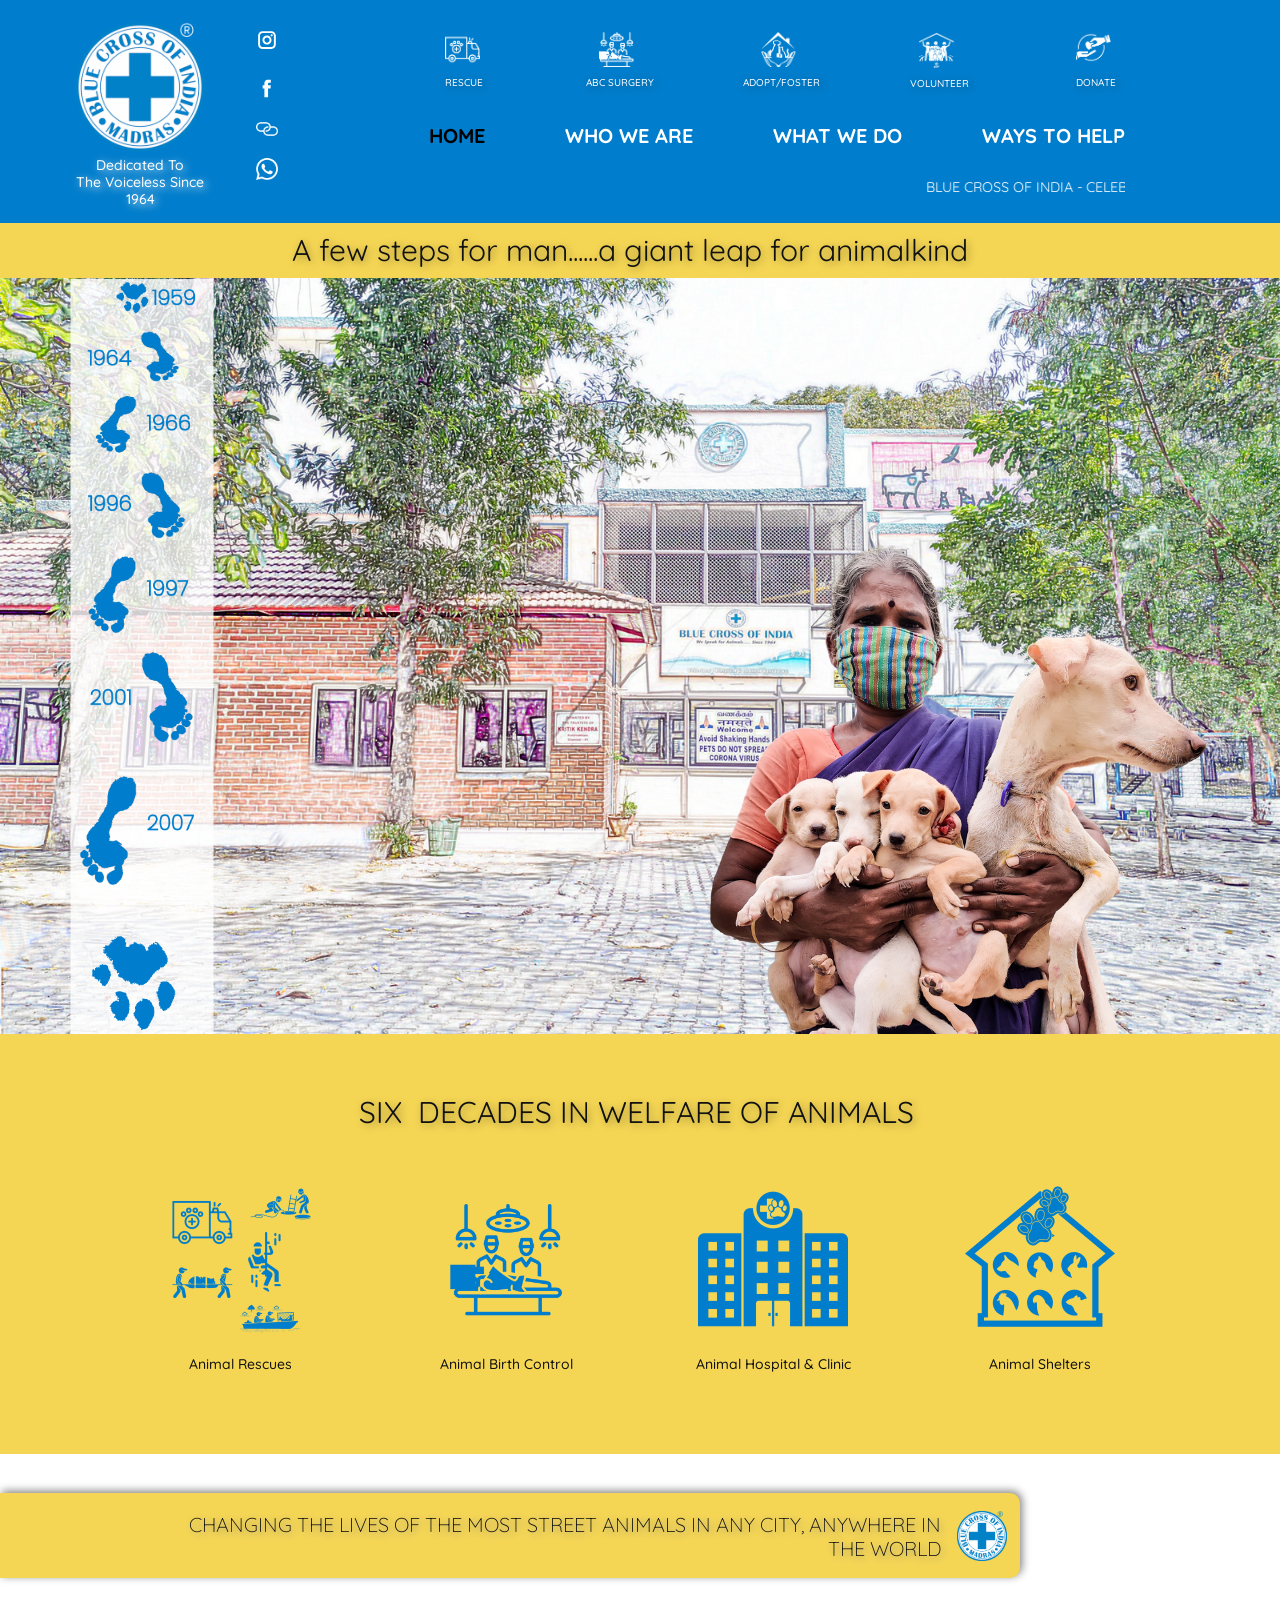
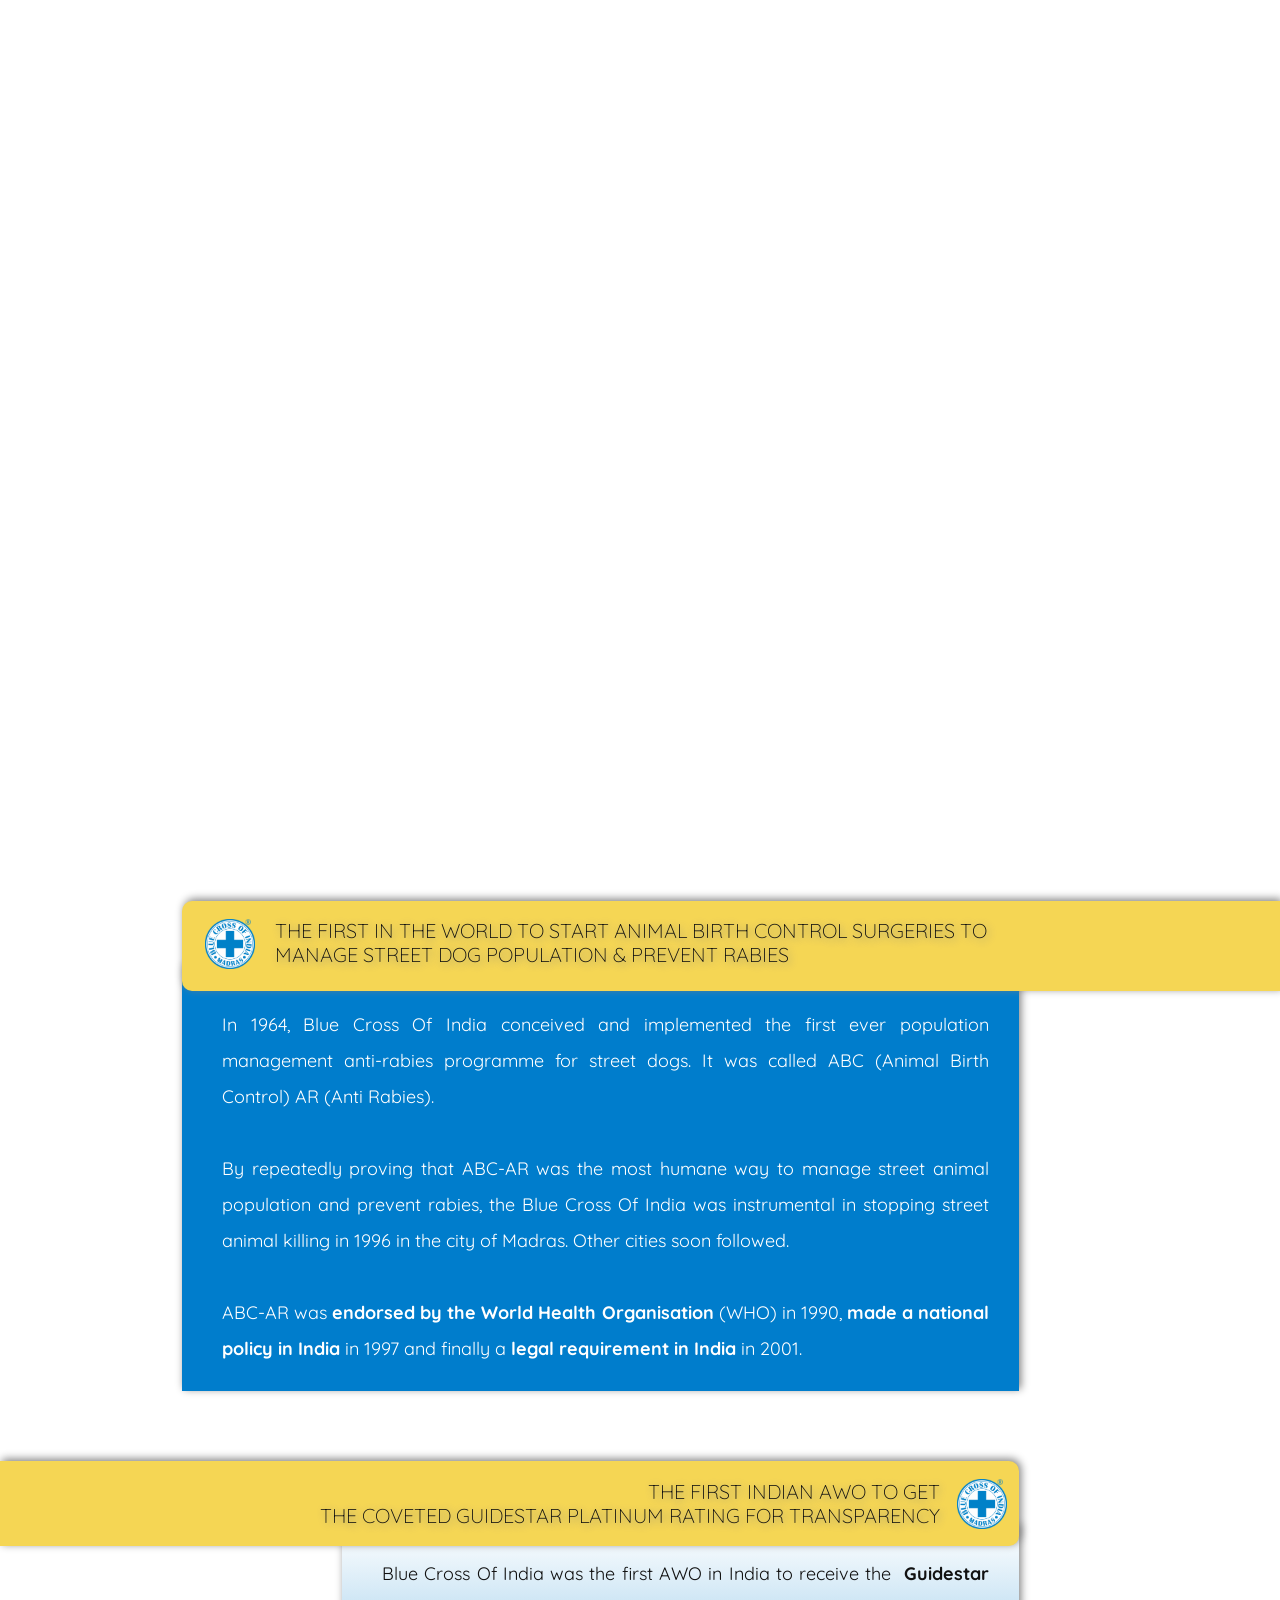
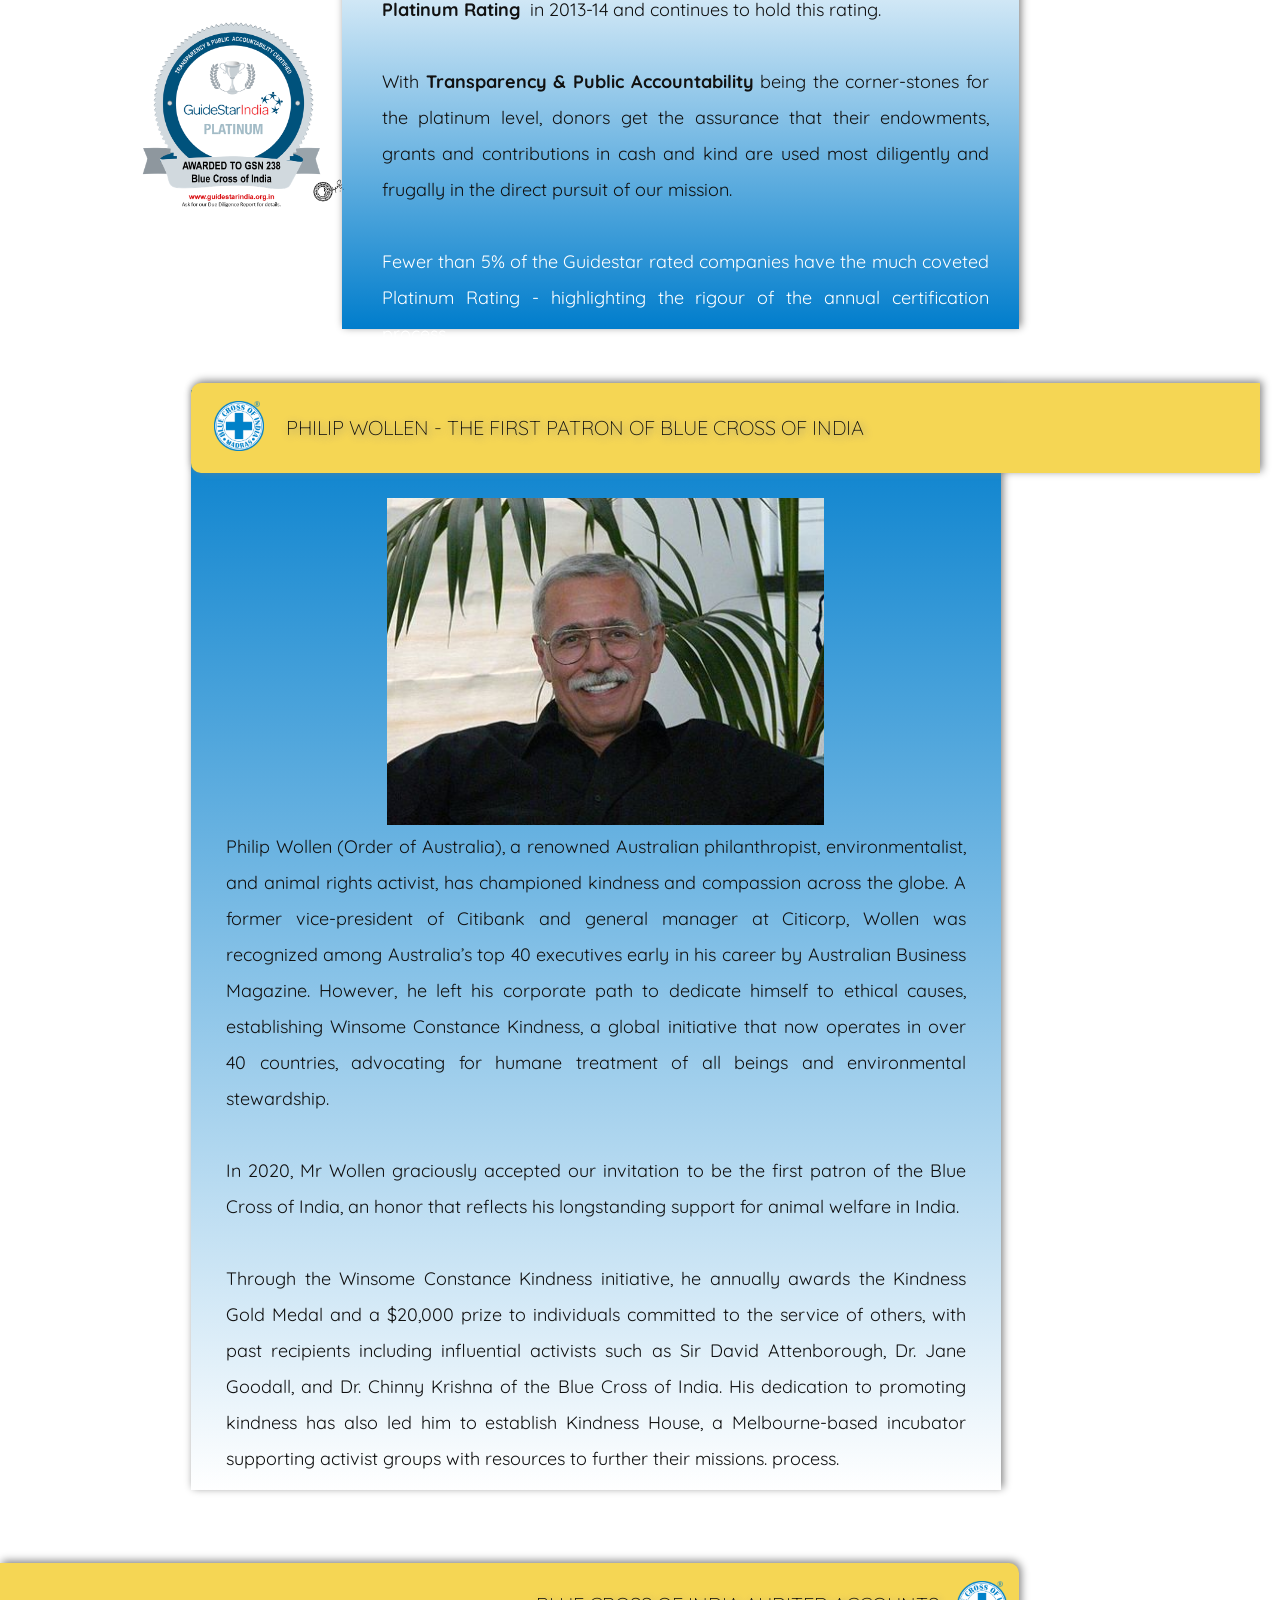
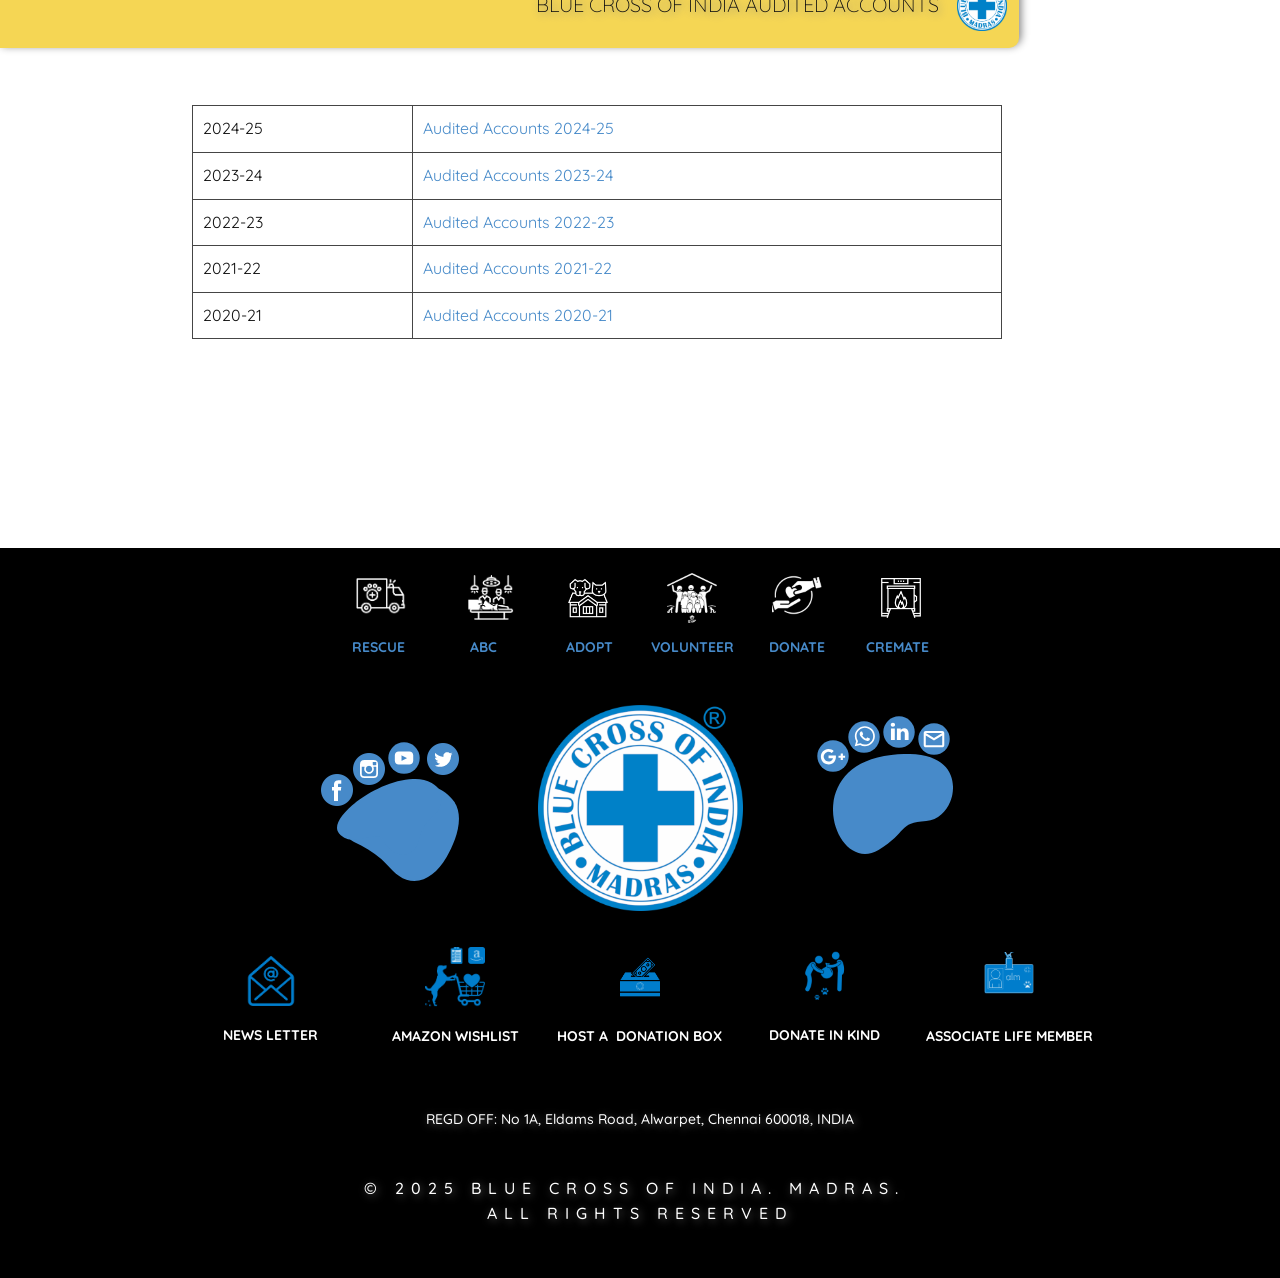
<file: index.html>
<!DOCTYPE html>
<html style="font-size: 16px;" lang="en-IN"><head>
    <meta name="viewport" content="width=device-width, initial-scale=1.0">
    <meta charset="utf-8">
    <meta name="keywords" content="Our Donors">
    <meta name="description" content="">
    <title>Home</title>
    <link rel="stylesheet" href="nicepage.css" media="screen">
<link rel="stylesheet" href="Home.css" media="screen">
    <script class="u-script" type="text/javascript" src="jquery.js" defer=""></script>
    <script class="u-script" type="text/javascript" src="nicepage.js" defer=""></script>
    <meta name="generator" content="Nicepage 5.8.2, nicepage.com">
    <script type="text/javascript" id="zsiqchat">var $zoho=$zoho || {};$zoho.salesiq = $zoho.salesiq || {widgetcode: "d26f3c0ad62e4474d0ad95e3d1a8e5621a11279a2543932e092a9ddf1dad17c3bbe7c0b7c4bc87548a8112bceea6c979", values:{},ready:function(){}};var d=document;s=d.createElement("script");s.type="text/javascript";s.id="zsiqscript";s.defer=true;s.src="https://salesiq.zoho.com/widget";t=d.getElementsByTagName("script")[0];t.parentNode.insertBefore(s,t);</script>
    
    <link rel="icon" href="images/favicon.png">
    <link id="u-theme-google-font" rel="stylesheet" href="https://fonts.googleapis.com/css?family=Quicksand:300,400,500,600,700">
    <link id="u-page-google-font" rel="stylesheet" href="https://fonts.googleapis.com/css?family=Quicksand:300,400,500,600,700">
    
    
    
    
    
    
    
    
    
    
    
    <script type="application/ld+json">{
		"@context": "http://schema.org",
		"@type": "Organization",
		"name": "bluecrossofindia org",
		"logo": "images/BCILogoWithWhiteR.png",
		"sameAs": [
				"https://www.instagram.com/blue_cross_rescues/",
				"https://www.facebook.com/bluecrossofindia/",
				"https://linktr.ee/bluecross",
				"https://api.whatsapp.com/send/?phone=919962998886&text&app_absent=0",
				"https://forms.zohopublic.com/bluecrossofindia/form/RCubeIncomingRescueRequest/formperma/t2jGbXyvG-uMixFH6vG1fXpWbymSCCfHm9U3NFDiVVY",
				"https://forms.zohopublic.com/bluecrossofindia/form/CreateABCRequest/formperma/DADB9_4NRWdDzFs5w2DezbEi6DBL4Br3-jaepp6hU9Y",
				"Adopt-Foster.html",
				"Volunteer.html",
				"Donate.html",
				"https://forms.zohopublic.com/bluecrossofindia/form/RCubeIncomingRescueRequest/formperma/t2jGbXyvG-uMixFH6vG1fXpWbymSCCfHm9U3NFDiVVY",
				"https://forms.zohopublic.com/bluecrossofindia/form/CreateABCRequest/formperma/DADB9_4NRWdDzFs5w2DezbEi6DBL4Br3-jaepp6hU9Y",
				"Adopt-Foster.html",
				"Volunteer.html",
				"Donate.html",
				"https://bit.ly/bciresq",
				"https://bit.ly/bciabcr",
				"Adopt-Foster.html",
				"Volunteer.html",
				"Donate.html",
				"https://bit.ly/animalcremation",
				"https://facebook.com/bluecrossofindia/",
				"https://www.instagram.com/blue_cross_rescues/",
				"https://www.youtube.com/channel/UC-ormTG2Ir9Im8fjddQsYOg",
				"https://twitter.com/bluecross_",
				"https://api.whatsapp.com/send/?phone=919962998886&text&app_absent=0",
				"https://www.linkedin.com/company/bluecrossofindia",
				"mailto:admin@bluecrossofindia.org?subject=Message%20Originating%20From%20BCI%20Website",
				"https://g.page/r/CQZJDw5Cs6AAEAI/review",
				"https://bluecrossofindia.org/blog",
				"https://www.amazon.in/registry/wishlist/3GCHM4ZCE2TQI/ref=cm_sw_r_cp_ep_ws_ypB5AbFWYX9K5",
				"253179716#carousel_6e0b",
				"253179716#carousel_994d",
				"253179716#carousel_a2ff"
		]
}</script>
    <meta name="theme-color" content="#478ac9">
    <meta name="twitter:site" content="@">
    <meta name="twitter:card" content="summary_large_image">
    <meta name="twitter:title" content="Home">
    <meta name="twitter:description" content="bluecrossofindia org">
    <meta property="og:title" content="Home">
    <meta property="og:description" content="">
    <meta property="og:type" content="website">
  <script>
    function gdprConfirmed() {
        return true;
    }
    if (gdprConfirmed()) {
    document.write("\
    \
    <!-- Google Analytics -->\
    <gascript async src=\"https://www.googletagmanager.com/gtag/js?id=G-3BB0BV8BKP\"></gascript>\
    <gascript>\
        window.dataLayer = window.dataLayer || [];\
        function gtag(){dataLayer.push(arguments);}\
        gtag('js', new Date());\
        gtag('config', 'G-3BB0BV8BKP');\
    </gascript>\
    <!-- End Google Analytics -->\
    ".replace(/gascript/g, 'script'));
    }
    </script><meta data-intl-tel-input-cdn-path="intlTelInput/"></head>
  <body data-home-page="Home.html" data-home-page-title="Home" class="u-body u-white u-xl-mode" data-lang="en"><header class="u-clearfix u-custom-color-1 u-header u-sticky u-sticky-6fc3 u-header" id="sec-c8fd"><div class="u-clearfix u-sheet u-sheet-1">
        <div class="u-align-center u-container-style u-group u-group-1">
          <div class="u-container-layout u-container-layout-1">
            <a href="Home.html" class="u-align-left u-enable-responsive u-image u-logo u-image-1" data-image-width="300" data-image-height="300" title="https://www.bluecrossofindia.org">
              <img src="images/BCILogoWithWhiteR.png" class="u-logo-image u-logo-image-1">
            </a>
            <div class="u-align-right u-clearfix u-group-elements u-group-elements-1">
              <div class="u-align-center u-enable-responsive u-hover-feature u-social-icons u-spacing-10 u-social-icons-1" data-animation-name="" data-animation-duration="0" data-animation-delay="0" data-animation-direction="">
                <a class="u-social-url" title="Instagram - Follow Us" target="_blank" href="https://www.instagram.com/blue_cross_rescues/"><span class="u-icon u-social-icon u-social-instagram u-text-white u-icon-1"><svg class="u-svg-link" preserveAspectRatio="xMidYMin slice" viewBox="0 0 112 112" style=""><use xmlns:xlink="http://www.w3.org/1999/xlink" xlink:href="#svg-79cb"></use></svg><svg class="u-svg-content" viewBox="0 0 112 112" x="0" y="0" id="svg-79cb"><path fill="currentColor" d="M55.9,32.9c-12.8,0-23.2,10.4-23.2,23.2s10.4,23.2,23.2,23.2s23.2-10.4,23.2-23.2S68.7,32.9,55.9,32.9z
	 M55.9,69.4c-7.4,0-13.3-6-13.3-13.3c-0.1-7.4,6-13.3,13.3-13.3s13.3,6,13.3,13.3C69.3,63.5,63.3,69.4,55.9,69.4z"></path><path fill="#FFFFFF" d="M79.7,26.8c-3,0-5.4,2.5-5.4,5.4s2.5,5.4,5.4,5.4c3,0,5.4-2.5,5.4-5.4S82.7,26.8,79.7,26.8z"></path><path fill="currentColor" d="M78.2,11H33.5C21,11,10.8,21.3,10.8,33.7v44.7c0,12.6,10.2,22.8,22.7,22.8h44.7c12.6,0,22.7-10.2,22.7-22.7
	V33.7C100.8,21.1,90.6,11,78.2,11z M91,78.4c0,7.1-5.8,12.8-12.8,12.8H33.5c-7.1,0-12.8-5.8-12.8-12.8V33.7
	c0-7.1,5.8-12.8,12.8-12.8h44.7c7.1,0,12.8,5.8,12.8,12.8V78.4z"></path></svg></span>
                </a>
              </div>
              <div class="u-align-center u-enable-responsive u-hover-feature u-social-icons u-spacing-10 u-social-icons-2" data-animation-name="" data-animation-duration="0" data-animation-delay="0" data-animation-direction="">
                <a class="u-social-url" title="Face Book - Follow Us" target="_blank" href="https://www.facebook.com/bluecrossofindia/"><span class="u-icon u-social-facebook u-social-icon u-text-white u-icon-2"><svg class="u-svg-link" preserveAspectRatio="xMidYMin slice" viewBox="0 0 112 112" style=""><use xmlns:xlink="http://www.w3.org/1999/xlink" xlink:href="#svg-645e"></use></svg><svg class="u-svg-content" viewBox="0 0 112 112" x="0" y="0" id="svg-645e"><path fill="currentColor" d="M75.5,28.8H65.4c-1.5,0-4,0.9-4,4.3v9.4h13.9l-1.5,15.8H61.4v45.1H42.8V58.3h-8.8V42.4h8.8V32.2
c0-7.4,3.4-18.8,18.8-18.8h13.8v15.4H75.5z"></path></svg></span>
                </a>
              </div>
              <div class="u-align-center u-enable-responsive u-hover-feature u-social-icons u-spacing-10 u-social-icons-3">
                <a class="u-social-url" title="Key BCI Links" target="_blank" href="https://linktr.ee/bluecross"><span class="u-file-icon u-icon u-social-facebook u-social-icon u-text-white u-icon-3"><img src="images/2301268-7371d7d6.png" alt=""></span>
                </a>
              </div>
              <div class="u-align-center u-enable-responsive u-hover-feature u-social-icons u-spacing-10 u-social-icons-4">
                <a class="u-social-url" data-type="Custom" title="WhatsApp" href="https://api.whatsapp.com/send/?phone=919962998886&amp;text&amp;app_absent=0" target="_blank"><span class="u-file-icon u-icon u-social-custom u-social-icon u-text-white u-icon-4"><img src="images/5968967-8e62858d.png" alt=""></span>
                </a>
              </div>
            </div>
            <h6 class="u-custom-font u-enable-responsive u-headline u-text u-text-white u-text-1">
              <a class="u-active-none u-border-none u-btn u-button-link u-button-style u-hover-none u-none u-text-body-alt-color u-btn-1" href="Home.html">Dedicated To The&nbsp;Voiceless Since 1964</a>
            </h6>
          </div>
        </div>
        <div class="u-clearfix u-hidden-sm u-hidden-xs u-layout-wrap u-layout-wrap-1">
          <div class="u-gutter-0 u-layout">
            <div class="u-layout-col">
              <div class="u-size-60">
                <div class="u-layout-row">
                  <div class="u-container-style u-layout-cell u-size-12 u-layout-cell-1">
                    <div class="u-container-layout u-container-layout-2">
                      <p class="u-align-center u-custom-font u-hover-feature u-text u-text-2" data-animation-name="customAnimationIn" data-animation-duration="1000" data-animation-direction="" data-animation-delay="0">
                        <a class="u-btn u-button-link u-button-style u-none u-text-active-black u-text-hover-white u-text-white u-btn-2" href="https://bit.ly/bciresq" target="_blank" data-animation-name="" data-animation-duration="0" data-animation-delay="0" data-animation-direction=""><span class="u-file-icon u-icon u-icon-5"><img src="images/3.png" alt=""></span>&nbsp;<br>
                          <span style="font-size: 0.625rem;">RESCUE</span>
                        </a>
                      </p>
                    </div>
                  </div>
                  <div class="u-align-center u-container-style u-layout-cell u-size-12 u-layout-cell-2">
                    <div class="u-container-layout u-container-layout-3">
                      <p class="u-align-center u-custom-font u-hover-feature u-text u-text-white u-text-3" data-animation-name="customAnimationIn" data-animation-duration="1000" data-animation-direction="" data-animation-delay="0">
                        <a class="u-active-none u-btn u-button-link u-button-style u-hover-none u-none u-text-active-black u-text-hover-white u-text-white u-btn-3" href="https://bit.ly/bciabcr" target="_blank" data-animation-name="" data-animation-duration="0" data-animation-delay="0" data-animation-direction=""><span class="u-file-icon u-icon u-text-white u-icon-6" data-animation-name="" data-animation-duration="0" data-animation-delay="0" data-animation-direction=""><img src="images/ABC1-b95af31a.png" alt=""></span>&nbsp;&nbsp;<br>
                          <span style="font-size: 0.625rem;">ABC SURGERY</span>
                        </a>
                      </p>
                    </div>
                  </div>
                  <div class="cell-temp-clone u-align-center u-container-style u-layout-cell u-size-12 u-layout-cell-3">
                    <div class="u-container-layout u-container-layout-4">
                      <p class="u-custom-font u-hover-feature u-text u-text-white u-text-4" data-animation-name="customAnimationIn" data-animation-duration="1000" data-animation-direction="" data-animation-delay="0">
                        <a class="u-active-none u-btn u-button-link u-button-style u-hover-none u-none u-text-active-black u-text-hover-white u-text-white u-btn-4" href="Adopt-Foster.html" data-animation-name="" data-animation-duration="0" data-animation-delay="0" data-animation-direction=""><span class="u-file-icon u-icon u-text-white u-icon-7" data-animation-name="" data-animation-duration="0" data-animation-delay="0" data-animation-direction=""><img src="images/AdoptFoster2-0429ec1b.png" alt=""></span>&nbsp;&nbsp;<br>
                          <span style="font-size: 0.625rem;">ADOPT/FOSTER</span>
                        </a>
                      </p>
                    </div>
                  </div>
                  <div class="cell-temp-clone u-align-center u-container-style u-layout-cell u-size-12 u-layout-cell-4">
                    <div class="u-container-layout u-container-layout-5">
                      <p class="u-align-center u-custom-font u-hover-feature u-text u-text-white u-text-5" data-animation-name="customAnimationIn" data-animation-duration="1000" data-animation-direction="" data-animation-delay="0">
                        <a class="u-active-none u-btn u-button-link u-button-style u-hover-none u-none u-text-active-black u-text-hover-white u-text-white u-btn-5" href="Volunteer.html" data-animation-name="" data-animation-duration="0" data-animation-delay="0" data-animation-direction=""><span class="u-file-icon u-icon u-text-white u-icon-8" data-animation-name="" data-animation-duration="0" data-animation-delay="0" data-animation-direction=""><img src="images/Volunteer-df7d25fe.png" alt=""></span>&nbsp;&nbsp;<br>
                          <span style="font-size: 0.625rem;">VOLUNTEER</span>
                        </a>
                      </p>
                    </div>
                  </div>
                  <div class="cell-temp-clone u-align-center u-container-style u-layout-cell u-size-12 u-layout-cell-5">
                    <div class="u-container-layout u-container-layout-6">
                      <p class="u-align-center u-custom-font u-hover-feature u-text u-text-white u-text-6" data-animation-name="customAnimationIn" data-animation-duration="1000" data-animation-direction="" data-animation-delay="0">
                        <a class="u-active-none u-btn u-button-link u-button-style u-hover-none u-none u-text-active-black u-text-hover-white u-text-white u-btn-6" href="Donate.html" data-animation-name="" data-animation-duration="0" data-animation-delay="0" data-animation-direction=""><span class="u-file-icon u-icon u-text-white u-icon-9" data-animation-name="" data-animation-duration="0" data-animation-delay="0" data-animation-direction=""><img src="images/Donate5-33a9705a.png" alt=""></span>&nbsp;&nbsp;<br>
                          <span style="font-size: 0.625rem;">DONATE</span>
                        </a>
                      </p>
                    </div>
                  </div>
                </div>
              </div>
            </div>
          </div>
        </div>
        <div class="u-align-right-md u-align-right-sm u-align-right-xs u-clearfix u-layout-wrap u-layout-wrap-2">
          <div class="u-gutter-0 u-layout">
            <div class="u-layout-col">
              <div class="u-size-60">
                <div class="u-layout-row">
                  <div class="u-container-style u-layout-cell u-size-60 u-layout-cell-6">
                    <div class="u-container-layout u-valign-bottom-md u-valign-bottom-sm u-valign-bottom-xs u-container-layout-7">
                      <nav class="u-align-left u-menu u-menu-dropdown u-offcanvas u-menu-1" data-position="Main Menu">
                        <div class="menu-collapse u-custom-font" style="font-size: 1.25rem; letter-spacing: 0px; font-family: Quicksand; font-weight: 700;">
                          <a class="u-button-style u-custom-left-right-menu-spacing u-custom-padding-bottom u-custom-text-active-color u-custom-text-color u-custom-text-hover-color u-custom-text-shadow u-custom-text-shadow-blur u-custom-text-shadow-color u-custom-text-shadow-transparency u-custom-text-shadow-x u-custom-text-shadow-y u-custom-top-bottom-menu-spacing u-nav-link u-text-active-palette-1-base u-text-hover-palette-2-base" href="#" style="text-shadow: -2px 0 0 rgba(0,0,0,0); font-size: calc(1em + 8px); padding: 4px 8px;">
                            <svg class="u-svg-link" viewBox="0 0 24 24"><use xmlns:xlink="http://www.w3.org/1999/xlink" xlink:href="#svg-0720"></use></svg>
                            <svg class="u-svg-content" version="1.1" id="svg-0720" viewBox="0 0 16 16" x="0px" y="0px" xmlns:xlink="http://www.w3.org/1999/xlink" xmlns="http://www.w3.org/2000/svg"><g><rect y="1" width="16" height="2"></rect><rect y="7" width="16" height="2"></rect><rect y="13" width="16" height="2"></rect>
</g></svg>
                          </a>
                        </div>
                        <div class="u-custom-menu u-nav-container">
                          <ul class="u-custom-font u-nav u-unstyled u-nav-1"><li class="u-nav-item"><a class="u-button-style u-nav-link u-text-active-black u-text-body-alt-color u-text-hover-palette-1-base" href="Home.html" style="padding: 12px 40px;">HOME</a>
</li><li class="u-nav-item"><a class="u-button-style u-nav-link u-text-active-black u-text-body-alt-color u-text-hover-palette-1-base" href="Who-We-Are.html" style="padding: 12px 40px;">WHO WE ARE</a>
</li><li class="u-nav-item"><a class="u-button-style u-nav-link u-text-active-black u-text-body-alt-color u-text-hover-palette-1-base" href="What-We-Do.html" style="padding: 12px 40px;">WHAT WE DO</a>
</li><li class="u-nav-item"><a class="u-button-style u-nav-link u-text-active-black u-text-body-alt-color u-text-hover-palette-1-base" href="Ways-To-Help.html" style="padding: 12px 40px;">WAYS TO HELP</a>
</li></ul>
                        </div>
                        <div class="u-custom-menu u-nav-container-collapse">
                          <div class="u-black u-container-style u-inner-container-layout u-opacity u-opacity-95 u-sidenav">
                            <div class="u-inner-container-layout u-sidenav-overflow">
                              <div class="u-menu-close"></div>
                              <ul class="u-align-center u-nav u-popupmenu-items u-unstyled u-nav-2"><li class="u-nav-item"><a class="u-button-style u-nav-link" href="Home.html">HOME</a>
</li><li class="u-nav-item"><a class="u-button-style u-nav-link" href="Who-We-Are.html">WHO WE ARE</a>
</li><li class="u-nav-item"><a class="u-button-style u-nav-link" href="What-We-Do.html">WHAT WE DO</a>
</li><li class="u-nav-item"><a class="u-button-style u-nav-link" href="Ways-To-Help.html">WAYS TO HELP</a>
</li></ul>
                            </div>
                          </div>
                          <div class="u-black u-menu-overlay u-opacity u-opacity-70"></div>
                        </div>
                      </nav>
                    </div>
                  </div>
                </div>
              </div>
            </div>
          </div>
        </div>
        <div class="u-clearfix u-layout-wrap u-layout-wrap-3">
          <div class="u-gutter-0 u-layout">
            <div class="u-layout-col">
              <div class="u-size-60">
                <div class="u-layout-row">
                  <div class="u-container-style u-layout-cell u-size-60 u-layout-cell-7">
                    <div class="u-container-layout u-container-layout-8">
                      <div class="u-clearfix u-custom-html u-custom-html-1">
                        <marquee behavior="scroll" direction="left">
                          <a style="vertical-align :bottom; font-family: Quicksand, CenturyGothic, AppleGothic, Gill Sans, Gill Sans MT, sans-serif; 
	 font-size: 14px; 
	 line-height: 14px;  
	 font-weight:normal;  
	 color:#ffffff; text-decoration: none;" target="_blank" href="">BLUE CROSS OF INDIA - CELEBRATING 60 YEARS OF SERVICE TO ANIMALS</a>
                        </marquee>
                      </div>
                    </div>
                  </div>
                </div>
              </div>
            </div>
          </div>
        </div>
        <div class="u-clearfix u-hidden-lg u-hidden-md u-hidden-xs u-layout-custom-sm u-layout-custom-xs u-layout-wrap u-layout-wrap-4">
          <div class="u-layout">
            <div class="u-layout-row">
              <div class="u-align-center-lg u-align-center-md u-align-center-xl u-container-style u-hidden-xl u-layout-cell u-size-12 u-layout-cell-8">
                <div class="u-container-layout u-container-layout-9">
                  <div class="u-enable-responsive u-social-icons u-spacing-10 u-social-icons-5">
                    <a class="u-social-url" title="RESCUE" target="_blank" href="https://forms.zohopublic.com/bluecrossofindia/form/RCubeIncomingRescueRequest/formperma/t2jGbXyvG-uMixFH6vG1fXpWbymSCCfHm9U3NFDiVVY"><span class="u-file-icon u-icon u-social-icon u-social-twitter u-text-white u-icon-10"><img src="images/Rescues-98d2877c.png" alt=""></span>
                    </a>
                  </div>
                  <p class="u-align-center-sm u-align-center-xs u-text u-text-7">
                    <a class="u-active-none u-border-none u-btn u-button-link u-button-style u-hover-none u-none u-text-body-color u-btn-7" href="https://forms.zohopublic.com/bluecrossofindia/form/RCubeIncomingRescueRequest/formperma/t2jGbXyvG-uMixFH6vG1fXpWbymSCCfHm9U3NFDiVVY">RESCUE</a>
                  </p>
                </div>
              </div>
              <div class="u-align-center-lg u-align-center-md u-align-center-xl u-container-style u-hidden-xl u-layout-cell u-size-12 u-layout-cell-9">
                <div class="u-container-layout u-container-layout-10">
                  <div class="u-enable-responsive u-social-icons u-spacing-10 u-social-icons-6">
                    <a class="u-social-url" title="ABC" target="_blank" href="https://forms.zohopublic.com/bluecrossofindia/form/CreateABCRequest/formperma/DADB9_4NRWdDzFs5w2DezbEi6DBL4Br3-jaepp6hU9Y"><span class="u-file-icon u-icon u-social-icon u-social-twitter u-text-white u-icon-11"><img src="images/ABC-33460ae2.png" alt=""></span>
                    </a>
                  </div>
                  <p class="u-align-center u-text u-text-default u-text-8">
                    <a class="u-active-none u-border-none u-btn u-button-link u-button-style u-hover-none u-none u-text-body-color u-btn-8" href="https://forms.zohopublic.com/bluecrossofindia/form/CreateABCRequest/formperma/DADB9_4NRWdDzFs5w2DezbEi6DBL4Br3-jaepp6hU9Y">ABC</a>
                  </p>
                </div>
              </div>
              <div class="u-align-center-lg u-align-center-md u-align-center-xl u-container-style u-hidden-xl u-layout-cell u-size-12 u-layout-cell-10">
                <div class="u-container-layout u-container-layout-11">
                  <div class="u-align-center u-enable-responsive u-social-icons u-spacing-10 u-social-icons-7">
                    <a class="u-social-url" title="ADOPT" href="Adopt-Foster.html"><span class="u-file-icon u-icon u-social-icon u-social-twitter u-text-white u-icon-12"><img src="images/AdoptFoster-2a7a3869.png" alt=""></span>
                    </a>
                  </div>
                  <p class="u-align-center u-custom-font u-heading-font u-text u-text-default u-text-9">
                    <a class="u-active-none u-border-none u-btn u-button-link u-button-style u-hover-none u-none u-text-body-color u-btn-9" href="Adopt-Foster.html">ADOPT</a>
                  </p>
                </div>
              </div>
              <div class="u-align-center-lg u-align-center-md u-align-center-xl u-container-style u-hidden-xl u-layout-cell u-size-12 u-layout-cell-11">
                <div class="u-container-layout u-container-layout-12">
                  <div class="u-enable-responsive u-social-icons u-spacing-10 u-social-icons-8">
                    <a class="u-social-url" title="VOLUNTEER" href="Volunteer.html"><span class="u-file-icon u-icon u-social-icon u-social-twitter u-text-white u-icon-13"><img src="images/Volunteer-df7d25fe.png" alt=""></span>
                    </a>
                  </div>
                  <p class="u-align-center u-text u-text-10">
                    <a class="u-active-none u-border-none u-btn u-button-link u-button-style u-hover-none u-none u-text-body-color u-btn-10" href="Volunteer.html">VOLUNTEER</a>
                  </p>
                </div>
              </div>
              <div class="u-align-center-lg u-align-center-md u-align-center-xl u-container-style u-hidden-xl u-layout-cell u-size-12 u-layout-cell-12">
                <div class="u-container-layout u-container-layout-13">
                  <div class="u-align-center u-enable-responsive u-social-icons u-spacing-10 u-social-icons-9">
                    <a class="u-social-url" title="DONATE" href="Donate.html"><span class="u-file-icon u-icon u-social-icon u-social-twitter u-text-white u-icon-14"><img src="images/Donate5-33a9705a.png" alt=""></span>
                    </a>
                  </div>
                  <p class="u-align-center u-text u-text-11">
                    <a class="u-active-none u-border-none u-btn u-button-link u-button-style u-hover-none u-none u-text-body-color u-btn-11" href="Donate.html">DONATE</a>
                  </p>
                </div>
              </div>
            </div>
          </div>
        </div>
        <div class="u-align-center-xs u-clearfix u-expanded-width-sm u-hidden-lg u-hidden-md u-hidden-sm u-layout-custom-sm u-layout-custom-xs u-layout-wrap u-layout-wrap-5">
          <div class="u-layout">
            <div class="u-layout-row">
              <div class="u-align-center u-container-style u-hidden-xl u-layout-cell u-size-12 u-layout-cell-13">
                <div class="u-container-layout u-container-layout-14">
                  <div class="u-enable-responsive u-social-icons u-spacing-10 u-social-icons-10">
                    <a class="u-social-url" title="RESCUE" target="_blank" href="https://forms.zohopublic.com/bluecrossofindia/form/RCubeIncomingRescueRequest/formperma/t2jGbXyvG-uMixFH6vG1fXpWbymSCCfHm9U3NFDiVVY"><span class="u-file-icon u-icon u-social-icon u-social-twitter u-text-white u-icon-15"><img src="images/Rescues-98d2877c.png" alt=""></span>
                    </a>
                  </div>
                </div>
              </div>
              <div class="u-align-center u-container-style u-hidden-xl u-layout-cell u-size-12 u-layout-cell-14">
                <div class="u-container-layout u-container-layout-15">
                  <div class="u-enable-responsive u-social-icons u-spacing-10 u-social-icons-11">
                    <a class="u-social-url" title="ABC" target="_blank" href="https://forms.zohopublic.com/bluecrossofindia/form/CreateABCRequest/formperma/DADB9_4NRWdDzFs5w2DezbEi6DBL4Br3-jaepp6hU9Y"><span class="u-file-icon u-icon u-social-icon u-social-twitter u-text-white u-icon-16"><img src="images/ABC-33460ae2.png" alt=""></span>
                    </a>
                  </div>
                </div>
              </div>
              <div class="u-align-center-lg u-align-center-md u-align-center-sm u-align-center-xl u-container-style u-hidden-xl u-layout-cell u-size-12 u-layout-cell-15">
                <div class="u-container-layout u-container-layout-16">
                  <div class="u-align-center u-enable-responsive u-social-icons u-spacing-10 u-social-icons-12">
                    <a class="u-social-url" title="ADOPT" href="Adopt-Foster.html"><span class="u-file-icon u-icon u-social-icon u-social-twitter u-text-white u-icon-17"><img src="images/AdoptFoster-2a7a3869.png" alt=""></span>
                    </a>
                  </div>
                </div>
              </div>
              <div class="u-align-center u-container-style u-hidden-xl u-layout-cell u-size-12 u-layout-cell-16">
                <div class="u-container-layout u-container-layout-17">
                  <div class="u-enable-responsive u-social-icons u-spacing-10 u-social-icons-13">
                    <a class="u-social-url" title="VOLUNTEER" href="Volunteer.html"><span class="u-file-icon u-icon u-social-icon u-social-twitter u-text-white u-icon-18"><img src="images/Volunteer-df7d25fe.png" alt=""></span>
                    </a>
                  </div>
                </div>
              </div>
              <div class="u-align-center u-container-style u-hidden-xl u-layout-cell u-size-12 u-layout-cell-17">
                <div class="u-container-layout u-container-layout-18">
                  <div class="u-align-center u-enable-responsive u-social-icons u-spacing-10 u-social-icons-14">
                    <a class="u-social-url" title="DONATE" href="Donate.html"><span class="u-file-icon u-icon u-social-icon u-social-twitter u-text-white u-icon-19"><img src="images/Donate5-33a9705a.png" alt=""></span>
                    </a>
                  </div>
                </div>
              </div>
            </div>
          </div>
        </div>
      </div></header>
    <section class="u-clearfix u-hidden-xs u-image lazyload u-section-1" id="sec-9a99" data-image-width="1600" data-image-height="1125" data-bg="url(&quot;images/BCIPhoto.png&quot;)">
      
      <div class="u-carousel u-carousel-duration-2000 u-carousel-fade u-gallery u-gallery-slider u-layout-carousel u-no-transition u-show-text-on-hover u-gallery-1" data-interval="5000" data-u-ride="carousel" id="carousel-14af">
        <ol class="u-absolute-hcenter u-carousel-indicators u-hidden u-carousel-indicators-1">
          <li data-u-target="#carousel-14af" data-u-slide-to="0" class="u-active u-grey-70 u-shape-circle" style="width: 10px; height: 10px;"></li>
          <li data-u-target="#carousel-14af" data-u-slide-to="1" class="u-grey-70 u-shape-circle" style="width: 10px; height: 10px;"></li>
          <li data-u-target="#carousel-14af" data-u-slide-to="2" class="u-grey-70 u-shape-circle" style="width: 10px; height: 10px;"></li>
          <li data-u-target="#carousel-14af" data-u-slide-to="3" class="u-grey-70 u-shape-circle" style="width: 10px; height: 10px;"></li>
          <li data-u-target="#carousel-14af" data-u-slide-to="4" class="u-grey-70 u-shape-circle" style="width: 10px; height: 10px;"></li>
          <li data-u-target="#carousel-14af" data-u-slide-to="5" class="u-grey-70 u-shape-circle" style="width: 10px; height: 10px;"></li>
          <li data-u-target="#carousel-14af" data-u-slide-to="6" class="u-grey-70 u-shape-circle" style="width: 10px; height: 10px;"></li>
          <li data-u-target="#carousel-14af" data-u-slide-to="7" class="u-grey-70 u-shape-circle" style="width: 10px; height: 10px;"></li>
          <li data-u-target="#carousel-14af" data-u-slide-to="8" class="u-grey-70 u-shape-circle" style="width: 10px; height: 10px;"></li>
          <li data-u-target="#carousel-14af" data-u-slide-to="9" class="u-grey-70 u-shape-circle" style="width: 10px; height: 10px;"></li>
          <li data-u-target="#carousel-14af" data-u-slide-to="10" class="u-grey-70 u-shape-circle" style="width: 10px; height: 10px;"></li>
          <li data-u-target="#carousel-14af" data-u-slide-to="11" class="u-grey-70 u-shape-circle" style="width: 10px; height: 10px;"></li>
          <li data-u-target="#carousel-14af" data-u-slide-to="12" class="u-grey-70 u-shape-circle" style="width: 10px; height: 10px;"></li>
        </ol>
        <div class="u-carousel-inner u-gallery-inner" role="listbox">
          <div class="u-active u-carousel-item u-effect-fade u-gallery-item u-carousel-item-1" data-image-width="500" data-image-height="500">
            <div class="u-back-slide">
              <img class="u-back-image u-expanded lazyload" data-src="images/infiniteslider_17.png">
            </div>
            <div class="u-align-center u-over-slide u-shading u-valign-bottom u-over-slide-1">
              <h3 class="u-gallery-heading"></h3>
              <p class="u-gallery-text"></p>
            </div>
            <style data-mode="XL" data-visited="true"></style>
            <style data-mode="LG" data-visited="true"></style>
            <style data-mode="MD"></style>
            <style data-mode="SM" data-visited="true"></style>
            <style data-mode="XS" data-visited="true"></style>
          </div>
          <div class="u-carousel-item u-effect-fade u-gallery-item u-carousel-item-2" data-image-width="500" data-image-height="500">
            <div class="u-back-slide" data-image-width="1080" data-image-height="1350">
              <img class="u-back-image u-expanded lazyload" data-src="images/11.png">
            </div>
            <div class="u-align-center u-over-slide u-shading u-valign-bottom u-over-slide-2">
              <h3 class="u-gallery-heading"></h3>
              <p class="u-gallery-text"></p>
            </div>
            <style data-mode="XL" data-visited="true"></style>
            <style data-mode="LG" data-visited="true"></style>
            <style data-mode="MD"></style>
            <style data-mode="SM" data-visited="true"></style>
            <style data-mode="XS" data-visited="true"></style>
          </div>
          <div class="u-carousel-item u-effect-fade u-gallery-item u-carousel-item-3" data-image-width="500" data-image-height="500">
            <div class="u-back-slide">
              <img class="u-back-image u-expanded lazyload" data-src="images/infiniteslider_8.png">
            </div>
            <div class="u-align-center u-over-slide u-shading u-valign-bottom u-over-slide-3">
              <h3 class="u-gallery-heading"></h3>
              <p class="u-gallery-text"></p>
            </div>
            <style data-mode="XL" data-visited="true"></style>
            <style data-mode="LG" data-visited="true"></style>
            <style data-mode="MD"></style>
            <style data-mode="SM" data-visited="true"></style>
            <style data-mode="XS" data-visited="true"></style>
          </div>
          <div class="u-carousel-item u-effect-fade u-gallery-item u-carousel-item-4" data-image-width="500" data-image-height="500">
            <div class="u-back-slide" data-image-width="1080" data-image-height="1350">
              <img class="u-back-image u-expanded lazyload" data-src="images/2.png">
            </div>
            <div class="u-align-center u-over-slide u-shading u-valign-bottom u-over-slide-4">
              <h3 class="u-gallery-heading"></h3>
              <p class="u-gallery-text"></p>
            </div>
            <style data-mode="XL" data-visited="true"></style>
            <style data-mode="LG" data-visited="true"></style>
            <style data-mode="MD"></style>
            <style data-mode="SM" data-visited="true"></style>
            <style data-mode="XS" data-visited="true"></style>
          </div>
          <div class="u-carousel-item u-effect-fade u-gallery-item u-carousel-item-5" data-image-width="500" data-image-height="500">
            <div class="u-back-slide">
              <img class="u-back-image u-expanded lazyload" data-src="images/infiniteslider_42.png">
            </div>
            <div class="u-align-center u-over-slide u-shading u-valign-bottom u-over-slide-5">
              <h3 class="u-gallery-heading"></h3>
              <p class="u-gallery-text"></p>
            </div>
            <style data-mode="XL" data-visited="true"></style>
            <style data-mode="LG" data-visited="true"></style>
            <style data-mode="MD"></style>
            <style data-mode="SM" data-visited="true"></style>
            <style data-mode="XS" data-visited="true"></style>
          </div>
          <div class="u-carousel-item u-effect-fade u-gallery-item u-carousel-item-6" data-image-width="500" data-image-height="500">
            <div class="u-back-slide" data-image-width="1080" data-image-height="1350">
              <img class="u-back-image u-expanded lazyload" data-src="images/51.png">
            </div>
            <div class="u-align-center u-over-slide u-shading u-valign-bottom u-over-slide-6">
              <h3 class="u-gallery-heading"></h3>
              <p class="u-gallery-text"></p>
            </div>
            <style data-mode="XL" data-visited="true"></style>
            <style data-mode="LG" data-visited="true"></style>
            <style data-mode="MD"></style>
            <style data-mode="SM" data-visited="true"></style>
            <style data-mode="XS" data-visited="true"></style>
          </div>
          <div class="u-carousel-item u-effect-fade u-gallery-item u-carousel-item-7" data-image-width="500" data-image-height="500">
            <div class="u-back-slide" data-image-width="500" data-image-height="500">
              <img class="u-back-image u-expanded lazyload" data-src="images/infiniteslider_152.png">
            </div>
            <div class="u-align-center u-over-slide u-shading u-valign-bottom u-over-slide-7">
              <h3 class="u-gallery-heading"></h3>
              <p class="u-gallery-text"></p>
            </div>
            <style data-mode="XL" data-visited="true"></style>
            <style data-mode="LG" data-visited="true"></style>
            <style data-mode="MD"></style>
            <style data-mode="SM" data-visited="true"></style>
            <style data-mode="XS" data-visited="true"></style>
          </div>
          <div class="u-carousel-item u-effect-fade u-gallery-item u-carousel-item-8" data-image-width="500" data-image-height="500">
            <div class="u-back-slide">
              <img class="u-back-image u-expanded lazyload" data-src="images/infiniteslider_6.png">
            </div>
            <div class="u-align-center u-over-slide u-shading u-valign-bottom u-over-slide-8">
              <h3 class="u-gallery-heading"></h3>
              <p class="u-gallery-text"></p>
            </div>
            <style data-mode="XL" data-visited="true"></style>
            <style data-mode="LG" data-visited="true"></style>
            <style data-mode="MD"></style>
            <style data-mode="SM" data-visited="true"></style>
            <style data-mode="XS" data-visited="true"></style>
          </div>
          <div class="u-carousel-item u-effect-fade u-gallery-item u-carousel-item-9" data-image-width="500" data-image-height="500">
            <div class="u-back-slide" data-image-width="500" data-image-height="500">
              <img class="u-back-image u-expanded lazyload" data-src="images/infiniteslider_3.png">
            </div>
            <div class="u-align-center u-over-slide u-shading u-valign-bottom u-over-slide-9">
              <h3 class="u-gallery-heading"></h3>
              <p class="u-gallery-text"></p>
            </div>
            <style data-mode="XL" data-visited="true"></style>
            <style data-mode="LG" data-visited="true"></style>
            <style data-mode="MD"></style>
            <style data-mode="SM" data-visited="true"></style>
            <style data-mode="XS" data-visited="true"></style>
          </div>
          <div class="u-carousel-item u-effect-fade u-gallery-item u-carousel-item-10" data-image-width="500" data-image-height="500">
            <div class="u-back-slide" data-image-width="1080" data-image-height="1350">
              <img class="u-back-image u-expanded lazyload" data-src="images/73.png">
            </div>
            <div class="u-align-center u-over-slide u-shading u-valign-bottom u-over-slide-10">
              <h3 class="u-gallery-heading"></h3>
              <p class="u-gallery-text"></p>
            </div>
            <style data-mode="XL" data-visited="true"></style>
            <style data-mode="LG" data-visited="true"></style>
            <style data-mode="MD"></style>
            <style data-mode="SM" data-visited="true"></style>
            <style data-mode="XS" data-visited="true"></style>
          </div>
          <div class="u-carousel-item u-effect-fade u-gallery-item u-carousel-item-11" data-image-width="500" data-image-height="500">
            <div class="u-back-slide" data-image-width="1080" data-image-height="1350">
              <img class="u-back-image u-expanded lazyload" data-src="images/72.png">
            </div>
            <div class="u-align-center u-over-slide u-shading u-valign-bottom u-over-slide-11">
              <h3 class="u-gallery-heading"></h3>
              <p class="u-gallery-text"></p>
            </div>
            <style data-mode="XL" data-visited="true"></style>
            <style data-mode="LG" data-visited="true"></style>
            <style data-mode="MD"></style>
            <style data-mode="SM" data-visited="true"></style>
            <style data-mode="XS" data-visited="true"></style>
          </div>
          <div class="u-carousel-item u-effect-fade u-gallery-item u-carousel-item-12" data-image-width="500" data-image-height="500">
            <div class="u-back-slide">
              <img class="u-back-image u-expanded lazyload" data-src="images/infiniteslider_12.png">
            </div>
            <div class="u-align-center u-over-slide u-shading u-valign-bottom u-over-slide-12">
              <h3 class="u-gallery-heading"></h3>
              <p class="u-gallery-text"></p>
            </div>
            <style data-mode="XL" data-visited="true"></style>
            <style data-mode="LG" data-visited="true"></style>
            <style data-mode="MD"></style>
            <style data-mode="SM" data-visited="true"></style>
            <style data-mode="XS" data-visited="true"></style>
          </div>
          <div class="u-carousel-item u-effect-fade u-gallery-item u-carousel-item-13" data-image-width="500" data-image-height="500">
            <div class="u-back-slide">
              <img class="u-back-image u-expanded lazyload" data-src="images/infiniteslider_10.png">
            </div>
            <div class="u-align-center u-over-slide u-shading u-valign-bottom u-over-slide-13">
              <h3 class="u-gallery-heading"></h3>
              <p class="u-gallery-text"></p>
            </div>
            <style data-mode="XL" data-visited="true"></style>
            <style data-mode="LG" data-visited="true"></style>
            <style data-mode="MD"></style>
            <style data-mode="SM" data-visited="true"></style>
            <style data-mode="XS" data-visited="true"></style>
          </div>
        </div>
        <a class="u-absolute-vcenter u-carousel-control u-carousel-control-prev u-grey-70 u-hidden u-icon-circle u-opacity u-opacity-70 u-spacing-10 u-text-white u-carousel-control-1" href="#carousel-14af" role="button" data-u-slide="prev">
          <span aria-hidden="true">
            <svg viewBox="0 0 451.847 451.847"><path d="M97.141,225.92c0-8.095,3.091-16.192,9.259-22.366L300.689,9.27c12.359-12.359,32.397-12.359,44.751,0
c12.354,12.354,12.354,32.388,0,44.748L173.525,225.92l171.903,171.909c12.354,12.354,12.354,32.391,0,44.744
c-12.354,12.365-32.386,12.365-44.745,0l-194.29-194.281C100.226,242.115,97.141,234.018,97.141,225.92z"></path></svg>
          </span>
          <span class="sr-only">
            <svg viewBox="0 0 451.847 451.847"><path d="M97.141,225.92c0-8.095,3.091-16.192,9.259-22.366L300.689,9.27c12.359-12.359,32.397-12.359,44.751,0
c12.354,12.354,12.354,32.388,0,44.748L173.525,225.92l171.903,171.909c12.354,12.354,12.354,32.391,0,44.744
c-12.354,12.365-32.386,12.365-44.745,0l-194.29-194.281C100.226,242.115,97.141,234.018,97.141,225.92z"></path></svg>
          </span>
        </a>
        <a class="u-absolute-vcenter u-carousel-control u-carousel-control-next u-grey-70 u-hidden u-icon-circle u-opacity u-opacity-70 u-spacing-10 u-text-white u-carousel-control-2" href="#carousel-14af" role="button" data-u-slide="next">
          <span aria-hidden="true">
            <svg viewBox="0 0 451.846 451.847"><path d="M345.441,248.292L151.154,442.573c-12.359,12.365-32.397,12.365-44.75,0c-12.354-12.354-12.354-32.391,0-44.744
L278.318,225.92L106.409,54.017c-12.354-12.359-12.354-32.394,0-44.748c12.354-12.359,32.391-12.359,44.75,0l194.287,194.284
c6.177,6.18,9.262,14.271,9.262,22.366C354.708,234.018,351.617,242.115,345.441,248.292z"></path></svg>
          </span>
          <span class="sr-only">
            <svg viewBox="0 0 451.846 451.847"><path d="M345.441,248.292L151.154,442.573c-12.359,12.365-32.397,12.365-44.75,0c-12.354-12.354-12.354-32.391,0-44.744
L278.318,225.92L106.409,54.017c-12.354-12.359-12.354-32.394,0-44.748c12.354-12.359,32.391-12.359,44.75,0l194.287,194.284
c6.177,6.18,9.262,14.271,9.262,22.366C354.708,234.018,351.617,242.115,345.441,248.292z"></path></svg>
          </span>
        </a>
      </div>
      <div class="u-container-style u-expanded-width u-group u-palette-3-light-1 u-shape-rectangle u-group-1" data-animation-name="customAnimationIn" data-animation-duration="5000" data-animation-delay="0" data-animation-direction="Left" data-animation-out="0">
        <div class="u-container-layout u-valign-middle-sm u-valign-middle-xs u-container-layout-1">
          <h5 class="u-text u-text-1">A few steps for man......a giant leap for animalkind</h5>
        </div>
      </div>
      <div class="image u-align-left u-container-style u-group u-shape-rectangle u-group-2">
        <div class="u-container-layout u-container-layout-2">
          <div class="u-absolute-hcenter u-expanded u-opacity u-opacity-80 u-shape u-shape-rectangle u-white u-shape-1"></div>
        </div>
      </div>
      <div class="image u-container-style u-group u-image u-image-contain u-shape-rectangle lazyload u-image-1" data-image-width="386" data-image-height="2242" data-bg="url(&quot;images/ASmallStepBlueBlue.png&quot;)">
        <div class="u-container-layout u-container-layout-3">
          <div class="u-absolute-hcenter u-expanded u-opacity u-opacity-0 u-shape u-shape-rectangle u-white u-shape-2"></div>
        </div>
      </div>
      <div class="u-container-style u-effect-zoom u-group u-hover-box u-group-4">
        <div class="u-back-slide u-container-layout u-container-layout-4"></div>
        <div class="u-container-layout u-over-slide u-palette-3-base u-container-layout-5">
          <p class="u-align-left u-text u-text-custom-color-1 u-text-2">1959</p>
          <p class="u-align-left u-text u-text-3">A group called <span style="font-weight: 700;">Animal Aid Association (AAA)</span>&nbsp;comes together
          </p>
        </div>
      </div>
      <div class="u-container-style u-effect-zoom u-group u-hover-box u-group-5">
        <div class="u-back-slide u-container-layout u-container-layout-6"></div>
        <div class="u-container-layout u-over-slide u-palette-3-base u-container-layout-7">
          <p class="u-align-left u-text u-text-custom-color-1 u-text-4">1964</p>
          <p class="u-align-left u-text u-text-5"> AAA is renamed and <span style="font-weight: 700;">Blue Cross of India</span>&nbsp;is born. One of its flagship activities, animal birth control (<span style="font-weight: 700;">ABC</span>) surgeries and vaccinations for street dogs begins.
          </p>
        </div>
      </div>
      <div class="u-align-left u-container-style u-effect-zoom u-group u-hover-box u-group-6">
        <div class="u-back-slide u-container-layout u-container-layout-8"></div>
        <div class="u-container-layout u-over-slide u-palette-3-base u-container-layout-9">
          <p class="u-text u-text-black u-text-6">Blue Cross Of India sets up its first full fledged animal hospital and sanctuary on the Thosophical Society grounds.<br>
          </p>
          <p class="u-text u-text-custom-color-1 u-text-7">1966</p>
        </div>
      </div>
      <div class="u-container-style u-effect-zoom u-group u-hover-box u-group-7">
        <div class="u-back-slide u-container-layout u-container-layout-10"></div>
        <div class="u-container-layout u-over-slide u-palette-3-base u-container-layout-11">
          <p class="u-text u-text-custom-color-1 u-text-8">1996</p>
          <p class="u-text u-text-9">
            <span style="font-size: 0.9375rem;"> Wo​rld Health Org <span style="font-weight: 700;">(WHO)</span> endorses ABC-AR in 1990. Blue Cross Of India is instrumental in stopping street animal culling in 1996 in the city of Madras. Other cities in India soon follow.&nbsp;
            </span>
            <br>
          </p>
        </div>
      </div>
      <div class="u-container-style u-effect-zoom u-group u-hover-box u-group-8">
        <div class="u-back-slide u-container-layout u-valign-middle u-container-layout-12"></div>
        <div class="u-container-layout u-over-slide u-palette-3-base u-container-layout-13">
          <p class="u-align-left u-text u-text-custom-color-1 u-text-10">1997</p>
          <p class="u-align-left u-text u-text-11">
            <span style="font-weight: 700;">Animal Welfare Board&nbsp;Of India (AWBI) </span>adopts ABC-AR making it a national policy in India.&nbsp;ABC-AR is cited as one of the watershed moments in world environmental history and has been called out by the Radford University on their <span style="font-weight: 700;">
              <a href="https://environmentalhistory.org/20th-century/cold-war-1950-59/" class="u-active-none u-border-none u-btn u-button-link u-button-style u-hover-none u-none u-text-palette-1-base u-btn-1">History Timeline</a>.
            </span>
            <br>
          </p>
        </div>
      </div>
      <div class="u-container-style u-effect-zoom u-group u-hover-box u-group-9">
        <div class="u-back-slide u-container-layout u-container-layout-14"></div>
        <div class="u-container-layout u-over-slide u-palette-3-base u-container-layout-15">
          <p class="u-text u-text-12">The <span style="font-weight: 700;">Government Of India</span> notifies 'Animal Birth Control (Dogs) Rules'. Making ABC-AR a legal reqirement throughout India.
          </p>
          <p class="u-align-left u-text u-text-custom-color-1 u-text-13">2001</p>
        </div>
      </div>
      <div class="u-container-style u-effect-zoom u-group u-hover-box u-group-10">
        <div class="u-back-slide u-container-layout u-container-layout-16"></div>
        <div class="u-container-layout u-over-slide u-palette-3-base u-container-layout-17">
          <p class="u-hover-feature u-text u-text-14">Jaipur in 2003 and Madras in 2007 record 'Zero' human deaths due to rabies​ for the first time since records were kept, primarily attributed to the agressive ABC-AR programmes in these cities. Other cities follow.&nbsp; &nbsp; &nbsp; &nbsp; &nbsp; &nbsp; &nbsp; &nbsp; &nbsp; &nbsp;</p>
          <p class="u-text u-text-custom-color-1 u-text-15">20​07</p>
        </div>
      </div>
      <div class="u-container-style u-effect-zoom u-group u-hover-box u-group-11">
        <div class="u-back-slide u-container-layout u-container-layout-18"></div>
        <div class="u-container-layout u-over-slide u-palette-3-base u-container-layout-19">
          <p class="u-text u-text-16">Blue Cross Of India celebrates its <span style="font-weight: 700;">Sixtieth</span>&nbsp;Year ​of service to the voiceless. Standing tall amongst the most active animal welfare groups in India with hospitals, shelters, ambulance services and humane education programmes. In collab with Four Paws, launches <span style="font-weight: 700;">India's first mobile hospital</span> for on-site treatment of street animals.
          </p>
          <p class="u-text u-text-custom-color-1 u-text-17">2024</p>
        </div>
      </div>
    </section>
    <section class="u-clearfix u-hidden-lg u-hidden-md u-hidden-sm u-hidden-xl u-image lazyload u-section-2" id="carousel_5c63" data-image-width="1600" data-image-height="1125" data-bg="url(&quot;images/BCIPhoto.png&quot;)">
      <div class="u-clearfix u-sheet u-valign-middle-xs u-sheet-1">
        <div class="image u-align-left u-container-style u-group u-shape-rectangle u-group-1">
          <div class="u-container-layout u-container-layout-1">
            <div class="u-absolute-hcenter u-expanded u-opacity u-opacity-80 u-shape u-shape-rectangle u-white u-shape-1"></div>
          </div>
        </div>
        <div class="image u-container-style u-group u-image u-image-contain u-shape-rectangle lazyload u-image-1" data-image-width="386" data-image-height="2242" data-bg="url(&quot;images/ASmallStepBlueBlue.png&quot;)">
          <div class="u-container-layout u-container-layout-2">
            <div class="u-absolute-hcenter u-expanded u-opacity u-opacity-0 u-shape u-shape-rectangle u-white u-shape-2"></div>
          </div>
        </div>
        <div class="u-container-style u-group u-palette-3-light-1 u-radius-15 u-shape-round u-group-3" data-animation-name="customAnimationIn" data-animation-duration="5000" data-animation-delay="0" data-animation-direction="Left" data-animation-out="0">
          <div class="u-container-layout u-valign-middle u-container-layout-3">
            <h5 class="u-text u-text-1">A few steps of man...<br>
              <br>&nbsp; &nbsp; &nbsp; &nbsp;...a giant leap for animalkind
            </h5>
          </div>
        </div>
        <div class="u-container-style u-effect-zoom u-expanded-width-xs u-group u-hover-box u-group-4">
          <div class="u-back-slide u-container-layout u-container-layout-4"></div>
          <div class="u-container-layout u-over-slide u-palette-3-base u-valign-bottom-sm u-container-layout-5">
            <p class="u-align-left u-text u-text-2">A group called <span style="font-weight: 700;">Animal Aid Association (AAA)</span>&nbsp;comes together
            </p>
          </div>
        </div>
        <div class="u-container-style u-effect-zoom u-expanded-width-sm u-expanded-width-xs u-group u-hover-box u-group-5">
          <div class="u-back-slide u-container-layout u-container-layout-6"></div>
          <div class="u-container-layout u-over-slide u-palette-3-base u-container-layout-7">
            <p class="u-align-left u-text u-text-3"> AAA is renamed and <span style="font-weight: 700;">Blue Cross of India</span>&nbsp;is born. One of its flagship activities, animal birth control (ABC) surgeries and vaccinations for street dogs begins.
            </p>
          </div>
        </div>
        <div class="u-align-left u-container-style u-effect-zoom u-expanded-width-md u-expanded-width-sm u-expanded-width-xs u-group u-hover-box u-group-6">
          <div class="u-back-slide u-container-layout u-container-layout-8"></div>
          <div class="u-container-layout u-over-slide u-palette-3-base u-container-layout-9">
            <p class="u-text u-text-black u-text-4"> Blue Cross Of India sets up its first full fledged animal hospital and sanctuary on the Thosophical Society grounds.<br>
            </p>
          </div>
        </div>
        <div class="u-container-style u-effect-zoom u-expanded-width-xs u-group u-hover-box u-group-7">
          <div class="u-back-slide u-container-layout u-container-layout-10"></div>
          <div class="u-container-layout u-over-slide u-palette-3-base u-container-layout-11">
            <p class="u-text u-text-5"> World Health Org <span style="font-weight: 700;">(WHO)</span> endorses ABC-AR in 1990. Blue Cross Of India is instrumental in stopping street animal culling in 1996 in the city of Madras. Other cities in India soon follow.&nbsp;<br>
            </p>
          </div>
        </div>
        <div class="u-container-style u-effect-zoom u-expanded-width-xs u-group u-hover-box u-group-8">
          <div class="u-back-slide u-container-layout u-valign-middle u-container-layout-12"></div>
          <div class="u-container-layout u-over-slide u-palette-3-base u-container-layout-13">
            <p class="u-align-left u-text u-text-6">
              <span style="font-weight: 700;">Animal Welfare Board&nbsp;Of India (AWBI) </span>adopts ABC-AR making it a national policy in India.&nbsp;ABC-AR is cited as one of the watershed moments in world environmental history and has been called out by the Radford University on their <span style="font-weight: 700;">
                <a href="https://environmentalhistory.org/20th-century/cold-war-1950-59/" class="u-active-none u-border-none u-btn u-button-link u-button-style u-hover-none u-none u-text-palette-1-base u-btn-1">Environmental History Timeline</a>.
              </span>
              <br>
            </p>
          </div>
        </div>
        <div class="u-container-style u-effect-zoom u-expanded-width-xs u-group u-hover-box u-group-9">
          <div class="u-back-slide u-container-layout u-container-layout-14"></div>
          <div class="u-container-layout u-over-slide u-palette-3-base u-valign-top-sm u-container-layout-15">
            <p class="u-text u-text-7">The <span style="font-weight: 700;">Government Of India</span> notifies 'Animal Birth Control (Dogs) Rules'. Making ABC-AR a legal reqirement throughout India.
            </p>
          </div>
        </div>
        <div class="u-align-center-xs u-carousel u-carousel-duration-2000 u-carousel-fade u-gallery u-gallery-slider u-layout-carousel u-no-transition u-show-text-on-hover u-gallery-1" data-interval="5000" data-u-ride="carousel" id="carousel-6cab">
          <ol class="u-absolute-hcenter u-carousel-indicators u-hidden u-carousel-indicators-1">
            <li data-u-target="#carousel-6cab" data-u-slide-to="0" class="u-active u-grey-70 u-shape-circle" style="width: 10px; height: 10px;"></li>
            <li data-u-target="#carousel-6cab" data-u-slide-to="1" class="u-grey-70 u-shape-circle" style="width: 10px; height: 10px;"></li>
            <li data-u-target="#carousel-6cab" data-u-slide-to="2" class="u-grey-70 u-shape-circle" style="width: 10px; height: 10px;"></li>
            <li data-u-target="#carousel-6cab" data-u-slide-to="3" class="u-grey-70 u-shape-circle" style="width: 10px; height: 10px;"></li>
            <li data-u-target="#carousel-6cab" data-u-slide-to="4" class="u-grey-70 u-shape-circle" style="width: 10px; height: 10px;"></li>
            <li data-u-target="#carousel-6cab" data-u-slide-to="5" class="u-grey-70 u-shape-circle" style="width: 10px; height: 10px;"></li>
            <li data-u-target="#carousel-6cab" data-u-slide-to="6" class="u-grey-70 u-shape-circle" style="width: 10px; height: 10px;"></li>
            <li data-u-target="#carousel-6cab" data-u-slide-to="7" class="u-grey-70 u-shape-circle" style="width: 10px; height: 10px;"></li>
            <li data-u-target="#carousel-6cab" data-u-slide-to="8" class="u-grey-70 u-shape-circle" style="width: 10px; height: 10px;"></li>
            <li data-u-target="#carousel-6cab" data-u-slide-to="9" class="u-grey-70 u-shape-circle" style="width: 10px; height: 10px;"></li>
            <li data-u-target="#carousel-6cab" data-u-slide-to="10" class="u-grey-70 u-shape-circle" style="width: 10px; height: 10px;"></li>
            <li data-u-target="#carousel-6cab" data-u-slide-to="11" class="u-grey-70 u-shape-circle" style="width: 10px; height: 10px;"></li>
            <li data-u-target="#carousel-6cab" data-u-slide-to="12" class="u-grey-70 u-shape-circle" style="width: 10px; height: 10px;"></li>
          </ol>
          <div class="u-carousel-inner u-gallery-inner" role="listbox">
            <div class="u-active u-carousel-item u-effect-fade u-gallery-item u-carousel-item-1" data-image-width="500" data-image-height="500">
              <div class="u-back-slide">
                <img class="u-back-image u-expanded lazyload" data-src="images/infiniteslider_17.png">
              </div>
              <div class="u-align-center u-container-layout-disabled u-over-slide u-shading u-valign-bottom u-over-slide-7">
                <h3 class="u-gallery-heading"></h3>
                <p class="u-gallery-text"></p>
              </div>
              <style data-mode="XL" data-visited="true"></style>
              <style data-mode="LG" data-visited="true"></style>
              <style data-mode="MD" data-visited="true"></style>
              <style data-mode="SM" data-visited="true"></style>
              <style data-mode="XS" data-visited="true"></style>
            </div>
            <div class="u-carousel-item u-effect-fade u-gallery-item u-carousel-item-2" data-image-width="500" data-image-height="500">
              <div class="u-back-slide">
                <img class="u-back-image u-expanded lazyload" data-src="images/infiniteslider_13.png">
              </div>
              <div class="u-align-center u-container-layout-disabled u-over-slide u-shading u-valign-bottom u-over-slide-8">
                <h3 class="u-gallery-heading"></h3>
                <p class="u-gallery-text"></p>
              </div>
              <style data-mode="XL" data-visited="true"></style>
              <style data-mode="LG" data-visited="true"></style>
              <style data-mode="MD" data-visited="true"></style>
              <style data-mode="SM" data-visited="true"></style>
              <style data-mode="XS" data-visited="true"></style>
            </div>
            <div class="u-carousel-item u-effect-fade u-gallery-item u-carousel-item-3" data-image-width="500" data-image-height="500">
              <div class="u-back-slide">
                <img class="u-back-image u-expanded lazyload" data-src="images/infiniteslider_8.png">
              </div>
              <div class="u-align-center u-container-layout-disabled u-over-slide u-shading u-valign-bottom u-over-slide-9">
                <h3 class="u-gallery-heading"></h3>
                <p class="u-gallery-text"></p>
              </div>
              <style data-mode="XL" data-visited="true"></style>
              <style data-mode="LG" data-visited="true"></style>
              <style data-mode="MD" data-visited="true"></style>
              <style data-mode="SM" data-visited="true"></style>
              <style data-mode="XS" data-visited="true"></style>
            </div>
            <div class="u-carousel-item u-effect-fade u-gallery-item u-carousel-item-4" data-image-width="500" data-image-height="500">
              <div class="u-back-slide">
                <img class="u-back-image u-expanded lazyload" data-src="images/infiniteslider_111.png">
              </div>
              <div class="u-align-center u-container-layout-disabled u-over-slide u-shading u-valign-bottom u-over-slide-10">
                <h3 class="u-gallery-heading"></h3>
                <p class="u-gallery-text"></p>
              </div>
              <style data-mode="XL" data-visited="true"></style>
              <style data-mode="LG" data-visited="true"></style>
              <style data-mode="MD" data-visited="true"></style>
              <style data-mode="SM" data-visited="true"></style>
              <style data-mode="XS" data-visited="true"></style>
            </div>
            <div class="u-carousel-item u-effect-fade u-gallery-item u-carousel-item-5" data-image-width="500" data-image-height="500">
              <div class="u-back-slide">
                <img class="u-back-image u-expanded lazyload" data-src="images/infiniteslider_42.png">
              </div>
              <div class="u-align-center u-container-layout-disabled u-over-slide u-shading u-valign-bottom u-over-slide-11">
                <h3 class="u-gallery-heading"></h3>
                <p class="u-gallery-text"></p>
              </div>
              <style data-mode="XL" data-visited="true"></style>
              <style data-mode="LG" data-visited="true"></style>
              <style data-mode="MD" data-visited="true"></style>
              <style data-mode="SM" data-visited="true"></style>
              <style data-mode="XS" data-visited="true"></style>
            </div>
            <div class="u-carousel-item u-effect-fade u-gallery-item u-carousel-item-6" data-image-width="500" data-image-height="500">
              <div class="u-back-slide" data-image-width="500" data-image-height="500">
                <img class="u-back-image u-expanded lazyload" data-src="images/infiniteslider_152.png">
              </div>
              <div class="u-align-center u-container-layout-disabled u-over-slide u-shading u-valign-bottom u-over-slide-12">
                <h3 class="u-gallery-heading"></h3>
                <p class="u-gallery-text"></p>
              </div>
              <style data-mode="XL" data-visited="true"></style>
              <style data-mode="LG" data-visited="true"></style>
              <style data-mode="MD" data-visited="true"></style>
              <style data-mode="SM" data-visited="true"></style>
              <style data-mode="XS" data-visited="true"></style>
            </div>
            <div class="u-carousel-item u-effect-fade u-gallery-item u-carousel-item-7" data-image-width="500" data-image-height="500">
              <div class="u-back-slide">
                <img class="u-back-image u-expanded lazyload" data-src="images/infiniteslider_14.png">
              </div>
              <div class="u-align-center u-container-layout-disabled u-over-slide u-shading u-valign-bottom u-over-slide-13">
                <h3 class="u-gallery-heading"></h3>
                <p class="u-gallery-text"></p>
              </div>
              <style data-mode="XL" data-visited="true"></style>
              <style data-mode="LG" data-visited="true"></style>
              <style data-mode="MD" data-visited="true"></style>
              <style data-mode="SM" data-visited="true"></style>
              <style data-mode="XS" data-visited="true"></style>
            </div>
            <div class="u-carousel-item u-effect-fade u-gallery-item u-carousel-item-8" data-image-width="500" data-image-height="500">
              <div class="u-back-slide">
                <img class="u-back-image u-expanded lazyload" data-src="images/infiniteslider_6.png">
              </div>
              <div class="u-align-center u-container-layout-disabled u-over-slide u-shading u-valign-bottom u-over-slide-14">
                <h3 class="u-gallery-heading"></h3>
                <p class="u-gallery-text"></p>
              </div>
              <style data-mode="XL" data-visited="true"></style>
              <style data-mode="LG" data-visited="true"></style>
              <style data-mode="MD" data-visited="true"></style>
              <style data-mode="SM" data-visited="true"></style>
              <style data-mode="XS" data-visited="true"></style>
            </div>
            <div class="u-carousel-item u-effect-fade u-gallery-item u-carousel-item-9" data-image-width="500" data-image-height="500">
              <div class="u-back-slide">
                <img class="u-back-image u-expanded lazyload" data-src="images/infiniteslider_21.png">
              </div>
              <div class="u-align-center u-container-layout-disabled u-over-slide u-shading u-valign-bottom u-over-slide-15">
                <h3 class="u-gallery-heading"></h3>
                <p class="u-gallery-text"></p>
              </div>
              <style data-mode="XL" data-visited="true"></style>
              <style data-mode="LG" data-visited="true"></style>
              <style data-mode="MD" data-visited="true"></style>
              <style data-mode="SM" data-visited="true"></style>
              <style data-mode="XS" data-visited="true"></style>
            </div>
            <div class="u-carousel-item u-effect-fade u-gallery-item u-carousel-item-10" data-image-width="500" data-image-height="500">
              <div class="u-back-slide">
                <img class="u-back-image u-expanded lazyload" data-src="images/infiniteslider_11.png">
              </div>
              <div class="u-align-center u-container-layout-disabled u-over-slide u-shading u-valign-bottom u-over-slide-16">
                <h3 class="u-gallery-heading"></h3>
                <p class="u-gallery-text"></p>
              </div>
              <style data-mode="XL" data-visited="true"></style>
              <style data-mode="LG" data-visited="true"></style>
              <style data-mode="MD" data-visited="true"></style>
              <style data-mode="SM" data-visited="true"></style>
              <style data-mode="XS" data-visited="true"></style>
            </div>
            <div class="u-carousel-item u-effect-fade u-gallery-item u-carousel-item-11" data-image-width="500" data-image-height="500">
              <div class="u-back-slide">
                <img class="u-back-image u-expanded lazyload" data-src="images/infiniteslider_9.png">
              </div>
              <div class="u-align-center u-container-layout-disabled u-over-slide u-shading u-valign-bottom u-over-slide-17">
                <h3 class="u-gallery-heading"></h3>
                <p class="u-gallery-text"></p>
              </div>
              <style data-mode="XL" data-visited="true"></style>
              <style data-mode="LG" data-visited="true"></style>
              <style data-mode="MD" data-visited="true"></style>
              <style data-mode="SM" data-visited="true"></style>
              <style data-mode="XS" data-visited="true"></style>
            </div>
            <div class="u-carousel-item u-effect-fade u-gallery-item u-carousel-item-12" data-image-width="500" data-image-height="500">
              <div class="u-back-slide">
                <img class="u-back-image u-expanded lazyload" data-src="images/infiniteslider_12.png">
              </div>
              <div class="u-align-center u-container-layout-disabled u-over-slide u-shading u-valign-bottom u-over-slide-18">
                <h3 class="u-gallery-heading"></h3>
                <p class="u-gallery-text"></p>
              </div>
              <style data-mode="XL" data-visited="true"></style>
              <style data-mode="LG" data-visited="true"></style>
              <style data-mode="MD" data-visited="true"></style>
              <style data-mode="SM" data-visited="true"></style>
              <style data-mode="XS" data-visited="true"></style>
            </div>
            <div class="u-carousel-item u-effect-fade u-gallery-item u-carousel-item-13" data-image-width="500" data-image-height="500">
              <div class="u-back-slide">
                <img class="u-back-image u-expanded lazyload" data-src="images/infiniteslider_10.png">
              </div>
              <div class="u-align-center u-container-layout-disabled u-over-slide u-shading u-valign-bottom u-over-slide-19">
                <h3 class="u-gallery-heading"></h3>
                <p class="u-gallery-text"></p>
              </div>
              <style data-mode="XL" data-visited="true"></style>
              <style data-mode="LG" data-visited="true"></style>
              <style data-mode="MD" data-visited="true"></style>
              <style data-mode="SM" data-visited="true"></style>
              <style data-mode="XS" data-visited="true"></style>
            </div>
          </div>
          <a class="u-absolute-vcenter u-carousel-control u-carousel-control-prev u-grey-70 u-hidden u-icon-circle u-opacity u-opacity-70 u-spacing-10 u-text-white u-carousel-control-1" href="#carousel-6cab" role="button" data-u-slide="prev">
            <span aria-hidden="true">
              <svg viewBox="0 0 451.847 451.847"><path d="M97.141,225.92c0-8.095,3.091-16.192,9.259-22.366L300.689,9.27c12.359-12.359,32.397-12.359,44.751,0
c12.354,12.354,12.354,32.388,0,44.748L173.525,225.92l171.903,171.909c12.354,12.354,12.354,32.391,0,44.744
c-12.354,12.365-32.386,12.365-44.745,0l-194.29-194.281C100.226,242.115,97.141,234.018,97.141,225.92z"></path></svg>
            </span>
            <span class="sr-only">
              <svg viewBox="0 0 451.847 451.847"><path d="M97.141,225.92c0-8.095,3.091-16.192,9.259-22.366L300.689,9.27c12.359-12.359,32.397-12.359,44.751,0
c12.354,12.354,12.354,32.388,0,44.748L173.525,225.92l171.903,171.909c12.354,12.354,12.354,32.391,0,44.744
c-12.354,12.365-32.386,12.365-44.745,0l-194.29-194.281C100.226,242.115,97.141,234.018,97.141,225.92z"></path></svg>
            </span>
          </a>
          <a class="u-absolute-vcenter u-carousel-control u-carousel-control-next u-grey-70 u-hidden u-icon-circle u-opacity u-opacity-70 u-spacing-10 u-text-white u-carousel-control-2" href="#carousel-6cab" role="button" data-u-slide="next">
            <span aria-hidden="true">
              <svg viewBox="0 0 451.846 451.847"><path d="M345.441,248.292L151.154,442.573c-12.359,12.365-32.397,12.365-44.75,0c-12.354-12.354-12.354-32.391,0-44.744
L278.318,225.92L106.409,54.017c-12.354-12.359-12.354-32.394,0-44.748c12.354-12.359,32.391-12.359,44.75,0l194.287,194.284
c6.177,6.18,9.262,14.271,9.262,22.366C354.708,234.018,351.617,242.115,345.441,248.292z"></path></svg>
            </span>
            <span class="sr-only">
              <svg viewBox="0 0 451.846 451.847"><path d="M345.441,248.292L151.154,442.573c-12.359,12.365-32.397,12.365-44.75,0c-12.354-12.354-12.354-32.391,0-44.744
L278.318,225.92L106.409,54.017c-12.354-12.359-12.354-32.394,0-44.748c12.354-12.359,32.391-12.359,44.75,0l194.287,194.284
c6.177,6.18,9.262,14.271,9.262,22.366C354.708,234.018,351.617,242.115,345.441,248.292z"></path></svg>
            </span>
          </a>
        </div>
        <div class="u-container-style u-effect-zoom u-expanded-width-sm u-expanded-width-xs u-group u-hover-box u-hover-feature u-group-10">
          <div class="u-back-slide u-container-layout u-container-layout-16"></div>
          <div class="u-container-layout u-over-slide u-palette-3-base u-valign-bottom-sm u-container-layout-17">
            <p class="u-text u-text-8">Jaipur in 2003 and Madras in 2007 record 'Zero' human deaths due to rabies​ for the first time since records were kept, primarily attributed to the agressive ABC-AR programmes in these cities. Other cities follow.&nbsp; &nbsp; &nbsp; &nbsp; &nbsp; &nbsp; &nbsp; &nbsp; &nbsp; &nbsp;</p>
          </div>
        </div>
        <div class="u-container-style u-effect-zoom u-expanded-width-sm u-expanded-width-xs u-group u-hover-box u-group-11">
          <div class="u-back-slide u-container-layout u-container-layout-18"></div>
          <div class="u-container-layout u-over-slide u-palette-3-base u-container-layout-19">
            <p class="u-text u-text-9">2024 - ​Blue Cross Of India enters its <span style="font-weight: 700;">Fifty Ninth</span> Year ​of service to the voiceless. Standing tall amongst the most active animal welfare groups in India with hospitals, shelters, ambulance services and an active humane education programme. In collab with Four Paws, launches <span style="font-weight: 700;">India's first mobile hospital</span> for on-site treatment of street animals.
            </p>
          </div>
        </div>
      </div>
      
    </section>
    <section class="u-clearfix u-palette-3-light-1 u-valign-middle-md u-section-3" id="sec-f10e">
      
      
      
      
      <div class="u-align-center u-container-style u-expanded-width u-group u-palette-3-light-1 u-shape-rectangle u-group-1" data-animation-name="" data-animation-duration="0" data-animation-delay="0" data-animation-direction="">
        <div class="u-container-layout u-valign-middle-lg u-valign-middle-md u-valign-middle-sm u-valign-middle-xl u-container-layout-1">
          <h5 class="u-text u-text-1">SIX&nbsp; DECADES IN WELFARE OF ANIMALS&nbsp;</h5>
        </div>
      </div>
      <div class="u-align-center u-list u-list-1">
        <div class="u-repeater u-repeater-1">
          <div class="u-container-style u-hover-feature u-list-item u-repeater-item u-shape-rectangle u-list-item-1" data-href="What-We-Do.html#carousel_4769">
            <div class="u-container-layout u-similar-container u-container-layout-2"><span class="u-file-icon u-icon u-icon-1"><img src="images/AllRescues.png" alt=""></span>
              <div class="fr-view u-align-center u-clearfix u-rich-text u-text u-text-2">
                <h4>
                  <span style="font-weight: 500; font-size: 0.875rem;">Animal Rescues</span>
                </h4>
              </div>
            </div>
          </div>
          <div class="u-container-style u-hover-feature u-list-item u-repeater-item u-shape-rectangle u-list-item-2" data-href="What-We-Do.html#sec-b5a9">
            <div class="u-container-layout u-similar-container u-container-layout-3"><span class="u-file-icon u-icon u-text-palette-1-base u-icon-2"><img src="images/ABC-0dcf60bf.png" alt=""></span>
              <div class="fr-view u-align-center u-clearfix u-rich-text u-text u-text-3">
                <h4>
                  <span style="font-weight: 500;">
                    <span style="font-size: 0.875rem;">Animal Birth Control</span>
                  </span>
                </h4>
              </div>
            </div>
          </div>
          <div class="u-container-style u-hover-feature u-list-item u-repeater-item u-shape-rectangle u-list-item-3" data-href="What-We-Do.html#carousel_2578">
            <div class="u-container-layout u-similar-container u-container-layout-4"><span class="u-file-icon u-icon u-text-palette-1-base u-icon-3"><img src="images/Hospital-f79b92b4.png" alt=""></span>
              <div class="fr-view u-align-center u-clearfix u-rich-text u-text u-text-4">
                <h4>
                  <span style="font-weight: 500; font-size: 0.875rem;">Animal Hospital &amp; Clinic</span>
                </h4>
              </div>
            </div>
          </div>
          <div class="u-container-style u-hover-feature u-list-item u-repeater-item u-shape-rectangle u-list-item-4" data-href="What-We-Do.html#carousel_45b0">
            <div class="u-container-layout u-similar-container u-container-layout-5"><span class="u-file-icon u-icon u-text-palette-1-base u-icon-4"><img src="images/Shelter2-38cc9ecd.png" alt=""></span>
              <div class="fr-view u-align-center u-clearfix u-rich-text u-text u-text-5">
                <h4>
                  <span style="font-weight: 500; font-size: 0.875rem;">Animal Shelters</span>
                </h4>
              </div>
            </div>
          </div>
        </div>
      </div>
    </section>
    <section class="u-clearfix u-valign-middle-xl u-valign-middle-xs u-white u-section-4" id="sec-734b">
      <div class="u-container-style u-custom-color-1 u-group u-group-1" data-animation-name="customAnimationIn" data-animation-duration="1000">
        <div class="u-container-layout u-valign-bottom-lg u-valign-bottom-md u-container-layout-1">
          <div class="u-clearfix u-group-elements u-group-elements-1">
            <p class="u-align-justify u-text u-text-1">61&nbsp;years&nbsp;in Chennai<br>
            </p>
            <p class="u-align-justify u-text u-text-2">336663<br>246628<br>108068<br>&nbsp; &nbsp;7106
            </p>
            <p class="u-align-justify u-text u-text-3">rescues<br>abc surgeries<br>adoptions<br>complex rescues&nbsp; &nbsp;
            </p>
          </div>
          <div class="u-container-style u-group u-palette-3-light-1 u-group-2">
            <div class="u-container-layout u-container-layout-2">
              <p class="u-align-justify u-text u-text-4">the last 1 year - 2024 (2023)<br>
              </p>
              <div class="u-clearfix u-group-elements u-group-elements-2">
                <div class="u-clearfix u-group-elements u-group-elements-3">
                  <p class="u-align-justify u-text u-text-5">rescue​s<br>abc surgeries<br>adoptions<br>complex rescues
                  </p>
                  <p class="u-align-right u-text u-text-default u-text-6">(10594)<br>(4324)<br>(2015)<br>&nbsp; &nbsp;(640)
                  </p>
                </div>
                <p class="u-align-right u-text u-text-default u-text-7">8409<br>7992<br>577<br>&nbsp; &nbsp;732
                </p>
              </div>
            </div>
          </div>
        </div>
      </div>
      <div class="u-bottom-right-radius-10 u-container-style u-group u-palette-3-light-1 u-shape-round u-top-right-radius-10 u-group-3" data-animation-out="0">
        <div class="u-container-layout u-container-layout-3">
          <img class="u-image u-image-default u-preserve-proportions lazyload u-image-1" alt="" data-image-width="2377" data-image-height="2378" data-src="images/BCILogo.png">
          <h5 class="u-align-right u-custom-font u-text u-text-8"> CHANGING THE LIVES OF THE&nbsp;MOST&nbsp;STREET ANIMALS I​N ANY CITY, ANYWHERE IN THE WORLD</h5>
        </div>
      </div>
    </section>
    <section class="u-clearfix u-section-5" id="carousel_536a">
      <div class="u-align-justify u-container-style u-custom-color-1 u-group u-group-1">
        <div class="u-container-layout u-container-layout-1">
          <p class="u-text u-text-1">
            <span style="font-weight: 400;">In 1964, Blue Cross Of India conceived and implemented the first ever population
management anti-rabies programme for street dogs. It was&nbsp;called ABC (Animal Birth Control) AR (Anti Rabies).&nbsp;<br>
              <br>By
repeatedly proving that ABC-AR was the most humane way to manage street animal population and prevent rabies, the Blue Cross Of India was instrumental in stopping street animal killing in 1996
in the city of Madras. Other cities soon followed.&nbsp;<br>
              <br>ABC-AR was <span style="font-weight: 700;">endorsed by the World Health
Organisation</span> (WHO) in 1990, <span style="font-weight: 700;">made a national policy in India</span> in 1997 and finally a <span style="font-weight: 700;">legal requirement in India</span> in
2001.
            </span>
            <br>
          </p>
        </div>
      </div>
      <div class="u-bottom-left-radius-10 u-container-style u-group u-palette-3-light-1 u-shape-round u-top-left-radius-10 u-group-2" data-animation-name="" data-animation-duration="0" data-animation-delay="0" data-animation-direction="">
        <div class="u-container-layout u-container-layout-2">
          <img class="u-image u-image-default u-preserve-proportions lazyload u-image-1" alt="" data-image-width="2377" data-image-height="2378" data-src="images/BCILogo.png">
          <h5 class="u-custom-font u-text u-text-2">T​HE FIRST IN THE WORLD TO START&nbsp;ANIMAL BIRTH&nbsp;CONTROL&nbsp;SURGERIES TO MANAGE STREET DOG POPULATION &amp; PREVENT RABIES</h5>
        </div>
      </div>
    </section>
    <section class="u-clearfix u-white u-section-6" id="carousel_fdb2">
      <div class="u-align-justify u-container-style u-gradient u-group u-group-1">
        <div class="u-container-layout u-container-layout-1">
          <p class="u-text u-text-1">
            <span style="font-weight: 400;">Blue Cross Of India was the first AWO in India to receive the&nbsp;<font color="rgba(0, 0, 0, 0)">
                <a href="https://guidestarindia.org/Summary.aspx?CCReg=238" class="u-active-none u-border-none u-btn u-button-link u-button-style u-hover-none u-none u-text-body-color u-btn-1">Guidestar Platinum Rating</a>
              </font>&nbsp;in 2013-14 and continues to hold this rating.<br>
              <br>With <span style="font-weight: 700;">Transparency &amp; Public Accountability</span> being the corner-stones for the platinum level, donors get the assurance that their endowments, grants and contributions in cash and kind are used most diligently and frugally in the direct pursuit of our mission.&nbsp;<br>
              <br>
              <span class="u-text-body-alt-color">Fewer than 5% of the Guidestar rated companies have the much coveted Platinum Rating - highlighting the rigour of the annual certification process</span>
              <span style="font-weight: 700;" class="u-text-body-alt-color">.&nbsp;</span>
            </span>
            <br>
          </p>
        </div>
      </div>
      <div class="u-bottom-right-radius-10 u-container-style u-group u-palette-3-light-1 u-shape-round u-top-right-radius-10 u-group-2" data-animation-name="" data-animation-duration="0" data-animation-delay="0" data-animation-direction="">
        <div class="u-container-layout u-container-layout-2">
          <img class="u-image u-image-default u-preserve-proportions lazyload u-image-1" alt="" data-image-width="2377" data-image-height="2378" data-src="images/BCILogo.png">
          <h5 class="u-align-right u-custom-font u-text u-text-2">THE FIRST INDIAN AWO TO GET<br>THE COVETED GUIDESTAR PLATINUM RATING FOR TRANSPARENCY
          </h5>
        </div>
      </div>
      <img class="u-align-center u-image u-image-default u-preserve-proportions lazyload u-image-2" alt="" data-image-width="960" data-image-height="720" data-src="images/guidestar1.png">
    </section>
    <section class="u-clearfix u-white u-section-7" id="carousel_ca9d">
      <div class="u-clearfix u-sheet u-valign-middle-lg u-valign-middle-md u-valign-middle-sm u-valign-middle-xl u-sheet-1">
        <div class="u-align-justify u-container-style u-expanded-width-sm u-expanded-width-xs u-gradient u-group u-group-1">
          <div class="u-container-layout u-container-layout-1">
            <div class="u-bottom-left-radius-10 u-container-style u-group u-palette-3-light-1 u-shape-round u-top-left-radius-10 u-group-2" data-animation-name="" data-animation-duration="0" data-animation-delay="0" data-animation-direction="">
              <div class="u-container-layout u-container-layout-2">
                <img class="u-image u-image-default u-preserve-proportions lazyload u-image-1" alt="" data-image-width="2377" data-image-height="2378" data-src="images/BCILogo.png">
                <h5 class="u-custom-font u-text u-text-1">PHILIP WOLLEN - THE FIRST PATRON OF BLUE CROSS OF INDIA</h5>
              </div>
            </div>
            <img class="u-align-center u-expanded-width-xs u-image u-image-default u-preserve-proportions lazyload u-image-2" alt="" data-image-width="440" data-image-height="330" data-src="images/440px-Philip_Wollen_1.jpg">
            <p class="u-text u-text-2" data-animation-name="" data-animation-duration="0" data-animation-delay="0" data-animation-direction="">
              <span style="font-weight: 400;"> Philip Wollen (Order of Australia), a renowned Australian philanthropist, environmentalist, and animal rights activist, has championed kindness and compassion across the globe. A former vice-president of Citibank and general manager at Citicorp, Wollen was recognized among Australia’s top 40 executives early in his career by Australian Business Magazine. However, he left his corporate path to dedicate himself to ethical causes, establishing Winsome Constance Kindness, a global initiative that now operates in over 40 countries, advocating for humane treatment of all beings and environmental stewardship.<br>
                <br> In 2020, Mr Wollen graciously accepted our invitation to be the first patron of the Blue Cross of India, an honor that reflects his longstanding support for animal welfare in India.<br>
                <br>Through the Winsome Constance Kindness initiative, he annually awards the Kindness Gold Medal and a $20,000 prize to individuals committed to the service of others, with past recipients including influential activists such as Sir David Attenborough, Dr. Jane Goodall, and Dr. Chinny Krishna of the Blue Cross of India. His dedication to promoting kindness has also led him to establish Kindness House, a Melbourne-based incubator supporting activist groups with resources to further their missions.&nbsp;process.&nbsp;
              </span>
              <br>
            </p>
          </div>
        </div>
      </div>
    </section>
    <section class="u-clearfix u-white u-section-8" id="carousel_7fc2">
      <div class="u-bottom-right-radius-10 u-container-style u-group u-palette-3-light-1 u-shape-round u-top-right-radius-10 u-group-1" data-animation-name="" data-animation-duration="0" data-animation-delay="0" data-animation-direction="">
        <div class="u-container-layout u-container-layout-1">
          <img class="u-image u-image-default u-preserve-proportions lazyload u-image-1" alt="" data-image-width="2377" data-image-height="2378" data-src="images/BCILogo.png">
          <h5 class="u-align-right u-custom-font u-text u-text-1">BLUE CROSS OF INDIA AUDITED ACCOUNTS</h5>
        </div>
      </div>
      <div class="u-table u-table-responsive u-table-1">
        <table class="u-table-entity">
          <colgroup>
            <col width="27.2%">
            <col width="72.8%">
          </colgroup>
          <tbody class="u-table-body">
            <tr style="height: 39px;">
              <td class="u-border-1 u-border-grey-dark-1 u-table-cell">2024-25</td>
              <td class="u-border-1 u-border-grey-dark-1 u-table-cell">
                <a class="u-active-none u-border-none u-btn u-button-link u-button-style u-file-link u-hover-none u-none u-text-palette-1-base u-btn-1" href="files/BCIAuditedAccounts2024-25.pdf" target="_blank">Audited Accounts 2024-25</a>
              </td>
            </tr>
            <tr style="height: 46px;">
              <td class="u-border-1 u-border-grey-dark-1 u-table-cell">2023-24</td>
              <td class="u-border-1 u-border-grey-dark-1 u-table-cell">
                <a class="u-active-none u-border-none u-btn u-button-link u-button-style u-file-link u-hover-none u-none u-text-palette-1-base u-btn-2" href="files/BCIAuditedAccounts2023-24.pdf" target="_blank">Audited Accounts 2023-24</a>
              </td>
            </tr>
            <tr style="height: 36px;">
              <td class="u-border-1 u-border-grey-dark-1 u-table-cell">2022-23</td>
              <td class="u-border-1 u-border-grey-dark-1 u-table-cell">
                <a class="u-active-none u-border-none u-btn u-button-link u-button-style u-file-link u-hover-none u-none u-text-palette-1-base u-btn-3" href="files/BCIAuditedAccounts2022-23.pdf">Audited Accounts 2022-23</a>
              </td>
            </tr>
            <tr style="height: 46px;">
              <td class="u-border-1 u-border-grey-dark-1 u-table-cell u-table-cell-7">2021-22</td>
              <td class="u-border-1 u-border-grey-dark-1 u-table-cell">
                <a class="u-active-none u-border-none u-btn u-button-link u-button-style u-file-link u-hover-none u-none u-text-palette-1-base u-btn-4" href="files/BCIAuditedAccounts2021-22.pdf" target="_blank">Audited Accounts 2021-22</a>
              </td>
            </tr>
            <tr style="height: 46px;">
              <td class="u-border-1 u-border-grey-dark-1 u-table-cell u-table-cell-9">2020-21</td>
              <td class="u-border-1 u-border-grey-dark-1 u-table-cell">
                <a class="u-active-none u-border-none u-btn u-button-link u-button-style u-file-link u-hover-none u-none u-text-palette-1-base u-btn-5" href="files/BCIAuditedAccounts2020-21.pdf" target="_blank">Audited Accounts 2020-21</a>
              </td>
            </tr>
          </tbody>
        </table>
      </div>
    </section>
    <section class="u-align-center u-clearfix u-hidden u-white u-section-9" id="sec-5c58">
      <h5 class="u-align-center u-text u-text-custom-color-1 u-text-default u-text-1">Our MAJOR Donors</h5>
      <div class="u-container-style u-expanded-width u-group u-palette-3-light-1 u-shape-rectangle u-group-1">
        <div class="u-container-layout u-container-layout-1">
          <p class="u-align-center u-text u-text-2">WE ACKNOWLEDGE WITH GREAT HUMILTY&nbsp;<br>THE KIND, GENEROUS &amp; CONTINUED SUPPORT FROM
          </p>
        </div>
      </div>
      <div class="u-align-center u-clearfix u-layout-custom-sm u-layout-custom-xs u-layout-wrap u-layout-wrap-1">
        <div class="u-layout">
          <div class="u-layout-row">
            <div class="u-align-left u-container-style u-layout-cell u-size-15-lg u-size-15-md u-size-15-xl u-size-30-sm u-size-30-xs u-layout-cell-1">
              <div class="u-container-layout u-valign-bottom-xs u-container-layout-2">
                <img class="u-align-center u-image u-image-default u-preserve-proportions lazyload u-image-1" alt="" data-image-width="1024" data-image-height="400" data-src="images/HCLF_newd.png">
              </div>
            </div>
            <div class="u-container-style u-layout-cell u-size-15-lg u-size-15-md u-size-15-xl u-size-30-sm u-size-30-xs u-layout-cell-2">
              <div class="u-container-layout u-container-layout-3">
                <img class="u-align-center u-image u-image-default u-preserve-proportions lazyload u-image-2" alt="" data-image-width="300" data-image-height="300" data-src="images/FourPaws.png">
              </div>
            </div>
            <div class="u-container-style u-layout-cell u-size-15-lg u-size-15-md u-size-15-xl u-size-30-sm u-size-30-xs u-layout-cell-3">
              <div class="u-container-layout u-container-layout-4">
                <img class="u-expanded-width-lg u-expanded-width-md u-expanded-width-sm u-expanded-width-xl u-image u-image-default u-preserve-proportions lazyload u-image-3" alt="" data-image-width="300" data-image-height="300" data-src="images/Marchig.png">
              </div>
            </div>
            <div class="u-container-style u-layout-cell u-size-15-lg u-size-15-md u-size-15-xl u-size-30-sm u-size-30-xs u-layout-cell-4">
              <div class="u-container-layout u-container-layout-5">
                <img class="u-align-center u-image u-image-default u-preserve-proportions lazyload u-image-4" alt="" data-image-width="300" data-image-height="300" data-src="images/IOC.png">
              </div>
            </div>
          </div>
        </div>
      </div>
      <div class="u-align-center u-clearfix u-gutter-0 u-layout-custom-sm u-layout-custom-xs u-layout-wrap u-layout-wrap-2">
        <div class="u-layout">
          <div class="u-layout-row">
            <div class="u-align-left u-container-style u-layout-cell u-size-15-lg u-size-15-md u-size-15-xl u-size-30-sm u-size-30-xs u-layout-cell-5">
              <div class="u-container-layout u-container-layout-6">
                <img class="u-expanded-width u-image u-image-default lazyload u-image-5" alt="" data-image-width="300" data-image-height="300" data-src="images/BrunoMemorial.png">
              </div>
            </div>
            <div class="u-container-style u-layout-cell u-size-15-lg u-size-15-md u-size-15-xl u-size-30-sm u-size-30-xs u-layout-cell-6">
              <div class="u-container-layout u-valign-bottom-sm u-valign-bottom-xs u-container-layout-7">
                <img class="u-align-center u-image u-image-default u-preserve-proportions lazyload u-image-6" alt="" data-image-width="300" data-image-height="300" data-src="images/ChennaiWillingdon.png">
              </div>
            </div>
            <div class="u-container-style u-layout-cell u-size-15-lg u-size-15-md u-size-15-xl u-size-30-sm u-size-30-xs u-layout-cell-7">
              <div class="u-container-layout u-container-layout-8">
                <img class="u-expanded-width u-image u-image-default u-preserve-proportions lazyload u-image-7" alt="" data-image-width="300" data-image-height="300" data-src="images/DahNay.png">
              </div>
            </div>
            <div class="u-container-style u-layout-cell u-size-15-lg u-size-15-md u-size-15-xl u-size-30-sm u-size-30-xs u-layout-cell-8">
              <div class="u-container-layout u-container-layout-9">
                <img class="u-align-center u-image u-image-default u-preserve-proportions lazyload u-image-8" alt="" data-image-width="300" data-image-height="300" data-src="images/Chal.png">
              </div>
            </div>
          </div>
        </div>
      </div>
      <div class="u-align-center u-clearfix u-layout-custom-sm u-layout-custom-xs u-layout-wrap u-layout-wrap-3">
        <div class="u-layout">
          <div class="u-layout-row">
            <div class="u-align-left u-container-style u-layout-cell u-size-15-lg u-size-15-md u-size-15-xl u-size-30-sm u-size-30-xs u-layout-cell-9">
              <div class="u-container-layout u-valign-middle-xs u-container-layout-10">
                <img class="u-align-center u-image u-image-default u-preserve-proportions lazyload u-image-9" alt="" data-image-width="500" data-image-height="301" data-src="images/SITA.png">
              </div>
            </div>
            <div class="u-container-style u-layout-cell u-size-15-lg u-size-15-md u-size-15-xl u-size-30-sm u-size-30-xs u-layout-cell-10">
              <div class="u-container-layout u-valign-middle-xs u-container-layout-11">
                <img class="u-image u-image-default u-preserve-proportions lazyload u-image-10" alt="" data-image-width="300" data-image-height="300" data-src="images/HelpAnimalsIndia.png">
              </div>
            </div>
            <div class="u-container-style u-layout-cell u-size-15-lg u-size-15-md u-size-15-xl u-size-30-sm u-size-30-xs u-layout-cell-11">
              <div class="u-container-layout u-valign-top-xs u-container-layout-12">
                <img class="u-align-center u-image u-image-default u-preserve-proportions lazyload u-image-11" alt="" data-image-width="300" data-image-height="300" data-src="images/EI.png">
              </div>
            </div>
            <div class="u-container-style u-layout-cell u-size-15-lg u-size-15-md u-size-15-xl u-size-30-sm u-size-30-xs u-layout-cell-12">
              <div class="u-container-layout u-container-layout-13">
                <img class="u-align-center u-image u-image-default lazyload u-image-12" alt="" data-image-width="312" data-image-height="55" data-src="images/Masibus.png">
              </div>
            </div>
          </div>
        </div>
      </div>
      <div class="u-align-center u-clearfix u-layout-custom-sm u-layout-custom-xs u-layout-wrap u-layout-wrap-4">
        <div class="u-layout">
          <div class="u-layout-row">
            <div class="u-align-left u-container-style u-layout-cell u-size-15-lg u-size-15-md u-size-15-xl u-size-30-sm u-size-30-xs u-layout-cell-13">
              <div class="u-container-layout u-valign-middle-xs u-container-layout-14">
                <img class="u-align-center u-image u-image-default u-preserve-proportions lazyload u-image-13" alt="" data-image-width="2334" data-image-height="665" data-src="images/Quintessence.png">
              </div>
            </div>
            <div class="u-container-style u-layout-cell u-size-15-lg u-size-15-md u-size-15-xl u-size-30-sm u-size-30-xs u-layout-cell-14">
              <div class="u-container-layout u-valign-middle-xs u-container-layout-15">
                <img class="u-align-center u-image u-image-default lazyload u-image-14" alt="" data-image-width="300" data-image-height="232" data-src="images/Repco.png">
              </div>
            </div>
            <div class="u-align-center u-container-style u-layout-cell u-size-15-lg u-size-15-md u-size-15-xl u-size-30-sm u-size-30-xs u-layout-cell-15">
              <div class="u-container-layout u-valign-top-xs u-container-layout-16">
                <img class="u-align-center u-image u-image-default lazyload u-image-15" alt="" data-image-width="250" data-image-height="250" data-src="images/WinsomeK1.png">
              </div>
            </div>
            <div class="u-align-left u-container-style u-layout-cell u-size-15-lg u-size-15-md u-size-15-xl u-size-30-sm u-size-30-xs u-layout-cell-16">
              <div class="u-container-layout u-container-layout-17">
                <img class="u-align-center u-image u-image-default lazyload u-image-16" alt="" data-image-width="300" data-image-height="297" data-src="images/logo.png">
              </div>
            </div>
          </div>
        </div>
      </div>
      <div class="u-align-center u-clearfix u-layout-custom-sm u-layout-custom-xs u-layout-wrap u-layout-wrap-5">
        <div class="u-layout">
          <div class="u-layout-row">
            <div class="u-align-left u-container-style u-layout-cell u-size-15-lg u-size-15-md u-size-15-xl u-size-30-sm u-size-30-xs u-layout-cell-17">
              <div class="u-container-layout u-container-layout-18">
                <img class="u-align-center u-image u-image-default u-preserve-proportions lazyload u-image-17" alt="" data-image-width="227" data-image-height="126" data-src="images/ranka-steels-logo.png">
              </div>
            </div>
            <div class="u-container-style u-layout-cell u-size-15-lg u-size-15-md u-size-15-xl u-size-30-sm u-size-30-xs u-layout-cell-18">
              <div class="u-container-layout u-container-layout-19">
                <img class="u-align-center u-image u-image-default lazyload u-image-18" alt="" data-image-width="1122" data-image-height="411" data-src="images/AspickLogo.jpg">
              </div>
            </div>
            <div class="u-align-left u-container-style u-layout-cell u-size-15-lg u-size-15-md u-size-15-xl u-size-30-sm u-size-30-xs u-layout-cell-19">
              <div class="u-container-layout u-valign-middle-xs u-container-layout-20">
                <img class="u-align-center u-image u-image-default lazyload u-image-19" alt="" data-image-width="1260" data-image-height="749" data-src="images/Jain-metal-logo-hi-res.jpg">
              </div>
            </div>
            <div class="u-container-style u-layout-cell u-size-15-lg u-size-15-md u-size-15-xl u-size-30-sm u-size-30-xs u-layout-cell-20">
              <div class="u-container-layout u-valign-middle-xs u-container-layout-21">
                <img class="u-align-center u-image u-image-default lazyload u-image-20" alt="" data-image-width="1065" data-image-height="235" data-src="images/Bruhat-logo.png">
              </div>
            </div>
          </div>
        </div>
      </div>
      <div class="u-align-center u-clearfix u-layout-custom-sm u-layout-custom-xs u-layout-wrap u-layout-wrap-6">
        <div class="u-layout">
          <div class="u-layout-row">
            <div class="u-align-left u-container-style u-layout-cell u-size-15-lg u-size-15-md u-size-15-xl u-size-30-sm u-size-30-xs u-layout-cell-21">
              <div class="u-container-layout u-container-layout-22">
                <img class="u-align-center u-image u-image-default u-preserve-proportions lazyload u-image-21" alt="" data-image-width="512" data-image-height="428" data-src="images/Eventures.png">
              </div>
            </div>
            <div class="u-container-style u-layout-cell u-size-15-lg u-size-15-md u-size-15-xl u-size-30-sm u-size-30-xs u-layout-cell-22">
              <div class="u-container-layout u-valign-middle-lg u-valign-middle-md u-valign-middle-sm u-valign-middle-xl u-container-layout-23">
                <img class="u-align-center u-image u-image-default lazyload u-image-22" alt="" data-image-width="300" data-image-height="300" data-src="images/WayCool.png">
              </div>
            </div>
            <div class="u-align-left u-container-style u-layout-cell u-size-15-lg u-size-15-md u-size-15-xl u-size-30-sm u-size-30-xs u-layout-cell-23">
              <div class="u-container-layout u-valign-middle u-container-layout-24">
                <img class="u-align-center u-image u-image-default lazyload u-image-23" alt="" data-image-width="676" data-image-height="470" data-src="images/Kelton.png">
              </div>
            </div>
            <div class="u-container-style u-layout-cell u-size-15-lg u-size-15-md u-size-15-xl u-size-30-sm u-size-30-xs u-layout-cell-24">
              <div class="u-container-layout u-container-layout-25">
                <img class="u-align-center-sm u-align-center-xs u-expanded-width-lg u-expanded-width-md u-expanded-width-xl u-image u-image-contain u-image-default lazyload u-image-24" alt="" data-image-width="1859" data-image-height="808" data-src="images/Wiggles.png">
              </div>
            </div>
          </div>
        </div>
      </div>
    </section>
    <section class="u-clearfix u-hidden u-valign-middle-xs u-white u-section-10" id="carousel_1965">
      <div class="u-clearfix u-sheet u-sheet-1">
        <div class="u-align-justify u-container-style u-expanded-width-md u-expanded-width-sm u-expanded-width-xs u-gradient u-group u-group-1">
          <div class="u-container-layout u-container-layout-1">
            <p class="u-text u-text-1">Links to downloadable annual reports including financials of the Blue Cross of India<br>
            </p>
          </div>
        </div>
        <div class="u-container-style u-expanded-width-sm u-expanded-width-xs u-group u-palette-3-light-1 u-radius-10 u-shape-round u-group-2" data-animation-name="" data-animation-duration="0" data-animation-delay="0" data-animation-direction="">
          <div class="u-container-layout u-container-layout-2">
            <img class="u-image u-image-default u-preserve-proportions lazyload u-image-1" alt="" data-image-width="2377" data-image-height="2378" data-src="images/BCILogo.png">
            <h5 class="u-align-right u-custom-font u-text u-text-2">ANNUAL REPORTS</h5>
          </div>
        </div>
        <a href="https://bluecrossofindia.org/uploads/Annual_Report_2022-23.pdf" class="u-btn u-button-style u-hover-palette-1-dark-1 u-palette-1-base u-btn-1"> 59th Annual Report 2022-23</a>
        <a href="https://bluecrossofindia.org/uploads/Annual_Report_2021-22.pdf" class="u-btn u-button-style u-hover-palette-1-dark-1 u-palette-1-base u-btn-2">58th Annual Report 2021-22</a>
        <a href="https://bluecrossofindia.org/uploads/Annual_Report_2020-21.pdf" class="u-btn u-button-style u-hover-palette-1-dark-1 u-palette-1-base u-btn-3">57th Annual Report 2020-21</a>
      </div>
    </section>
    
    
    <footer class="u-align-center u-black u-clearfix u-footer u-footer" id="footer"><div class="u-clearfix u-sheet u-sheet-1">
        <div class="u-clearfix u-expanded-width-sm u-layout-custom-sm u-layout-custom-xs u-layout-wrap u-layout-wrap-1">
          <div class="u-layout">
            <div class="u-layout-row">
              <div class="u-align-center u-container-style u-layout-cell u-size-10-lg u-size-10-md u-size-10-sm u-size-10-xl u-size-60-xs u-layout-cell-1">
                <div class="u-container-layout u-container-layout-1">
                  <div class="u-enable-responsive u-social-icons u-spacing-10 u-social-icons-1">
                    <a class="u-social-url" title="RESCUE" target="_blank" href="https://bit.ly/bciresq"><span class="u-file-icon u-icon u-social-icon u-social-twitter u-text-white u-icon-1"><img src="images/Rescues-98d2877c.png" alt=""></span>
                    </a>
                  </div>
                  <p class="u-text u-text-1">
                    <a class="u-active-none u-border-none u-btn u-button-link u-button-style u-hover-none u-none u-text-palette-1-base u-btn-1" href="https://forms.zohopublic.com/bluecrossofindia/form/RCubeIncomingRescueRequest/formperma/t2jGbXyvG-uMixFH6vG1fXpWbymSCCfHm9U3NFDiVVY">RESCUE</a>
                  </p>
                </div>
              </div>
              <div class="u-align-center u-container-style u-layout-cell u-size-10-lg u-size-10-md u-size-10-sm u-size-10-xl u-size-60-xs u-layout-cell-2">
                <div class="u-container-layout u-container-layout-2">
                  <div class="u-enable-responsive u-social-icons u-spacing-10 u-social-icons-2">
                    <a class="u-social-url" title="ABC" target="_blank" href="https://bit.ly/bciabcr"><span class="u-file-icon u-icon u-social-icon u-social-twitter u-text-white u-icon-2"><img src="images/ABC-33460ae2.png" alt=""></span>
                    </a>
                  </div>
                  <p class="u-align-center u-text u-text-default u-text-2">
                    <a class="u-active-none u-border-none u-btn u-button-link u-button-style u-hover-none u-none u-text-palette-1-base u-btn-2" href="https://forms.zohopublic.com/bluecrossofindia/form/CreateABCRequest/formperma/DADB9_4NRWdDzFs5w2DezbEi6DBL4Br3-jaepp6hU9Y">ABC</a>
                  </p>
                </div>
              </div>
              <div class="u-align-center u-container-style u-layout-cell u-size-10-lg u-size-10-md u-size-10-sm u-size-10-xl u-size-60-xs u-layout-cell-3">
                <div class="u-container-layout u-container-layout-3">
                  <div class="u-align-center u-enable-responsive u-social-icons u-spacing-10 u-social-icons-3">
                    <a class="u-social-url" title="ADOPT" href="Adopt-Foster.html"><span class="u-file-icon u-icon u-social-icon u-social-twitter u-text-white u-icon-3"><img src="images/AdoptFoster-2a7a3869.png" alt=""></span>
                    </a>
                  </div>
                  <p class="u-align-center u-custom-font u-heading-font u-text u-text-default u-text-3">
                    <a class="u-active-none u-border-none u-btn u-button-link u-button-style u-hover-none u-none u-text-palette-1-base u-btn-3" href="Adopt-Foster.html">ADOPT</a>
                  </p>
                </div>
              </div>
              <div class="u-align-center u-container-style u-layout-cell u-size-10-lg u-size-10-md u-size-10-sm u-size-10-xl u-size-60-xs u-layout-cell-4">
                <div class="u-container-layout u-container-layout-4">
                  <div class="u-enable-responsive u-social-icons u-spacing-10 u-social-icons-4">
                    <a class="u-social-url" title="VOLUNTEER" href="Volunteer.html"><span class="u-file-icon u-icon u-social-icon u-social-twitter u-text-white u-icon-4"><img src="images/Volunteer-df7d25fe.png" alt=""></span>
                    </a>
                  </div>
                  <p class="u-align-center u-text u-text-4">
                    <a class="u-active-none u-border-none u-btn u-button-link u-button-style u-hover-none u-none u-text-palette-1-base u-btn-4" href="Volunteer.html">VOLUNTEER</a>
                  </p>
                </div>
              </div>
              <div class="u-align-center u-container-style u-layout-cell u-size-10-lg u-size-10-md u-size-10-sm u-size-10-xl u-size-60-xs u-layout-cell-5">
                <div class="u-container-layout u-container-layout-5">
                  <div class="u-align-center u-enable-responsive u-social-icons u-spacing-10 u-social-icons-5">
                    <a class="u-social-url" title="DONATE" href="Donate.html"><span class="u-file-icon u-icon u-social-icon u-social-twitter u-text-white u-icon-5"><img src="images/Donate5-33a9705a.png" alt=""></span>
                    </a>
                  </div>
                  <p class="u-align-center u-text u-text-5">
                    <a class="u-active-none u-border-none u-btn u-button-link u-button-style u-hover-none u-none u-text-palette-1-base u-btn-5" href="Donate.html">DONATE</a>
                  </p>
                </div>
              </div>
              <div class="cell-temp-clone u-container-style u-layout-cell u-size-10-lg u-size-10-md u-size-10-sm u-size-10-xl u-size-60-xs u-layout-cell-6">
                <div class="u-container-layout u-container-layout-6">
                  <div class="u-align-center u-enable-responsive u-social-icons u-spacing-10 u-social-icons-6">
                    <a class="u-social-url" title="CREMATE" href="https://bit.ly/animalcremation" target="_blank"><span class="u-file-icon u-icon u-social-icon u-social-twitter u-text-white u-icon-6"><img src="images/Crematorium1-46a0941c.png" alt=""></span>
                    </a>
                  </div>
                  <p class="u-align-center u-text u-text-6">
                    <a class="u-active-none u-border-none u-btn u-button-link u-button-style u-hover-none u-none u-text-palette-1-base u-btn-6" href="Donate.html">CREMATE</a>
                  </p>
                </div>
              </div>
            </div>
          </div>
        </div>
        <a href="Home.html" class="u-image u-logo u-image-1" data-image-width="300" data-image-height="300" title="Home">
          <img src="images/BCI300x300px.png" class="u-logo-image u-logo-image-1">
        </a>
        <div class="u-clearfix u-group-elements u-group-elements-1">
          <div class="u-enable-responsive u-social-icons u-spacing-10 u-social-icons-7">
            <a class="u-social-url" title="facebook" target="_blank" href="https://facebook.com/bluecrossofindia/"><span class="u-file-icon u-icon u-social-facebook u-social-icon u-text-palette-1-base u-icon-7"><img src="images/145802-b847e29f.png" alt=""></span>
            </a>
          </div>
          <div class="u-enable-responsive u-social-icons u-spacing-10 u-social-icons-8" data-animation-name="" data-animation-duration="0" data-animation-delay="0" data-animation-direction="">
            <a class="u-social-url" title="instagram" target="_blank" href="https://www.instagram.com/blue_cross_rescues/"><span class="u-file-icon u-icon u-social-icon u-social-instagram u-text-palette-1-base u-icon-8"><img src="images/179328-50bb57b2.png" alt=""></span>
            </a>
          </div>
          <div class="u-enable-responsive u-social-icons u-spacing-10 u-social-icons-9">
            <a class="u-social-url" target="_blank" data-type="YouTube" title="YouTube" href="https://www.youtube.com/channel/UC-ormTG2Ir9Im8fjddQsYOg"><span class="u-icon u-social-icon u-social-youtube u-text-palette-1-base u-icon-9"><svg class="u-svg-link" preserveAspectRatio="xMidYMin slice" viewBox="0 0 112 112" style=""><use xmlns:xlink="http://www.w3.org/1999/xlink" xlink:href="#svg-31ef"></use></svg><svg class="u-svg-content" viewBox="0 0 112 112" x="0" y="0" id="svg-31ef"><circle fill="currentColor" cx="56.1" cy="56.1" r="55"></circle><path fill="#FFFFFF" d="M74.9,33.3H37.3c-7.4,0-13.4,6-13.4,13.4v18.8c0,7.4,6,13.4,13.4,13.4h37.6c7.4,0,13.4-6,13.4-13.4V46.7 C88.3,39.3,82.3,33.3,74.9,33.3L74.9,33.3z M65.9,57l-17.6,8.4c-0.5,0.2-1-0.1-1-0.6V47.5c0-0.5,0.6-0.9,1-0.6l17.6,8.9 C66.4,56,66.4,56.8,65.9,57L65.9,57z"></path></svg></span>
            </a>
          </div>
          <div class="u-enable-responsive u-social-icons u-spacing-10 u-social-icons-10">
            <a class="u-social-url" title="Twitter" target="_blank" href="https://twitter.com/bluecross_"><span class="u-file-icon u-icon u-social-icon u-social-twitter u-text-palette-1-base u-icon-10"><img src="images/179342-36b9f242.png" alt=""></span>
            </a>
          </div>
          <div class="u-shape u-shape-svg u-text-palette-1-base u-shape-1">
            <svg class="u-svg-link" preserveAspectRatio="none" viewBox="0 0 160 130" style=""><use xmlns:xlink="http://www.w3.org/1999/xlink" xlink:href="#svg-bdb5"></use></svg>
            <svg class="u-svg-content" viewBox="0 0 160 130" x="0px" y="0px" id="svg-bdb5" style="enable-background:new 0 0 160 130;"><path d="M141.6,99.5c0.3-0.5,0.6-0.9,0.9-1.4c11.8-19.2,26.1-51.9,10.8-73.1C137.2,2.7,104.7-1.6,80.9,0.5
	C57.8,2.6,35.2,12.2,16.8,28.2C4,39.3-10.7,68.6,11.4,78.1c13.6,5.8,26.8,13,38.5,22.7c12,10,20.6,22.9,35.7,27.5
	C108.6,135.2,128.6,119.9,141.6,99.5L141.6,99.5z"></path></svg>
          </div>
          <div class="u-shape u-shape-svg u-text-palette-1-base u-shape-2">
            <svg class="u-svg-link" preserveAspectRatio="none" viewBox="0 0 160 120" style=""><use xmlns:xlink="http://www.w3.org/1999/xlink" xlink:href="#svg-dc9e"></use></svg>
            <svg class="u-svg-content" viewBox="0 0 160 120" x="0px" y="0px" id="svg-dc9e"><path d="M123.5,101.6c4.3-14.8,9-30.9,21.1-40.5c13.9-11,26.3-39.2-0.3-54.7C93.1-23.4-20.4,58.6,3.2,86c22.4,26,59.4-9.3,68.1,12.4
	c4.4,11.1,20.2,26.2,36.7,20.3C116.2,115.8,121.4,109.1,123.5,101.6z"></path></svg>
          </div>
        </div>
        <div class="u-clearfix u-group-elements u-group-elements-2">
          <div class="u-shape u-shape-svg u-text-palette-1-base u-shape-3">
            <svg class="u-svg-link" preserveAspectRatio="none" viewBox="0 0 160 120" style=""><use xmlns:xlink="http://www.w3.org/1999/xlink" xlink:href="#svg-ebe3"></use></svg>
            <svg class="u-svg-content" viewBox="0 0 160 120" x="0px" y="0px" id="svg-ebe3"><path d="M124.3,80.3c20.5-1.1,32-18.4,34.8-31.5c4.7-22.6-6.7-55.4-81.5-47.7c-124.8,12.7-75.1,145.7-16.9,114
	C99.9,93.7,86.4,82.3,124.3,80.3z"></path></svg>
          </div>
          <div class="u-enable-responsive u-social-icons u-spacing-10 u-social-icons-11">
            <a class="u-social-url" target="_blank" data-type="Whatsapp" title="Whatsapp" href="https://api.whatsapp.com/send/?phone=919962998886&amp;text&amp;app_absent=0"><span class="u-icon u-social-icon u-social-whatsapp u-text-palette-1-base u-icon-11"><svg class="u-svg-link" preserveAspectRatio="xMidYMin slice" viewBox="0 0 112 112" style=""><use xmlns:xlink="http://www.w3.org/1999/xlink" xlink:href="#svg-1fba"></use></svg><svg class="u-svg-content" viewBox="0 0 112 112" x="0" y="0" id="svg-1fba"><circle fill="currentColor" cx="56.1" cy="56.1" r="55"></circle><path fill="#FFFFFF" d="M83.8,28.3C77.2,21.7,68.4,18,59,18c-19.3,0-35.1,15.7-35.1,35.1c0,6.2,1.6,12.2,4.7,17.5l-5,18.2L42.2,84
	c5.1,2.8,10.9,4.3,16.8,4.3h0l0,0c19.3,0,35.1-15.7,35.1-35.1C94.1,43.8,90.5,35,83.8,28.3 M59,82.3L59,82.3
	c-5.2,0-10.4-1.4-14.9-4.1l-1.1-0.6l-11,2.9L35,69.8l-0.7-1.1c-2.9-4.6-4.5-10-4.5-15.5C29.8,37,42.9,24,59,24
	c7.8,0,15.1,3,20.6,8.6c5.5,5.5,8.5,12.8,8.5,20.6C88.2,69.2,75.1,82.3,59,82.3 M75,60.5c-0.9-0.4-5.2-2.6-6-2.9
	c-0.8-0.3-1.4-0.4-2,0.4s-2.3,2.9-2.8,3.4c-0.5,0.6-1,0.7-1.9,0.2c-0.9-0.4-3.7-1.4-7.1-4.4c-2.6-2.3-4.4-5.2-4.9-6.1
	c-0.5-0.9-0.1-1.4,0.4-1.8c0.4-0.4,0.9-1,1.3-1.5c0.4-0.5,0.6-0.9,0.9-1.5c0.3-0.6,0.1-1.1-0.1-1.5c-0.2-0.4-2-4.8-2.7-6.5
	c-0.7-1.7-1.4-1.5-2-1.5c-0.5,0-1.1,0-1.7,0c-0.6,0-1.5,0.2-2.3,1.1c-0.8,0.9-3.1,3-3.1,7.3c0,4.3,3.1,8.5,3.6,9.1
	c0.4,0.6,6.2,9.4,15,13.2c2.1,0.9,3.7,1.4,5,1.8c2.1,0.7,4,0.6,5.5,0.3c1.7-0.3,5.2-2.1,5.9-4.2c0.7-2,0.7-3.8,0.5-4.2
	C76.5,61.1,75.9,60.9,75,60.5"></path></svg></span>
            </a>
          </div>
          <div class="u-enable-responsive u-social-icons u-spacing-10 u-social-icons-12">
            <a class="u-social-url" target="_blank" data-type="LinkedIn" title="LinkedIn" href="https://www.linkedin.com/company/bluecrossofindia"><span class="u-icon u-social-icon u-social-linkedin u-text-palette-1-base u-icon-12"><svg class="u-svg-link" preserveAspectRatio="xMidYMin slice" viewBox="0 0 112 112" style=""><use xmlns:xlink="http://www.w3.org/1999/xlink" xlink:href="#svg-5eb0"></use></svg><svg class="u-svg-content" viewBox="0 0 112 112" x="0" y="0" id="svg-5eb0"><circle fill="currentColor" cx="56.1" cy="56.1" r="55"></circle><path fill="#FFFFFF" d="M41.3,83.7H27.9V43.4h13.4V83.7z M34.6,37.9L34.6,37.9c-4.6,0-7.5-3.1-7.5-7c0-4,3-7,7.6-7s7.4,3,7.5,7
            C42.2,34.8,39.2,37.9,34.6,37.9z M89.6,83.7H76.2V62.2c0-5.4-1.9-9.1-6.8-9.1c-3.7,0-5.9,2.5-6.9,4.9c-0.4,0.9-0.4,2.1-0.4,3.3v22.5
            H48.7c0,0,0.2-36.5,0-40.3h13.4v5.7c1.8-2.7,5-6.7,12.1-6.7c8.8,0,15.4,5.8,15.4,18.1V83.7z"></path></svg></span>
            </a>
          </div>
          <div class="u-enable-responsive u-social-icons u-spacing-10 u-social-icons-13">
            <a class="u-social-url" target="_blank" data-type="Email" title="Email" href="mailto:admin@bluecrossofindia.org?subject=Message%20Originating%20From%20BCI%20Website"><span class="u-icon u-social-email u-social-icon u-text-palette-1-base u-icon-13"><svg class="u-svg-link" preserveAspectRatio="xMidYMin slice" viewBox="0 0 112 112" style=""><use xmlns:xlink="http://www.w3.org/1999/xlink" xlink:href="#svg-3801"></use></svg><svg class="u-svg-content" viewBox="0 0 112 112" x="0" y="0" id="svg-3801"><circle fill="currentColor" cx="56.1" cy="56.1" r="55"></circle><path id="path3864" fill="#FFFFFF" d="M27.2,28h57.6c4,0,7.2,3.2,7.2,7.2l0,0v42.7c0,3.9-3.2,7.2-7.2,7.2l0,0H27.2
	c-4,0-7.2-3.2-7.2-7.2V35.2C20,31.1,23.2,28,27.2,28 M56,52.9l28.8-17.8H27.2L56,52.9 M27.2,77.7h57.6V43.5L56,61.3L27.2,43.5V77.7z
	"></path></svg></span>
            </a>
          </div>
          <div class="u-enable-responsive u-social-icons u-spacing-10 u-social-icons-14">
            <a class="u-social-url" target="_blank" data-type="Google Plus" title="Google Profile" href="https://g.page/r/CQZJDw5Cs6AAEAI/review"><span class="plus u-icon u-social-google u-social-icon u-text-palette-1-base u-icon-14"><svg class="u-svg-link" preserveAspectRatio="xMidYMin slice" viewBox="0 0 112 112" style=""><use xmlns:xlink="http://www.w3.org/1999/xlink" xlink:href="#svg-1217"></use></svg><svg class="u-svg-content" viewBox="0 0 112 112" x="0" y="0" id="svg-1217"><circle fill="currentColor" cx="56.1" cy="56.1" r="55"></circle><path fill="#FFFFFF" d="M60.8,76.3c-6.6,8.6-19,11.1-29,7.7c-10.6-3.5-18.4-14.2-18.2-25.5C13,44.6,25.3,31.8,39.1,31.6
	c7.1-0.6,14,2.1,19.3,6.6c-2.2,2.4-4.4,4.8-6.9,7.1c-4.8-2.9-10.4-5-15.9-3.1c-8.8,2.6-14.3,13-10.9,21.8
	c2.7,9.1,13.7,14.1,22.5,10.2c4.5-1.6,7.5-5.7,8.7-10.2c-5.1-0.1-10.2,0-15.5-0.2c0-3,0-6.1,0-9.2c8.6,0,17.1,0,25.7,0
	C66.7,62.3,65.5,70.4,60.8,76.3z M98.3,62.5c-2.6,0-5.1,0-7.7,0c0,2.6,0,5.1,0,7.7c-2.6,0-5.1,0-7.7,0c0-2.6,0-5.1,0-7.7
	c-2.6,0-5.1,0-7.7,0c0-2.6,0-5.1,0-7.7c2.6,0,5.1,0,7.7,0c0-2.6,0-5.1,0.1-7.7c2.6,0,5.1,0,7.7,0c0,2.6,0,5.1,0,7.7
	c2.6,0,5.1,0,7.7,0C98.3,57.3,98.3,59.9,98.3,62.5z"></path></svg></span>
            </a>
          </div>
        </div>
        <div class="u-clearfix u-expanded-width-md u-expanded-width-sm u-layout-custom-sm u-layout-custom-xs u-layout-wrap u-layout-wrap-2">
          <div class="u-layout">
            <div class="u-layout-row">
              <div class="u-container-style u-layout-cell u-size-12-lg u-size-12-md u-size-12-sm u-size-12-xl u-size-60-xs u-layout-cell-7">
                <div class="u-container-layout u-container-layout-7">
                  <div class="u-align-center u-enable-responsive u-social-icons u-spacing-10 u-social-icons-15">
                    <a class="u-social-url" title="BCI Newsletter" target="_blank" href="https://bluecrossofindia.org/blog"><span class="u-file-icon u-icon u-social-icon u-social-twitter u-text-custom-color-1 u-icon-15"><img src="images/Newsletter-87c101e7.png" alt=""></span>
                    </a>
                  </div>
                  <p class="u-align-center u-text u-text-7">
                    <a class="u-active-none u-border-none u-btn u-button-link u-button-style u-hover-none u-none u-text-body-alt-color u-btn-7" href="https://bluecrosofindia.org/blog">NEWS LETTER</a>
                  </p>
                </div>
              </div>
              <div class="u-align-center u-container-style u-layout-cell u-size-12-lg u-size-12-md u-size-12-sm u-size-12-xl u-size-60-xs u-layout-cell-8">
                <div class="u-container-layout u-container-layout-8">
                  <div class="u-enable-responsive u-social-icons u-spacing-10 u-social-icons-16">
                    <a class="u-social-url" title="BCI Amazon Wishlist" target="_blank" href="https://www.amazon.in/registry/wishlist/3GCHM4ZCE2TQI/ref=cm_sw_r_cp_ep_ws_ypB5AbFWYX9K5"><span class="u-file-icon u-icon u-social-icon u-social-twitter u-text-custom-color-1 u-icon-16"><img src="images/AmazonWishlist3-6b092e76.png" alt=""></span>
                    </a>
                  </div>
                  <p class="u-align-center u-text u-text-8">
                    <a class="u-active-none u-border-none u-btn u-button-link u-button-style u-hover-none u-none u-text-body-alt-color u-btn-8" href="https://www.amazon.in/registry/wishlist/3GCHM4ZCE2TQI/ref=cm_sw_r_cp_ep_ws_ypB5AbFWYX9K5">AMAZON WISHLIST</a>
                  </p>
                </div>
              </div>
              <div class="u-align-center u-container-style u-layout-cell u-size-12-lg u-size-12-md u-size-12-sm u-size-12-xl u-size-60-xs u-layout-cell-9">
                <div class="u-container-layout u-container-layout-9">
                  <div class="u-align-center u-enable-responsive u-social-icons u-spacing-10 u-social-icons-17">
                    <a class="u-social-url" title="BCI Host A Donation Box" href="Ways-To-Help.html#carousel_6e0b"><span class="u-file-icon u-icon u-social-icon u-social-twitter u-text-custom-color-1 u-icon-17"><img src="images/DonationBox-b643f80e.png" alt=""></span>
                    </a>
                  </div>
                  <p class="u-align-center u-custom-font u-heading-font u-text u-text-9">
                    <a class="u-active-none u-border-none u-btn u-button-link u-button-style u-hover-none u-none u-text-body-alt-color u-btn-9" href="Ways-To-Help.html#carousel_6e0b">HOST A&nbsp; DONATION BOX</a>
                  </p>
                </div>
              </div>
              <div class="u-align-center u-container-style u-layout-cell u-size-12-lg u-size-12-md u-size-12-sm u-size-12-xl u-size-60-xs u-layout-cell-10">
                <div class="u-container-layout u-container-layout-10">
                  <div class="u-enable-responsive u-social-icons u-spacing-10 u-social-icons-18">
                    <a class="u-social-url" title="DONATE IN KIND" href="Ways-To-Help.html#carousel_994d"><span class="u-file-icon u-icon u-social-icon u-social-twitter u-text-custom-color-1 u-icon-18"><img src="images/DonateInKind-d42a60f6.png" alt=""></span>
                    </a>
                  </div>
                  <p class="u-align-center u-text u-text-10">
                    <a class="u-active-none u-border-none u-btn u-button-link u-button-style u-hover-none u-none u-text-body-alt-color u-btn-10" href="Ways-To-Help.html#carousel_994d">DONATE IN KIND</a>
                  </p>
                </div>
              </div>
              <div class="u-align-center u-container-style u-layout-cell u-size-12-lg u-size-12-md u-size-12-sm u-size-12-xl u-size-60-xs u-layout-cell-11">
                <div class="u-container-layout u-container-layout-11">
                  <div class="u-align-center u-enable-responsive u-social-icons u-spacing-10 u-social-icons-19">
                    <a class="u-social-url" title="Associate Life Membership" href="Ways-To-Help.html#carousel_a2ff"><span class="u-file-icon u-icon u-social-icon u-social-twitter u-text-custom-color-1 u-icon-19"><img src="images/ALM2-120fefbb.png" alt=""></span>
                    </a>
                  </div>
                  <p class="u-align-center u-text u-text-11">
                    <a class="u-active-none u-border-none u-btn u-button-link u-button-style u-hover-none u-none u-text-body-alt-color u-btn-11" href="Ways-To-Help.html#carousel_a2ff">ASSOCIATE LIFE MEMBER</a>
                  </p>
                </div>
              </div>
            </div>
          </div>
        </div>
        <p class="u-align-center u-small-text u-text u-text-body-alt-color u-text-variant u-text-12">REGD OFF: No 1A, Eldams Road, Alwarpet, Chennai 600018, INDIA</p>
        <p class="u-align-center u-small-text u-text u-text-body-alt-color u-text-variant u-text-13">© 2025 BLUE CROSS OF INDIA. MADRAS.&nbsp;<br>ALL RIGHTS RESERVED
        </p>
      </div></footer><span style="height: 64px; width: 64px; margin-left: 0px; margin-right: auto; margin-top: 0px; background-image: none; right: 20px; bottom: 20px" class="u-back-to-top u-icon u-icon-circle u-opacity u-opacity-85 u-palette-1-base u-spacing-15" data-href="#">
        <svg class="u-svg-link" preserveAspectRatio="xMidYMin slice" viewBox="0 0 551.13 551.13"><use xmlns:xlink="http://www.w3.org/1999/xlink" xlink:href="#svg-1d98"></use></svg>
        <svg class="u-svg-content" enable-background="new 0 0 551.13 551.13" viewBox="0 0 551.13 551.13" xmlns="http://www.w3.org/2000/svg" id="svg-1d98"><path d="m275.565 189.451 223.897 223.897h51.668l-275.565-275.565-275.565 275.565h51.668z"></path></svg>
    </span>
  
</body></html>
</file>
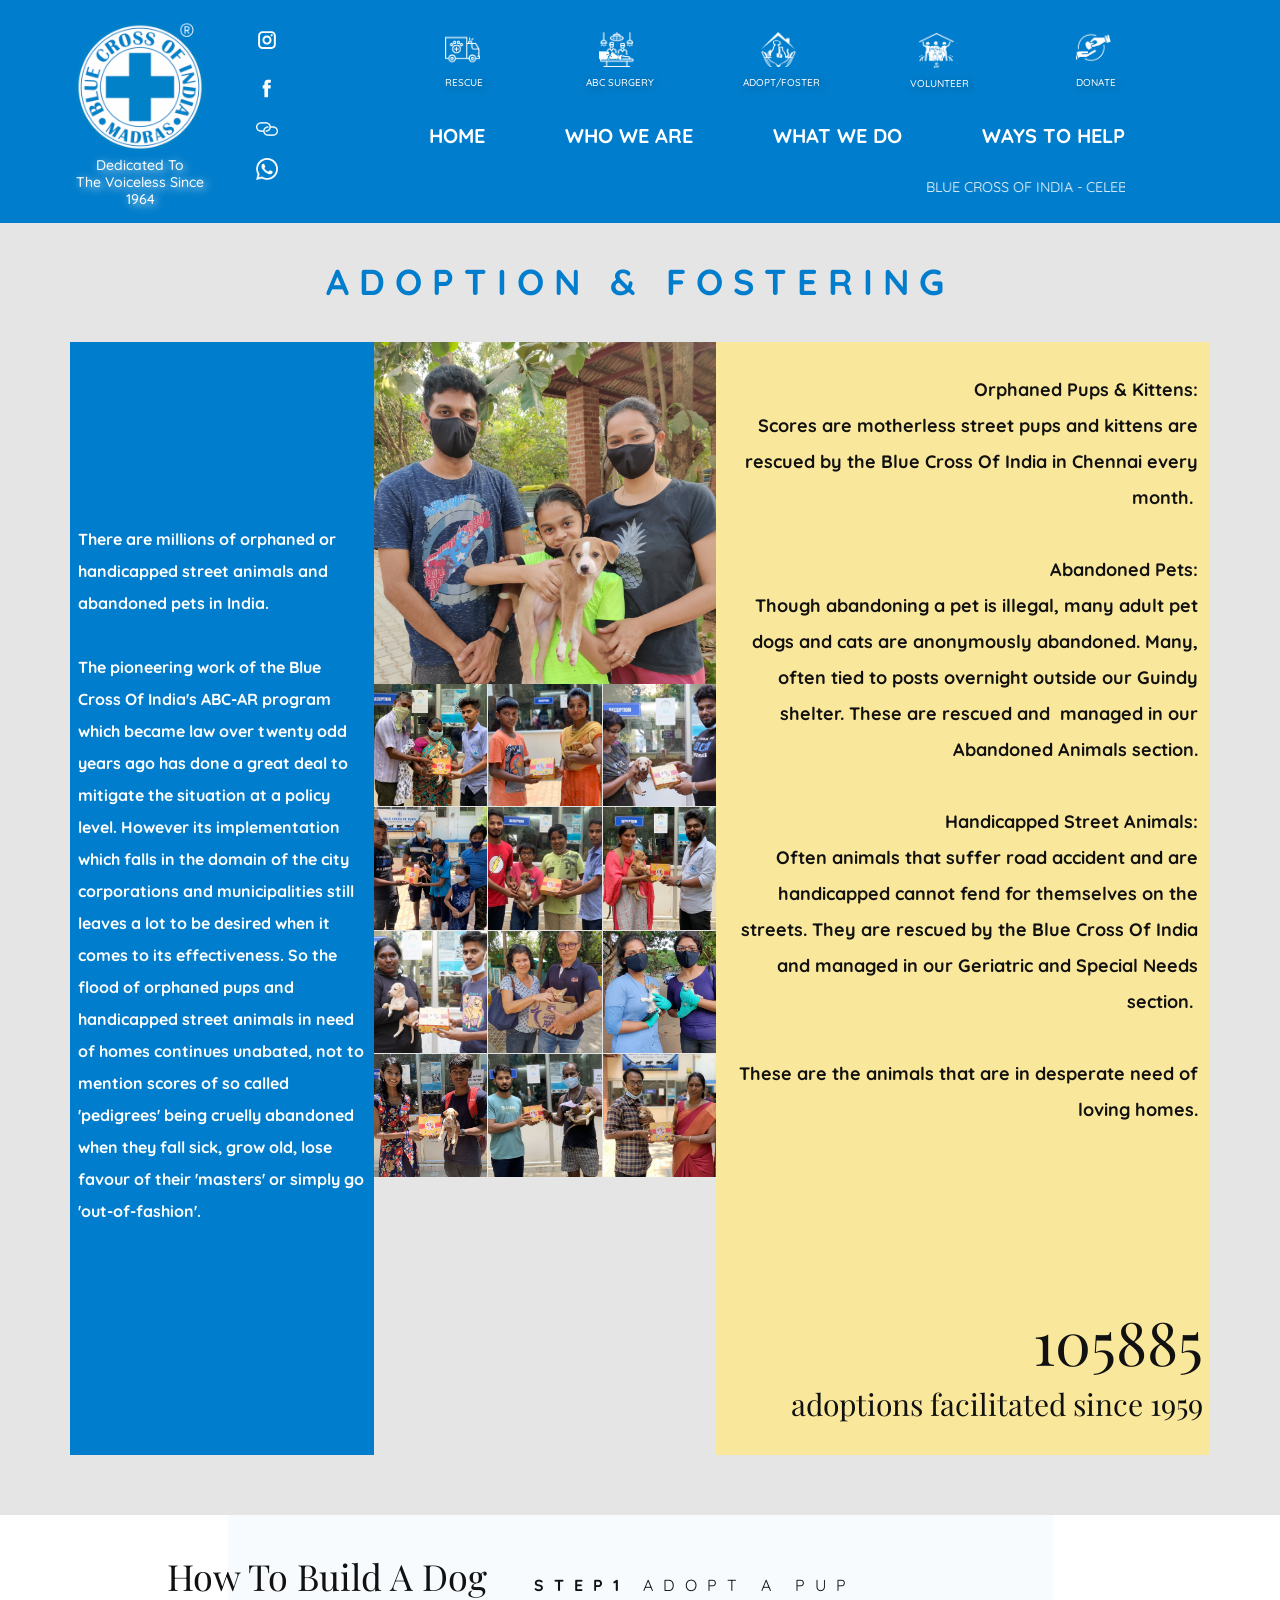
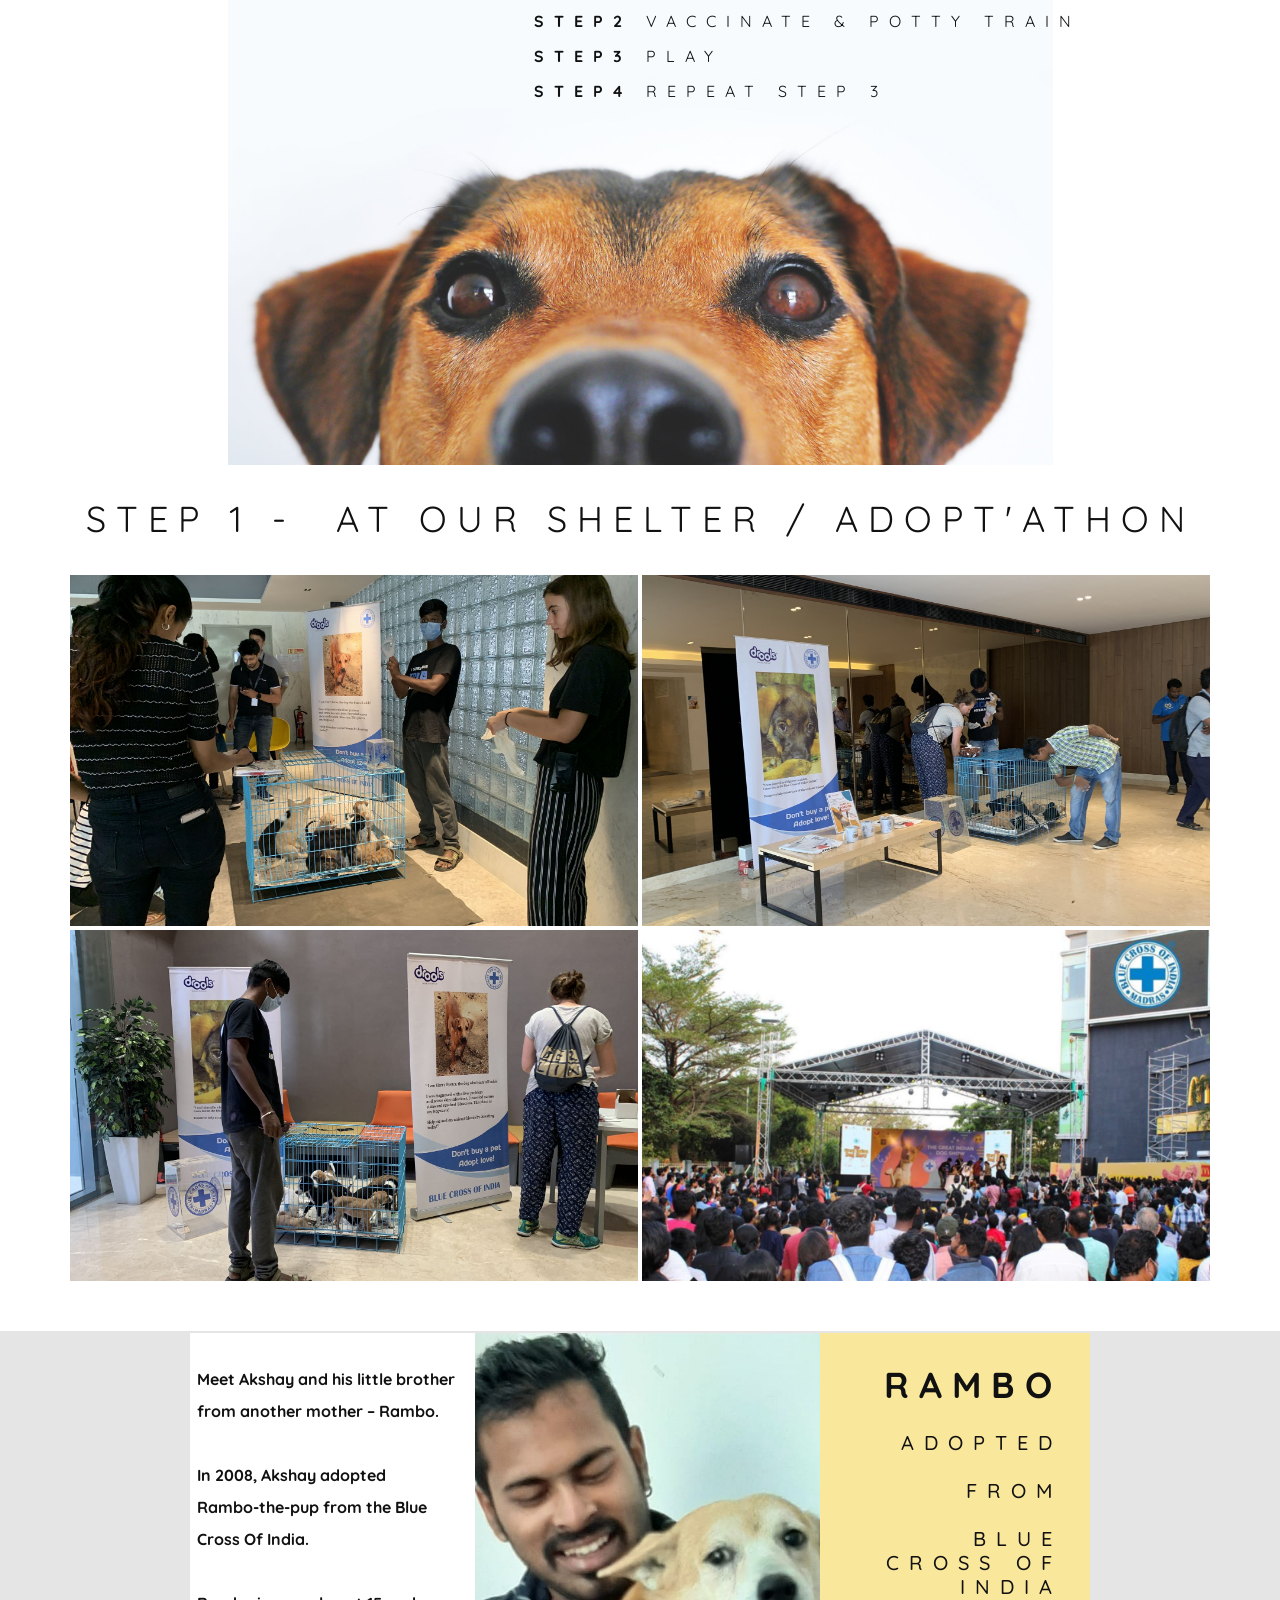
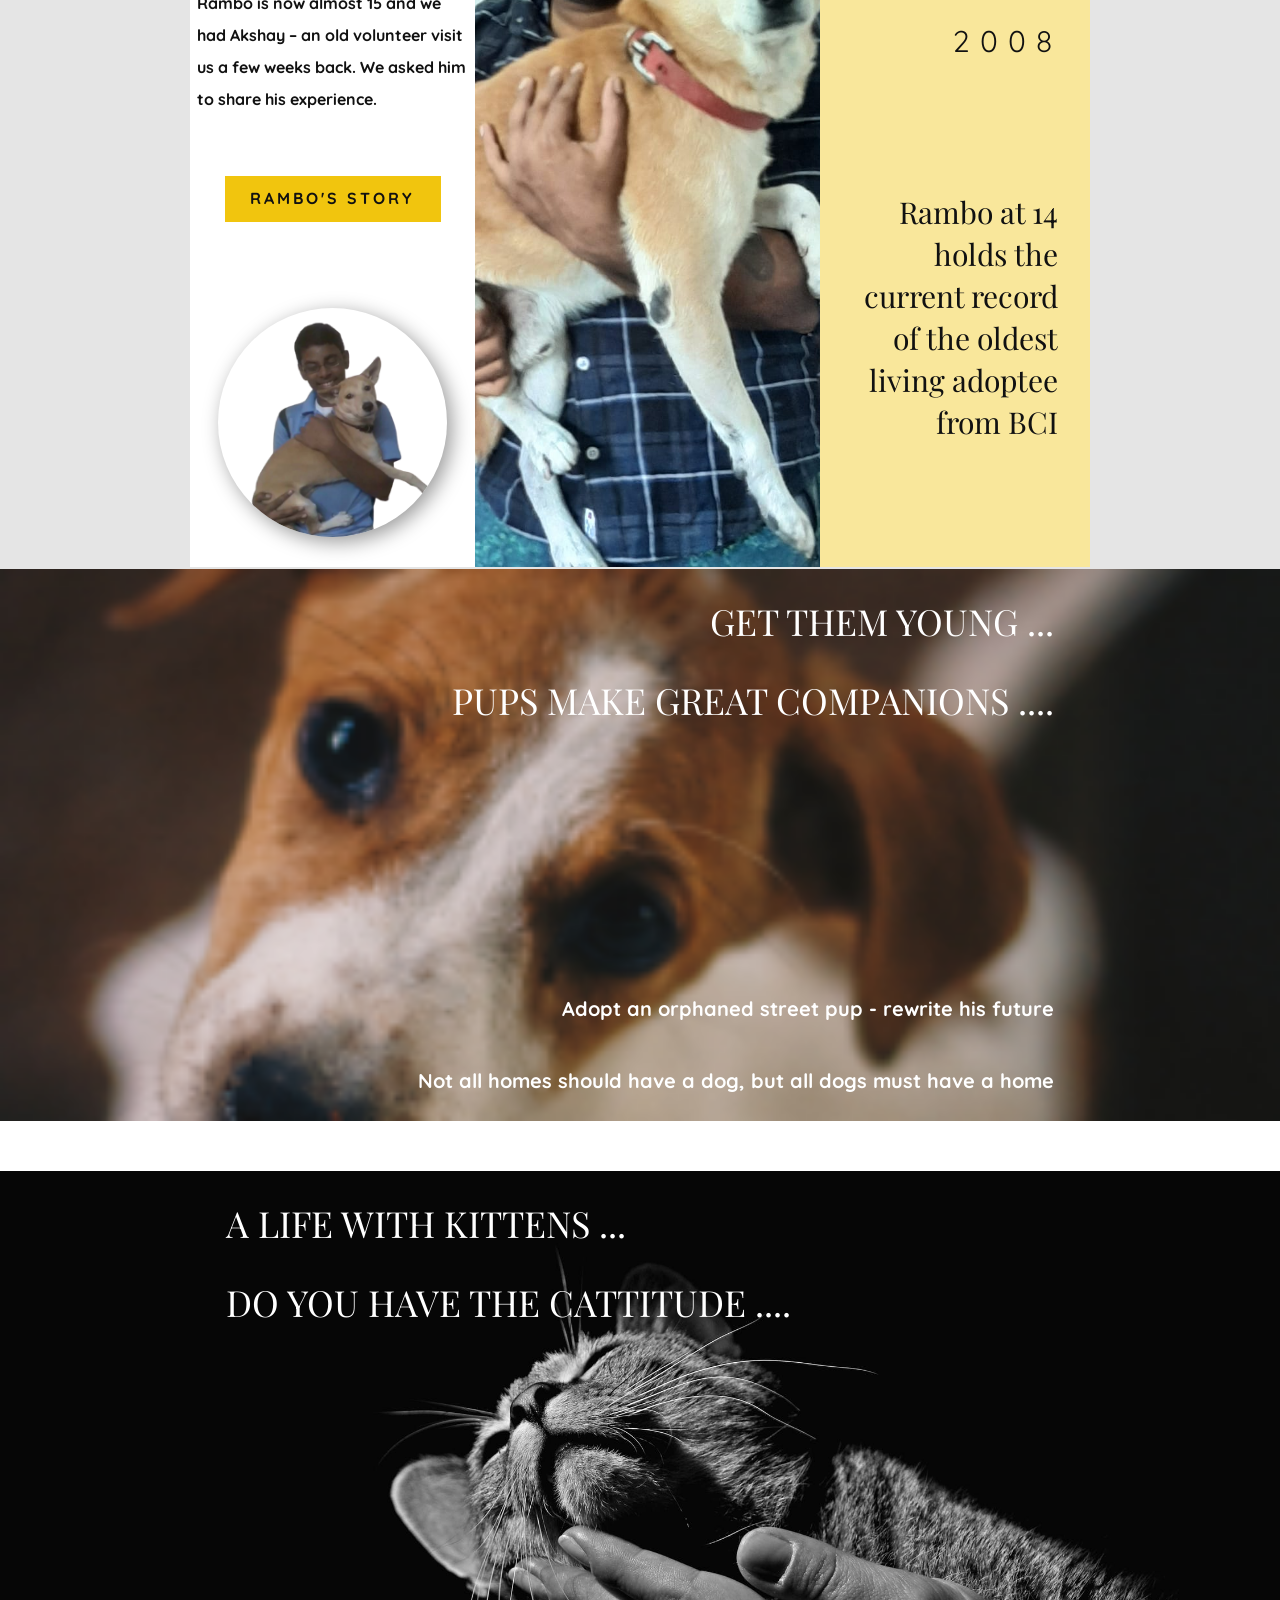
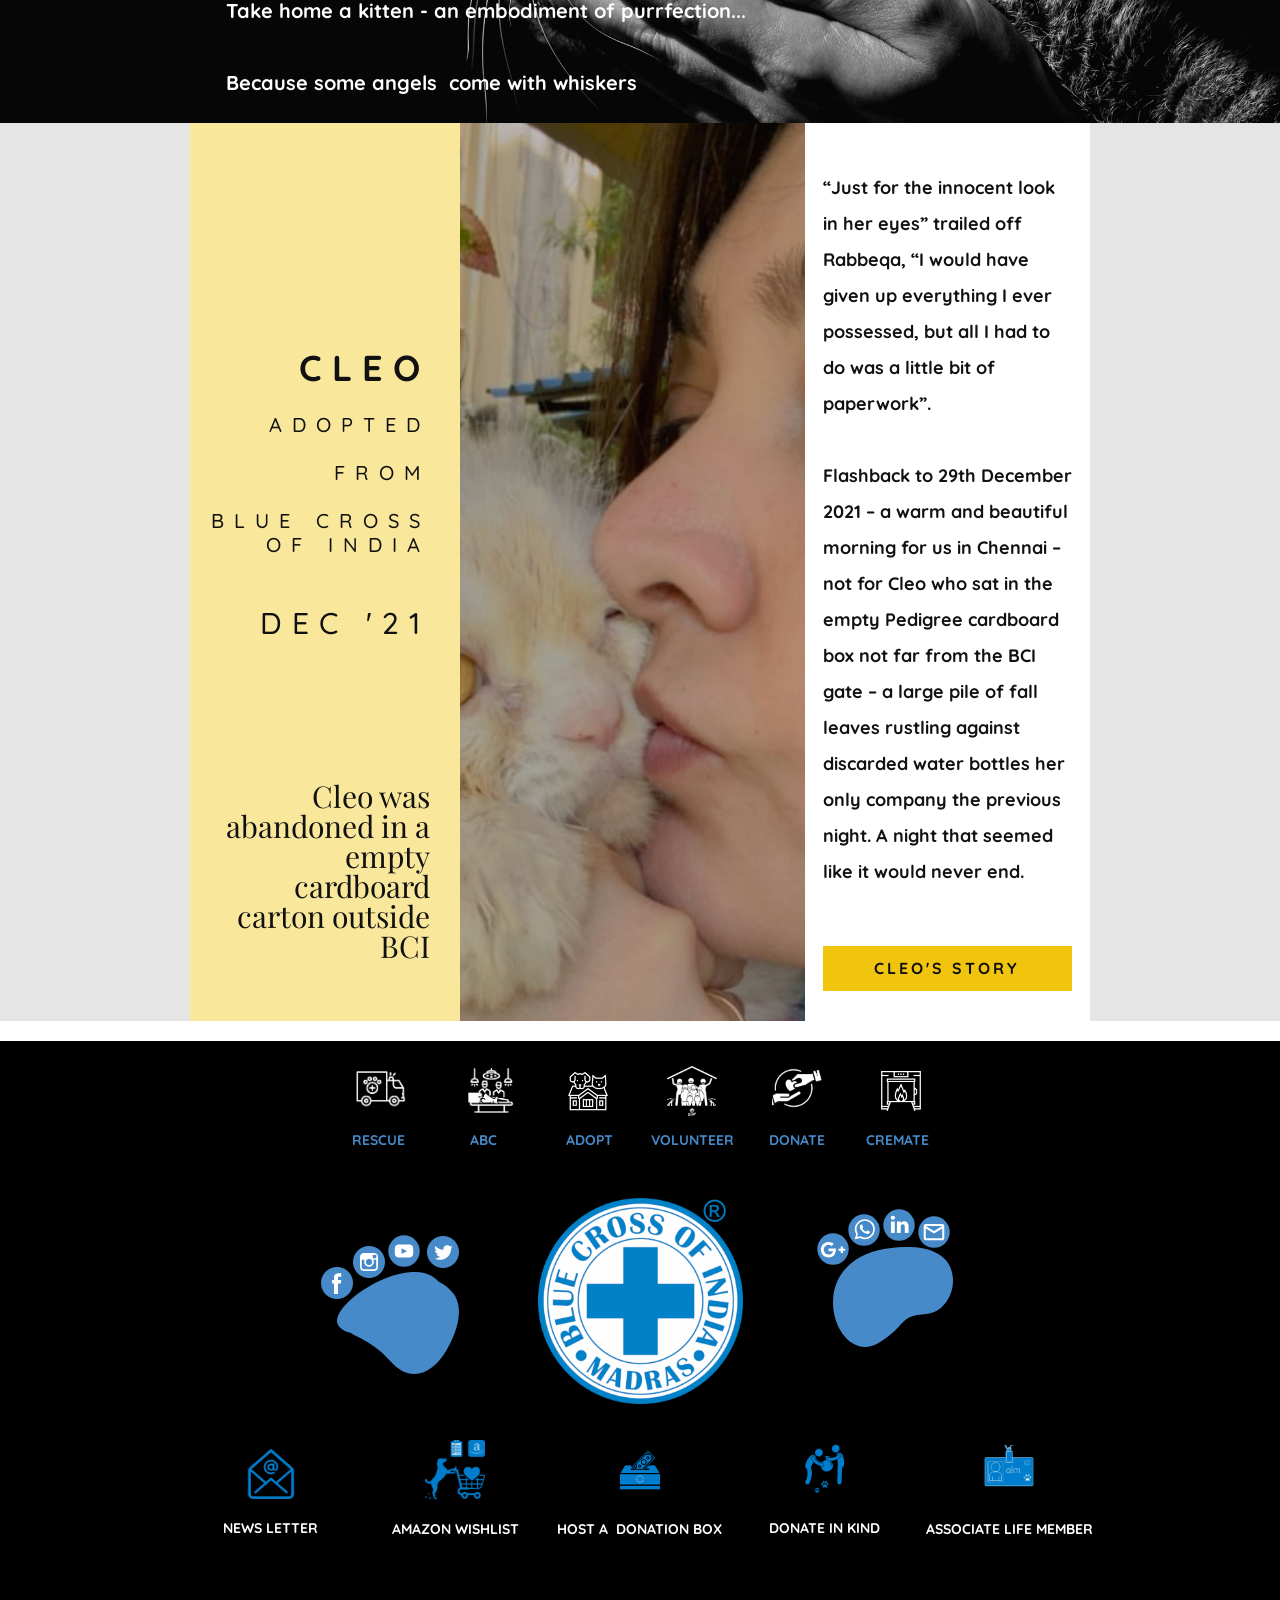
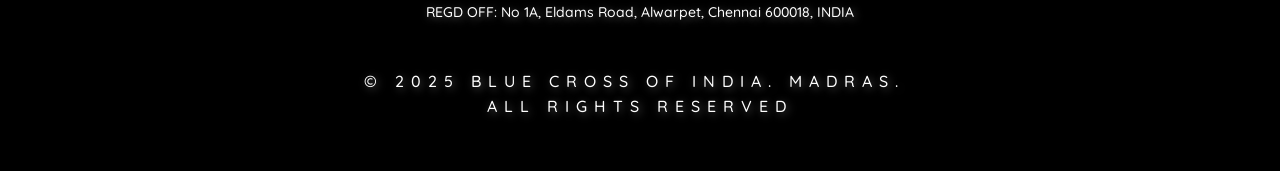
<file: Adopt-Foster.html>
<!DOCTYPE html>
<html style="font-size: 16px;" lang="en-IN"><head>
    <meta name="viewport" content="width=device-width, initial-scale=1.0">
    <meta charset="utf-8">
    <meta name="keywords" content="Blue Cross Of India Animal Welfare NGO Non Profit Guidestar Platinum Adoption AdoptDontShop Animal Rescue Trapped">
    <meta name="description" content="">
    <title>Adopt Foster</title>
    <link rel="stylesheet" href="nicepage.css" media="screen">
<link rel="stylesheet" href="Adopt-Foster.css" media="screen">
    <script class="u-script" type="text/javascript" src="jquery.js" defer=""></script>
    <script class="u-script" type="text/javascript" src="nicepage.js" defer=""></script>
    <meta name="generator" content="Nicepage 5.8.2, nicepage.com">
    <link rel="icon" href="images/favicon.png">
    <link id="u-theme-google-font" rel="stylesheet" href="https://fonts.googleapis.com/css?family=Quicksand:300,400,500,600,700">
    <link id="u-page-google-font" rel="stylesheet" href="https://fonts.googleapis.com/css?family=Playfair+Display:400,400i,500,500i,600,600i,700,700i,800,800i,900,900i|Quicksand:300,400,500,600,700">
    
    
    
    
    
    
    
    
    
    <script type="application/ld+json">{
		"@context": "http://schema.org",
		"@type": "Organization",
		"name": "bluecrossofindia org",
		"logo": "images/BCILogoWithWhiteR.png",
		"sameAs": [
				"https://www.instagram.com/blue_cross_rescues/",
				"https://www.facebook.com/bluecrossofindia/",
				"https://linktr.ee/bluecross",
				"https://api.whatsapp.com/send/?phone=919962998886&text&app_absent=0",
				"https://forms.zohopublic.com/bluecrossofindia/form/RCubeIncomingRescueRequest/formperma/t2jGbXyvG-uMixFH6vG1fXpWbymSCCfHm9U3NFDiVVY",
				"https://forms.zohopublic.com/bluecrossofindia/form/CreateABCRequest/formperma/DADB9_4NRWdDzFs5w2DezbEi6DBL4Br3-jaepp6hU9Y",
				"Adopt-Foster.html",
				"Volunteer.html",
				"Donate.html",
				"https://forms.zohopublic.com/bluecrossofindia/form/RCubeIncomingRescueRequest/formperma/t2jGbXyvG-uMixFH6vG1fXpWbymSCCfHm9U3NFDiVVY",
				"https://forms.zohopublic.com/bluecrossofindia/form/CreateABCRequest/formperma/DADB9_4NRWdDzFs5w2DezbEi6DBL4Br3-jaepp6hU9Y",
				"Adopt-Foster.html",
				"Volunteer.html",
				"Donate.html",
				"https://bit.ly/bciresq",
				"https://bit.ly/bciabcr",
				"Adopt-Foster.html",
				"Volunteer.html",
				"Donate.html",
				"https://bit.ly/animalcremation",
				"https://facebook.com/bluecrossofindia/",
				"https://www.instagram.com/blue_cross_rescues/",
				"https://www.youtube.com/channel/UC-ormTG2Ir9Im8fjddQsYOg",
				"https://twitter.com/bluecross_",
				"https://api.whatsapp.com/send/?phone=919962998886&text&app_absent=0",
				"https://www.linkedin.com/company/bluecrossofindia",
				"mailto:admin@bluecrossofindia.org?subject=Message%20Originating%20From%20BCI%20Website",
				"https://g.page/r/CQZJDw5Cs6AAEAI/review",
				"https://bluecrossofindia.org/blog",
				"https://www.amazon.in/registry/wishlist/3GCHM4ZCE2TQI/ref=cm_sw_r_cp_ep_ws_ypB5AbFWYX9K5",
				"253179716#carousel_6e0b",
				"253179716#carousel_994d",
				"253179716#carousel_a2ff"
		]
}</script>
    <meta name="theme-color" content="#478ac9">
    <meta name="twitter:site" content="@">
    <meta name="twitter:card" content="summary_large_image">
    <meta name="twitter:title" content="Adopt Foster">
    <meta name="twitter:description" content="bluecrossofindia org">
    <meta property="og:title" content="Adopt Foster">
    <meta property="og:description" content="">
    <meta property="og:type" content="website">
  <script>
    function gdprConfirmed() {
        return true;
    }
    if (gdprConfirmed()) {
    document.write("\
    \
    <!-- Google Analytics -->\
    <gascript async src=\"https://www.googletagmanager.com/gtag/js?id=G-3BB0BV8BKP\"></gascript>\
    <gascript>\
        window.dataLayer = window.dataLayer || [];\
        function gtag(){dataLayer.push(arguments);}\
        gtag('js', new Date());\
        gtag('config', 'G-3BB0BV8BKP');\
    </gascript>\
    <!-- End Google Analytics -->\
    ".replace(/gascript/g, 'script'));
    }
    </script><meta data-intl-tel-input-cdn-path="intlTelInput/"></head>
  <body class="u-body u-xl-mode" data-lang="en"><header class="u-clearfix u-custom-color-1 u-header u-sticky u-sticky-6fc3 u-header" id="sec-c8fd"><div class="u-clearfix u-sheet u-sheet-1">
        <div class="u-align-center u-container-style u-group u-group-1">
          <div class="u-container-layout u-container-layout-1">
            <a href="Home.html" class="u-align-left u-enable-responsive u-image u-logo u-image-1" data-image-width="300" data-image-height="300" title="https://www.bluecrossofindia.org">
              <img src="images/BCILogoWithWhiteR.png" class="u-logo-image u-logo-image-1">
            </a>
            <div class="u-align-right u-clearfix u-group-elements u-group-elements-1">
              <div class="u-align-center u-enable-responsive u-hover-feature u-social-icons u-spacing-10 u-social-icons-1" data-animation-name="" data-animation-duration="0" data-animation-delay="0" data-animation-direction="">
                <a class="u-social-url" title="Instagram - Follow Us" target="_blank" href="https://www.instagram.com/blue_cross_rescues/"><span class="u-icon u-social-icon u-social-instagram u-text-white u-icon-1"><svg class="u-svg-link" preserveAspectRatio="xMidYMin slice" viewBox="0 0 112 112" style=""><use xmlns:xlink="http://www.w3.org/1999/xlink" xlink:href="#svg-79cb"></use></svg><svg class="u-svg-content" viewBox="0 0 112 112" x="0" y="0" id="svg-79cb"><path fill="currentColor" d="M55.9,32.9c-12.8,0-23.2,10.4-23.2,23.2s10.4,23.2,23.2,23.2s23.2-10.4,23.2-23.2S68.7,32.9,55.9,32.9z
	 M55.9,69.4c-7.4,0-13.3-6-13.3-13.3c-0.1-7.4,6-13.3,13.3-13.3s13.3,6,13.3,13.3C69.3,63.5,63.3,69.4,55.9,69.4z"></path><path fill="#FFFFFF" d="M79.7,26.8c-3,0-5.4,2.5-5.4,5.4s2.5,5.4,5.4,5.4c3,0,5.4-2.5,5.4-5.4S82.7,26.8,79.7,26.8z"></path><path fill="currentColor" d="M78.2,11H33.5C21,11,10.8,21.3,10.8,33.7v44.7c0,12.6,10.2,22.8,22.7,22.8h44.7c12.6,0,22.7-10.2,22.7-22.7
	V33.7C100.8,21.1,90.6,11,78.2,11z M91,78.4c0,7.1-5.8,12.8-12.8,12.8H33.5c-7.1,0-12.8-5.8-12.8-12.8V33.7
	c0-7.1,5.8-12.8,12.8-12.8h44.7c7.1,0,12.8,5.8,12.8,12.8V78.4z"></path></svg></span>
                </a>
              </div>
              <div class="u-align-center u-enable-responsive u-hover-feature u-social-icons u-spacing-10 u-social-icons-2" data-animation-name="" data-animation-duration="0" data-animation-delay="0" data-animation-direction="">
                <a class="u-social-url" title="Face Book - Follow Us" target="_blank" href="https://www.facebook.com/bluecrossofindia/"><span class="u-icon u-social-facebook u-social-icon u-text-white u-icon-2"><svg class="u-svg-link" preserveAspectRatio="xMidYMin slice" viewBox="0 0 112 112" style=""><use xmlns:xlink="http://www.w3.org/1999/xlink" xlink:href="#svg-645e"></use></svg><svg class="u-svg-content" viewBox="0 0 112 112" x="0" y="0" id="svg-645e"><path fill="currentColor" d="M75.5,28.8H65.4c-1.5,0-4,0.9-4,4.3v9.4h13.9l-1.5,15.8H61.4v45.1H42.8V58.3h-8.8V42.4h8.8V32.2
c0-7.4,3.4-18.8,18.8-18.8h13.8v15.4H75.5z"></path></svg></span>
                </a>
              </div>
              <div class="u-align-center u-enable-responsive u-hover-feature u-social-icons u-spacing-10 u-social-icons-3">
                <a class="u-social-url" title="Key BCI Links" target="_blank" href="https://linktr.ee/bluecross"><span class="u-file-icon u-icon u-social-facebook u-social-icon u-text-white u-icon-3"><img src="images/2301268-7371d7d6.png" alt=""></span>
                </a>
              </div>
              <div class="u-align-center u-enable-responsive u-hover-feature u-social-icons u-spacing-10 u-social-icons-4">
                <a class="u-social-url" data-type="Custom" title="WhatsApp" href="https://api.whatsapp.com/send/?phone=919962998886&amp;text&amp;app_absent=0" target="_blank"><span class="u-file-icon u-icon u-social-custom u-social-icon u-text-white u-icon-4"><img src="images/5968967-8e62858d.png" alt=""></span>
                </a>
              </div>
            </div>
            <h6 class="u-custom-font u-enable-responsive u-headline u-text u-text-white u-text-1">
              <a class="u-active-none u-border-none u-btn u-button-link u-button-style u-hover-none u-none u-text-body-alt-color u-btn-1" href="Home.html">Dedicated To The&nbsp;Voiceless Since 1964</a>
            </h6>
          </div>
        </div>
        <div class="u-clearfix u-hidden-sm u-hidden-xs u-layout-wrap u-layout-wrap-1">
          <div class="u-gutter-0 u-layout">
            <div class="u-layout-col">
              <div class="u-size-60">
                <div class="u-layout-row">
                  <div class="u-container-style u-layout-cell u-size-12 u-layout-cell-1">
                    <div class="u-container-layout u-container-layout-2">
                      <p class="u-align-center u-custom-font u-hover-feature u-text u-text-2" data-animation-name="customAnimationIn" data-animation-duration="1000" data-animation-direction="" data-animation-delay="0">
                        <a class="u-btn u-button-link u-button-style u-none u-text-active-black u-text-hover-white u-text-white u-btn-2" href="https://bit.ly/bciresq" target="_blank" data-animation-name="" data-animation-duration="0" data-animation-delay="0" data-animation-direction=""><span class="u-file-icon u-icon u-icon-5"><img src="images/3.png" alt=""></span>&nbsp;<br>
                          <span style="font-size: 0.625rem;">RESCUE</span>
                        </a>
                      </p>
                    </div>
                  </div>
                  <div class="u-align-center u-container-style u-layout-cell u-size-12 u-layout-cell-2">
                    <div class="u-container-layout u-container-layout-3">
                      <p class="u-align-center u-custom-font u-hover-feature u-text u-text-white u-text-3" data-animation-name="customAnimationIn" data-animation-duration="1000" data-animation-direction="" data-animation-delay="0">
                        <a class="u-active-none u-btn u-button-link u-button-style u-hover-none u-none u-text-active-black u-text-hover-white u-text-white u-btn-3" href="https://bit.ly/bciabcr" target="_blank" data-animation-name="" data-animation-duration="0" data-animation-delay="0" data-animation-direction=""><span class="u-file-icon u-icon u-text-white u-icon-6" data-animation-name="" data-animation-duration="0" data-animation-delay="0" data-animation-direction=""><img src="images/ABC1-b95af31a.png" alt=""></span>&nbsp;&nbsp;<br>
                          <span style="font-size: 0.625rem;">ABC SURGERY</span>
                        </a>
                      </p>
                    </div>
                  </div>
                  <div class="cell-temp-clone u-align-center u-container-style u-layout-cell u-size-12 u-layout-cell-3">
                    <div class="u-container-layout u-container-layout-4">
                      <p class="u-custom-font u-hover-feature u-text u-text-white u-text-4" data-animation-name="customAnimationIn" data-animation-duration="1000" data-animation-direction="" data-animation-delay="0">
                        <a class="u-active-none u-btn u-button-link u-button-style u-hover-none u-none u-text-active-black u-text-hover-white u-text-white u-btn-4" href="Adopt-Foster.html" data-animation-name="" data-animation-duration="0" data-animation-delay="0" data-animation-direction=""><span class="u-file-icon u-icon u-text-white u-icon-7" data-animation-name="" data-animation-duration="0" data-animation-delay="0" data-animation-direction=""><img src="images/AdoptFoster2-0429ec1b.png" alt=""></span>&nbsp;&nbsp;<br>
                          <span style="font-size: 0.625rem;">ADOPT/FOSTER</span>
                        </a>
                      </p>
                    </div>
                  </div>
                  <div class="cell-temp-clone u-align-center u-container-style u-layout-cell u-size-12 u-layout-cell-4">
                    <div class="u-container-layout u-container-layout-5">
                      <p class="u-align-center u-custom-font u-hover-feature u-text u-text-white u-text-5" data-animation-name="customAnimationIn" data-animation-duration="1000" data-animation-direction="" data-animation-delay="0">
                        <a class="u-active-none u-btn u-button-link u-button-style u-hover-none u-none u-text-active-black u-text-hover-white u-text-white u-btn-5" href="Volunteer.html" data-animation-name="" data-animation-duration="0" data-animation-delay="0" data-animation-direction=""><span class="u-file-icon u-icon u-text-white u-icon-8" data-animation-name="" data-animation-duration="0" data-animation-delay="0" data-animation-direction=""><img src="images/Volunteer-df7d25fe.png" alt=""></span>&nbsp;&nbsp;<br>
                          <span style="font-size: 0.625rem;">VOLUNTEER</span>
                        </a>
                      </p>
                    </div>
                  </div>
                  <div class="cell-temp-clone u-align-center u-container-style u-layout-cell u-size-12 u-layout-cell-5">
                    <div class="u-container-layout u-container-layout-6">
                      <p class="u-align-center u-custom-font u-hover-feature u-text u-text-white u-text-6" data-animation-name="customAnimationIn" data-animation-duration="1000" data-animation-direction="" data-animation-delay="0">
                        <a class="u-active-none u-btn u-button-link u-button-style u-hover-none u-none u-text-active-black u-text-hover-white u-text-white u-btn-6" href="Donate.html" data-animation-name="" data-animation-duration="0" data-animation-delay="0" data-animation-direction=""><span class="u-file-icon u-icon u-text-white u-icon-9" data-animation-name="" data-animation-duration="0" data-animation-delay="0" data-animation-direction=""><img src="images/Donate5-33a9705a.png" alt=""></span>&nbsp;&nbsp;<br>
                          <span style="font-size: 0.625rem;">DONATE</span>
                        </a>
                      </p>
                    </div>
                  </div>
                </div>
              </div>
            </div>
          </div>
        </div>
        <div class="u-align-right-md u-align-right-sm u-align-right-xs u-clearfix u-layout-wrap u-layout-wrap-2">
          <div class="u-gutter-0 u-layout">
            <div class="u-layout-col">
              <div class="u-size-60">
                <div class="u-layout-row">
                  <div class="u-container-style u-layout-cell u-size-60 u-layout-cell-6">
                    <div class="u-container-layout u-valign-bottom-md u-valign-bottom-sm u-valign-bottom-xs u-container-layout-7">
                      <nav class="u-align-left u-menu u-menu-dropdown u-offcanvas u-menu-1" data-position="Main Menu">
                        <div class="menu-collapse u-custom-font" style="font-size: 1.25rem; letter-spacing: 0px; font-family: Quicksand; font-weight: 700;">
                          <a class="u-button-style u-custom-left-right-menu-spacing u-custom-padding-bottom u-custom-text-active-color u-custom-text-color u-custom-text-hover-color u-custom-text-shadow u-custom-text-shadow-blur u-custom-text-shadow-color u-custom-text-shadow-transparency u-custom-text-shadow-x u-custom-text-shadow-y u-custom-top-bottom-menu-spacing u-nav-link u-text-active-palette-1-base u-text-hover-palette-2-base" href="#" style="text-shadow: -2px 0 0 rgba(0,0,0,0); font-size: calc(1em + 8px); padding: 4px 8px;">
                            <svg class="u-svg-link" viewBox="0 0 24 24"><use xmlns:xlink="http://www.w3.org/1999/xlink" xlink:href="#svg-0720"></use></svg>
                            <svg class="u-svg-content" version="1.1" id="svg-0720" viewBox="0 0 16 16" x="0px" y="0px" xmlns:xlink="http://www.w3.org/1999/xlink" xmlns="http://www.w3.org/2000/svg"><g><rect y="1" width="16" height="2"></rect><rect y="7" width="16" height="2"></rect><rect y="13" width="16" height="2"></rect>
</g></svg>
                          </a>
                        </div>
                        <div class="u-custom-menu u-nav-container">
                          <ul class="u-custom-font u-nav u-unstyled u-nav-1"><li class="u-nav-item"><a class="u-button-style u-nav-link u-text-active-black u-text-body-alt-color u-text-hover-palette-1-base" href="Home.html" style="padding: 12px 40px;">HOME</a>
</li><li class="u-nav-item"><a class="u-button-style u-nav-link u-text-active-black u-text-body-alt-color u-text-hover-palette-1-base" href="Who-We-Are.html" style="padding: 12px 40px;">WHO WE ARE</a>
</li><li class="u-nav-item"><a class="u-button-style u-nav-link u-text-active-black u-text-body-alt-color u-text-hover-palette-1-base" href="What-We-Do.html" style="padding: 12px 40px;">WHAT WE DO</a>
</li><li class="u-nav-item"><a class="u-button-style u-nav-link u-text-active-black u-text-body-alt-color u-text-hover-palette-1-base" href="Ways-To-Help.html" style="padding: 12px 40px;">WAYS TO HELP</a>
</li></ul>
                        </div>
                        <div class="u-custom-menu u-nav-container-collapse">
                          <div class="u-black u-container-style u-inner-container-layout u-opacity u-opacity-95 u-sidenav">
                            <div class="u-inner-container-layout u-sidenav-overflow">
                              <div class="u-menu-close"></div>
                              <ul class="u-align-center u-nav u-popupmenu-items u-unstyled u-nav-2"><li class="u-nav-item"><a class="u-button-style u-nav-link" href="Home.html">HOME</a>
</li><li class="u-nav-item"><a class="u-button-style u-nav-link" href="Who-We-Are.html">WHO WE ARE</a>
</li><li class="u-nav-item"><a class="u-button-style u-nav-link" href="What-We-Do.html">WHAT WE DO</a>
</li><li class="u-nav-item"><a class="u-button-style u-nav-link" href="Ways-To-Help.html">WAYS TO HELP</a>
</li></ul>
                            </div>
                          </div>
                          <div class="u-black u-menu-overlay u-opacity u-opacity-70"></div>
                        </div>
                      </nav>
                    </div>
                  </div>
                </div>
              </div>
            </div>
          </div>
        </div>
        <div class="u-clearfix u-layout-wrap u-layout-wrap-3">
          <div class="u-gutter-0 u-layout">
            <div class="u-layout-col">
              <div class="u-size-60">
                <div class="u-layout-row">
                  <div class="u-container-style u-layout-cell u-size-60 u-layout-cell-7">
                    <div class="u-container-layout u-container-layout-8">
                      <div class="u-clearfix u-custom-html u-custom-html-1">
                        <marquee behavior="scroll" direction="left">
                          <a style="vertical-align :bottom; font-family: Quicksand, CenturyGothic, AppleGothic, Gill Sans, Gill Sans MT, sans-serif; 
	 font-size: 14px; 
	 line-height: 14px;  
	 font-weight:normal;  
	 color:#ffffff; text-decoration: none;" target="_blank" href="">BLUE CROSS OF INDIA - CELEBRATING 60 YEARS OF SERVICE TO ANIMALS</a>
                        </marquee>
                      </div>
                    </div>
                  </div>
                </div>
              </div>
            </div>
          </div>
        </div>
        <div class="u-clearfix u-hidden-lg u-hidden-md u-hidden-xs u-layout-custom-sm u-layout-custom-xs u-layout-wrap u-layout-wrap-4">
          <div class="u-layout">
            <div class="u-layout-row">
              <div class="u-align-center-lg u-align-center-md u-align-center-xl u-container-style u-hidden-xl u-layout-cell u-size-12 u-layout-cell-8">
                <div class="u-container-layout u-container-layout-9">
                  <div class="u-enable-responsive u-social-icons u-spacing-10 u-social-icons-5">
                    <a class="u-social-url" title="RESCUE" target="_blank" href="https://forms.zohopublic.com/bluecrossofindia/form/RCubeIncomingRescueRequest/formperma/t2jGbXyvG-uMixFH6vG1fXpWbymSCCfHm9U3NFDiVVY"><span class="u-file-icon u-icon u-social-icon u-social-twitter u-text-white u-icon-10"><img src="images/Rescues-98d2877c.png" alt=""></span>
                    </a>
                  </div>
                  <p class="u-align-center-sm u-align-center-xs u-text u-text-7">
                    <a class="u-active-none u-border-none u-btn u-button-link u-button-style u-hover-none u-none u-text-body-color u-btn-7" href="https://forms.zohopublic.com/bluecrossofindia/form/RCubeIncomingRescueRequest/formperma/t2jGbXyvG-uMixFH6vG1fXpWbymSCCfHm9U3NFDiVVY">RESCUE</a>
                  </p>
                </div>
              </div>
              <div class="u-align-center-lg u-align-center-md u-align-center-xl u-container-style u-hidden-xl u-layout-cell u-size-12 u-layout-cell-9">
                <div class="u-container-layout u-container-layout-10">
                  <div class="u-enable-responsive u-social-icons u-spacing-10 u-social-icons-6">
                    <a class="u-social-url" title="ABC" target="_blank" href="https://forms.zohopublic.com/bluecrossofindia/form/CreateABCRequest/formperma/DADB9_4NRWdDzFs5w2DezbEi6DBL4Br3-jaepp6hU9Y"><span class="u-file-icon u-icon u-social-icon u-social-twitter u-text-white u-icon-11"><img src="images/ABC-33460ae2.png" alt=""></span>
                    </a>
                  </div>
                  <p class="u-align-center u-text u-text-default u-text-8">
                    <a class="u-active-none u-border-none u-btn u-button-link u-button-style u-hover-none u-none u-text-body-color u-btn-8" href="https://forms.zohopublic.com/bluecrossofindia/form/CreateABCRequest/formperma/DADB9_4NRWdDzFs5w2DezbEi6DBL4Br3-jaepp6hU9Y">ABC</a>
                  </p>
                </div>
              </div>
              <div class="u-align-center-lg u-align-center-md u-align-center-xl u-container-style u-hidden-xl u-layout-cell u-size-12 u-layout-cell-10">
                <div class="u-container-layout u-container-layout-11">
                  <div class="u-align-center u-enable-responsive u-social-icons u-spacing-10 u-social-icons-7">
                    <a class="u-social-url" title="ADOPT" href="Adopt-Foster.html"><span class="u-file-icon u-icon u-social-icon u-social-twitter u-text-white u-icon-12"><img src="images/AdoptFoster-2a7a3869.png" alt=""></span>
                    </a>
                  </div>
                  <p class="u-align-center u-custom-font u-heading-font u-text u-text-default u-text-9">
                    <a class="u-active-none u-border-none u-btn u-button-link u-button-style u-hover-none u-none u-text-body-color u-btn-9" href="Adopt-Foster.html">ADOPT</a>
                  </p>
                </div>
              </div>
              <div class="u-align-center-lg u-align-center-md u-align-center-xl u-container-style u-hidden-xl u-layout-cell u-size-12 u-layout-cell-11">
                <div class="u-container-layout u-container-layout-12">
                  <div class="u-enable-responsive u-social-icons u-spacing-10 u-social-icons-8">
                    <a class="u-social-url" title="VOLUNTEER" href="Volunteer.html"><span class="u-file-icon u-icon u-social-icon u-social-twitter u-text-white u-icon-13"><img src="images/Volunteer-df7d25fe.png" alt=""></span>
                    </a>
                  </div>
                  <p class="u-align-center u-text u-text-10">
                    <a class="u-active-none u-border-none u-btn u-button-link u-button-style u-hover-none u-none u-text-body-color u-btn-10" href="Volunteer.html">VOLUNTEER</a>
                  </p>
                </div>
              </div>
              <div class="u-align-center-lg u-align-center-md u-align-center-xl u-container-style u-hidden-xl u-layout-cell u-size-12 u-layout-cell-12">
                <div class="u-container-layout u-container-layout-13">
                  <div class="u-align-center u-enable-responsive u-social-icons u-spacing-10 u-social-icons-9">
                    <a class="u-social-url" title="DONATE" href="Donate.html"><span class="u-file-icon u-icon u-social-icon u-social-twitter u-text-white u-icon-14"><img src="images/Donate5-33a9705a.png" alt=""></span>
                    </a>
                  </div>
                  <p class="u-align-center u-text u-text-11">
                    <a class="u-active-none u-border-none u-btn u-button-link u-button-style u-hover-none u-none u-text-body-color u-btn-11" href="Donate.html">DONATE</a>
                  </p>
                </div>
              </div>
            </div>
          </div>
        </div>
        <div class="u-align-center-xs u-clearfix u-expanded-width-sm u-hidden-lg u-hidden-md u-hidden-sm u-layout-custom-sm u-layout-custom-xs u-layout-wrap u-layout-wrap-5">
          <div class="u-layout">
            <div class="u-layout-row">
              <div class="u-align-center u-container-style u-hidden-xl u-layout-cell u-size-12 u-layout-cell-13">
                <div class="u-container-layout u-container-layout-14">
                  <div class="u-enable-responsive u-social-icons u-spacing-10 u-social-icons-10">
                    <a class="u-social-url" title="RESCUE" target="_blank" href="https://forms.zohopublic.com/bluecrossofindia/form/RCubeIncomingRescueRequest/formperma/t2jGbXyvG-uMixFH6vG1fXpWbymSCCfHm9U3NFDiVVY"><span class="u-file-icon u-icon u-social-icon u-social-twitter u-text-white u-icon-15"><img src="images/Rescues-98d2877c.png" alt=""></span>
                    </a>
                  </div>
                </div>
              </div>
              <div class="u-align-center u-container-style u-hidden-xl u-layout-cell u-size-12 u-layout-cell-14">
                <div class="u-container-layout u-container-layout-15">
                  <div class="u-enable-responsive u-social-icons u-spacing-10 u-social-icons-11">
                    <a class="u-social-url" title="ABC" target="_blank" href="https://forms.zohopublic.com/bluecrossofindia/form/CreateABCRequest/formperma/DADB9_4NRWdDzFs5w2DezbEi6DBL4Br3-jaepp6hU9Y"><span class="u-file-icon u-icon u-social-icon u-social-twitter u-text-white u-icon-16"><img src="images/ABC-33460ae2.png" alt=""></span>
                    </a>
                  </div>
                </div>
              </div>
              <div class="u-align-center-lg u-align-center-md u-align-center-sm u-align-center-xl u-container-style u-hidden-xl u-layout-cell u-size-12 u-layout-cell-15">
                <div class="u-container-layout u-container-layout-16">
                  <div class="u-align-center u-enable-responsive u-social-icons u-spacing-10 u-social-icons-12">
                    <a class="u-social-url" title="ADOPT" href="Adopt-Foster.html"><span class="u-file-icon u-icon u-social-icon u-social-twitter u-text-white u-icon-17"><img src="images/AdoptFoster-2a7a3869.png" alt=""></span>
                    </a>
                  </div>
                </div>
              </div>
              <div class="u-align-center u-container-style u-hidden-xl u-layout-cell u-size-12 u-layout-cell-16">
                <div class="u-container-layout u-container-layout-17">
                  <div class="u-enable-responsive u-social-icons u-spacing-10 u-social-icons-13">
                    <a class="u-social-url" title="VOLUNTEER" href="Volunteer.html"><span class="u-file-icon u-icon u-social-icon u-social-twitter u-text-white u-icon-18"><img src="images/Volunteer-df7d25fe.png" alt=""></span>
                    </a>
                  </div>
                </div>
              </div>
              <div class="u-align-center u-container-style u-hidden-xl u-layout-cell u-size-12 u-layout-cell-17">
                <div class="u-container-layout u-container-layout-18">
                  <div class="u-align-center u-enable-responsive u-social-icons u-spacing-10 u-social-icons-14">
                    <a class="u-social-url" title="DONATE" href="Donate.html"><span class="u-file-icon u-icon u-social-icon u-social-twitter u-text-white u-icon-19"><img src="images/Donate5-33a9705a.png" alt=""></span>
                    </a>
                  </div>
                </div>
              </div>
            </div>
          </div>
        </div>
      </div></header>
    <section class="u-clearfix u-grey-10 u-section-1" id="sec-3bdf">
      <div class="u-clearfix u-sheet u-sheet-1">
        <h5 class="u-text u-text-custom-color-1 u-text-default-lg u-text-default-md u-text-default-sm u-text-default-xl u-text-1">adoption &amp; fosterinG</h5>
        <div class="u-clearfix u-expanded-width u-gutter-0 u-layout-wrap u-layout-wrap-1">
          <div class="u-gutter-0 u-layout" style="">
            <div class="u-layout-row" style="">
              <div class="u-size-16-lg u-size-16-sm u-size-16-xl u-size-16-xs u-size-60-md" style="">
                <div class="u-layout-col" style="">
                  <div class="u-container-style u-custom-color-1 u-layout-cell u-right-cell u-size-60 u-layout-cell-1">
                    <div class="u-container-layout u-valign-top-lg u-valign-top-md u-valign-top-sm u-container-layout-1">
                      <p class="u-text u-text-2"><b> There are millions of orphaned or handicapped street animals and abandoned pets in India.&nbsp;<br>
                          <br>The pioneering work of the Blue Cross Of India's ABC-AR program which became law over twenty odd years ago has done a great deal to mitigate the situation at a policy level.&nbsp;However its implementation which falls in the domain of the city corporations and municipalities still leaves a lot to be desired when it comes to its effectiveness. So the flood of orphaned pups and handicapped street animals in need of homes continues unabated, not to mention scores of so called 'pedigrees' being cruelly abandoned when they fall sick, grow old, lose favour of their 'masters' or simply go 'out-of-fashion'.&nbsp;</b>
                        <br>
                      </p>
                    </div>
                  </div>
                </div>
              </div>
              <div class="u-size-18-lg u-size-18-xl u-size-20-sm u-size-20-xs u-size-30-md">
                <div class="u-layout-row">
                  <div class="u-container-style u-layout-cell u-shape-rectangle u-size-60 u-layout-cell-2">
                    <div class="u-container-layout u-container-layout-2">
                      <img class="u-expanded-width u-image lazyload u-image-1" data-image-width="1080" data-image-height="1080" data-src="images/Adopt.png">
                      <div class="u-expanded-width u-gallery u-layout-grid u-lightbox u-show-text-on-hover u-gallery-1">
                        <div class="u-gallery-inner u-gallery-inner-1">
                          <div class="u-effect-fade u-gallery-item">
                            <div class="u-back-slide" data-image-width="1440" data-image-height="1440">
                              <img class="u-back-image u-expanded lazyload" data-src="images/C86ED1B4-29A0-4D6E-B078-612FE668E0F1.jpg">
                            </div>
                            <div class="u-over-slide u-shading u-over-slide-1">
                              <h3 class="u-gallery-heading"></h3>
                              <p class="u-gallery-text"></p>
                            </div>
                          </div>
                          <div class="u-effect-fade u-gallery-item">
                            <div class="u-back-slide" data-image-width="1440" data-image-height="1440">
                              <img class="u-back-image u-expanded lazyload" data-src="images/4F814CAF-1CC8-4218-ABE6-6463215EFAC3.jpg">
                            </div>
                            <div class="u-over-slide u-shading u-over-slide-2">
                              <h3 class="u-gallery-heading"></h3>
                              <p class="u-gallery-text"></p>
                            </div>
                          </div>
                          <div class="u-effect-fade u-gallery-item">
                            <div class="u-back-slide" data-image-width="1440" data-image-height="1440">
                              <img class="u-back-image u-expanded lazyload" data-src="images/CCAB0B0D-4E9E-4E48-88A3-3B0182AC59FB.jpg">
                            </div>
                            <div class="u-over-slide u-shading u-over-slide-3">
                              <h3 class="u-gallery-heading"></h3>
                              <p class="u-gallery-text"></p>
                            </div>
                          </div>
                          <div class="u-effect-fade u-gallery-item">
                            <div class="u-back-slide" data-image-width="1440" data-image-height="1440">
                              <img class="u-back-image u-expanded lazyload" data-src="images/2081D17F-BED4-4F9A-832A-11C4FEDE7643.jpg">
                            </div>
                            <div class="u-over-slide u-shading u-over-slide-4">
                              <h3 class="u-gallery-heading"></h3>
                              <p class="u-gallery-text"></p>
                            </div>
                          </div>
                          <div class="u-effect-fade u-gallery-item">
                            <div class="u-back-slide" data-image-width="1440" data-image-height="1440">
                              <img class="u-back-image u-expanded lazyload" data-src="images/A546EDC8-EB6E-4289-82B0-D8E3F81513CB.jpg">
                            </div>
                            <div class="u-over-slide u-shading u-over-slide-5">
                              <h3 class="u-gallery-heading"></h3>
                              <p class="u-gallery-text"></p>
                            </div>
                          </div>
                          <div class="u-effect-fade u-gallery-item">
                            <div class="u-back-slide" data-image-width="1440" data-image-height="1440">
                              <img class="u-back-image u-expanded lazyload" data-src="images/AC005198-6CFA-4E6C-A50A-95966DBED2E2.jpg">
                            </div>
                            <div class="u-over-slide u-shading u-over-slide-6">
                              <h3 class="u-gallery-heading"></h3>
                              <p class="u-gallery-text"></p>
                            </div>
                          </div>
                          <div class="u-effect-fade u-gallery-item">
                            <div class="u-back-slide" data-image-width="1440" data-image-height="1440">
                              <img class="u-back-image u-expanded lazyload" data-src="images/9F7CB65A-C0A1-466F-A616-989C45B8371F.jpg">
                            </div>
                            <div class="u-over-slide u-shading u-over-slide-7">
                              <h3 class="u-gallery-heading"></h3>
                              <p class="u-gallery-text"></p>
                            </div>
                          </div>
                          <div class="u-effect-fade u-gallery-item">
                            <div class="u-back-slide" data-image-width="3024" data-image-height="4032">
                              <img class="u-back-image u-expanded lazyload" data-src="images/IMG_20200222_111613.jpg">
                            </div>
                            <div class="u-over-slide u-shading u-over-slide-8">
                              <h3 class="u-gallery-heading"></h3>
                              <p class="u-gallery-text"></p>
                            </div>
                          </div>
                          <div class="u-effect-fade u-gallery-item">
                            <div class="u-back-slide" data-image-width="3383" data-image-height="3380">
                              <img class="u-back-image u-expanded lazyload" data-src="images/IMG_20200713_173506.jpg">
                            </div>
                            <div class="u-over-slide u-shading u-over-slide-9">
                              <h3 class="u-gallery-heading"></h3>
                              <p class="u-gallery-text"></p>
                            </div>
                          </div>
                          <div class="u-effect-fade u-gallery-item">
                            <div class="u-back-slide" data-image-width="2957" data-image-height="2955">
                              <img class="u-back-image u-expanded lazyload" data-src="images/IMG_6309.JPG">
                            </div>
                            <div class="u-over-slide u-shading u-over-slide-10">
                              <h3 class="u-gallery-heading"></h3>
                              <p class="u-gallery-text"></p>
                            </div>
                          </div>
                          <div class="u-effect-fade u-gallery-item">
                            <div class="u-back-slide" data-image-width="3024" data-image-height="4032">
                              <img class="u-back-image u-expanded lazyload u-back-image-11" data-src="images/IMG_6188.JPG">
                            </div>
                            <div class="u-over-slide u-shading u-over-slide-11">
                              <h3 class="u-gallery-heading"></h3>
                              <p class="u-gallery-text"></p>
                            </div>
                          </div>
                          <div class="u-effect-fade u-gallery-item">
                            <div class="u-back-slide" data-image-width="3024" data-image-height="4032">
                              <img class="u-back-image u-expanded lazyload u-back-image-12" data-src="images/IMG_67601.JPG">
                            </div>
                            <div class="u-over-slide u-shading u-over-slide-12">
                              <h3 class="u-gallery-heading"></h3>
                              <p class="u-gallery-text"></p>
                            </div>
                          </div>
                        </div>
                      </div>
                    </div>
                  </div>
                </div>
              </div>
              <div class="u-size-23-sm u-size-23-xs u-size-26-lg u-size-26-xl u-size-30-md" style="">
                <div class="u-layout-row" style="">
                  <div class="u-align-right u-container-style u-layout-cell u-left-cell u-palette-3-light-2 u-size-60 u-layout-cell-3">
                    <div class="u-container-layout u-valign-top-xl u-container-layout-3">
                      <p class="u-text u-text-3">
                        <span style="font-weight: 700;"> Orphaned Pups &amp; Kittens:</span>
                        <br>Scores are motherless street pups and kittens are rescued by the Blue Cross Of India in Chennai every month.&nbsp;<br>
                        <br>
                        <span style="font-weight: 700;">Abandoned Pets:</span>
                        <br>Though abandoning a pet is illegal, many adult pet dogs and cats are anonymously abandoned. Many, often tied to posts overnight outside our Guindy shelter. These are rescued and&nbsp; managed in our Abandoned Animals section.<br>
                        <br>
                        <span style="font-weight: 700;">Handicapped Street Animals:</span>
                        <br>Often animals that suffer road accident and are handicapped cannot fend for themselves on the streets. They are rescued by the Blue Cross Of India and managed in our Geriatric and Special Needs section.&nbsp;<br>
                        <span style="font-weight: 700;">
                          <br>These are the animals that are in desperate need of loving homes.
                        </span>
                      </p>
                      <h2 class="u-custom-font u-font-playfair-display u-text u-text-4">
                        <span style="font-size: 3.75rem;">105885</span>
                        <br>adoptions facilitated since 1959
                      </h2>
                    </div>
                  </div>
                </div>
              </div>
            </div>
          </div>
        </div>
      </div>
    </section>
    <section class="u-clearfix u-image u-image-contain lazyload u-section-2" id="carousel_1f6d" data-image-width="2250" data-image-height="1500" data-bg="url(&quot;images/pexelsphoto406014.jpeg&quot;)">
      <h1 class="u-custom-font u-font-playfair-display u-text u-text-1">How To Build A Dog</h1>
      <h2 class="u-text u-text-2"> STEP1 <span style="font-weight: 400;">ADOPT a puP</span>
        <br>
        <br>STEp2 <span style="font-weight: 400;">vaccinate &amp; potty ​train</span>
        <br>
        <br>step3 <span style="font-weight: 400;">play</span>
        <br>
        <br>step4 <span style="font-weight: 400;">repeat STEP 3 </span>&nbsp;
      </h2>
    </section>
    <section class="u-align-center u-clearfix u-section-3" id="sec-2007">
      <div class="u-clearfix u-sheet u-valign-bottom-lg u-valign-bottom-md u-valign-bottom-xl u-sheet-1">
        <h2 class="u-text u-text-1" data-animation-name="" data-animation-duration="0" data-animation-delay="0" data-animation-direction="">STEP 1 -&nbsp; AT OUR SHELTER / ADOPT'ATHON</h2>
        <div class="u-expanded-width u-gallery u-layout-grid u-lightbox u-show-text-on-hover u-gallery-1">
          <div class="u-gallery-inner u-gallery-inner-1">
            <div class="u-effect-fade u-gallery-item">
              <div class="u-back-slide" data-image-width="1920" data-image-height="1440">
                <img class="u-back-image u-expanded lazyload" data-src="images/adoption_drive_1.JPG">
              </div>
              <div class="u-over-slide u-shading u-over-slide-1">
                <h3 class="u-gallery-heading"></h3>
                <p class="u-gallery-text"></p>
              </div>
            </div>
            <div class="u-effect-fade u-gallery-item">
              <div class="u-back-slide" data-image-width="1920" data-image-height="1440">
                <img class="u-back-image u-expanded lazyload" data-src="images/adoption_drive_2.JPG">
              </div>
              <div class="u-over-slide u-shading u-over-slide-2">
                <h3 class="u-gallery-heading"></h3>
                <p class="u-gallery-text"></p>
              </div>
            </div>
            <div class="u-effect-fade u-gallery-item">
              <div class="u-back-slide" data-image-width="1920" data-image-height="1440">
                <img class="u-back-image u-expanded lazyload" data-src="images/adoption_drive_3.JPG">
              </div>
              <div class="u-over-slide u-shading u-over-slide-3">
                <h3 class="u-gallery-heading"></h3>
                <p class="u-gallery-text"></p>
              </div>
            </div>
            <div class="u-effect-fade u-gallery-item">
              <div class="u-back-slide" data-image-width="702" data-image-height="430">
                <img class="u-back-image u-expanded lazyload" data-src="images/TGIDS_1.png">
              </div>
              <div class="u-over-slide u-shading u-over-slide-4">
                <h3 class="u-gallery-heading"></h3>
                <p class="u-gallery-text"></p>
              </div>
            </div>
          </div>
        </div>
      </div>
    </section>
    <section class="u-clearfix u-grey-10 u-section-4" id="carousel_28a6">
      <div class="u-clearfix u-gutter-0 u-layout-wrap u-layout-wrap-1">
        <div class="u-gutter-0 u-layout">
          <div class="u-layout-row">
            <div class="u-size-16-sm u-size-16-xs u-size-19-lg u-size-19-xl u-size-60-md">
              <div class="u-layout-col">
                <div class="u-container-style u-layout-cell u-right-cell u-size-60 u-white u-layout-cell-1">
                  <div class="u-container-layout u-container-layout-1">
                    <p class="u-text u-text-1"> Meet Akshay and his little brother from another&nbsp;mother – Rambo.&nbsp;<br>
                      <br>In 2008, Akshay adopted&nbsp;<br>Rambo-the-pup from&nbsp;the Blue&nbsp;<br>Cross Of India.&nbsp;<br>
                      <br>Rambo is now almost 15 and we had Akshay – an old volunteer visit us a few weeks back. We asked him to share his experience.<br>
                    </p>
                    <a href="https://bluecrossofindia.org/blog/q12022/#rambo" class="u-active-palette-5-light-2 u-align-center u-border-none u-btn u-btn-rectangle u-button-style u-hover-palette-3-light-2 u-palette-3-base u-radius-0 u-text-active-black u-text-body-color u-text-hover-black u-btn-1">RAMBO's STORY</a>
                    <div class="u-image u-image-circle u-preserve-proportions lazyload u-image-1" alt="" data-image-width="250" data-image-height="250" data-bg="url(&quot;images/Rambo_Before.png&quot;)"></div>
                  </div>
                </div>
              </div>
            </div>
            <div class="u-size-20-sm u-size-20-xs u-size-23-lg u-size-23-xl u-size-30-md">
              <div class="u-layout-row">
                <div class="u-container-style u-layout-cell u-size-60 u-layout-cell-2">
                  <div class="u-container-layout u-container-layout-2">
                    <img class="u-absolute-hcenter-sm u-absolute-hcenter-xs u-expanded u-image lazyload" data-image-width="960" data-image-height="1280" data-src="images/Rambo_Now.jpeg">
                  </div>
                </div>
              </div>
            </div>
            <div class="u-size-18-lg u-size-18-xl u-size-23-sm u-size-23-xs u-size-30-md">
              <div class="u-layout-row">
                <div class="u-align-right u-container-style u-layout-cell u-left-cell u-palette-3-light-2 u-size-60 u-layout-cell-3">
                  <div class="u-container-layout u-valign-bottom-md u-container-layout-3">
                    <h5 class="u-text u-text-2">
                      <span style="font-size: 2.25rem; font-weight: 700;">RAMBO</span>
                      <br>
                      <br>adopteD<br>
                      <br>from<br>
                      <br>blue cross of india<br>
                      <br>
                      <span style="font-size: 1.875rem; font-weight: 400;">2008</span>
                    </h5>
                    <h2 class="u-custom-font u-font-playfair-display u-text u-text-3">Rambo at 14 holds the current record of the oldest living adoptee from BCI</h2>
                  </div>
                </div>
              </div>
            </div>
          </div>
        </div>
      </div>
    </section>
    <section class="u-clearfix u-image lazyload u-section-5" id="sec-2453" data-image-width="250" data-image-height="250" data-bg="url(&quot;images/Adopt_Pup.png&quot;)">
      <div class="u-clearfix u-sheet u-sheet-1">
        <h2 class="u-align-right u-custom-font u-font-playfair-display u-text u-text-body-alt-color u-text-1"> GET THEM YOUNG ...<br>
          <br>PUPS MAKE GREAT COMPANIONS ....
        </h2>
        <p class="u-align-right u-text u-text-body-alt-color u-text-2"> Adopt an orphaned street pup - rewrite his future<br>
          <br>
          <span style="font-weight: 700;">Not all homes should have a dog, but all dogs must have a home</span>
        </p>
      </div>
    </section>
    <section class="u-clearfix u-section-6" id="sec-b313">
      <div class="u-clearfix u-sheet u-sheet-1"></div>
    </section>
    <section class="u-clearfix u-image lazyload u-section-7" id="carousel_8f3f" data-bg="url(&quot;images/pexelsphoto3452072.jpeg&quot;)">
      <div class="u-clearfix u-sheet u-sheet-1">
        <h2 class="u-custom-font u-font-playfair-display u-text u-text-body-alt-color u-text-1">A LIFE WITH KITTENS ...<br>
          <br>DO YOU HAVE THE CATTITUDE ....
        </h2>
        <p class="u-text u-text-body-alt-color u-text-2">Take home a kitten - an embodiment of purrfection...<br>
          <br>
          <span style="font-weight: 700;">Because some angels&nbsp; come with whiskers</span>
        </p>
      </div>
    </section>
    <section class="u-clearfix u-grey-10 u-section-8" id="carousel_3df5">
      <div class="u-clearfix u-layout-wrap u-layout-wrap-1">
        <div class="u-gutter-0 u-layout">
          <div class="u-layout-row">
            <div class="u-size-18-lg u-size-18-xl u-size-23-sm u-size-23-xs u-size-30-md">
              <div class="u-layout-row">
                <div class="u-align-right u-container-style u-layout-cell u-left-cell u-palette-3-light-2 u-size-60 u-layout-cell-1">
                  <div class="u-container-layout u-valign-bottom-lg u-valign-bottom-md u-valign-bottom-sm u-valign-bottom-xl u-container-layout-1">
                    <h5 class="u-text u-text-1">
                      <span style="font-weight: 700;">
                        <span style="font-size: 2.25rem;">CLEO</span>
                        <br>
                      </span>
                      <br>adopteD<br>
                      <br>from<br>
                      <br>blue cross of india<br>
                      <br>
                      <br>
                      <span style="font-size: 1.875rem;">dec '21</span>
                    </h5>
                    <h2 class="u-custom-font u-font-playfair-display u-text u-text-2">Cleo was abandoned in a empty cardboard carton outside BCI</h2>
                  </div>
                </div>
              </div>
            </div>
            <div class="u-size-22-sm u-size-22-xs u-size-23-lg u-size-23-xl u-size-30-md">
              <div class="u-layout-row">
                <div class="u-container-style u-layout-cell u-size-60 u-layout-cell-2">
                  <div class="u-container-layout u-container-layout-2">
                    <img class="u-absolute-hcenter-xs u-expanded u-image lazyload" data-image-width="1080" data-image-height="1080" data-src="images/Cleo_1.png">
                  </div>
                </div>
              </div>
            </div>
            <div class="u-size-14-sm u-size-14-xs u-size-19-lg u-size-19-xl u-size-60-md">
              <div class="u-layout-col">
                <div class="u-container-style u-layout-cell u-right-cell u-size-60 u-white u-layout-cell-3">
                  <div class="u-container-layout u-container-layout-3">
                    <p class="u-text u-text-3"> “Just for the innocent look in her eyes” trailed off Rabbeqa, “I would have given up everything I ever possessed, but all I had to do was a little bit of paperwork”. <br>
                      <br>Flashback to 29th December 2021 – a warm and beautiful morning for us in Chennai – not for Cleo who sat in the empty Pedigree cardboard box not far from the BCI gate – a large pile of fall leaves rustling against discarded water bottles her only company the previous night. A night that seemed like it would never end. <br>
                    </p>
                    <a href="https://bluecrossofindia.org/blog/q12022/#adoptions" class="u-active-palette-5-light-2 u-align-center u-border-none u-btn u-btn-rectangle u-button-style u-hover-palette-3-light-2 u-palette-3-base u-radius-0 u-text-active-black u-text-body-color u-text-hover-black u-btn-1">CLEO's&nbsp;STORY</a>
                  </div>
                </div>
              </div>
            </div>
          </div>
        </div>
      </div>
    </section>
    
    
    <footer class="u-align-center u-black u-clearfix u-footer u-footer" id="footer"><div class="u-clearfix u-sheet u-sheet-1">
        <div class="u-clearfix u-expanded-width-sm u-layout-custom-sm u-layout-custom-xs u-layout-wrap u-layout-wrap-1">
          <div class="u-layout">
            <div class="u-layout-row">
              <div class="u-align-center u-container-style u-layout-cell u-size-10-lg u-size-10-md u-size-10-sm u-size-10-xl u-size-60-xs u-layout-cell-1">
                <div class="u-container-layout u-container-layout-1">
                  <div class="u-enable-responsive u-social-icons u-spacing-10 u-social-icons-1">
                    <a class="u-social-url" title="RESCUE" target="_blank" href="https://bit.ly/bciresq"><span class="u-file-icon u-icon u-social-icon u-social-twitter u-text-white u-icon-1"><img src="images/Rescues-98d2877c.png" alt=""></span>
                    </a>
                  </div>
                  <p class="u-text u-text-1">
                    <a class="u-active-none u-border-none u-btn u-button-link u-button-style u-hover-none u-none u-text-palette-1-base u-btn-1" href="https://forms.zohopublic.com/bluecrossofindia/form/RCubeIncomingRescueRequest/formperma/t2jGbXyvG-uMixFH6vG1fXpWbymSCCfHm9U3NFDiVVY">RESCUE</a>
                  </p>
                </div>
              </div>
              <div class="u-align-center u-container-style u-layout-cell u-size-10-lg u-size-10-md u-size-10-sm u-size-10-xl u-size-60-xs u-layout-cell-2">
                <div class="u-container-layout u-container-layout-2">
                  <div class="u-enable-responsive u-social-icons u-spacing-10 u-social-icons-2">
                    <a class="u-social-url" title="ABC" target="_blank" href="https://bit.ly/bciabcr"><span class="u-file-icon u-icon u-social-icon u-social-twitter u-text-white u-icon-2"><img src="images/ABC-33460ae2.png" alt=""></span>
                    </a>
                  </div>
                  <p class="u-align-center u-text u-text-default u-text-2">
                    <a class="u-active-none u-border-none u-btn u-button-link u-button-style u-hover-none u-none u-text-palette-1-base u-btn-2" href="https://forms.zohopublic.com/bluecrossofindia/form/CreateABCRequest/formperma/DADB9_4NRWdDzFs5w2DezbEi6DBL4Br3-jaepp6hU9Y">ABC</a>
                  </p>
                </div>
              </div>
              <div class="u-align-center u-container-style u-layout-cell u-size-10-lg u-size-10-md u-size-10-sm u-size-10-xl u-size-60-xs u-layout-cell-3">
                <div class="u-container-layout u-container-layout-3">
                  <div class="u-align-center u-enable-responsive u-social-icons u-spacing-10 u-social-icons-3">
                    <a class="u-social-url" title="ADOPT" href="Adopt-Foster.html"><span class="u-file-icon u-icon u-social-icon u-social-twitter u-text-white u-icon-3"><img src="images/AdoptFoster-2a7a3869.png" alt=""></span>
                    </a>
                  </div>
                  <p class="u-align-center u-custom-font u-heading-font u-text u-text-default u-text-3">
                    <a class="u-active-none u-border-none u-btn u-button-link u-button-style u-hover-none u-none u-text-palette-1-base u-btn-3" href="Adopt-Foster.html">ADOPT</a>
                  </p>
                </div>
              </div>
              <div class="u-align-center u-container-style u-layout-cell u-size-10-lg u-size-10-md u-size-10-sm u-size-10-xl u-size-60-xs u-layout-cell-4">
                <div class="u-container-layout u-container-layout-4">
                  <div class="u-enable-responsive u-social-icons u-spacing-10 u-social-icons-4">
                    <a class="u-social-url" title="VOLUNTEER" href="Volunteer.html"><span class="u-file-icon u-icon u-social-icon u-social-twitter u-text-white u-icon-4"><img src="images/Volunteer-df7d25fe.png" alt=""></span>
                    </a>
                  </div>
                  <p class="u-align-center u-text u-text-4">
                    <a class="u-active-none u-border-none u-btn u-button-link u-button-style u-hover-none u-none u-text-palette-1-base u-btn-4" href="Volunteer.html">VOLUNTEER</a>
                  </p>
                </div>
              </div>
              <div class="u-align-center u-container-style u-layout-cell u-size-10-lg u-size-10-md u-size-10-sm u-size-10-xl u-size-60-xs u-layout-cell-5">
                <div class="u-container-layout u-container-layout-5">
                  <div class="u-align-center u-enable-responsive u-social-icons u-spacing-10 u-social-icons-5">
                    <a class="u-social-url" title="DONATE" href="Donate.html"><span class="u-file-icon u-icon u-social-icon u-social-twitter u-text-white u-icon-5"><img src="images/Donate5-33a9705a.png" alt=""></span>
                    </a>
                  </div>
                  <p class="u-align-center u-text u-text-5">
                    <a class="u-active-none u-border-none u-btn u-button-link u-button-style u-hover-none u-none u-text-palette-1-base u-btn-5" href="Donate.html">DONATE</a>
                  </p>
                </div>
              </div>
              <div class="cell-temp-clone u-container-style u-layout-cell u-size-10-lg u-size-10-md u-size-10-sm u-size-10-xl u-size-60-xs u-layout-cell-6">
                <div class="u-container-layout u-container-layout-6">
                  <div class="u-align-center u-enable-responsive u-social-icons u-spacing-10 u-social-icons-6">
                    <a class="u-social-url" title="CREMATE" href="https://bit.ly/animalcremation" target="_blank"><span class="u-file-icon u-icon u-social-icon u-social-twitter u-text-white u-icon-6"><img src="images/Crematorium1-46a0941c.png" alt=""></span>
                    </a>
                  </div>
                  <p class="u-align-center u-text u-text-6">
                    <a class="u-active-none u-border-none u-btn u-button-link u-button-style u-hover-none u-none u-text-palette-1-base u-btn-6" href="Donate.html">CREMATE</a>
                  </p>
                </div>
              </div>
            </div>
          </div>
        </div>
        <a href="Home.html" class="u-image u-logo u-image-1" data-image-width="300" data-image-height="300" title="Home">
          <img src="images/BCI300x300px.png" class="u-logo-image u-logo-image-1">
        </a>
        <div class="u-clearfix u-group-elements u-group-elements-1">
          <div class="u-enable-responsive u-social-icons u-spacing-10 u-social-icons-7">
            <a class="u-social-url" title="facebook" target="_blank" href="https://facebook.com/bluecrossofindia/"><span class="u-file-icon u-icon u-social-facebook u-social-icon u-text-palette-1-base u-icon-7"><img src="images/145802-b847e29f.png" alt=""></span>
            </a>
          </div>
          <div class="u-enable-responsive u-social-icons u-spacing-10 u-social-icons-8" data-animation-name="" data-animation-duration="0" data-animation-delay="0" data-animation-direction="">
            <a class="u-social-url" title="instagram" target="_blank" href="https://www.instagram.com/blue_cross_rescues/"><span class="u-file-icon u-icon u-social-icon u-social-instagram u-text-palette-1-base u-icon-8"><img src="images/179328-50bb57b2.png" alt=""></span>
            </a>
          </div>
          <div class="u-enable-responsive u-social-icons u-spacing-10 u-social-icons-9">
            <a class="u-social-url" target="_blank" data-type="YouTube" title="YouTube" href="https://www.youtube.com/channel/UC-ormTG2Ir9Im8fjddQsYOg"><span class="u-icon u-social-icon u-social-youtube u-text-palette-1-base u-icon-9"><svg class="u-svg-link" preserveAspectRatio="xMidYMin slice" viewBox="0 0 112 112" style=""><use xmlns:xlink="http://www.w3.org/1999/xlink" xlink:href="#svg-31ef"></use></svg><svg class="u-svg-content" viewBox="0 0 112 112" x="0" y="0" id="svg-31ef"><circle fill="currentColor" cx="56.1" cy="56.1" r="55"></circle><path fill="#FFFFFF" d="M74.9,33.3H37.3c-7.4,0-13.4,6-13.4,13.4v18.8c0,7.4,6,13.4,13.4,13.4h37.6c7.4,0,13.4-6,13.4-13.4V46.7 C88.3,39.3,82.3,33.3,74.9,33.3L74.9,33.3z M65.9,57l-17.6,8.4c-0.5,0.2-1-0.1-1-0.6V47.5c0-0.5,0.6-0.9,1-0.6l17.6,8.9 C66.4,56,66.4,56.8,65.9,57L65.9,57z"></path></svg></span>
            </a>
          </div>
          <div class="u-enable-responsive u-social-icons u-spacing-10 u-social-icons-10">
            <a class="u-social-url" title="Twitter" target="_blank" href="https://twitter.com/bluecross_"><span class="u-file-icon u-icon u-social-icon u-social-twitter u-text-palette-1-base u-icon-10"><img src="images/179342-36b9f242.png" alt=""></span>
            </a>
          </div>
          <div class="u-shape u-shape-svg u-text-palette-1-base u-shape-1">
            <svg class="u-svg-link" preserveAspectRatio="none" viewBox="0 0 160 130" style=""><use xmlns:xlink="http://www.w3.org/1999/xlink" xlink:href="#svg-bdb5"></use></svg>
            <svg class="u-svg-content" viewBox="0 0 160 130" x="0px" y="0px" id="svg-bdb5" style="enable-background:new 0 0 160 130;"><path d="M141.6,99.5c0.3-0.5,0.6-0.9,0.9-1.4c11.8-19.2,26.1-51.9,10.8-73.1C137.2,2.7,104.7-1.6,80.9,0.5
	C57.8,2.6,35.2,12.2,16.8,28.2C4,39.3-10.7,68.6,11.4,78.1c13.6,5.8,26.8,13,38.5,22.7c12,10,20.6,22.9,35.7,27.5
	C108.6,135.2,128.6,119.9,141.6,99.5L141.6,99.5z"></path></svg>
          </div>
          <div class="u-shape u-shape-svg u-text-palette-1-base u-shape-2">
            <svg class="u-svg-link" preserveAspectRatio="none" viewBox="0 0 160 120" style=""><use xmlns:xlink="http://www.w3.org/1999/xlink" xlink:href="#svg-dc9e"></use></svg>
            <svg class="u-svg-content" viewBox="0 0 160 120" x="0px" y="0px" id="svg-dc9e"><path d="M123.5,101.6c4.3-14.8,9-30.9,21.1-40.5c13.9-11,26.3-39.2-0.3-54.7C93.1-23.4-20.4,58.6,3.2,86c22.4,26,59.4-9.3,68.1,12.4
	c4.4,11.1,20.2,26.2,36.7,20.3C116.2,115.8,121.4,109.1,123.5,101.6z"></path></svg>
          </div>
        </div>
        <div class="u-clearfix u-group-elements u-group-elements-2">
          <div class="u-shape u-shape-svg u-text-palette-1-base u-shape-3">
            <svg class="u-svg-link" preserveAspectRatio="none" viewBox="0 0 160 120" style=""><use xmlns:xlink="http://www.w3.org/1999/xlink" xlink:href="#svg-ebe3"></use></svg>
            <svg class="u-svg-content" viewBox="0 0 160 120" x="0px" y="0px" id="svg-ebe3"><path d="M124.3,80.3c20.5-1.1,32-18.4,34.8-31.5c4.7-22.6-6.7-55.4-81.5-47.7c-124.8,12.7-75.1,145.7-16.9,114
	C99.9,93.7,86.4,82.3,124.3,80.3z"></path></svg>
          </div>
          <div class="u-enable-responsive u-social-icons u-spacing-10 u-social-icons-11">
            <a class="u-social-url" target="_blank" data-type="Whatsapp" title="Whatsapp" href="https://api.whatsapp.com/send/?phone=919962998886&amp;text&amp;app_absent=0"><span class="u-icon u-social-icon u-social-whatsapp u-text-palette-1-base u-icon-11"><svg class="u-svg-link" preserveAspectRatio="xMidYMin slice" viewBox="0 0 112 112" style=""><use xmlns:xlink="http://www.w3.org/1999/xlink" xlink:href="#svg-1fba"></use></svg><svg class="u-svg-content" viewBox="0 0 112 112" x="0" y="0" id="svg-1fba"><circle fill="currentColor" cx="56.1" cy="56.1" r="55"></circle><path fill="#FFFFFF" d="M83.8,28.3C77.2,21.7,68.4,18,59,18c-19.3,0-35.1,15.7-35.1,35.1c0,6.2,1.6,12.2,4.7,17.5l-5,18.2L42.2,84
	c5.1,2.8,10.9,4.3,16.8,4.3h0l0,0c19.3,0,35.1-15.7,35.1-35.1C94.1,43.8,90.5,35,83.8,28.3 M59,82.3L59,82.3
	c-5.2,0-10.4-1.4-14.9-4.1l-1.1-0.6l-11,2.9L35,69.8l-0.7-1.1c-2.9-4.6-4.5-10-4.5-15.5C29.8,37,42.9,24,59,24
	c7.8,0,15.1,3,20.6,8.6c5.5,5.5,8.5,12.8,8.5,20.6C88.2,69.2,75.1,82.3,59,82.3 M75,60.5c-0.9-0.4-5.2-2.6-6-2.9
	c-0.8-0.3-1.4-0.4-2,0.4s-2.3,2.9-2.8,3.4c-0.5,0.6-1,0.7-1.9,0.2c-0.9-0.4-3.7-1.4-7.1-4.4c-2.6-2.3-4.4-5.2-4.9-6.1
	c-0.5-0.9-0.1-1.4,0.4-1.8c0.4-0.4,0.9-1,1.3-1.5c0.4-0.5,0.6-0.9,0.9-1.5c0.3-0.6,0.1-1.1-0.1-1.5c-0.2-0.4-2-4.8-2.7-6.5
	c-0.7-1.7-1.4-1.5-2-1.5c-0.5,0-1.1,0-1.7,0c-0.6,0-1.5,0.2-2.3,1.1c-0.8,0.9-3.1,3-3.1,7.3c0,4.3,3.1,8.5,3.6,9.1
	c0.4,0.6,6.2,9.4,15,13.2c2.1,0.9,3.7,1.4,5,1.8c2.1,0.7,4,0.6,5.5,0.3c1.7-0.3,5.2-2.1,5.9-4.2c0.7-2,0.7-3.8,0.5-4.2
	C76.5,61.1,75.9,60.9,75,60.5"></path></svg></span>
            </a>
          </div>
          <div class="u-enable-responsive u-social-icons u-spacing-10 u-social-icons-12">
            <a class="u-social-url" target="_blank" data-type="LinkedIn" title="LinkedIn" href="https://www.linkedin.com/company/bluecrossofindia"><span class="u-icon u-social-icon u-social-linkedin u-text-palette-1-base u-icon-12"><svg class="u-svg-link" preserveAspectRatio="xMidYMin slice" viewBox="0 0 112 112" style=""><use xmlns:xlink="http://www.w3.org/1999/xlink" xlink:href="#svg-5eb0"></use></svg><svg class="u-svg-content" viewBox="0 0 112 112" x="0" y="0" id="svg-5eb0"><circle fill="currentColor" cx="56.1" cy="56.1" r="55"></circle><path fill="#FFFFFF" d="M41.3,83.7H27.9V43.4h13.4V83.7z M34.6,37.9L34.6,37.9c-4.6,0-7.5-3.1-7.5-7c0-4,3-7,7.6-7s7.4,3,7.5,7
            C42.2,34.8,39.2,37.9,34.6,37.9z M89.6,83.7H76.2V62.2c0-5.4-1.9-9.1-6.8-9.1c-3.7,0-5.9,2.5-6.9,4.9c-0.4,0.9-0.4,2.1-0.4,3.3v22.5
            H48.7c0,0,0.2-36.5,0-40.3h13.4v5.7c1.8-2.7,5-6.7,12.1-6.7c8.8,0,15.4,5.8,15.4,18.1V83.7z"></path></svg></span>
            </a>
          </div>
          <div class="u-enable-responsive u-social-icons u-spacing-10 u-social-icons-13">
            <a class="u-social-url" target="_blank" data-type="Email" title="Email" href="mailto:admin@bluecrossofindia.org?subject=Message%20Originating%20From%20BCI%20Website"><span class="u-icon u-social-email u-social-icon u-text-palette-1-base u-icon-13"><svg class="u-svg-link" preserveAspectRatio="xMidYMin slice" viewBox="0 0 112 112" style=""><use xmlns:xlink="http://www.w3.org/1999/xlink" xlink:href="#svg-3801"></use></svg><svg class="u-svg-content" viewBox="0 0 112 112" x="0" y="0" id="svg-3801"><circle fill="currentColor" cx="56.1" cy="56.1" r="55"></circle><path id="path3864" fill="#FFFFFF" d="M27.2,28h57.6c4,0,7.2,3.2,7.2,7.2l0,0v42.7c0,3.9-3.2,7.2-7.2,7.2l0,0H27.2
	c-4,0-7.2-3.2-7.2-7.2V35.2C20,31.1,23.2,28,27.2,28 M56,52.9l28.8-17.8H27.2L56,52.9 M27.2,77.7h57.6V43.5L56,61.3L27.2,43.5V77.7z
	"></path></svg></span>
            </a>
          </div>
          <div class="u-enable-responsive u-social-icons u-spacing-10 u-social-icons-14">
            <a class="u-social-url" target="_blank" data-type="Google Plus" title="Google Profile" href="https://g.page/r/CQZJDw5Cs6AAEAI/review"><span class="plus u-icon u-social-google u-social-icon u-text-palette-1-base u-icon-14"><svg class="u-svg-link" preserveAspectRatio="xMidYMin slice" viewBox="0 0 112 112" style=""><use xmlns:xlink="http://www.w3.org/1999/xlink" xlink:href="#svg-1217"></use></svg><svg class="u-svg-content" viewBox="0 0 112 112" x="0" y="0" id="svg-1217"><circle fill="currentColor" cx="56.1" cy="56.1" r="55"></circle><path fill="#FFFFFF" d="M60.8,76.3c-6.6,8.6-19,11.1-29,7.7c-10.6-3.5-18.4-14.2-18.2-25.5C13,44.6,25.3,31.8,39.1,31.6
	c7.1-0.6,14,2.1,19.3,6.6c-2.2,2.4-4.4,4.8-6.9,7.1c-4.8-2.9-10.4-5-15.9-3.1c-8.8,2.6-14.3,13-10.9,21.8
	c2.7,9.1,13.7,14.1,22.5,10.2c4.5-1.6,7.5-5.7,8.7-10.2c-5.1-0.1-10.2,0-15.5-0.2c0-3,0-6.1,0-9.2c8.6,0,17.1,0,25.7,0
	C66.7,62.3,65.5,70.4,60.8,76.3z M98.3,62.5c-2.6,0-5.1,0-7.7,0c0,2.6,0,5.1,0,7.7c-2.6,0-5.1,0-7.7,0c0-2.6,0-5.1,0-7.7
	c-2.6,0-5.1,0-7.7,0c0-2.6,0-5.1,0-7.7c2.6,0,5.1,0,7.7,0c0-2.6,0-5.1,0.1-7.7c2.6,0,5.1,0,7.7,0c0,2.6,0,5.1,0,7.7
	c2.6,0,5.1,0,7.7,0C98.3,57.3,98.3,59.9,98.3,62.5z"></path></svg></span>
            </a>
          </div>
        </div>
        <div class="u-clearfix u-expanded-width-md u-expanded-width-sm u-layout-custom-sm u-layout-custom-xs u-layout-wrap u-layout-wrap-2">
          <div class="u-layout">
            <div class="u-layout-row">
              <div class="u-container-style u-layout-cell u-size-12-lg u-size-12-md u-size-12-sm u-size-12-xl u-size-60-xs u-layout-cell-7">
                <div class="u-container-layout u-container-layout-7">
                  <div class="u-align-center u-enable-responsive u-social-icons u-spacing-10 u-social-icons-15">
                    <a class="u-social-url" title="BCI Newsletter" target="_blank" href="https://bluecrossofindia.org/blog"><span class="u-file-icon u-icon u-social-icon u-social-twitter u-text-custom-color-1 u-icon-15"><img src="images/Newsletter-87c101e7.png" alt=""></span>
                    </a>
                  </div>
                  <p class="u-align-center u-text u-text-7">
                    <a class="u-active-none u-border-none u-btn u-button-link u-button-style u-hover-none u-none u-text-body-alt-color u-btn-7" href="https://bluecrosofindia.org/blog">NEWS LETTER</a>
                  </p>
                </div>
              </div>
              <div class="u-align-center u-container-style u-layout-cell u-size-12-lg u-size-12-md u-size-12-sm u-size-12-xl u-size-60-xs u-layout-cell-8">
                <div class="u-container-layout u-container-layout-8">
                  <div class="u-enable-responsive u-social-icons u-spacing-10 u-social-icons-16">
                    <a class="u-social-url" title="BCI Amazon Wishlist" target="_blank" href="https://www.amazon.in/registry/wishlist/3GCHM4ZCE2TQI/ref=cm_sw_r_cp_ep_ws_ypB5AbFWYX9K5"><span class="u-file-icon u-icon u-social-icon u-social-twitter u-text-custom-color-1 u-icon-16"><img src="images/AmazonWishlist3-6b092e76.png" alt=""></span>
                    </a>
                  </div>
                  <p class="u-align-center u-text u-text-8">
                    <a class="u-active-none u-border-none u-btn u-button-link u-button-style u-hover-none u-none u-text-body-alt-color u-btn-8" href="https://www.amazon.in/registry/wishlist/3GCHM4ZCE2TQI/ref=cm_sw_r_cp_ep_ws_ypB5AbFWYX9K5">AMAZON WISHLIST</a>
                  </p>
                </div>
              </div>
              <div class="u-align-center u-container-style u-layout-cell u-size-12-lg u-size-12-md u-size-12-sm u-size-12-xl u-size-60-xs u-layout-cell-9">
                <div class="u-container-layout u-container-layout-9">
                  <div class="u-align-center u-enable-responsive u-social-icons u-spacing-10 u-social-icons-17">
                    <a class="u-social-url" title="BCI Host A Donation Box" href="Ways-To-Help.html#carousel_6e0b"><span class="u-file-icon u-icon u-social-icon u-social-twitter u-text-custom-color-1 u-icon-17"><img src="images/DonationBox-b643f80e.png" alt=""></span>
                    </a>
                  </div>
                  <p class="u-align-center u-custom-font u-heading-font u-text u-text-9">
                    <a class="u-active-none u-border-none u-btn u-button-link u-button-style u-hover-none u-none u-text-body-alt-color u-btn-9" href="Ways-To-Help.html#carousel_6e0b">HOST A&nbsp; DONATION BOX</a>
                  </p>
                </div>
              </div>
              <div class="u-align-center u-container-style u-layout-cell u-size-12-lg u-size-12-md u-size-12-sm u-size-12-xl u-size-60-xs u-layout-cell-10">
                <div class="u-container-layout u-container-layout-10">
                  <div class="u-enable-responsive u-social-icons u-spacing-10 u-social-icons-18">
                    <a class="u-social-url" title="DONATE IN KIND" href="Ways-To-Help.html#carousel_994d"><span class="u-file-icon u-icon u-social-icon u-social-twitter u-text-custom-color-1 u-icon-18"><img src="images/DonateInKind-d42a60f6.png" alt=""></span>
                    </a>
                  </div>
                  <p class="u-align-center u-text u-text-10">
                    <a class="u-active-none u-border-none u-btn u-button-link u-button-style u-hover-none u-none u-text-body-alt-color u-btn-10" href="Ways-To-Help.html#carousel_994d">DONATE IN KIND</a>
                  </p>
                </div>
              </div>
              <div class="u-align-center u-container-style u-layout-cell u-size-12-lg u-size-12-md u-size-12-sm u-size-12-xl u-size-60-xs u-layout-cell-11">
                <div class="u-container-layout u-container-layout-11">
                  <div class="u-align-center u-enable-responsive u-social-icons u-spacing-10 u-social-icons-19">
                    <a class="u-social-url" title="Associate Life Membership" href="Ways-To-Help.html#carousel_a2ff"><span class="u-file-icon u-icon u-social-icon u-social-twitter u-text-custom-color-1 u-icon-19"><img src="images/ALM2-120fefbb.png" alt=""></span>
                    </a>
                  </div>
                  <p class="u-align-center u-text u-text-11">
                    <a class="u-active-none u-border-none u-btn u-button-link u-button-style u-hover-none u-none u-text-body-alt-color u-btn-11" href="Ways-To-Help.html#carousel_a2ff">ASSOCIATE LIFE MEMBER</a>
                  </p>
                </div>
              </div>
            </div>
          </div>
        </div>
        <p class="u-align-center u-small-text u-text u-text-body-alt-color u-text-variant u-text-12">REGD OFF: No 1A, Eldams Road, Alwarpet, Chennai 600018, INDIA</p>
        <p class="u-align-center u-small-text u-text u-text-body-alt-color u-text-variant u-text-13">© 2025 BLUE CROSS OF INDIA. MADRAS.&nbsp;<br>ALL RIGHTS RESERVED
        </p>
      </div></footer>
  
</body></html>
</file>
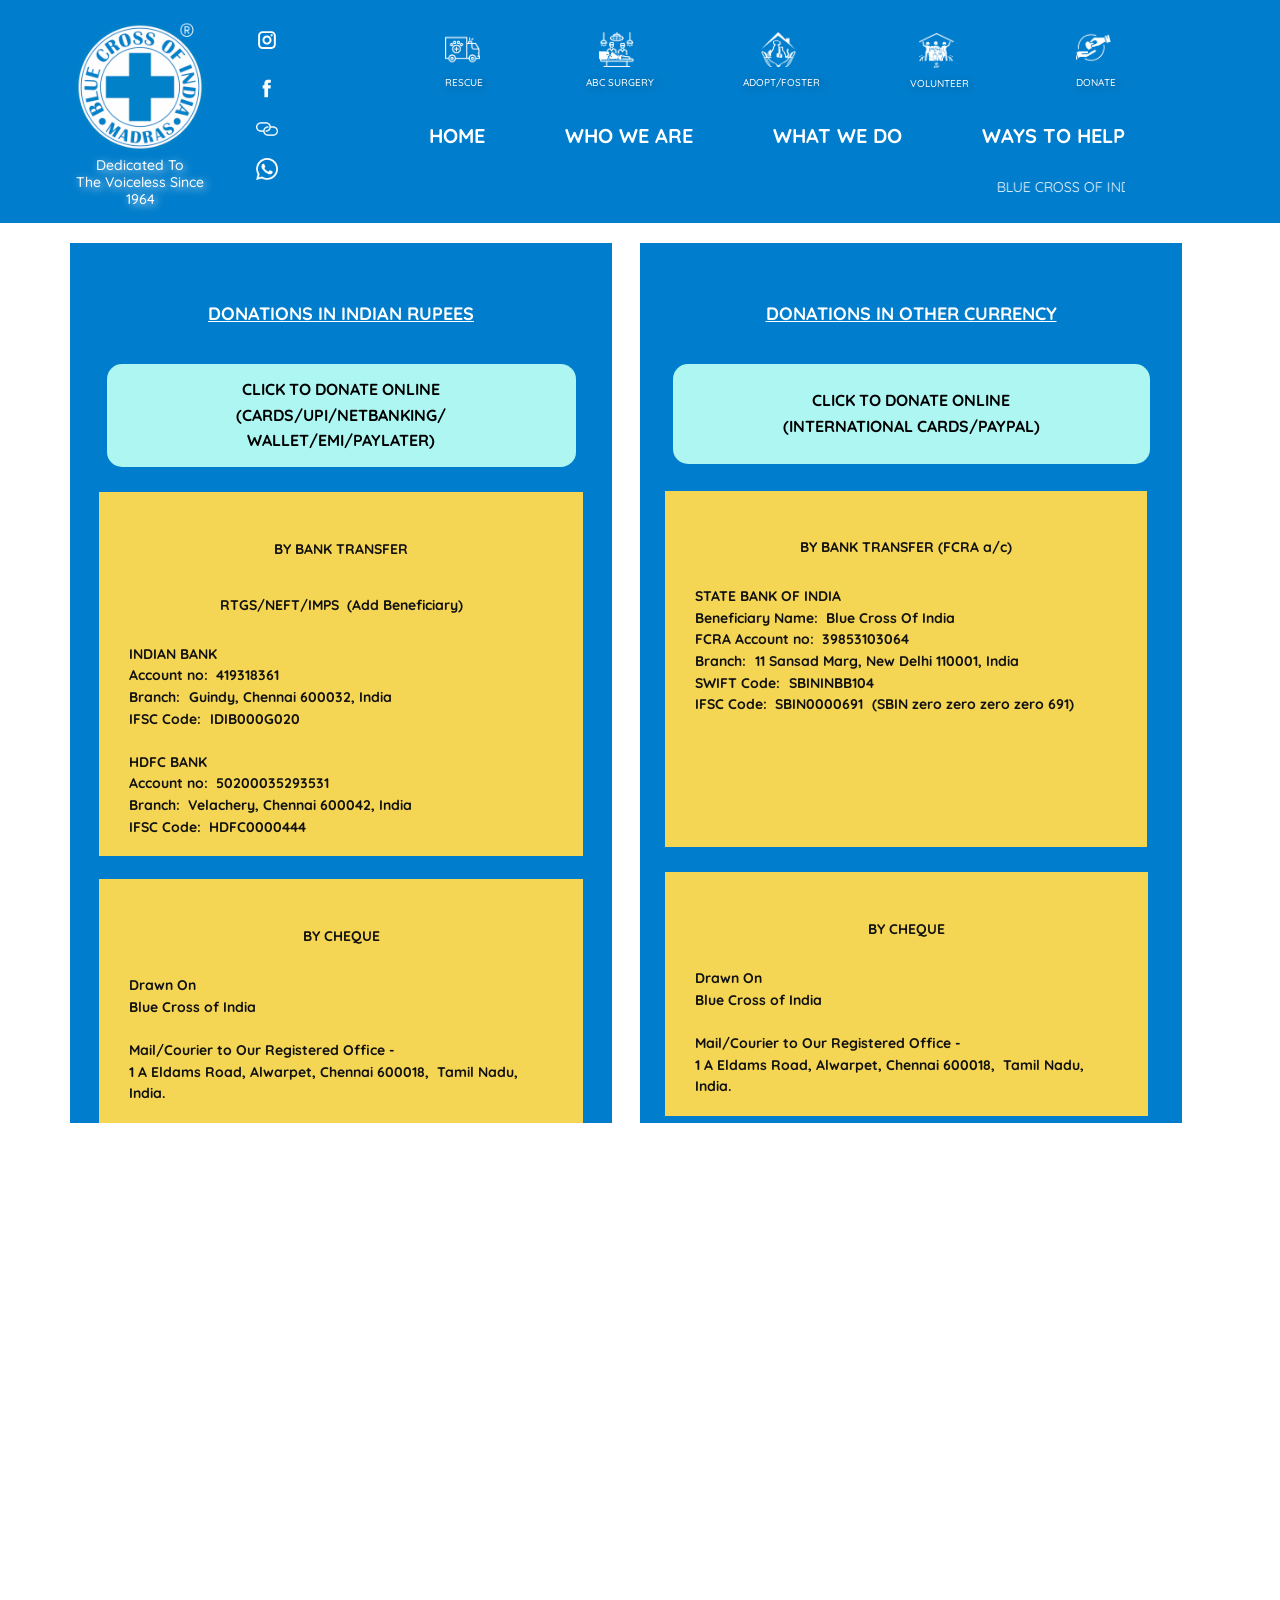
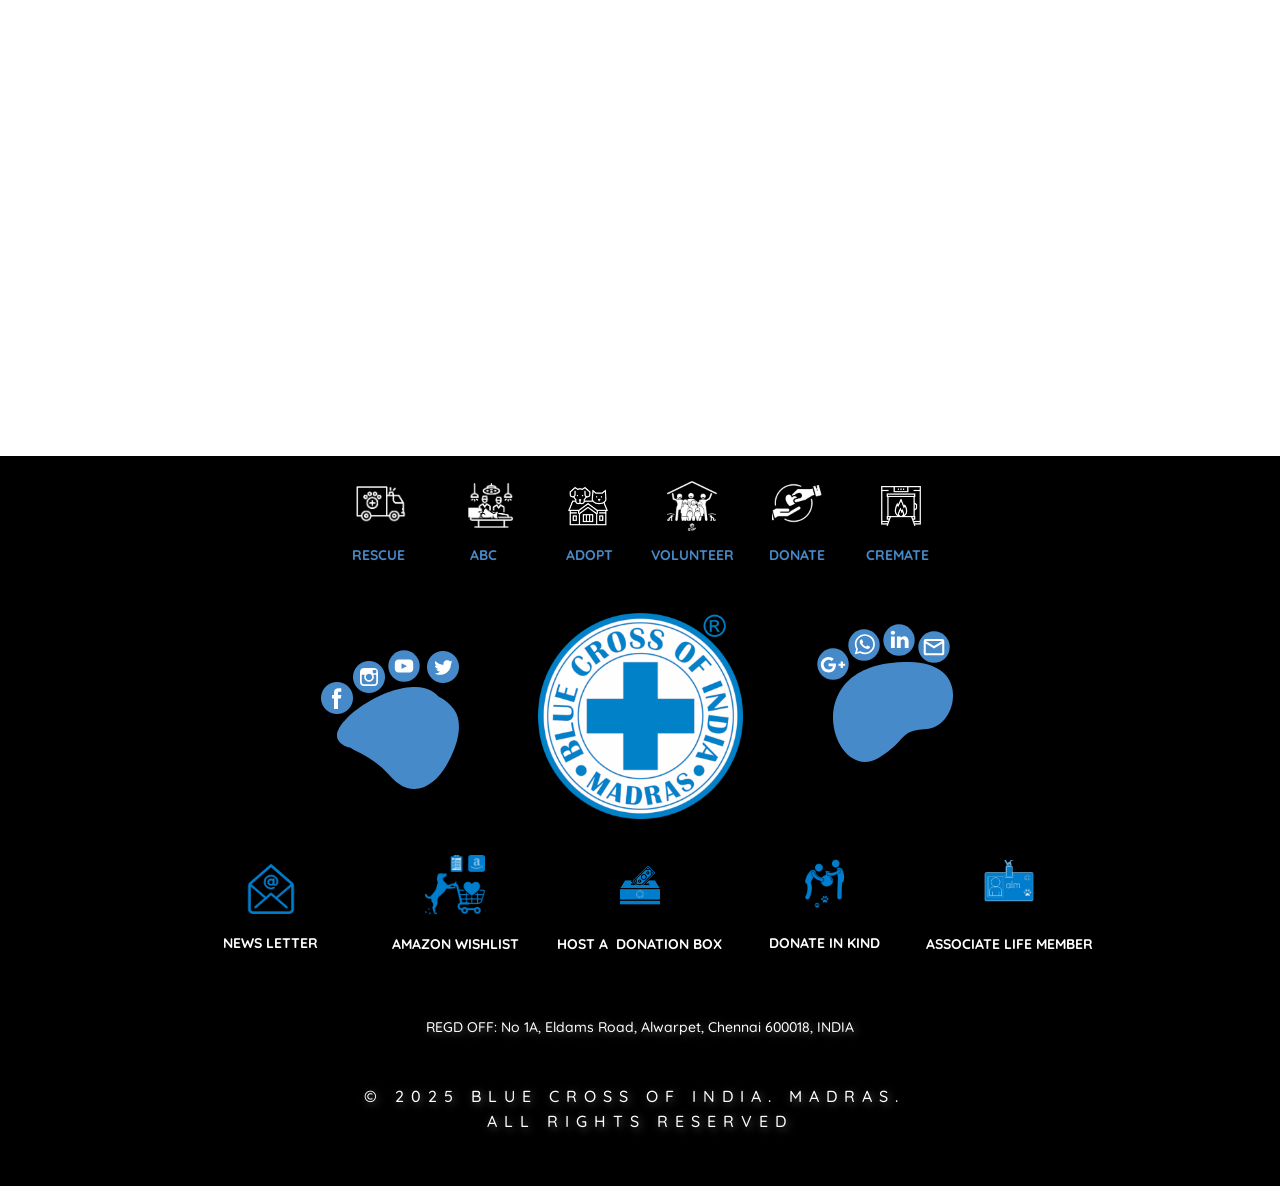
<file: Donate.html>
<!DOCTYPE html>
<html style="font-size: 16px;" lang="en-IN"><head>
    <meta name="viewport" content="width=device-width, initial-scale=1.0">
    <meta charset="utf-8">
    <meta name="keywords" content="​We make pets pretty!​, ​Join thousands of Happy Dog Owners&nbsp;Who Have Successfully Completed Our Courses., Contact us">
    <meta name="description" content="">
    <title>Donate</title>
    <link rel="stylesheet" href="nicepage.css" media="screen">
<link rel="stylesheet" href="Donate.css" media="screen">
    <script class="u-script" type="text/javascript" src="jquery.js" defer=""></script>
    <script class="u-script" type="text/javascript" src="nicepage.js" defer=""></script>
    <meta name="generator" content="Nicepage 5.8.2, nicepage.com">
    <link rel="icon" href="images/favicon.png">
    <link id="u-theme-google-font" rel="stylesheet" href="https://fonts.googleapis.com/css?family=Quicksand:300,400,500,600,700">
    <link id="u-page-google-font" rel="stylesheet" href="https://fonts.googleapis.com/css?family=Quicksand:300,400,500,600,700">
    
    
    
    <script type="application/ld+json">{
		"@context": "http://schema.org",
		"@type": "Organization",
		"name": "bluecrossofindia org",
		"logo": "images/BCILogoWithWhiteR.png",
		"sameAs": [
				"https://www.instagram.com/blue_cross_rescues/",
				"https://www.facebook.com/bluecrossofindia/",
				"https://linktr.ee/bluecross",
				"https://api.whatsapp.com/send/?phone=919962998886&text&app_absent=0",
				"https://forms.zohopublic.com/bluecrossofindia/form/RCubeIncomingRescueRequest/formperma/t2jGbXyvG-uMixFH6vG1fXpWbymSCCfHm9U3NFDiVVY",
				"https://forms.zohopublic.com/bluecrossofindia/form/CreateABCRequest/formperma/DADB9_4NRWdDzFs5w2DezbEi6DBL4Br3-jaepp6hU9Y",
				"Adopt-Foster.html",
				"Volunteer.html",
				"Donate.html",
				"https://forms.zohopublic.com/bluecrossofindia/form/RCubeIncomingRescueRequest/formperma/t2jGbXyvG-uMixFH6vG1fXpWbymSCCfHm9U3NFDiVVY",
				"https://forms.zohopublic.com/bluecrossofindia/form/CreateABCRequest/formperma/DADB9_4NRWdDzFs5w2DezbEi6DBL4Br3-jaepp6hU9Y",
				"Adopt-Foster.html",
				"Volunteer.html",
				"Donate.html",
				"https://bit.ly/bciresq",
				"https://bit.ly/bciabcr",
				"Adopt-Foster.html",
				"Volunteer.html",
				"Donate.html",
				"https://bit.ly/animalcremation",
				"https://facebook.com/bluecrossofindia/",
				"https://www.instagram.com/blue_cross_rescues/",
				"https://www.youtube.com/channel/UC-ormTG2Ir9Im8fjddQsYOg",
				"https://twitter.com/bluecross_",
				"https://api.whatsapp.com/send/?phone=919962998886&text&app_absent=0",
				"https://www.linkedin.com/company/bluecrossofindia",
				"mailto:admin@bluecrossofindia.org?subject=Message%20Originating%20From%20BCI%20Website",
				"https://g.page/r/CQZJDw5Cs6AAEAI/review",
				"https://bluecrossofindia.org/blog",
				"https://www.amazon.in/registry/wishlist/3GCHM4ZCE2TQI/ref=cm_sw_r_cp_ep_ws_ypB5AbFWYX9K5",
				"253179716#carousel_6e0b",
				"253179716#carousel_994d",
				"253179716#carousel_a2ff"
		]
}</script>
    <meta name="theme-color" content="#478ac9">
    <meta name="twitter:site" content="@">
    <meta name="twitter:card" content="summary_large_image">
    <meta name="twitter:title" content="Donate">
    <meta name="twitter:description" content="bluecrossofindia org">
    <meta property="og:title" content="Donate">
    <meta property="og:description" content="">
    <meta property="og:type" content="website">
  <script>
    function gdprConfirmed() {
        return true;
    }
    if (gdprConfirmed()) {
    document.write("\
    \
    <!-- Google Analytics -->\
    <gascript async src=\"https://www.googletagmanager.com/gtag/js?id=G-3BB0BV8BKP\"></gascript>\
    <gascript>\
        window.dataLayer = window.dataLayer || [];\
        function gtag(){dataLayer.push(arguments);}\
        gtag('js', new Date());\
        gtag('config', 'G-3BB0BV8BKP');\
    </gascript>\
    <!-- End Google Analytics -->\
    ".replace(/gascript/g, 'script'));
    }
    </script><meta data-intl-tel-input-cdn-path="intlTelInput/"></head>
  <body class="u-body u-xl-mode" data-lang="en"><header class="u-clearfix u-custom-color-1 u-header u-sticky u-sticky-6fc3 u-header" id="sec-c8fd"><div class="u-clearfix u-sheet u-sheet-1">
        <div class="u-align-center u-container-style u-group u-group-1">
          <div class="u-container-layout u-container-layout-1">
            <a href="Home.html" class="u-align-left u-enable-responsive u-image u-logo u-image-1" data-image-width="300" data-image-height="300" title="https://www.bluecrossofindia.org">
              <img src="images/BCILogoWithWhiteR.png" class="u-logo-image u-logo-image-1">
            </a>
            <div class="u-align-right u-clearfix u-group-elements u-group-elements-1">
              <div class="u-align-center u-enable-responsive u-hover-feature u-social-icons u-spacing-10 u-social-icons-1" data-animation-name="" data-animation-duration="0" data-animation-delay="0" data-animation-direction="">
                <a class="u-social-url" title="Instagram - Follow Us" target="_blank" href="https://www.instagram.com/blue_cross_rescues/"><span class="u-icon u-social-icon u-social-instagram u-text-white u-icon-1"><svg class="u-svg-link" preserveAspectRatio="xMidYMin slice" viewBox="0 0 112 112" style=""><use xmlns:xlink="http://www.w3.org/1999/xlink" xlink:href="#svg-79cb"></use></svg><svg class="u-svg-content" viewBox="0 0 112 112" x="0" y="0" id="svg-79cb"><path fill="currentColor" d="M55.9,32.9c-12.8,0-23.2,10.4-23.2,23.2s10.4,23.2,23.2,23.2s23.2-10.4,23.2-23.2S68.7,32.9,55.9,32.9z
	 M55.9,69.4c-7.4,0-13.3-6-13.3-13.3c-0.1-7.4,6-13.3,13.3-13.3s13.3,6,13.3,13.3C69.3,63.5,63.3,69.4,55.9,69.4z"></path><path fill="#FFFFFF" d="M79.7,26.8c-3,0-5.4,2.5-5.4,5.4s2.5,5.4,5.4,5.4c3,0,5.4-2.5,5.4-5.4S82.7,26.8,79.7,26.8z"></path><path fill="currentColor" d="M78.2,11H33.5C21,11,10.8,21.3,10.8,33.7v44.7c0,12.6,10.2,22.8,22.7,22.8h44.7c12.6,0,22.7-10.2,22.7-22.7
	V33.7C100.8,21.1,90.6,11,78.2,11z M91,78.4c0,7.1-5.8,12.8-12.8,12.8H33.5c-7.1,0-12.8-5.8-12.8-12.8V33.7
	c0-7.1,5.8-12.8,12.8-12.8h44.7c7.1,0,12.8,5.8,12.8,12.8V78.4z"></path></svg></span>
                </a>
              </div>
              <div class="u-align-center u-enable-responsive u-hover-feature u-social-icons u-spacing-10 u-social-icons-2" data-animation-name="" data-animation-duration="0" data-animation-delay="0" data-animation-direction="">
                <a class="u-social-url" title="Face Book - Follow Us" target="_blank" href="https://www.facebook.com/bluecrossofindia/"><span class="u-icon u-social-facebook u-social-icon u-text-white u-icon-2"><svg class="u-svg-link" preserveAspectRatio="xMidYMin slice" viewBox="0 0 112 112" style=""><use xmlns:xlink="http://www.w3.org/1999/xlink" xlink:href="#svg-645e"></use></svg><svg class="u-svg-content" viewBox="0 0 112 112" x="0" y="0" id="svg-645e"><path fill="currentColor" d="M75.5,28.8H65.4c-1.5,0-4,0.9-4,4.3v9.4h13.9l-1.5,15.8H61.4v45.1H42.8V58.3h-8.8V42.4h8.8V32.2
c0-7.4,3.4-18.8,18.8-18.8h13.8v15.4H75.5z"></path></svg></span>
                </a>
              </div>
              <div class="u-align-center u-enable-responsive u-hover-feature u-social-icons u-spacing-10 u-social-icons-3">
                <a class="u-social-url" title="Key BCI Links" target="_blank" href="https://linktr.ee/bluecross"><span class="u-file-icon u-icon u-social-facebook u-social-icon u-text-white u-icon-3"><img src="images/2301268-7371d7d6.png" alt=""></span>
                </a>
              </div>
              <div class="u-align-center u-enable-responsive u-hover-feature u-social-icons u-spacing-10 u-social-icons-4">
                <a class="u-social-url" data-type="Custom" title="WhatsApp" href="https://api.whatsapp.com/send/?phone=919962998886&amp;text&amp;app_absent=0" target="_blank"><span class="u-file-icon u-icon u-social-custom u-social-icon u-text-white u-icon-4"><img src="images/5968967-8e62858d.png" alt=""></span>
                </a>
              </div>
            </div>
            <h6 class="u-custom-font u-enable-responsive u-headline u-text u-text-white u-text-1">
              <a class="u-active-none u-border-none u-btn u-button-link u-button-style u-hover-none u-none u-text-body-alt-color u-btn-1" href="Home.html">Dedicated To The&nbsp;Voiceless Since 1964</a>
            </h6>
          </div>
        </div>
        <div class="u-clearfix u-hidden-sm u-hidden-xs u-layout-wrap u-layout-wrap-1">
          <div class="u-gutter-0 u-layout">
            <div class="u-layout-col">
              <div class="u-size-60">
                <div class="u-layout-row">
                  <div class="u-container-style u-layout-cell u-size-12 u-layout-cell-1">
                    <div class="u-container-layout u-container-layout-2">
                      <p class="u-align-center u-custom-font u-hover-feature u-text u-text-2" data-animation-name="customAnimationIn" data-animation-duration="1000" data-animation-direction="" data-animation-delay="0">
                        <a class="u-btn u-button-link u-button-style u-none u-text-active-black u-text-hover-white u-text-white u-btn-2" href="https://bit.ly/bciresq" target="_blank" data-animation-name="" data-animation-duration="0" data-animation-delay="0" data-animation-direction=""><span class="u-file-icon u-icon u-icon-5"><img src="images/3.png" alt=""></span>&nbsp;<br>
                          <span style="font-size: 0.625rem;">RESCUE</span>
                        </a>
                      </p>
                    </div>
                  </div>
                  <div class="u-align-center u-container-style u-layout-cell u-size-12 u-layout-cell-2">
                    <div class="u-container-layout u-container-layout-3">
                      <p class="u-align-center u-custom-font u-hover-feature u-text u-text-white u-text-3" data-animation-name="customAnimationIn" data-animation-duration="1000" data-animation-direction="" data-animation-delay="0">
                        <a class="u-active-none u-btn u-button-link u-button-style u-hover-none u-none u-text-active-black u-text-hover-white u-text-white u-btn-3" href="https://bit.ly/bciabcr" target="_blank" data-animation-name="" data-animation-duration="0" data-animation-delay="0" data-animation-direction=""><span class="u-file-icon u-icon u-text-white u-icon-6" data-animation-name="" data-animation-duration="0" data-animation-delay="0" data-animation-direction=""><img src="images/ABC1-b95af31a.png" alt=""></span>&nbsp;&nbsp;<br>
                          <span style="font-size: 0.625rem;">ABC SURGERY</span>
                        </a>
                      </p>
                    </div>
                  </div>
                  <div class="cell-temp-clone u-align-center u-container-style u-layout-cell u-size-12 u-layout-cell-3">
                    <div class="u-container-layout u-container-layout-4">
                      <p class="u-custom-font u-hover-feature u-text u-text-white u-text-4" data-animation-name="customAnimationIn" data-animation-duration="1000" data-animation-direction="" data-animation-delay="0">
                        <a class="u-active-none u-btn u-button-link u-button-style u-hover-none u-none u-text-active-black u-text-hover-white u-text-white u-btn-4" href="Adopt-Foster.html" data-animation-name="" data-animation-duration="0" data-animation-delay="0" data-animation-direction=""><span class="u-file-icon u-icon u-text-white u-icon-7" data-animation-name="" data-animation-duration="0" data-animation-delay="0" data-animation-direction=""><img src="images/AdoptFoster2-0429ec1b.png" alt=""></span>&nbsp;&nbsp;<br>
                          <span style="font-size: 0.625rem;">ADOPT/FOSTER</span>
                        </a>
                      </p>
                    </div>
                  </div>
                  <div class="cell-temp-clone u-align-center u-container-style u-layout-cell u-size-12 u-layout-cell-4">
                    <div class="u-container-layout u-container-layout-5">
                      <p class="u-align-center u-custom-font u-hover-feature u-text u-text-white u-text-5" data-animation-name="customAnimationIn" data-animation-duration="1000" data-animation-direction="" data-animation-delay="0">
                        <a class="u-active-none u-btn u-button-link u-button-style u-hover-none u-none u-text-active-black u-text-hover-white u-text-white u-btn-5" href="Volunteer.html" data-animation-name="" data-animation-duration="0" data-animation-delay="0" data-animation-direction=""><span class="u-file-icon u-icon u-text-white u-icon-8" data-animation-name="" data-animation-duration="0" data-animation-delay="0" data-animation-direction=""><img src="images/Volunteer-df7d25fe.png" alt=""></span>&nbsp;&nbsp;<br>
                          <span style="font-size: 0.625rem;">VOLUNTEER</span>
                        </a>
                      </p>
                    </div>
                  </div>
                  <div class="cell-temp-clone u-align-center u-container-style u-layout-cell u-size-12 u-layout-cell-5">
                    <div class="u-container-layout u-container-layout-6">
                      <p class="u-align-center u-custom-font u-hover-feature u-text u-text-white u-text-6" data-animation-name="customAnimationIn" data-animation-duration="1000" data-animation-direction="" data-animation-delay="0">
                        <a class="u-active-none u-btn u-button-link u-button-style u-hover-none u-none u-text-active-black u-text-hover-white u-text-white u-btn-6" href="Donate.html" data-animation-name="" data-animation-duration="0" data-animation-delay="0" data-animation-direction=""><span class="u-file-icon u-icon u-text-white u-icon-9" data-animation-name="" data-animation-duration="0" data-animation-delay="0" data-animation-direction=""><img src="images/Donate5-33a9705a.png" alt=""></span>&nbsp;&nbsp;<br>
                          <span style="font-size: 0.625rem;">DONATE</span>
                        </a>
                      </p>
                    </div>
                  </div>
                </div>
              </div>
            </div>
          </div>
        </div>
        <div class="u-align-right-md u-align-right-sm u-align-right-xs u-clearfix u-layout-wrap u-layout-wrap-2">
          <div class="u-gutter-0 u-layout">
            <div class="u-layout-col">
              <div class="u-size-60">
                <div class="u-layout-row">
                  <div class="u-container-style u-layout-cell u-size-60 u-layout-cell-6">
                    <div class="u-container-layout u-valign-bottom-md u-valign-bottom-sm u-valign-bottom-xs u-container-layout-7">
                      <nav class="u-align-left u-menu u-menu-dropdown u-offcanvas u-menu-1" data-position="Main Menu">
                        <div class="menu-collapse u-custom-font" style="font-size: 1.25rem; letter-spacing: 0px; font-family: Quicksand; font-weight: 700;">
                          <a class="u-button-style u-custom-left-right-menu-spacing u-custom-padding-bottom u-custom-text-active-color u-custom-text-color u-custom-text-hover-color u-custom-text-shadow u-custom-text-shadow-blur u-custom-text-shadow-color u-custom-text-shadow-transparency u-custom-text-shadow-x u-custom-text-shadow-y u-custom-top-bottom-menu-spacing u-nav-link u-text-active-palette-1-base u-text-hover-palette-2-base" href="#" style="text-shadow: -2px 0 0 rgba(0,0,0,0); font-size: calc(1em + 8px); padding: 4px 8px;">
                            <svg class="u-svg-link" viewBox="0 0 24 24"><use xmlns:xlink="http://www.w3.org/1999/xlink" xlink:href="#svg-0720"></use></svg>
                            <svg class="u-svg-content" version="1.1" id="svg-0720" viewBox="0 0 16 16" x="0px" y="0px" xmlns:xlink="http://www.w3.org/1999/xlink" xmlns="http://www.w3.org/2000/svg"><g><rect y="1" width="16" height="2"></rect><rect y="7" width="16" height="2"></rect><rect y="13" width="16" height="2"></rect>
</g></svg>
                          </a>
                        </div>
                        <div class="u-custom-menu u-nav-container">
                          <ul class="u-custom-font u-nav u-unstyled u-nav-1"><li class="u-nav-item"><a class="u-button-style u-nav-link u-text-active-black u-text-body-alt-color u-text-hover-palette-1-base" href="Home.html" style="padding: 12px 40px;">HOME</a>
</li><li class="u-nav-item"><a class="u-button-style u-nav-link u-text-active-black u-text-body-alt-color u-text-hover-palette-1-base" href="Who-We-Are.html" style="padding: 12px 40px;">WHO WE ARE</a>
</li><li class="u-nav-item"><a class="u-button-style u-nav-link u-text-active-black u-text-body-alt-color u-text-hover-palette-1-base" href="What-We-Do.html" style="padding: 12px 40px;">WHAT WE DO</a>
</li><li class="u-nav-item"><a class="u-button-style u-nav-link u-text-active-black u-text-body-alt-color u-text-hover-palette-1-base" href="Ways-To-Help.html" style="padding: 12px 40px;">WAYS TO HELP</a>
</li></ul>
                        </div>
                        <div class="u-custom-menu u-nav-container-collapse">
                          <div class="u-black u-container-style u-inner-container-layout u-opacity u-opacity-95 u-sidenav">
                            <div class="u-inner-container-layout u-sidenav-overflow">
                              <div class="u-menu-close"></div>
                              <ul class="u-align-center u-nav u-popupmenu-items u-unstyled u-nav-2"><li class="u-nav-item"><a class="u-button-style u-nav-link" href="Home.html">HOME</a>
</li><li class="u-nav-item"><a class="u-button-style u-nav-link" href="Who-We-Are.html">WHO WE ARE</a>
</li><li class="u-nav-item"><a class="u-button-style u-nav-link" href="What-We-Do.html">WHAT WE DO</a>
</li><li class="u-nav-item"><a class="u-button-style u-nav-link" href="Ways-To-Help.html">WAYS TO HELP</a>
</li></ul>
                            </div>
                          </div>
                          <div class="u-black u-menu-overlay u-opacity u-opacity-70"></div>
                        </div>
                      </nav>
                    </div>
                  </div>
                </div>
              </div>
            </div>
          </div>
        </div>
        <div class="u-clearfix u-layout-wrap u-layout-wrap-3">
          <div class="u-gutter-0 u-layout">
            <div class="u-layout-col">
              <div class="u-size-60">
                <div class="u-layout-row">
                  <div class="u-container-style u-layout-cell u-size-60 u-layout-cell-7">
                    <div class="u-container-layout u-container-layout-8">
                      <div class="u-clearfix u-custom-html u-custom-html-1">
                        <marquee behavior="scroll" direction="left">
                          <a style="vertical-align :bottom; font-family: Quicksand, CenturyGothic, AppleGothic, Gill Sans, Gill Sans MT, sans-serif; 
	 font-size: 14px; 
	 line-height: 14px;  
	 font-weight:normal;  
	 color:#ffffff; text-decoration: none;" target="_blank" href="">BLUE CROSS OF INDIA - CELEBRATING 60 YEARS OF SERVICE TO ANIMALS</a>
                        </marquee>
                      </div>
                    </div>
                  </div>
                </div>
              </div>
            </div>
          </div>
        </div>
        <div class="u-clearfix u-hidden-lg u-hidden-md u-hidden-xs u-layout-custom-sm u-layout-custom-xs u-layout-wrap u-layout-wrap-4">
          <div class="u-layout">
            <div class="u-layout-row">
              <div class="u-align-center-lg u-align-center-md u-align-center-xl u-container-style u-hidden-xl u-layout-cell u-size-12 u-layout-cell-8">
                <div class="u-container-layout u-container-layout-9">
                  <div class="u-enable-responsive u-social-icons u-spacing-10 u-social-icons-5">
                    <a class="u-social-url" title="RESCUE" target="_blank" href="https://forms.zohopublic.com/bluecrossofindia/form/RCubeIncomingRescueRequest/formperma/t2jGbXyvG-uMixFH6vG1fXpWbymSCCfHm9U3NFDiVVY"><span class="u-file-icon u-icon u-social-icon u-social-twitter u-text-white u-icon-10"><img src="images/Rescues-98d2877c.png" alt=""></span>
                    </a>
                  </div>
                  <p class="u-align-center-sm u-align-center-xs u-text u-text-7">
                    <a class="u-active-none u-border-none u-btn u-button-link u-button-style u-hover-none u-none u-text-body-color u-btn-7" href="https://forms.zohopublic.com/bluecrossofindia/form/RCubeIncomingRescueRequest/formperma/t2jGbXyvG-uMixFH6vG1fXpWbymSCCfHm9U3NFDiVVY">RESCUE</a>
                  </p>
                </div>
              </div>
              <div class="u-align-center-lg u-align-center-md u-align-center-xl u-container-style u-hidden-xl u-layout-cell u-size-12 u-layout-cell-9">
                <div class="u-container-layout u-container-layout-10">
                  <div class="u-enable-responsive u-social-icons u-spacing-10 u-social-icons-6">
                    <a class="u-social-url" title="ABC" target="_blank" href="https://forms.zohopublic.com/bluecrossofindia/form/CreateABCRequest/formperma/DADB9_4NRWdDzFs5w2DezbEi6DBL4Br3-jaepp6hU9Y"><span class="u-file-icon u-icon u-social-icon u-social-twitter u-text-white u-icon-11"><img src="images/ABC-33460ae2.png" alt=""></span>
                    </a>
                  </div>
                  <p class="u-align-center u-text u-text-default u-text-8">
                    <a class="u-active-none u-border-none u-btn u-button-link u-button-style u-hover-none u-none u-text-body-color u-btn-8" href="https://forms.zohopublic.com/bluecrossofindia/form/CreateABCRequest/formperma/DADB9_4NRWdDzFs5w2DezbEi6DBL4Br3-jaepp6hU9Y">ABC</a>
                  </p>
                </div>
              </div>
              <div class="u-align-center-lg u-align-center-md u-align-center-xl u-container-style u-hidden-xl u-layout-cell u-size-12 u-layout-cell-10">
                <div class="u-container-layout u-container-layout-11">
                  <div class="u-align-center u-enable-responsive u-social-icons u-spacing-10 u-social-icons-7">
                    <a class="u-social-url" title="ADOPT" href="Adopt-Foster.html"><span class="u-file-icon u-icon u-social-icon u-social-twitter u-text-white u-icon-12"><img src="images/AdoptFoster-2a7a3869.png" alt=""></span>
                    </a>
                  </div>
                  <p class="u-align-center u-custom-font u-heading-font u-text u-text-default u-text-9">
                    <a class="u-active-none u-border-none u-btn u-button-link u-button-style u-hover-none u-none u-text-body-color u-btn-9" href="Adopt-Foster.html">ADOPT</a>
                  </p>
                </div>
              </div>
              <div class="u-align-center-lg u-align-center-md u-align-center-xl u-container-style u-hidden-xl u-layout-cell u-size-12 u-layout-cell-11">
                <div class="u-container-layout u-container-layout-12">
                  <div class="u-enable-responsive u-social-icons u-spacing-10 u-social-icons-8">
                    <a class="u-social-url" title="VOLUNTEER" href="Volunteer.html"><span class="u-file-icon u-icon u-social-icon u-social-twitter u-text-white u-icon-13"><img src="images/Volunteer-df7d25fe.png" alt=""></span>
                    </a>
                  </div>
                  <p class="u-align-center u-text u-text-10">
                    <a class="u-active-none u-border-none u-btn u-button-link u-button-style u-hover-none u-none u-text-body-color u-btn-10" href="Volunteer.html">VOLUNTEER</a>
                  </p>
                </div>
              </div>
              <div class="u-align-center-lg u-align-center-md u-align-center-xl u-container-style u-hidden-xl u-layout-cell u-size-12 u-layout-cell-12">
                <div class="u-container-layout u-container-layout-13">
                  <div class="u-align-center u-enable-responsive u-social-icons u-spacing-10 u-social-icons-9">
                    <a class="u-social-url" title="DONATE" href="Donate.html"><span class="u-file-icon u-icon u-social-icon u-social-twitter u-text-white u-icon-14"><img src="images/Donate5-33a9705a.png" alt=""></span>
                    </a>
                  </div>
                  <p class="u-align-center u-text u-text-11">
                    <a class="u-active-none u-border-none u-btn u-button-link u-button-style u-hover-none u-none u-text-body-color u-btn-11" href="Donate.html">DONATE</a>
                  </p>
                </div>
              </div>
            </div>
          </div>
        </div>
        <div class="u-align-center-xs u-clearfix u-expanded-width-sm u-hidden-lg u-hidden-md u-hidden-sm u-layout-custom-sm u-layout-custom-xs u-layout-wrap u-layout-wrap-5">
          <div class="u-layout">
            <div class="u-layout-row">
              <div class="u-align-center u-container-style u-hidden-xl u-layout-cell u-size-12 u-layout-cell-13">
                <div class="u-container-layout u-container-layout-14">
                  <div class="u-enable-responsive u-social-icons u-spacing-10 u-social-icons-10">
                    <a class="u-social-url" title="RESCUE" target="_blank" href="https://forms.zohopublic.com/bluecrossofindia/form/RCubeIncomingRescueRequest/formperma/t2jGbXyvG-uMixFH6vG1fXpWbymSCCfHm9U3NFDiVVY"><span class="u-file-icon u-icon u-social-icon u-social-twitter u-text-white u-icon-15"><img src="images/Rescues-98d2877c.png" alt=""></span>
                    </a>
                  </div>
                </div>
              </div>
              <div class="u-align-center u-container-style u-hidden-xl u-layout-cell u-size-12 u-layout-cell-14">
                <div class="u-container-layout u-container-layout-15">
                  <div class="u-enable-responsive u-social-icons u-spacing-10 u-social-icons-11">
                    <a class="u-social-url" title="ABC" target="_blank" href="https://forms.zohopublic.com/bluecrossofindia/form/CreateABCRequest/formperma/DADB9_4NRWdDzFs5w2DezbEi6DBL4Br3-jaepp6hU9Y"><span class="u-file-icon u-icon u-social-icon u-social-twitter u-text-white u-icon-16"><img src="images/ABC-33460ae2.png" alt=""></span>
                    </a>
                  </div>
                </div>
              </div>
              <div class="u-align-center-lg u-align-center-md u-align-center-sm u-align-center-xl u-container-style u-hidden-xl u-layout-cell u-size-12 u-layout-cell-15">
                <div class="u-container-layout u-container-layout-16">
                  <div class="u-align-center u-enable-responsive u-social-icons u-spacing-10 u-social-icons-12">
                    <a class="u-social-url" title="ADOPT" href="Adopt-Foster.html"><span class="u-file-icon u-icon u-social-icon u-social-twitter u-text-white u-icon-17"><img src="images/AdoptFoster-2a7a3869.png" alt=""></span>
                    </a>
                  </div>
                </div>
              </div>
              <div class="u-align-center u-container-style u-hidden-xl u-layout-cell u-size-12 u-layout-cell-16">
                <div class="u-container-layout u-container-layout-17">
                  <div class="u-enable-responsive u-social-icons u-spacing-10 u-social-icons-13">
                    <a class="u-social-url" title="VOLUNTEER" href="Volunteer.html"><span class="u-file-icon u-icon u-social-icon u-social-twitter u-text-white u-icon-18"><img src="images/Volunteer-df7d25fe.png" alt=""></span>
                    </a>
                  </div>
                </div>
              </div>
              <div class="u-align-center u-container-style u-hidden-xl u-layout-cell u-size-12 u-layout-cell-17">
                <div class="u-container-layout u-container-layout-18">
                  <div class="u-align-center u-enable-responsive u-social-icons u-spacing-10 u-social-icons-14">
                    <a class="u-social-url" title="DONATE" href="Donate.html"><span class="u-file-icon u-icon u-social-icon u-social-twitter u-text-white u-icon-19"><img src="images/Donate5-33a9705a.png" alt=""></span>
                    </a>
                  </div>
                </div>
              </div>
            </div>
          </div>
        </div>
      </div></header> 
    <section class="u-align-center u-clearfix u-section-1" id="carousel_2b4e">
      <div class="u-clearfix u-sheet u-valign-top-md u-valign-top-sm u-valign-top-xs u-sheet-1">
        <div class="u-clearfix u-expanded-width u-gutter-28 u-layout-spacing-vertical u-layout-wrap u-layout-wrap-1">
          <div class="u-gutter-0 u-layout">
            <div class="u-layout-row">
              <div class="u-size-NaN">
                <div class="u-layout-row">
                  <div class="u-container-style u-custom-color-1 u-layout-cell u-left-cell u-size-30 u-layout-cell-1" data-animation-name="customAnimationIn" data-animation-duration="1500" data-animation-delay="750">
                    <div class="u-container-layout u-container-layout-1">
                      <p class="u-align-center u-text u-text-1">
                        <span style="font-weight: 700; font-size: 1.125rem; text-decoration: underline !important;">DONATIONS IN INDIAN RUPEES</span>
                        <br>
                      </p>
                      <a href="https://pages.razorpay.com/bcidall" class="u-active-palette-4-light-2 u-align-center u-border-active-custom-color-1 u-border-hover-custom-color-1 u-border-none u-btn u-btn-round u-button-style u-custom-font u-heading-font u-hover-palette-4-light-2 u-palette-4-light-2 u-radius-15 u-text-active-black u-text-black u-text-hover-black u-btn-1">CLICK TO DONATE ONLINE<br> (Cards/UPI/Netbanking/<br>wallet/emi/PAYLATER)
                      </a>
                      <div class="u-align-center u-container-style u-expanded-width u-group u-palette-3-light-1 u-group-1">
                        <div class="u-container-layout u-container-layout-2">
                          <div class="fr-view u-clearfix u-rich-text u-text u-text-2">
                            <p style="text-align: center;">
                              <span style="font-weight: 700; font-size: 0.875rem;">BY BANK TRANSFER</span>
                            </p>
                            <p style="text-align: center;">
                              <span style="font-weight: 700; font-size: 0.875rem;">RTGS/NEFT/IMPS &nbsp;(Add Beneficiary)</span>
                            </p>
                            <p style="line-height: 1.2; text-align: left;">
                              <span style="font-size: 0.875rem;">INDIAN BANK<br>Account no:&nbsp;
                              </span>
                              <span style="font-weight: 700; font-size: 0.875rem;">419318361<br style="box-sizing: border-box; caret-color: rgb(68, 68, 68); color: rgb(68, 68, 68); font-family: Raleway; font-size: 18px; font-style: normal; font-variant-caps: normal; font-weight: normal; letter-spacing: normal; orphans: auto; text-align: left; text-indent: 0px; text-transform: none; white-space: normal; widows: auto; word-spacing: 0px; -webkit-text-size-adjust: auto; -webkit-text-stroke-width: 0px; text-decoration: none;" id="isPasted">
                              </span>
                              <span style="font-size: 0.875rem;">Branch:</span>
                              <span style="font-weight: 700; font-size: 0.875rem;">&nbsp;Guindy, Chennai 600032, India<br style="box-sizing: border-box; caret-color: rgb(68, 68, 68); color: rgb(68, 68, 68); font-family: Raleway; font-size: 18px; font-style: normal; font-variant-caps: normal; font-weight: normal; letter-spacing: normal; orphans: auto; text-align: left; text-indent: 0px; text-transform: none; white-space: normal; widows: auto; word-spacing: 0px; -webkit-text-size-adjust: auto; -webkit-text-stroke-width: 0px; text-decoration: none;">
                              </span>
                              <span style="font-size: 0.875rem;">IFSC Code:</span>
                              <span style="font-weight: 700; font-size: 0.875rem;">&nbsp;IDIB000G020<br>
                              </span>
                              <span style="font-size: 0.875rem;">
                                <br>HDFC BANK<br>Account no:&nbsp;
                              </span>
                              <span style="font-weight: 700; font-size: 0.875rem;">50200035293531</span>
                              <span style="font-size: 0.875rem;">
                                <br style="box-sizing: border-box; caret-color: rgb(68, 68, 68); color: rgb(68, 68, 68); font-family: Raleway; font-size: 18px; font-style: normal; font-variant-caps: normal; font-weight: normal; letter-spacing: normal; orphans: auto; text-align: left; text-indent: 0px; text-transform: none; white-space: normal; widows: auto; word-spacing: 0px; -webkit-text-size-adjust: auto; -webkit-text-stroke-width: 0px; text-decoration: none;" id="isPasted">Branch:&nbsp;
                              </span>
                              <span style="font-weight: 700; font-size: 0.875rem;">Velachery, Chennai 600042, India</span>
                              <span style="font-size: 0.875rem;">
                                <br style="box-sizing: border-box; caret-color: rgb(68, 68, 68); color: rgb(68, 68, 68); font-family: Raleway; font-size: 18px; font-style: normal; font-variant-caps: normal; font-weight: normal; letter-spacing: normal; orphans: auto; text-align: left; text-indent: 0px; text-transform: none; white-space: normal; widows: auto; word-spacing: 0px; -webkit-text-size-adjust: auto; -webkit-text-stroke-width: 0px; text-decoration: none;">IFSC Code:&nbsp;
                              </span>
                              <span style="font-weight: 700; font-size: 0.875rem;">HDFC0000444</span>
                            </p>
                          </div>
                        </div>
                      </div>
                      <div class="u-container-style u-expanded-width-lg u-expanded-width-sm u-expanded-width-xl u-expanded-width-xs u-group u-palette-3-light-1 u-group-2">
                        <div class="u-container-layout u-container-layout-3">
                          <div class="fr-view u-clearfix u-rich-text u-text u-text-3">
                            <p style="text-align: center;">
                              <span style="font-weight: 700;">
                                <span style="font-size: 0.875rem;">BY CHEQUE</span>
                              </span>
                            </p>
                            <p style="line-height: 1.2;">
                              <span style="font-size: 0.875rem;">Drawn On<br>
                                <span style="font-weight: 700;">Blue Cross of India<br>
                                </span>
                                <br>Mail/Courier to Our Registered Office -<br>
                                <span style="font-weight: 700;">1 A Eldams Road, Alwarpet, Chennai 600018,&nbsp;</span>
                                <span style="font-weight: 700;">Tamil Nadu, India.</span>
                              </span>
                            </p>
                          </div>
                        </div>
                      </div>
                    </div>
                  </div>
                  <div class="cell-temp-clone u-container-style u-custom-color-1 u-layout-cell u-left-cell u-size-30 u-layout-cell-2" data-animation-name="customAnimationIn" data-animation-duration="1500" data-animation-delay="750">
                    <div class="u-container-layout u-container-layout-4">
                      <p class="u-align-center u-text u-text-4">
                        <span style="font-weight: 700; font-size: 1.125rem; text-decoration: underline !important;"> DONATIONS IN OTHER CURRENCY</span>
                        <br>
                      </p>
                      <a href="https://www.paypal.com/donate/?cmd=_s-xclick&amp;hosted_button_id=YETKESZPZVWRE" class="u-active-palette-4-light-2 u-align-center u-border-active-custom-color-1 u-border-hover-custom-color-1 u-border-none u-btn u-btn-round u-button-style u-custom-font u-heading-font u-hover-palette-4-light-2 u-palette-4-light-2 u-radius-15 u-text-active-black u-text-black u-text-hover-black u-btn-2" target="_blank"> CLICK TO DONATE ONLINE<br> (INTERNATIoNAL Cards/PAYPAL)
                      </a>
                      <div class="u-align-center u-container-style u-expanded-width-sm u-expanded-width-xs u-group u-palette-3-light-1 u-group-3">
                        <div class="u-container-layout u-valign-top-lg u-valign-top-md u-valign-top-sm u-valign-top-xs u-container-layout-5">
                          <div class="fr-view u-clearfix u-rich-text u-text u-text-5">
                            <p style="text-align: center;">
                              <span style="font-weight: 700; font-size: 0.875rem;">BY BANK TRANSFER (FCRA a/c)</span>
                            </p>
                            <p style="line-height: 1.2; text-align: left;">
                              <span style="font-size: 0.875rem;">STATE BANK OF INDIA<br style="box-sizing: border-box; caret-color: rgb(68, 68, 68); color: rgb(68, 68, 68); font-family: Raleway; font-size: 18px; font-style: normal; font-variant-caps: normal; font-weight: normal; letter-spacing: normal; orphans: auto; text-align: left; text-indent: 0px; text-transform: none; white-space: normal; widows: auto; word-spacing: 0px; -webkit-text-size-adjust: auto; -webkit-text-stroke-width: 0px; text-decoration: none;">Beneficiary Name:&nbsp;
                              </span>
                              <span style="font-weight: 700; font-size: 0.875rem;">Blue Cross Of India</span>
                              <span style="font-size: 0.875rem;">
                                <br>FCRA Account no:&nbsp;
                              </span>
                              <span style="font-weight: 700; font-size: 0.875rem;">39853103064<br style="box-sizing: border-box; caret-color: rgb(68, 68, 68); color: rgb(68, 68, 68); font-family: Raleway; font-size: 18px; font-style: normal; font-variant-caps: normal; font-weight: normal; letter-spacing: normal; orphans: auto; text-align: left; text-indent: 0px; text-transform: none; white-space: normal; widows: auto; word-spacing: 0px; -webkit-text-size-adjust: auto; -webkit-text-stroke-width: 0px; text-decoration: none;" id="isPasted">
                              </span>
                              <span style="font-size: 0.875rem;">Branch:</span>
                              <span style="font-weight: 700; font-size: 0.875rem;">&nbsp;11 Sansad Marg, New Delhi 110001, India<br style="box-sizing: border-box; caret-color: rgb(68, 68, 68); color: rgb(68, 68, 68); font-family: Raleway; font-size: 18px; font-style: normal; font-variant-caps: normal; font-weight: normal; letter-spacing: normal; orphans: auto; text-align: left; text-indent: 0px; text-transform: none; white-space: normal; widows: auto; word-spacing: 0px; -webkit-text-size-adjust: auto; -webkit-text-stroke-width: 0px; text-decoration: none;">
                              </span>
                              <span style="font-size: 0.875rem;">SWIFT Code:&nbsp;</span>
                              <span style="font-weight: 700; font-size: 0.875rem;">SBININBB104</span>
                              <span style="font-size: 0.875rem;">
                                <br style="box-sizing: border-box; -webkit-user-drag: element !important; user-select: text !important; outline: 0px !important; cursor: url(&quot;[data-uri]&quot;) 10 10, auto; pointer-events: auto !important; caret-color: rgb(68, 68, 68); color: rgb(68, 68, 68); font-family: Raleway; font-size: 18px; font-style: normal; font-variant-caps: normal; font-weight: normal; letter-spacing: normal; text-align: left; text-indent: 0px; text-transform: none; white-space: normal; word-spacing: 0px; text-size-adjust: auto; -webkit-text-stroke-width: 0px; text-decoration: none;" id="isPasted">IFSC Code:
                              </span>
                              <span style="font-weight: 700; font-size: 0.875rem;">&nbsp;SBIN0000691&nbsp;</span>
                              <span style="font-size: 0.875rem;">(SBIN zero zero zero zero 691)</span>
                              <span style="font-weight: 700;">
                                <br>
                              </span>
                            </p>
                          </div>
                        </div>
                      </div>
                      <div class="u-container-style u-expanded-width-lg u-expanded-width-sm u-expanded-width-xs u-group u-palette-3-light-1 u-group-4">
                        <div class="u-container-layout u-container-layout-6">
                          <div class="fr-view u-clearfix u-rich-text u-text u-text-6">
                            <p style="text-align: center;">
                              <span style="font-weight: 700;">
                                <span style="font-size: 0.875rem;">BY CHEQUE</span>
                              </span>
                            </p>
                            <p style="line-height: 1.2;">
                              <span style="font-size: 0.875rem;">Drawn On<br>
                                <span style="font-weight: 700;">Blue Cross of India<br>
                                </span>
                                <br>Mail/Courier to Our Registered Office -<br>
                                <span style="font-weight: 700;">1 A Eldams Road, Alwarpet, Chennai 600018,&nbsp;</span>
                                <span style="font-weight: 700;">Tamil Nadu, India.</span>
                              </span>
                            </p>
                          </div>
                        </div>
                      </div>
                    </div>
                  </div>
                </div>
              </div>
            </div>
          </div>
        </div>
      </div>
    </section>
    <section class="u-align-center u-clearfix u-section-2" id="carousel_6f74">
      <div class="u-clearfix u-sheet u-valign-top-md u-valign-top-sm u-sheet-1">
        <div class="u-clearfix u-gutter-28 u-layout-spacing-vertical u-layout-wrap u-layout-wrap-1">
          <div class="u-gutter-0 u-layout">
            <div class="u-layout-row">
              <div class="u-size-NaN">
                <div class="u-layout-row">
                  <div class="cell-temp-clone u-container-style u-custom-color-1 u-layout-cell u-left-cell u-size-30 u-layout-cell-1" data-animation-name="customAnimationIn" data-animation-duration="1500" data-animation-delay="750">
                    <div class="u-container-layout u-container-layout-1">
                      <p class="u-align-center u-text u-text-1">
                        <span style="font-weight: 700; font-size: 1.125rem; text-decoration: underline !important;">BUY US THINGS WE NEED</span>
                        <br>
                      </p><span class="u-file-icon u-icon u-text-white u-icon-1"><img src="images/AmazonWishlist3-9d14836e.png" alt=""></span>
                      <a href="https://www.amazon.in/registry/wishlist/3GCHM4ZCE2TQI/ref=cm_sw_r_cp_ep_ws_ypB5AbFWYX9K5" class="u-active-palette-4-light-2 u-align-center u-border-active-custom-color-1 u-border-hover-custom-color-1 u-border-none u-btn u-btn-round u-button-style u-custom-font u-heading-font u-hover-palette-4-light-2 u-palette-4-light-2 u-radius-15 u-text-active-black u-text-black u-text-hover-black u-btn-1" target="_blank">&nbsp; CLICK TO BUY THINGS WE NEED FROM OUR&nbsp;<br>CURRENT AMAZON WISHLIST
                      </a>
                      <div class="u-align-center u-container-style u-expanded-width u-group u-palette-3-light-1 u-group-1">
                        <div class="u-container-layout u-valign-middle-xs u-container-layout-2">
                          <div class="fr-view u-clearfix u-rich-text u-text u-text-2">
                            <p style="text-align: center;">
                              <span style="font-weight: 700;">TYPICAL STUFF ON OUR WISHLIST</span>
                            </p>
                            <p style="line-height: 1.2; text-align: left;">
                              <span style="font-weight: 700;">For Sanitation:<br id="isPasted">
                              </span>- Puppy Underpads, Cat Litter,<br>- Khorsolin Disinfectant,&nbsp;Kennel Wash,&nbsp;Savlon/Dettol, Brooms, Hosepipes<br>- Petben Dog Shampoo<br>- Hair Trimmers, Dog Collars<br>- Disposable Surgical Masks / Surgical Gloves
                            </p>
                            <p style="line-height: 1.2; text-align: left;">
                              <br>
                              <span style="font-weight: 700;">For Nutrition:<br>
                              </span>- Foodgrains : Rice, Pulses (Dal), Soyabeans, Wheat, Dry Peas, Corn(Maize)<br>- Veggie Powders : Potato Powder, Carrot Powder, Maize Gluten<br>- Benevo Vegan Cat Food<br>- Pedigree/Drools Vegetarian Dog Food<br>- Loads of Parle Glucose / Marie biscuits for dog snack time @BCI (we have 500 plus dogs at any given time)
                            </p>
                            <p style="line-height: 1.2; text-align: left;">- Bird Feed</p>
                            <p style="line-height: 1.2; text-align: left;">- Pup/Kitten Feeding Bottles</p>
                          </div>
                        </div>
                      </div>
                    </div>
                  </div>
                  <div class="cell-temp-clone u-container-style u-custom-color-1 u-layout-cell u-left-cell u-size-30 u-layout-cell-2" data-animation-name="customAnimationIn" data-animation-duration="1500" data-animation-delay="750">
                    <div class="u-container-layout u-container-layout-3">
                      <p class="u-align-center u-text u-text-3">
                        <span style="font-weight: 700; font-size: 1.125rem; text-decoration: underline !important;">DONATE (USED) STUFF</span>
                        <br>
                      </p><span class="u-file-icon u-icon u-text-white u-icon-2"><img src="images/DonateInKind-d5e80058.png" alt=""></span>
                      <a href="mailto:vinod@bluecrossofindia.org?subject=I%20wish%20to%20donate%20in%20kind&amp;cc=admin%40bluecrossofindia.org&amp;bcc=bluecrossofindia%40gmail.com" class="u-active-palette-4-light-2 u-align-center u-border-active-custom-color-1 u-border-hover-custom-color-1 u-border-none u-btn u-btn-round u-button-style u-custom-font u-heading-font u-hover-palette-4-light-2 u-palette-4-light-2 u-radius-15 u-text-active-black u-text-black u-text-hover-black u-btn-2">CLICK TO EMAIL US WITH WHAT YOU WISH&nbsp;TO&nbsp;<br>&nbsp;DONATE&nbsp;(DROP STUFF OFF OR WE CAN COLLECT)
                      </a>
                      <div class="u-align-center u-container-style u-expanded-width-md u-expanded-width-sm u-expanded-width-xl u-group u-palette-3-light-1 u-group-2">
                        <div class="u-container-layout u-container-layout-4">
                          <div class="fr-view u-clearfix u-rich-text u-text u-text-4">
                            <p id="isPasted">
                              <span style="font-weight: 700;">TYPICAL USED STUFF WE NEED</span>
                            </p>
                            <p style="text-align: left;">- Old Newspapers as litter soakers<br>- Used Towels, Bedsheets, Tarpaulin<br>
                              <br>
                              <span style="font-weight: 700;">
                                <br>
                              </span>
                            </p>
                          </div>
                        </div>
                      </div>
                    </div>
                  </div>
                </div>
              </div>
            </div>
          </div>
        </div>
      </div>
    </section>
    
    
    <footer class="u-align-center u-black u-clearfix u-footer u-footer" id="footer"><div class="u-clearfix u-sheet u-sheet-1">
        <div class="u-clearfix u-expanded-width-sm u-layout-custom-sm u-layout-custom-xs u-layout-wrap u-layout-wrap-1">
          <div class="u-layout">
            <div class="u-layout-row">
              <div class="u-align-center u-container-style u-layout-cell u-size-10-lg u-size-10-md u-size-10-sm u-size-10-xl u-size-60-xs u-layout-cell-1">
                <div class="u-container-layout u-container-layout-1">
                  <div class="u-enable-responsive u-social-icons u-spacing-10 u-social-icons-1">
                    <a class="u-social-url" title="RESCUE" target="_blank" href="https://bit.ly/bciresq"><span class="u-file-icon u-icon u-social-icon u-social-twitter u-text-white u-icon-1"><img src="images/Rescues-98d2877c.png" alt=""></span>
                    </a>
                  </div>
                  <p class="u-text u-text-1">
                    <a class="u-active-none u-border-none u-btn u-button-link u-button-style u-hover-none u-none u-text-palette-1-base u-btn-1" href="https://forms.zohopublic.com/bluecrossofindia/form/RCubeIncomingRescueRequest/formperma/t2jGbXyvG-uMixFH6vG1fXpWbymSCCfHm9U3NFDiVVY">RESCUE</a>
                  </p>
                </div>
              </div>
              <div class="u-align-center u-container-style u-layout-cell u-size-10-lg u-size-10-md u-size-10-sm u-size-10-xl u-size-60-xs u-layout-cell-2">
                <div class="u-container-layout u-container-layout-2">
                  <div class="u-enable-responsive u-social-icons u-spacing-10 u-social-icons-2">
                    <a class="u-social-url" title="ABC" target="_blank" href="https://bit.ly/bciabcr"><span class="u-file-icon u-icon u-social-icon u-social-twitter u-text-white u-icon-2"><img src="images/ABC-33460ae2.png" alt=""></span>
                    </a>
                  </div>
                  <p class="u-align-center u-text u-text-default u-text-2">
                    <a class="u-active-none u-border-none u-btn u-button-link u-button-style u-hover-none u-none u-text-palette-1-base u-btn-2" href="https://forms.zohopublic.com/bluecrossofindia/form/CreateABCRequest/formperma/DADB9_4NRWdDzFs5w2DezbEi6DBL4Br3-jaepp6hU9Y">ABC</a>
                  </p>
                </div>
              </div>
              <div class="u-align-center u-container-style u-layout-cell u-size-10-lg u-size-10-md u-size-10-sm u-size-10-xl u-size-60-xs u-layout-cell-3">
                <div class="u-container-layout u-container-layout-3">
                  <div class="u-align-center u-enable-responsive u-social-icons u-spacing-10 u-social-icons-3">
                    <a class="u-social-url" title="ADOPT" href="Adopt-Foster.html"><span class="u-file-icon u-icon u-social-icon u-social-twitter u-text-white u-icon-3"><img src="images/AdoptFoster-2a7a3869.png" alt=""></span>
                    </a>
                  </div>
                  <p class="u-align-center u-custom-font u-heading-font u-text u-text-default u-text-3">
                    <a class="u-active-none u-border-none u-btn u-button-link u-button-style u-hover-none u-none u-text-palette-1-base u-btn-3" href="Adopt-Foster.html">ADOPT</a>
                  </p>
                </div>
              </div>
              <div class="u-align-center u-container-style u-layout-cell u-size-10-lg u-size-10-md u-size-10-sm u-size-10-xl u-size-60-xs u-layout-cell-4">
                <div class="u-container-layout u-container-layout-4">
                  <div class="u-enable-responsive u-social-icons u-spacing-10 u-social-icons-4">
                    <a class="u-social-url" title="VOLUNTEER" href="Volunteer.html"><span class="u-file-icon u-icon u-social-icon u-social-twitter u-text-white u-icon-4"><img src="images/Volunteer-df7d25fe.png" alt=""></span>
                    </a>
                  </div>
                  <p class="u-align-center u-text u-text-4">
                    <a class="u-active-none u-border-none u-btn u-button-link u-button-style u-hover-none u-none u-text-palette-1-base u-btn-4" href="Volunteer.html">VOLUNTEER</a>
                  </p>
                </div>
              </div>
              <div class="u-align-center u-container-style u-layout-cell u-size-10-lg u-size-10-md u-size-10-sm u-size-10-xl u-size-60-xs u-layout-cell-5">
                <div class="u-container-layout u-container-layout-5">
                  <div class="u-align-center u-enable-responsive u-social-icons u-spacing-10 u-social-icons-5">
                    <a class="u-social-url" title="DONATE" href="Donate.html"><span class="u-file-icon u-icon u-social-icon u-social-twitter u-text-white u-icon-5"><img src="images/Donate5-33a9705a.png" alt=""></span>
                    </a>
                  </div>
                  <p class="u-align-center u-text u-text-5">
                    <a class="u-active-none u-border-none u-btn u-button-link u-button-style u-hover-none u-none u-text-palette-1-base u-btn-5" href="Donate.html">DONATE</a>
                  </p>
                </div>
              </div>
              <div class="cell-temp-clone u-container-style u-layout-cell u-size-10-lg u-size-10-md u-size-10-sm u-size-10-xl u-size-60-xs u-layout-cell-6">
                <div class="u-container-layout u-container-layout-6">
                  <div class="u-align-center u-enable-responsive u-social-icons u-spacing-10 u-social-icons-6">
                    <a class="u-social-url" title="CREMATE" href="https://bit.ly/animalcremation" target="_blank"><span class="u-file-icon u-icon u-social-icon u-social-twitter u-text-white u-icon-6"><img src="images/Crematorium1-46a0941c.png" alt=""></span>
                    </a>
                  </div>
                  <p class="u-align-center u-text u-text-6">
                    <a class="u-active-none u-border-none u-btn u-button-link u-button-style u-hover-none u-none u-text-palette-1-base u-btn-6" href="Donate.html">CREMATE</a>
                  </p>
                </div>
              </div>
            </div>
          </div>
        </div>
        <a href="Home.html" class="u-image u-logo u-image-1" data-image-width="300" data-image-height="300" title="Home">
          <img src="images/BCI300x300px.png" class="u-logo-image u-logo-image-1">
        </a>
        <div class="u-clearfix u-group-elements u-group-elements-1">
          <div class="u-enable-responsive u-social-icons u-spacing-10 u-social-icons-7">
            <a class="u-social-url" title="facebook" target="_blank" href="https://facebook.com/bluecrossofindia/"><span class="u-file-icon u-icon u-social-facebook u-social-icon u-text-palette-1-base u-icon-7"><img src="images/145802-b847e29f.png" alt=""></span>
            </a>
          </div>
          <div class="u-enable-responsive u-social-icons u-spacing-10 u-social-icons-8" data-animation-name="" data-animation-duration="0" data-animation-delay="0" data-animation-direction="">
            <a class="u-social-url" title="instagram" target="_blank" href="https://www.instagram.com/blue_cross_rescues/"><span class="u-file-icon u-icon u-social-icon u-social-instagram u-text-palette-1-base u-icon-8"><img src="images/179328-50bb57b2.png" alt=""></span>
            </a>
          </div>
          <div class="u-enable-responsive u-social-icons u-spacing-10 u-social-icons-9">
            <a class="u-social-url" target="_blank" data-type="YouTube" title="YouTube" href="https://www.youtube.com/channel/UC-ormTG2Ir9Im8fjddQsYOg"><span class="u-icon u-social-icon u-social-youtube u-text-palette-1-base u-icon-9"><svg class="u-svg-link" preserveAspectRatio="xMidYMin slice" viewBox="0 0 112 112" style=""><use xmlns:xlink="http://www.w3.org/1999/xlink" xlink:href="#svg-31ef"></use></svg><svg class="u-svg-content" viewBox="0 0 112 112" x="0" y="0" id="svg-31ef"><circle fill="currentColor" cx="56.1" cy="56.1" r="55"></circle><path fill="#FFFFFF" d="M74.9,33.3H37.3c-7.4,0-13.4,6-13.4,13.4v18.8c0,7.4,6,13.4,13.4,13.4h37.6c7.4,0,13.4-6,13.4-13.4V46.7 C88.3,39.3,82.3,33.3,74.9,33.3L74.9,33.3z M65.9,57l-17.6,8.4c-0.5,0.2-1-0.1-1-0.6V47.5c0-0.5,0.6-0.9,1-0.6l17.6,8.9 C66.4,56,66.4,56.8,65.9,57L65.9,57z"></path></svg></span>
            </a>
          </div>
          <div class="u-enable-responsive u-social-icons u-spacing-10 u-social-icons-10">
            <a class="u-social-url" title="Twitter" target="_blank" href="https://twitter.com/bluecross_"><span class="u-file-icon u-icon u-social-icon u-social-twitter u-text-palette-1-base u-icon-10"><img src="images/179342-36b9f242.png" alt=""></span>
            </a>
          </div>
          <div class="u-shape u-shape-svg u-text-palette-1-base u-shape-1">
            <svg class="u-svg-link" preserveAspectRatio="none" viewBox="0 0 160 130" style=""><use xmlns:xlink="http://www.w3.org/1999/xlink" xlink:href="#svg-bdb5"></use></svg>
            <svg class="u-svg-content" viewBox="0 0 160 130" x="0px" y="0px" id="svg-bdb5" style="enable-background:new 0 0 160 130;"><path d="M141.6,99.5c0.3-0.5,0.6-0.9,0.9-1.4c11.8-19.2,26.1-51.9,10.8-73.1C137.2,2.7,104.7-1.6,80.9,0.5
	C57.8,2.6,35.2,12.2,16.8,28.2C4,39.3-10.7,68.6,11.4,78.1c13.6,5.8,26.8,13,38.5,22.7c12,10,20.6,22.9,35.7,27.5
	C108.6,135.2,128.6,119.9,141.6,99.5L141.6,99.5z"></path></svg>
          </div>
          <div class="u-shape u-shape-svg u-text-palette-1-base u-shape-2">
            <svg class="u-svg-link" preserveAspectRatio="none" viewBox="0 0 160 120" style=""><use xmlns:xlink="http://www.w3.org/1999/xlink" xlink:href="#svg-dc9e"></use></svg>
            <svg class="u-svg-content" viewBox="0 0 160 120" x="0px" y="0px" id="svg-dc9e"><path d="M123.5,101.6c4.3-14.8,9-30.9,21.1-40.5c13.9-11,26.3-39.2-0.3-54.7C93.1-23.4-20.4,58.6,3.2,86c22.4,26,59.4-9.3,68.1,12.4
	c4.4,11.1,20.2,26.2,36.7,20.3C116.2,115.8,121.4,109.1,123.5,101.6z"></path></svg>
          </div>
        </div>
        <div class="u-clearfix u-group-elements u-group-elements-2">
          <div class="u-shape u-shape-svg u-text-palette-1-base u-shape-3">
            <svg class="u-svg-link" preserveAspectRatio="none" viewBox="0 0 160 120" style=""><use xmlns:xlink="http://www.w3.org/1999/xlink" xlink:href="#svg-ebe3"></use></svg>
            <svg class="u-svg-content" viewBox="0 0 160 120" x="0px" y="0px" id="svg-ebe3"><path d="M124.3,80.3c20.5-1.1,32-18.4,34.8-31.5c4.7-22.6-6.7-55.4-81.5-47.7c-124.8,12.7-75.1,145.7-16.9,114
	C99.9,93.7,86.4,82.3,124.3,80.3z"></path></svg>
          </div>
          <div class="u-enable-responsive u-social-icons u-spacing-10 u-social-icons-11">
            <a class="u-social-url" target="_blank" data-type="Whatsapp" title="Whatsapp" href="https://api.whatsapp.com/send/?phone=919962998886&amp;text&amp;app_absent=0"><span class="u-icon u-social-icon u-social-whatsapp u-text-palette-1-base u-icon-11"><svg class="u-svg-link" preserveAspectRatio="xMidYMin slice" viewBox="0 0 112 112" style=""><use xmlns:xlink="http://www.w3.org/1999/xlink" xlink:href="#svg-1fba"></use></svg><svg class="u-svg-content" viewBox="0 0 112 112" x="0" y="0" id="svg-1fba"><circle fill="currentColor" cx="56.1" cy="56.1" r="55"></circle><path fill="#FFFFFF" d="M83.8,28.3C77.2,21.7,68.4,18,59,18c-19.3,0-35.1,15.7-35.1,35.1c0,6.2,1.6,12.2,4.7,17.5l-5,18.2L42.2,84
	c5.1,2.8,10.9,4.3,16.8,4.3h0l0,0c19.3,0,35.1-15.7,35.1-35.1C94.1,43.8,90.5,35,83.8,28.3 M59,82.3L59,82.3
	c-5.2,0-10.4-1.4-14.9-4.1l-1.1-0.6l-11,2.9L35,69.8l-0.7-1.1c-2.9-4.6-4.5-10-4.5-15.5C29.8,37,42.9,24,59,24
	c7.8,0,15.1,3,20.6,8.6c5.5,5.5,8.5,12.8,8.5,20.6C88.2,69.2,75.1,82.3,59,82.3 M75,60.5c-0.9-0.4-5.2-2.6-6-2.9
	c-0.8-0.3-1.4-0.4-2,0.4s-2.3,2.9-2.8,3.4c-0.5,0.6-1,0.7-1.9,0.2c-0.9-0.4-3.7-1.4-7.1-4.4c-2.6-2.3-4.4-5.2-4.9-6.1
	c-0.5-0.9-0.1-1.4,0.4-1.8c0.4-0.4,0.9-1,1.3-1.5c0.4-0.5,0.6-0.9,0.9-1.5c0.3-0.6,0.1-1.1-0.1-1.5c-0.2-0.4-2-4.8-2.7-6.5
	c-0.7-1.7-1.4-1.5-2-1.5c-0.5,0-1.1,0-1.7,0c-0.6,0-1.5,0.2-2.3,1.1c-0.8,0.9-3.1,3-3.1,7.3c0,4.3,3.1,8.5,3.6,9.1
	c0.4,0.6,6.2,9.4,15,13.2c2.1,0.9,3.7,1.4,5,1.8c2.1,0.7,4,0.6,5.5,0.3c1.7-0.3,5.2-2.1,5.9-4.2c0.7-2,0.7-3.8,0.5-4.2
	C76.5,61.1,75.9,60.9,75,60.5"></path></svg></span>
            </a>
          </div>
          <div class="u-enable-responsive u-social-icons u-spacing-10 u-social-icons-12">
            <a class="u-social-url" target="_blank" data-type="LinkedIn" title="LinkedIn" href="https://www.linkedin.com/company/bluecrossofindia"><span class="u-icon u-social-icon u-social-linkedin u-text-palette-1-base u-icon-12"><svg class="u-svg-link" preserveAspectRatio="xMidYMin slice" viewBox="0 0 112 112" style=""><use xmlns:xlink="http://www.w3.org/1999/xlink" xlink:href="#svg-5eb0"></use></svg><svg class="u-svg-content" viewBox="0 0 112 112" x="0" y="0" id="svg-5eb0"><circle fill="currentColor" cx="56.1" cy="56.1" r="55"></circle><path fill="#FFFFFF" d="M41.3,83.7H27.9V43.4h13.4V83.7z M34.6,37.9L34.6,37.9c-4.6,0-7.5-3.1-7.5-7c0-4,3-7,7.6-7s7.4,3,7.5,7
            C42.2,34.8,39.2,37.9,34.6,37.9z M89.6,83.7H76.2V62.2c0-5.4-1.9-9.1-6.8-9.1c-3.7,0-5.9,2.5-6.9,4.9c-0.4,0.9-0.4,2.1-0.4,3.3v22.5
            H48.7c0,0,0.2-36.5,0-40.3h13.4v5.7c1.8-2.7,5-6.7,12.1-6.7c8.8,0,15.4,5.8,15.4,18.1V83.7z"></path></svg></span>
            </a>
          </div>
          <div class="u-enable-responsive u-social-icons u-spacing-10 u-social-icons-13">
            <a class="u-social-url" target="_blank" data-type="Email" title="Email" href="mailto:admin@bluecrossofindia.org?subject=Message%20Originating%20From%20BCI%20Website"><span class="u-icon u-social-email u-social-icon u-text-palette-1-base u-icon-13"><svg class="u-svg-link" preserveAspectRatio="xMidYMin slice" viewBox="0 0 112 112" style=""><use xmlns:xlink="http://www.w3.org/1999/xlink" xlink:href="#svg-3801"></use></svg><svg class="u-svg-content" viewBox="0 0 112 112" x="0" y="0" id="svg-3801"><circle fill="currentColor" cx="56.1" cy="56.1" r="55"></circle><path id="path3864" fill="#FFFFFF" d="M27.2,28h57.6c4,0,7.2,3.2,7.2,7.2l0,0v42.7c0,3.9-3.2,7.2-7.2,7.2l0,0H27.2
	c-4,0-7.2-3.2-7.2-7.2V35.2C20,31.1,23.2,28,27.2,28 M56,52.9l28.8-17.8H27.2L56,52.9 M27.2,77.7h57.6V43.5L56,61.3L27.2,43.5V77.7z
	"></path></svg></span>
            </a>
          </div>
          <div class="u-enable-responsive u-social-icons u-spacing-10 u-social-icons-14">
            <a class="u-social-url" target="_blank" data-type="Google Plus" title="Google Profile" href="https://g.page/r/CQZJDw5Cs6AAEAI/review"><span class="plus u-icon u-social-google u-social-icon u-text-palette-1-base u-icon-14"><svg class="u-svg-link" preserveAspectRatio="xMidYMin slice" viewBox="0 0 112 112" style=""><use xmlns:xlink="http://www.w3.org/1999/xlink" xlink:href="#svg-1217"></use></svg><svg class="u-svg-content" viewBox="0 0 112 112" x="0" y="0" id="svg-1217"><circle fill="currentColor" cx="56.1" cy="56.1" r="55"></circle><path fill="#FFFFFF" d="M60.8,76.3c-6.6,8.6-19,11.1-29,7.7c-10.6-3.5-18.4-14.2-18.2-25.5C13,44.6,25.3,31.8,39.1,31.6
	c7.1-0.6,14,2.1,19.3,6.6c-2.2,2.4-4.4,4.8-6.9,7.1c-4.8-2.9-10.4-5-15.9-3.1c-8.8,2.6-14.3,13-10.9,21.8
	c2.7,9.1,13.7,14.1,22.5,10.2c4.5-1.6,7.5-5.7,8.7-10.2c-5.1-0.1-10.2,0-15.5-0.2c0-3,0-6.1,0-9.2c8.6,0,17.1,0,25.7,0
	C66.7,62.3,65.5,70.4,60.8,76.3z M98.3,62.5c-2.6,0-5.1,0-7.7,0c0,2.6,0,5.1,0,7.7c-2.6,0-5.1,0-7.7,0c0-2.6,0-5.1,0-7.7
	c-2.6,0-5.1,0-7.7,0c0-2.6,0-5.1,0-7.7c2.6,0,5.1,0,7.7,0c0-2.6,0-5.1,0.1-7.7c2.6,0,5.1,0,7.7,0c0,2.6,0,5.1,0,7.7
	c2.6,0,5.1,0,7.7,0C98.3,57.3,98.3,59.9,98.3,62.5z"></path></svg></span>
            </a>
          </div>
        </div>
        <div class="u-clearfix u-expanded-width-md u-expanded-width-sm u-layout-custom-sm u-layout-custom-xs u-layout-wrap u-layout-wrap-2">
          <div class="u-layout">
            <div class="u-layout-row">
              <div class="u-container-style u-layout-cell u-size-12-lg u-size-12-md u-size-12-sm u-size-12-xl u-size-60-xs u-layout-cell-7">
                <div class="u-container-layout u-container-layout-7">
                  <div class="u-align-center u-enable-responsive u-social-icons u-spacing-10 u-social-icons-15">
                    <a class="u-social-url" title="BCI Newsletter" target="_blank" href="https://bluecrossofindia.org/blog"><span class="u-file-icon u-icon u-social-icon u-social-twitter u-text-custom-color-1 u-icon-15"><img src="images/Newsletter-87c101e7.png" alt=""></span>
                    </a>
                  </div>
                  <p class="u-align-center u-text u-text-7">
                    <a class="u-active-none u-border-none u-btn u-button-link u-button-style u-hover-none u-none u-text-body-alt-color u-btn-7" href="https://bluecrosofindia.org/blog">NEWS LETTER</a>
                  </p>
                </div>
              </div>
              <div class="u-align-center u-container-style u-layout-cell u-size-12-lg u-size-12-md u-size-12-sm u-size-12-xl u-size-60-xs u-layout-cell-8">
                <div class="u-container-layout u-container-layout-8">
                  <div class="u-enable-responsive u-social-icons u-spacing-10 u-social-icons-16">
                    <a class="u-social-url" title="BCI Amazon Wishlist" target="_blank" href="https://www.amazon.in/registry/wishlist/3GCHM4ZCE2TQI/ref=cm_sw_r_cp_ep_ws_ypB5AbFWYX9K5"><span class="u-file-icon u-icon u-social-icon u-social-twitter u-text-custom-color-1 u-icon-16"><img src="images/AmazonWishlist3-6b092e76.png" alt=""></span>
                    </a>
                  </div>
                  <p class="u-align-center u-text u-text-8">
                    <a class="u-active-none u-border-none u-btn u-button-link u-button-style u-hover-none u-none u-text-body-alt-color u-btn-8" href="https://www.amazon.in/registry/wishlist/3GCHM4ZCE2TQI/ref=cm_sw_r_cp_ep_ws_ypB5AbFWYX9K5">AMAZON WISHLIST</a>
                  </p>
                </div>
              </div>
              <div class="u-align-center u-container-style u-layout-cell u-size-12-lg u-size-12-md u-size-12-sm u-size-12-xl u-size-60-xs u-layout-cell-9">
                <div class="u-container-layout u-container-layout-9">
                  <div class="u-align-center u-enable-responsive u-social-icons u-spacing-10 u-social-icons-17">
                    <a class="u-social-url" title="BCI Host A Donation Box" href="Ways-To-Help.html#carousel_6e0b"><span class="u-file-icon u-icon u-social-icon u-social-twitter u-text-custom-color-1 u-icon-17"><img src="images/DonationBox-b643f80e.png" alt=""></span>
                    </a>
                  </div>
                  <p class="u-align-center u-custom-font u-heading-font u-text u-text-9">
                    <a class="u-active-none u-border-none u-btn u-button-link u-button-style u-hover-none u-none u-text-body-alt-color u-btn-9" href="Ways-To-Help.html#carousel_6e0b">HOST A&nbsp; DONATION BOX</a>
                  </p>
                </div>
              </div>
              <div class="u-align-center u-container-style u-layout-cell u-size-12-lg u-size-12-md u-size-12-sm u-size-12-xl u-size-60-xs u-layout-cell-10">
                <div class="u-container-layout u-container-layout-10">
                  <div class="u-enable-responsive u-social-icons u-spacing-10 u-social-icons-18">
                    <a class="u-social-url" title="DONATE IN KIND" href="Ways-To-Help.html#carousel_994d"><span class="u-file-icon u-icon u-social-icon u-social-twitter u-text-custom-color-1 u-icon-18"><img src="images/DonateInKind-d42a60f6.png" alt=""></span>
                    </a>
                  </div>
                  <p class="u-align-center u-text u-text-10">
                    <a class="u-active-none u-border-none u-btn u-button-link u-button-style u-hover-none u-none u-text-body-alt-color u-btn-10" href="Ways-To-Help.html#carousel_994d">DONATE IN KIND</a>
                  </p>
                </div>
              </div>
              <div class="u-align-center u-container-style u-layout-cell u-size-12-lg u-size-12-md u-size-12-sm u-size-12-xl u-size-60-xs u-layout-cell-11">
                <div class="u-container-layout u-container-layout-11">
                  <div class="u-align-center u-enable-responsive u-social-icons u-spacing-10 u-social-icons-19">
                    <a class="u-social-url" title="Associate Life Membership" href="Ways-To-Help.html#carousel_a2ff"><span class="u-file-icon u-icon u-social-icon u-social-twitter u-text-custom-color-1 u-icon-19"><img src="images/ALM2-120fefbb.png" alt=""></span>
                    </a>
                  </div>
                  <p class="u-align-center u-text u-text-11">
                    <a class="u-active-none u-border-none u-btn u-button-link u-button-style u-hover-none u-none u-text-body-alt-color u-btn-11" href="Ways-To-Help.html#carousel_a2ff">ASSOCIATE LIFE MEMBER</a>
                  </p>
                </div>
              </div>
            </div>
          </div>
        </div>
        <p class="u-align-center u-small-text u-text u-text-body-alt-color u-text-variant u-text-12">REGD OFF: No 1A, Eldams Road, Alwarpet, Chennai 600018, INDIA</p>
        <p class="u-align-center u-small-text u-text u-text-body-alt-color u-text-variant u-text-13">© 2025 BLUE CROSS OF INDIA. MADRAS.&nbsp;<br>ALL RIGHTS RESERVED
        </p>
      </div></footer>
  
</body></html>
</file>
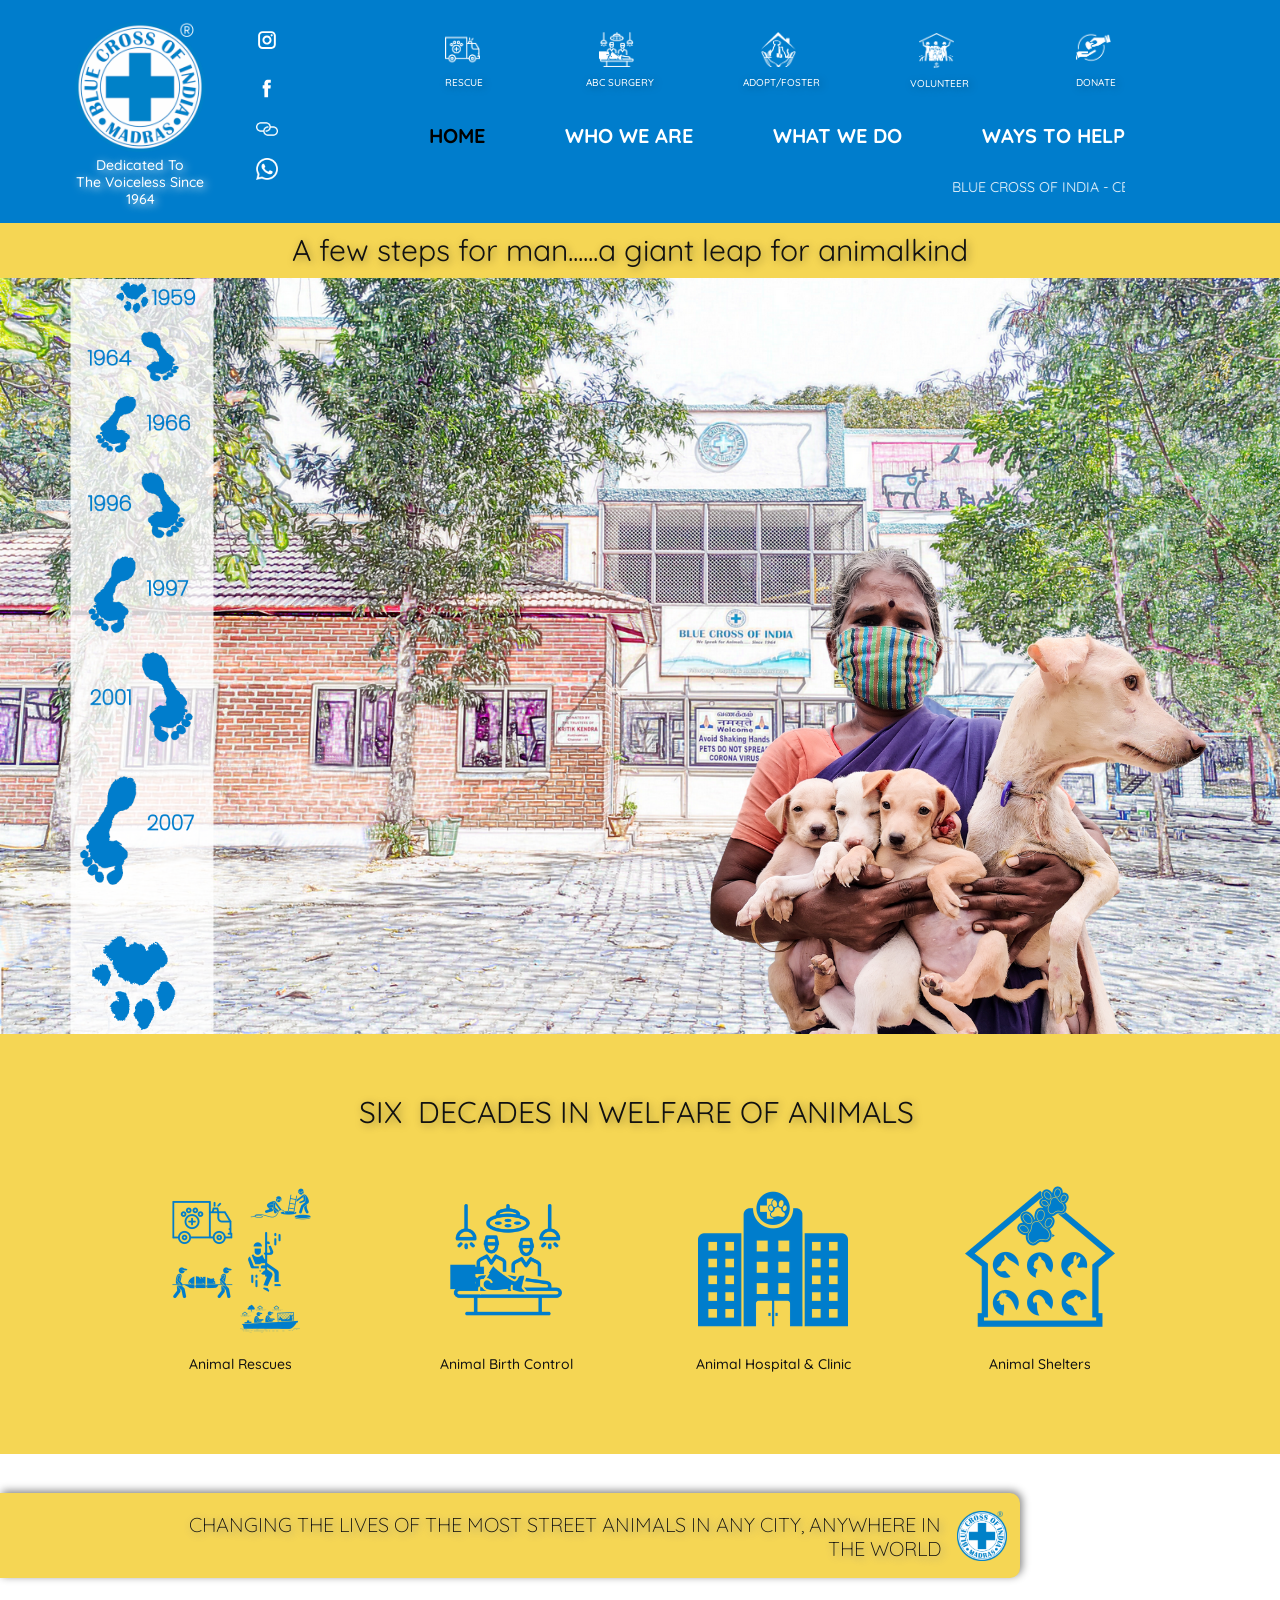
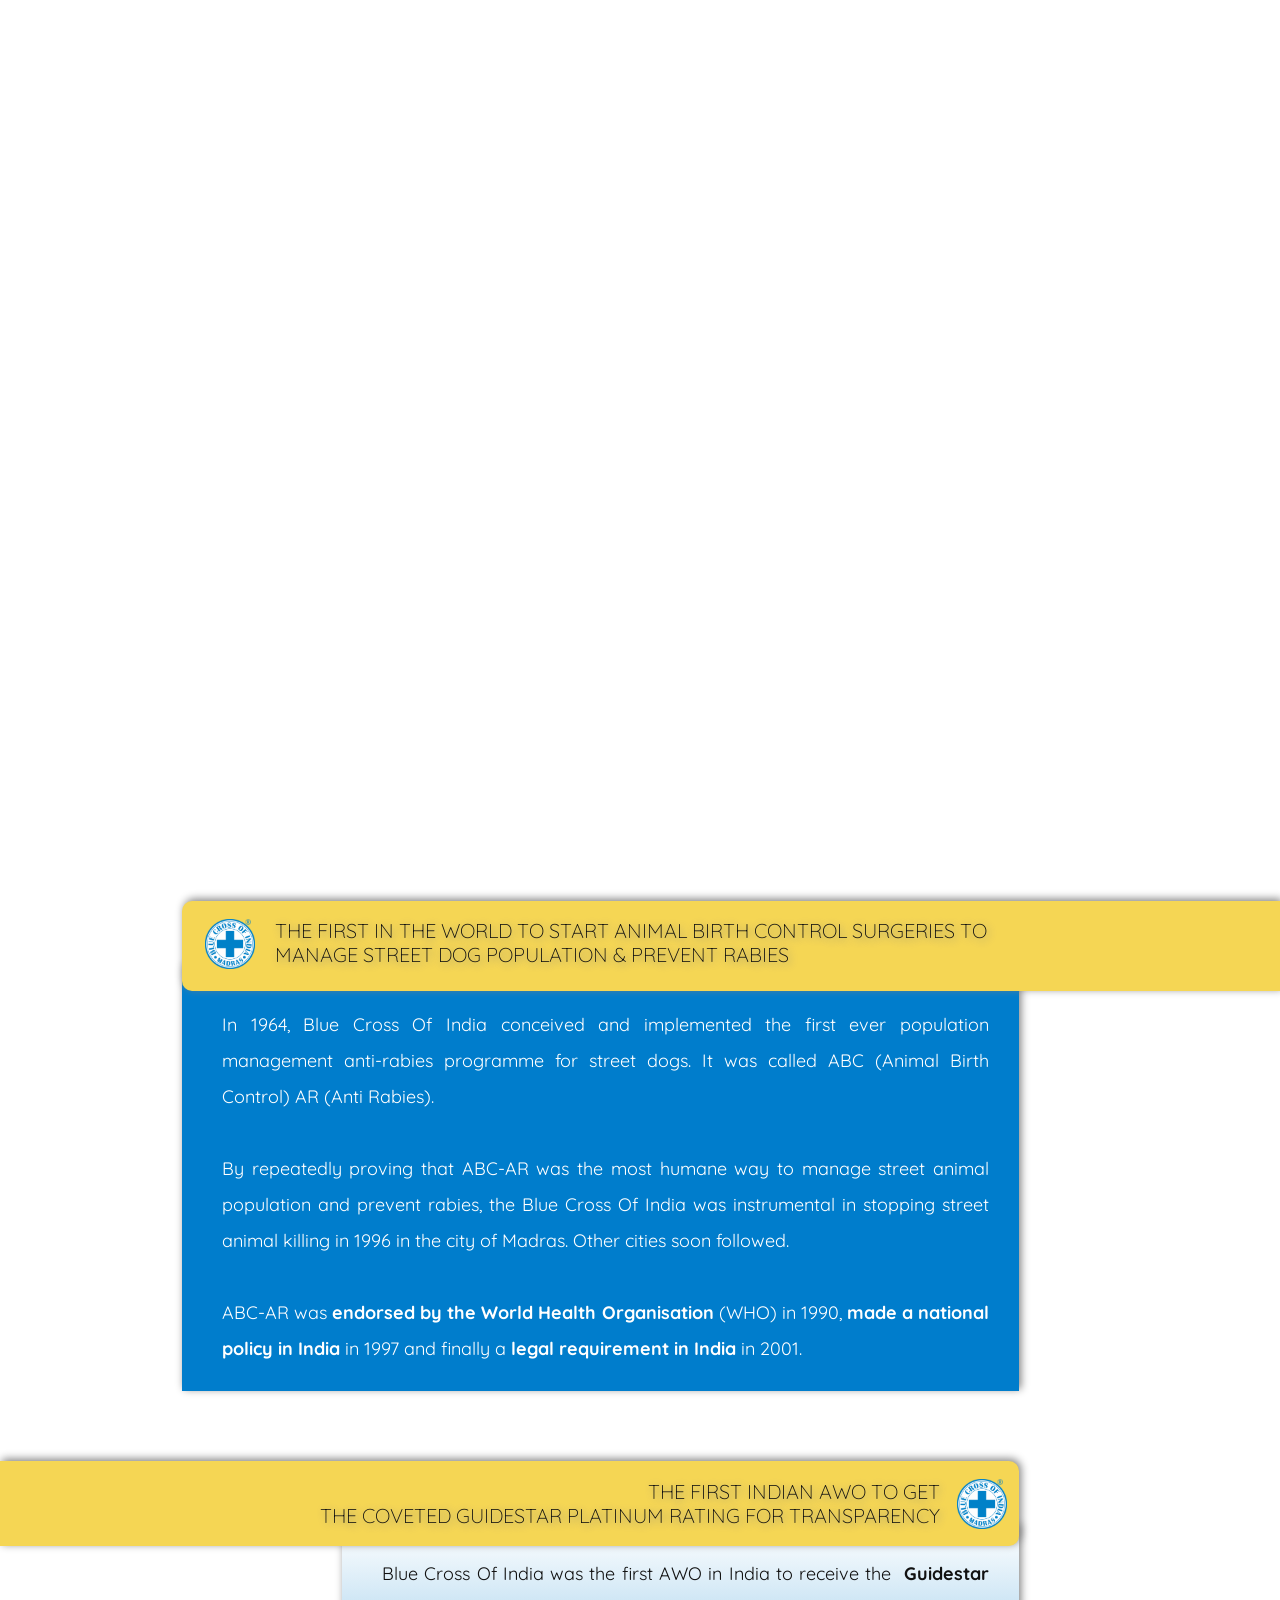
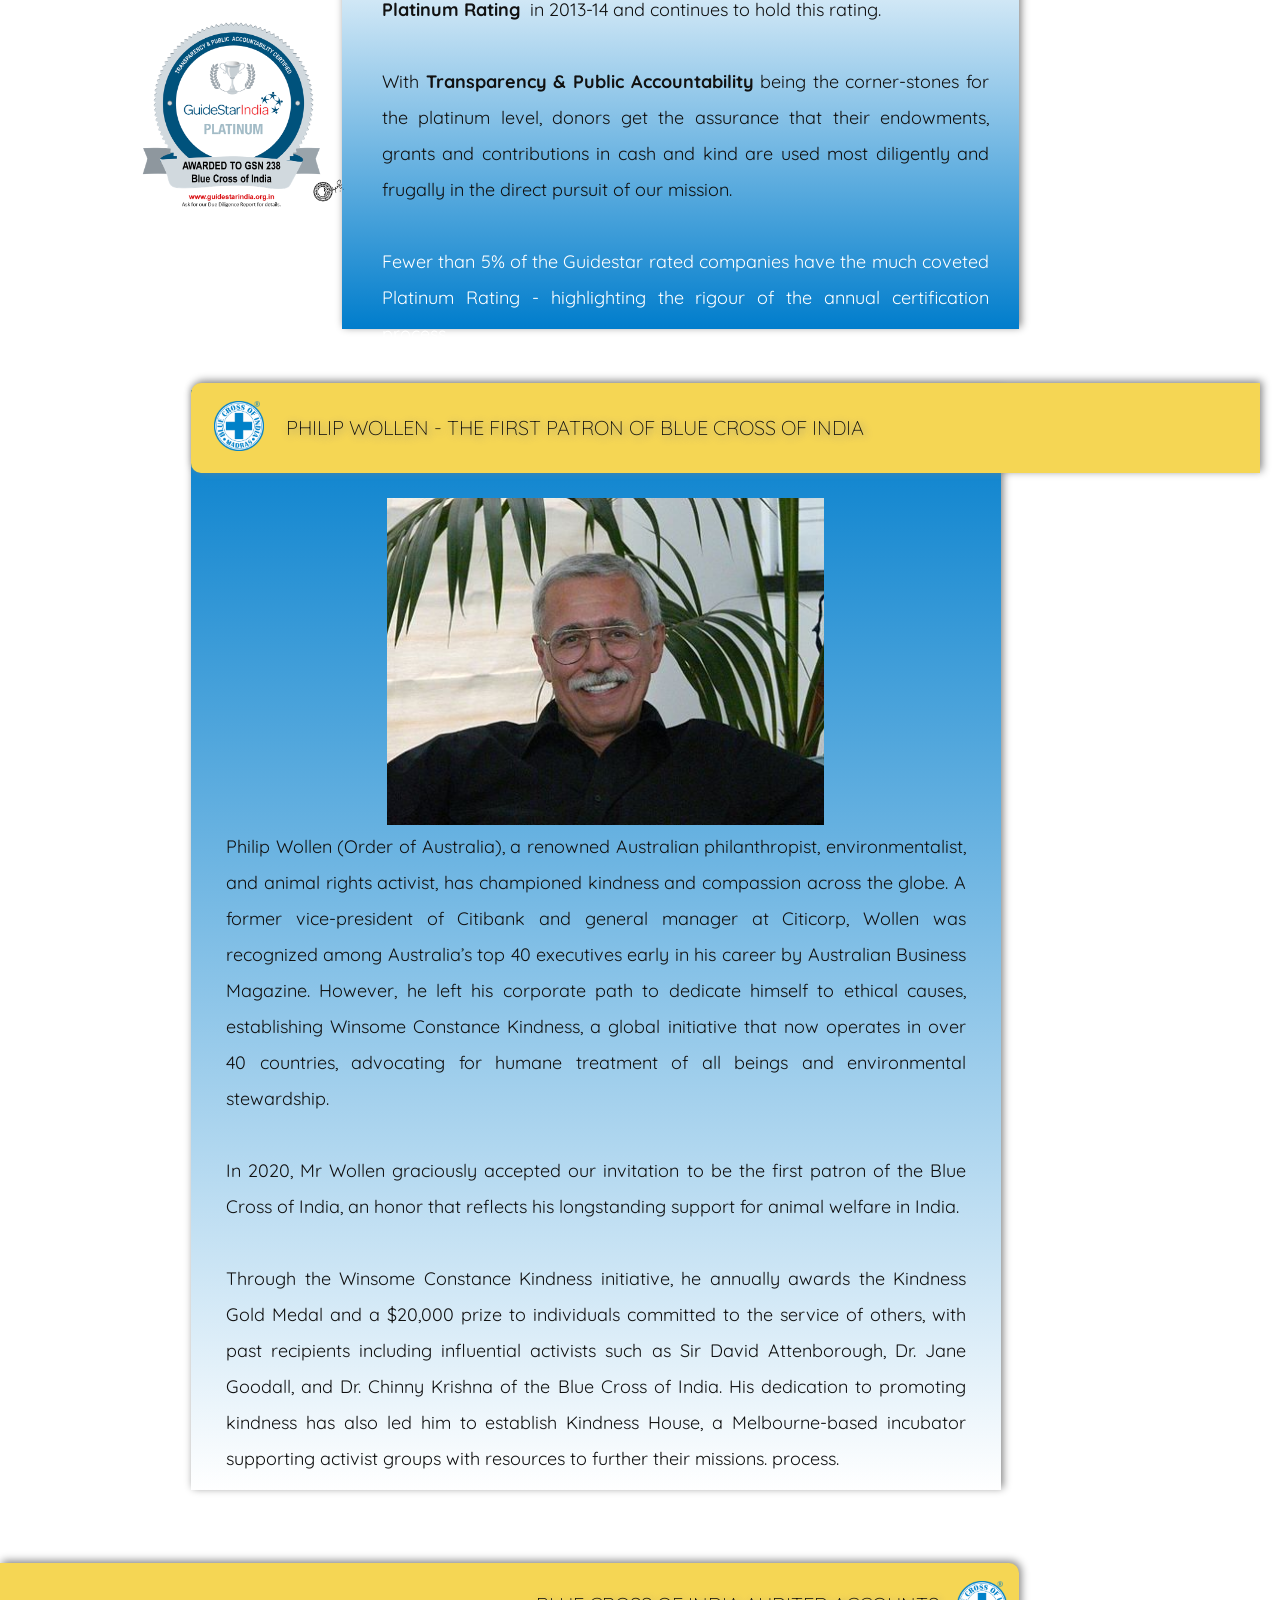
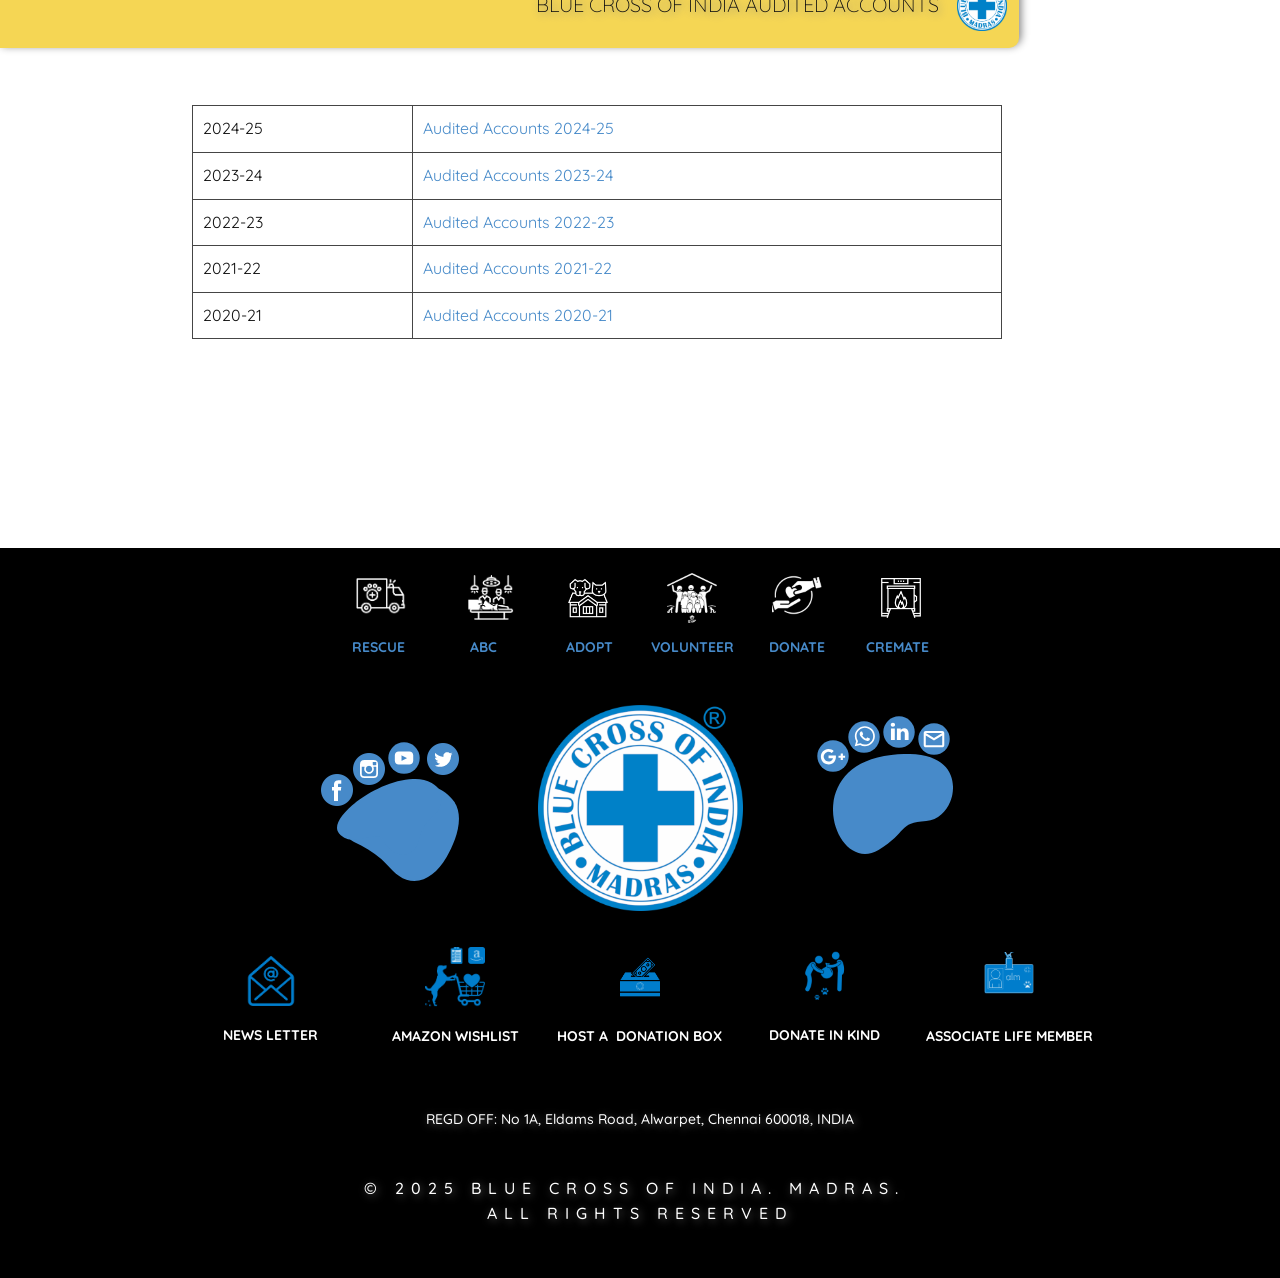
<file: Home.html>
<!DOCTYPE html>
<html style="font-size: 16px;" lang="en-IN"><head>
    <meta name="viewport" content="width=device-width, initial-scale=1.0">
    <meta charset="utf-8">
    <meta name="keywords" content="Our Donors">
    <meta name="description" content="">
    <title>Home</title>
    <link rel="stylesheet" href="nicepage.css" media="screen">
<link rel="stylesheet" href="Home.css" media="screen">
    <script class="u-script" type="text/javascript" src="jquery.js" defer=""></script>
    <script class="u-script" type="text/javascript" src="nicepage.js" defer=""></script>
    <meta name="generator" content="Nicepage 5.8.2, nicepage.com">
    <script type="text/javascript" id="zsiqchat">var $zoho=$zoho || {};$zoho.salesiq = $zoho.salesiq || {widgetcode: "d26f3c0ad62e4474d0ad95e3d1a8e5621a11279a2543932e092a9ddf1dad17c3bbe7c0b7c4bc87548a8112bceea6c979", values:{},ready:function(){}};var d=document;s=d.createElement("script");s.type="text/javascript";s.id="zsiqscript";s.defer=true;s.src="https://salesiq.zoho.com/widget";t=d.getElementsByTagName("script")[0];t.parentNode.insertBefore(s,t);</script>
    
    <link rel="icon" href="images/favicon.png">
    <link id="u-theme-google-font" rel="stylesheet" href="https://fonts.googleapis.com/css?family=Quicksand:300,400,500,600,700">
    <link id="u-page-google-font" rel="stylesheet" href="https://fonts.googleapis.com/css?family=Quicksand:300,400,500,600,700">
    
    
    
    
    
    
    
    
    
    
    
    <script type="application/ld+json">{
		"@context": "http://schema.org",
		"@type": "Organization",
		"name": "bluecrossofindia org",
		"logo": "images/BCILogoWithWhiteR.png",
		"sameAs": [
				"https://www.instagram.com/blue_cross_rescues/",
				"https://www.facebook.com/bluecrossofindia/",
				"https://linktr.ee/bluecross",
				"https://api.whatsapp.com/send/?phone=919962998886&text&app_absent=0",
				"https://forms.zohopublic.com/bluecrossofindia/form/RCubeIncomingRescueRequest/formperma/t2jGbXyvG-uMixFH6vG1fXpWbymSCCfHm9U3NFDiVVY",
				"https://forms.zohopublic.com/bluecrossofindia/form/CreateABCRequest/formperma/DADB9_4NRWdDzFs5w2DezbEi6DBL4Br3-jaepp6hU9Y",
				"Adopt-Foster.html",
				"Volunteer.html",
				"Donate.html",
				"https://forms.zohopublic.com/bluecrossofindia/form/RCubeIncomingRescueRequest/formperma/t2jGbXyvG-uMixFH6vG1fXpWbymSCCfHm9U3NFDiVVY",
				"https://forms.zohopublic.com/bluecrossofindia/form/CreateABCRequest/formperma/DADB9_4NRWdDzFs5w2DezbEi6DBL4Br3-jaepp6hU9Y",
				"Adopt-Foster.html",
				"Volunteer.html",
				"Donate.html",
				"https://bit.ly/bciresq",
				"https://bit.ly/bciabcr",
				"Adopt-Foster.html",
				"Volunteer.html",
				"Donate.html",
				"https://bit.ly/animalcremation",
				"https://facebook.com/bluecrossofindia/",
				"https://www.instagram.com/blue_cross_rescues/",
				"https://www.youtube.com/channel/UC-ormTG2Ir9Im8fjddQsYOg",
				"https://twitter.com/bluecross_",
				"https://api.whatsapp.com/send/?phone=919962998886&text&app_absent=0",
				"https://www.linkedin.com/company/bluecrossofindia",
				"mailto:admin@bluecrossofindia.org?subject=Message%20Originating%20From%20BCI%20Website",
				"https://g.page/r/CQZJDw5Cs6AAEAI/review",
				"https://bluecrossofindia.org/blog",
				"https://www.amazon.in/registry/wishlist/3GCHM4ZCE2TQI/ref=cm_sw_r_cp_ep_ws_ypB5AbFWYX9K5",
				"253179716#carousel_6e0b",
				"253179716#carousel_994d",
				"253179716#carousel_a2ff"
		]
}</script>
    <meta name="theme-color" content="#478ac9">
    <meta name="twitter:site" content="@">
    <meta name="twitter:card" content="summary_large_image">
    <meta name="twitter:title" content="Home">
    <meta name="twitter:description" content="bluecrossofindia org">
    <meta property="og:title" content="Home">
    <meta property="og:description" content="">
    <meta property="og:type" content="website">
  <script>
    function gdprConfirmed() {
        return true;
    }
    if (gdprConfirmed()) {
    document.write("\
    \
    <!-- Google Analytics -->\
    <gascript async src=\"https://www.googletagmanager.com/gtag/js?id=G-3BB0BV8BKP\"></gascript>\
    <gascript>\
        window.dataLayer = window.dataLayer || [];\
        function gtag(){dataLayer.push(arguments);}\
        gtag('js', new Date());\
        gtag('config', 'G-3BB0BV8BKP');\
    </gascript>\
    <!-- End Google Analytics -->\
    ".replace(/gascript/g, 'script'));
    }
    </script><meta data-intl-tel-input-cdn-path="intlTelInput/"></head>
  <body class="u-body u-white u-xl-mode" data-lang="en"><header class="u-clearfix u-custom-color-1 u-header u-sticky u-sticky-6fc3 u-header" id="sec-c8fd"><div class="u-clearfix u-sheet u-sheet-1">
        <div class="u-align-center u-container-style u-group u-group-1">
          <div class="u-container-layout u-container-layout-1">
            <a href="Home.html" class="u-align-left u-enable-responsive u-image u-logo u-image-1" data-image-width="300" data-image-height="300" title="https://www.bluecrossofindia.org">
              <img src="images/BCILogoWithWhiteR.png" class="u-logo-image u-logo-image-1">
            </a>
            <div class="u-align-right u-clearfix u-group-elements u-group-elements-1">
              <div class="u-align-center u-enable-responsive u-hover-feature u-social-icons u-spacing-10 u-social-icons-1" data-animation-name="" data-animation-duration="0" data-animation-delay="0" data-animation-direction="">
                <a class="u-social-url" title="Instagram - Follow Us" target="_blank" href="https://www.instagram.com/blue_cross_rescues/"><span class="u-icon u-social-icon u-social-instagram u-text-white u-icon-1"><svg class="u-svg-link" preserveAspectRatio="xMidYMin slice" viewBox="0 0 112 112" style=""><use xmlns:xlink="http://www.w3.org/1999/xlink" xlink:href="#svg-79cb"></use></svg><svg class="u-svg-content" viewBox="0 0 112 112" x="0" y="0" id="svg-79cb"><path fill="currentColor" d="M55.9,32.9c-12.8,0-23.2,10.4-23.2,23.2s10.4,23.2,23.2,23.2s23.2-10.4,23.2-23.2S68.7,32.9,55.9,32.9z
	 M55.9,69.4c-7.4,0-13.3-6-13.3-13.3c-0.1-7.4,6-13.3,13.3-13.3s13.3,6,13.3,13.3C69.3,63.5,63.3,69.4,55.9,69.4z"></path><path fill="#FFFFFF" d="M79.7,26.8c-3,0-5.4,2.5-5.4,5.4s2.5,5.4,5.4,5.4c3,0,5.4-2.5,5.4-5.4S82.7,26.8,79.7,26.8z"></path><path fill="currentColor" d="M78.2,11H33.5C21,11,10.8,21.3,10.8,33.7v44.7c0,12.6,10.2,22.8,22.7,22.8h44.7c12.6,0,22.7-10.2,22.7-22.7
	V33.7C100.8,21.1,90.6,11,78.2,11z M91,78.4c0,7.1-5.8,12.8-12.8,12.8H33.5c-7.1,0-12.8-5.8-12.8-12.8V33.7
	c0-7.1,5.8-12.8,12.8-12.8h44.7c7.1,0,12.8,5.8,12.8,12.8V78.4z"></path></svg></span>
                </a>
              </div>
              <div class="u-align-center u-enable-responsive u-hover-feature u-social-icons u-spacing-10 u-social-icons-2" data-animation-name="" data-animation-duration="0" data-animation-delay="0" data-animation-direction="">
                <a class="u-social-url" title="Face Book - Follow Us" target="_blank" href="https://www.facebook.com/bluecrossofindia/"><span class="u-icon u-social-facebook u-social-icon u-text-white u-icon-2"><svg class="u-svg-link" preserveAspectRatio="xMidYMin slice" viewBox="0 0 112 112" style=""><use xmlns:xlink="http://www.w3.org/1999/xlink" xlink:href="#svg-645e"></use></svg><svg class="u-svg-content" viewBox="0 0 112 112" x="0" y="0" id="svg-645e"><path fill="currentColor" d="M75.5,28.8H65.4c-1.5,0-4,0.9-4,4.3v9.4h13.9l-1.5,15.8H61.4v45.1H42.8V58.3h-8.8V42.4h8.8V32.2
c0-7.4,3.4-18.8,18.8-18.8h13.8v15.4H75.5z"></path></svg></span>
                </a>
              </div>
              <div class="u-align-center u-enable-responsive u-hover-feature u-social-icons u-spacing-10 u-social-icons-3">
                <a class="u-social-url" title="Key BCI Links" target="_blank" href="https://linktr.ee/bluecross"><span class="u-file-icon u-icon u-social-facebook u-social-icon u-text-white u-icon-3"><img src="images/2301268-7371d7d6.png" alt=""></span>
                </a>
              </div>
              <div class="u-align-center u-enable-responsive u-hover-feature u-social-icons u-spacing-10 u-social-icons-4">
                <a class="u-social-url" data-type="Custom" title="WhatsApp" href="https://api.whatsapp.com/send/?phone=919962998886&amp;text&amp;app_absent=0" target="_blank"><span class="u-file-icon u-icon u-social-custom u-social-icon u-text-white u-icon-4"><img src="images/5968967-8e62858d.png" alt=""></span>
                </a>
              </div>
            </div>
            <h6 class="u-custom-font u-enable-responsive u-headline u-text u-text-white u-text-1">
              <a class="u-active-none u-border-none u-btn u-button-link u-button-style u-hover-none u-none u-text-body-alt-color u-btn-1" href="Home.html">Dedicated To The&nbsp;Voiceless Since 1964</a>
            </h6>
          </div>
        </div>
        <div class="u-clearfix u-hidden-sm u-hidden-xs u-layout-wrap u-layout-wrap-1">
          <div class="u-gutter-0 u-layout">
            <div class="u-layout-col">
              <div class="u-size-60">
                <div class="u-layout-row">
                  <div class="u-container-style u-layout-cell u-size-12 u-layout-cell-1">
                    <div class="u-container-layout u-container-layout-2">
                      <p class="u-align-center u-custom-font u-hover-feature u-text u-text-2" data-animation-name="customAnimationIn" data-animation-duration="1000" data-animation-direction="" data-animation-delay="0">
                        <a class="u-btn u-button-link u-button-style u-none u-text-active-black u-text-hover-white u-text-white u-btn-2" href="https://bit.ly/bciresq" target="_blank" data-animation-name="" data-animation-duration="0" data-animation-delay="0" data-animation-direction=""><span class="u-file-icon u-icon u-icon-5"><img src="images/3.png" alt=""></span>&nbsp;<br>
                          <span style="font-size: 0.625rem;">RESCUE</span>
                        </a>
                      </p>
                    </div>
                  </div>
                  <div class="u-align-center u-container-style u-layout-cell u-size-12 u-layout-cell-2">
                    <div class="u-container-layout u-container-layout-3">
                      <p class="u-align-center u-custom-font u-hover-feature u-text u-text-white u-text-3" data-animation-name="customAnimationIn" data-animation-duration="1000" data-animation-direction="" data-animation-delay="0">
                        <a class="u-active-none u-btn u-button-link u-button-style u-hover-none u-none u-text-active-black u-text-hover-white u-text-white u-btn-3" href="https://bit.ly/bciabcr" target="_blank" data-animation-name="" data-animation-duration="0" data-animation-delay="0" data-animation-direction=""><span class="u-file-icon u-icon u-text-white u-icon-6" data-animation-name="" data-animation-duration="0" data-animation-delay="0" data-animation-direction=""><img src="images/ABC1-b95af31a.png" alt=""></span>&nbsp;&nbsp;<br>
                          <span style="font-size: 0.625rem;">ABC SURGERY</span>
                        </a>
                      </p>
                    </div>
                  </div>
                  <div class="cell-temp-clone u-align-center u-container-style u-layout-cell u-size-12 u-layout-cell-3">
                    <div class="u-container-layout u-container-layout-4">
                      <p class="u-custom-font u-hover-feature u-text u-text-white u-text-4" data-animation-name="customAnimationIn" data-animation-duration="1000" data-animation-direction="" data-animation-delay="0">
                        <a class="u-active-none u-btn u-button-link u-button-style u-hover-none u-none u-text-active-black u-text-hover-white u-text-white u-btn-4" href="Adopt-Foster.html" data-animation-name="" data-animation-duration="0" data-animation-delay="0" data-animation-direction=""><span class="u-file-icon u-icon u-text-white u-icon-7" data-animation-name="" data-animation-duration="0" data-animation-delay="0" data-animation-direction=""><img src="images/AdoptFoster2-0429ec1b.png" alt=""></span>&nbsp;&nbsp;<br>
                          <span style="font-size: 0.625rem;">ADOPT/FOSTER</span>
                        </a>
                      </p>
                    </div>
                  </div>
                  <div class="cell-temp-clone u-align-center u-container-style u-layout-cell u-size-12 u-layout-cell-4">
                    <div class="u-container-layout u-container-layout-5">
                      <p class="u-align-center u-custom-font u-hover-feature u-text u-text-white u-text-5" data-animation-name="customAnimationIn" data-animation-duration="1000" data-animation-direction="" data-animation-delay="0">
                        <a class="u-active-none u-btn u-button-link u-button-style u-hover-none u-none u-text-active-black u-text-hover-white u-text-white u-btn-5" href="Volunteer.html" data-animation-name="" data-animation-duration="0" data-animation-delay="0" data-animation-direction=""><span class="u-file-icon u-icon u-text-white u-icon-8" data-animation-name="" data-animation-duration="0" data-animation-delay="0" data-animation-direction=""><img src="images/Volunteer-df7d25fe.png" alt=""></span>&nbsp;&nbsp;<br>
                          <span style="font-size: 0.625rem;">VOLUNTEER</span>
                        </a>
                      </p>
                    </div>
                  </div>
                  <div class="cell-temp-clone u-align-center u-container-style u-layout-cell u-size-12 u-layout-cell-5">
                    <div class="u-container-layout u-container-layout-6">
                      <p class="u-align-center u-custom-font u-hover-feature u-text u-text-white u-text-6" data-animation-name="customAnimationIn" data-animation-duration="1000" data-animation-direction="" data-animation-delay="0">
                        <a class="u-active-none u-btn u-button-link u-button-style u-hover-none u-none u-text-active-black u-text-hover-white u-text-white u-btn-6" href="Donate.html" data-animation-name="" data-animation-duration="0" data-animation-delay="0" data-animation-direction=""><span class="u-file-icon u-icon u-text-white u-icon-9" data-animation-name="" data-animation-duration="0" data-animation-delay="0" data-animation-direction=""><img src="images/Donate5-33a9705a.png" alt=""></span>&nbsp;&nbsp;<br>
                          <span style="font-size: 0.625rem;">DONATE</span>
                        </a>
                      </p>
                    </div>
                  </div>
                </div>
              </div>
            </div>
          </div>
        </div>
        <div class="u-align-right-md u-align-right-sm u-align-right-xs u-clearfix u-layout-wrap u-layout-wrap-2">
          <div class="u-gutter-0 u-layout">
            <div class="u-layout-col">
              <div class="u-size-60">
                <div class="u-layout-row">
                  <div class="u-container-style u-layout-cell u-size-60 u-layout-cell-6">
                    <div class="u-container-layout u-valign-bottom-md u-valign-bottom-sm u-valign-bottom-xs u-container-layout-7">
                      <nav class="u-align-left u-menu u-menu-dropdown u-offcanvas u-menu-1" data-position="Main Menu">
                        <div class="menu-collapse u-custom-font" style="font-size: 1.25rem; letter-spacing: 0px; font-family: Quicksand; font-weight: 700;">
                          <a class="u-button-style u-custom-left-right-menu-spacing u-custom-padding-bottom u-custom-text-active-color u-custom-text-color u-custom-text-hover-color u-custom-text-shadow u-custom-text-shadow-blur u-custom-text-shadow-color u-custom-text-shadow-transparency u-custom-text-shadow-x u-custom-text-shadow-y u-custom-top-bottom-menu-spacing u-nav-link u-text-active-palette-1-base u-text-hover-palette-2-base" href="#" style="text-shadow: -2px 0 0 rgba(0,0,0,0); font-size: calc(1em + 8px); padding: 4px 8px;">
                            <svg class="u-svg-link" viewBox="0 0 24 24"><use xmlns:xlink="http://www.w3.org/1999/xlink" xlink:href="#svg-0720"></use></svg>
                            <svg class="u-svg-content" version="1.1" id="svg-0720" viewBox="0 0 16 16" x="0px" y="0px" xmlns:xlink="http://www.w3.org/1999/xlink" xmlns="http://www.w3.org/2000/svg"><g><rect y="1" width="16" height="2"></rect><rect y="7" width="16" height="2"></rect><rect y="13" width="16" height="2"></rect>
</g></svg>
                          </a>
                        </div>
                        <div class="u-custom-menu u-nav-container">
                          <ul class="u-custom-font u-nav u-unstyled u-nav-1"><li class="u-nav-item"><a class="u-button-style u-nav-link u-text-active-black u-text-body-alt-color u-text-hover-palette-1-base" href="Home.html" style="padding: 12px 40px;">HOME</a>
</li><li class="u-nav-item"><a class="u-button-style u-nav-link u-text-active-black u-text-body-alt-color u-text-hover-palette-1-base" href="Who-We-Are.html" style="padding: 12px 40px;">WHO WE ARE</a>
</li><li class="u-nav-item"><a class="u-button-style u-nav-link u-text-active-black u-text-body-alt-color u-text-hover-palette-1-base" href="What-We-Do.html" style="padding: 12px 40px;">WHAT WE DO</a>
</li><li class="u-nav-item"><a class="u-button-style u-nav-link u-text-active-black u-text-body-alt-color u-text-hover-palette-1-base" href="Ways-To-Help.html" style="padding: 12px 40px;">WAYS TO HELP</a>
</li></ul>
                        </div>
                        <div class="u-custom-menu u-nav-container-collapse">
                          <div class="u-black u-container-style u-inner-container-layout u-opacity u-opacity-95 u-sidenav">
                            <div class="u-inner-container-layout u-sidenav-overflow">
                              <div class="u-menu-close"></div>
                              <ul class="u-align-center u-nav u-popupmenu-items u-unstyled u-nav-2"><li class="u-nav-item"><a class="u-button-style u-nav-link" href="Home.html">HOME</a>
</li><li class="u-nav-item"><a class="u-button-style u-nav-link" href="Who-We-Are.html">WHO WE ARE</a>
</li><li class="u-nav-item"><a class="u-button-style u-nav-link" href="What-We-Do.html">WHAT WE DO</a>
</li><li class="u-nav-item"><a class="u-button-style u-nav-link" href="Ways-To-Help.html">WAYS TO HELP</a>
</li></ul>
                            </div>
                          </div>
                          <div class="u-black u-menu-overlay u-opacity u-opacity-70"></div>
                        </div>
                      </nav>
                    </div>
                  </div>
                </div>
              </div>
            </div>
          </div>
        </div>
        <div class="u-clearfix u-layout-wrap u-layout-wrap-3">
          <div class="u-gutter-0 u-layout">
            <div class="u-layout-col">
              <div class="u-size-60">
                <div class="u-layout-row">
                  <div class="u-container-style u-layout-cell u-size-60 u-layout-cell-7">
                    <div class="u-container-layout u-container-layout-8">
                      <div class="u-clearfix u-custom-html u-custom-html-1">
                        <marquee behavior="scroll" direction="left">
                          <a style="vertical-align :bottom; font-family: Quicksand, CenturyGothic, AppleGothic, Gill Sans, Gill Sans MT, sans-serif; 
	 font-size: 14px; 
	 line-height: 14px;  
	 font-weight:normal;  
	 color:#ffffff; text-decoration: none;" target="_blank" href="">BLUE CROSS OF INDIA - CELEBRATING 60 YEARS OF SERVICE TO ANIMALS</a>
                        </marquee>
                      </div>
                    </div>
                  </div>
                </div>
              </div>
            </div>
          </div>
        </div>
        <div class="u-clearfix u-hidden-lg u-hidden-md u-hidden-xs u-layout-custom-sm u-layout-custom-xs u-layout-wrap u-layout-wrap-4">
          <div class="u-layout">
            <div class="u-layout-row">
              <div class="u-align-center-lg u-align-center-md u-align-center-xl u-container-style u-hidden-xl u-layout-cell u-size-12 u-layout-cell-8">
                <div class="u-container-layout u-container-layout-9">
                  <div class="u-enable-responsive u-social-icons u-spacing-10 u-social-icons-5">
                    <a class="u-social-url" title="RESCUE" target="_blank" href="https://forms.zohopublic.com/bluecrossofindia/form/RCubeIncomingRescueRequest/formperma/t2jGbXyvG-uMixFH6vG1fXpWbymSCCfHm9U3NFDiVVY"><span class="u-file-icon u-icon u-social-icon u-social-twitter u-text-white u-icon-10"><img src="images/Rescues-98d2877c.png" alt=""></span>
                    </a>
                  </div>
                  <p class="u-align-center-sm u-align-center-xs u-text u-text-7">
                    <a class="u-active-none u-border-none u-btn u-button-link u-button-style u-hover-none u-none u-text-body-color u-btn-7" href="https://forms.zohopublic.com/bluecrossofindia/form/RCubeIncomingRescueRequest/formperma/t2jGbXyvG-uMixFH6vG1fXpWbymSCCfHm9U3NFDiVVY">RESCUE</a>
                  </p>
                </div>
              </div>
              <div class="u-align-center-lg u-align-center-md u-align-center-xl u-container-style u-hidden-xl u-layout-cell u-size-12 u-layout-cell-9">
                <div class="u-container-layout u-container-layout-10">
                  <div class="u-enable-responsive u-social-icons u-spacing-10 u-social-icons-6">
                    <a class="u-social-url" title="ABC" target="_blank" href="https://forms.zohopublic.com/bluecrossofindia/form/CreateABCRequest/formperma/DADB9_4NRWdDzFs5w2DezbEi6DBL4Br3-jaepp6hU9Y"><span class="u-file-icon u-icon u-social-icon u-social-twitter u-text-white u-icon-11"><img src="images/ABC-33460ae2.png" alt=""></span>
                    </a>
                  </div>
                  <p class="u-align-center u-text u-text-default u-text-8">
                    <a class="u-active-none u-border-none u-btn u-button-link u-button-style u-hover-none u-none u-text-body-color u-btn-8" href="https://forms.zohopublic.com/bluecrossofindia/form/CreateABCRequest/formperma/DADB9_4NRWdDzFs5w2DezbEi6DBL4Br3-jaepp6hU9Y">ABC</a>
                  </p>
                </div>
              </div>
              <div class="u-align-center-lg u-align-center-md u-align-center-xl u-container-style u-hidden-xl u-layout-cell u-size-12 u-layout-cell-10">
                <div class="u-container-layout u-container-layout-11">
                  <div class="u-align-center u-enable-responsive u-social-icons u-spacing-10 u-social-icons-7">
                    <a class="u-social-url" title="ADOPT" href="Adopt-Foster.html"><span class="u-file-icon u-icon u-social-icon u-social-twitter u-text-white u-icon-12"><img src="images/AdoptFoster-2a7a3869.png" alt=""></span>
                    </a>
                  </div>
                  <p class="u-align-center u-custom-font u-heading-font u-text u-text-default u-text-9">
                    <a class="u-active-none u-border-none u-btn u-button-link u-button-style u-hover-none u-none u-text-body-color u-btn-9" href="Adopt-Foster.html">ADOPT</a>
                  </p>
                </div>
              </div>
              <div class="u-align-center-lg u-align-center-md u-align-center-xl u-container-style u-hidden-xl u-layout-cell u-size-12 u-layout-cell-11">
                <div class="u-container-layout u-container-layout-12">
                  <div class="u-enable-responsive u-social-icons u-spacing-10 u-social-icons-8">
                    <a class="u-social-url" title="VOLUNTEER" href="Volunteer.html"><span class="u-file-icon u-icon u-social-icon u-social-twitter u-text-white u-icon-13"><img src="images/Volunteer-df7d25fe.png" alt=""></span>
                    </a>
                  </div>
                  <p class="u-align-center u-text u-text-10">
                    <a class="u-active-none u-border-none u-btn u-button-link u-button-style u-hover-none u-none u-text-body-color u-btn-10" href="Volunteer.html">VOLUNTEER</a>
                  </p>
                </div>
              </div>
              <div class="u-align-center-lg u-align-center-md u-align-center-xl u-container-style u-hidden-xl u-layout-cell u-size-12 u-layout-cell-12">
                <div class="u-container-layout u-container-layout-13">
                  <div class="u-align-center u-enable-responsive u-social-icons u-spacing-10 u-social-icons-9">
                    <a class="u-social-url" title="DONATE" href="Donate.html"><span class="u-file-icon u-icon u-social-icon u-social-twitter u-text-white u-icon-14"><img src="images/Donate5-33a9705a.png" alt=""></span>
                    </a>
                  </div>
                  <p class="u-align-center u-text u-text-11">
                    <a class="u-active-none u-border-none u-btn u-button-link u-button-style u-hover-none u-none u-text-body-color u-btn-11" href="Donate.html">DONATE</a>
                  </p>
                </div>
              </div>
            </div>
          </div>
        </div>
        <div class="u-align-center-xs u-clearfix u-expanded-width-sm u-hidden-lg u-hidden-md u-hidden-sm u-layout-custom-sm u-layout-custom-xs u-layout-wrap u-layout-wrap-5">
          <div class="u-layout">
            <div class="u-layout-row">
              <div class="u-align-center u-container-style u-hidden-xl u-layout-cell u-size-12 u-layout-cell-13">
                <div class="u-container-layout u-container-layout-14">
                  <div class="u-enable-responsive u-social-icons u-spacing-10 u-social-icons-10">
                    <a class="u-social-url" title="RESCUE" target="_blank" href="https://forms.zohopublic.com/bluecrossofindia/form/RCubeIncomingRescueRequest/formperma/t2jGbXyvG-uMixFH6vG1fXpWbymSCCfHm9U3NFDiVVY"><span class="u-file-icon u-icon u-social-icon u-social-twitter u-text-white u-icon-15"><img src="images/Rescues-98d2877c.png" alt=""></span>
                    </a>
                  </div>
                </div>
              </div>
              <div class="u-align-center u-container-style u-hidden-xl u-layout-cell u-size-12 u-layout-cell-14">
                <div class="u-container-layout u-container-layout-15">
                  <div class="u-enable-responsive u-social-icons u-spacing-10 u-social-icons-11">
                    <a class="u-social-url" title="ABC" target="_blank" href="https://forms.zohopublic.com/bluecrossofindia/form/CreateABCRequest/formperma/DADB9_4NRWdDzFs5w2DezbEi6DBL4Br3-jaepp6hU9Y"><span class="u-file-icon u-icon u-social-icon u-social-twitter u-text-white u-icon-16"><img src="images/ABC-33460ae2.png" alt=""></span>
                    </a>
                  </div>
                </div>
              </div>
              <div class="u-align-center-lg u-align-center-md u-align-center-sm u-align-center-xl u-container-style u-hidden-xl u-layout-cell u-size-12 u-layout-cell-15">
                <div class="u-container-layout u-container-layout-16">
                  <div class="u-align-center u-enable-responsive u-social-icons u-spacing-10 u-social-icons-12">
                    <a class="u-social-url" title="ADOPT" href="Adopt-Foster.html"><span class="u-file-icon u-icon u-social-icon u-social-twitter u-text-white u-icon-17"><img src="images/AdoptFoster-2a7a3869.png" alt=""></span>
                    </a>
                  </div>
                </div>
              </div>
              <div class="u-align-center u-container-style u-hidden-xl u-layout-cell u-size-12 u-layout-cell-16">
                <div class="u-container-layout u-container-layout-17">
                  <div class="u-enable-responsive u-social-icons u-spacing-10 u-social-icons-13">
                    <a class="u-social-url" title="VOLUNTEER" href="Volunteer.html"><span class="u-file-icon u-icon u-social-icon u-social-twitter u-text-white u-icon-18"><img src="images/Volunteer-df7d25fe.png" alt=""></span>
                    </a>
                  </div>
                </div>
              </div>
              <div class="u-align-center u-container-style u-hidden-xl u-layout-cell u-size-12 u-layout-cell-17">
                <div class="u-container-layout u-container-layout-18">
                  <div class="u-align-center u-enable-responsive u-social-icons u-spacing-10 u-social-icons-14">
                    <a class="u-social-url" title="DONATE" href="Donate.html"><span class="u-file-icon u-icon u-social-icon u-social-twitter u-text-white u-icon-19"><img src="images/Donate5-33a9705a.png" alt=""></span>
                    </a>
                  </div>
                </div>
              </div>
            </div>
          </div>
        </div>
      </div></header>
    <section class="u-clearfix u-hidden-xs u-image lazyload u-section-1" id="sec-9a99" data-image-width="1600" data-image-height="1125" data-bg="url(&quot;images/BCIPhoto.png&quot;)">
      
      <div class="u-carousel u-carousel-duration-2000 u-carousel-fade u-gallery u-gallery-slider u-layout-carousel u-no-transition u-show-text-on-hover u-gallery-1" data-interval="5000" data-u-ride="carousel" id="carousel-14af">
        <ol class="u-absolute-hcenter u-carousel-indicators u-hidden u-carousel-indicators-1">
          <li data-u-target="#carousel-14af" data-u-slide-to="0" class="u-active u-grey-70 u-shape-circle" style="width: 10px; height: 10px;"></li>
          <li data-u-target="#carousel-14af" data-u-slide-to="1" class="u-grey-70 u-shape-circle" style="width: 10px; height: 10px;"></li>
          <li data-u-target="#carousel-14af" data-u-slide-to="2" class="u-grey-70 u-shape-circle" style="width: 10px; height: 10px;"></li>
          <li data-u-target="#carousel-14af" data-u-slide-to="3" class="u-grey-70 u-shape-circle" style="width: 10px; height: 10px;"></li>
          <li data-u-target="#carousel-14af" data-u-slide-to="4" class="u-grey-70 u-shape-circle" style="width: 10px; height: 10px;"></li>
          <li data-u-target="#carousel-14af" data-u-slide-to="5" class="u-grey-70 u-shape-circle" style="width: 10px; height: 10px;"></li>
          <li data-u-target="#carousel-14af" data-u-slide-to="6" class="u-grey-70 u-shape-circle" style="width: 10px; height: 10px;"></li>
          <li data-u-target="#carousel-14af" data-u-slide-to="7" class="u-grey-70 u-shape-circle" style="width: 10px; height: 10px;"></li>
          <li data-u-target="#carousel-14af" data-u-slide-to="8" class="u-grey-70 u-shape-circle" style="width: 10px; height: 10px;"></li>
          <li data-u-target="#carousel-14af" data-u-slide-to="9" class="u-grey-70 u-shape-circle" style="width: 10px; height: 10px;"></li>
          <li data-u-target="#carousel-14af" data-u-slide-to="10" class="u-grey-70 u-shape-circle" style="width: 10px; height: 10px;"></li>
          <li data-u-target="#carousel-14af" data-u-slide-to="11" class="u-grey-70 u-shape-circle" style="width: 10px; height: 10px;"></li>
          <li data-u-target="#carousel-14af" data-u-slide-to="12" class="u-grey-70 u-shape-circle" style="width: 10px; height: 10px;"></li>
        </ol>
        <div class="u-carousel-inner u-gallery-inner" role="listbox">
          <div class="u-active u-carousel-item u-effect-fade u-gallery-item u-carousel-item-1" data-image-width="500" data-image-height="500">
            <div class="u-back-slide">
              <img class="u-back-image u-expanded lazyload" data-src="images/infiniteslider_17.png">
            </div>
            <div class="u-align-center u-over-slide u-shading u-valign-bottom u-over-slide-1">
              <h3 class="u-gallery-heading"></h3>
              <p class="u-gallery-text"></p>
            </div>
            <style data-mode="XL" data-visited="true"></style>
            <style data-mode="LG" data-visited="true"></style>
            <style data-mode="MD"></style>
            <style data-mode="SM" data-visited="true"></style>
            <style data-mode="XS" data-visited="true"></style>
          </div>
          <div class="u-carousel-item u-effect-fade u-gallery-item u-carousel-item-2" data-image-width="500" data-image-height="500">
            <div class="u-back-slide" data-image-width="1080" data-image-height="1350">
              <img class="u-back-image u-expanded lazyload" data-src="images/11.png">
            </div>
            <div class="u-align-center u-over-slide u-shading u-valign-bottom u-over-slide-2">
              <h3 class="u-gallery-heading"></h3>
              <p class="u-gallery-text"></p>
            </div>
            <style data-mode="XL" data-visited="true"></style>
            <style data-mode="LG" data-visited="true"></style>
            <style data-mode="MD"></style>
            <style data-mode="SM" data-visited="true"></style>
            <style data-mode="XS" data-visited="true"></style>
          </div>
          <div class="u-carousel-item u-effect-fade u-gallery-item u-carousel-item-3" data-image-width="500" data-image-height="500">
            <div class="u-back-slide">
              <img class="u-back-image u-expanded lazyload" data-src="images/infiniteslider_8.png">
            </div>
            <div class="u-align-center u-over-slide u-shading u-valign-bottom u-over-slide-3">
              <h3 class="u-gallery-heading"></h3>
              <p class="u-gallery-text"></p>
            </div>
            <style data-mode="XL" data-visited="true"></style>
            <style data-mode="LG" data-visited="true"></style>
            <style data-mode="MD"></style>
            <style data-mode="SM" data-visited="true"></style>
            <style data-mode="XS" data-visited="true"></style>
          </div>
          <div class="u-carousel-item u-effect-fade u-gallery-item u-carousel-item-4" data-image-width="500" data-image-height="500">
            <div class="u-back-slide" data-image-width="1080" data-image-height="1350">
              <img class="u-back-image u-expanded lazyload" data-src="images/2.png">
            </div>
            <div class="u-align-center u-over-slide u-shading u-valign-bottom u-over-slide-4">
              <h3 class="u-gallery-heading"></h3>
              <p class="u-gallery-text"></p>
            </div>
            <style data-mode="XL" data-visited="true"></style>
            <style data-mode="LG" data-visited="true"></style>
            <style data-mode="MD"></style>
            <style data-mode="SM" data-visited="true"></style>
            <style data-mode="XS" data-visited="true"></style>
          </div>
          <div class="u-carousel-item u-effect-fade u-gallery-item u-carousel-item-5" data-image-width="500" data-image-height="500">
            <div class="u-back-slide">
              <img class="u-back-image u-expanded lazyload" data-src="images/infiniteslider_42.png">
            </div>
            <div class="u-align-center u-over-slide u-shading u-valign-bottom u-over-slide-5">
              <h3 class="u-gallery-heading"></h3>
              <p class="u-gallery-text"></p>
            </div>
            <style data-mode="XL" data-visited="true"></style>
            <style data-mode="LG" data-visited="true"></style>
            <style data-mode="MD"></style>
            <style data-mode="SM" data-visited="true"></style>
            <style data-mode="XS" data-visited="true"></style>
          </div>
          <div class="u-carousel-item u-effect-fade u-gallery-item u-carousel-item-6" data-image-width="500" data-image-height="500">
            <div class="u-back-slide" data-image-width="1080" data-image-height="1350">
              <img class="u-back-image u-expanded lazyload" data-src="images/51.png">
            </div>
            <div class="u-align-center u-over-slide u-shading u-valign-bottom u-over-slide-6">
              <h3 class="u-gallery-heading"></h3>
              <p class="u-gallery-text"></p>
            </div>
            <style data-mode="XL" data-visited="true"></style>
            <style data-mode="LG" data-visited="true"></style>
            <style data-mode="MD"></style>
            <style data-mode="SM" data-visited="true"></style>
            <style data-mode="XS" data-visited="true"></style>
          </div>
          <div class="u-carousel-item u-effect-fade u-gallery-item u-carousel-item-7" data-image-width="500" data-image-height="500">
            <div class="u-back-slide" data-image-width="500" data-image-height="500">
              <img class="u-back-image u-expanded lazyload" data-src="images/infiniteslider_152.png">
            </div>
            <div class="u-align-center u-over-slide u-shading u-valign-bottom u-over-slide-7">
              <h3 class="u-gallery-heading"></h3>
              <p class="u-gallery-text"></p>
            </div>
            <style data-mode="XL" data-visited="true"></style>
            <style data-mode="LG" data-visited="true"></style>
            <style data-mode="MD"></style>
            <style data-mode="SM" data-visited="true"></style>
            <style data-mode="XS" data-visited="true"></style>
          </div>
          <div class="u-carousel-item u-effect-fade u-gallery-item u-carousel-item-8" data-image-width="500" data-image-height="500">
            <div class="u-back-slide">
              <img class="u-back-image u-expanded lazyload" data-src="images/infiniteslider_6.png">
            </div>
            <div class="u-align-center u-over-slide u-shading u-valign-bottom u-over-slide-8">
              <h3 class="u-gallery-heading"></h3>
              <p class="u-gallery-text"></p>
            </div>
            <style data-mode="XL" data-visited="true"></style>
            <style data-mode="LG" data-visited="true"></style>
            <style data-mode="MD"></style>
            <style data-mode="SM" data-visited="true"></style>
            <style data-mode="XS" data-visited="true"></style>
          </div>
          <div class="u-carousel-item u-effect-fade u-gallery-item u-carousel-item-9" data-image-width="500" data-image-height="500">
            <div class="u-back-slide" data-image-width="500" data-image-height="500">
              <img class="u-back-image u-expanded lazyload" data-src="images/infiniteslider_3.png">
            </div>
            <div class="u-align-center u-over-slide u-shading u-valign-bottom u-over-slide-9">
              <h3 class="u-gallery-heading"></h3>
              <p class="u-gallery-text"></p>
            </div>
            <style data-mode="XL" data-visited="true"></style>
            <style data-mode="LG" data-visited="true"></style>
            <style data-mode="MD"></style>
            <style data-mode="SM" data-visited="true"></style>
            <style data-mode="XS" data-visited="true"></style>
          </div>
          <div class="u-carousel-item u-effect-fade u-gallery-item u-carousel-item-10" data-image-width="500" data-image-height="500">
            <div class="u-back-slide" data-image-width="1080" data-image-height="1350">
              <img class="u-back-image u-expanded lazyload" data-src="images/73.png">
            </div>
            <div class="u-align-center u-over-slide u-shading u-valign-bottom u-over-slide-10">
              <h3 class="u-gallery-heading"></h3>
              <p class="u-gallery-text"></p>
            </div>
            <style data-mode="XL" data-visited="true"></style>
            <style data-mode="LG" data-visited="true"></style>
            <style data-mode="MD"></style>
            <style data-mode="SM" data-visited="true"></style>
            <style data-mode="XS" data-visited="true"></style>
          </div>
          <div class="u-carousel-item u-effect-fade u-gallery-item u-carousel-item-11" data-image-width="500" data-image-height="500">
            <div class="u-back-slide" data-image-width="1080" data-image-height="1350">
              <img class="u-back-image u-expanded lazyload" data-src="images/72.png">
            </div>
            <div class="u-align-center u-over-slide u-shading u-valign-bottom u-over-slide-11">
              <h3 class="u-gallery-heading"></h3>
              <p class="u-gallery-text"></p>
            </div>
            <style data-mode="XL" data-visited="true"></style>
            <style data-mode="LG" data-visited="true"></style>
            <style data-mode="MD"></style>
            <style data-mode="SM" data-visited="true"></style>
            <style data-mode="XS" data-visited="true"></style>
          </div>
          <div class="u-carousel-item u-effect-fade u-gallery-item u-carousel-item-12" data-image-width="500" data-image-height="500">
            <div class="u-back-slide">
              <img class="u-back-image u-expanded lazyload" data-src="images/infiniteslider_12.png">
            </div>
            <div class="u-align-center u-over-slide u-shading u-valign-bottom u-over-slide-12">
              <h3 class="u-gallery-heading"></h3>
              <p class="u-gallery-text"></p>
            </div>
            <style data-mode="XL" data-visited="true"></style>
            <style data-mode="LG" data-visited="true"></style>
            <style data-mode="MD"></style>
            <style data-mode="SM" data-visited="true"></style>
            <style data-mode="XS" data-visited="true"></style>
          </div>
          <div class="u-carousel-item u-effect-fade u-gallery-item u-carousel-item-13" data-image-width="500" data-image-height="500">
            <div class="u-back-slide">
              <img class="u-back-image u-expanded lazyload" data-src="images/infiniteslider_10.png">
            </div>
            <div class="u-align-center u-over-slide u-shading u-valign-bottom u-over-slide-13">
              <h3 class="u-gallery-heading"></h3>
              <p class="u-gallery-text"></p>
            </div>
            <style data-mode="XL" data-visited="true"></style>
            <style data-mode="LG" data-visited="true"></style>
            <style data-mode="MD"></style>
            <style data-mode="SM" data-visited="true"></style>
            <style data-mode="XS" data-visited="true"></style>
          </div>
        </div>
        <a class="u-absolute-vcenter u-carousel-control u-carousel-control-prev u-grey-70 u-hidden u-icon-circle u-opacity u-opacity-70 u-spacing-10 u-text-white u-carousel-control-1" href="#carousel-14af" role="button" data-u-slide="prev">
          <span aria-hidden="true">
            <svg viewBox="0 0 451.847 451.847"><path d="M97.141,225.92c0-8.095,3.091-16.192,9.259-22.366L300.689,9.27c12.359-12.359,32.397-12.359,44.751,0
c12.354,12.354,12.354,32.388,0,44.748L173.525,225.92l171.903,171.909c12.354,12.354,12.354,32.391,0,44.744
c-12.354,12.365-32.386,12.365-44.745,0l-194.29-194.281C100.226,242.115,97.141,234.018,97.141,225.92z"></path></svg>
          </span>
          <span class="sr-only">
            <svg viewBox="0 0 451.847 451.847"><path d="M97.141,225.92c0-8.095,3.091-16.192,9.259-22.366L300.689,9.27c12.359-12.359,32.397-12.359,44.751,0
c12.354,12.354,12.354,32.388,0,44.748L173.525,225.92l171.903,171.909c12.354,12.354,12.354,32.391,0,44.744
c-12.354,12.365-32.386,12.365-44.745,0l-194.29-194.281C100.226,242.115,97.141,234.018,97.141,225.92z"></path></svg>
          </span>
        </a>
        <a class="u-absolute-vcenter u-carousel-control u-carousel-control-next u-grey-70 u-hidden u-icon-circle u-opacity u-opacity-70 u-spacing-10 u-text-white u-carousel-control-2" href="#carousel-14af" role="button" data-u-slide="next">
          <span aria-hidden="true">
            <svg viewBox="0 0 451.846 451.847"><path d="M345.441,248.292L151.154,442.573c-12.359,12.365-32.397,12.365-44.75,0c-12.354-12.354-12.354-32.391,0-44.744
L278.318,225.92L106.409,54.017c-12.354-12.359-12.354-32.394,0-44.748c12.354-12.359,32.391-12.359,44.75,0l194.287,194.284
c6.177,6.18,9.262,14.271,9.262,22.366C354.708,234.018,351.617,242.115,345.441,248.292z"></path></svg>
          </span>
          <span class="sr-only">
            <svg viewBox="0 0 451.846 451.847"><path d="M345.441,248.292L151.154,442.573c-12.359,12.365-32.397,12.365-44.75,0c-12.354-12.354-12.354-32.391,0-44.744
L278.318,225.92L106.409,54.017c-12.354-12.359-12.354-32.394,0-44.748c12.354-12.359,32.391-12.359,44.75,0l194.287,194.284
c6.177,6.18,9.262,14.271,9.262,22.366C354.708,234.018,351.617,242.115,345.441,248.292z"></path></svg>
          </span>
        </a>
      </div>
      <div class="u-container-style u-expanded-width u-group u-palette-3-light-1 u-shape-rectangle u-group-1" data-animation-name="customAnimationIn" data-animation-duration="5000" data-animation-delay="0" data-animation-direction="Left" data-animation-out="0">
        <div class="u-container-layout u-valign-middle-sm u-valign-middle-xs u-container-layout-1">
          <h5 class="u-text u-text-1">A few steps for man......a giant leap for animalkind</h5>
        </div>
      </div>
      <div class="image u-align-left u-container-style u-group u-shape-rectangle u-group-2">
        <div class="u-container-layout u-container-layout-2">
          <div class="u-absolute-hcenter u-expanded u-opacity u-opacity-80 u-shape u-shape-rectangle u-white u-shape-1"></div>
        </div>
      </div>
      <div class="image u-container-style u-group u-image u-image-contain u-shape-rectangle lazyload u-image-1" data-image-width="386" data-image-height="2242" data-bg="url(&quot;images/ASmallStepBlueBlue.png&quot;)">
        <div class="u-container-layout u-container-layout-3">
          <div class="u-absolute-hcenter u-expanded u-opacity u-opacity-0 u-shape u-shape-rectangle u-white u-shape-2"></div>
        </div>
      </div>
      <div class="u-container-style u-effect-zoom u-group u-hover-box u-group-4">
        <div class="u-back-slide u-container-layout u-container-layout-4"></div>
        <div class="u-container-layout u-over-slide u-palette-3-base u-container-layout-5">
          <p class="u-align-left u-text u-text-custom-color-1 u-text-2">1959</p>
          <p class="u-align-left u-text u-text-3">A group called <span style="font-weight: 700;">Animal Aid Association (AAA)</span>&nbsp;comes together
          </p>
        </div>
      </div>
      <div class="u-container-style u-effect-zoom u-group u-hover-box u-group-5">
        <div class="u-back-slide u-container-layout u-container-layout-6"></div>
        <div class="u-container-layout u-over-slide u-palette-3-base u-container-layout-7">
          <p class="u-align-left u-text u-text-custom-color-1 u-text-4">1964</p>
          <p class="u-align-left u-text u-text-5"> AAA is renamed and <span style="font-weight: 700;">Blue Cross of India</span>&nbsp;is born. One of its flagship activities, animal birth control (<span style="font-weight: 700;">ABC</span>) surgeries and vaccinations for street dogs begins.
          </p>
        </div>
      </div>
      <div class="u-align-left u-container-style u-effect-zoom u-group u-hover-box u-group-6">
        <div class="u-back-slide u-container-layout u-container-layout-8"></div>
        <div class="u-container-layout u-over-slide u-palette-3-base u-container-layout-9">
          <p class="u-text u-text-black u-text-6">Blue Cross Of India sets up its first full fledged animal hospital and sanctuary on the Thosophical Society grounds.<br>
          </p>
          <p class="u-text u-text-custom-color-1 u-text-7">1966</p>
        </div>
      </div>
      <div class="u-container-style u-effect-zoom u-group u-hover-box u-group-7">
        <div class="u-back-slide u-container-layout u-container-layout-10"></div>
        <div class="u-container-layout u-over-slide u-palette-3-base u-container-layout-11">
          <p class="u-text u-text-custom-color-1 u-text-8">1996</p>
          <p class="u-text u-text-9">
            <span style="font-size: 0.9375rem;"> Wo​rld Health Org <span style="font-weight: 700;">(WHO)</span> endorses ABC-AR in 1990. Blue Cross Of India is instrumental in stopping street animal culling in 1996 in the city of Madras. Other cities in India soon follow.&nbsp;
            </span>
            <br>
          </p>
        </div>
      </div>
      <div class="u-container-style u-effect-zoom u-group u-hover-box u-group-8">
        <div class="u-back-slide u-container-layout u-valign-middle u-container-layout-12"></div>
        <div class="u-container-layout u-over-slide u-palette-3-base u-container-layout-13">
          <p class="u-align-left u-text u-text-custom-color-1 u-text-10">1997</p>
          <p class="u-align-left u-text u-text-11">
            <span style="font-weight: 700;">Animal Welfare Board&nbsp;Of India (AWBI) </span>adopts ABC-AR making it a national policy in India.&nbsp;ABC-AR is cited as one of the watershed moments in world environmental history and has been called out by the Radford University on their <span style="font-weight: 700;">
              <a href="https://environmentalhistory.org/20th-century/cold-war-1950-59/" class="u-active-none u-border-none u-btn u-button-link u-button-style u-hover-none u-none u-text-palette-1-base u-btn-1">History Timeline</a>.
            </span>
            <br>
          </p>
        </div>
      </div>
      <div class="u-container-style u-effect-zoom u-group u-hover-box u-group-9">
        <div class="u-back-slide u-container-layout u-container-layout-14"></div>
        <div class="u-container-layout u-over-slide u-palette-3-base u-container-layout-15">
          <p class="u-text u-text-12">The <span style="font-weight: 700;">Government Of India</span> notifies 'Animal Birth Control (Dogs) Rules'. Making ABC-AR a legal reqirement throughout India.
          </p>
          <p class="u-align-left u-text u-text-custom-color-1 u-text-13">2001</p>
        </div>
      </div>
      <div class="u-container-style u-effect-zoom u-group u-hover-box u-group-10">
        <div class="u-back-slide u-container-layout u-container-layout-16"></div>
        <div class="u-container-layout u-over-slide u-palette-3-base u-container-layout-17">
          <p class="u-hover-feature u-text u-text-14">Jaipur in 2003 and Madras in 2007 record 'Zero' human deaths due to rabies​ for the first time since records were kept, primarily attributed to the agressive ABC-AR programmes in these cities. Other cities follow.&nbsp; &nbsp; &nbsp; &nbsp; &nbsp; &nbsp; &nbsp; &nbsp; &nbsp; &nbsp;</p>
          <p class="u-text u-text-custom-color-1 u-text-15">20​07</p>
        </div>
      </div>
      <div class="u-container-style u-effect-zoom u-group u-hover-box u-group-11">
        <div class="u-back-slide u-container-layout u-container-layout-18"></div>
        <div class="u-container-layout u-over-slide u-palette-3-base u-container-layout-19">
          <p class="u-text u-text-16">Blue Cross Of India celebrates its <span style="font-weight: 700;">Sixtieth</span>&nbsp;Year ​of service to the voiceless. Standing tall amongst the most active animal welfare groups in India with hospitals, shelters, ambulance services and humane education programmes. In collab with Four Paws, launches <span style="font-weight: 700;">India's first mobile hospital</span> for on-site treatment of street animals.
          </p>
          <p class="u-text u-text-custom-color-1 u-text-17">2024</p>
        </div>
      </div>
    </section>
    <section class="u-clearfix u-hidden-lg u-hidden-md u-hidden-sm u-hidden-xl u-image lazyload u-section-2" id="carousel_5c63" data-image-width="1600" data-image-height="1125" data-bg="url(&quot;images/BCIPhoto.png&quot;)">
      <div class="u-clearfix u-sheet u-valign-middle-xs u-sheet-1">
        <div class="image u-align-left u-container-style u-group u-shape-rectangle u-group-1">
          <div class="u-container-layout u-container-layout-1">
            <div class="u-absolute-hcenter u-expanded u-opacity u-opacity-80 u-shape u-shape-rectangle u-white u-shape-1"></div>
          </div>
        </div>
        <div class="image u-container-style u-group u-image u-image-contain u-shape-rectangle lazyload u-image-1" data-image-width="386" data-image-height="2242" data-bg="url(&quot;images/ASmallStepBlueBlue.png&quot;)">
          <div class="u-container-layout u-container-layout-2">
            <div class="u-absolute-hcenter u-expanded u-opacity u-opacity-0 u-shape u-shape-rectangle u-white u-shape-2"></div>
          </div>
        </div>
        <div class="u-container-style u-group u-palette-3-light-1 u-radius-15 u-shape-round u-group-3" data-animation-name="customAnimationIn" data-animation-duration="5000" data-animation-delay="0" data-animation-direction="Left" data-animation-out="0">
          <div class="u-container-layout u-valign-middle u-container-layout-3">
            <h5 class="u-text u-text-1">A few steps of man...<br>
              <br>&nbsp; &nbsp; &nbsp; &nbsp;...a giant leap for animalkind
            </h5>
          </div>
        </div>
        <div class="u-container-style u-effect-zoom u-expanded-width-xs u-group u-hover-box u-group-4">
          <div class="u-back-slide u-container-layout u-container-layout-4"></div>
          <div class="u-container-layout u-over-slide u-palette-3-base u-valign-bottom-sm u-container-layout-5">
            <p class="u-align-left u-text u-text-2">A group called <span style="font-weight: 700;">Animal Aid Association (AAA)</span>&nbsp;comes together
            </p>
          </div>
        </div>
        <div class="u-container-style u-effect-zoom u-expanded-width-sm u-expanded-width-xs u-group u-hover-box u-group-5">
          <div class="u-back-slide u-container-layout u-container-layout-6"></div>
          <div class="u-container-layout u-over-slide u-palette-3-base u-container-layout-7">
            <p class="u-align-left u-text u-text-3"> AAA is renamed and <span style="font-weight: 700;">Blue Cross of India</span>&nbsp;is born. One of its flagship activities, animal birth control (ABC) surgeries and vaccinations for street dogs begins.
            </p>
          </div>
        </div>
        <div class="u-align-left u-container-style u-effect-zoom u-expanded-width-md u-expanded-width-sm u-expanded-width-xs u-group u-hover-box u-group-6">
          <div class="u-back-slide u-container-layout u-container-layout-8"></div>
          <div class="u-container-layout u-over-slide u-palette-3-base u-container-layout-9">
            <p class="u-text u-text-black u-text-4"> Blue Cross Of India sets up its first full fledged animal hospital and sanctuary on the Thosophical Society grounds.<br>
            </p>
          </div>
        </div>
        <div class="u-container-style u-effect-zoom u-expanded-width-xs u-group u-hover-box u-group-7">
          <div class="u-back-slide u-container-layout u-container-layout-10"></div>
          <div class="u-container-layout u-over-slide u-palette-3-base u-container-layout-11">
            <p class="u-text u-text-5"> World Health Org <span style="font-weight: 700;">(WHO)</span> endorses ABC-AR in 1990. Blue Cross Of India is instrumental in stopping street animal culling in 1996 in the city of Madras. Other cities in India soon follow.&nbsp;<br>
            </p>
          </div>
        </div>
        <div class="u-container-style u-effect-zoom u-expanded-width-xs u-group u-hover-box u-group-8">
          <div class="u-back-slide u-container-layout u-valign-middle u-container-layout-12"></div>
          <div class="u-container-layout u-over-slide u-palette-3-base u-container-layout-13">
            <p class="u-align-left u-text u-text-6">
              <span style="font-weight: 700;">Animal Welfare Board&nbsp;Of India (AWBI) </span>adopts ABC-AR making it a national policy in India.&nbsp;ABC-AR is cited as one of the watershed moments in world environmental history and has been called out by the Radford University on their <span style="font-weight: 700;">
                <a href="https://environmentalhistory.org/20th-century/cold-war-1950-59/" class="u-active-none u-border-none u-btn u-button-link u-button-style u-hover-none u-none u-text-palette-1-base u-btn-1">Environmental History Timeline</a>.
              </span>
              <br>
            </p>
          </div>
        </div>
        <div class="u-container-style u-effect-zoom u-expanded-width-xs u-group u-hover-box u-group-9">
          <div class="u-back-slide u-container-layout u-container-layout-14"></div>
          <div class="u-container-layout u-over-slide u-palette-3-base u-valign-top-sm u-container-layout-15">
            <p class="u-text u-text-7">The <span style="font-weight: 700;">Government Of India</span> notifies 'Animal Birth Control (Dogs) Rules'. Making ABC-AR a legal reqirement throughout India.
            </p>
          </div>
        </div>
        <div class="u-align-center-xs u-carousel u-carousel-duration-2000 u-carousel-fade u-gallery u-gallery-slider u-layout-carousel u-no-transition u-show-text-on-hover u-gallery-1" data-interval="5000" data-u-ride="carousel" id="carousel-6cab">
          <ol class="u-absolute-hcenter u-carousel-indicators u-hidden u-carousel-indicators-1">
            <li data-u-target="#carousel-6cab" data-u-slide-to="0" class="u-active u-grey-70 u-shape-circle" style="width: 10px; height: 10px;"></li>
            <li data-u-target="#carousel-6cab" data-u-slide-to="1" class="u-grey-70 u-shape-circle" style="width: 10px; height: 10px;"></li>
            <li data-u-target="#carousel-6cab" data-u-slide-to="2" class="u-grey-70 u-shape-circle" style="width: 10px; height: 10px;"></li>
            <li data-u-target="#carousel-6cab" data-u-slide-to="3" class="u-grey-70 u-shape-circle" style="width: 10px; height: 10px;"></li>
            <li data-u-target="#carousel-6cab" data-u-slide-to="4" class="u-grey-70 u-shape-circle" style="width: 10px; height: 10px;"></li>
            <li data-u-target="#carousel-6cab" data-u-slide-to="5" class="u-grey-70 u-shape-circle" style="width: 10px; height: 10px;"></li>
            <li data-u-target="#carousel-6cab" data-u-slide-to="6" class="u-grey-70 u-shape-circle" style="width: 10px; height: 10px;"></li>
            <li data-u-target="#carousel-6cab" data-u-slide-to="7" class="u-grey-70 u-shape-circle" style="width: 10px; height: 10px;"></li>
            <li data-u-target="#carousel-6cab" data-u-slide-to="8" class="u-grey-70 u-shape-circle" style="width: 10px; height: 10px;"></li>
            <li data-u-target="#carousel-6cab" data-u-slide-to="9" class="u-grey-70 u-shape-circle" style="width: 10px; height: 10px;"></li>
            <li data-u-target="#carousel-6cab" data-u-slide-to="10" class="u-grey-70 u-shape-circle" style="width: 10px; height: 10px;"></li>
            <li data-u-target="#carousel-6cab" data-u-slide-to="11" class="u-grey-70 u-shape-circle" style="width: 10px; height: 10px;"></li>
            <li data-u-target="#carousel-6cab" data-u-slide-to="12" class="u-grey-70 u-shape-circle" style="width: 10px; height: 10px;"></li>
          </ol>
          <div class="u-carousel-inner u-gallery-inner" role="listbox">
            <div class="u-active u-carousel-item u-effect-fade u-gallery-item u-carousel-item-1" data-image-width="500" data-image-height="500">
              <div class="u-back-slide">
                <img class="u-back-image u-expanded lazyload" data-src="images/infiniteslider_17.png">
              </div>
              <div class="u-align-center u-container-layout-disabled u-over-slide u-shading u-valign-bottom u-over-slide-7">
                <h3 class="u-gallery-heading"></h3>
                <p class="u-gallery-text"></p>
              </div>
              <style data-mode="XL" data-visited="true"></style>
              <style data-mode="LG" data-visited="true"></style>
              <style data-mode="MD" data-visited="true"></style>
              <style data-mode="SM" data-visited="true"></style>
              <style data-mode="XS" data-visited="true"></style>
            </div>
            <div class="u-carousel-item u-effect-fade u-gallery-item u-carousel-item-2" data-image-width="500" data-image-height="500">
              <div class="u-back-slide">
                <img class="u-back-image u-expanded lazyload" data-src="images/infiniteslider_13.png">
              </div>
              <div class="u-align-center u-container-layout-disabled u-over-slide u-shading u-valign-bottom u-over-slide-8">
                <h3 class="u-gallery-heading"></h3>
                <p class="u-gallery-text"></p>
              </div>
              <style data-mode="XL" data-visited="true"></style>
              <style data-mode="LG" data-visited="true"></style>
              <style data-mode="MD" data-visited="true"></style>
              <style data-mode="SM" data-visited="true"></style>
              <style data-mode="XS" data-visited="true"></style>
            </div>
            <div class="u-carousel-item u-effect-fade u-gallery-item u-carousel-item-3" data-image-width="500" data-image-height="500">
              <div class="u-back-slide">
                <img class="u-back-image u-expanded lazyload" data-src="images/infiniteslider_8.png">
              </div>
              <div class="u-align-center u-container-layout-disabled u-over-slide u-shading u-valign-bottom u-over-slide-9">
                <h3 class="u-gallery-heading"></h3>
                <p class="u-gallery-text"></p>
              </div>
              <style data-mode="XL" data-visited="true"></style>
              <style data-mode="LG" data-visited="true"></style>
              <style data-mode="MD" data-visited="true"></style>
              <style data-mode="SM" data-visited="true"></style>
              <style data-mode="XS" data-visited="true"></style>
            </div>
            <div class="u-carousel-item u-effect-fade u-gallery-item u-carousel-item-4" data-image-width="500" data-image-height="500">
              <div class="u-back-slide">
                <img class="u-back-image u-expanded lazyload" data-src="images/infiniteslider_111.png">
              </div>
              <div class="u-align-center u-container-layout-disabled u-over-slide u-shading u-valign-bottom u-over-slide-10">
                <h3 class="u-gallery-heading"></h3>
                <p class="u-gallery-text"></p>
              </div>
              <style data-mode="XL" data-visited="true"></style>
              <style data-mode="LG" data-visited="true"></style>
              <style data-mode="MD" data-visited="true"></style>
              <style data-mode="SM" data-visited="true"></style>
              <style data-mode="XS" data-visited="true"></style>
            </div>
            <div class="u-carousel-item u-effect-fade u-gallery-item u-carousel-item-5" data-image-width="500" data-image-height="500">
              <div class="u-back-slide">
                <img class="u-back-image u-expanded lazyload" data-src="images/infiniteslider_42.png">
              </div>
              <div class="u-align-center u-container-layout-disabled u-over-slide u-shading u-valign-bottom u-over-slide-11">
                <h3 class="u-gallery-heading"></h3>
                <p class="u-gallery-text"></p>
              </div>
              <style data-mode="XL" data-visited="true"></style>
              <style data-mode="LG" data-visited="true"></style>
              <style data-mode="MD" data-visited="true"></style>
              <style data-mode="SM" data-visited="true"></style>
              <style data-mode="XS" data-visited="true"></style>
            </div>
            <div class="u-carousel-item u-effect-fade u-gallery-item u-carousel-item-6" data-image-width="500" data-image-height="500">
              <div class="u-back-slide" data-image-width="500" data-image-height="500">
                <img class="u-back-image u-expanded lazyload" data-src="images/infiniteslider_152.png">
              </div>
              <div class="u-align-center u-container-layout-disabled u-over-slide u-shading u-valign-bottom u-over-slide-12">
                <h3 class="u-gallery-heading"></h3>
                <p class="u-gallery-text"></p>
              </div>
              <style data-mode="XL" data-visited="true"></style>
              <style data-mode="LG" data-visited="true"></style>
              <style data-mode="MD" data-visited="true"></style>
              <style data-mode="SM" data-visited="true"></style>
              <style data-mode="XS" data-visited="true"></style>
            </div>
            <div class="u-carousel-item u-effect-fade u-gallery-item u-carousel-item-7" data-image-width="500" data-image-height="500">
              <div class="u-back-slide">
                <img class="u-back-image u-expanded lazyload" data-src="images/infiniteslider_14.png">
              </div>
              <div class="u-align-center u-container-layout-disabled u-over-slide u-shading u-valign-bottom u-over-slide-13">
                <h3 class="u-gallery-heading"></h3>
                <p class="u-gallery-text"></p>
              </div>
              <style data-mode="XL" data-visited="true"></style>
              <style data-mode="LG" data-visited="true"></style>
              <style data-mode="MD" data-visited="true"></style>
              <style data-mode="SM" data-visited="true"></style>
              <style data-mode="XS" data-visited="true"></style>
            </div>
            <div class="u-carousel-item u-effect-fade u-gallery-item u-carousel-item-8" data-image-width="500" data-image-height="500">
              <div class="u-back-slide">
                <img class="u-back-image u-expanded lazyload" data-src="images/infiniteslider_6.png">
              </div>
              <div class="u-align-center u-container-layout-disabled u-over-slide u-shading u-valign-bottom u-over-slide-14">
                <h3 class="u-gallery-heading"></h3>
                <p class="u-gallery-text"></p>
              </div>
              <style data-mode="XL" data-visited="true"></style>
              <style data-mode="LG" data-visited="true"></style>
              <style data-mode="MD" data-visited="true"></style>
              <style data-mode="SM" data-visited="true"></style>
              <style data-mode="XS" data-visited="true"></style>
            </div>
            <div class="u-carousel-item u-effect-fade u-gallery-item u-carousel-item-9" data-image-width="500" data-image-height="500">
              <div class="u-back-slide">
                <img class="u-back-image u-expanded lazyload" data-src="images/infiniteslider_21.png">
              </div>
              <div class="u-align-center u-container-layout-disabled u-over-slide u-shading u-valign-bottom u-over-slide-15">
                <h3 class="u-gallery-heading"></h3>
                <p class="u-gallery-text"></p>
              </div>
              <style data-mode="XL" data-visited="true"></style>
              <style data-mode="LG" data-visited="true"></style>
              <style data-mode="MD" data-visited="true"></style>
              <style data-mode="SM" data-visited="true"></style>
              <style data-mode="XS" data-visited="true"></style>
            </div>
            <div class="u-carousel-item u-effect-fade u-gallery-item u-carousel-item-10" data-image-width="500" data-image-height="500">
              <div class="u-back-slide">
                <img class="u-back-image u-expanded lazyload" data-src="images/infiniteslider_11.png">
              </div>
              <div class="u-align-center u-container-layout-disabled u-over-slide u-shading u-valign-bottom u-over-slide-16">
                <h3 class="u-gallery-heading"></h3>
                <p class="u-gallery-text"></p>
              </div>
              <style data-mode="XL" data-visited="true"></style>
              <style data-mode="LG" data-visited="true"></style>
              <style data-mode="MD" data-visited="true"></style>
              <style data-mode="SM" data-visited="true"></style>
              <style data-mode="XS" data-visited="true"></style>
            </div>
            <div class="u-carousel-item u-effect-fade u-gallery-item u-carousel-item-11" data-image-width="500" data-image-height="500">
              <div class="u-back-slide">
                <img class="u-back-image u-expanded lazyload" data-src="images/infiniteslider_9.png">
              </div>
              <div class="u-align-center u-container-layout-disabled u-over-slide u-shading u-valign-bottom u-over-slide-17">
                <h3 class="u-gallery-heading"></h3>
                <p class="u-gallery-text"></p>
              </div>
              <style data-mode="XL" data-visited="true"></style>
              <style data-mode="LG" data-visited="true"></style>
              <style data-mode="MD" data-visited="true"></style>
              <style data-mode="SM" data-visited="true"></style>
              <style data-mode="XS" data-visited="true"></style>
            </div>
            <div class="u-carousel-item u-effect-fade u-gallery-item u-carousel-item-12" data-image-width="500" data-image-height="500">
              <div class="u-back-slide">
                <img class="u-back-image u-expanded lazyload" data-src="images/infiniteslider_12.png">
              </div>
              <div class="u-align-center u-container-layout-disabled u-over-slide u-shading u-valign-bottom u-over-slide-18">
                <h3 class="u-gallery-heading"></h3>
                <p class="u-gallery-text"></p>
              </div>
              <style data-mode="XL" data-visited="true"></style>
              <style data-mode="LG" data-visited="true"></style>
              <style data-mode="MD" data-visited="true"></style>
              <style data-mode="SM" data-visited="true"></style>
              <style data-mode="XS" data-visited="true"></style>
            </div>
            <div class="u-carousel-item u-effect-fade u-gallery-item u-carousel-item-13" data-image-width="500" data-image-height="500">
              <div class="u-back-slide">
                <img class="u-back-image u-expanded lazyload" data-src="images/infiniteslider_10.png">
              </div>
              <div class="u-align-center u-container-layout-disabled u-over-slide u-shading u-valign-bottom u-over-slide-19">
                <h3 class="u-gallery-heading"></h3>
                <p class="u-gallery-text"></p>
              </div>
              <style data-mode="XL" data-visited="true"></style>
              <style data-mode="LG" data-visited="true"></style>
              <style data-mode="MD" data-visited="true"></style>
              <style data-mode="SM" data-visited="true"></style>
              <style data-mode="XS" data-visited="true"></style>
            </div>
          </div>
          <a class="u-absolute-vcenter u-carousel-control u-carousel-control-prev u-grey-70 u-hidden u-icon-circle u-opacity u-opacity-70 u-spacing-10 u-text-white u-carousel-control-1" href="#carousel-6cab" role="button" data-u-slide="prev">
            <span aria-hidden="true">
              <svg viewBox="0 0 451.847 451.847"><path d="M97.141,225.92c0-8.095,3.091-16.192,9.259-22.366L300.689,9.27c12.359-12.359,32.397-12.359,44.751,0
c12.354,12.354,12.354,32.388,0,44.748L173.525,225.92l171.903,171.909c12.354,12.354,12.354,32.391,0,44.744
c-12.354,12.365-32.386,12.365-44.745,0l-194.29-194.281C100.226,242.115,97.141,234.018,97.141,225.92z"></path></svg>
            </span>
            <span class="sr-only">
              <svg viewBox="0 0 451.847 451.847"><path d="M97.141,225.92c0-8.095,3.091-16.192,9.259-22.366L300.689,9.27c12.359-12.359,32.397-12.359,44.751,0
c12.354,12.354,12.354,32.388,0,44.748L173.525,225.92l171.903,171.909c12.354,12.354,12.354,32.391,0,44.744
c-12.354,12.365-32.386,12.365-44.745,0l-194.29-194.281C100.226,242.115,97.141,234.018,97.141,225.92z"></path></svg>
            </span>
          </a>
          <a class="u-absolute-vcenter u-carousel-control u-carousel-control-next u-grey-70 u-hidden u-icon-circle u-opacity u-opacity-70 u-spacing-10 u-text-white u-carousel-control-2" href="#carousel-6cab" role="button" data-u-slide="next">
            <span aria-hidden="true">
              <svg viewBox="0 0 451.846 451.847"><path d="M345.441,248.292L151.154,442.573c-12.359,12.365-32.397,12.365-44.75,0c-12.354-12.354-12.354-32.391,0-44.744
L278.318,225.92L106.409,54.017c-12.354-12.359-12.354-32.394,0-44.748c12.354-12.359,32.391-12.359,44.75,0l194.287,194.284
c6.177,6.18,9.262,14.271,9.262,22.366C354.708,234.018,351.617,242.115,345.441,248.292z"></path></svg>
            </span>
            <span class="sr-only">
              <svg viewBox="0 0 451.846 451.847"><path d="M345.441,248.292L151.154,442.573c-12.359,12.365-32.397,12.365-44.75,0c-12.354-12.354-12.354-32.391,0-44.744
L278.318,225.92L106.409,54.017c-12.354-12.359-12.354-32.394,0-44.748c12.354-12.359,32.391-12.359,44.75,0l194.287,194.284
c6.177,6.18,9.262,14.271,9.262,22.366C354.708,234.018,351.617,242.115,345.441,248.292z"></path></svg>
            </span>
          </a>
        </div>
        <div class="u-container-style u-effect-zoom u-expanded-width-sm u-expanded-width-xs u-group u-hover-box u-hover-feature u-group-10">
          <div class="u-back-slide u-container-layout u-container-layout-16"></div>
          <div class="u-container-layout u-over-slide u-palette-3-base u-valign-bottom-sm u-container-layout-17">
            <p class="u-text u-text-8">Jaipur in 2003 and Madras in 2007 record 'Zero' human deaths due to rabies​ for the first time since records were kept, primarily attributed to the agressive ABC-AR programmes in these cities. Other cities follow.&nbsp; &nbsp; &nbsp; &nbsp; &nbsp; &nbsp; &nbsp; &nbsp; &nbsp; &nbsp;</p>
          </div>
        </div>
        <div class="u-container-style u-effect-zoom u-expanded-width-sm u-expanded-width-xs u-group u-hover-box u-group-11">
          <div class="u-back-slide u-container-layout u-container-layout-18"></div>
          <div class="u-container-layout u-over-slide u-palette-3-base u-container-layout-19">
            <p class="u-text u-text-9">2024 - ​Blue Cross Of India enters its <span style="font-weight: 700;">Fifty Ninth</span> Year ​of service to the voiceless. Standing tall amongst the most active animal welfare groups in India with hospitals, shelters, ambulance services and an active humane education programme. In collab with Four Paws, launches <span style="font-weight: 700;">India's first mobile hospital</span> for on-site treatment of street animals.
            </p>
          </div>
        </div>
      </div>
      
    </section>
    <section class="u-clearfix u-palette-3-light-1 u-valign-middle-md u-section-3" id="sec-f10e">
      
      
      
      
      <div class="u-align-center u-container-style u-expanded-width u-group u-palette-3-light-1 u-shape-rectangle u-group-1" data-animation-name="" data-animation-duration="0" data-animation-delay="0" data-animation-direction="">
        <div class="u-container-layout u-valign-middle-lg u-valign-middle-md u-valign-middle-sm u-valign-middle-xl u-container-layout-1">
          <h5 class="u-text u-text-1">SIX&nbsp; DECADES IN WELFARE OF ANIMALS&nbsp;</h5>
        </div>
      </div>
      <div class="u-align-center u-list u-list-1">
        <div class="u-repeater u-repeater-1">
          <div class="u-container-style u-hover-feature u-list-item u-repeater-item u-shape-rectangle u-list-item-1" data-href="What-We-Do.html#carousel_4769">
            <div class="u-container-layout u-similar-container u-container-layout-2"><span class="u-file-icon u-icon u-icon-1"><img src="images/AllRescues.png" alt=""></span>
              <div class="fr-view u-align-center u-clearfix u-rich-text u-text u-text-2">
                <h4>
                  <span style="font-weight: 500; font-size: 0.875rem;">Animal Rescues</span>
                </h4>
              </div>
            </div>
          </div>
          <div class="u-container-style u-hover-feature u-list-item u-repeater-item u-shape-rectangle u-list-item-2" data-href="What-We-Do.html#sec-b5a9">
            <div class="u-container-layout u-similar-container u-container-layout-3"><span class="u-file-icon u-icon u-text-palette-1-base u-icon-2"><img src="images/ABC-0dcf60bf.png" alt=""></span>
              <div class="fr-view u-align-center u-clearfix u-rich-text u-text u-text-3">
                <h4>
                  <span style="font-weight: 500;">
                    <span style="font-size: 0.875rem;">Animal Birth Control</span>
                  </span>
                </h4>
              </div>
            </div>
          </div>
          <div class="u-container-style u-hover-feature u-list-item u-repeater-item u-shape-rectangle u-list-item-3" data-href="What-We-Do.html#carousel_2578">
            <div class="u-container-layout u-similar-container u-container-layout-4"><span class="u-file-icon u-icon u-text-palette-1-base u-icon-3"><img src="images/Hospital-f79b92b4.png" alt=""></span>
              <div class="fr-view u-align-center u-clearfix u-rich-text u-text u-text-4">
                <h4>
                  <span style="font-weight: 500; font-size: 0.875rem;">Animal Hospital &amp; Clinic</span>
                </h4>
              </div>
            </div>
          </div>
          <div class="u-container-style u-hover-feature u-list-item u-repeater-item u-shape-rectangle u-list-item-4" data-href="What-We-Do.html#carousel_45b0">
            <div class="u-container-layout u-similar-container u-container-layout-5"><span class="u-file-icon u-icon u-text-palette-1-base u-icon-4"><img src="images/Shelter2-38cc9ecd.png" alt=""></span>
              <div class="fr-view u-align-center u-clearfix u-rich-text u-text u-text-5">
                <h4>
                  <span style="font-weight: 500; font-size: 0.875rem;">Animal Shelters</span>
                </h4>
              </div>
            </div>
          </div>
        </div>
      </div>
    </section>
    <section class="u-clearfix u-valign-middle-xl u-valign-middle-xs u-white u-section-4" id="sec-734b">
      <div class="u-container-style u-custom-color-1 u-group u-group-1" data-animation-name="customAnimationIn" data-animation-duration="1000">
        <div class="u-container-layout u-valign-bottom-lg u-valign-bottom-md u-container-layout-1">
          <div class="u-clearfix u-group-elements u-group-elements-1">
            <p class="u-align-justify u-text u-text-1">61&nbsp;years&nbsp;in Chennai<br>
            </p>
            <p class="u-align-justify u-text u-text-2">336663<br>246628<br>108068<br>&nbsp; &nbsp;7106
            </p>
            <p class="u-align-justify u-text u-text-3">rescues<br>abc surgeries<br>adoptions<br>complex rescues&nbsp; &nbsp;
            </p>
          </div>
          <div class="u-container-style u-group u-palette-3-light-1 u-group-2">
            <div class="u-container-layout u-container-layout-2">
              <p class="u-align-justify u-text u-text-4">the last 1 year - 2024 (2023)<br>
              </p>
              <div class="u-clearfix u-group-elements u-group-elements-2">
                <div class="u-clearfix u-group-elements u-group-elements-3">
                  <p class="u-align-justify u-text u-text-5">rescue​s<br>abc surgeries<br>adoptions<br>complex rescues
                  </p>
                  <p class="u-align-right u-text u-text-default u-text-6">(10594)<br>(4324)<br>(2015)<br>&nbsp; &nbsp;(640)
                  </p>
                </div>
                <p class="u-align-right u-text u-text-default u-text-7">8409<br>7992<br>577<br>&nbsp; &nbsp;732
                </p>
              </div>
            </div>
          </div>
        </div>
      </div>
      <div class="u-bottom-right-radius-10 u-container-style u-group u-palette-3-light-1 u-shape-round u-top-right-radius-10 u-group-3" data-animation-out="0">
        <div class="u-container-layout u-container-layout-3">
          <img class="u-image u-image-default u-preserve-proportions lazyload u-image-1" alt="" data-image-width="2377" data-image-height="2378" data-src="images/BCILogo.png">
          <h5 class="u-align-right u-custom-font u-text u-text-8"> CHANGING THE LIVES OF THE&nbsp;MOST&nbsp;STREET ANIMALS I​N ANY CITY, ANYWHERE IN THE WORLD</h5>
        </div>
      </div>
    </section>
    <section class="u-clearfix u-section-5" id="carousel_536a">
      <div class="u-align-justify u-container-style u-custom-color-1 u-group u-group-1">
        <div class="u-container-layout u-container-layout-1">
          <p class="u-text u-text-1">
            <span style="font-weight: 400;">In 1964, Blue Cross Of India conceived and implemented the first ever population
management anti-rabies programme for street dogs. It was&nbsp;called ABC (Animal Birth Control) AR (Anti Rabies).&nbsp;<br>
              <br>By
repeatedly proving that ABC-AR was the most humane way to manage street animal population and prevent rabies, the Blue Cross Of India was instrumental in stopping street animal killing in 1996
in the city of Madras. Other cities soon followed.&nbsp;<br>
              <br>ABC-AR was <span style="font-weight: 700;">endorsed by the World Health
Organisation</span> (WHO) in 1990, <span style="font-weight: 700;">made a national policy in India</span> in 1997 and finally a <span style="font-weight: 700;">legal requirement in India</span> in
2001.
            </span>
            <br>
          </p>
        </div>
      </div>
      <div class="u-bottom-left-radius-10 u-container-style u-group u-palette-3-light-1 u-shape-round u-top-left-radius-10 u-group-2" data-animation-name="" data-animation-duration="0" data-animation-delay="0" data-animation-direction="">
        <div class="u-container-layout u-container-layout-2">
          <img class="u-image u-image-default u-preserve-proportions lazyload u-image-1" alt="" data-image-width="2377" data-image-height="2378" data-src="images/BCILogo.png">
          <h5 class="u-custom-font u-text u-text-2">T​HE FIRST IN THE WORLD TO START&nbsp;ANIMAL BIRTH&nbsp;CONTROL&nbsp;SURGERIES TO MANAGE STREET DOG POPULATION &amp; PREVENT RABIES</h5>
        </div>
      </div>
    </section>
    <section class="u-clearfix u-white u-section-6" id="carousel_fdb2">
      <div class="u-align-justify u-container-style u-gradient u-group u-group-1">
        <div class="u-container-layout u-container-layout-1">
          <p class="u-text u-text-1">
            <span style="font-weight: 400;">Blue Cross Of India was the first AWO in India to receive the&nbsp;<font color="rgba(0, 0, 0, 0)">
                <a href="https://guidestarindia.org/Summary.aspx?CCReg=238" class="u-active-none u-border-none u-btn u-button-link u-button-style u-hover-none u-none u-text-body-color u-btn-1">Guidestar Platinum Rating</a>
              </font>&nbsp;in 2013-14 and continues to hold this rating.<br>
              <br>With <span style="font-weight: 700;">Transparency &amp; Public Accountability</span> being the corner-stones for the platinum level, donors get the assurance that their endowments, grants and contributions in cash and kind are used most diligently and frugally in the direct pursuit of our mission.&nbsp;<br>
              <br>
              <span class="u-text-body-alt-color">Fewer than 5% of the Guidestar rated companies have the much coveted Platinum Rating - highlighting the rigour of the annual certification process</span>
              <span style="font-weight: 700;" class="u-text-body-alt-color">.&nbsp;</span>
            </span>
            <br>
          </p>
        </div>
      </div>
      <div class="u-bottom-right-radius-10 u-container-style u-group u-palette-3-light-1 u-shape-round u-top-right-radius-10 u-group-2" data-animation-name="" data-animation-duration="0" data-animation-delay="0" data-animation-direction="">
        <div class="u-container-layout u-container-layout-2">
          <img class="u-image u-image-default u-preserve-proportions lazyload u-image-1" alt="" data-image-width="2377" data-image-height="2378" data-src="images/BCILogo.png">
          <h5 class="u-align-right u-custom-font u-text u-text-2">THE FIRST INDIAN AWO TO GET<br>THE COVETED GUIDESTAR PLATINUM RATING FOR TRANSPARENCY
          </h5>
        </div>
      </div>
      <img class="u-align-center u-image u-image-default u-preserve-proportions lazyload u-image-2" alt="" data-image-width="960" data-image-height="720" data-src="images/guidestar1.png">
    </section>
    <section class="u-clearfix u-white u-section-7" id="carousel_ca9d">
      <div class="u-clearfix u-sheet u-valign-middle-lg u-valign-middle-md u-valign-middle-sm u-valign-middle-xl u-sheet-1">
        <div class="u-align-justify u-container-style u-expanded-width-sm u-expanded-width-xs u-gradient u-group u-group-1">
          <div class="u-container-layout u-container-layout-1">
            <div class="u-bottom-left-radius-10 u-container-style u-group u-palette-3-light-1 u-shape-round u-top-left-radius-10 u-group-2" data-animation-name="" data-animation-duration="0" data-animation-delay="0" data-animation-direction="">
              <div class="u-container-layout u-container-layout-2">
                <img class="u-image u-image-default u-preserve-proportions lazyload u-image-1" alt="" data-image-width="2377" data-image-height="2378" data-src="images/BCILogo.png">
                <h5 class="u-custom-font u-text u-text-1">PHILIP WOLLEN - THE FIRST PATRON OF BLUE CROSS OF INDIA</h5>
              </div>
            </div>
            <img class="u-align-center u-expanded-width-xs u-image u-image-default u-preserve-proportions lazyload u-image-2" alt="" data-image-width="440" data-image-height="330" data-src="images/440px-Philip_Wollen_1.jpg">
            <p class="u-text u-text-2" data-animation-name="" data-animation-duration="0" data-animation-delay="0" data-animation-direction="">
              <span style="font-weight: 400;"> Philip Wollen (Order of Australia), a renowned Australian philanthropist, environmentalist, and animal rights activist, has championed kindness and compassion across the globe. A former vice-president of Citibank and general manager at Citicorp, Wollen was recognized among Australia’s top 40 executives early in his career by Australian Business Magazine. However, he left his corporate path to dedicate himself to ethical causes, establishing Winsome Constance Kindness, a global initiative that now operates in over 40 countries, advocating for humane treatment of all beings and environmental stewardship.<br>
                <br> In 2020, Mr Wollen graciously accepted our invitation to be the first patron of the Blue Cross of India, an honor that reflects his longstanding support for animal welfare in India.<br>
                <br>Through the Winsome Constance Kindness initiative, he annually awards the Kindness Gold Medal and a $20,000 prize to individuals committed to the service of others, with past recipients including influential activists such as Sir David Attenborough, Dr. Jane Goodall, and Dr. Chinny Krishna of the Blue Cross of India. His dedication to promoting kindness has also led him to establish Kindness House, a Melbourne-based incubator supporting activist groups with resources to further their missions.&nbsp;process.&nbsp;
              </span>
              <br>
            </p>
          </div>
        </div>
      </div>
    </section>
    <section class="u-clearfix u-white u-section-8" id="carousel_7fc2">
      <div class="u-bottom-right-radius-10 u-container-style u-group u-palette-3-light-1 u-shape-round u-top-right-radius-10 u-group-1" data-animation-name="" data-animation-duration="0" data-animation-delay="0" data-animation-direction="">
        <div class="u-container-layout u-container-layout-1">
          <img class="u-image u-image-default u-preserve-proportions lazyload u-image-1" alt="" data-image-width="2377" data-image-height="2378" data-src="images/BCILogo.png">
          <h5 class="u-align-right u-custom-font u-text u-text-1">BLUE CROSS OF INDIA AUDITED ACCOUNTS</h5>
        </div>
      </div>
      <div class="u-table u-table-responsive u-table-1">
        <table class="u-table-entity">
          <colgroup>
            <col width="27.2%">
            <col width="72.8%">
          </colgroup>
          <tbody class="u-table-body">
            <tr style="height: 39px;">
              <td class="u-border-1 u-border-grey-dark-1 u-table-cell">2024-25</td>
              <td class="u-border-1 u-border-grey-dark-1 u-table-cell">
                <a class="u-active-none u-border-none u-btn u-button-link u-button-style u-file-link u-hover-none u-none u-text-palette-1-base u-btn-1" href="files/BCIAuditedAccounts2024-25.pdf" target="_blank">Audited Accounts 2024-25</a>
              </td>
            </tr>
            <tr style="height: 46px;">
              <td class="u-border-1 u-border-grey-dark-1 u-table-cell">2023-24</td>
              <td class="u-border-1 u-border-grey-dark-1 u-table-cell">
                <a class="u-active-none u-border-none u-btn u-button-link u-button-style u-file-link u-hover-none u-none u-text-palette-1-base u-btn-2" href="files/BCIAuditedAccounts2023-24.pdf" target="_blank">Audited Accounts 2023-24</a>
              </td>
            </tr>
            <tr style="height: 36px;">
              <td class="u-border-1 u-border-grey-dark-1 u-table-cell">2022-23</td>
              <td class="u-border-1 u-border-grey-dark-1 u-table-cell">
                <a class="u-active-none u-border-none u-btn u-button-link u-button-style u-file-link u-hover-none u-none u-text-palette-1-base u-btn-3" href="files/BCIAuditedAccounts2022-23.pdf">Audited Accounts 2022-23</a>
              </td>
            </tr>
            <tr style="height: 46px;">
              <td class="u-border-1 u-border-grey-dark-1 u-table-cell u-table-cell-7">2021-22</td>
              <td class="u-border-1 u-border-grey-dark-1 u-table-cell">
                <a class="u-active-none u-border-none u-btn u-button-link u-button-style u-file-link u-hover-none u-none u-text-palette-1-base u-btn-4" href="files/BCIAuditedAccounts2021-22.pdf" target="_blank">Audited Accounts 2021-22</a>
              </td>
            </tr>
            <tr style="height: 46px;">
              <td class="u-border-1 u-border-grey-dark-1 u-table-cell u-table-cell-9">2020-21</td>
              <td class="u-border-1 u-border-grey-dark-1 u-table-cell">
                <a class="u-active-none u-border-none u-btn u-button-link u-button-style u-file-link u-hover-none u-none u-text-palette-1-base u-btn-5" href="files/BCIAuditedAccounts2020-21.pdf" target="_blank">Audited Accounts 2020-21</a>
              </td>
            </tr>
          </tbody>
        </table>
      </div>
    </section>
    <section class="u-align-center u-clearfix u-hidden u-white u-section-9" id="sec-5c58">
      <h5 class="u-align-center u-text u-text-custom-color-1 u-text-default u-text-1">Our MAJOR Donors</h5>
      <div class="u-container-style u-expanded-width u-group u-palette-3-light-1 u-shape-rectangle u-group-1">
        <div class="u-container-layout u-container-layout-1">
          <p class="u-align-center u-text u-text-2">WE ACKNOWLEDGE WITH GREAT HUMILTY&nbsp;<br>THE KIND, GENEROUS &amp; CONTINUED SUPPORT FROM
          </p>
        </div>
      </div>
      <div class="u-align-center u-clearfix u-layout-custom-sm u-layout-custom-xs u-layout-wrap u-layout-wrap-1">
        <div class="u-layout">
          <div class="u-layout-row">
            <div class="u-align-left u-container-style u-layout-cell u-size-15-lg u-size-15-md u-size-15-xl u-size-30-sm u-size-30-xs u-layout-cell-1">
              <div class="u-container-layout u-valign-bottom-xs u-container-layout-2">
                <img class="u-align-center u-image u-image-default u-preserve-proportions lazyload u-image-1" alt="" data-image-width="1024" data-image-height="400" data-src="images/HCLF_newd.png">
              </div>
            </div>
            <div class="u-container-style u-layout-cell u-size-15-lg u-size-15-md u-size-15-xl u-size-30-sm u-size-30-xs u-layout-cell-2">
              <div class="u-container-layout u-container-layout-3">
                <img class="u-align-center u-image u-image-default u-preserve-proportions lazyload u-image-2" alt="" data-image-width="300" data-image-height="300" data-src="images/FourPaws.png">
              </div>
            </div>
            <div class="u-container-style u-layout-cell u-size-15-lg u-size-15-md u-size-15-xl u-size-30-sm u-size-30-xs u-layout-cell-3">
              <div class="u-container-layout u-container-layout-4">
                <img class="u-expanded-width-lg u-expanded-width-md u-expanded-width-sm u-expanded-width-xl u-image u-image-default u-preserve-proportions lazyload u-image-3" alt="" data-image-width="300" data-image-height="300" data-src="images/Marchig.png">
              </div>
            </div>
            <div class="u-container-style u-layout-cell u-size-15-lg u-size-15-md u-size-15-xl u-size-30-sm u-size-30-xs u-layout-cell-4">
              <div class="u-container-layout u-container-layout-5">
                <img class="u-align-center u-image u-image-default u-preserve-proportions lazyload u-image-4" alt="" data-image-width="300" data-image-height="300" data-src="images/IOC.png">
              </div>
            </div>
          </div>
        </div>
      </div>
      <div class="u-align-center u-clearfix u-gutter-0 u-layout-custom-sm u-layout-custom-xs u-layout-wrap u-layout-wrap-2">
        <div class="u-layout">
          <div class="u-layout-row">
            <div class="u-align-left u-container-style u-layout-cell u-size-15-lg u-size-15-md u-size-15-xl u-size-30-sm u-size-30-xs u-layout-cell-5">
              <div class="u-container-layout u-container-layout-6">
                <img class="u-expanded-width u-image u-image-default lazyload u-image-5" alt="" data-image-width="300" data-image-height="300" data-src="images/BrunoMemorial.png">
              </div>
            </div>
            <div class="u-container-style u-layout-cell u-size-15-lg u-size-15-md u-size-15-xl u-size-30-sm u-size-30-xs u-layout-cell-6">
              <div class="u-container-layout u-valign-bottom-sm u-valign-bottom-xs u-container-layout-7">
                <img class="u-align-center u-image u-image-default u-preserve-proportions lazyload u-image-6" alt="" data-image-width="300" data-image-height="300" data-src="images/ChennaiWillingdon.png">
              </div>
            </div>
            <div class="u-container-style u-layout-cell u-size-15-lg u-size-15-md u-size-15-xl u-size-30-sm u-size-30-xs u-layout-cell-7">
              <div class="u-container-layout u-container-layout-8">
                <img class="u-expanded-width u-image u-image-default u-preserve-proportions lazyload u-image-7" alt="" data-image-width="300" data-image-height="300" data-src="images/DahNay.png">
              </div>
            </div>
            <div class="u-container-style u-layout-cell u-size-15-lg u-size-15-md u-size-15-xl u-size-30-sm u-size-30-xs u-layout-cell-8">
              <div class="u-container-layout u-container-layout-9">
                <img class="u-align-center u-image u-image-default u-preserve-proportions lazyload u-image-8" alt="" data-image-width="300" data-image-height="300" data-src="images/Chal.png">
              </div>
            </div>
          </div>
        </div>
      </div>
      <div class="u-align-center u-clearfix u-layout-custom-sm u-layout-custom-xs u-layout-wrap u-layout-wrap-3">
        <div class="u-layout">
          <div class="u-layout-row">
            <div class="u-align-left u-container-style u-layout-cell u-size-15-lg u-size-15-md u-size-15-xl u-size-30-sm u-size-30-xs u-layout-cell-9">
              <div class="u-container-layout u-valign-middle-xs u-container-layout-10">
                <img class="u-align-center u-image u-image-default u-preserve-proportions lazyload u-image-9" alt="" data-image-width="500" data-image-height="301" data-src="images/SITA.png">
              </div>
            </div>
            <div class="u-container-style u-layout-cell u-size-15-lg u-size-15-md u-size-15-xl u-size-30-sm u-size-30-xs u-layout-cell-10">
              <div class="u-container-layout u-valign-middle-xs u-container-layout-11">
                <img class="u-image u-image-default u-preserve-proportions lazyload u-image-10" alt="" data-image-width="300" data-image-height="300" data-src="images/HelpAnimalsIndia.png">
              </div>
            </div>
            <div class="u-container-style u-layout-cell u-size-15-lg u-size-15-md u-size-15-xl u-size-30-sm u-size-30-xs u-layout-cell-11">
              <div class="u-container-layout u-valign-top-xs u-container-layout-12">
                <img class="u-align-center u-image u-image-default u-preserve-proportions lazyload u-image-11" alt="" data-image-width="300" data-image-height="300" data-src="images/EI.png">
              </div>
            </div>
            <div class="u-container-style u-layout-cell u-size-15-lg u-size-15-md u-size-15-xl u-size-30-sm u-size-30-xs u-layout-cell-12">
              <div class="u-container-layout u-container-layout-13">
                <img class="u-align-center u-image u-image-default lazyload u-image-12" alt="" data-image-width="312" data-image-height="55" data-src="images/Masibus.png">
              </div>
            </div>
          </div>
        </div>
      </div>
      <div class="u-align-center u-clearfix u-layout-custom-sm u-layout-custom-xs u-layout-wrap u-layout-wrap-4">
        <div class="u-layout">
          <div class="u-layout-row">
            <div class="u-align-left u-container-style u-layout-cell u-size-15-lg u-size-15-md u-size-15-xl u-size-30-sm u-size-30-xs u-layout-cell-13">
              <div class="u-container-layout u-valign-middle-xs u-container-layout-14">
                <img class="u-align-center u-image u-image-default u-preserve-proportions lazyload u-image-13" alt="" data-image-width="2334" data-image-height="665" data-src="images/Quintessence.png">
              </div>
            </div>
            <div class="u-container-style u-layout-cell u-size-15-lg u-size-15-md u-size-15-xl u-size-30-sm u-size-30-xs u-layout-cell-14">
              <div class="u-container-layout u-valign-middle-xs u-container-layout-15">
                <img class="u-align-center u-image u-image-default lazyload u-image-14" alt="" data-image-width="300" data-image-height="232" data-src="images/Repco.png">
              </div>
            </div>
            <div class="u-align-center u-container-style u-layout-cell u-size-15-lg u-size-15-md u-size-15-xl u-size-30-sm u-size-30-xs u-layout-cell-15">
              <div class="u-container-layout u-valign-top-xs u-container-layout-16">
                <img class="u-align-center u-image u-image-default lazyload u-image-15" alt="" data-image-width="250" data-image-height="250" data-src="images/WinsomeK1.png">
              </div>
            </div>
            <div class="u-align-left u-container-style u-layout-cell u-size-15-lg u-size-15-md u-size-15-xl u-size-30-sm u-size-30-xs u-layout-cell-16">
              <div class="u-container-layout u-container-layout-17">
                <img class="u-align-center u-image u-image-default lazyload u-image-16" alt="" data-image-width="300" data-image-height="297" data-src="images/logo.png">
              </div>
            </div>
          </div>
        </div>
      </div>
      <div class="u-align-center u-clearfix u-layout-custom-sm u-layout-custom-xs u-layout-wrap u-layout-wrap-5">
        <div class="u-layout">
          <div class="u-layout-row">
            <div class="u-align-left u-container-style u-layout-cell u-size-15-lg u-size-15-md u-size-15-xl u-size-30-sm u-size-30-xs u-layout-cell-17">
              <div class="u-container-layout u-container-layout-18">
                <img class="u-align-center u-image u-image-default u-preserve-proportions lazyload u-image-17" alt="" data-image-width="227" data-image-height="126" data-src="images/ranka-steels-logo.png">
              </div>
            </div>
            <div class="u-container-style u-layout-cell u-size-15-lg u-size-15-md u-size-15-xl u-size-30-sm u-size-30-xs u-layout-cell-18">
              <div class="u-container-layout u-container-layout-19">
                <img class="u-align-center u-image u-image-default lazyload u-image-18" alt="" data-image-width="1122" data-image-height="411" data-src="images/AspickLogo.jpg">
              </div>
            </div>
            <div class="u-align-left u-container-style u-layout-cell u-size-15-lg u-size-15-md u-size-15-xl u-size-30-sm u-size-30-xs u-layout-cell-19">
              <div class="u-container-layout u-valign-middle-xs u-container-layout-20">
                <img class="u-align-center u-image u-image-default lazyload u-image-19" alt="" data-image-width="1260" data-image-height="749" data-src="images/Jain-metal-logo-hi-res.jpg">
              </div>
            </div>
            <div class="u-container-style u-layout-cell u-size-15-lg u-size-15-md u-size-15-xl u-size-30-sm u-size-30-xs u-layout-cell-20">
              <div class="u-container-layout u-valign-middle-xs u-container-layout-21">
                <img class="u-align-center u-image u-image-default lazyload u-image-20" alt="" data-image-width="1065" data-image-height="235" data-src="images/Bruhat-logo.png">
              </div>
            </div>
          </div>
        </div>
      </div>
      <div class="u-align-center u-clearfix u-layout-custom-sm u-layout-custom-xs u-layout-wrap u-layout-wrap-6">
        <div class="u-layout">
          <div class="u-layout-row">
            <div class="u-align-left u-container-style u-layout-cell u-size-15-lg u-size-15-md u-size-15-xl u-size-30-sm u-size-30-xs u-layout-cell-21">
              <div class="u-container-layout u-container-layout-22">
                <img class="u-align-center u-image u-image-default u-preserve-proportions lazyload u-image-21" alt="" data-image-width="512" data-image-height="428" data-src="images/Eventures.png">
              </div>
            </div>
            <div class="u-container-style u-layout-cell u-size-15-lg u-size-15-md u-size-15-xl u-size-30-sm u-size-30-xs u-layout-cell-22">
              <div class="u-container-layout u-valign-middle-lg u-valign-middle-md u-valign-middle-sm u-valign-middle-xl u-container-layout-23">
                <img class="u-align-center u-image u-image-default lazyload u-image-22" alt="" data-image-width="300" data-image-height="300" data-src="images/WayCool.png">
              </div>
            </div>
            <div class="u-align-left u-container-style u-layout-cell u-size-15-lg u-size-15-md u-size-15-xl u-size-30-sm u-size-30-xs u-layout-cell-23">
              <div class="u-container-layout u-valign-middle u-container-layout-24">
                <img class="u-align-center u-image u-image-default lazyload u-image-23" alt="" data-image-width="676" data-image-height="470" data-src="images/Kelton.png">
              </div>
            </div>
            <div class="u-container-style u-layout-cell u-size-15-lg u-size-15-md u-size-15-xl u-size-30-sm u-size-30-xs u-layout-cell-24">
              <div class="u-container-layout u-container-layout-25">
                <img class="u-align-center-sm u-align-center-xs u-expanded-width-lg u-expanded-width-md u-expanded-width-xl u-image u-image-contain u-image-default lazyload u-image-24" alt="" data-image-width="1859" data-image-height="808" data-src="images/Wiggles.png">
              </div>
            </div>
          </div>
        </div>
      </div>
    </section>
    <section class="u-clearfix u-hidden u-valign-middle-xs u-white u-section-10" id="carousel_1965">
      <div class="u-clearfix u-sheet u-sheet-1">
        <div class="u-align-justify u-container-style u-expanded-width-md u-expanded-width-sm u-expanded-width-xs u-gradient u-group u-group-1">
          <div class="u-container-layout u-container-layout-1">
            <p class="u-text u-text-1">Links to downloadable annual reports including financials of the Blue Cross of India<br>
            </p>
          </div>
        </div>
        <div class="u-container-style u-expanded-width-sm u-expanded-width-xs u-group u-palette-3-light-1 u-radius-10 u-shape-round u-group-2" data-animation-name="" data-animation-duration="0" data-animation-delay="0" data-animation-direction="">
          <div class="u-container-layout u-container-layout-2">
            <img class="u-image u-image-default u-preserve-proportions lazyload u-image-1" alt="" data-image-width="2377" data-image-height="2378" data-src="images/BCILogo.png">
            <h5 class="u-align-right u-custom-font u-text u-text-2">ANNUAL REPORTS</h5>
          </div>
        </div>
        <a href="https://bluecrossofindia.org/uploads/Annual_Report_2022-23.pdf" class="u-btn u-button-style u-hover-palette-1-dark-1 u-palette-1-base u-btn-1"> 59th Annual Report 2022-23</a>
        <a href="https://bluecrossofindia.org/uploads/Annual_Report_2021-22.pdf" class="u-btn u-button-style u-hover-palette-1-dark-1 u-palette-1-base u-btn-2">58th Annual Report 2021-22</a>
        <a href="https://bluecrossofindia.org/uploads/Annual_Report_2020-21.pdf" class="u-btn u-button-style u-hover-palette-1-dark-1 u-palette-1-base u-btn-3">57th Annual Report 2020-21</a>
      </div>
    </section>
    
    
    <footer class="u-align-center u-black u-clearfix u-footer u-footer" id="footer"><div class="u-clearfix u-sheet u-sheet-1">
        <div class="u-clearfix u-expanded-width-sm u-layout-custom-sm u-layout-custom-xs u-layout-wrap u-layout-wrap-1">
          <div class="u-layout">
            <div class="u-layout-row">
              <div class="u-align-center u-container-style u-layout-cell u-size-10-lg u-size-10-md u-size-10-sm u-size-10-xl u-size-60-xs u-layout-cell-1">
                <div class="u-container-layout u-container-layout-1">
                  <div class="u-enable-responsive u-social-icons u-spacing-10 u-social-icons-1">
                    <a class="u-social-url" title="RESCUE" target="_blank" href="https://bit.ly/bciresq"><span class="u-file-icon u-icon u-social-icon u-social-twitter u-text-white u-icon-1"><img src="images/Rescues-98d2877c.png" alt=""></span>
                    </a>
                  </div>
                  <p class="u-text u-text-1">
                    <a class="u-active-none u-border-none u-btn u-button-link u-button-style u-hover-none u-none u-text-palette-1-base u-btn-1" href="https://forms.zohopublic.com/bluecrossofindia/form/RCubeIncomingRescueRequest/formperma/t2jGbXyvG-uMixFH6vG1fXpWbymSCCfHm9U3NFDiVVY">RESCUE</a>
                  </p>
                </div>
              </div>
              <div class="u-align-center u-container-style u-layout-cell u-size-10-lg u-size-10-md u-size-10-sm u-size-10-xl u-size-60-xs u-layout-cell-2">
                <div class="u-container-layout u-container-layout-2">
                  <div class="u-enable-responsive u-social-icons u-spacing-10 u-social-icons-2">
                    <a class="u-social-url" title="ABC" target="_blank" href="https://bit.ly/bciabcr"><span class="u-file-icon u-icon u-social-icon u-social-twitter u-text-white u-icon-2"><img src="images/ABC-33460ae2.png" alt=""></span>
                    </a>
                  </div>
                  <p class="u-align-center u-text u-text-default u-text-2">
                    <a class="u-active-none u-border-none u-btn u-button-link u-button-style u-hover-none u-none u-text-palette-1-base u-btn-2" href="https://forms.zohopublic.com/bluecrossofindia/form/CreateABCRequest/formperma/DADB9_4NRWdDzFs5w2DezbEi6DBL4Br3-jaepp6hU9Y">ABC</a>
                  </p>
                </div>
              </div>
              <div class="u-align-center u-container-style u-layout-cell u-size-10-lg u-size-10-md u-size-10-sm u-size-10-xl u-size-60-xs u-layout-cell-3">
                <div class="u-container-layout u-container-layout-3">
                  <div class="u-align-center u-enable-responsive u-social-icons u-spacing-10 u-social-icons-3">
                    <a class="u-social-url" title="ADOPT" href="Adopt-Foster.html"><span class="u-file-icon u-icon u-social-icon u-social-twitter u-text-white u-icon-3"><img src="images/AdoptFoster-2a7a3869.png" alt=""></span>
                    </a>
                  </div>
                  <p class="u-align-center u-custom-font u-heading-font u-text u-text-default u-text-3">
                    <a class="u-active-none u-border-none u-btn u-button-link u-button-style u-hover-none u-none u-text-palette-1-base u-btn-3" href="Adopt-Foster.html">ADOPT</a>
                  </p>
                </div>
              </div>
              <div class="u-align-center u-container-style u-layout-cell u-size-10-lg u-size-10-md u-size-10-sm u-size-10-xl u-size-60-xs u-layout-cell-4">
                <div class="u-container-layout u-container-layout-4">
                  <div class="u-enable-responsive u-social-icons u-spacing-10 u-social-icons-4">
                    <a class="u-social-url" title="VOLUNTEER" href="Volunteer.html"><span class="u-file-icon u-icon u-social-icon u-social-twitter u-text-white u-icon-4"><img src="images/Volunteer-df7d25fe.png" alt=""></span>
                    </a>
                  </div>
                  <p class="u-align-center u-text u-text-4">
                    <a class="u-active-none u-border-none u-btn u-button-link u-button-style u-hover-none u-none u-text-palette-1-base u-btn-4" href="Volunteer.html">VOLUNTEER</a>
                  </p>
                </div>
              </div>
              <div class="u-align-center u-container-style u-layout-cell u-size-10-lg u-size-10-md u-size-10-sm u-size-10-xl u-size-60-xs u-layout-cell-5">
                <div class="u-container-layout u-container-layout-5">
                  <div class="u-align-center u-enable-responsive u-social-icons u-spacing-10 u-social-icons-5">
                    <a class="u-social-url" title="DONATE" href="Donate.html"><span class="u-file-icon u-icon u-social-icon u-social-twitter u-text-white u-icon-5"><img src="images/Donate5-33a9705a.png" alt=""></span>
                    </a>
                  </div>
                  <p class="u-align-center u-text u-text-5">
                    <a class="u-active-none u-border-none u-btn u-button-link u-button-style u-hover-none u-none u-text-palette-1-base u-btn-5" href="Donate.html">DONATE</a>
                  </p>
                </div>
              </div>
              <div class="cell-temp-clone u-container-style u-layout-cell u-size-10-lg u-size-10-md u-size-10-sm u-size-10-xl u-size-60-xs u-layout-cell-6">
                <div class="u-container-layout u-container-layout-6">
                  <div class="u-align-center u-enable-responsive u-social-icons u-spacing-10 u-social-icons-6">
                    <a class="u-social-url" title="CREMATE" href="https://bit.ly/animalcremation" target="_blank"><span class="u-file-icon u-icon u-social-icon u-social-twitter u-text-white u-icon-6"><img src="images/Crematorium1-46a0941c.png" alt=""></span>
                    </a>
                  </div>
                  <p class="u-align-center u-text u-text-6">
                    <a class="u-active-none u-border-none u-btn u-button-link u-button-style u-hover-none u-none u-text-palette-1-base u-btn-6" href="Donate.html">CREMATE</a>
                  </p>
                </div>
              </div>
            </div>
          </div>
        </div>
        <a href="Home.html" class="u-image u-logo u-image-1" data-image-width="300" data-image-height="300" title="Home">
          <img src="images/BCI300x300px.png" class="u-logo-image u-logo-image-1">
        </a>
        <div class="u-clearfix u-group-elements u-group-elements-1">
          <div class="u-enable-responsive u-social-icons u-spacing-10 u-social-icons-7">
            <a class="u-social-url" title="facebook" target="_blank" href="https://facebook.com/bluecrossofindia/"><span class="u-file-icon u-icon u-social-facebook u-social-icon u-text-palette-1-base u-icon-7"><img src="images/145802-b847e29f.png" alt=""></span>
            </a>
          </div>
          <div class="u-enable-responsive u-social-icons u-spacing-10 u-social-icons-8" data-animation-name="" data-animation-duration="0" data-animation-delay="0" data-animation-direction="">
            <a class="u-social-url" title="instagram" target="_blank" href="https://www.instagram.com/blue_cross_rescues/"><span class="u-file-icon u-icon u-social-icon u-social-instagram u-text-palette-1-base u-icon-8"><img src="images/179328-50bb57b2.png" alt=""></span>
            </a>
          </div>
          <div class="u-enable-responsive u-social-icons u-spacing-10 u-social-icons-9">
            <a class="u-social-url" target="_blank" data-type="YouTube" title="YouTube" href="https://www.youtube.com/channel/UC-ormTG2Ir9Im8fjddQsYOg"><span class="u-icon u-social-icon u-social-youtube u-text-palette-1-base u-icon-9"><svg class="u-svg-link" preserveAspectRatio="xMidYMin slice" viewBox="0 0 112 112" style=""><use xmlns:xlink="http://www.w3.org/1999/xlink" xlink:href="#svg-31ef"></use></svg><svg class="u-svg-content" viewBox="0 0 112 112" x="0" y="0" id="svg-31ef"><circle fill="currentColor" cx="56.1" cy="56.1" r="55"></circle><path fill="#FFFFFF" d="M74.9,33.3H37.3c-7.4,0-13.4,6-13.4,13.4v18.8c0,7.4,6,13.4,13.4,13.4h37.6c7.4,0,13.4-6,13.4-13.4V46.7 C88.3,39.3,82.3,33.3,74.9,33.3L74.9,33.3z M65.9,57l-17.6,8.4c-0.5,0.2-1-0.1-1-0.6V47.5c0-0.5,0.6-0.9,1-0.6l17.6,8.9 C66.4,56,66.4,56.8,65.9,57L65.9,57z"></path></svg></span>
            </a>
          </div>
          <div class="u-enable-responsive u-social-icons u-spacing-10 u-social-icons-10">
            <a class="u-social-url" title="Twitter" target="_blank" href="https://twitter.com/bluecross_"><span class="u-file-icon u-icon u-social-icon u-social-twitter u-text-palette-1-base u-icon-10"><img src="images/179342-36b9f242.png" alt=""></span>
            </a>
          </div>
          <div class="u-shape u-shape-svg u-text-palette-1-base u-shape-1">
            <svg class="u-svg-link" preserveAspectRatio="none" viewBox="0 0 160 130" style=""><use xmlns:xlink="http://www.w3.org/1999/xlink" xlink:href="#svg-bdb5"></use></svg>
            <svg class="u-svg-content" viewBox="0 0 160 130" x="0px" y="0px" id="svg-bdb5" style="enable-background:new 0 0 160 130;"><path d="M141.6,99.5c0.3-0.5,0.6-0.9,0.9-1.4c11.8-19.2,26.1-51.9,10.8-73.1C137.2,2.7,104.7-1.6,80.9,0.5
	C57.8,2.6,35.2,12.2,16.8,28.2C4,39.3-10.7,68.6,11.4,78.1c13.6,5.8,26.8,13,38.5,22.7c12,10,20.6,22.9,35.7,27.5
	C108.6,135.2,128.6,119.9,141.6,99.5L141.6,99.5z"></path></svg>
          </div>
          <div class="u-shape u-shape-svg u-text-palette-1-base u-shape-2">
            <svg class="u-svg-link" preserveAspectRatio="none" viewBox="0 0 160 120" style=""><use xmlns:xlink="http://www.w3.org/1999/xlink" xlink:href="#svg-dc9e"></use></svg>
            <svg class="u-svg-content" viewBox="0 0 160 120" x="0px" y="0px" id="svg-dc9e"><path d="M123.5,101.6c4.3-14.8,9-30.9,21.1-40.5c13.9-11,26.3-39.2-0.3-54.7C93.1-23.4-20.4,58.6,3.2,86c22.4,26,59.4-9.3,68.1,12.4
	c4.4,11.1,20.2,26.2,36.7,20.3C116.2,115.8,121.4,109.1,123.5,101.6z"></path></svg>
          </div>
        </div>
        <div class="u-clearfix u-group-elements u-group-elements-2">
          <div class="u-shape u-shape-svg u-text-palette-1-base u-shape-3">
            <svg class="u-svg-link" preserveAspectRatio="none" viewBox="0 0 160 120" style=""><use xmlns:xlink="http://www.w3.org/1999/xlink" xlink:href="#svg-ebe3"></use></svg>
            <svg class="u-svg-content" viewBox="0 0 160 120" x="0px" y="0px" id="svg-ebe3"><path d="M124.3,80.3c20.5-1.1,32-18.4,34.8-31.5c4.7-22.6-6.7-55.4-81.5-47.7c-124.8,12.7-75.1,145.7-16.9,114
	C99.9,93.7,86.4,82.3,124.3,80.3z"></path></svg>
          </div>
          <div class="u-enable-responsive u-social-icons u-spacing-10 u-social-icons-11">
            <a class="u-social-url" target="_blank" data-type="Whatsapp" title="Whatsapp" href="https://api.whatsapp.com/send/?phone=919962998886&amp;text&amp;app_absent=0"><span class="u-icon u-social-icon u-social-whatsapp u-text-palette-1-base u-icon-11"><svg class="u-svg-link" preserveAspectRatio="xMidYMin slice" viewBox="0 0 112 112" style=""><use xmlns:xlink="http://www.w3.org/1999/xlink" xlink:href="#svg-1fba"></use></svg><svg class="u-svg-content" viewBox="0 0 112 112" x="0" y="0" id="svg-1fba"><circle fill="currentColor" cx="56.1" cy="56.1" r="55"></circle><path fill="#FFFFFF" d="M83.8,28.3C77.2,21.7,68.4,18,59,18c-19.3,0-35.1,15.7-35.1,35.1c0,6.2,1.6,12.2,4.7,17.5l-5,18.2L42.2,84
	c5.1,2.8,10.9,4.3,16.8,4.3h0l0,0c19.3,0,35.1-15.7,35.1-35.1C94.1,43.8,90.5,35,83.8,28.3 M59,82.3L59,82.3
	c-5.2,0-10.4-1.4-14.9-4.1l-1.1-0.6l-11,2.9L35,69.8l-0.7-1.1c-2.9-4.6-4.5-10-4.5-15.5C29.8,37,42.9,24,59,24
	c7.8,0,15.1,3,20.6,8.6c5.5,5.5,8.5,12.8,8.5,20.6C88.2,69.2,75.1,82.3,59,82.3 M75,60.5c-0.9-0.4-5.2-2.6-6-2.9
	c-0.8-0.3-1.4-0.4-2,0.4s-2.3,2.9-2.8,3.4c-0.5,0.6-1,0.7-1.9,0.2c-0.9-0.4-3.7-1.4-7.1-4.4c-2.6-2.3-4.4-5.2-4.9-6.1
	c-0.5-0.9-0.1-1.4,0.4-1.8c0.4-0.4,0.9-1,1.3-1.5c0.4-0.5,0.6-0.9,0.9-1.5c0.3-0.6,0.1-1.1-0.1-1.5c-0.2-0.4-2-4.8-2.7-6.5
	c-0.7-1.7-1.4-1.5-2-1.5c-0.5,0-1.1,0-1.7,0c-0.6,0-1.5,0.2-2.3,1.1c-0.8,0.9-3.1,3-3.1,7.3c0,4.3,3.1,8.5,3.6,9.1
	c0.4,0.6,6.2,9.4,15,13.2c2.1,0.9,3.7,1.4,5,1.8c2.1,0.7,4,0.6,5.5,0.3c1.7-0.3,5.2-2.1,5.9-4.2c0.7-2,0.7-3.8,0.5-4.2
	C76.5,61.1,75.9,60.9,75,60.5"></path></svg></span>
            </a>
          </div>
          <div class="u-enable-responsive u-social-icons u-spacing-10 u-social-icons-12">
            <a class="u-social-url" target="_blank" data-type="LinkedIn" title="LinkedIn" href="https://www.linkedin.com/company/bluecrossofindia"><span class="u-icon u-social-icon u-social-linkedin u-text-palette-1-base u-icon-12"><svg class="u-svg-link" preserveAspectRatio="xMidYMin slice" viewBox="0 0 112 112" style=""><use xmlns:xlink="http://www.w3.org/1999/xlink" xlink:href="#svg-5eb0"></use></svg><svg class="u-svg-content" viewBox="0 0 112 112" x="0" y="0" id="svg-5eb0"><circle fill="currentColor" cx="56.1" cy="56.1" r="55"></circle><path fill="#FFFFFF" d="M41.3,83.7H27.9V43.4h13.4V83.7z M34.6,37.9L34.6,37.9c-4.6,0-7.5-3.1-7.5-7c0-4,3-7,7.6-7s7.4,3,7.5,7
            C42.2,34.8,39.2,37.9,34.6,37.9z M89.6,83.7H76.2V62.2c0-5.4-1.9-9.1-6.8-9.1c-3.7,0-5.9,2.5-6.9,4.9c-0.4,0.9-0.4,2.1-0.4,3.3v22.5
            H48.7c0,0,0.2-36.5,0-40.3h13.4v5.7c1.8-2.7,5-6.7,12.1-6.7c8.8,0,15.4,5.8,15.4,18.1V83.7z"></path></svg></span>
            </a>
          </div>
          <div class="u-enable-responsive u-social-icons u-spacing-10 u-social-icons-13">
            <a class="u-social-url" target="_blank" data-type="Email" title="Email" href="mailto:admin@bluecrossofindia.org?subject=Message%20Originating%20From%20BCI%20Website"><span class="u-icon u-social-email u-social-icon u-text-palette-1-base u-icon-13"><svg class="u-svg-link" preserveAspectRatio="xMidYMin slice" viewBox="0 0 112 112" style=""><use xmlns:xlink="http://www.w3.org/1999/xlink" xlink:href="#svg-3801"></use></svg><svg class="u-svg-content" viewBox="0 0 112 112" x="0" y="0" id="svg-3801"><circle fill="currentColor" cx="56.1" cy="56.1" r="55"></circle><path id="path3864" fill="#FFFFFF" d="M27.2,28h57.6c4,0,7.2,3.2,7.2,7.2l0,0v42.7c0,3.9-3.2,7.2-7.2,7.2l0,0H27.2
	c-4,0-7.2-3.2-7.2-7.2V35.2C20,31.1,23.2,28,27.2,28 M56,52.9l28.8-17.8H27.2L56,52.9 M27.2,77.7h57.6V43.5L56,61.3L27.2,43.5V77.7z
	"></path></svg></span>
            </a>
          </div>
          <div class="u-enable-responsive u-social-icons u-spacing-10 u-social-icons-14">
            <a class="u-social-url" target="_blank" data-type="Google Plus" title="Google Profile" href="https://g.page/r/CQZJDw5Cs6AAEAI/review"><span class="plus u-icon u-social-google u-social-icon u-text-palette-1-base u-icon-14"><svg class="u-svg-link" preserveAspectRatio="xMidYMin slice" viewBox="0 0 112 112" style=""><use xmlns:xlink="http://www.w3.org/1999/xlink" xlink:href="#svg-1217"></use></svg><svg class="u-svg-content" viewBox="0 0 112 112" x="0" y="0" id="svg-1217"><circle fill="currentColor" cx="56.1" cy="56.1" r="55"></circle><path fill="#FFFFFF" d="M60.8,76.3c-6.6,8.6-19,11.1-29,7.7c-10.6-3.5-18.4-14.2-18.2-25.5C13,44.6,25.3,31.8,39.1,31.6
	c7.1-0.6,14,2.1,19.3,6.6c-2.2,2.4-4.4,4.8-6.9,7.1c-4.8-2.9-10.4-5-15.9-3.1c-8.8,2.6-14.3,13-10.9,21.8
	c2.7,9.1,13.7,14.1,22.5,10.2c4.5-1.6,7.5-5.7,8.7-10.2c-5.1-0.1-10.2,0-15.5-0.2c0-3,0-6.1,0-9.2c8.6,0,17.1,0,25.7,0
	C66.7,62.3,65.5,70.4,60.8,76.3z M98.3,62.5c-2.6,0-5.1,0-7.7,0c0,2.6,0,5.1,0,7.7c-2.6,0-5.1,0-7.7,0c0-2.6,0-5.1,0-7.7
	c-2.6,0-5.1,0-7.7,0c0-2.6,0-5.1,0-7.7c2.6,0,5.1,0,7.7,0c0-2.6,0-5.1,0.1-7.7c2.6,0,5.1,0,7.7,0c0,2.6,0,5.1,0,7.7
	c2.6,0,5.1,0,7.7,0C98.3,57.3,98.3,59.9,98.3,62.5z"></path></svg></span>
            </a>
          </div>
        </div>
        <div class="u-clearfix u-expanded-width-md u-expanded-width-sm u-layout-custom-sm u-layout-custom-xs u-layout-wrap u-layout-wrap-2">
          <div class="u-layout">
            <div class="u-layout-row">
              <div class="u-container-style u-layout-cell u-size-12-lg u-size-12-md u-size-12-sm u-size-12-xl u-size-60-xs u-layout-cell-7">
                <div class="u-container-layout u-container-layout-7">
                  <div class="u-align-center u-enable-responsive u-social-icons u-spacing-10 u-social-icons-15">
                    <a class="u-social-url" title="BCI Newsletter" target="_blank" href="https://bluecrossofindia.org/blog"><span class="u-file-icon u-icon u-social-icon u-social-twitter u-text-custom-color-1 u-icon-15"><img src="images/Newsletter-87c101e7.png" alt=""></span>
                    </a>
                  </div>
                  <p class="u-align-center u-text u-text-7">
                    <a class="u-active-none u-border-none u-btn u-button-link u-button-style u-hover-none u-none u-text-body-alt-color u-btn-7" href="https://bluecrosofindia.org/blog">NEWS LETTER</a>
                  </p>
                </div>
              </div>
              <div class="u-align-center u-container-style u-layout-cell u-size-12-lg u-size-12-md u-size-12-sm u-size-12-xl u-size-60-xs u-layout-cell-8">
                <div class="u-container-layout u-container-layout-8">
                  <div class="u-enable-responsive u-social-icons u-spacing-10 u-social-icons-16">
                    <a class="u-social-url" title="BCI Amazon Wishlist" target="_blank" href="https://www.amazon.in/registry/wishlist/3GCHM4ZCE2TQI/ref=cm_sw_r_cp_ep_ws_ypB5AbFWYX9K5"><span class="u-file-icon u-icon u-social-icon u-social-twitter u-text-custom-color-1 u-icon-16"><img src="images/AmazonWishlist3-6b092e76.png" alt=""></span>
                    </a>
                  </div>
                  <p class="u-align-center u-text u-text-8">
                    <a class="u-active-none u-border-none u-btn u-button-link u-button-style u-hover-none u-none u-text-body-alt-color u-btn-8" href="https://www.amazon.in/registry/wishlist/3GCHM4ZCE2TQI/ref=cm_sw_r_cp_ep_ws_ypB5AbFWYX9K5">AMAZON WISHLIST</a>
                  </p>
                </div>
              </div>
              <div class="u-align-center u-container-style u-layout-cell u-size-12-lg u-size-12-md u-size-12-sm u-size-12-xl u-size-60-xs u-layout-cell-9">
                <div class="u-container-layout u-container-layout-9">
                  <div class="u-align-center u-enable-responsive u-social-icons u-spacing-10 u-social-icons-17">
                    <a class="u-social-url" title="BCI Host A Donation Box" href="Ways-To-Help.html#carousel_6e0b"><span class="u-file-icon u-icon u-social-icon u-social-twitter u-text-custom-color-1 u-icon-17"><img src="images/DonationBox-b643f80e.png" alt=""></span>
                    </a>
                  </div>
                  <p class="u-align-center u-custom-font u-heading-font u-text u-text-9">
                    <a class="u-active-none u-border-none u-btn u-button-link u-button-style u-hover-none u-none u-text-body-alt-color u-btn-9" href="Ways-To-Help.html#carousel_6e0b">HOST A&nbsp; DONATION BOX</a>
                  </p>
                </div>
              </div>
              <div class="u-align-center u-container-style u-layout-cell u-size-12-lg u-size-12-md u-size-12-sm u-size-12-xl u-size-60-xs u-layout-cell-10">
                <div class="u-container-layout u-container-layout-10">
                  <div class="u-enable-responsive u-social-icons u-spacing-10 u-social-icons-18">
                    <a class="u-social-url" title="DONATE IN KIND" href="Ways-To-Help.html#carousel_994d"><span class="u-file-icon u-icon u-social-icon u-social-twitter u-text-custom-color-1 u-icon-18"><img src="images/DonateInKind-d42a60f6.png" alt=""></span>
                    </a>
                  </div>
                  <p class="u-align-center u-text u-text-10">
                    <a class="u-active-none u-border-none u-btn u-button-link u-button-style u-hover-none u-none u-text-body-alt-color u-btn-10" href="Ways-To-Help.html#carousel_994d">DONATE IN KIND</a>
                  </p>
                </div>
              </div>
              <div class="u-align-center u-container-style u-layout-cell u-size-12-lg u-size-12-md u-size-12-sm u-size-12-xl u-size-60-xs u-layout-cell-11">
                <div class="u-container-layout u-container-layout-11">
                  <div class="u-align-center u-enable-responsive u-social-icons u-spacing-10 u-social-icons-19">
                    <a class="u-social-url" title="Associate Life Membership" href="Ways-To-Help.html#carousel_a2ff"><span class="u-file-icon u-icon u-social-icon u-social-twitter u-text-custom-color-1 u-icon-19"><img src="images/ALM2-120fefbb.png" alt=""></span>
                    </a>
                  </div>
                  <p class="u-align-center u-text u-text-11">
                    <a class="u-active-none u-border-none u-btn u-button-link u-button-style u-hover-none u-none u-text-body-alt-color u-btn-11" href="Ways-To-Help.html#carousel_a2ff">ASSOCIATE LIFE MEMBER</a>
                  </p>
                </div>
              </div>
            </div>
          </div>
        </div>
        <p class="u-align-center u-small-text u-text u-text-body-alt-color u-text-variant u-text-12">REGD OFF: No 1A, Eldams Road, Alwarpet, Chennai 600018, INDIA</p>
        <p class="u-align-center u-small-text u-text u-text-body-alt-color u-text-variant u-text-13">© 2025 BLUE CROSS OF INDIA. MADRAS.&nbsp;<br>ALL RIGHTS RESERVED
        </p>
      </div></footer><span style="height: 64px; width: 64px; margin-left: 0px; margin-right: auto; margin-top: 0px; background-image: none; right: 20px; bottom: 20px" class="u-back-to-top u-icon u-icon-circle u-opacity u-opacity-85 u-palette-1-base u-spacing-15" data-href="#">
        <svg class="u-svg-link" preserveAspectRatio="xMidYMin slice" viewBox="0 0 551.13 551.13"><use xmlns:xlink="http://www.w3.org/1999/xlink" xlink:href="#svg-1d98"></use></svg>
        <svg class="u-svg-content" enable-background="new 0 0 551.13 551.13" viewBox="0 0 551.13 551.13" xmlns="http://www.w3.org/2000/svg" id="svg-1d98"><path d="m275.565 189.451 223.897 223.897h51.668l-275.565-275.565-275.565 275.565h51.668z"></path></svg>
    </span>
  
</body></html>
</file>
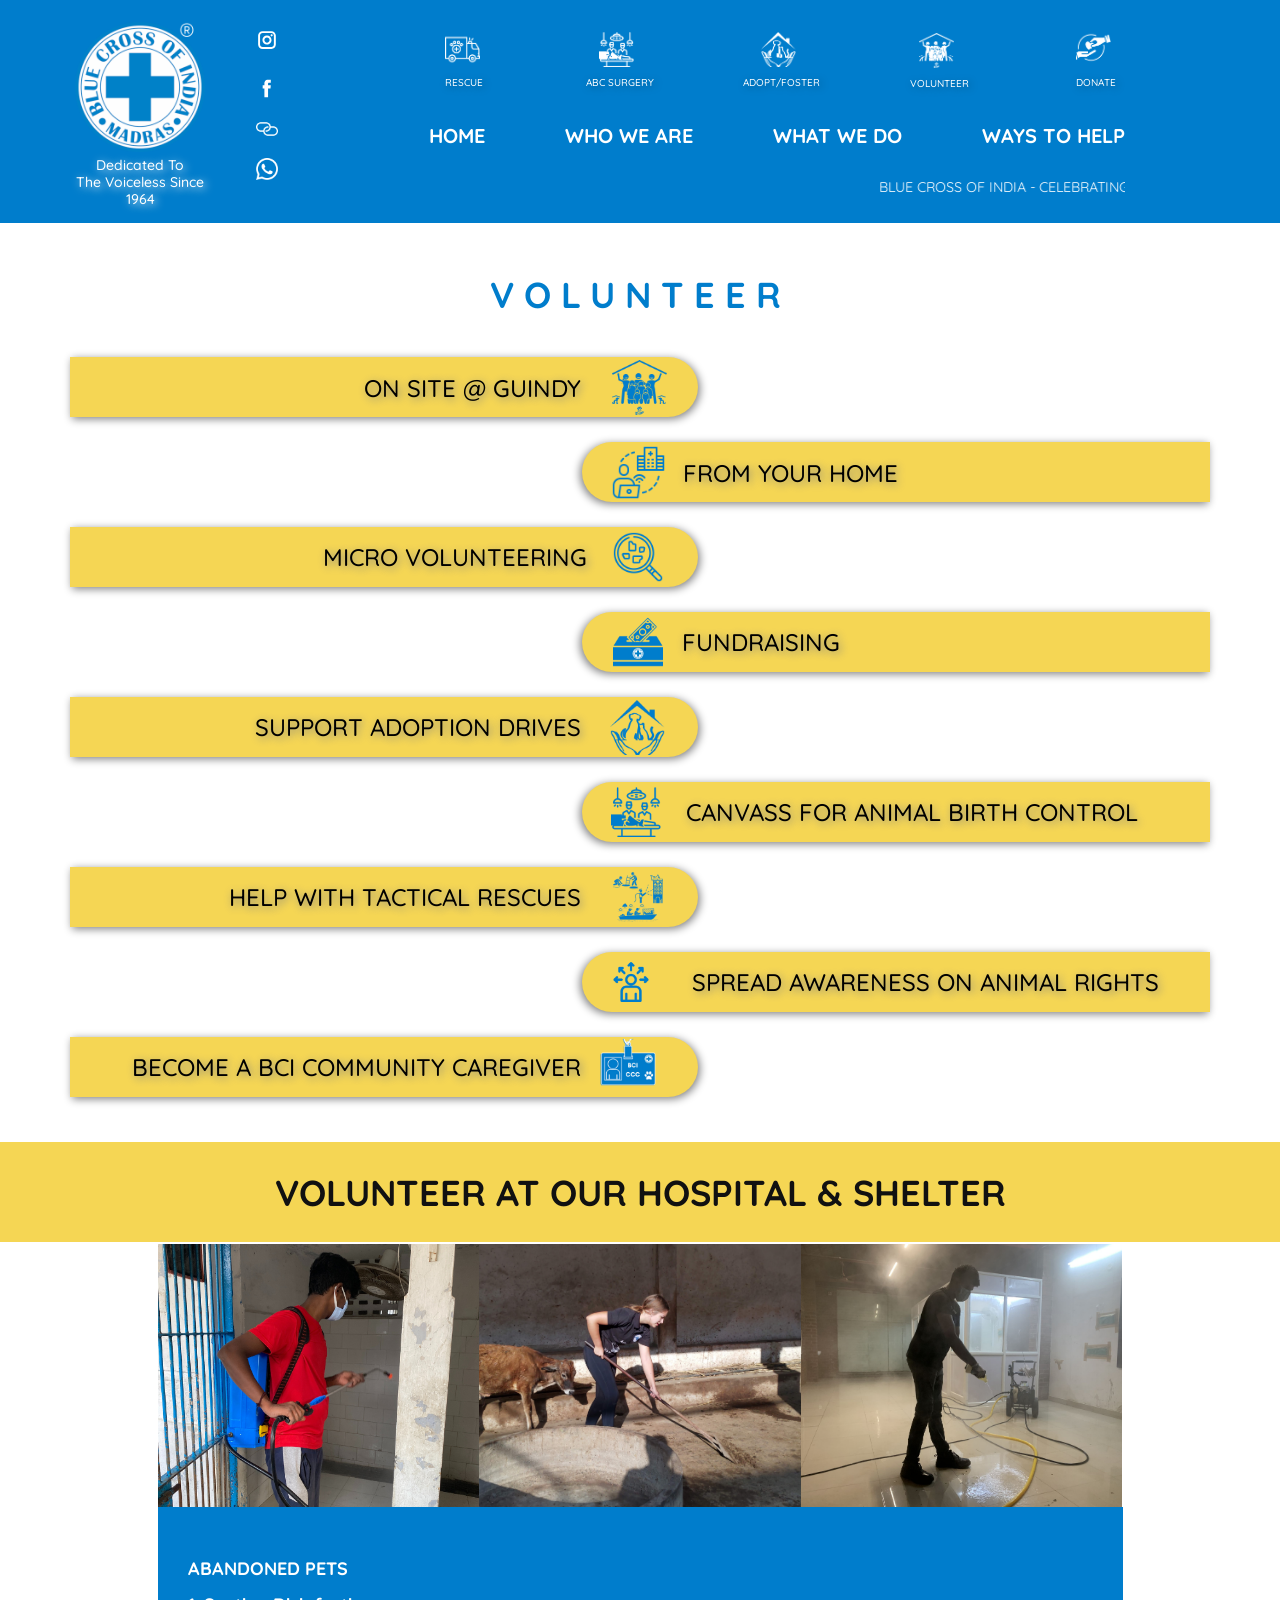
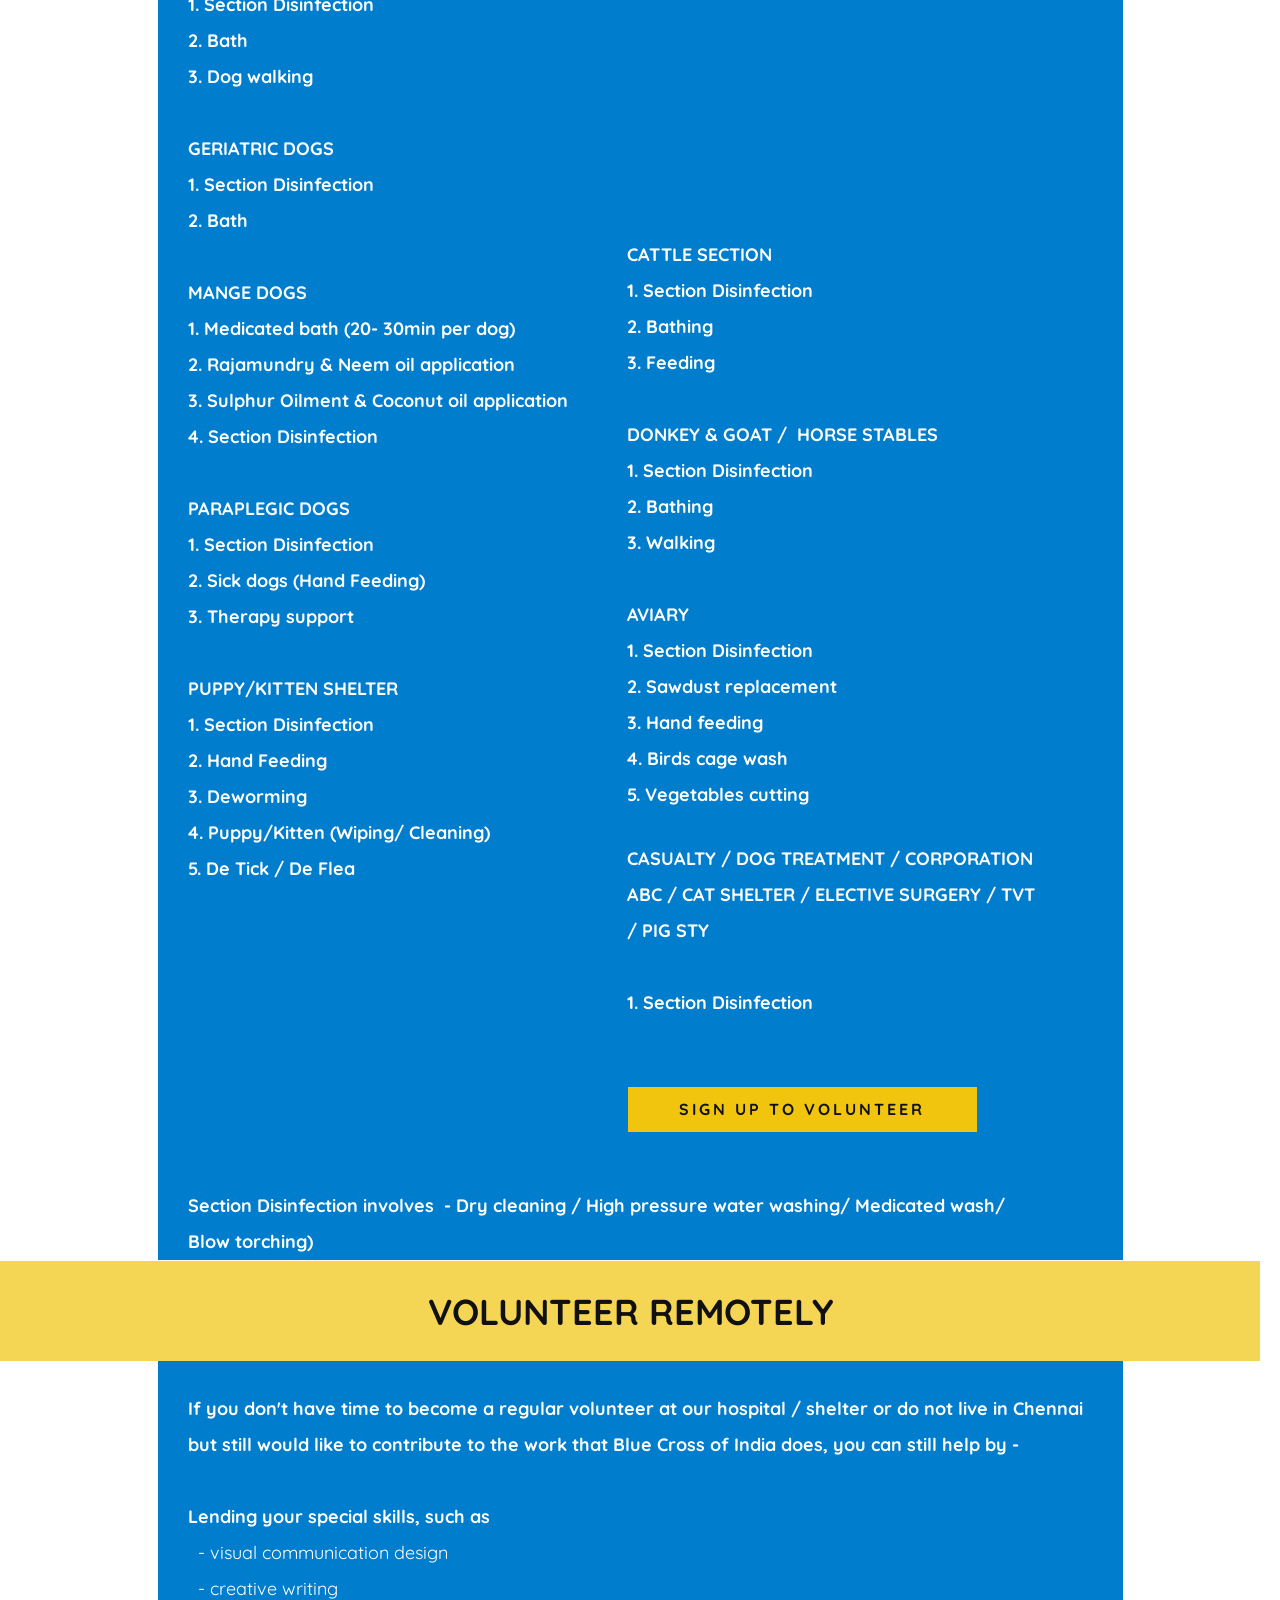
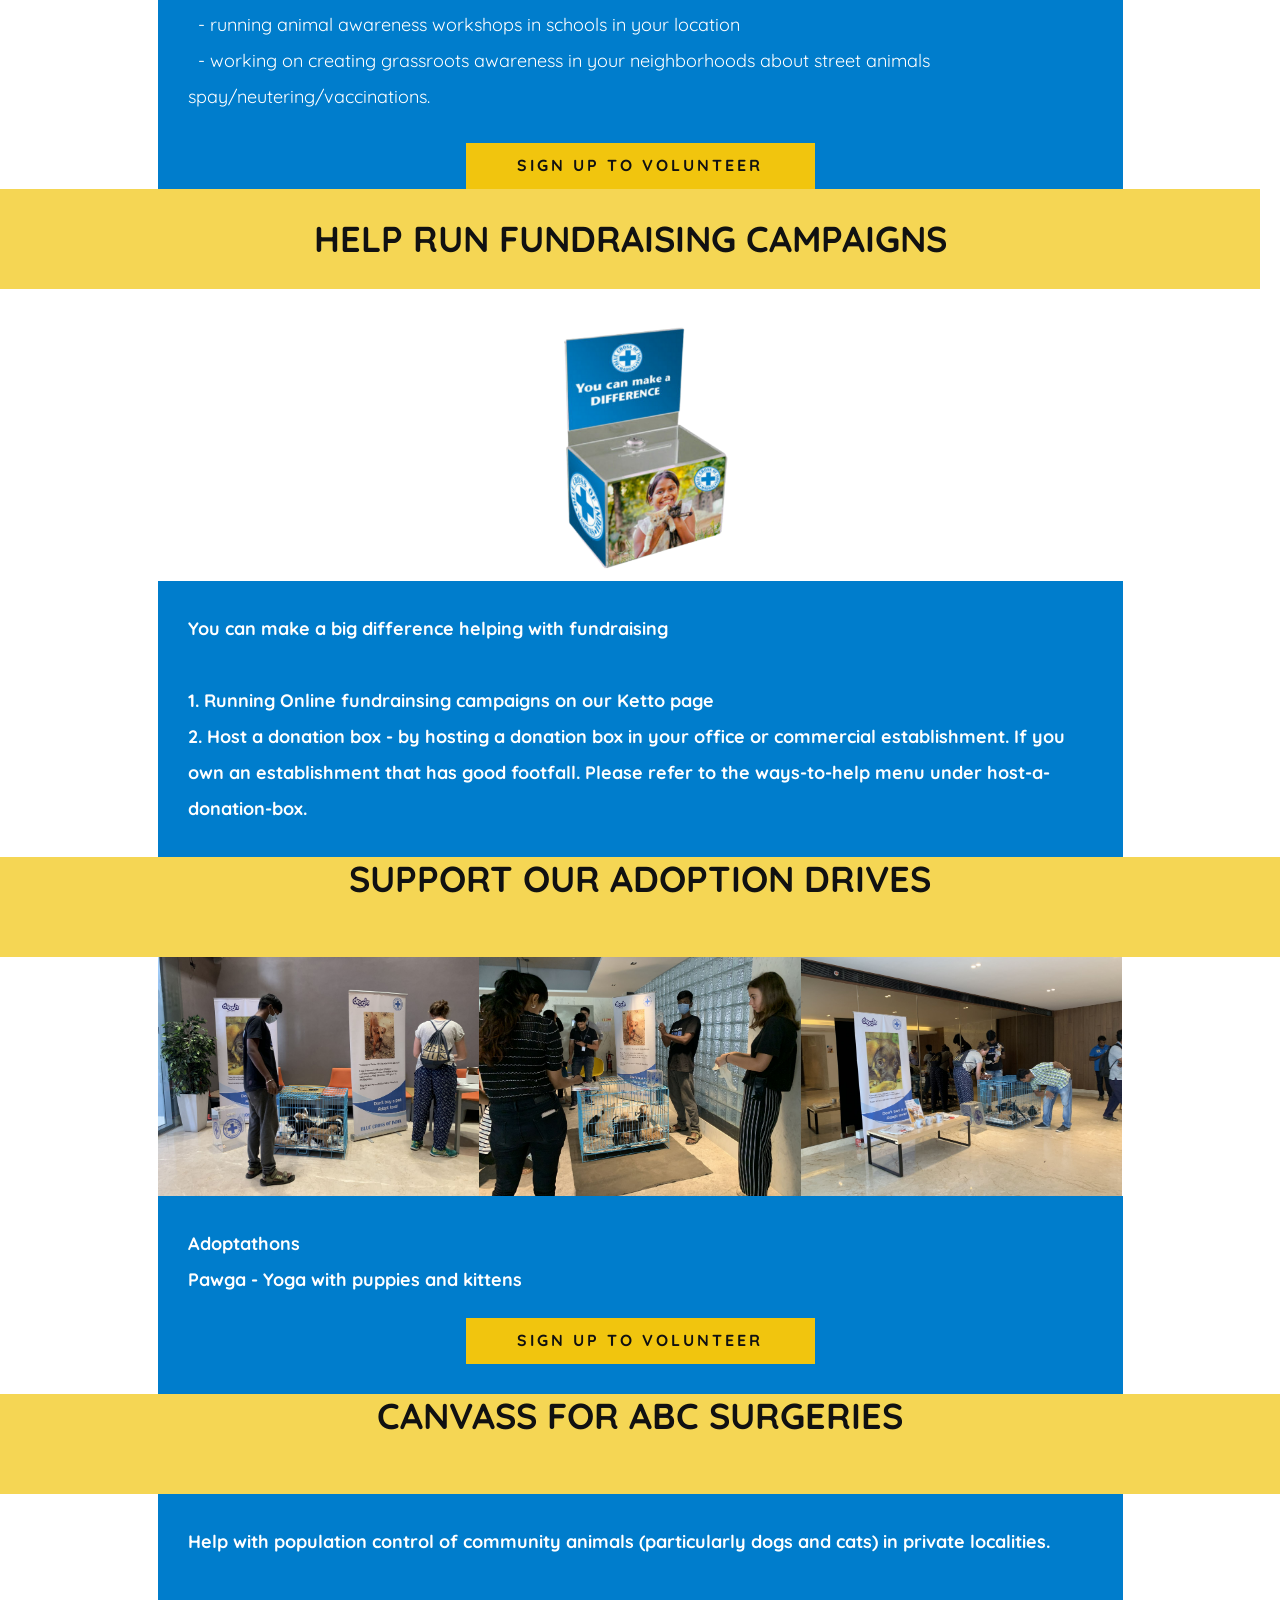
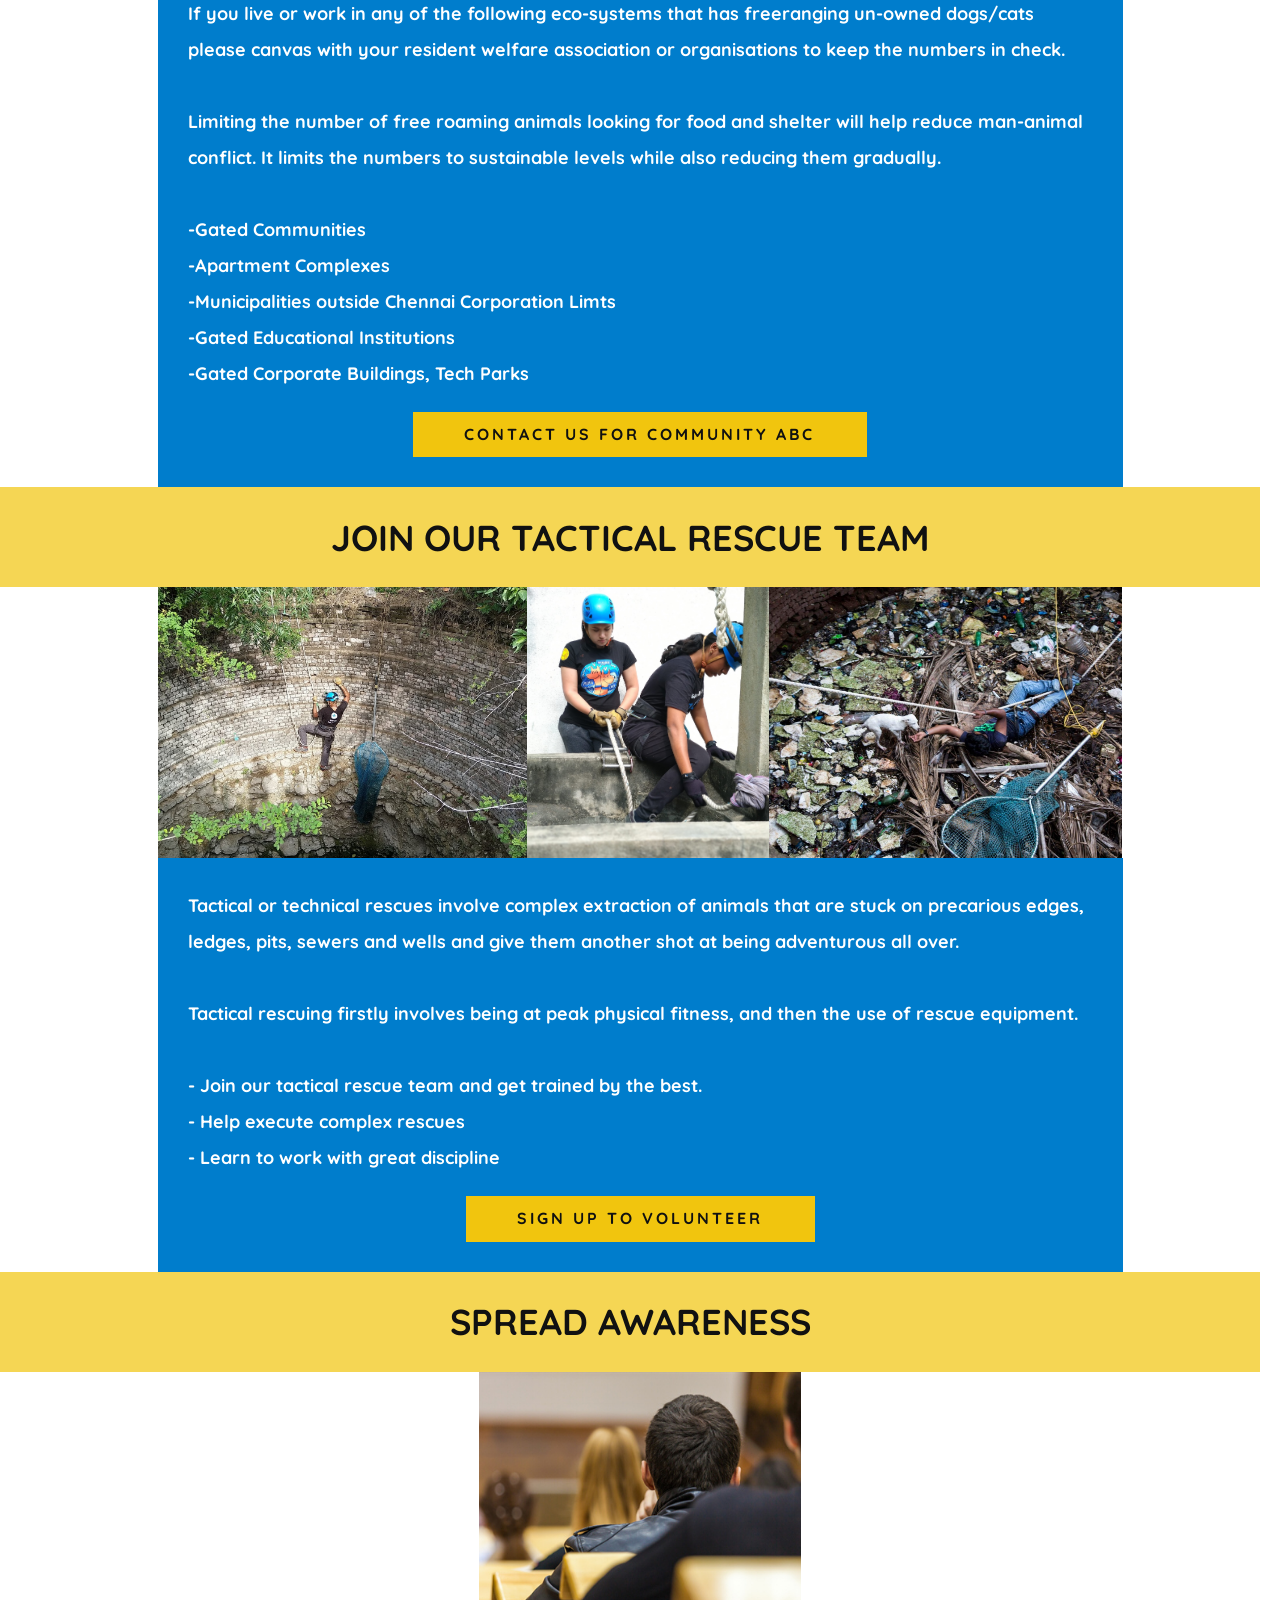
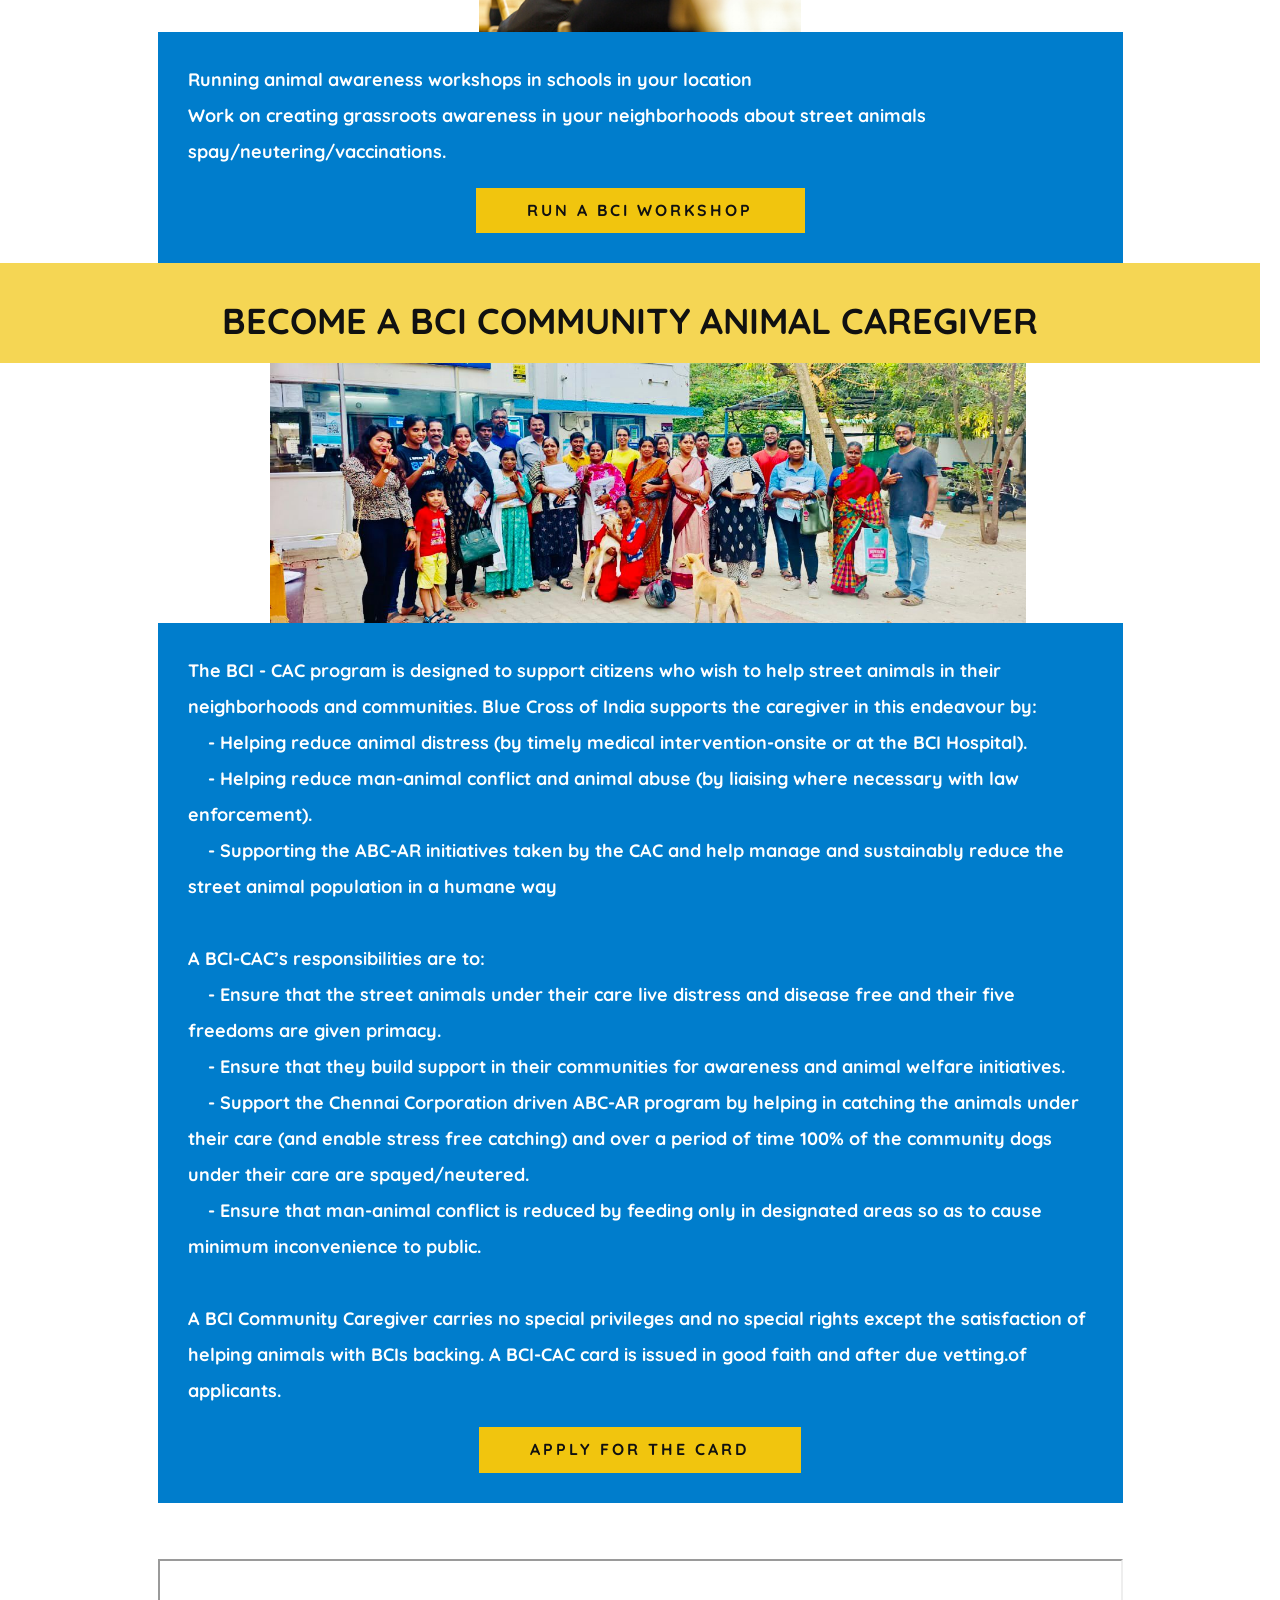
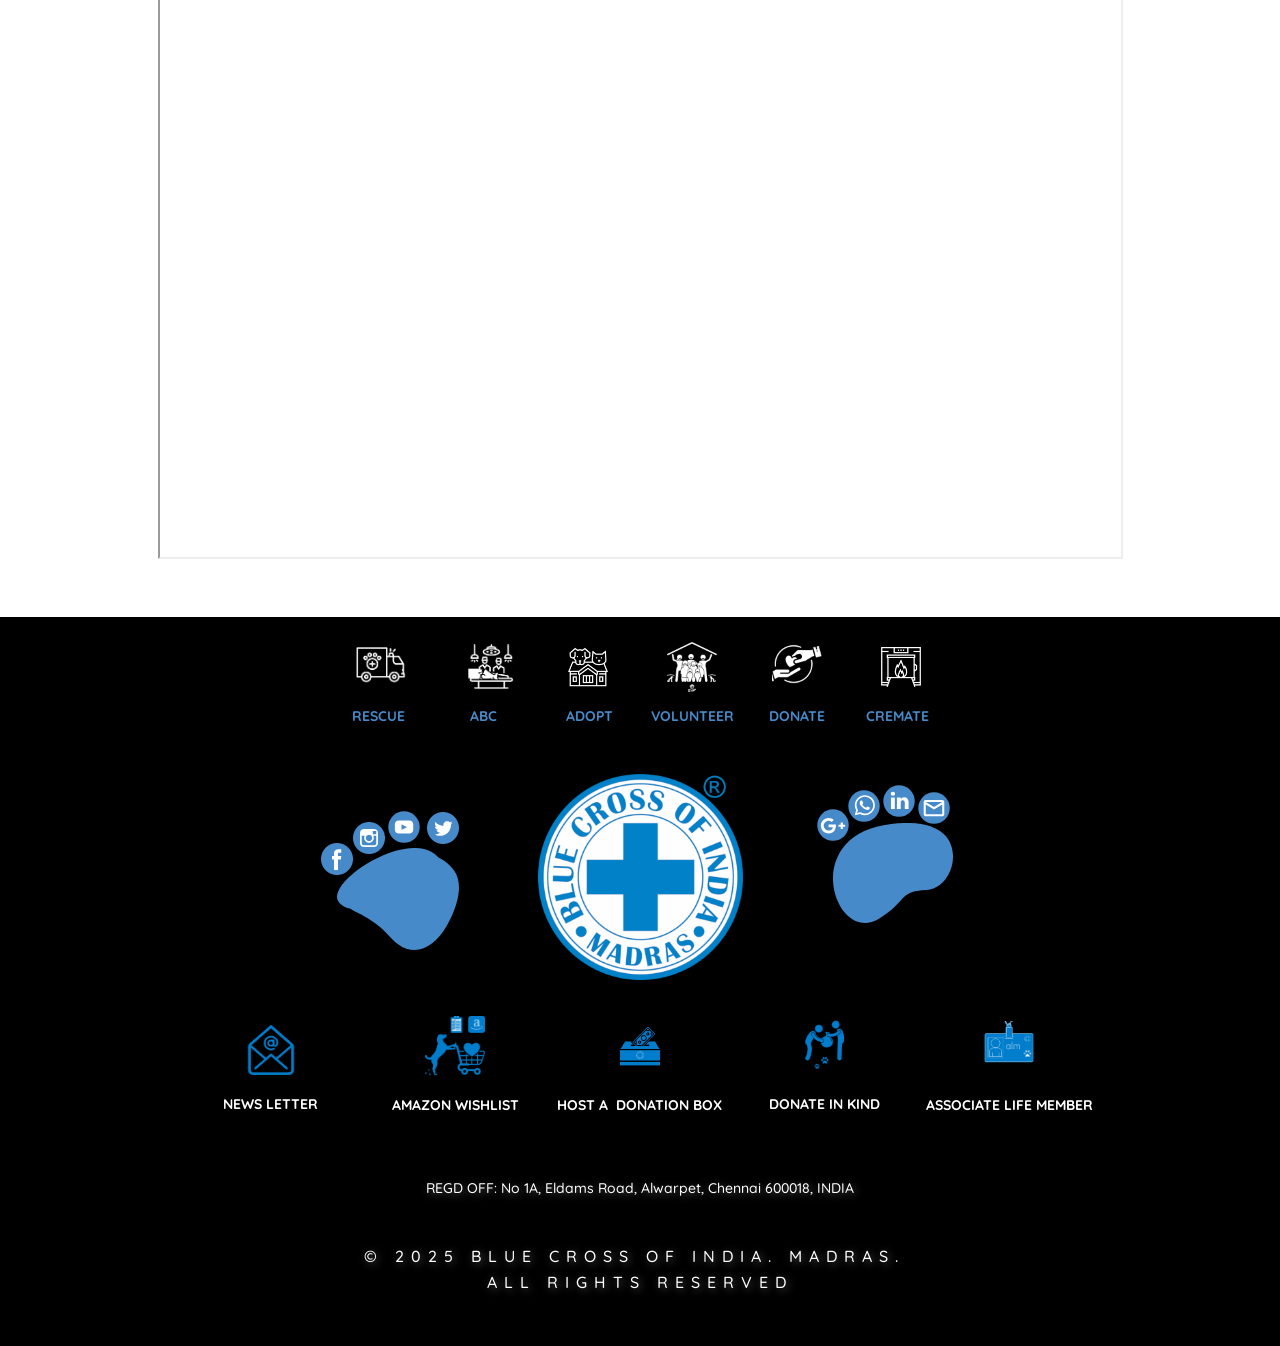
<file: Volunteer.html>
<!DOCTYPE html>
<html style="font-size: 16px;" lang="en-IN"><head>
    <meta name="viewport" content="width=device-width, initial-scale=1.0">
    <meta charset="utf-8">
    <meta name="keywords" content="Blue Cross Of India Animal Welfare NGO Non Profit Guidestar Platinum Adoption AdoptDontShop Animal Rescue Trapped">
    <meta name="description" content="">
    <title>Volunteer</title>
    <link rel="stylesheet" href="nicepage.css" media="screen">
<link rel="stylesheet" href="Volunteer.css" media="screen">
    <script class="u-script" type="text/javascript" src="jquery.js" defer=""></script>
    <script class="u-script" type="text/javascript" src="nicepage.js" defer=""></script>
    <meta name="generator" content="Nicepage 5.8.2, nicepage.com">
    <link rel="icon" href="images/favicon.png">
    <link id="u-theme-google-font" rel="stylesheet" href="https://fonts.googleapis.com/css?family=Quicksand:300,400,500,600,700">
    <link id="u-page-google-font" rel="stylesheet" href="https://fonts.googleapis.com/css?family=Quicksand:300,400,500,600,700">
    
    
    
    
    
    
    
    
    
    
    <script type="application/ld+json">{
		"@context": "http://schema.org",
		"@type": "Organization",
		"name": "bluecrossofindia org",
		"logo": "images/BCILogoWithWhiteR.png",
		"sameAs": [
				"https://www.instagram.com/blue_cross_rescues/",
				"https://www.facebook.com/bluecrossofindia/",
				"https://linktr.ee/bluecross",
				"https://api.whatsapp.com/send/?phone=919962998886&text&app_absent=0",
				"https://forms.zohopublic.com/bluecrossofindia/form/RCubeIncomingRescueRequest/formperma/t2jGbXyvG-uMixFH6vG1fXpWbymSCCfHm9U3NFDiVVY",
				"https://forms.zohopublic.com/bluecrossofindia/form/CreateABCRequest/formperma/DADB9_4NRWdDzFs5w2DezbEi6DBL4Br3-jaepp6hU9Y",
				"Adopt-Foster.html",
				"Volunteer.html",
				"Donate.html",
				"https://forms.zohopublic.com/bluecrossofindia/form/RCubeIncomingRescueRequest/formperma/t2jGbXyvG-uMixFH6vG1fXpWbymSCCfHm9U3NFDiVVY",
				"https://forms.zohopublic.com/bluecrossofindia/form/CreateABCRequest/formperma/DADB9_4NRWdDzFs5w2DezbEi6DBL4Br3-jaepp6hU9Y",
				"Adopt-Foster.html",
				"Volunteer.html",
				"Donate.html",
				"https://bit.ly/bciresq",
				"https://bit.ly/bciabcr",
				"Adopt-Foster.html",
				"Volunteer.html",
				"Donate.html",
				"https://bit.ly/animalcremation",
				"https://facebook.com/bluecrossofindia/",
				"https://www.instagram.com/blue_cross_rescues/",
				"https://www.youtube.com/channel/UC-ormTG2Ir9Im8fjddQsYOg",
				"https://twitter.com/bluecross_",
				"https://api.whatsapp.com/send/?phone=919962998886&text&app_absent=0",
				"https://www.linkedin.com/company/bluecrossofindia",
				"mailto:admin@bluecrossofindia.org?subject=Message%20Originating%20From%20BCI%20Website",
				"https://g.page/r/CQZJDw5Cs6AAEAI/review",
				"https://bluecrossofindia.org/blog",
				"https://www.amazon.in/registry/wishlist/3GCHM4ZCE2TQI/ref=cm_sw_r_cp_ep_ws_ypB5AbFWYX9K5",
				"253179716#carousel_6e0b",
				"253179716#carousel_994d",
				"253179716#carousel_a2ff"
		]
}</script>
    <meta name="theme-color" content="#478ac9">
    <meta name="twitter:site" content="@">
    <meta name="twitter:card" content="summary_large_image">
    <meta name="twitter:title" content="Volunteer">
    <meta name="twitter:description" content="bluecrossofindia org">
    <meta property="og:title" content="Volunteer">
    <meta property="og:description" content="">
    <meta property="og:type" content="website">
  <script>
    function gdprConfirmed() {
        return true;
    }
    if (gdprConfirmed()) {
    document.write("\
    \
    <!-- Google Analytics -->\
    <gascript async src=\"https://www.googletagmanager.com/gtag/js?id=G-3BB0BV8BKP\"></gascript>\
    <gascript>\
        window.dataLayer = window.dataLayer || [];\
        function gtag(){dataLayer.push(arguments);}\
        gtag('js', new Date());\
        gtag('config', 'G-3BB0BV8BKP');\
    </gascript>\
    <!-- End Google Analytics -->\
    ".replace(/gascript/g, 'script'));
    }
    </script><meta data-intl-tel-input-cdn-path="intlTelInput/"></head>
  <body class="u-body u-xl-mode" data-lang="en"><header class="u-clearfix u-custom-color-1 u-header u-sticky u-sticky-6fc3 u-header" id="sec-c8fd"><div class="u-clearfix u-sheet u-sheet-1">
        <div class="u-align-center u-container-style u-group u-group-1">
          <div class="u-container-layout u-container-layout-1">
            <a href="Home.html" class="u-align-left u-enable-responsive u-image u-logo u-image-1" data-image-width="300" data-image-height="300" title="https://www.bluecrossofindia.org">
              <img src="images/BCILogoWithWhiteR.png" class="u-logo-image u-logo-image-1">
            </a>
            <div class="u-align-right u-clearfix u-group-elements u-group-elements-1">
              <div class="u-align-center u-enable-responsive u-hover-feature u-social-icons u-spacing-10 u-social-icons-1" data-animation-name="" data-animation-duration="0" data-animation-delay="0" data-animation-direction="">
                <a class="u-social-url" title="Instagram - Follow Us" target="_blank" href="https://www.instagram.com/blue_cross_rescues/"><span class="u-icon u-social-icon u-social-instagram u-text-white u-icon-1"><svg class="u-svg-link" preserveAspectRatio="xMidYMin slice" viewBox="0 0 112 112" style=""><use xmlns:xlink="http://www.w3.org/1999/xlink" xlink:href="#svg-79cb"></use></svg><svg class="u-svg-content" viewBox="0 0 112 112" x="0" y="0" id="svg-79cb"><path fill="currentColor" d="M55.9,32.9c-12.8,0-23.2,10.4-23.2,23.2s10.4,23.2,23.2,23.2s23.2-10.4,23.2-23.2S68.7,32.9,55.9,32.9z
	 M55.9,69.4c-7.4,0-13.3-6-13.3-13.3c-0.1-7.4,6-13.3,13.3-13.3s13.3,6,13.3,13.3C69.3,63.5,63.3,69.4,55.9,69.4z"></path><path fill="#FFFFFF" d="M79.7,26.8c-3,0-5.4,2.5-5.4,5.4s2.5,5.4,5.4,5.4c3,0,5.4-2.5,5.4-5.4S82.7,26.8,79.7,26.8z"></path><path fill="currentColor" d="M78.2,11H33.5C21,11,10.8,21.3,10.8,33.7v44.7c0,12.6,10.2,22.8,22.7,22.8h44.7c12.6,0,22.7-10.2,22.7-22.7
	V33.7C100.8,21.1,90.6,11,78.2,11z M91,78.4c0,7.1-5.8,12.8-12.8,12.8H33.5c-7.1,0-12.8-5.8-12.8-12.8V33.7
	c0-7.1,5.8-12.8,12.8-12.8h44.7c7.1,0,12.8,5.8,12.8,12.8V78.4z"></path></svg></span>
                </a>
              </div>
              <div class="u-align-center u-enable-responsive u-hover-feature u-social-icons u-spacing-10 u-social-icons-2" data-animation-name="" data-animation-duration="0" data-animation-delay="0" data-animation-direction="">
                <a class="u-social-url" title="Face Book - Follow Us" target="_blank" href="https://www.facebook.com/bluecrossofindia/"><span class="u-icon u-social-facebook u-social-icon u-text-white u-icon-2"><svg class="u-svg-link" preserveAspectRatio="xMidYMin slice" viewBox="0 0 112 112" style=""><use xmlns:xlink="http://www.w3.org/1999/xlink" xlink:href="#svg-645e"></use></svg><svg class="u-svg-content" viewBox="0 0 112 112" x="0" y="0" id="svg-645e"><path fill="currentColor" d="M75.5,28.8H65.4c-1.5,0-4,0.9-4,4.3v9.4h13.9l-1.5,15.8H61.4v45.1H42.8V58.3h-8.8V42.4h8.8V32.2
c0-7.4,3.4-18.8,18.8-18.8h13.8v15.4H75.5z"></path></svg></span>
                </a>
              </div>
              <div class="u-align-center u-enable-responsive u-hover-feature u-social-icons u-spacing-10 u-social-icons-3">
                <a class="u-social-url" title="Key BCI Links" target="_blank" href="https://linktr.ee/bluecross"><span class="u-file-icon u-icon u-social-facebook u-social-icon u-text-white u-icon-3"><img src="images/2301268-7371d7d6.png" alt=""></span>
                </a>
              </div>
              <div class="u-align-center u-enable-responsive u-hover-feature u-social-icons u-spacing-10 u-social-icons-4">
                <a class="u-social-url" data-type="Custom" title="WhatsApp" href="https://api.whatsapp.com/send/?phone=919962998886&amp;text&amp;app_absent=0" target="_blank"><span class="u-file-icon u-icon u-social-custom u-social-icon u-text-white u-icon-4"><img src="images/5968967-8e62858d.png" alt=""></span>
                </a>
              </div>
            </div>
            <h6 class="u-custom-font u-enable-responsive u-headline u-text u-text-white u-text-1">
              <a class="u-active-none u-border-none u-btn u-button-link u-button-style u-hover-none u-none u-text-body-alt-color u-btn-1" href="Home.html">Dedicated To The&nbsp;Voiceless Since 1964</a>
            </h6>
          </div>
        </div>
        <div class="u-clearfix u-hidden-sm u-hidden-xs u-layout-wrap u-layout-wrap-1">
          <div class="u-gutter-0 u-layout">
            <div class="u-layout-col">
              <div class="u-size-60">
                <div class="u-layout-row">
                  <div class="u-container-style u-layout-cell u-size-12 u-layout-cell-1">
                    <div class="u-container-layout u-container-layout-2">
                      <p class="u-align-center u-custom-font u-hover-feature u-text u-text-2" data-animation-name="customAnimationIn" data-animation-duration="1000" data-animation-direction="" data-animation-delay="0">
                        <a class="u-btn u-button-link u-button-style u-none u-text-active-black u-text-hover-white u-text-white u-btn-2" href="https://bit.ly/bciresq" target="_blank" data-animation-name="" data-animation-duration="0" data-animation-delay="0" data-animation-direction=""><span class="u-file-icon u-icon u-icon-5"><img src="images/3.png" alt=""></span>&nbsp;<br>
                          <span style="font-size: 0.625rem;">RESCUE</span>
                        </a>
                      </p>
                    </div>
                  </div>
                  <div class="u-align-center u-container-style u-layout-cell u-size-12 u-layout-cell-2">
                    <div class="u-container-layout u-container-layout-3">
                      <p class="u-align-center u-custom-font u-hover-feature u-text u-text-white u-text-3" data-animation-name="customAnimationIn" data-animation-duration="1000" data-animation-direction="" data-animation-delay="0">
                        <a class="u-active-none u-btn u-button-link u-button-style u-hover-none u-none u-text-active-black u-text-hover-white u-text-white u-btn-3" href="https://bit.ly/bciabcr" target="_blank" data-animation-name="" data-animation-duration="0" data-animation-delay="0" data-animation-direction=""><span class="u-file-icon u-icon u-text-white u-icon-6" data-animation-name="" data-animation-duration="0" data-animation-delay="0" data-animation-direction=""><img src="images/ABC1-b95af31a.png" alt=""></span>&nbsp;&nbsp;<br>
                          <span style="font-size: 0.625rem;">ABC SURGERY</span>
                        </a>
                      </p>
                    </div>
                  </div>
                  <div class="cell-temp-clone u-align-center u-container-style u-layout-cell u-size-12 u-layout-cell-3">
                    <div class="u-container-layout u-container-layout-4">
                      <p class="u-custom-font u-hover-feature u-text u-text-white u-text-4" data-animation-name="customAnimationIn" data-animation-duration="1000" data-animation-direction="" data-animation-delay="0">
                        <a class="u-active-none u-btn u-button-link u-button-style u-hover-none u-none u-text-active-black u-text-hover-white u-text-white u-btn-4" href="Adopt-Foster.html" data-animation-name="" data-animation-duration="0" data-animation-delay="0" data-animation-direction=""><span class="u-file-icon u-icon u-text-white u-icon-7" data-animation-name="" data-animation-duration="0" data-animation-delay="0" data-animation-direction=""><img src="images/AdoptFoster2-0429ec1b.png" alt=""></span>&nbsp;&nbsp;<br>
                          <span style="font-size: 0.625rem;">ADOPT/FOSTER</span>
                        </a>
                      </p>
                    </div>
                  </div>
                  <div class="cell-temp-clone u-align-center u-container-style u-layout-cell u-size-12 u-layout-cell-4">
                    <div class="u-container-layout u-container-layout-5">
                      <p class="u-align-center u-custom-font u-hover-feature u-text u-text-white u-text-5" data-animation-name="customAnimationIn" data-animation-duration="1000" data-animation-direction="" data-animation-delay="0">
                        <a class="u-active-none u-btn u-button-link u-button-style u-hover-none u-none u-text-active-black u-text-hover-white u-text-white u-btn-5" href="Volunteer.html" data-animation-name="" data-animation-duration="0" data-animation-delay="0" data-animation-direction=""><span class="u-file-icon u-icon u-text-white u-icon-8" data-animation-name="" data-animation-duration="0" data-animation-delay="0" data-animation-direction=""><img src="images/Volunteer-df7d25fe.png" alt=""></span>&nbsp;&nbsp;<br>
                          <span style="font-size: 0.625rem;">VOLUNTEER</span>
                        </a>
                      </p>
                    </div>
                  </div>
                  <div class="cell-temp-clone u-align-center u-container-style u-layout-cell u-size-12 u-layout-cell-5">
                    <div class="u-container-layout u-container-layout-6">
                      <p class="u-align-center u-custom-font u-hover-feature u-text u-text-white u-text-6" data-animation-name="customAnimationIn" data-animation-duration="1000" data-animation-direction="" data-animation-delay="0">
                        <a class="u-active-none u-btn u-button-link u-button-style u-hover-none u-none u-text-active-black u-text-hover-white u-text-white u-btn-6" href="Donate.html" data-animation-name="" data-animation-duration="0" data-animation-delay="0" data-animation-direction=""><span class="u-file-icon u-icon u-text-white u-icon-9" data-animation-name="" data-animation-duration="0" data-animation-delay="0" data-animation-direction=""><img src="images/Donate5-33a9705a.png" alt=""></span>&nbsp;&nbsp;<br>
                          <span style="font-size: 0.625rem;">DONATE</span>
                        </a>
                      </p>
                    </div>
                  </div>
                </div>
              </div>
            </div>
          </div>
        </div>
        <div class="u-align-right-md u-align-right-sm u-align-right-xs u-clearfix u-layout-wrap u-layout-wrap-2">
          <div class="u-gutter-0 u-layout">
            <div class="u-layout-col">
              <div class="u-size-60">
                <div class="u-layout-row">
                  <div class="u-container-style u-layout-cell u-size-60 u-layout-cell-6">
                    <div class="u-container-layout u-valign-bottom-md u-valign-bottom-sm u-valign-bottom-xs u-container-layout-7">
                      <nav class="u-align-left u-menu u-menu-dropdown u-offcanvas u-menu-1" data-position="Main Menu">
                        <div class="menu-collapse u-custom-font" style="font-size: 1.25rem; letter-spacing: 0px; font-family: Quicksand; font-weight: 700;">
                          <a class="u-button-style u-custom-left-right-menu-spacing u-custom-padding-bottom u-custom-text-active-color u-custom-text-color u-custom-text-hover-color u-custom-text-shadow u-custom-text-shadow-blur u-custom-text-shadow-color u-custom-text-shadow-transparency u-custom-text-shadow-x u-custom-text-shadow-y u-custom-top-bottom-menu-spacing u-nav-link u-text-active-palette-1-base u-text-hover-palette-2-base" href="#" style="text-shadow: -2px 0 0 rgba(0,0,0,0); font-size: calc(1em + 8px); padding: 4px 8px;">
                            <svg class="u-svg-link" viewBox="0 0 24 24"><use xmlns:xlink="http://www.w3.org/1999/xlink" xlink:href="#svg-0720"></use></svg>
                            <svg class="u-svg-content" version="1.1" id="svg-0720" viewBox="0 0 16 16" x="0px" y="0px" xmlns:xlink="http://www.w3.org/1999/xlink" xmlns="http://www.w3.org/2000/svg"><g><rect y="1" width="16" height="2"></rect><rect y="7" width="16" height="2"></rect><rect y="13" width="16" height="2"></rect>
</g></svg>
                          </a>
                        </div>
                        <div class="u-custom-menu u-nav-container">
                          <ul class="u-custom-font u-nav u-unstyled u-nav-1"><li class="u-nav-item"><a class="u-button-style u-nav-link u-text-active-black u-text-body-alt-color u-text-hover-palette-1-base" href="Home.html" style="padding: 12px 40px;">HOME</a>
</li><li class="u-nav-item"><a class="u-button-style u-nav-link u-text-active-black u-text-body-alt-color u-text-hover-palette-1-base" href="Who-We-Are.html" style="padding: 12px 40px;">WHO WE ARE</a>
</li><li class="u-nav-item"><a class="u-button-style u-nav-link u-text-active-black u-text-body-alt-color u-text-hover-palette-1-base" href="What-We-Do.html" style="padding: 12px 40px;">WHAT WE DO</a>
</li><li class="u-nav-item"><a class="u-button-style u-nav-link u-text-active-black u-text-body-alt-color u-text-hover-palette-1-base" href="Ways-To-Help.html" style="padding: 12px 40px;">WAYS TO HELP</a>
</li></ul>
                        </div>
                        <div class="u-custom-menu u-nav-container-collapse">
                          <div class="u-black u-container-style u-inner-container-layout u-opacity u-opacity-95 u-sidenav">
                            <div class="u-inner-container-layout u-sidenav-overflow">
                              <div class="u-menu-close"></div>
                              <ul class="u-align-center u-nav u-popupmenu-items u-unstyled u-nav-2"><li class="u-nav-item"><a class="u-button-style u-nav-link" href="Home.html">HOME</a>
</li><li class="u-nav-item"><a class="u-button-style u-nav-link" href="Who-We-Are.html">WHO WE ARE</a>
</li><li class="u-nav-item"><a class="u-button-style u-nav-link" href="What-We-Do.html">WHAT WE DO</a>
</li><li class="u-nav-item"><a class="u-button-style u-nav-link" href="Ways-To-Help.html">WAYS TO HELP</a>
</li></ul>
                            </div>
                          </div>
                          <div class="u-black u-menu-overlay u-opacity u-opacity-70"></div>
                        </div>
                      </nav>
                    </div>
                  </div>
                </div>
              </div>
            </div>
          </div>
        </div>
        <div class="u-clearfix u-layout-wrap u-layout-wrap-3">
          <div class="u-gutter-0 u-layout">
            <div class="u-layout-col">
              <div class="u-size-60">
                <div class="u-layout-row">
                  <div class="u-container-style u-layout-cell u-size-60 u-layout-cell-7">
                    <div class="u-container-layout u-container-layout-8">
                      <div class="u-clearfix u-custom-html u-custom-html-1">
                        <marquee behavior="scroll" direction="left">
                          <a style="vertical-align :bottom; font-family: Quicksand, CenturyGothic, AppleGothic, Gill Sans, Gill Sans MT, sans-serif; 
	 font-size: 14px; 
	 line-height: 14px;  
	 font-weight:normal;  
	 color:#ffffff; text-decoration: none;" target="_blank" href="">BLUE CROSS OF INDIA - CELEBRATING 60 YEARS OF SERVICE TO ANIMALS</a>
                        </marquee>
                      </div>
                    </div>
                  </div>
                </div>
              </div>
            </div>
          </div>
        </div>
        <div class="u-clearfix u-hidden-lg u-hidden-md u-hidden-xs u-layout-custom-sm u-layout-custom-xs u-layout-wrap u-layout-wrap-4">
          <div class="u-layout">
            <div class="u-layout-row">
              <div class="u-align-center-lg u-align-center-md u-align-center-xl u-container-style u-hidden-xl u-layout-cell u-size-12 u-layout-cell-8">
                <div class="u-container-layout u-container-layout-9">
                  <div class="u-enable-responsive u-social-icons u-spacing-10 u-social-icons-5">
                    <a class="u-social-url" title="RESCUE" target="_blank" href="https://forms.zohopublic.com/bluecrossofindia/form/RCubeIncomingRescueRequest/formperma/t2jGbXyvG-uMixFH6vG1fXpWbymSCCfHm9U3NFDiVVY"><span class="u-file-icon u-icon u-social-icon u-social-twitter u-text-white u-icon-10"><img src="images/Rescues-98d2877c.png" alt=""></span>
                    </a>
                  </div>
                  <p class="u-align-center-sm u-align-center-xs u-text u-text-7">
                    <a class="u-active-none u-border-none u-btn u-button-link u-button-style u-hover-none u-none u-text-body-color u-btn-7" href="https://forms.zohopublic.com/bluecrossofindia/form/RCubeIncomingRescueRequest/formperma/t2jGbXyvG-uMixFH6vG1fXpWbymSCCfHm9U3NFDiVVY">RESCUE</a>
                  </p>
                </div>
              </div>
              <div class="u-align-center-lg u-align-center-md u-align-center-xl u-container-style u-hidden-xl u-layout-cell u-size-12 u-layout-cell-9">
                <div class="u-container-layout u-container-layout-10">
                  <div class="u-enable-responsive u-social-icons u-spacing-10 u-social-icons-6">
                    <a class="u-social-url" title="ABC" target="_blank" href="https://forms.zohopublic.com/bluecrossofindia/form/CreateABCRequest/formperma/DADB9_4NRWdDzFs5w2DezbEi6DBL4Br3-jaepp6hU9Y"><span class="u-file-icon u-icon u-social-icon u-social-twitter u-text-white u-icon-11"><img src="images/ABC-33460ae2.png" alt=""></span>
                    </a>
                  </div>
                  <p class="u-align-center u-text u-text-default u-text-8">
                    <a class="u-active-none u-border-none u-btn u-button-link u-button-style u-hover-none u-none u-text-body-color u-btn-8" href="https://forms.zohopublic.com/bluecrossofindia/form/CreateABCRequest/formperma/DADB9_4NRWdDzFs5w2DezbEi6DBL4Br3-jaepp6hU9Y">ABC</a>
                  </p>
                </div>
              </div>
              <div class="u-align-center-lg u-align-center-md u-align-center-xl u-container-style u-hidden-xl u-layout-cell u-size-12 u-layout-cell-10">
                <div class="u-container-layout u-container-layout-11">
                  <div class="u-align-center u-enable-responsive u-social-icons u-spacing-10 u-social-icons-7">
                    <a class="u-social-url" title="ADOPT" href="Adopt-Foster.html"><span class="u-file-icon u-icon u-social-icon u-social-twitter u-text-white u-icon-12"><img src="images/AdoptFoster-2a7a3869.png" alt=""></span>
                    </a>
                  </div>
                  <p class="u-align-center u-custom-font u-heading-font u-text u-text-default u-text-9">
                    <a class="u-active-none u-border-none u-btn u-button-link u-button-style u-hover-none u-none u-text-body-color u-btn-9" href="Adopt-Foster.html">ADOPT</a>
                  </p>
                </div>
              </div>
              <div class="u-align-center-lg u-align-center-md u-align-center-xl u-container-style u-hidden-xl u-layout-cell u-size-12 u-layout-cell-11">
                <div class="u-container-layout u-container-layout-12">
                  <div class="u-enable-responsive u-social-icons u-spacing-10 u-social-icons-8">
                    <a class="u-social-url" title="VOLUNTEER" href="Volunteer.html"><span class="u-file-icon u-icon u-social-icon u-social-twitter u-text-white u-icon-13"><img src="images/Volunteer-df7d25fe.png" alt=""></span>
                    </a>
                  </div>
                  <p class="u-align-center u-text u-text-10">
                    <a class="u-active-none u-border-none u-btn u-button-link u-button-style u-hover-none u-none u-text-body-color u-btn-10" href="Volunteer.html">VOLUNTEER</a>
                  </p>
                </div>
              </div>
              <div class="u-align-center-lg u-align-center-md u-align-center-xl u-container-style u-hidden-xl u-layout-cell u-size-12 u-layout-cell-12">
                <div class="u-container-layout u-container-layout-13">
                  <div class="u-align-center u-enable-responsive u-social-icons u-spacing-10 u-social-icons-9">
                    <a class="u-social-url" title="DONATE" href="Donate.html"><span class="u-file-icon u-icon u-social-icon u-social-twitter u-text-white u-icon-14"><img src="images/Donate5-33a9705a.png" alt=""></span>
                    </a>
                  </div>
                  <p class="u-align-center u-text u-text-11">
                    <a class="u-active-none u-border-none u-btn u-button-link u-button-style u-hover-none u-none u-text-body-color u-btn-11" href="Donate.html">DONATE</a>
                  </p>
                </div>
              </div>
            </div>
          </div>
        </div>
        <div class="u-align-center-xs u-clearfix u-expanded-width-sm u-hidden-lg u-hidden-md u-hidden-sm u-layout-custom-sm u-layout-custom-xs u-layout-wrap u-layout-wrap-5">
          <div class="u-layout">
            <div class="u-layout-row">
              <div class="u-align-center u-container-style u-hidden-xl u-layout-cell u-size-12 u-layout-cell-13">
                <div class="u-container-layout u-container-layout-14">
                  <div class="u-enable-responsive u-social-icons u-spacing-10 u-social-icons-10">
                    <a class="u-social-url" title="RESCUE" target="_blank" href="https://forms.zohopublic.com/bluecrossofindia/form/RCubeIncomingRescueRequest/formperma/t2jGbXyvG-uMixFH6vG1fXpWbymSCCfHm9U3NFDiVVY"><span class="u-file-icon u-icon u-social-icon u-social-twitter u-text-white u-icon-15"><img src="images/Rescues-98d2877c.png" alt=""></span>
                    </a>
                  </div>
                </div>
              </div>
              <div class="u-align-center u-container-style u-hidden-xl u-layout-cell u-size-12 u-layout-cell-14">
                <div class="u-container-layout u-container-layout-15">
                  <div class="u-enable-responsive u-social-icons u-spacing-10 u-social-icons-11">
                    <a class="u-social-url" title="ABC" target="_blank" href="https://forms.zohopublic.com/bluecrossofindia/form/CreateABCRequest/formperma/DADB9_4NRWdDzFs5w2DezbEi6DBL4Br3-jaepp6hU9Y"><span class="u-file-icon u-icon u-social-icon u-social-twitter u-text-white u-icon-16"><img src="images/ABC-33460ae2.png" alt=""></span>
                    </a>
                  </div>
                </div>
              </div>
              <div class="u-align-center-lg u-align-center-md u-align-center-sm u-align-center-xl u-container-style u-hidden-xl u-layout-cell u-size-12 u-layout-cell-15">
                <div class="u-container-layout u-container-layout-16">
                  <div class="u-align-center u-enable-responsive u-social-icons u-spacing-10 u-social-icons-12">
                    <a class="u-social-url" title="ADOPT" href="Adopt-Foster.html"><span class="u-file-icon u-icon u-social-icon u-social-twitter u-text-white u-icon-17"><img src="images/AdoptFoster-2a7a3869.png" alt=""></span>
                    </a>
                  </div>
                </div>
              </div>
              <div class="u-align-center u-container-style u-hidden-xl u-layout-cell u-size-12 u-layout-cell-16">
                <div class="u-container-layout u-container-layout-17">
                  <div class="u-enable-responsive u-social-icons u-spacing-10 u-social-icons-13">
                    <a class="u-social-url" title="VOLUNTEER" href="Volunteer.html"><span class="u-file-icon u-icon u-social-icon u-social-twitter u-text-white u-icon-18"><img src="images/Volunteer-df7d25fe.png" alt=""></span>
                    </a>
                  </div>
                </div>
              </div>
              <div class="u-align-center u-container-style u-hidden-xl u-layout-cell u-size-12 u-layout-cell-17">
                <div class="u-container-layout u-container-layout-18">
                  <div class="u-align-center u-enable-responsive u-social-icons u-spacing-10 u-social-icons-14">
                    <a class="u-social-url" title="DONATE" href="Donate.html"><span class="u-file-icon u-icon u-social-icon u-social-twitter u-text-white u-icon-19"><img src="images/Donate5-33a9705a.png" alt=""></span>
                    </a>
                  </div>
                </div>
              </div>
            </div>
          </div>
        </div>
      </div></header> 
    <section class="u-clearfix u-section-1" id="sec-16fe">
      <div class="u-clearfix u-sheet u-sheet-1">
        <h5 class="u-align-center u-text u-text-custom-color-1 u-text-1">VOLUNTEER</h5>
        <div class="u-bottom-right-radius-50 u-container-style u-group u-palette-3-light-1 u-shape-round u-top-right-radius-50 u-group-1" data-href="Donate.html#carousel_2b4e" data-animation-out="0">
          <div class="u-container-layout u-container-layout-1"><span class="u-align-right u-file-icon u-icon u-icon-1"><img src="images/Volunteer-6.png" alt=""></span>
            <h5 class="u-align-right u-custom-font u-text u-text-body-color u-text-2">
              <a class="u-active-none u-border-none u-btn u-button-link u-button-style u-hover-none u-none u-text-black u-btn-1" href="Donate.html">ON SITE @ GUINDY<br>
              </a>
            </h5>
          </div>
        </div>
        <div class="u-bottom-left-radius-50 u-container-style u-group u-palette-3-light-1 u-shape-round u-top-left-radius-50 u-group-2" data-href="Donate.html#carousel_16dd">
          <div class="u-container-layout u-container-layout-2"><span class="u-align-left u-file-icon u-icon u-text-custom-color-1 u-icon-2"><img src="images/4638412-3f7e5478.png" alt=""></span>
            <h5 class="u-align-left u-custom-font u-text u-text-body-color u-text-3">
              <a class="u-active-none u-btn u-button-link u-button-style u-hover-none u-none u-text-black u-btn-2" href="https://www.amazon.in/registry/wishlist/3GCHM4ZCE2TQI/ref=cm_sw_r_cp_ep_ws_ypB5AbFWYX9K5" target="_blank">FROM YOUR HOME<span style="font-size: 1rem;">
                  <br>
                </span>
              </a>
            </h5>
          </div>
        </div>
        <div class="u-bottom-right-radius-50 u-container-style u-group u-palette-3-light-1 u-shape-round u-top-right-radius-50 u-group-3" data-href="What-We-Do.html#carousel_ac0c">
          <div class="u-container-layout u-container-layout-3"><span class="u-align-right u-file-icon u-icon u-text-custom-color-1 u-icon-3"><img src="images/2029394-0224e3a8.png" alt=""></span>
            <h5 class="u-align-right u-custom-font u-text u-text-body-color u-text-4">
              <a class="u-active-none u-btn u-button-link u-button-style u-hover-none u-none u-text-black u-btn-3" href="Ways-To-Help.html#carousel_2b4e">MICRO VOLUNTEERING<br>
              </a>
            </h5>
          </div>
        </div>
        <div class="u-bottom-left-radius-50 u-container-style u-group u-palette-3-light-1 u-shape-round u-top-left-radius-50 u-group-4">
          <div class="u-container-layout u-container-layout-4"><span class="u-align-left u-file-icon u-icon u-icon-4"><img src="images/DonationBox.png" alt=""></span>
            <h5 class="u-align-left u-custom-font u-text u-text-body-color u-text-5">
              <a class="u-active-none u-btn u-button-link u-button-style u-hover-none u-none u-text-black u-btn-4" href="Ways-To-Help.html#carousel_2b4e">FUNDRAISING<br>
              </a>
            </h5>
          </div>
        </div>
        <div class="u-bottom-right-radius-50 u-container-style u-group u-palette-3-light-1 u-shape-round u-top-right-radius-50 u-group-5">
          <div class="u-container-layout u-container-layout-5"><span class="u-align-right u-file-icon u-icon u-icon-5"><img src="images/AdoptFoster2.png" alt=""></span>
            <h5 class="u-align-right u-custom-font u-text u-text-body-color u-text-6">
              <a class="u-active-none u-btn u-button-link u-button-style u-hover-none u-none u-text-black u-btn-5" href="Ways-To-Help.html#carousel_5bba">SUPPORT ADOPTION DRIVES<br>
              </a>
            </h5>
          </div>
        </div>
        <div class="u-bottom-left-radius-50 u-container-style u-group u-palette-3-light-1 u-shape-round u-top-left-radius-50 u-group-6">
          <div class="u-container-layout u-container-layout-6"><span class="u-align-left u-file-icon u-icon u-icon-6"><img src="images/ABC1.png" alt=""></span>
            <h5 class="u-align-left u-custom-font u-text u-text-body-color u-text-7">
              <a class="u-active-none u-btn u-button-link u-button-style u-hover-none u-none u-text-black u-btn-6" href="Ways-To-Help.html#carousel_3275">CANVASS FOR ANIMAL BIRTH CONTROL<br>
              </a>
            </h5>
          </div>
        </div>
        <div class="u-bottom-right-radius-50 u-container-style u-group u-palette-3-light-1 u-shape-round u-top-right-radius-50 u-group-7">
          <div class="u-container-layout u-container-layout-7"><span class="u-file-icon u-icon u-icon-7"><img src="images/SpecialRescue1.png" alt=""></span>
            <h5 class="u-align-right u-custom-font u-text u-text-body-color u-text-8">
              <a class="u-active-none u-btn u-button-link u-button-style u-hover-none u-none u-text-black u-btn-7" href="Ways-To-Help.html#carousel_8952">HELP WITH TACTICAL RESCUES<br>
              </a>
            </h5>
          </div>
        </div>
        <div class="u-bottom-left-radius-50 u-container-style u-group u-palette-3-light-1 u-shape-round u-top-left-radius-50 u-group-8">
          <div class="u-container-layout u-container-layout-8"><span class="u-file-icon u-icon u-text-custom-color-1 u-icon-8"><img src="images/5026908-f7b76985.png" alt=""></span>
            <h5 class="u-align-left u-custom-font u-text u-text-body-color u-text-9">
              <a class="u-active-none u-btn u-button-link u-button-style u-hover-none u-none u-text-black u-btn-8" href="Ways-To-Help.html#carousel_5390">SPREAD AWARENESS ON ANIMAL RIGHTS<br>
              </a>
            </h5>
          </div>
        </div>
        <div class="u-bottom-right-radius-50 u-container-style u-group u-palette-3-light-1 u-shape-round u-top-right-radius-50 u-group-9">
          <div class="u-container-layout u-container-layout-9"><span class="u-file-icon u-icon u-icon-9"><img src="images/BCICCC.png" alt=""></span>
            <h5 class="u-align-right u-custom-font u-text u-text-body-color u-text-10">
              <a class="u-active-none u-btn u-button-link u-button-style u-hover-none u-none u-text-black u-btn-9" href="Volunteer.html#carousel_1c0a">BECOME A BCI COMMUNITY CAREGIVER<br>
              </a>
            </h5>
          </div>
        </div>
      </div>
    </section>
    <section class="u-align-center u-clearfix u-white u-section-2" id="carousel_ac0c">
      <div class="u-container-style u-expanded-width u-group u-palette-3-light-1 u-radius-0 u-shape-rectangle u-group-1">
        <div class="u-container-layout u-valign-middle-sm u-valign-middle-xs u-container-layout-1">
          <h4 class="u-align-center u-text u-text-1">VOLUNTEER AT OUR HOSPITAL &amp; SHELTER</h4>
        </div>
      </div>
      <div class="u-clearfix u-gutter-0 u-layout-wrap u-layout-wrap-1">
        <div class="u-layout" style="">
          <div class="u-layout-col" style="">
            <div class="u-size-30" style="">
              <div class="u-layout-row" style="">
                <div class="u-container-style u-layout-cell u-shape-rectangle u-size-20 u-layout-cell-1">
                  <div class="u-container-layout u-valign-top u-container-layout-2">
                    <img class="u-expanded-width u-image lazyload u-image-1" data-image-width="500" data-image-height="500" data-src="images/v_cleaning_1.png">
                  </div>
                </div>
                <div class="u-container-style u-image u-layout-cell u-size-20 lazyload u-image-2" data-image-width="3024" data-image-height="4032" data-bg="url(&quot;images/IMG_20200216_080602.jpg&quot;)">
                  <div class="u-container-layout u-container-layout-3"></div>
                </div>
                <div class="u-container-style u-image u-layout-cell u-shape-rectangle u-size-20 lazyload u-image-3" data-image-width="4032" data-image-height="3024" data-bg="url(&quot;images/IMG_6404.JPG&quot;)">
                  <div class="u-container-layout u-container-layout-4"></div>
                </div>
              </div>
            </div>
            <div class="u-size-30">
              <div class="u-layout-row">
                <div class="u-container-style u-custom-color-1 u-layout-cell u-size-60 u-layout-cell-4">
                  <div class="u-container-layout u-container-layout-5">
                    <p class="u-text u-text-2">
                      <span style="font-weight: 700;">ABANDONED PETS<br>
                      </span>1. Section Disinfection<br>2. Bath<br>3. Dog walking<br>
                      <br>
                      <span style="font-weight: 700;">GERIATRIC DOGS<br>
                      </span>1. Section Disinfection<br>2. Bath<br>
                      <br>
                      <span style="font-weight: 700;">MANGE DOGS<br>
                      </span>1. Medicated bath (20- 30min per dog)<br>2. Rajamundry &amp; Neem oil application<br>3. Sulphur Oilment &amp; Coconut oil application<br>4. Section Disinfection<br>
                      <br>
                      <span style="font-weight: 700;">PARAPLEGIC DOGS<br>
                      </span>1. Section Disinfection<br>2. Sick dogs (Hand Feeding)<br>3. Therapy support<br>
                      <br>
                      <span style="font-weight: 700;">PUPPY/KITTEN SHELTER<br>
                      </span>1. Section Disinfection<br>2. Hand Feeding<br>3. Deworming<br>4. Puppy/Kitten (Wiping/ Cleaning)<br>5. De Tick / De Flea<br>
                    </p>
                    <p class="u-text u-text-3">
                      <span style="font-weight: 700;">CATTLE SECTION<br>
                      </span>1. Section Disinfection<br>2. Bathing<br>3. Feeding<br>
                      <br>
                      <span style="font-weight: 700;">DONKEY &amp; GOAT /&nbsp;</span>
                      <span style="font-weight: 700;">HORSE STABLES</span>
                      <span style="font-weight: 700;">
                        <br>
                      </span>1. Section Disinfection<br>2. Bathing<br>3. Walking<br>
                      <br>
                      <span style="font-weight: 700;">AVIARY<br>
                      </span>1. Section Disinfection<br>2. Sawdust replacement<br>3. Hand feeding<br>4. Birds cage wash<br>5. Vegetables cutting<br>
                    </p>
                    <p class="u-text u-text-4">
                      <span style="font-weight: 700;">CASUALTY / DOG TREATMENT /&nbsp;CORPORATION ABC / CAT SHELTER / ELECTIVE SURGERY / TVT / PIG STY<br>
                      </span>
                      <br>1. Section Disinfection<br>
                    </p>
                    <a href="https://forms.zohopublic.com/bluecrossofindia/form/VolunteerForm/formperma/dh6xwrKhFkw1nizGeVo2Dn97LGy-n3CD-jFapw3hyYw" class="u-active-palette-5-light-2 u-align-center u-border-none u-btn u-btn-rectangle u-button-style u-hover-palette-3-light-2 u-palette-3-base u-radius-0 u-text-active-black u-text-body-color u-text-hover-black u-btn-1" target="_blank">SIGN UP TO VOLUNTEER</a>
                    <p class="u-text u-text-5" data-animation-name="" data-animation-duration="0" data-animation-delay="0" data-animation-direction="">
                      <br>
                      <span style="font-weight: 700;" class="u-text-white">Section Disinfection involves&nbsp;</span>
                      <span class="u-text-white">- </span>Dry cleaning / High pressure water washing/ Medicated wash/ Blow torching)<br>
                    </p>
                  </div>
                </div>
              </div>
            </div>
          </div>
        </div>
      </div>
    </section>
    <section class="u-align-center u-clearfix u-white u-section-3" id="carousel_8572">
      <div class="u-container-style u-group u-palette-3-light-1 u-radius-0 u-shape-rectangle u-group-1">
        <div class="u-container-layout u-valign-middle u-container-layout-1">
          <h4 class="u-align-center u-text u-text-1">VOLUNTEER REMOTELY</h4>
        </div>
      </div>
      <div class="u-clearfix u-layout-wrap u-layout-wrap-1">
        <div class="u-layout">
          <div class="u-layout-col">
            <div class="u-size-60">
              <div class="u-layout-row">
                <div class="u-container-style u-custom-color-1 u-layout-cell u-size-60 u-layout-cell-1">
                  <div class="u-container-layout u-valign-top u-container-layout-2">
                    <p class="u-text u-text-2">
                      <span style="font-weight: 700;"> If you don't have time to become a regular volunteer at our hospital / shelter or do not live in Chennai but still would like to contribute to the work that Blue Cross of India does, you can still help by -<br>
                        <br>Lending your special skills, such as&nbsp;<br>
                        <span style="font-weight: 400;">&nbsp; - visual communication design<br>&nbsp; - creative writing<br>&nbsp; - running animal awareness workshops in schools in your location<br>&nbsp; - working on creating grassroots awareness in your neighborhoods about street animals spay/neutering/vaccinations.
                        </span>
                      </span>
                      <br>
                    </p>
                    <a href="https://forms.zohopublic.com/bluecrossofindia/form/VolunteerForm/formperma/dh6xwrKhFkw1nizGeVo2Dn97LGy-n3CD-jFapw3hyYw" class="u-active-palette-5-light-2 u-align-center u-border-none u-btn u-btn-rectangle u-button-style u-hover-palette-3-light-2 u-palette-3-base u-radius-0 u-text-active-black u-text-body-color u-text-hover-black u-btn-1">SIGN UP TO VOLUNTEER</a>
                  </div>
                </div>
              </div>
            </div>
          </div>
        </div>
      </div>
    </section>
    <section class="u-align-center u-clearfix u-white u-section-4" id="carousel_6e0b">
      <div class="u-container-style u-group u-palette-3-light-1 u-radius-0 u-shape-rectangle u-group-1">
        <div class="u-container-layout u-valign-middle u-container-layout-1">
          <h4 class="u-align-center u-text u-text-1">HELP RUN FUNDRAISING CAMPAIGNS</h4>
        </div>
      </div>
      <div class="u-clearfix u-layout-wrap u-layout-wrap-1">
        <div class="u-layout">
          <div class="u-layout-col">
            <div class="u-size-30">
              <div class="u-layout-row">
                <div class="u-container-style u-layout-cell u-shape-rectangle u-size-60 u-layout-cell-1">
                  <div class="u-container-layout u-valign-top-lg u-container-layout-2">
                    <img class="u-absolute-hcenter-md u-absolute-hcenter-sm u-absolute-hcenter-xl u-absolute-hcenter-xs u-expanded-height-md u-expanded-height-sm u-expanded-height-xl u-expanded-height-xs u-image lazyload u-image-1" data-image-width="1600" data-image-height="900" data-src="images/BCIDonationBox.png">
                  </div>
                </div>
              </div>
            </div>
            <div class="u-size-30">
              <div class="u-layout-row">
                <div class="u-container-style u-custom-color-1 u-layout-cell u-size-60 u-layout-cell-2">
                  <div class="u-container-layout u-valign-middle-xs u-container-layout-3">
                    <p class="u-text u-text-2">You can make a big difference helping with fundraising&nbsp;<br>
                      <br>1. Running Online fundrainsing campaigns on our Ketto page<br>2. Host a donation box - by hosting a donation box in your office or commercial establishment.&nbsp;If you own an establishment that has good footfall. Please refer to the ways-to-help menu under host-a-donation-box.<br>
                    </p>
                  </div>
                </div>
              </div>
            </div>
          </div>
        </div>
      </div>
    </section>
    <section class="u-align-center u-clearfix u-white u-section-5" id="carousel_e78e">
      <div class="u-container-style u-expanded-width u-group u-palette-3-light-1 u-radius-0 u-shape-rectangle u-group-1">
        <div class="u-container-layout u-container-layout-1">
          <h4 class="u-align-center u-text u-text-1">SUPPORT OUR ADOPTION DRIVES</h4>
        </div>
      </div>
      <div class="u-clearfix u-layout-wrap u-layout-wrap-1">
        <div class="u-layout">
          <div class="u-layout-col">
            <div class="u-size-30">
              <div class="u-layout-row">
                <div class="u-container-style u-image u-image-default u-layout-cell u-size-20 lazyload u-image-1" data-image-width="1920" data-image-height="1440" data-bg="url(&quot;images/adoption_drive_3.JPG&quot;)">
                  <div class="u-container-layout u-container-layout-2"></div>
                </div>
                <div class="u-container-style u-image u-layout-cell u-size-20 lazyload u-image-2" data-image-width="1920" data-image-height="1440" data-bg="url(&quot;images/adoption_drive_1.JPG&quot;)">
                  <div class="u-container-layout u-container-layout-3"></div>
                </div>
                <div class="u-container-style u-image u-layout-cell u-size-20 lazyload u-image-3" data-image-width="1920" data-image-height="1440" data-bg="url(&quot;images/adoption_drive_2.JPG&quot;)">
                  <div class="u-container-layout u-container-layout-4"></div>
                </div>
              </div>
            </div>
            <div class="u-size-30">
              <div class="u-layout-row">
                <div class="u-container-style u-custom-color-1 u-layout-cell u-size-60 u-layout-cell-4">
                  <div class="u-container-layout u-container-layout-5">
                    <p class="u-text u-text-2">Adoptathons<br>Pawga - Yoga with puppies and kittens
                    </p>
                    <a href="https://forms.zohopublic.com/bluecrossofindia/form/VolunteerForm/formperma/dh6xwrKhFkw1nizGeVo2Dn97LGy-n3CD-jFapw3hyYw" class="u-active-palette-5-light-2 u-align-center u-border-none u-btn u-btn-rectangle u-button-style u-hover-palette-3-light-2 u-palette-3-base u-radius-0 u-text-active-black u-text-body-color u-text-hover-black u-btn-1">SIGN UP TO VOLUNTEER</a>
                  </div>
                </div>
              </div>
            </div>
          </div>
        </div>
      </div>
    </section>
    <section class="u-align-center u-clearfix u-white u-section-6" id="carousel_a201">
      <div class="u-container-style u-expanded-width u-group u-palette-3-light-1 u-radius-0 u-shape-rectangle u-group-1">
        <div class="u-container-layout u-container-layout-1">
          <h4 class="u-align-center u-text u-text-1">CANVASS FOR ABC SURGERIES</h4>
        </div>
      </div>
      <div class="u-clearfix u-layout-wrap u-layout-wrap-1">
        <div class="u-layout">
          <div class="u-layout-col">
            <div class="u-size-60">
              <div class="u-layout-row">
                <div class="u-container-style u-custom-color-1 u-layout-cell u-size-60 u-layout-cell-1">
                  <div class="u-container-layout u-container-layout-2">
                    <p class="u-text u-text-2">Help with population control of community animals (particularly dogs and cats) in private localities.&nbsp;<br>
                      <br>If you live or work in any of the following&nbsp;eco-systems that has freeranging un-owned dogs/cats please canvas with your resident welfare association or organisations to keep the numbers in check.&nbsp;<br>
                      <br>Limiting the number of free roaming animals looking for food and shelter will help reduce man-animal conflict. It limits the numbers to sustainable levels while also reducing them gradually.<br>
                      <br>-Gated Communities<br>-Apartment Complexes<br>-Municipalities outside Chennai Corporation Limts<br>-Gated Educational Institutions<br>-Gated Corporate Buildings, Tech Parks<br>
                    </p>
                    <a href="mailto:vinod@bluecrossofindia.org?subject=Community%20ABC%20Enquiry&amp;cc=admin%40bluecrossofindia.org&amp;bcc=bluecrossofindia%40gmail.com" class="u-active-palette-5-light-2 u-align-center u-border-none u-btn u-btn-rectangle u-button-style u-hover-palette-3-light-2 u-palette-3-base u-radius-0 u-text-active-black u-text-body-color u-text-hover-black u-btn-1">CONTACT US FOR COMMUNITY ABC</a>
                  </div>
                </div>
              </div>
            </div>
          </div>
        </div>
      </div>
    </section>
    <section class="u-align-center u-clearfix u-white u-section-7" id="carousel_66ae">
      <div class="u-container-style u-group u-palette-3-light-1 u-radius-0 u-shape-rectangle u-group-1">
        <div class="u-container-layout u-valign-middle-lg u-valign-middle-md u-valign-middle-sm u-valign-middle-xl u-container-layout-1">
          <h4 class="u-align-center u-text u-text-1">JOIN OUR TACTICAL RESCUE TEAM</h4>
        </div>
      </div>
      <div class="u-clearfix u-layout-wrap u-layout-wrap-1">
        <div class="u-layout">
          <div class="u-layout-col">
            <div class="u-size-30">
              <div class="u-layout-row">
                <div class="u-container-style u-image u-layout-cell u-shape-rectangle u-size-23 lazyload u-image-1" data-image-width="1600" data-image-height="900" data-bg="url(&quot;images/IMG_20180819_155454.jpg&quot;)">
                  <div class="u-container-layout u-container-layout-2"></div>
                </div>
                <div class="u-container-style u-image u-layout-cell u-shape-rectangle u-size-15 lazyload u-image-2" data-image-width="1200" data-image-height="1600" data-bg="url(&quot;images/IMG_20181222_123927.jpg&quot;)">
                  <div class="u-container-layout u-container-layout-3"></div>
                </div>
                <div class="u-container-style u-image u-layout-cell u-shape-rectangle u-size-22 lazyload u-image-3" data-image-width="1600" data-image-height="1066" data-bg="url(&quot;images/14138038_10154436531107170_2582160867893984419_o.jpg&quot;)">
                  <div class="u-container-layout u-container-layout-4"></div>
                </div>
              </div>
            </div>
            <div class="u-size-30">
              <div class="u-layout-row">
                <div class="u-container-style u-custom-color-1 u-layout-cell u-size-60 u-layout-cell-4">
                  <div class="u-container-layout u-container-layout-5">
                    <p class="u-text u-text-2">Tactical or technical rescues involve complex extraction of animals that are stuck on precarious edges, ledges, pits, sewers and wells and give them another shot at being adventurous all over.<br>
                      <br>Tactical rescuing firstly involves being at peak physical fitness, and then the use of rescue equipment.<br>
                      <br><b>- Join our tactical rescue team and get trained by the best.</b>
                      <br><b>- Help execute complex rescues&nbsp;</b>
                      <br><b>- Learn to work with great discipline</b>
                      <br>
                    </p>
                    <a href="https://forms.zohopublic.com/bluecrossofindia/form/VolunteerForm/formperma/dh6xwrKhFkw1nizGeVo2Dn97LGy-n3CD-jFapw3hyYw" class="u-active-palette-5-light-2 u-align-center u-border-none u-btn u-btn-rectangle u-button-style u-hover-palette-3-light-2 u-palette-3-base u-radius-0 u-text-active-black u-text-body-color u-text-hover-black u-btn-1" target="_blank">SIGN UP TO VOLUNTEER</a>
                  </div>
                </div>
              </div>
            </div>
          </div>
        </div>
      </div>
    </section>
    <section class="u-align-center u-clearfix u-white u-section-8" id="carousel_8703">
      <div class="u-align-center-lg u-align-center-md u-align-center-sm u-align-center-xs u-container-style u-group u-palette-3-light-1 u-radius-0 u-shape-rectangle u-group-1">
        <div class="u-container-layout u-valign-middle-lg u-valign-middle-md u-valign-middle-sm u-valign-middle-xl u-container-layout-1">
          <h4 class="u-align-center-xl u-text u-text-1">SPREAD AWARENESS</h4>
        </div>
      </div>
      <div class="u-clearfix u-layout-wrap u-layout-wrap-1">
        <div class="u-layout">
          <div class="u-layout-col">
            <div class="u-size-30">
              <div class="u-layout-row">
                <div class="u-container-style u-layout-cell u-shape-rectangle u-size-20 u-layout-cell-1">
                  <div class="u-container-layout u-container-layout-2"></div>
                </div>
                <div class="u-container-style u-image u-layout-cell u-shape-rectangle u-size-20 lazyload u-image-1" data-image-width="150" data-image-height="100" data-bg="url(&quot;images/258401057-0.jpeg&quot;)">
                  <div class="u-container-layout u-container-layout-3"></div>
                </div>
                <div class="u-container-style u-layout-cell u-shape-rectangle u-size-20 u-layout-cell-3">
                  <div class="u-container-layout u-container-layout-4"></div>
                </div>
              </div>
            </div>
            <div class="u-size-30">
              <div class="u-layout-row">
                <div class="u-container-style u-custom-color-1 u-layout-cell u-size-60 u-layout-cell-4">
                  <div class="u-container-layout u-container-layout-5">
                    <p class="u-text u-text-2">Running animal awareness workshops in schools in your location<br>Work on creating grassroots awareness in your neighborhoods about street animals spay/neutering/vaccinations.
                    </p>
                    <a href="mailto:vinod@bluecrossofindia.org?subject=Community%20ABC%20Enquiry&amp;cc=admin%40bluecrossofindia.org&amp;bcc=bluecrossofindia%40gmail.com" class="u-active-palette-5-light-2 u-align-center u-border-none u-btn u-btn-rectangle u-button-style u-hover-palette-3-light-2 u-palette-3-base u-radius-0 u-text-active-black u-text-body-color u-text-hover-black u-btn-1">RUN a bci workshop</a>
                  </div>
                </div>
              </div>
            </div>
          </div>
        </div>
      </div>
    </section>
    <section class="u-align-center u-clearfix u-white u-section-9" id="carousel_1c0a">
      <div class="u-align-center-lg u-align-center-md u-align-center-sm u-align-center-xs u-container-style u-group u-palette-3-light-1 u-radius-0 u-shape-rectangle u-group-1">
        <div class="u-container-layout u-container-layout-1">
          <h4 class="u-align-center-xl u-text u-text-1">BECOME A BCI COMMUNITY ANIMAL CAREGIVER</h4>
        </div>
      </div>
      <div class="u-clearfix u-layout-wrap u-layout-wrap-1">
        <div class="u-layout">
          <div class="u-layout-col">
            <div class="u-size-30">
              <div class="u-layout-row">
                <div class="u-container-style u-layout-cell u-shape-rectangle u-size-7 u-layout-cell-1">
                  <div class="u-container-layout u-container-layout-2"></div>
                </div>
                <div class="u-container-style u-image u-layout-cell u-shape-rectangle u-size-47 lazyload u-image-1" data-image-width="1280" data-image-height="582" data-bg="url(&quot;images/WhatsAppImage2023-11-25at7.44.16PM.jpeg&quot;)">
                  <div class="u-container-layout u-container-layout-3"></div>
                </div>
                <div class="u-container-style u-layout-cell u-shape-rectangle u-size-6 u-layout-cell-3">
                  <div class="u-container-layout u-container-layout-4"></div>
                </div>
              </div>
            </div>
            <div class="u-size-30">
              <div class="u-layout-row">
                <div class="u-container-style u-custom-color-1 u-layout-cell u-size-60 u-layout-cell-4">
                  <div class="u-container-layout u-valign-top u-container-layout-5">
                    <p class="u-text u-text-2">
                      <span style="font-weight: 700;"> The BCI - CAC program is designed to support citizens who wish to help street animals in their neighborhoods and communities.&nbsp;</span>Blue Cross of India supports the caregiver in this endeavour by:<br>&nbsp; &nbsp; - Helping reduce animal distress (by timely medical intervention-onsite or at the BCI Hospital).<br>&nbsp; &nbsp; - Helping reduce man-animal conflict and animal abuse (by liaising where necessary with law enforcement).<br>&nbsp; &nbsp; - Supporting the ABC-AR initiatives taken by the CAC and help manage and sustainably reduce the street animal population in a humane way<br>
                      <br>A BCI-CAC’s responsibilities are to:<br>&nbsp; &nbsp; - Ensure that the street animals under their care live distress and disease free and their five freedoms are given primacy.<br>&nbsp; &nbsp; - Ensure that they build support in their communities for awareness and animal welfare initiatives.<br>&nbsp; &nbsp; - Support the Chennai Corporation driven ABC-AR program by helping in catching the animals under their care (and enable stress free catching) and over a period of time 100% of the community dogs under their care are spayed/neutered.<br>&nbsp; &nbsp; - Ensure that man-animal conflict is reduced by feeding only in designated areas so as to cause minimum inconvenience to public.<br>
                      <br>A BCI Community Caregiver carries no special privileges and no special rights except the satisfaction of helping animals with BCIs backing. A BCI-CAC card is issued in good faith and after due vetting.of applicants.
                    </p>
                    <a href="https://bci.clappia.com/app/BCI809297" class="u-active-palette-5-light-2 u-align-center u-border-none u-btn u-btn-rectangle u-button-style u-hover-palette-3-light-2 u-palette-3-base u-radius-0 u-text-active-black u-text-body-color u-text-hover-black u-btn-1">APPLY FOR THE CARD</a>
                  </div>
                </div>
              </div>
            </div>
          </div>
        </div>
      </div>
      <div class="u-clearfix u-custom-html u-custom-html-1">
        <div class="iframe-container">
          <iframe width="100%" height="600" src="https://docs.google.com/spreadsheets/d/e/2PACX-1vQsttet9V03qXJXtS98ZBPPtvN7dQff4oouR3fZh1l35A1zFb68JiK0zAaT89_IU57SIwlO-IRiKWma/pubhtml?gid=1874159869&amp;single=true"></iframe>
        </div>
      </div>
    </section>
    
    
    <footer class="u-align-center u-black u-clearfix u-footer u-footer" id="footer"><div class="u-clearfix u-sheet u-sheet-1">
        <div class="u-clearfix u-expanded-width-sm u-layout-custom-sm u-layout-custom-xs u-layout-wrap u-layout-wrap-1">
          <div class="u-layout">
            <div class="u-layout-row">
              <div class="u-align-center u-container-style u-layout-cell u-size-10-lg u-size-10-md u-size-10-sm u-size-10-xl u-size-60-xs u-layout-cell-1">
                <div class="u-container-layout u-container-layout-1">
                  <div class="u-enable-responsive u-social-icons u-spacing-10 u-social-icons-1">
                    <a class="u-social-url" title="RESCUE" target="_blank" href="https://bit.ly/bciresq"><span class="u-file-icon u-icon u-social-icon u-social-twitter u-text-white u-icon-1"><img src="images/Rescues-98d2877c.png" alt=""></span>
                    </a>
                  </div>
                  <p class="u-text u-text-1">
                    <a class="u-active-none u-border-none u-btn u-button-link u-button-style u-hover-none u-none u-text-palette-1-base u-btn-1" href="https://forms.zohopublic.com/bluecrossofindia/form/RCubeIncomingRescueRequest/formperma/t2jGbXyvG-uMixFH6vG1fXpWbymSCCfHm9U3NFDiVVY">RESCUE</a>
                  </p>
                </div>
              </div>
              <div class="u-align-center u-container-style u-layout-cell u-size-10-lg u-size-10-md u-size-10-sm u-size-10-xl u-size-60-xs u-layout-cell-2">
                <div class="u-container-layout u-container-layout-2">
                  <div class="u-enable-responsive u-social-icons u-spacing-10 u-social-icons-2">
                    <a class="u-social-url" title="ABC" target="_blank" href="https://bit.ly/bciabcr"><span class="u-file-icon u-icon u-social-icon u-social-twitter u-text-white u-icon-2"><img src="images/ABC-33460ae2.png" alt=""></span>
                    </a>
                  </div>
                  <p class="u-align-center u-text u-text-default u-text-2">
                    <a class="u-active-none u-border-none u-btn u-button-link u-button-style u-hover-none u-none u-text-palette-1-base u-btn-2" href="https://forms.zohopublic.com/bluecrossofindia/form/CreateABCRequest/formperma/DADB9_4NRWdDzFs5w2DezbEi6DBL4Br3-jaepp6hU9Y">ABC</a>
                  </p>
                </div>
              </div>
              <div class="u-align-center u-container-style u-layout-cell u-size-10-lg u-size-10-md u-size-10-sm u-size-10-xl u-size-60-xs u-layout-cell-3">
                <div class="u-container-layout u-container-layout-3">
                  <div class="u-align-center u-enable-responsive u-social-icons u-spacing-10 u-social-icons-3">
                    <a class="u-social-url" title="ADOPT" href="Adopt-Foster.html"><span class="u-file-icon u-icon u-social-icon u-social-twitter u-text-white u-icon-3"><img src="images/AdoptFoster-2a7a3869.png" alt=""></span>
                    </a>
                  </div>
                  <p class="u-align-center u-custom-font u-heading-font u-text u-text-default u-text-3">
                    <a class="u-active-none u-border-none u-btn u-button-link u-button-style u-hover-none u-none u-text-palette-1-base u-btn-3" href="Adopt-Foster.html">ADOPT</a>
                  </p>
                </div>
              </div>
              <div class="u-align-center u-container-style u-layout-cell u-size-10-lg u-size-10-md u-size-10-sm u-size-10-xl u-size-60-xs u-layout-cell-4">
                <div class="u-container-layout u-container-layout-4">
                  <div class="u-enable-responsive u-social-icons u-spacing-10 u-social-icons-4">
                    <a class="u-social-url" title="VOLUNTEER" href="Volunteer.html"><span class="u-file-icon u-icon u-social-icon u-social-twitter u-text-white u-icon-4"><img src="images/Volunteer-df7d25fe.png" alt=""></span>
                    </a>
                  </div>
                  <p class="u-align-center u-text u-text-4">
                    <a class="u-active-none u-border-none u-btn u-button-link u-button-style u-hover-none u-none u-text-palette-1-base u-btn-4" href="Volunteer.html">VOLUNTEER</a>
                  </p>
                </div>
              </div>
              <div class="u-align-center u-container-style u-layout-cell u-size-10-lg u-size-10-md u-size-10-sm u-size-10-xl u-size-60-xs u-layout-cell-5">
                <div class="u-container-layout u-container-layout-5">
                  <div class="u-align-center u-enable-responsive u-social-icons u-spacing-10 u-social-icons-5">
                    <a class="u-social-url" title="DONATE" href="Donate.html"><span class="u-file-icon u-icon u-social-icon u-social-twitter u-text-white u-icon-5"><img src="images/Donate5-33a9705a.png" alt=""></span>
                    </a>
                  </div>
                  <p class="u-align-center u-text u-text-5">
                    <a class="u-active-none u-border-none u-btn u-button-link u-button-style u-hover-none u-none u-text-palette-1-base u-btn-5" href="Donate.html">DONATE</a>
                  </p>
                </div>
              </div>
              <div class="cell-temp-clone u-container-style u-layout-cell u-size-10-lg u-size-10-md u-size-10-sm u-size-10-xl u-size-60-xs u-layout-cell-6">
                <div class="u-container-layout u-container-layout-6">
                  <div class="u-align-center u-enable-responsive u-social-icons u-spacing-10 u-social-icons-6">
                    <a class="u-social-url" title="CREMATE" href="https://bit.ly/animalcremation" target="_blank"><span class="u-file-icon u-icon u-social-icon u-social-twitter u-text-white u-icon-6"><img src="images/Crematorium1-46a0941c.png" alt=""></span>
                    </a>
                  </div>
                  <p class="u-align-center u-text u-text-6">
                    <a class="u-active-none u-border-none u-btn u-button-link u-button-style u-hover-none u-none u-text-palette-1-base u-btn-6" href="Donate.html">CREMATE</a>
                  </p>
                </div>
              </div>
            </div>
          </div>
        </div>
        <a href="Home.html" class="u-image u-logo u-image-1" data-image-width="300" data-image-height="300" title="Home">
          <img src="images/BCI300x300px.png" class="u-logo-image u-logo-image-1">
        </a>
        <div class="u-clearfix u-group-elements u-group-elements-1">
          <div class="u-enable-responsive u-social-icons u-spacing-10 u-social-icons-7">
            <a class="u-social-url" title="facebook" target="_blank" href="https://facebook.com/bluecrossofindia/"><span class="u-file-icon u-icon u-social-facebook u-social-icon u-text-palette-1-base u-icon-7"><img src="images/145802-b847e29f.png" alt=""></span>
            </a>
          </div>
          <div class="u-enable-responsive u-social-icons u-spacing-10 u-social-icons-8" data-animation-name="" data-animation-duration="0" data-animation-delay="0" data-animation-direction="">
            <a class="u-social-url" title="instagram" target="_blank" href="https://www.instagram.com/blue_cross_rescues/"><span class="u-file-icon u-icon u-social-icon u-social-instagram u-text-palette-1-base u-icon-8"><img src="images/179328-50bb57b2.png" alt=""></span>
            </a>
          </div>
          <div class="u-enable-responsive u-social-icons u-spacing-10 u-social-icons-9">
            <a class="u-social-url" target="_blank" data-type="YouTube" title="YouTube" href="https://www.youtube.com/channel/UC-ormTG2Ir9Im8fjddQsYOg"><span class="u-icon u-social-icon u-social-youtube u-text-palette-1-base u-icon-9"><svg class="u-svg-link" preserveAspectRatio="xMidYMin slice" viewBox="0 0 112 112" style=""><use xmlns:xlink="http://www.w3.org/1999/xlink" xlink:href="#svg-31ef"></use></svg><svg class="u-svg-content" viewBox="0 0 112 112" x="0" y="0" id="svg-31ef"><circle fill="currentColor" cx="56.1" cy="56.1" r="55"></circle><path fill="#FFFFFF" d="M74.9,33.3H37.3c-7.4,0-13.4,6-13.4,13.4v18.8c0,7.4,6,13.4,13.4,13.4h37.6c7.4,0,13.4-6,13.4-13.4V46.7 C88.3,39.3,82.3,33.3,74.9,33.3L74.9,33.3z M65.9,57l-17.6,8.4c-0.5,0.2-1-0.1-1-0.6V47.5c0-0.5,0.6-0.9,1-0.6l17.6,8.9 C66.4,56,66.4,56.8,65.9,57L65.9,57z"></path></svg></span>
            </a>
          </div>
          <div class="u-enable-responsive u-social-icons u-spacing-10 u-social-icons-10">
            <a class="u-social-url" title="Twitter" target="_blank" href="https://twitter.com/bluecross_"><span class="u-file-icon u-icon u-social-icon u-social-twitter u-text-palette-1-base u-icon-10"><img src="images/179342-36b9f242.png" alt=""></span>
            </a>
          </div>
          <div class="u-shape u-shape-svg u-text-palette-1-base u-shape-1">
            <svg class="u-svg-link" preserveAspectRatio="none" viewBox="0 0 160 130" style=""><use xmlns:xlink="http://www.w3.org/1999/xlink" xlink:href="#svg-bdb5"></use></svg>
            <svg class="u-svg-content" viewBox="0 0 160 130" x="0px" y="0px" id="svg-bdb5" style="enable-background:new 0 0 160 130;"><path d="M141.6,99.5c0.3-0.5,0.6-0.9,0.9-1.4c11.8-19.2,26.1-51.9,10.8-73.1C137.2,2.7,104.7-1.6,80.9,0.5
	C57.8,2.6,35.2,12.2,16.8,28.2C4,39.3-10.7,68.6,11.4,78.1c13.6,5.8,26.8,13,38.5,22.7c12,10,20.6,22.9,35.7,27.5
	C108.6,135.2,128.6,119.9,141.6,99.5L141.6,99.5z"></path></svg>
          </div>
          <div class="u-shape u-shape-svg u-text-palette-1-base u-shape-2">
            <svg class="u-svg-link" preserveAspectRatio="none" viewBox="0 0 160 120" style=""><use xmlns:xlink="http://www.w3.org/1999/xlink" xlink:href="#svg-dc9e"></use></svg>
            <svg class="u-svg-content" viewBox="0 0 160 120" x="0px" y="0px" id="svg-dc9e"><path d="M123.5,101.6c4.3-14.8,9-30.9,21.1-40.5c13.9-11,26.3-39.2-0.3-54.7C93.1-23.4-20.4,58.6,3.2,86c22.4,26,59.4-9.3,68.1,12.4
	c4.4,11.1,20.2,26.2,36.7,20.3C116.2,115.8,121.4,109.1,123.5,101.6z"></path></svg>
          </div>
        </div>
        <div class="u-clearfix u-group-elements u-group-elements-2">
          <div class="u-shape u-shape-svg u-text-palette-1-base u-shape-3">
            <svg class="u-svg-link" preserveAspectRatio="none" viewBox="0 0 160 120" style=""><use xmlns:xlink="http://www.w3.org/1999/xlink" xlink:href="#svg-ebe3"></use></svg>
            <svg class="u-svg-content" viewBox="0 0 160 120" x="0px" y="0px" id="svg-ebe3"><path d="M124.3,80.3c20.5-1.1,32-18.4,34.8-31.5c4.7-22.6-6.7-55.4-81.5-47.7c-124.8,12.7-75.1,145.7-16.9,114
	C99.9,93.7,86.4,82.3,124.3,80.3z"></path></svg>
          </div>
          <div class="u-enable-responsive u-social-icons u-spacing-10 u-social-icons-11">
            <a class="u-social-url" target="_blank" data-type="Whatsapp" title="Whatsapp" href="https://api.whatsapp.com/send/?phone=919962998886&amp;text&amp;app_absent=0"><span class="u-icon u-social-icon u-social-whatsapp u-text-palette-1-base u-icon-11"><svg class="u-svg-link" preserveAspectRatio="xMidYMin slice" viewBox="0 0 112 112" style=""><use xmlns:xlink="http://www.w3.org/1999/xlink" xlink:href="#svg-1fba"></use></svg><svg class="u-svg-content" viewBox="0 0 112 112" x="0" y="0" id="svg-1fba"><circle fill="currentColor" cx="56.1" cy="56.1" r="55"></circle><path fill="#FFFFFF" d="M83.8,28.3C77.2,21.7,68.4,18,59,18c-19.3,0-35.1,15.7-35.1,35.1c0,6.2,1.6,12.2,4.7,17.5l-5,18.2L42.2,84
	c5.1,2.8,10.9,4.3,16.8,4.3h0l0,0c19.3,0,35.1-15.7,35.1-35.1C94.1,43.8,90.5,35,83.8,28.3 M59,82.3L59,82.3
	c-5.2,0-10.4-1.4-14.9-4.1l-1.1-0.6l-11,2.9L35,69.8l-0.7-1.1c-2.9-4.6-4.5-10-4.5-15.5C29.8,37,42.9,24,59,24
	c7.8,0,15.1,3,20.6,8.6c5.5,5.5,8.5,12.8,8.5,20.6C88.2,69.2,75.1,82.3,59,82.3 M75,60.5c-0.9-0.4-5.2-2.6-6-2.9
	c-0.8-0.3-1.4-0.4-2,0.4s-2.3,2.9-2.8,3.4c-0.5,0.6-1,0.7-1.9,0.2c-0.9-0.4-3.7-1.4-7.1-4.4c-2.6-2.3-4.4-5.2-4.9-6.1
	c-0.5-0.9-0.1-1.4,0.4-1.8c0.4-0.4,0.9-1,1.3-1.5c0.4-0.5,0.6-0.9,0.9-1.5c0.3-0.6,0.1-1.1-0.1-1.5c-0.2-0.4-2-4.8-2.7-6.5
	c-0.7-1.7-1.4-1.5-2-1.5c-0.5,0-1.1,0-1.7,0c-0.6,0-1.5,0.2-2.3,1.1c-0.8,0.9-3.1,3-3.1,7.3c0,4.3,3.1,8.5,3.6,9.1
	c0.4,0.6,6.2,9.4,15,13.2c2.1,0.9,3.7,1.4,5,1.8c2.1,0.7,4,0.6,5.5,0.3c1.7-0.3,5.2-2.1,5.9-4.2c0.7-2,0.7-3.8,0.5-4.2
	C76.5,61.1,75.9,60.9,75,60.5"></path></svg></span>
            </a>
          </div>
          <div class="u-enable-responsive u-social-icons u-spacing-10 u-social-icons-12">
            <a class="u-social-url" target="_blank" data-type="LinkedIn" title="LinkedIn" href="https://www.linkedin.com/company/bluecrossofindia"><span class="u-icon u-social-icon u-social-linkedin u-text-palette-1-base u-icon-12"><svg class="u-svg-link" preserveAspectRatio="xMidYMin slice" viewBox="0 0 112 112" style=""><use xmlns:xlink="http://www.w3.org/1999/xlink" xlink:href="#svg-5eb0"></use></svg><svg class="u-svg-content" viewBox="0 0 112 112" x="0" y="0" id="svg-5eb0"><circle fill="currentColor" cx="56.1" cy="56.1" r="55"></circle><path fill="#FFFFFF" d="M41.3,83.7H27.9V43.4h13.4V83.7z M34.6,37.9L34.6,37.9c-4.6,0-7.5-3.1-7.5-7c0-4,3-7,7.6-7s7.4,3,7.5,7
            C42.2,34.8,39.2,37.9,34.6,37.9z M89.6,83.7H76.2V62.2c0-5.4-1.9-9.1-6.8-9.1c-3.7,0-5.9,2.5-6.9,4.9c-0.4,0.9-0.4,2.1-0.4,3.3v22.5
            H48.7c0,0,0.2-36.5,0-40.3h13.4v5.7c1.8-2.7,5-6.7,12.1-6.7c8.8,0,15.4,5.8,15.4,18.1V83.7z"></path></svg></span>
            </a>
          </div>
          <div class="u-enable-responsive u-social-icons u-spacing-10 u-social-icons-13">
            <a class="u-social-url" target="_blank" data-type="Email" title="Email" href="mailto:admin@bluecrossofindia.org?subject=Message%20Originating%20From%20BCI%20Website"><span class="u-icon u-social-email u-social-icon u-text-palette-1-base u-icon-13"><svg class="u-svg-link" preserveAspectRatio="xMidYMin slice" viewBox="0 0 112 112" style=""><use xmlns:xlink="http://www.w3.org/1999/xlink" xlink:href="#svg-3801"></use></svg><svg class="u-svg-content" viewBox="0 0 112 112" x="0" y="0" id="svg-3801"><circle fill="currentColor" cx="56.1" cy="56.1" r="55"></circle><path id="path3864" fill="#FFFFFF" d="M27.2,28h57.6c4,0,7.2,3.2,7.2,7.2l0,0v42.7c0,3.9-3.2,7.2-7.2,7.2l0,0H27.2
	c-4,0-7.2-3.2-7.2-7.2V35.2C20,31.1,23.2,28,27.2,28 M56,52.9l28.8-17.8H27.2L56,52.9 M27.2,77.7h57.6V43.5L56,61.3L27.2,43.5V77.7z
	"></path></svg></span>
            </a>
          </div>
          <div class="u-enable-responsive u-social-icons u-spacing-10 u-social-icons-14">
            <a class="u-social-url" target="_blank" data-type="Google Plus" title="Google Profile" href="https://g.page/r/CQZJDw5Cs6AAEAI/review"><span class="plus u-icon u-social-google u-social-icon u-text-palette-1-base u-icon-14"><svg class="u-svg-link" preserveAspectRatio="xMidYMin slice" viewBox="0 0 112 112" style=""><use xmlns:xlink="http://www.w3.org/1999/xlink" xlink:href="#svg-1217"></use></svg><svg class="u-svg-content" viewBox="0 0 112 112" x="0" y="0" id="svg-1217"><circle fill="currentColor" cx="56.1" cy="56.1" r="55"></circle><path fill="#FFFFFF" d="M60.8,76.3c-6.6,8.6-19,11.1-29,7.7c-10.6-3.5-18.4-14.2-18.2-25.5C13,44.6,25.3,31.8,39.1,31.6
	c7.1-0.6,14,2.1,19.3,6.6c-2.2,2.4-4.4,4.8-6.9,7.1c-4.8-2.9-10.4-5-15.9-3.1c-8.8,2.6-14.3,13-10.9,21.8
	c2.7,9.1,13.7,14.1,22.5,10.2c4.5-1.6,7.5-5.7,8.7-10.2c-5.1-0.1-10.2,0-15.5-0.2c0-3,0-6.1,0-9.2c8.6,0,17.1,0,25.7,0
	C66.7,62.3,65.5,70.4,60.8,76.3z M98.3,62.5c-2.6,0-5.1,0-7.7,0c0,2.6,0,5.1,0,7.7c-2.6,0-5.1,0-7.7,0c0-2.6,0-5.1,0-7.7
	c-2.6,0-5.1,0-7.7,0c0-2.6,0-5.1,0-7.7c2.6,0,5.1,0,7.7,0c0-2.6,0-5.1,0.1-7.7c2.6,0,5.1,0,7.7,0c0,2.6,0,5.1,0,7.7
	c2.6,0,5.1,0,7.7,0C98.3,57.3,98.3,59.9,98.3,62.5z"></path></svg></span>
            </a>
          </div>
        </div>
        <div class="u-clearfix u-expanded-width-md u-expanded-width-sm u-layout-custom-sm u-layout-custom-xs u-layout-wrap u-layout-wrap-2">
          <div class="u-layout">
            <div class="u-layout-row">
              <div class="u-container-style u-layout-cell u-size-12-lg u-size-12-md u-size-12-sm u-size-12-xl u-size-60-xs u-layout-cell-7">
                <div class="u-container-layout u-container-layout-7">
                  <div class="u-align-center u-enable-responsive u-social-icons u-spacing-10 u-social-icons-15">
                    <a class="u-social-url" title="BCI Newsletter" target="_blank" href="https://bluecrossofindia.org/blog"><span class="u-file-icon u-icon u-social-icon u-social-twitter u-text-custom-color-1 u-icon-15"><img src="images/Newsletter-87c101e7.png" alt=""></span>
                    </a>
                  </div>
                  <p class="u-align-center u-text u-text-7">
                    <a class="u-active-none u-border-none u-btn u-button-link u-button-style u-hover-none u-none u-text-body-alt-color u-btn-7" href="https://bluecrosofindia.org/blog">NEWS LETTER</a>
                  </p>
                </div>
              </div>
              <div class="u-align-center u-container-style u-layout-cell u-size-12-lg u-size-12-md u-size-12-sm u-size-12-xl u-size-60-xs u-layout-cell-8">
                <div class="u-container-layout u-container-layout-8">
                  <div class="u-enable-responsive u-social-icons u-spacing-10 u-social-icons-16">
                    <a class="u-social-url" title="BCI Amazon Wishlist" target="_blank" href="https://www.amazon.in/registry/wishlist/3GCHM4ZCE2TQI/ref=cm_sw_r_cp_ep_ws_ypB5AbFWYX9K5"><span class="u-file-icon u-icon u-social-icon u-social-twitter u-text-custom-color-1 u-icon-16"><img src="images/AmazonWishlist3-6b092e76.png" alt=""></span>
                    </a>
                  </div>
                  <p class="u-align-center u-text u-text-8">
                    <a class="u-active-none u-border-none u-btn u-button-link u-button-style u-hover-none u-none u-text-body-alt-color u-btn-8" href="https://www.amazon.in/registry/wishlist/3GCHM4ZCE2TQI/ref=cm_sw_r_cp_ep_ws_ypB5AbFWYX9K5">AMAZON WISHLIST</a>
                  </p>
                </div>
              </div>
              <div class="u-align-center u-container-style u-layout-cell u-size-12-lg u-size-12-md u-size-12-sm u-size-12-xl u-size-60-xs u-layout-cell-9">
                <div class="u-container-layout u-container-layout-9">
                  <div class="u-align-center u-enable-responsive u-social-icons u-spacing-10 u-social-icons-17">
                    <a class="u-social-url" title="BCI Host A Donation Box" href="Ways-To-Help.html#carousel_6e0b"><span class="u-file-icon u-icon u-social-icon u-social-twitter u-text-custom-color-1 u-icon-17"><img src="images/DonationBox-b643f80e.png" alt=""></span>
                    </a>
                  </div>
                  <p class="u-align-center u-custom-font u-heading-font u-text u-text-9">
                    <a class="u-active-none u-border-none u-btn u-button-link u-button-style u-hover-none u-none u-text-body-alt-color u-btn-9" href="Ways-To-Help.html#carousel_6e0b">HOST A&nbsp; DONATION BOX</a>
                  </p>
                </div>
              </div>
              <div class="u-align-center u-container-style u-layout-cell u-size-12-lg u-size-12-md u-size-12-sm u-size-12-xl u-size-60-xs u-layout-cell-10">
                <div class="u-container-layout u-container-layout-10">
                  <div class="u-enable-responsive u-social-icons u-spacing-10 u-social-icons-18">
                    <a class="u-social-url" title="DONATE IN KIND" href="Ways-To-Help.html#carousel_994d"><span class="u-file-icon u-icon u-social-icon u-social-twitter u-text-custom-color-1 u-icon-18"><img src="images/DonateInKind-d42a60f6.png" alt=""></span>
                    </a>
                  </div>
                  <p class="u-align-center u-text u-text-10">
                    <a class="u-active-none u-border-none u-btn u-button-link u-button-style u-hover-none u-none u-text-body-alt-color u-btn-10" href="Ways-To-Help.html#carousel_994d">DONATE IN KIND</a>
                  </p>
                </div>
              </div>
              <div class="u-align-center u-container-style u-layout-cell u-size-12-lg u-size-12-md u-size-12-sm u-size-12-xl u-size-60-xs u-layout-cell-11">
                <div class="u-container-layout u-container-layout-11">
                  <div class="u-align-center u-enable-responsive u-social-icons u-spacing-10 u-social-icons-19">
                    <a class="u-social-url" title="Associate Life Membership" href="Ways-To-Help.html#carousel_a2ff"><span class="u-file-icon u-icon u-social-icon u-social-twitter u-text-custom-color-1 u-icon-19"><img src="images/ALM2-120fefbb.png" alt=""></span>
                    </a>
                  </div>
                  <p class="u-align-center u-text u-text-11">
                    <a class="u-active-none u-border-none u-btn u-button-link u-button-style u-hover-none u-none u-text-body-alt-color u-btn-11" href="Ways-To-Help.html#carousel_a2ff">ASSOCIATE LIFE MEMBER</a>
                  </p>
                </div>
              </div>
            </div>
          </div>
        </div>
        <p class="u-align-center u-small-text u-text u-text-body-alt-color u-text-variant u-text-12">REGD OFF: No 1A, Eldams Road, Alwarpet, Chennai 600018, INDIA</p>
        <p class="u-align-center u-small-text u-text u-text-body-alt-color u-text-variant u-text-13">© 2025 BLUE CROSS OF INDIA. MADRAS.&nbsp;<br>ALL RIGHTS RESERVED
        </p>
      </div></footer>
  
</body></html>
</file>
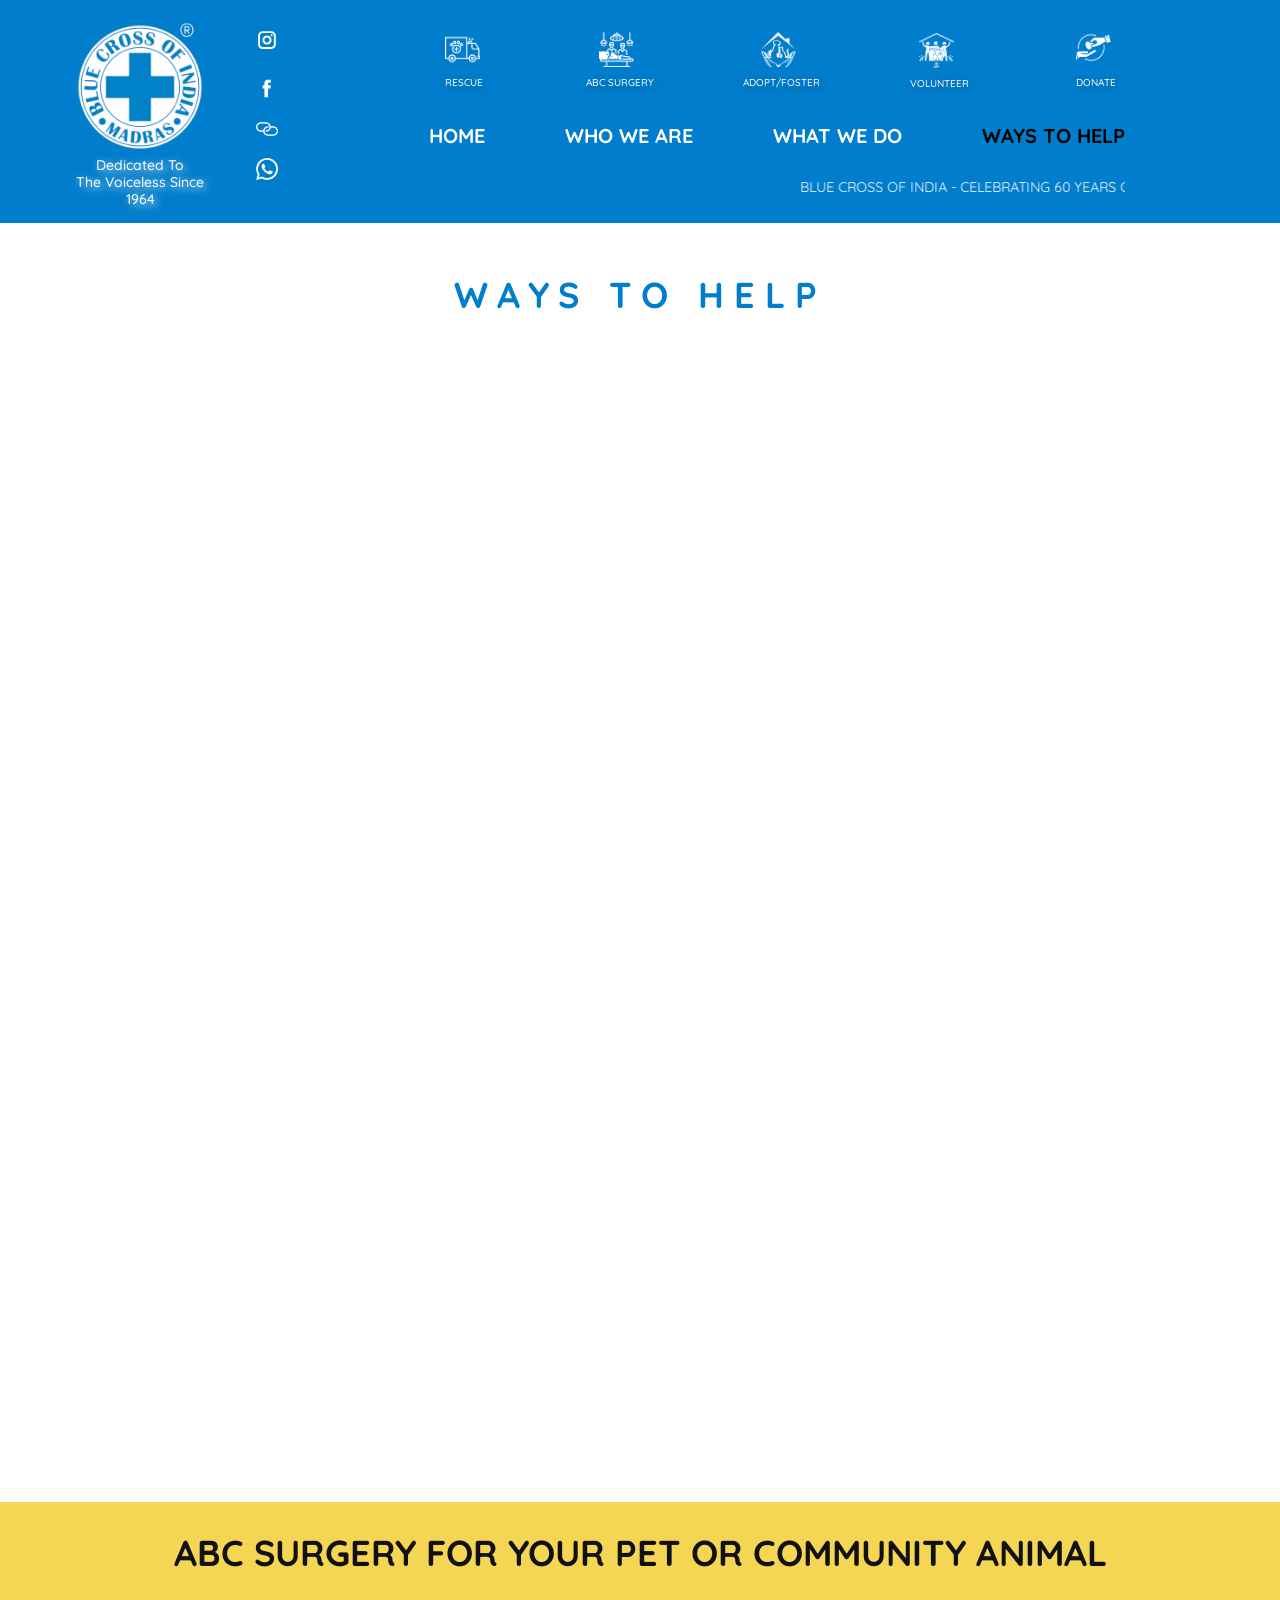
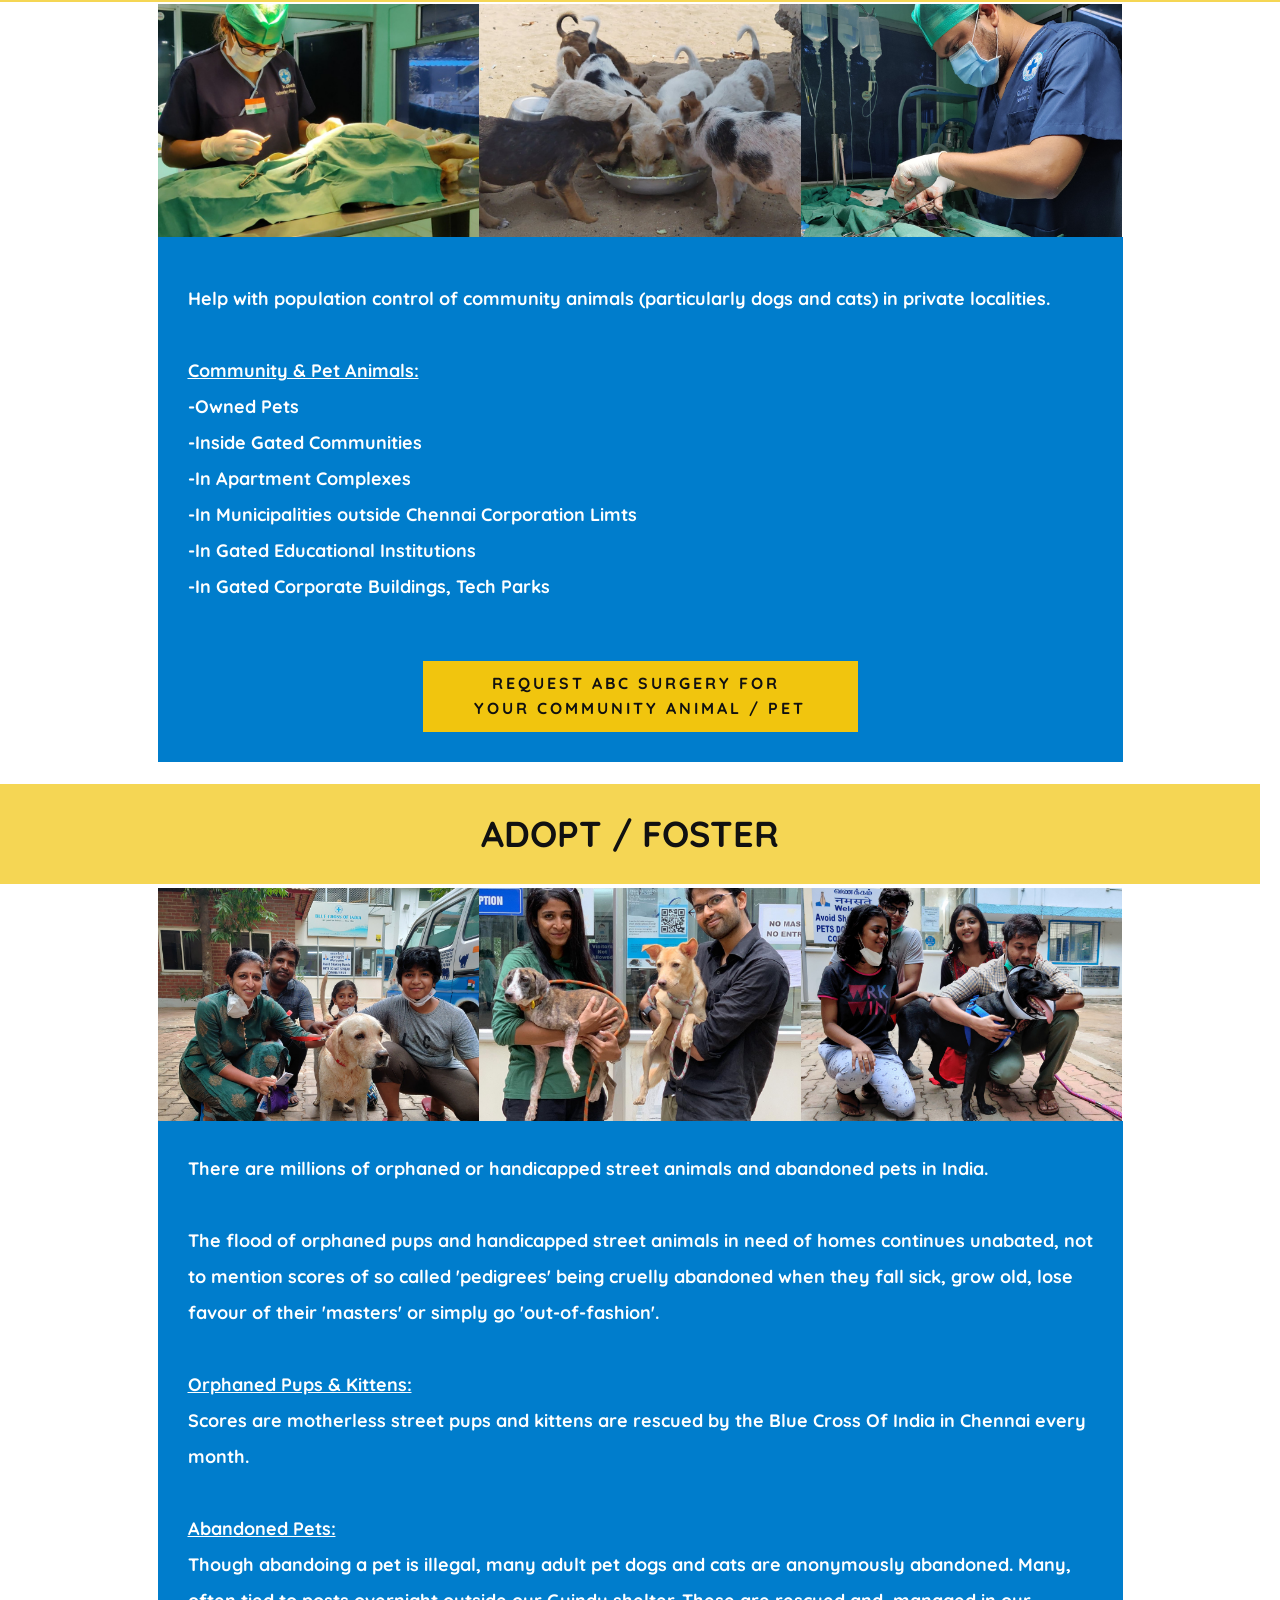
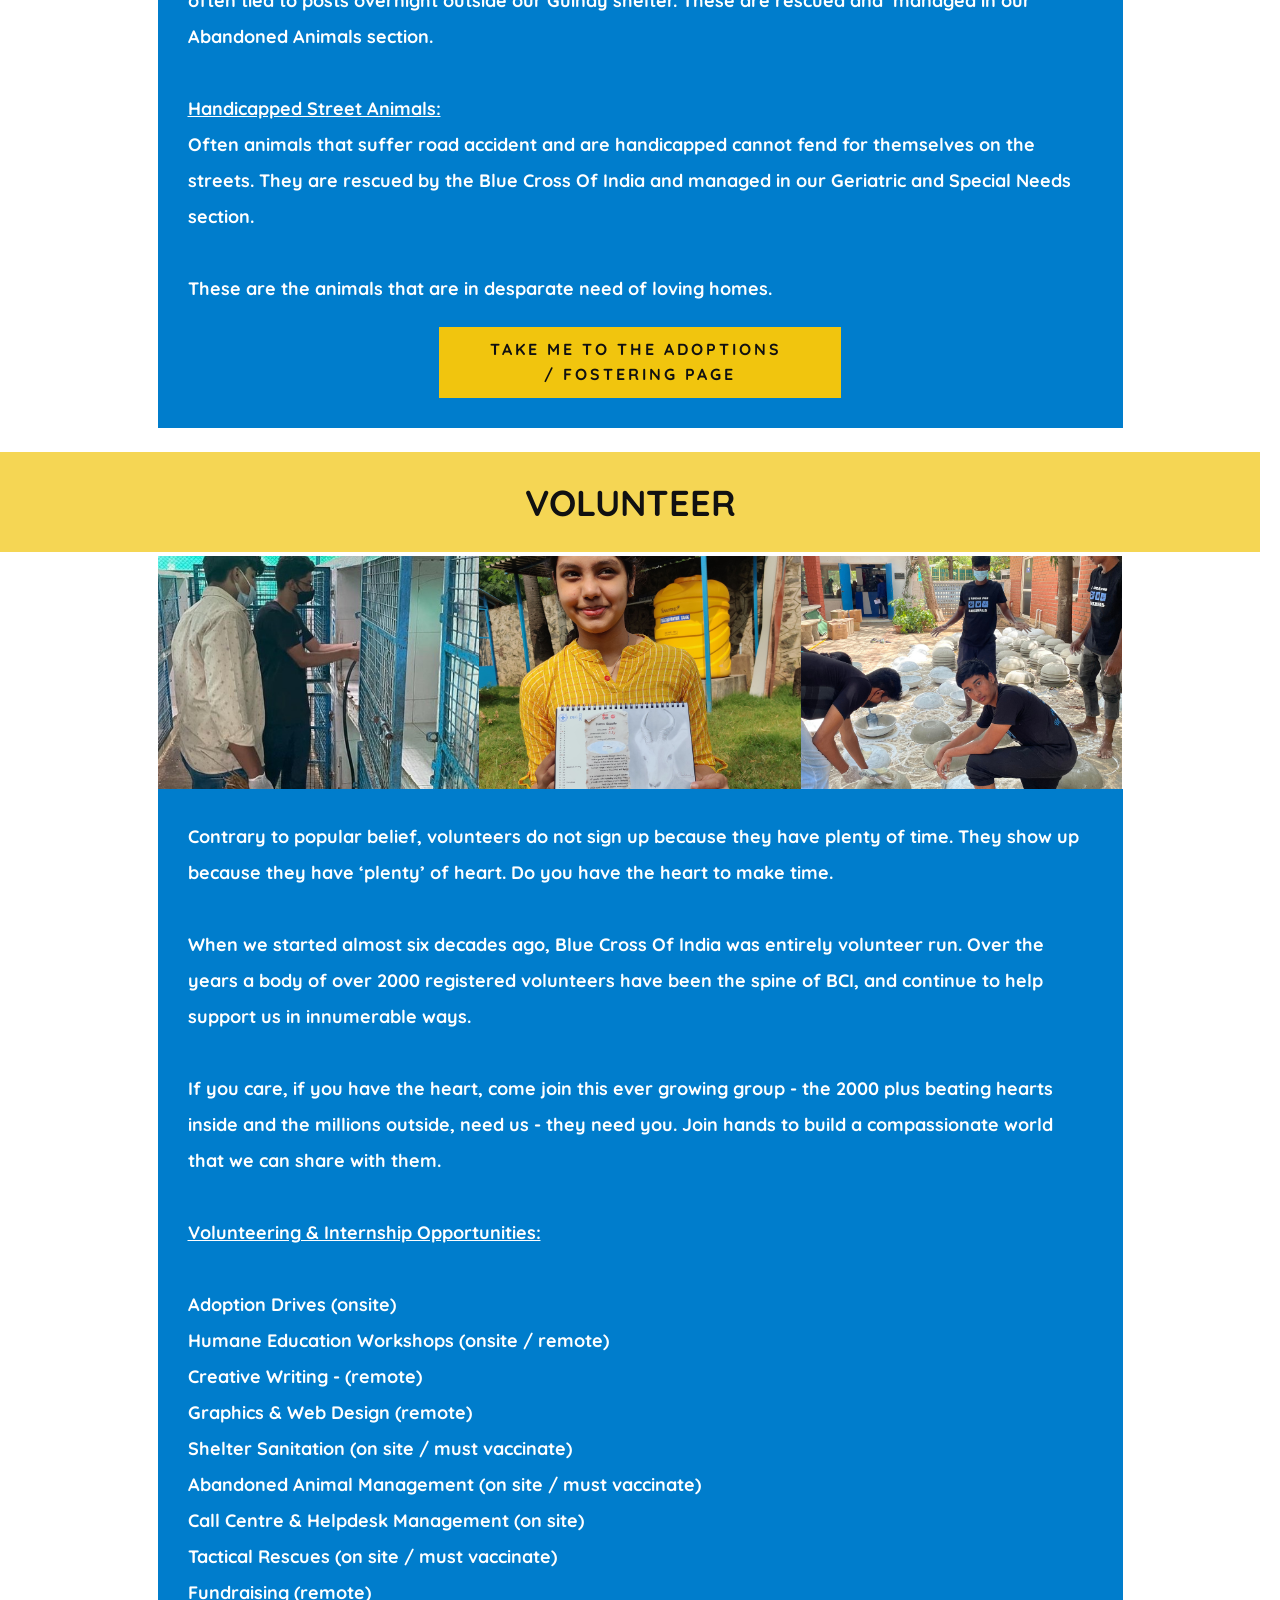
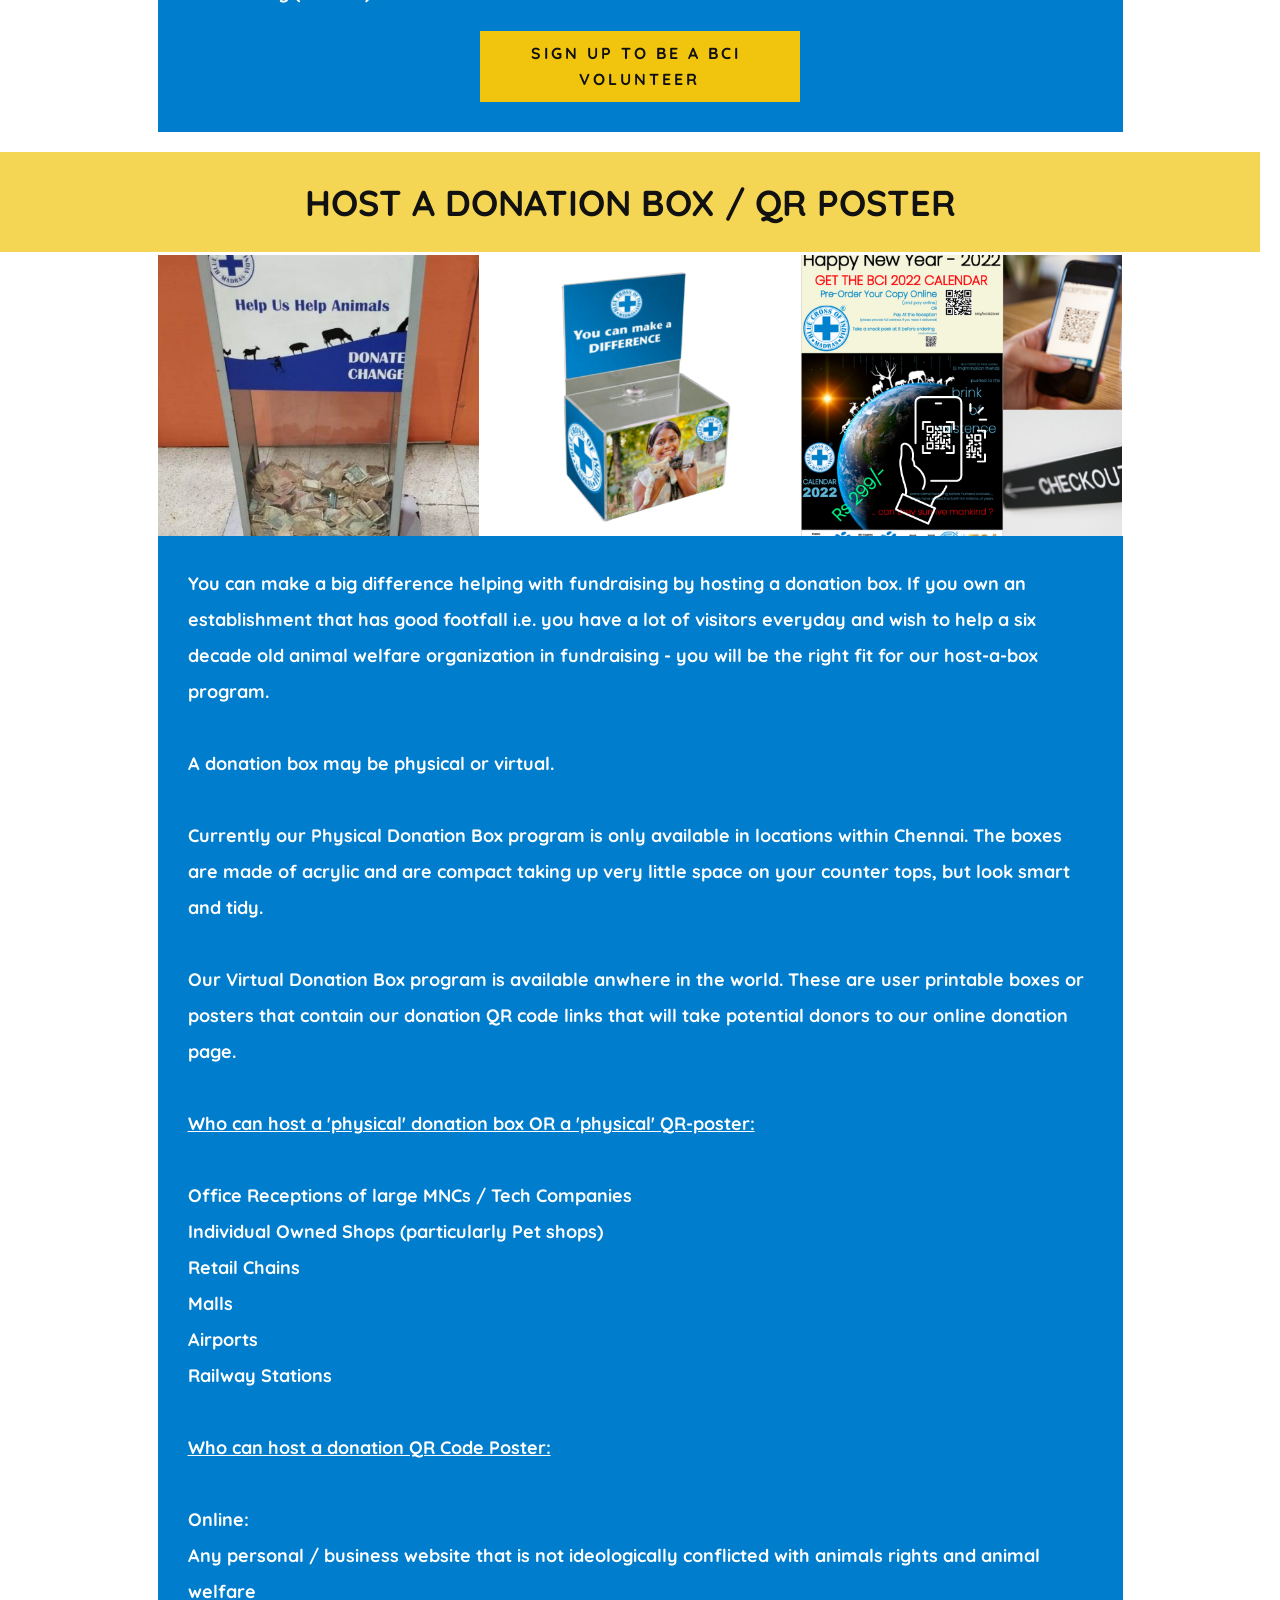
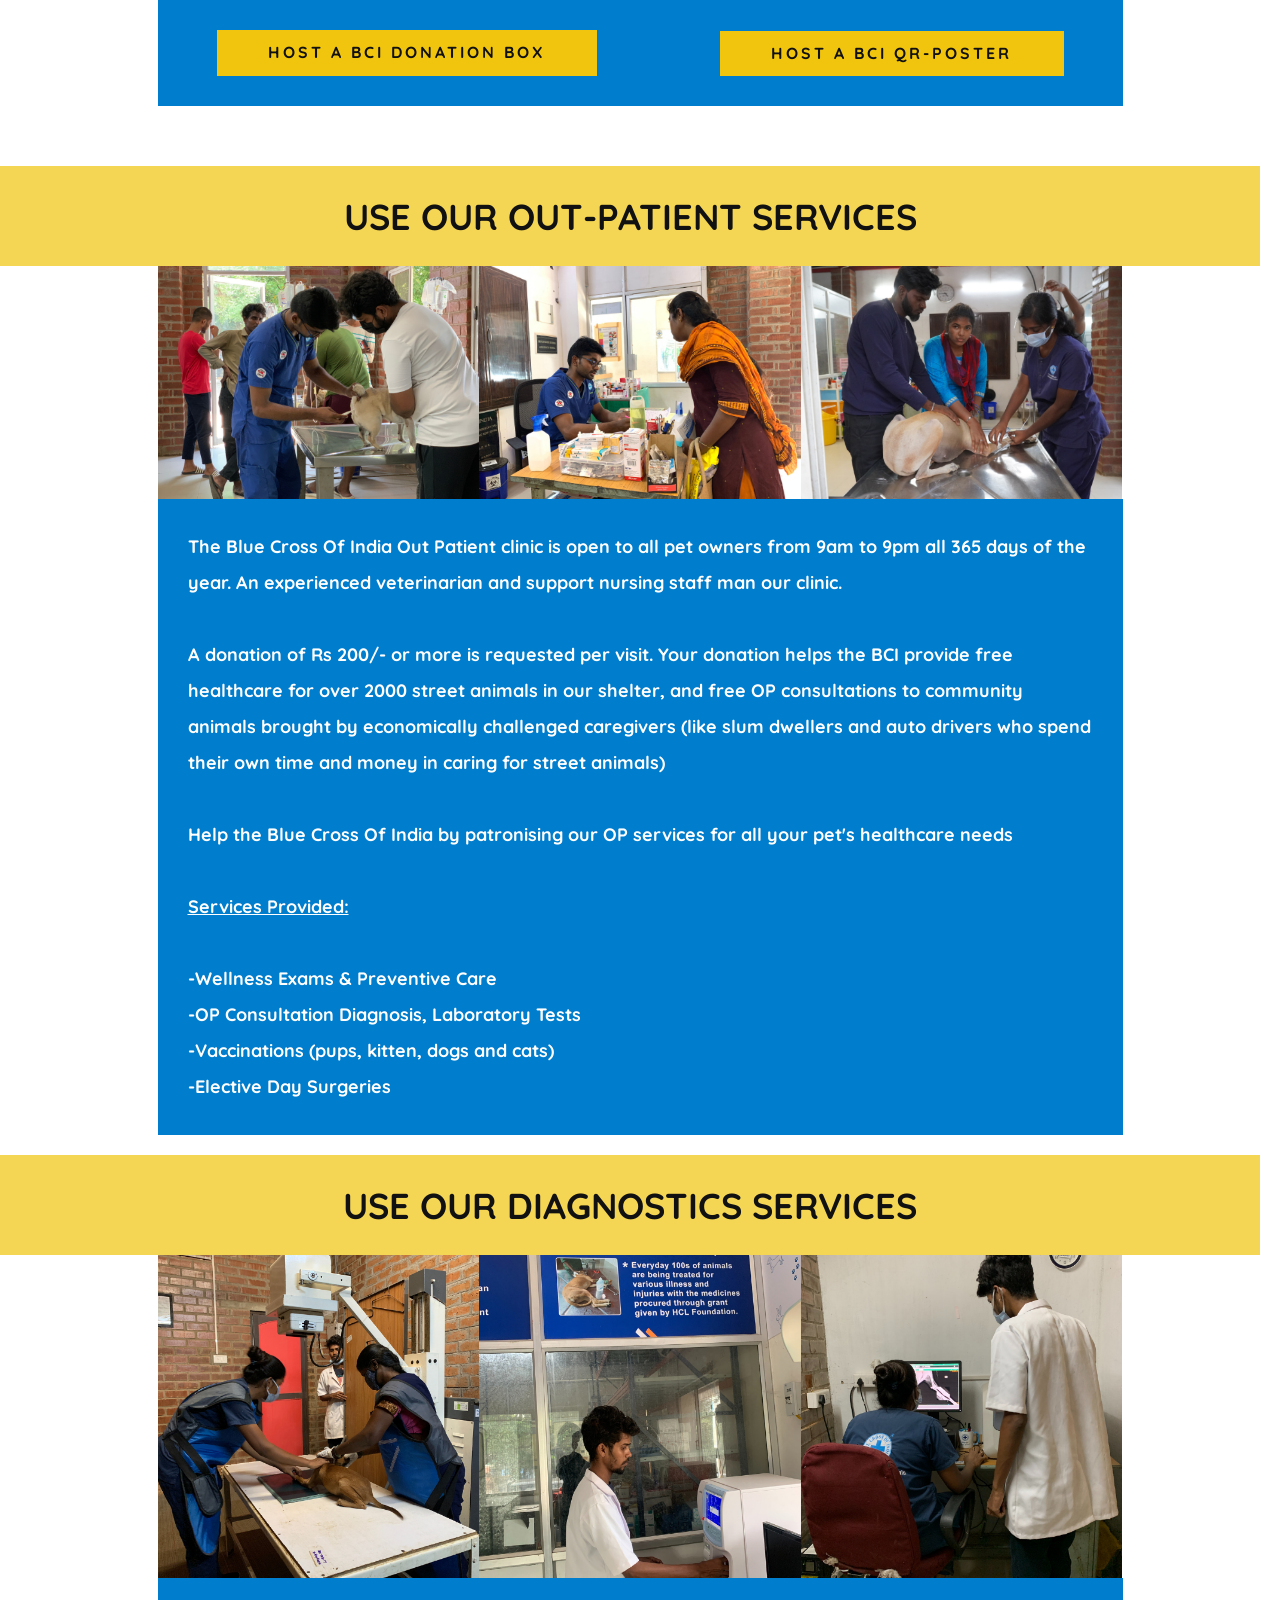
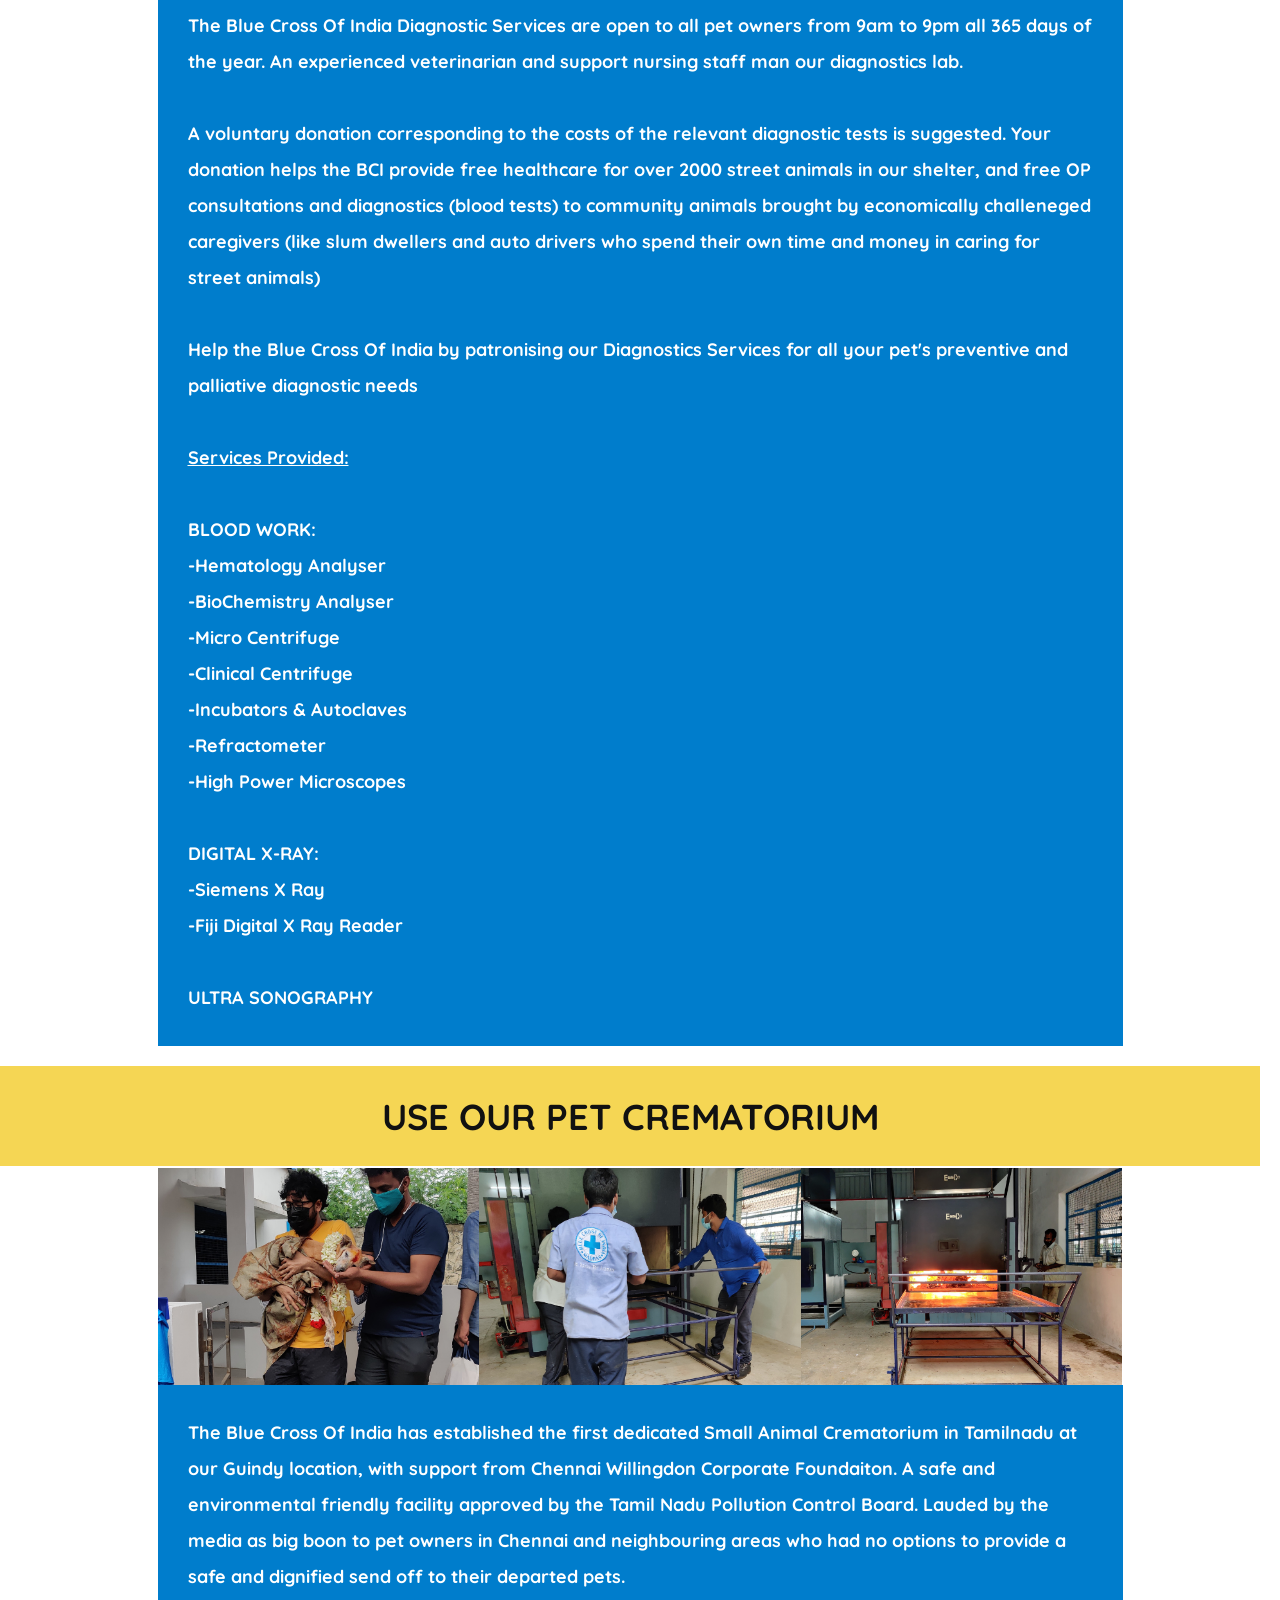
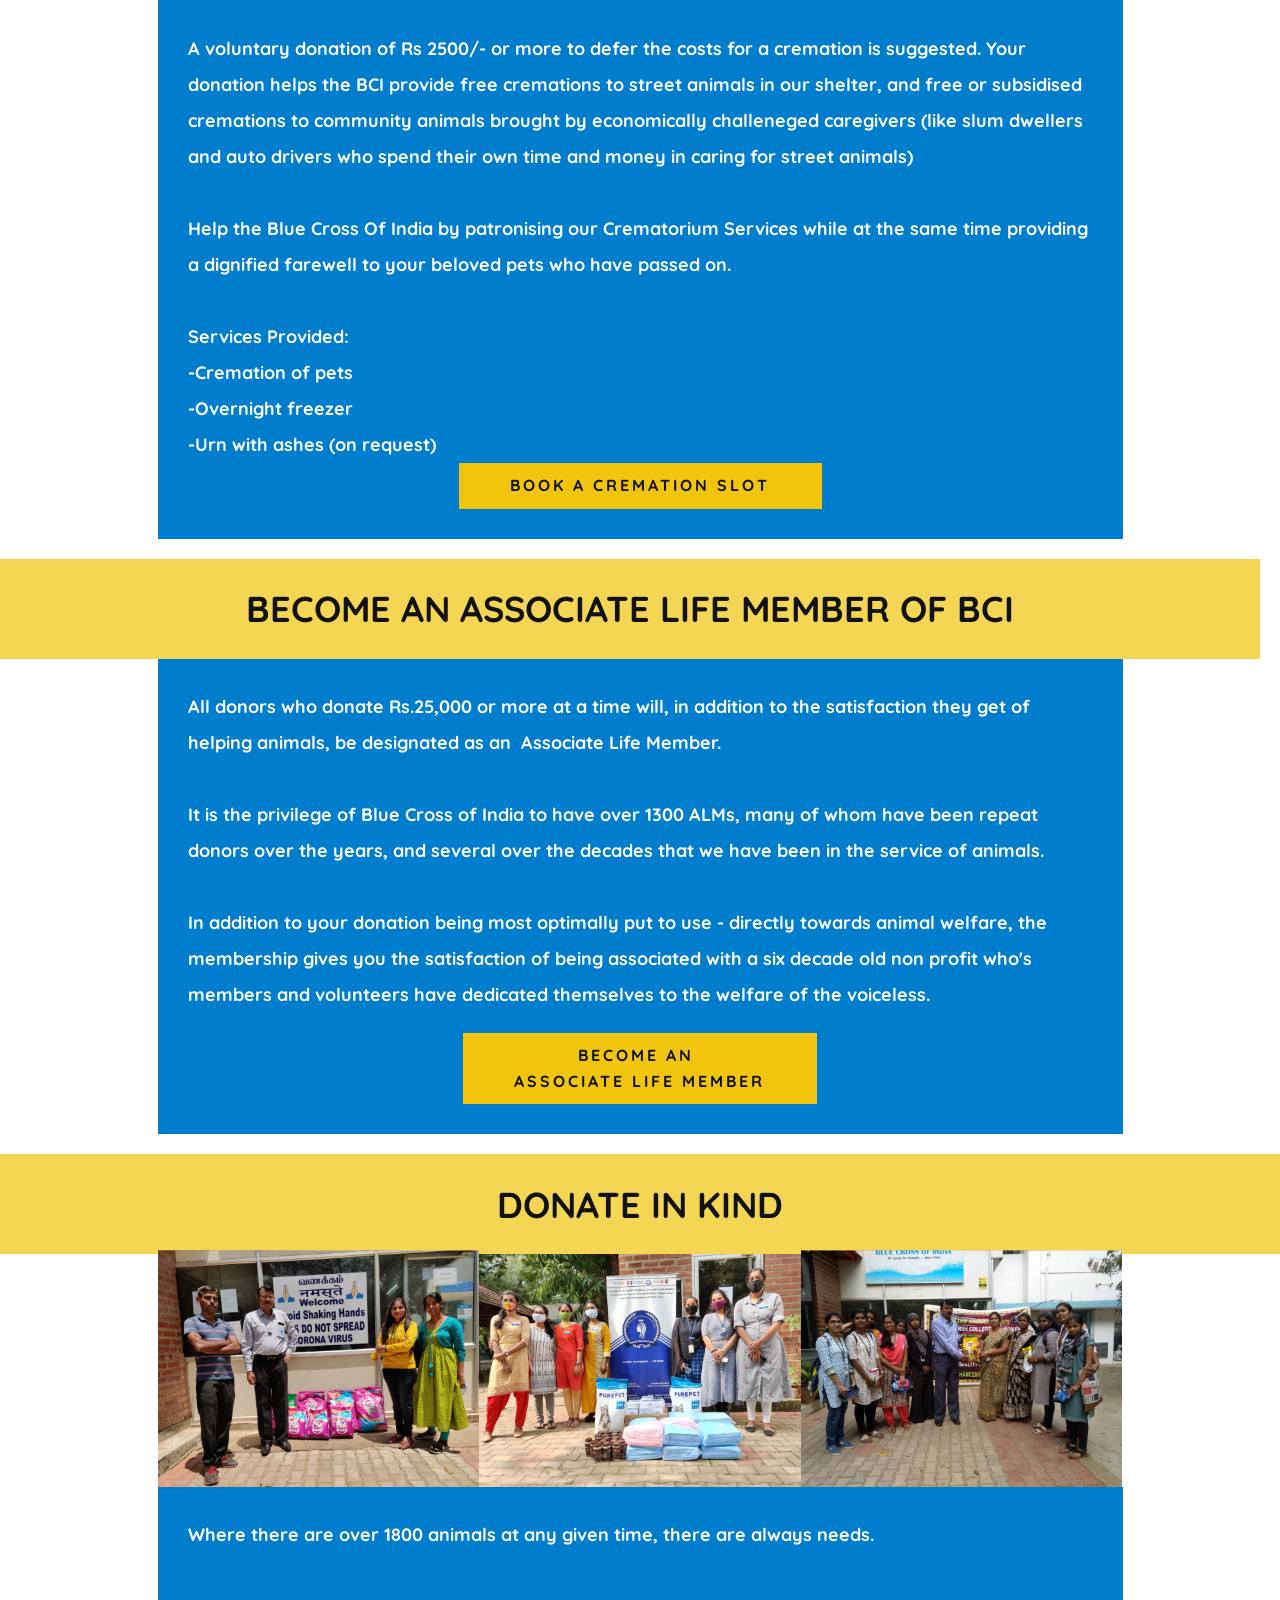
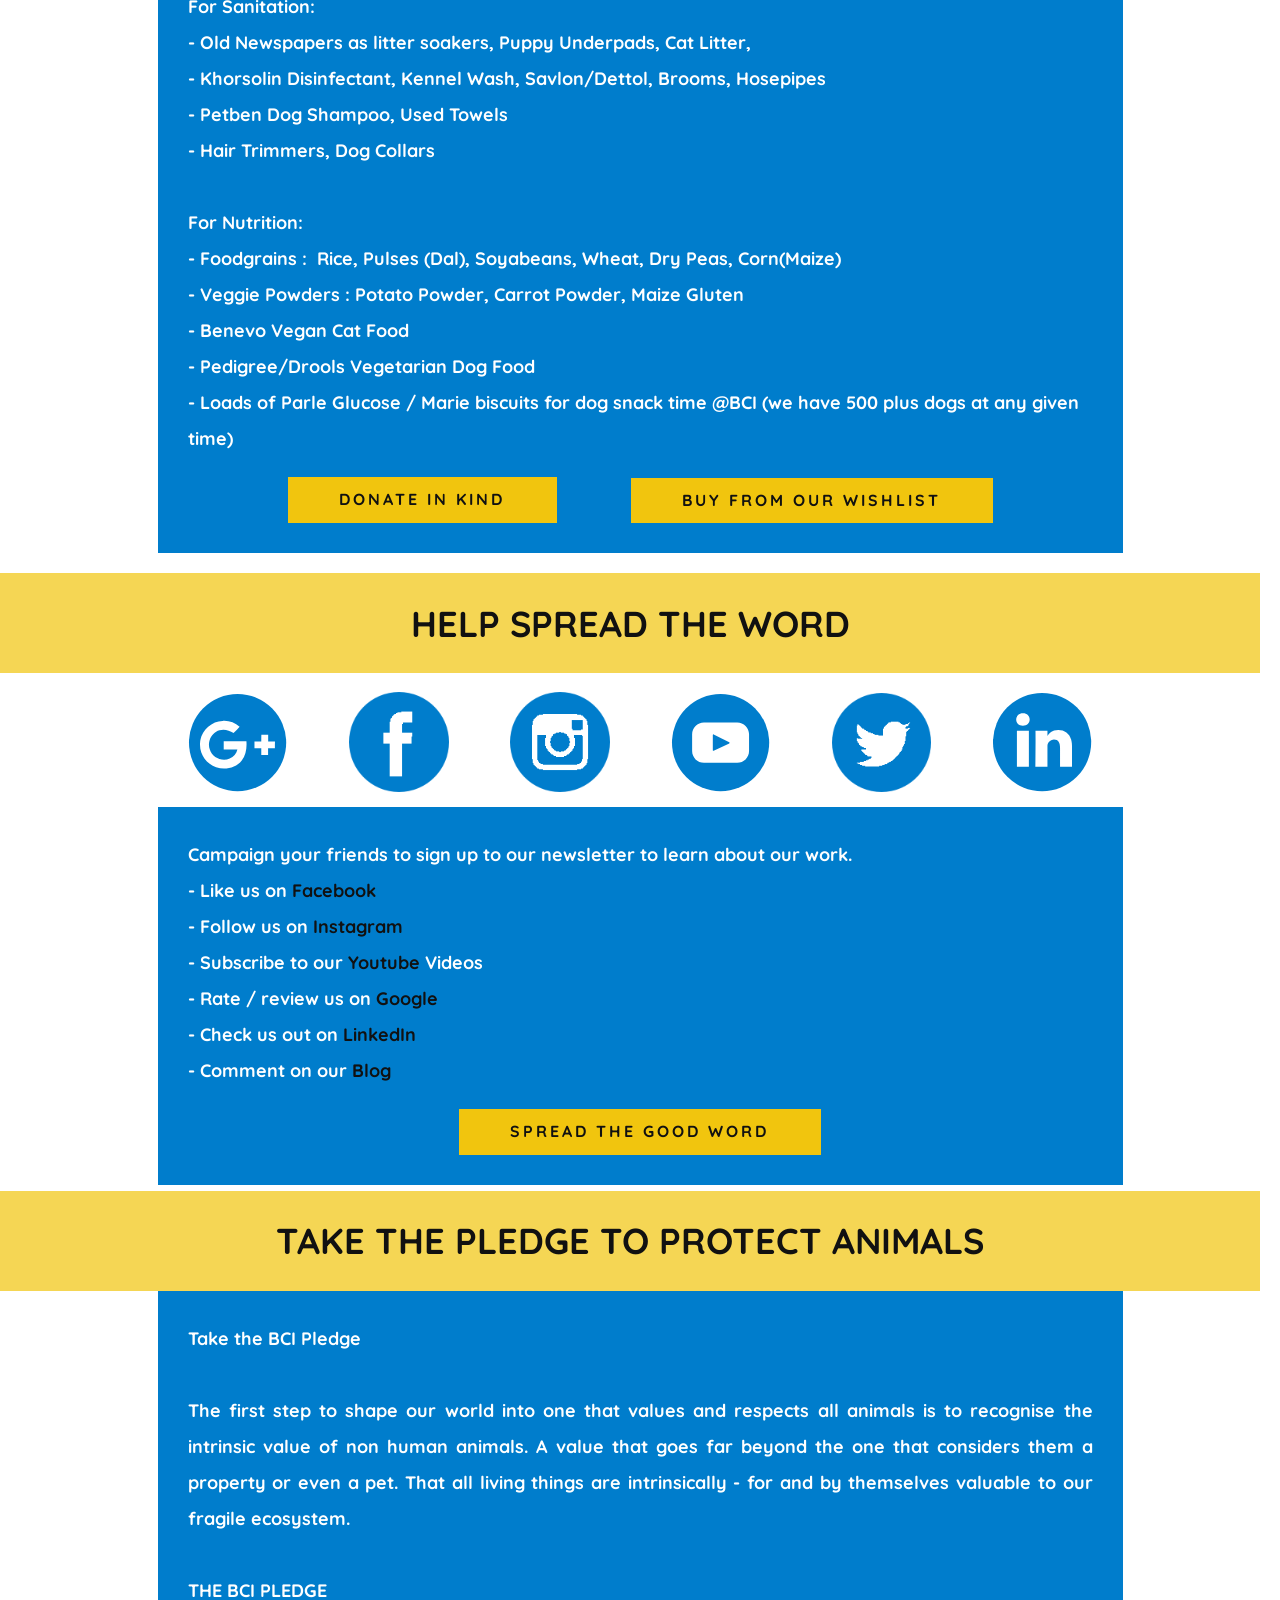
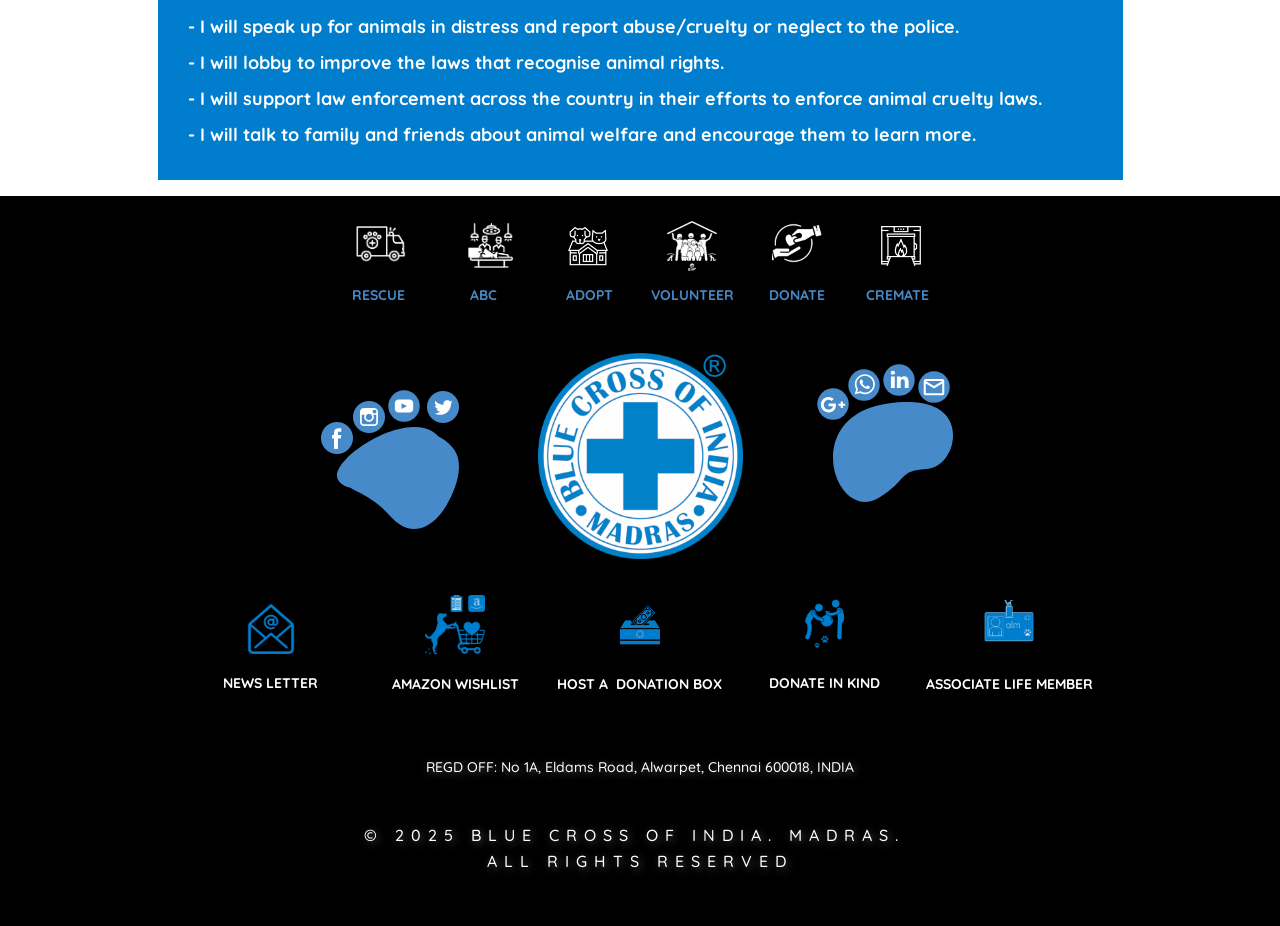
<file: Ways-To-Help.html>
<!DOCTYPE html>
<html style="font-size: 16px;" lang="en-IN"><head>
    <meta name="viewport" content="width=device-width, initial-scale=1.0">
    <meta charset="utf-8">
    <meta name="keywords" content="Blue Cross Of India Animal Welfare NGO Non Profit Guidestar Platinum Adoption AdoptDontShop Animal Rescue Trapped">
    <meta name="description" content="">
    <title>Ways To Help</title>
    <link rel="stylesheet" href="nicepage.css" media="screen">
<link rel="stylesheet" href="Ways-To-Help.css" media="screen">
    <script class="u-script" type="text/javascript" src="jquery.js" defer=""></script>
    <script class="u-script" type="text/javascript" src="nicepage.js" defer=""></script>
    <meta name="generator" content="Nicepage 5.8.2, nicepage.com">
    <link rel="icon" href="images/favicon.png">
    <link id="u-theme-google-font" rel="stylesheet" href="https://fonts.googleapis.com/css?family=Quicksand:300,400,500,600,700">
    <link id="u-page-google-font" rel="stylesheet" href="https://fonts.googleapis.com/css?family=Quicksand:300,400,500,600,700">
    
    
    
    
    
    
    
    
    
    
    
    
    
    <script type="application/ld+json">{
		"@context": "http://schema.org",
		"@type": "Organization",
		"name": "bluecrossofindia org",
		"logo": "images/BCILogoWithWhiteR.png",
		"sameAs": [
				"https://www.instagram.com/blue_cross_rescues/",
				"https://www.facebook.com/bluecrossofindia/",
				"https://linktr.ee/bluecross",
				"https://api.whatsapp.com/send/?phone=919962998886&text&app_absent=0",
				"https://forms.zohopublic.com/bluecrossofindia/form/RCubeIncomingRescueRequest/formperma/t2jGbXyvG-uMixFH6vG1fXpWbymSCCfHm9U3NFDiVVY",
				"https://forms.zohopublic.com/bluecrossofindia/form/CreateABCRequest/formperma/DADB9_4NRWdDzFs5w2DezbEi6DBL4Br3-jaepp6hU9Y",
				"Adopt-Foster.html",
				"Volunteer.html",
				"Donate.html",
				"https://forms.zohopublic.com/bluecrossofindia/form/RCubeIncomingRescueRequest/formperma/t2jGbXyvG-uMixFH6vG1fXpWbymSCCfHm9U3NFDiVVY",
				"https://forms.zohopublic.com/bluecrossofindia/form/CreateABCRequest/formperma/DADB9_4NRWdDzFs5w2DezbEi6DBL4Br3-jaepp6hU9Y",
				"Adopt-Foster.html",
				"Volunteer.html",
				"Donate.html",
				"https://bit.ly/bciresq",
				"https://bit.ly/bciabcr",
				"Adopt-Foster.html",
				"Volunteer.html",
				"Donate.html",
				"https://bit.ly/animalcremation",
				"https://facebook.com/bluecrossofindia/",
				"https://www.instagram.com/blue_cross_rescues/",
				"https://www.youtube.com/channel/UC-ormTG2Ir9Im8fjddQsYOg",
				"https://twitter.com/bluecross_",
				"https://api.whatsapp.com/send/?phone=919962998886&text&app_absent=0",
				"https://www.linkedin.com/company/bluecrossofindia",
				"mailto:admin@bluecrossofindia.org?subject=Message%20Originating%20From%20BCI%20Website",
				"https://g.page/r/CQZJDw5Cs6AAEAI/review",
				"https://bluecrossofindia.org/blog",
				"https://www.amazon.in/registry/wishlist/3GCHM4ZCE2TQI/ref=cm_sw_r_cp_ep_ws_ypB5AbFWYX9K5",
				"253179716#carousel_6e0b",
				"253179716#carousel_994d",
				"253179716#carousel_a2ff"
		]
}</script>
    <meta name="theme-color" content="#478ac9">
    <meta name="twitter:site" content="@">
    <meta name="twitter:card" content="summary_large_image">
    <meta name="twitter:title" content="Ways To Help">
    <meta name="twitter:description" content="bluecrossofindia org">
    <meta property="og:title" content="Ways To Help">
    <meta property="og:description" content="">
    <meta property="og:type" content="website">
  <script>
    function gdprConfirmed() {
        return true;
    }
    if (gdprConfirmed()) {
    document.write("\
    \
    <!-- Google Analytics -->\
    <gascript async src=\"https://www.googletagmanager.com/gtag/js?id=G-3BB0BV8BKP\"></gascript>\
    <gascript>\
        window.dataLayer = window.dataLayer || [];\
        function gtag(){dataLayer.push(arguments);}\
        gtag('js', new Date());\
        gtag('config', 'G-3BB0BV8BKP');\
    </gascript>\
    <!-- End Google Analytics -->\
    ".replace(/gascript/g, 'script'));
    }
    </script><meta data-intl-tel-input-cdn-path="intlTelInput/"></head>
  <body class="u-body u-xl-mode" data-lang="en"><header class="u-clearfix u-custom-color-1 u-header u-sticky u-sticky-6fc3 u-header" id="sec-c8fd"><div class="u-clearfix u-sheet u-sheet-1">
        <div class="u-align-center u-container-style u-group u-group-1">
          <div class="u-container-layout u-container-layout-1">
            <a href="Home.html" class="u-align-left u-enable-responsive u-image u-logo u-image-1" data-image-width="300" data-image-height="300" title="https://www.bluecrossofindia.org">
              <img src="images/BCILogoWithWhiteR.png" class="u-logo-image u-logo-image-1">
            </a>
            <div class="u-align-right u-clearfix u-group-elements u-group-elements-1">
              <div class="u-align-center u-enable-responsive u-hover-feature u-social-icons u-spacing-10 u-social-icons-1" data-animation-name="" data-animation-duration="0" data-animation-delay="0" data-animation-direction="">
                <a class="u-social-url" title="Instagram - Follow Us" target="_blank" href="https://www.instagram.com/blue_cross_rescues/"><span class="u-icon u-social-icon u-social-instagram u-text-white u-icon-1"><svg class="u-svg-link" preserveAspectRatio="xMidYMin slice" viewBox="0 0 112 112" style=""><use xmlns:xlink="http://www.w3.org/1999/xlink" xlink:href="#svg-79cb"></use></svg><svg class="u-svg-content" viewBox="0 0 112 112" x="0" y="0" id="svg-79cb"><path fill="currentColor" d="M55.9,32.9c-12.8,0-23.2,10.4-23.2,23.2s10.4,23.2,23.2,23.2s23.2-10.4,23.2-23.2S68.7,32.9,55.9,32.9z
	 M55.9,69.4c-7.4,0-13.3-6-13.3-13.3c-0.1-7.4,6-13.3,13.3-13.3s13.3,6,13.3,13.3C69.3,63.5,63.3,69.4,55.9,69.4z"></path><path fill="#FFFFFF" d="M79.7,26.8c-3,0-5.4,2.5-5.4,5.4s2.5,5.4,5.4,5.4c3,0,5.4-2.5,5.4-5.4S82.7,26.8,79.7,26.8z"></path><path fill="currentColor" d="M78.2,11H33.5C21,11,10.8,21.3,10.8,33.7v44.7c0,12.6,10.2,22.8,22.7,22.8h44.7c12.6,0,22.7-10.2,22.7-22.7
	V33.7C100.8,21.1,90.6,11,78.2,11z M91,78.4c0,7.1-5.8,12.8-12.8,12.8H33.5c-7.1,0-12.8-5.8-12.8-12.8V33.7
	c0-7.1,5.8-12.8,12.8-12.8h44.7c7.1,0,12.8,5.8,12.8,12.8V78.4z"></path></svg></span>
                </a>
              </div>
              <div class="u-align-center u-enable-responsive u-hover-feature u-social-icons u-spacing-10 u-social-icons-2" data-animation-name="" data-animation-duration="0" data-animation-delay="0" data-animation-direction="">
                <a class="u-social-url" title="Face Book - Follow Us" target="_blank" href="https://www.facebook.com/bluecrossofindia/"><span class="u-icon u-social-facebook u-social-icon u-text-white u-icon-2"><svg class="u-svg-link" preserveAspectRatio="xMidYMin slice" viewBox="0 0 112 112" style=""><use xmlns:xlink="http://www.w3.org/1999/xlink" xlink:href="#svg-645e"></use></svg><svg class="u-svg-content" viewBox="0 0 112 112" x="0" y="0" id="svg-645e"><path fill="currentColor" d="M75.5,28.8H65.4c-1.5,0-4,0.9-4,4.3v9.4h13.9l-1.5,15.8H61.4v45.1H42.8V58.3h-8.8V42.4h8.8V32.2
c0-7.4,3.4-18.8,18.8-18.8h13.8v15.4H75.5z"></path></svg></span>
                </a>
              </div>
              <div class="u-align-center u-enable-responsive u-hover-feature u-social-icons u-spacing-10 u-social-icons-3">
                <a class="u-social-url" title="Key BCI Links" target="_blank" href="https://linktr.ee/bluecross"><span class="u-file-icon u-icon u-social-facebook u-social-icon u-text-white u-icon-3"><img src="images/2301268-7371d7d6.png" alt=""></span>
                </a>
              </div>
              <div class="u-align-center u-enable-responsive u-hover-feature u-social-icons u-spacing-10 u-social-icons-4">
                <a class="u-social-url" data-type="Custom" title="WhatsApp" href="https://api.whatsapp.com/send/?phone=919962998886&amp;text&amp;app_absent=0" target="_blank"><span class="u-file-icon u-icon u-social-custom u-social-icon u-text-white u-icon-4"><img src="images/5968967-8e62858d.png" alt=""></span>
                </a>
              </div>
            </div>
            <h6 class="u-custom-font u-enable-responsive u-headline u-text u-text-white u-text-1">
              <a class="u-active-none u-border-none u-btn u-button-link u-button-style u-hover-none u-none u-text-body-alt-color u-btn-1" href="Home.html">Dedicated To The&nbsp;Voiceless Since 1964</a>
            </h6>
          </div>
        </div>
        <div class="u-clearfix u-hidden-sm u-hidden-xs u-layout-wrap u-layout-wrap-1">
          <div class="u-gutter-0 u-layout">
            <div class="u-layout-col">
              <div class="u-size-60">
                <div class="u-layout-row">
                  <div class="u-container-style u-layout-cell u-size-12 u-layout-cell-1">
                    <div class="u-container-layout u-container-layout-2">
                      <p class="u-align-center u-custom-font u-hover-feature u-text u-text-2" data-animation-name="customAnimationIn" data-animation-duration="1000" data-animation-direction="" data-animation-delay="0">
                        <a class="u-btn u-button-link u-button-style u-none u-text-active-black u-text-hover-white u-text-white u-btn-2" href="https://bit.ly/bciresq" target="_blank" data-animation-name="" data-animation-duration="0" data-animation-delay="0" data-animation-direction=""><span class="u-file-icon u-icon u-icon-5"><img src="images/3.png" alt=""></span>&nbsp;<br>
                          <span style="font-size: 0.625rem;">RESCUE</span>
                        </a>
                      </p>
                    </div>
                  </div>
                  <div class="u-align-center u-container-style u-layout-cell u-size-12 u-layout-cell-2">
                    <div class="u-container-layout u-container-layout-3">
                      <p class="u-align-center u-custom-font u-hover-feature u-text u-text-white u-text-3" data-animation-name="customAnimationIn" data-animation-duration="1000" data-animation-direction="" data-animation-delay="0">
                        <a class="u-active-none u-btn u-button-link u-button-style u-hover-none u-none u-text-active-black u-text-hover-white u-text-white u-btn-3" href="https://bit.ly/bciabcr" target="_blank" data-animation-name="" data-animation-duration="0" data-animation-delay="0" data-animation-direction=""><span class="u-file-icon u-icon u-text-white u-icon-6" data-animation-name="" data-animation-duration="0" data-animation-delay="0" data-animation-direction=""><img src="images/ABC1-b95af31a.png" alt=""></span>&nbsp;&nbsp;<br>
                          <span style="font-size: 0.625rem;">ABC SURGERY</span>
                        </a>
                      </p>
                    </div>
                  </div>
                  <div class="cell-temp-clone u-align-center u-container-style u-layout-cell u-size-12 u-layout-cell-3">
                    <div class="u-container-layout u-container-layout-4">
                      <p class="u-custom-font u-hover-feature u-text u-text-white u-text-4" data-animation-name="customAnimationIn" data-animation-duration="1000" data-animation-direction="" data-animation-delay="0">
                        <a class="u-active-none u-btn u-button-link u-button-style u-hover-none u-none u-text-active-black u-text-hover-white u-text-white u-btn-4" href="Adopt-Foster.html" data-animation-name="" data-animation-duration="0" data-animation-delay="0" data-animation-direction=""><span class="u-file-icon u-icon u-text-white u-icon-7" data-animation-name="" data-animation-duration="0" data-animation-delay="0" data-animation-direction=""><img src="images/AdoptFoster2-0429ec1b.png" alt=""></span>&nbsp;&nbsp;<br>
                          <span style="font-size: 0.625rem;">ADOPT/FOSTER</span>
                        </a>
                      </p>
                    </div>
                  </div>
                  <div class="cell-temp-clone u-align-center u-container-style u-layout-cell u-size-12 u-layout-cell-4">
                    <div class="u-container-layout u-container-layout-5">
                      <p class="u-align-center u-custom-font u-hover-feature u-text u-text-white u-text-5" data-animation-name="customAnimationIn" data-animation-duration="1000" data-animation-direction="" data-animation-delay="0">
                        <a class="u-active-none u-btn u-button-link u-button-style u-hover-none u-none u-text-active-black u-text-hover-white u-text-white u-btn-5" href="Volunteer.html" data-animation-name="" data-animation-duration="0" data-animation-delay="0" data-animation-direction=""><span class="u-file-icon u-icon u-text-white u-icon-8" data-animation-name="" data-animation-duration="0" data-animation-delay="0" data-animation-direction=""><img src="images/Volunteer-df7d25fe.png" alt=""></span>&nbsp;&nbsp;<br>
                          <span style="font-size: 0.625rem;">VOLUNTEER</span>
                        </a>
                      </p>
                    </div>
                  </div>
                  <div class="cell-temp-clone u-align-center u-container-style u-layout-cell u-size-12 u-layout-cell-5">
                    <div class="u-container-layout u-container-layout-6">
                      <p class="u-align-center u-custom-font u-hover-feature u-text u-text-white u-text-6" data-animation-name="customAnimationIn" data-animation-duration="1000" data-animation-direction="" data-animation-delay="0">
                        <a class="u-active-none u-btn u-button-link u-button-style u-hover-none u-none u-text-active-black u-text-hover-white u-text-white u-btn-6" href="Donate.html" data-animation-name="" data-animation-duration="0" data-animation-delay="0" data-animation-direction=""><span class="u-file-icon u-icon u-text-white u-icon-9" data-animation-name="" data-animation-duration="0" data-animation-delay="0" data-animation-direction=""><img src="images/Donate5-33a9705a.png" alt=""></span>&nbsp;&nbsp;<br>
                          <span style="font-size: 0.625rem;">DONATE</span>
                        </a>
                      </p>
                    </div>
                  </div>
                </div>
              </div>
            </div>
          </div>
        </div>
        <div class="u-align-right-md u-align-right-sm u-align-right-xs u-clearfix u-layout-wrap u-layout-wrap-2">
          <div class="u-gutter-0 u-layout">
            <div class="u-layout-col">
              <div class="u-size-60">
                <div class="u-layout-row">
                  <div class="u-container-style u-layout-cell u-size-60 u-layout-cell-6">
                    <div class="u-container-layout u-valign-bottom-md u-valign-bottom-sm u-valign-bottom-xs u-container-layout-7">
                      <nav class="u-align-left u-menu u-menu-dropdown u-offcanvas u-menu-1" data-position="Main Menu">
                        <div class="menu-collapse u-custom-font" style="font-size: 1.25rem; letter-spacing: 0px; font-family: Quicksand; font-weight: 700;">
                          <a class="u-button-style u-custom-left-right-menu-spacing u-custom-padding-bottom u-custom-text-active-color u-custom-text-color u-custom-text-hover-color u-custom-text-shadow u-custom-text-shadow-blur u-custom-text-shadow-color u-custom-text-shadow-transparency u-custom-text-shadow-x u-custom-text-shadow-y u-custom-top-bottom-menu-spacing u-nav-link u-text-active-palette-1-base u-text-hover-palette-2-base" href="#" style="text-shadow: -2px 0 0 rgba(0,0,0,0); font-size: calc(1em + 8px); padding: 4px 8px;">
                            <svg class="u-svg-link" viewBox="0 0 24 24"><use xmlns:xlink="http://www.w3.org/1999/xlink" xlink:href="#svg-0720"></use></svg>
                            <svg class="u-svg-content" version="1.1" id="svg-0720" viewBox="0 0 16 16" x="0px" y="0px" xmlns:xlink="http://www.w3.org/1999/xlink" xmlns="http://www.w3.org/2000/svg"><g><rect y="1" width="16" height="2"></rect><rect y="7" width="16" height="2"></rect><rect y="13" width="16" height="2"></rect>
</g></svg>
                          </a>
                        </div>
                        <div class="u-custom-menu u-nav-container">
                          <ul class="u-custom-font u-nav u-unstyled u-nav-1"><li class="u-nav-item"><a class="u-button-style u-nav-link u-text-active-black u-text-body-alt-color u-text-hover-palette-1-base" href="Home.html" style="padding: 12px 40px;">HOME</a>
</li><li class="u-nav-item"><a class="u-button-style u-nav-link u-text-active-black u-text-body-alt-color u-text-hover-palette-1-base" href="Who-We-Are.html" style="padding: 12px 40px;">WHO WE ARE</a>
</li><li class="u-nav-item"><a class="u-button-style u-nav-link u-text-active-black u-text-body-alt-color u-text-hover-palette-1-base" href="What-We-Do.html" style="padding: 12px 40px;">WHAT WE DO</a>
</li><li class="u-nav-item"><a class="u-button-style u-nav-link u-text-active-black u-text-body-alt-color u-text-hover-palette-1-base" href="Ways-To-Help.html" style="padding: 12px 40px;">WAYS TO HELP</a>
</li></ul>
                        </div>
                        <div class="u-custom-menu u-nav-container-collapse">
                          <div class="u-black u-container-style u-inner-container-layout u-opacity u-opacity-95 u-sidenav">
                            <div class="u-inner-container-layout u-sidenav-overflow">
                              <div class="u-menu-close"></div>
                              <ul class="u-align-center u-nav u-popupmenu-items u-unstyled u-nav-2"><li class="u-nav-item"><a class="u-button-style u-nav-link" href="Home.html">HOME</a>
</li><li class="u-nav-item"><a class="u-button-style u-nav-link" href="Who-We-Are.html">WHO WE ARE</a>
</li><li class="u-nav-item"><a class="u-button-style u-nav-link" href="What-We-Do.html">WHAT WE DO</a>
</li><li class="u-nav-item"><a class="u-button-style u-nav-link" href="Ways-To-Help.html">WAYS TO HELP</a>
</li></ul>
                            </div>
                          </div>
                          <div class="u-black u-menu-overlay u-opacity u-opacity-70"></div>
                        </div>
                      </nav>
                    </div>
                  </div>
                </div>
              </div>
            </div>
          </div>
        </div>
        <div class="u-clearfix u-layout-wrap u-layout-wrap-3">
          <div class="u-gutter-0 u-layout">
            <div class="u-layout-col">
              <div class="u-size-60">
                <div class="u-layout-row">
                  <div class="u-container-style u-layout-cell u-size-60 u-layout-cell-7">
                    <div class="u-container-layout u-container-layout-8">
                      <div class="u-clearfix u-custom-html u-custom-html-1">
                        <marquee behavior="scroll" direction="left">
                          <a style="vertical-align :bottom; font-family: Quicksand, CenturyGothic, AppleGothic, Gill Sans, Gill Sans MT, sans-serif; 
	 font-size: 14px; 
	 line-height: 14px;  
	 font-weight:normal;  
	 color:#ffffff; text-decoration: none;" target="_blank" href="">BLUE CROSS OF INDIA - CELEBRATING 60 YEARS OF SERVICE TO ANIMALS</a>
                        </marquee>
                      </div>
                    </div>
                  </div>
                </div>
              </div>
            </div>
          </div>
        </div>
        <div class="u-clearfix u-hidden-lg u-hidden-md u-hidden-xs u-layout-custom-sm u-layout-custom-xs u-layout-wrap u-layout-wrap-4">
          <div class="u-layout">
            <div class="u-layout-row">
              <div class="u-align-center-lg u-align-center-md u-align-center-xl u-container-style u-hidden-xl u-layout-cell u-size-12 u-layout-cell-8">
                <div class="u-container-layout u-container-layout-9">
                  <div class="u-enable-responsive u-social-icons u-spacing-10 u-social-icons-5">
                    <a class="u-social-url" title="RESCUE" target="_blank" href="https://forms.zohopublic.com/bluecrossofindia/form/RCubeIncomingRescueRequest/formperma/t2jGbXyvG-uMixFH6vG1fXpWbymSCCfHm9U3NFDiVVY"><span class="u-file-icon u-icon u-social-icon u-social-twitter u-text-white u-icon-10"><img src="images/Rescues-98d2877c.png" alt=""></span>
                    </a>
                  </div>
                  <p class="u-align-center-sm u-align-center-xs u-text u-text-7">
                    <a class="u-active-none u-border-none u-btn u-button-link u-button-style u-hover-none u-none u-text-body-color u-btn-7" href="https://forms.zohopublic.com/bluecrossofindia/form/RCubeIncomingRescueRequest/formperma/t2jGbXyvG-uMixFH6vG1fXpWbymSCCfHm9U3NFDiVVY">RESCUE</a>
                  </p>
                </div>
              </div>
              <div class="u-align-center-lg u-align-center-md u-align-center-xl u-container-style u-hidden-xl u-layout-cell u-size-12 u-layout-cell-9">
                <div class="u-container-layout u-container-layout-10">
                  <div class="u-enable-responsive u-social-icons u-spacing-10 u-social-icons-6">
                    <a class="u-social-url" title="ABC" target="_blank" href="https://forms.zohopublic.com/bluecrossofindia/form/CreateABCRequest/formperma/DADB9_4NRWdDzFs5w2DezbEi6DBL4Br3-jaepp6hU9Y"><span class="u-file-icon u-icon u-social-icon u-social-twitter u-text-white u-icon-11"><img src="images/ABC-33460ae2.png" alt=""></span>
                    </a>
                  </div>
                  <p class="u-align-center u-text u-text-default u-text-8">
                    <a class="u-active-none u-border-none u-btn u-button-link u-button-style u-hover-none u-none u-text-body-color u-btn-8" href="https://forms.zohopublic.com/bluecrossofindia/form/CreateABCRequest/formperma/DADB9_4NRWdDzFs5w2DezbEi6DBL4Br3-jaepp6hU9Y">ABC</a>
                  </p>
                </div>
              </div>
              <div class="u-align-center-lg u-align-center-md u-align-center-xl u-container-style u-hidden-xl u-layout-cell u-size-12 u-layout-cell-10">
                <div class="u-container-layout u-container-layout-11">
                  <div class="u-align-center u-enable-responsive u-social-icons u-spacing-10 u-social-icons-7">
                    <a class="u-social-url" title="ADOPT" href="Adopt-Foster.html"><span class="u-file-icon u-icon u-social-icon u-social-twitter u-text-white u-icon-12"><img src="images/AdoptFoster-2a7a3869.png" alt=""></span>
                    </a>
                  </div>
                  <p class="u-align-center u-custom-font u-heading-font u-text u-text-default u-text-9">
                    <a class="u-active-none u-border-none u-btn u-button-link u-button-style u-hover-none u-none u-text-body-color u-btn-9" href="Adopt-Foster.html">ADOPT</a>
                  </p>
                </div>
              </div>
              <div class="u-align-center-lg u-align-center-md u-align-center-xl u-container-style u-hidden-xl u-layout-cell u-size-12 u-layout-cell-11">
                <div class="u-container-layout u-container-layout-12">
                  <div class="u-enable-responsive u-social-icons u-spacing-10 u-social-icons-8">
                    <a class="u-social-url" title="VOLUNTEER" href="Volunteer.html"><span class="u-file-icon u-icon u-social-icon u-social-twitter u-text-white u-icon-13"><img src="images/Volunteer-df7d25fe.png" alt=""></span>
                    </a>
                  </div>
                  <p class="u-align-center u-text u-text-10">
                    <a class="u-active-none u-border-none u-btn u-button-link u-button-style u-hover-none u-none u-text-body-color u-btn-10" href="Volunteer.html">VOLUNTEER</a>
                  </p>
                </div>
              </div>
              <div class="u-align-center-lg u-align-center-md u-align-center-xl u-container-style u-hidden-xl u-layout-cell u-size-12 u-layout-cell-12">
                <div class="u-container-layout u-container-layout-13">
                  <div class="u-align-center u-enable-responsive u-social-icons u-spacing-10 u-social-icons-9">
                    <a class="u-social-url" title="DONATE" href="Donate.html"><span class="u-file-icon u-icon u-social-icon u-social-twitter u-text-white u-icon-14"><img src="images/Donate5-33a9705a.png" alt=""></span>
                    </a>
                  </div>
                  <p class="u-align-center u-text u-text-11">
                    <a class="u-active-none u-border-none u-btn u-button-link u-button-style u-hover-none u-none u-text-body-color u-btn-11" href="Donate.html">DONATE</a>
                  </p>
                </div>
              </div>
            </div>
          </div>
        </div>
        <div class="u-align-center-xs u-clearfix u-expanded-width-sm u-hidden-lg u-hidden-md u-hidden-sm u-layout-custom-sm u-layout-custom-xs u-layout-wrap u-layout-wrap-5">
          <div class="u-layout">
            <div class="u-layout-row">
              <div class="u-align-center u-container-style u-hidden-xl u-layout-cell u-size-12 u-layout-cell-13">
                <div class="u-container-layout u-container-layout-14">
                  <div class="u-enable-responsive u-social-icons u-spacing-10 u-social-icons-10">
                    <a class="u-social-url" title="RESCUE" target="_blank" href="https://forms.zohopublic.com/bluecrossofindia/form/RCubeIncomingRescueRequest/formperma/t2jGbXyvG-uMixFH6vG1fXpWbymSCCfHm9U3NFDiVVY"><span class="u-file-icon u-icon u-social-icon u-social-twitter u-text-white u-icon-15"><img src="images/Rescues-98d2877c.png" alt=""></span>
                    </a>
                  </div>
                </div>
              </div>
              <div class="u-align-center u-container-style u-hidden-xl u-layout-cell u-size-12 u-layout-cell-14">
                <div class="u-container-layout u-container-layout-15">
                  <div class="u-enable-responsive u-social-icons u-spacing-10 u-social-icons-11">
                    <a class="u-social-url" title="ABC" target="_blank" href="https://forms.zohopublic.com/bluecrossofindia/form/CreateABCRequest/formperma/DADB9_4NRWdDzFs5w2DezbEi6DBL4Br3-jaepp6hU9Y"><span class="u-file-icon u-icon u-social-icon u-social-twitter u-text-white u-icon-16"><img src="images/ABC-33460ae2.png" alt=""></span>
                    </a>
                  </div>
                </div>
              </div>
              <div class="u-align-center-lg u-align-center-md u-align-center-sm u-align-center-xl u-container-style u-hidden-xl u-layout-cell u-size-12 u-layout-cell-15">
                <div class="u-container-layout u-container-layout-16">
                  <div class="u-align-center u-enable-responsive u-social-icons u-spacing-10 u-social-icons-12">
                    <a class="u-social-url" title="ADOPT" href="Adopt-Foster.html"><span class="u-file-icon u-icon u-social-icon u-social-twitter u-text-white u-icon-17"><img src="images/AdoptFoster-2a7a3869.png" alt=""></span>
                    </a>
                  </div>
                </div>
              </div>
              <div class="u-align-center u-container-style u-hidden-xl u-layout-cell u-size-12 u-layout-cell-16">
                <div class="u-container-layout u-container-layout-17">
                  <div class="u-enable-responsive u-social-icons u-spacing-10 u-social-icons-13">
                    <a class="u-social-url" title="VOLUNTEER" href="Volunteer.html"><span class="u-file-icon u-icon u-social-icon u-social-twitter u-text-white u-icon-18"><img src="images/Volunteer-df7d25fe.png" alt=""></span>
                    </a>
                  </div>
                </div>
              </div>
              <div class="u-align-center u-container-style u-hidden-xl u-layout-cell u-size-12 u-layout-cell-17">
                <div class="u-container-layout u-container-layout-18">
                  <div class="u-align-center u-enable-responsive u-social-icons u-spacing-10 u-social-icons-14">
                    <a class="u-social-url" title="DONATE" href="Donate.html"><span class="u-file-icon u-icon u-social-icon u-social-twitter u-text-white u-icon-19"><img src="images/Donate5-33a9705a.png" alt=""></span>
                    </a>
                  </div>
                </div>
              </div>
            </div>
          </div>
        </div>
      </div></header> 
    <section class="u-clearfix u-section-1" id="sec-16fe">
      <div class="u-clearfix u-sheet u-sheet-1">
        <h5 class="u-align-center u-text u-text-custom-color-1 u-text-default u-text-1">WAYS TO HELP</h5>
        <div class="u-bottom-right-radius-50 u-container-style u-expanded-width-xs u-group u-palette-3-light-1 u-shape-round u-top-right-radius-50 u-group-1" data-animation-name="customAnimationIn" data-animation-duration="3000" data-animation-delay="0" data-href="Donate.html#carousel_2b4e">
          <div class="u-container-layout u-container-layout-1"><span class="u-align-right u-file-icon u-icon u-icon-1"><img src="images/Donate4.png" alt=""></span>
            <h5 class="u-align-right u-custom-font u-text u-text-body-color u-text-2">
              <a class="u-active-none u-border-none u-btn u-button-link u-button-style u-hover-none u-none u-text-black u-btn-1" href="Donate.html">DONATE<span style="font-size: 1rem;">
                  <br>
                </span>
              </a>
            </h5>
          </div>
        </div>
        <div class="u-bottom-left-radius-50 u-container-style u-expanded-width-xs u-group u-palette-3-light-1 u-shape-round u-top-left-radius-50 u-group-2" data-animation-name="customAnimationIn" data-animation-duration="3000" data-animation-delay="0" data-href="Donate.html#carousel_16dd">
          <div class="u-container-layout u-container-layout-2">
            <h5 class="u-align-left u-custom-font u-text u-text-body-color u-text-3">
              <a class="u-active-none u-btn u-button-link u-button-style u-hover-none u-none u-text-black u-btn-2" href="https://www.amazon.in/registry/wishlist/3GCHM4ZCE2TQI/ref=cm_sw_r_cp_ep_ws_ypB5AbFWYX9K5" target="_blank">BUY THINGS WE NEED<br>
                <span style="font-size: 0.75rem;">OUR AMAZON WISHLIST</span>
                <span style="font-size: 1rem;">
                  <br>
                </span>
              </a>
            </h5><span class="u-align-left u-file-icon u-icon u-icon-2"><img src="images/AmazonWishlist3.png" alt=""></span>
          </div>
        </div>
        <div class="u-bottom-right-radius-50 u-container-style u-group u-palette-3-light-1 u-shape-round u-top-right-radius-50 u-group-3" data-animation-name="customAnimationIn" data-animation-duration="3000" data-animation-delay="0" data-href="Ways-To-Help.html#carousel_ac0c">
          <div class="u-container-layout u-container-layout-3">
            <h5 class="u-align-right u-custom-font u-text u-text-body-color u-text-4">
              <a class="u-active-none u-btn u-button-link u-button-style u-hover-none u-none u-text-black u-btn-3" href="Ways-To-Help.html#carousel_2b4e">GET ABC SURGERY DONE<span style="font-size: 1rem;">
                  <br>
                  <span style="font-size: 0.75rem;">FOR YOUR PET OR COMMUNITY ANIMAL&nbsp;</span>
                </span>
                <br>
              </a>
            </h5><span class="u-align-right u-file-icon u-icon u-icon-3"><img src="images/AdoptFoster3.png" alt=""></span>
          </div>
        </div>
        <div class="u-bottom-left-radius-50 u-container-style u-expanded-width-xs u-group u-palette-3-light-1 u-shape-round u-top-left-radius-50 u-group-4" data-animation-name="customAnimationIn" data-animation-duration="3000" data-animation-delay="0" data-href="Ways-To-Help.html#carousel_8572">
          <div class="u-container-layout u-container-layout-4">
            <h5 class="u-align-left u-custom-font u-text u-text-body-color u-text-5">
              <a class="u-active-none u-btn u-button-link u-button-style u-hover-none u-none u-text-black u-btn-4" href="Ways-To-Help.html#carousel_2b4e">ADOPT / FOSTER<br>
                <span style="font-size: 0.75rem;">GIVE PERMANENT/BRIDGE HOMES TO PUPS/KITTENS</span>
              </a>
            </h5><span class="u-align-left u-file-icon u-icon u-text-custom-color-1 u-icon-4"><img src="images/AdoptFoster-7f33f839.png" alt=""></span>
          </div>
        </div>
        <div class="u-bottom-right-radius-50 u-container-style u-expanded-width-xs u-group u-palette-3-light-1 u-shape-round u-top-right-radius-50 u-group-5" data-animation-name="customAnimationIn" data-animation-duration="3000" data-animation-delay="0" data-href="Ways-To-Help.html#carousel_3c5f">
          <div class="u-container-layout u-container-layout-5">
            <h5 class="u-align-right u-custom-font u-text u-text-body-color u-text-6">
              <a class="u-active-none u-btn u-button-link u-button-style u-hover-none u-none u-text-black u-btn-5" href="Ways-To-Help.html#carousel_5bba">VOLUNTEER<span style="font-size: 1rem;">
                  <br>
                  <span style="font-size: 0.75rem;">RESCUES, CAMPAIGNS, SHELTER WORK, ADOPTIONS</span>
                </span>
                <br>
              </a>
            </h5><span class="u-align-right u-file-icon u-icon u-text-custom-color-1 u-icon-5"><img src="images/Volunteer-037f902c.png" alt=""></span>
          </div>
        </div>
        <div class="u-bottom-left-radius-50 u-container-style u-expanded-width-xs u-group u-palette-3-light-1 u-shape-round u-top-left-radius-50 u-group-6" data-animation-name="customAnimationIn" data-animation-duration="3000" data-animation-delay="0" data-href="Ways-To-Help.html#carousel_6e0b">
          <div class="u-container-layout u-container-layout-6">
            <h5 class="u-align-left u-custom-font u-text u-text-body-color u-text-7">
              <a class="u-active-none u-btn u-button-link u-button-style u-hover-none u-none u-text-black u-btn-6" href="Ways-To-Help.html#carousel_3275">HOST A DONATION BOX<br>
                <span style="font-size: 0.75rem;">HELP INCREASE OUR DONOR BASE</span>
              </a>
            </h5><span class="u-align-left u-file-icon u-icon u-icon-6"><img src="images/DonationBox.png" alt=""></span>
          </div>
        </div>
        <div class="u-bottom-right-radius-50 u-container-style u-expanded-width-xs u-group u-palette-3-light-1 u-shape-round u-top-right-radius-50 u-group-7" data-animation-name="customAnimationIn" data-animation-duration="3000" data-animation-delay="0" data-href="Ways-To-Help.html#carousel_e78e">
          <div class="u-container-layout u-container-layout-7">
            <h5 class="u-align-right u-custom-font u-text u-text-body-color u-text-8">
              <a class="u-active-none u-btn u-button-link u-button-style u-hover-none u-none u-text-black u-btn-7" href="Ways-To-Help.html#carousel_8952">CONSULT AT OUR OP CLINIC<br>
                <span style="font-size: 0.75rem;">9 am to 4.30 pm</span>
              </a>
            </h5><span class="u-file-icon u-icon u-text-custom-color-1 u-icon-7"><img src="images/Clinic1.png" alt=""></span>
          </div>
        </div>
        <div class="u-bottom-left-radius-50 u-container-style u-expanded-width-xs u-group u-palette-3-light-1 u-shape-round u-top-left-radius-50 u-group-8" data-animation-name="customAnimationIn" data-animation-duration="3000" data-animation-delay="0" data-href="Ways-To-Help.html#carousel_a201">
          <div class="u-container-layout u-container-layout-8">
            <h5 class="u-align-left u-custom-font u-text u-text-body-color u-text-9">
              <a class="u-active-none u-btn u-button-link u-button-style u-hover-none u-none u-text-black u-btn-8" href="Ways-To-Help.html#carousel_5390">USE OUR LAB &amp; DIAGNOSTICS<br>
                <span style="font-size: 0.75rem;">X-RAY, ULTRASOUND, BLOOD WORK FOR YOUR PET</span>
              </a>
            </h5><span class="u-file-icon u-icon u-icon-8"><img src="images/AnimalLab.png" alt=""></span>
          </div>
        </div>
        <div class="u-bottom-right-radius-50 u-container-style u-group u-palette-3-light-1 u-shape-round u-top-right-radius-50 u-group-9" data-animation-name="customAnimationIn" data-animation-duration="3000" data-animation-delay="0" data-href="Ways-To-Help.html#carousel_66ae">
          <div class="u-container-layout u-container-layout-9">
            <h5 class="u-align-right u-custom-font u-text u-text-body-color u-text-10">
              <a class="u-active-none u-btn u-button-link u-button-style u-hover-none u-none u-text-black u-btn-9" href="Ways-To-Help.html#carousel_994d">USE OUR ANIMAL CREMATORIUM<br>
                <span style="font-size: 0.75rem;">GIVE YOUR DEPARTED PET A DIGNIFIED RITUAL</span>
              </a>
            </h5><span class="u-align-right u-file-icon u-icon u-icon-9"><img src="images/Crematorium1.png" alt=""></span>
          </div>
        </div>
        <div class="u-bottom-left-radius-50 u-container-style u-group u-palette-3-light-1 u-shape-round u-top-left-radius-50 u-group-10" data-animation-name="customAnimationIn" data-animation-duration="3000" data-animation-delay="0" data-href="Ways-To-Help.html#carousel_8703">
          <div class="u-container-layout u-container-layout-10"><span class="u-file-icon u-icon u-icon-10"><img src="images/ALM2.png" alt=""></span>
            <h5 class="u-align-left u-custom-font u-text u-text-body-color u-text-11">
              <a class="u-active-none u-btn u-button-link u-button-style u-hover-none u-none u-text-black u-btn-10" href="Ways-To-Help.html#carousel_994d">BECOME OUR ASSOCIATE LIFE MEMBER<br>
              </a>
            </h5>
          </div>
        </div>
        <div class="u-bottom-right-radius-50 u-container-style u-expanded-width-xs u-group u-palette-3-light-1 u-shape-round u-top-right-radius-50 u-group-11" data-animation-name="customAnimationIn" data-animation-duration="3000" data-animation-delay="0" data-href="Ways-To-Help.html#carousel_b2e2">
          <div class="u-container-layout u-container-layout-11"><span class="u-align-right u-file-icon u-icon u-icon-11"><img src="images/DonateInKind.png" alt=""></span>
            <h5 class="u-align-right u-custom-font u-text u-text-body-color u-text-12">
              <a class="u-active-none u-btn u-button-link u-button-style u-hover-none u-none u-text-black u-btn-11" href="Ways-To-Help.html#carousel_a2ff">DONATE IN KIND<br>
                <span style="font-size: 0.75rem;">ANIMAL FEED, OLD SHEETS/TOWELS/NEWSPAPERS</span>
                <br>
              </a>
            </h5>
          </div>
        </div>
        <div class="u-bottom-left-radius-50 u-container-style u-expanded-width-xs u-group u-palette-3-light-1 u-shape-round u-top-left-radius-50 u-group-12" data-animation-name="customAnimationIn" data-animation-duration="3000" data-animation-delay="0" data-href="Ways-To-Help.html#carousel_de60">
          <div class="u-container-layout u-container-layout-12">
            <h5 class="u-align-left u-custom-font u-text u-text-body-color u-text-13">
              <a class="u-active-none u-btn u-button-link u-button-style u-hover-none u-none u-text-black u-btn-12" href="Ways-To-Help.html#carousel_6108">HELP SPREAD THE WORD<br>
                <span style="font-weight: 500; font-size: 0.75rem; padding: 0px;">ABOUT THE INCREDIBLE WORK OF BCI</span>
              </a>
            </h5><span class="u-file-icon u-icon u-icon-12"><img src="images/SpreadTheWord.png" alt=""></span>
          </div>
        </div>
        <div class="u-bottom-right-radius-50 u-container-style u-expanded-width-xs u-group u-palette-3-light-1 u-shape-round u-top-right-radius-50 u-group-13" data-animation-name="customAnimationIn" data-animation-duration="3000" data-animation-delay="0" data-href="Ways-To-Help.html#carousel_40f7">
          <div class="u-container-layout u-container-layout-13"><span class="u-align-right u-file-icon u-icon u-icon-13"><img src="images/Pledge.png" alt=""></span>
            <h5 class="u-align-right u-custom-font u-text u-text-body-color u-text-14">
              <a class="u-active-none u-btn u-button-link u-button-style u-hover-none u-none u-text-black u-btn-13" href="Ways-To-Help.html#carousel_7b17">TAKE THE PLEDGE<br>
              </a>
            </h5>
          </div>
        </div>
      </div>
    </section>
    <section class="u-align-center u-clearfix u-white u-section-2" id="carousel_ac0c">
      <div class="u-container-style u-expanded-width-lg u-expanded-width-md u-expanded-width-xl u-expanded-width-xs u-group u-palette-3-light-1 u-radius-0 u-shape-rectangle u-group-1">
        <div class="u-container-layout u-valign-middle-sm u-container-layout-1">
          <h4 class="u-align-center u-text u-text-1">ABC SURGERY FOR YOUR PET OR COMMUNITY ANIMAL</h4>
        </div>
      </div>
      <div class="u-clearfix u-gutter-0 u-layout-wrap u-layout-wrap-1">
        <div class="u-layout">
          <div class="u-layout-col">
            <div class="u-size-30">
              <div class="u-layout-row">
                <div class="u-container-style u-image u-layout-cell u-shape-rectangle u-size-20 lazyload u-image-1" data-image-width="540" data-image-height="540" data-bg="url(&quot;images/ABC_1.png&quot;)">
                  <div class="u-container-layout u-container-layout-2"></div>
                </div>
                <div class="u-container-style u-image u-layout-cell u-size-20 lazyload u-image-2" data-image-width="540" data-image-height="540" data-bg="url(&quot;images/ABC_3.png&quot;)">
                  <div class="u-container-layout u-container-layout-3"></div>
                </div>
                <div class="u-container-style u-image u-layout-cell u-shape-rectangle u-size-20 lazyload u-image-3" data-image-width="500" data-image-height="500" data-bg="url(&quot;images/ABC_4.png&quot;)">
                  <div class="u-container-layout u-container-layout-4"></div>
                </div>
              </div>
            </div>
            <div class="u-size-30">
              <div class="u-layout-row">
                <div class="u-container-style u-custom-color-1 u-layout-cell u-size-60 u-layout-cell-4">
                  <div class="u-container-layout u-valign-bottom-sm u-valign-bottom-xs u-container-layout-5">
                    <p class="u-text u-text-2"><b>Help with population control of community animals (particularly dogs and cats) in private localities.&nbsp;<br>
                        <br>
                        <span style="font-size: 1.125rem; text-decoration: underline !important;">Community &amp; Pet Animals:</span>
                        <br>-Owned Pets<br>-Inside Gated Communities<br>-In Apartment Complexes<br>-In Municipalities outside Chennai Corporation Limts<br>-In Gated Educational Institutions<br>-In Gated Corporate Buildings, Tech Parks<br>
                        <br></b>
                    </p>
                    <a href="https://bit.ly/bciabcr" class="u-active-palette-5-light-2 u-align-center u-border-none u-btn u-btn-rectangle u-button-style u-hover-palette-3-light-2 u-palette-3-base u-radius-0 u-text-active-black u-text-body-color u-text-hover-black u-btn-1">REQUEST ABC SURGERY FOR&nbsp;<br>YOUR COMMUNITY ANIMAL / PET
                    </a>
                  </div>
                </div>
              </div>
            </div>
          </div>
        </div>
      </div>
    </section>
    <section class="u-align-center u-clearfix u-white u-section-3" id="carousel_8572">
      <div class="u-container-style u-expanded-width-lg u-expanded-width-md u-expanded-width-xs u-group u-palette-3-light-1 u-radius-0 u-shape-rectangle u-group-1">
        <div class="u-container-layout u-valign-middle-sm u-valign-middle-xs u-container-layout-1">
          <h4 class="u-align-center u-text u-text-1">ADOPT / FOSTER</h4>
        </div>
      </div>
      <div class="u-clearfix u-layout-wrap u-layout-wrap-1">
        <div class="u-layout">
          <div class="u-layout-col">
            <div class="u-size-30">
              <div class="u-layout-row">
                <div class="u-container-style u-image u-image-default u-layout-cell u-size-20 lazyload u-image-1" data-image-width="540" data-image-height="540" data-bg="url(&quot;images/Adoption_1.png&quot;)">
                  <div class="u-container-layout u-container-layout-2"></div>
                </div>
                <div class="u-container-style u-image u-layout-cell u-size-20 lazyload u-image-2" data-image-width="500" data-image-height="500" data-bg="url(&quot;images/w2h_Adoption_1.png&quot;)">
                  <div class="u-container-layout u-container-layout-3"></div>
                </div>
                <div class="u-container-style u-image u-layout-cell u-size-20 lazyload u-image-3" data-image-width="540" data-image-height="540" data-bg="url(&quot;images/Adoption_2.png&quot;)">
                  <div class="u-container-layout u-container-layout-4"></div>
                </div>
              </div>
            </div>
            <div class="u-size-30">
              <div class="u-layout-row">
                <div class="u-container-style u-custom-color-1 u-layout-cell u-size-60 u-layout-cell-4">
                  <div class="u-container-layout u-valign-bottom-xs u-container-layout-5">
                    <p class="u-text u-text-2"><b> There are millions of orphaned or handicapped street animals and abandoned pets in India.&nbsp;<br>
                        <br>The flood of orphaned pups and handicapped street animals in need of homes continues unabated, not to mention scores of so called 'pedigrees' being cruelly abandoned when they fall sick, grow old, lose favour of their 'masters' or simply go 'out-of-fashion'.&nbsp;<br>
                        <br>
                        <span style="font-size: 1.125rem; text-decoration: underline !important;">Orphaned Pups &amp; Kittens:</span>
                        <br>Scores are motherless street pups and kittens are rescued by the Blue Cross Of India in Chennai every month.&nbsp;<br>
                        <br>
                        <span style="font-size: 1.125rem; text-decoration: underline !important;">Abandoned Pets:</span>
                        <br>Though abandoing a pet is illegal, many adult pet dogs and cats are anonymously abandoned. Many, often tied to posts overnight outside our Guindy shelter. These are rescued and&nbsp; managed in our Abandoned Animals section.<br>
                        <br>
                        <span style="font-size: 1.125rem; text-decoration: underline !important;">Handicapped Street Animals:<br>
                        </span>Often animals that suffer road accident and are handicapped cannot fend for themselves on the streets. They are rescued by the Blue Cross Of India and managed in our Geriatric and Special Needs section.&nbsp;<br>
                        <br>These are the animals that are in desparate need of loving homes.</b>
                    </p>
                    <a href="Adopt-Foster.html" class="u-active-palette-5-light-2 u-align-center u-border-none u-btn u-btn-rectangle u-button-style u-hover-palette-3-light-2 u-palette-3-base u-radius-0 u-text-active-black u-text-body-color u-text-hover-black u-btn-1">TAKE ME TO THE ADOPTIONS&nbsp;<br>/ FOSTERING PAGE
                    </a>
                  </div>
                </div>
              </div>
            </div>
          </div>
        </div>
      </div>
    </section>
    <section class="u-align-center u-clearfix u-white u-section-4" id="carousel_3c5f">
      <div class="u-container-style u-expanded-width-lg u-expanded-width-md u-expanded-width-xs u-group u-palette-3-light-1 u-radius-0 u-shape-rectangle u-group-1">
        <div class="u-container-layout u-container-layout-1">
          <h4 class="u-align-center u-text u-text-1">VOLUNTEER</h4>
        </div>
      </div>
      <div class="u-clearfix u-layout-wrap u-layout-wrap-1">
        <div class="u-layout">
          <div class="u-layout-col">
            <div class="u-size-30">
              <div class="u-layout-row">
                <div class="u-container-style u-image u-image-default u-layout-cell u-size-20 lazyload u-image-1" data-image-width="500" data-image-height="500" data-bg="url(&quot;images/w2h_Volunteer_1.png&quot;)">
                  <div class="u-container-layout u-container-layout-2"></div>
                </div>
                <div class="u-container-style u-image u-layout-cell u-size-20 lazyload u-image-2" data-image-width="500" data-image-height="500" data-bg="url(&quot;images/w2h_Volunteer_2.png&quot;)">
                  <div class="u-container-layout u-container-layout-3"></div>
                </div>
                <div class="u-container-style u-image u-layout-cell u-size-20 lazyload u-image-3" data-image-width="500" data-image-height="500" data-bg="url(&quot;images/w2h_Volunteer_3.png&quot;)">
                  <div class="u-container-layout u-container-layout-4"></div>
                </div>
              </div>
            </div>
            <div class="u-size-30">
              <div class="u-layout-row">
                <div class="u-container-style u-custom-color-1 u-layout-cell u-size-60 u-layout-cell-4">
                  <div class="u-container-layout u-container-layout-5">
                    <p class="u-text u-text-2"><b>Contrary to popular belief, volunteers do not sign up because they have plenty of time. They show up because they have ‘plenty’ of heart.&nbsp;</b>Do you have the heart to make time.<br>
                      <br><b>When we started almost six decades ago, Blue Cross Of India was entirely volunteer run. Over the years a body of over 2000 registered volunteers have been the spine of BCI, and continue to help support us in innumerable ways.</b>
                      <br>
                      <br><b>If you care, if you have the heart, come join this ever growing group - the 2000 plus beating hearts inside and the millions outside, need us - they need you. Join hands to build a compassionate world that we can share with them</b><b>.&nbsp;</b>
                      <br>
                      <br><b>
                        <span style="text-decoration: underline !important;">Volunteering &amp; Internship Opportunities:<br>
                        </span></b>
                      <br><b>Adoption Drives (onsite)<br>Humane Education Workshops (onsite / remote)<br>Creative Writing - (remote)<br>Graphics &amp; Web Design (remote)<br>Shelter Sanitation (on site / must vaccinate)<br>Abandoned Animal Management (on site / must vaccinate)<br>Call Centre &amp; Helpdesk Management (on site)<br>Tactical Rescues (on site / must vaccinate)<br>Fundraising (remote)<br></b>
                    </p>
                    <a href="https://forms.zohopublic.com/bluecrossofindia/form/VolunteerForm/formperma/dh6xwrKhFkw1nizGeVo2Dn97LGy-n3CD-jFapw3hyYw" class="u-active-palette-5-light-2 u-align-center u-border-none u-btn u-btn-rectangle u-button-style u-hover-palette-3-light-2 u-palette-3-base u-radius-0 u-text-active-black u-text-body-color u-text-hover-black u-btn-1">SIGN UP TO BE A BCI&nbsp;<br>VOLUNTEER
                    </a>
                  </div>
                </div>
              </div>
            </div>
          </div>
        </div>
      </div>
    </section>
    <section class="u-align-center u-clearfix u-valign-middle-sm u-white u-section-5" id="carousel_6e0b">
      <div class="u-container-style u-expanded-width-lg u-expanded-width-md u-expanded-width-xs u-group u-palette-3-light-1 u-radius-0 u-shape-rectangle u-group-1">
        <div class="u-container-layout u-valign-middle u-container-layout-1">
          <h4 class="u-align-center u-text u-text-1">HOST A DONATION BOX /&nbsp;QR POSTER</h4>
        </div>
      </div>
      <div class="u-clearfix u-layout-wrap u-layout-wrap-1">
        <div class="u-layout">
          <div class="u-layout-col">
            <div class="u-size-30">
              <div class="u-layout-row">
                <div class="u-container-style u-image u-layout-cell u-shape-rectangle u-size-20 lazyload u-image-1" data-image-width="500" data-image-height="500" data-bg="url(&quot;images/w2h_HostBox_1.png&quot;)">
                  <div class="u-container-layout u-container-layout-2"></div>
                </div>
                <div class="u-container-style u-hidden-sm u-image u-layout-cell u-shape-rectangle u-size-20 lazyload u-image-2" data-image-width="1600" data-image-height="900" data-bg="url(&quot;images/BCIDonationBox.png&quot;)">
                  <div class="u-container-layout u-container-layout-3"></div>
                </div>
                <div class="u-container-style u-image u-layout-cell u-shape-rectangle u-size-20 lazyload u-image-3" data-image-width="500" data-image-height="500" data-bg="url(&quot;images/HostAPoster.png&quot;)">
                  <div class="u-container-layout u-container-layout-4"></div>
                </div>
              </div>
            </div>
            <div class="u-size-30">
              <div class="u-layout-row">
                <div class="u-container-style u-custom-color-1 u-layout-cell u-size-60 u-layout-cell-4">
                  <div class="u-container-layout u-valign-bottom-lg u-valign-bottom-xl u-container-layout-5">
                    <p class="u-text u-text-2">You can make a big difference helping with fundraising by hosting a donation box.&nbsp;If you own an establishment that has good footfall i.e. you have a lot of visitors everyday and wish to help a six decade old animal welfare organization in fundraising - you will be the right fit for our host-a-box program.<br>
                      <br><b>A donation box may be physical or virtual.&nbsp;</b>
                      <br>
                      <br><b>Currently our Physical Donation Box program is only available in locations within Chennai. The b</b>oxes are made of acrylic and are compact taking up very little space on your counter tops, but look smart and tidy.<br>
                      <br><b>Our Virtual Donation Box program is available anwhere in the world. These are user printable boxes or posters that contain our donation QR code links that will take potential donors to our online donation page.</b>
                      <br>
                      <br><b>
                        <span style="text-decoration: underline !important;">Who can host a 'physical' donation box OR a 'physical' QR-poster:<br>
                        </span></b>
                      <br><b>Office Receptions of large MNCs / Tech Companies<br>Individual Owned Shops (particularly Pet shops)&nbsp;&nbsp;<br>Retail Chains<br>Malls</b>
                      <br>Airports<br>Railway Stations<br>
                      <br>
                      <span style="text-decoration: underline !important;">Who can host a donation QR Code Poster:</span>
                      <br>
                      <br>Online:<br>Any personal / business website that is not ideologically conflicted with animals rights and animal welfare<br>
                    </p>
                    <a href="mailto:vinod@bluecrossofindia.org?subject=I%20wish%20to%20host%20a%20BCI%20donation%20box&amp;cc=admin%40bluecrossofindia.org&amp;bcc=bluecrossofindia%40gmail.com" class="u-active-palette-5-light-2 u-align-center u-border-none u-btn u-btn-rectangle u-button-style u-hover-palette-3-light-2 u-palette-3-base u-radius-0 u-text-active-black u-text-body-color u-text-hover-black u-btn-1" target="_blank"> HOST A BCI DONATION BOX</a>
                    <a href="mailto:vinod@bluecrossofindia.org?subject=I%20wish%20to%20host%20a%20BCI%20donation%20QR%20code%20poster&amp;cc=admin%40bluecrossofindia.org&amp;bcc=bluecrossofindia%40gmail.com" class="u-active-palette-5-light-2 u-align-center u-border-none u-btn u-btn-rectangle u-button-style u-hover-palette-3-light-2 u-palette-3-base u-radius-0 u-text-active-black u-text-body-color u-text-hover-black u-btn-2" target="_blank"> HOST A BCI QR-POSTER</a>
                  </div>
                </div>
              </div>
            </div>
          </div>
        </div>
      </div>
    </section>
    <section class="u-align-center u-clearfix u-white u-section-6" id="carousel_e78e">
      <div class="u-container-style u-expanded-width-lg u-expanded-width-md u-expanded-width-xs u-group u-palette-3-light-1 u-radius-0 u-shape-rectangle u-group-1">
        <div class="u-container-layout u-valign-middle-lg u-valign-middle-md u-valign-middle-sm u-valign-middle-xl u-container-layout-1">
          <h4 class="u-align-center u-text u-text-1">USE OUR OUT-PATIENT SERVICES</h4>
        </div>
      </div>
      <div class="u-clearfix u-layout-wrap u-layout-wrap-1">
        <div class="u-layout">
          <div class="u-layout-col">
            <div class="u-size-30">
              <div class="u-layout-row">
                <div class="u-container-style u-image u-image-default u-layout-cell u-size-20 lazyload u-image-1" data-image-width="500" data-image-height="500" data-bg="url(&quot;images/op_1.png&quot;)">
                  <div class="u-container-layout u-container-layout-2"></div>
                </div>
                <div class="u-container-style u-image u-layout-cell u-size-20 lazyload u-image-2" data-image-width="500" data-image-height="500" data-bg="url(&quot;images/op_3.png&quot;)">
                  <div class="u-container-layout u-container-layout-3"></div>
                </div>
                <div class="u-container-style u-image u-layout-cell u-size-20 lazyload u-image-3" data-image-width="500" data-image-height="500" data-bg="url(&quot;images/op_2.png&quot;)">
                  <div class="u-container-layout u-container-layout-4"></div>
                </div>
              </div>
            </div>
            <div class="u-size-30">
              <div class="u-layout-row">
                <div class="u-container-style u-custom-color-1 u-layout-cell u-size-60 u-layout-cell-4">
                  <div class="u-container-layout u-container-layout-5">
                    <p class="u-text u-text-2"><b>The Blue Cross Of India Out Patient clinic is open to all pet owners from 9am to 9pm all 365 days of the year.&nbsp;</b>An experienced veterinarian and support nursing staff man our clinic.<br>
                      <br>A donation of Rs 200/- or more is requested per visit. Your donation helps the BCI provide free healthcare for over 2000 street animals in our shelter, and free OP consultations to community animals brought by economically challenged caregivers (like slum dwellers and auto drivers who spend their own time and money in caring for street animals)<br>
                      <br>Help the Blue Cross Of India by patronising our OP services for all your pet's healthcare needs<br>
                      <br>
                      <span style="text-decoration: underline !important;">Services Provided:<br>
                      </span>
                      <br>-Wellness Exams &amp; Preventive Care<br>-OP Consultation Diagnosis, Laboratory Tests<br>-Vaccinations (pups, kitten, dogs and cats)<br>-Elective Day Surgeries<br>
                    </p>
                  </div>
                </div>
              </div>
            </div>
          </div>
        </div>
      </div>
    </section>
    <section class="u-align-center u-clearfix u-white u-section-7" id="carousel_a201">
      <div class="u-container-style u-expanded-width-lg u-expanded-width-md u-expanded-width-xs u-group u-palette-3-light-1 u-radius-0 u-shape-rectangle u-group-1">
        <div class="u-container-layout u-valign-middle-lg u-valign-middle-md u-valign-middle-sm u-valign-middle-xl u-container-layout-1">
          <h4 class="u-align-center u-text u-text-1">USE OUR DIAGNOSTICS SERVICES</h4>
        </div>
      </div>
      <div class="u-clearfix u-layout-wrap u-layout-wrap-1">
        <div class="u-layout">
          <div class="u-layout-col">
            <div class="u-size-30">
              <div class="u-layout-row">
                <div class="u-container-style u-image u-image-default u-layout-cell u-size-20 lazyload u-image-1" data-image-width="540" data-image-height="540" data-bg="url(&quot;images/Diagnostics_3.png&quot;)">
                  <div class="u-container-layout u-container-layout-2"></div>
                </div>
                <div class="u-container-style u-image u-layout-cell u-size-20 lazyload u-image-2" data-image-width="540" data-image-height="540" data-bg="url(&quot;images/Diagnostics_2.png&quot;)">
                  <div class="u-container-layout u-container-layout-3"></div>
                </div>
                <div class="u-container-style u-image u-layout-cell u-size-20 lazyload u-image-3" data-image-width="540" data-image-height="540" data-bg="url(&quot;images/Diagnostics_1.png&quot;)">
                  <div class="u-container-layout u-container-layout-4"></div>
                </div>
              </div>
            </div>
            <div class="u-size-30">
              <div class="u-layout-row">
                <div class="u-container-style u-custom-color-1 u-layout-cell u-size-60 u-layout-cell-4">
                  <div class="u-container-layout u-container-layout-5">
                    <p class="u-text u-text-2"><b>The Blue Cross Of India Diagnostic Services are open to all pet owners from 9am to 9pm all 365 days of the year.&nbsp;</b>An experienced veterinarian and support nursing staff man our diagnostics lab.<br>
                      <br>A voluntary donation corresponding to the costs of the relevant diagnostic tests is suggested. Your donation helps the BCI provide free healthcare for over 2000 street animals in our shelter, and free OP consultations and diagnostics (blood tests) to community animals brought by economically challeneged caregivers (like slum dwellers and auto drivers who spend their own time and money in caring for street animals)<br>
                      <br>Help the Blue Cross Of India by patronising our Diagnostics Services for all your pet's preventive and palliative diagnostic needs&nbsp;<br>
                      <br>
                      <span style="text-decoration: underline !important;">Services Provided:<br>
                      </span>
                      <br><b>BLOOD WORK:<br>-Hematology Analyser</b>
                      <br><b>-BioChemistry Analyser</b>
                      <br><b>-Micro Centrifuge</b>
                      <br><b>-Clinical Centrifuge</b>
                      <br><b>-Incubators &amp; Autoclaves</b>
                      <br><b>-Refractometer</b>
                      <br><b>-High Power Microscopes</b>
                      <br>
                      <br><b>DIGITAL X-RAY:<br>-Siemens X Ray&nbsp;</b>
                      <br>-Fiji Digital X Ray Reader<br>
                      <br>ULTRA SONOGRAPHY<br>
                    </p>
                  </div>
                </div>
              </div>
            </div>
          </div>
        </div>
      </div>
    </section>
    <section class="u-align-center u-clearfix u-valign-top-xl u-white u-section-8" id="carousel_66ae">
      <div class="u-container-style u-expanded-width-lg u-expanded-width-md u-expanded-width-xs u-group u-palette-3-light-1 u-radius-0 u-shape-rectangle u-group-1">
        <div class="u-container-layout u-valign-middle u-container-layout-1">
          <h4 class="u-align-center u-text u-text-1">USE OUR PET CREMATORIUM</h4>
        </div>
      </div>
      <div class="u-clearfix u-layout-wrap u-layout-wrap-1">
        <div class="u-layout">
          <div class="u-layout-col">
            <div class="u-size-30">
              <div class="u-layout-row">
                <div class="u-container-style u-image u-layout-cell u-shape-rectangle u-size-20 lazyload u-image-1" data-image-width="500" data-image-height="500" data-bg="url(&quot;images/w2h_Crem_2.png&quot;)">
                  <div class="u-container-layout u-container-layout-2"></div>
                </div>
                <div class="u-container-style u-image u-layout-cell u-shape-rectangle u-size-20 lazyload u-image-2" data-image-width="500" data-image-height="500" data-bg="url(&quot;images/w2h_Crem_1.png&quot;)">
                  <div class="u-container-layout u-container-layout-3"></div>
                </div>
                <div class="u-container-style u-image u-layout-cell u-shape-rectangle u-size-20 lazyload u-image-3" data-image-width="500" data-image-height="500" data-bg="url(&quot;images/w2h_Crem_3.png&quot;)">
                  <div class="u-container-layout u-container-layout-4"></div>
                </div>
              </div>
            </div>
            <div class="u-size-30">
              <div class="u-layout-row">
                <div class="u-container-style u-custom-color-1 u-layout-cell u-size-60 u-layout-cell-4">
                  <div class="u-container-layout u-container-layout-5">
                    <p class="u-text u-text-2"><b>The Blue Cross Of India has established the&nbsp;</b><b>first dedicated Small Animal Crematorium in Tamilnadu at our Guindy location, with support from Chennai Willingdon Corporate Foundaiton. A safe and environmental friendly facility approved by the Tamil Nadu Pollution Control Board. Lauded by the media as</b>&nbsp;big boon to pet owners in Chennai and neighbouring areas who had no options to provide a safe and dignified send off to their departed pets.<br>
                      <br><b></b>A voluntary donation of Rs 2500/- or more to defer the costs for a cremation is suggested. Your donation helps the BCI provide free cremations to street animals in our shelter, and free or subsidised cremations to community animals brought by economically challeneged caregivers (like slum dwellers and auto drivers who spend their own time and money in caring for street animals)<br>
                      <br>Help the Blue Cross Of India by patronising our Crematorium Services while at the same time providing a dignified farewell to your beloved pets who have passed on.<br>
                      <br>Services Provided:<br>-Cremation of pets<br>-Overnight freezer<br>-Urn with ashes (on request)
                    </p>
                    <a href="https://bit.ly/animalcremation" class="u-active-palette-5-light-2 u-align-center u-border-none u-btn u-btn-rectangle u-button-style u-hover-palette-3-light-2 u-palette-3-base u-radius-0 u-text-active-black u-text-body-color u-text-hover-black u-btn-1" target="_blank"> BOOK A CREMATION SLOT</a>
                  </div>
                </div>
              </div>
            </div>
          </div>
        </div>
      </div>
    </section>
    <section class="u-align-center u-clearfix u-white u-section-9" id="carousel_8703">
      <div class="u-container-style u-expanded-width-lg u-expanded-width-md u-expanded-width-xs u-group u-palette-3-light-1 u-radius-0 u-shape-rectangle u-group-1">
        <div class="u-container-layout u-valign-middle u-container-layout-1">
          <h4 class="u-align-center u-text u-text-1">BECOME AN ASSOCIATE LIFE MEMBER OF BCI</h4>
        </div>
      </div>
      <div class="u-clearfix u-layout-wrap u-layout-wrap-1">
        <div class="u-layout">
          <div class="u-layout-col">
            <div class="u-size-60">
              <div class="u-layout-row">
                <div class="u-container-style u-custom-color-1 u-layout-cell u-size-60 u-layout-cell-1">
                  <div class="u-container-layout u-container-layout-2">
                    <p class="u-text u-text-2"> All donors who donate Rs.25,000 or more at a time will, in addition to the satisfaction they get of helping animals, be designated as an&nbsp; Associate Life Member.<br>
                      <br>It is the privilege of Blue Cross of India to have over 1300 ALMs, many of whom have been repeat donors over the years, and several over the decades that we have been in the service of animals.<br>
                      <br>In addition to your donation being most optimally put to use - directly towards animal welfare, the membership gives you the satisfaction of being associated with a six decade old non profit who's members and volunteers have dedicated themselves to the welfare of the voiceless.
                    </p>
                    <a href="https://rzp.io/l/bcalm" class="u-active-palette-5-light-2 u-align-center u-border-none u-btn u-btn-rectangle u-button-style u-hover-palette-3-light-2 u-palette-3-base u-radius-0 u-text-active-black u-text-body-color u-text-hover-black u-btn-1" target="_blank">BECOME AN&nbsp;<br>ASSOCIATE LIFE MEMBER
                    </a>
                  </div>
                </div>
              </div>
            </div>
          </div>
        </div>
      </div>
    </section>
    <section class="u-align-center u-clearfix u-white u-section-10" id="carousel_b2e2">
      <div class="u-container-style u-expanded-width u-group u-palette-3-light-1 u-radius-0 u-shape-rectangle u-group-1">
        <div class="u-container-layout u-valign-middle u-container-layout-1">
          <h4 class="u-align-center u-text u-text-1">DONATE IN KI​ND</h4>
        </div>
      </div>
      <div class="u-clearfix u-layout-wrap u-layout-wrap-1">
        <div class="u-layout">
          <div class="u-layout-col">
            <div class="u-size-30">
              <div class="u-layout-row">
                <div class="u-container-style u-layout-cell u-shape-rectangle u-size-20 u-layout-cell-1">
                  <div class="u-container-layout u-valign-middle u-container-layout-2">
                    <img class="u-expanded-width u-image u-image-default u-preserve-proportions lazyload u-image-1" alt="" data-image-width="500" data-image-height="500" data-src="images/inkind_3.png">
                  </div>
                </div>
                <div class="u-container-style u-image u-layout-cell u-shape-rectangle u-size-20 lazyload u-image-2" data-image-width="500" data-image-height="500" data-bg="url(&quot;images/inkind_1.png&quot;)">
                  <div class="u-container-layout u-container-layout-3"></div>
                </div>
                <div class="u-container-style u-layout-cell u-shape-rectangle u-size-20 u-layout-cell-3">
                  <div class="u-container-layout u-valign-middle u-container-layout-4">
                    <img class="u-expanded-width u-image u-image-default u-preserve-proportions lazyload u-image-3" alt="" data-image-width="500" data-image-height="500" data-src="images/inkind_2.png">
                  </div>
                </div>
              </div>
            </div>
            <div class="u-size-30">
              <div class="u-layout-row">
                <div class="u-container-style u-custom-color-1 u-layout-cell u-size-60 u-layout-cell-4">
                  <div class="u-container-layout u-valign-bottom-xl u-container-layout-5">
                    <p class="u-text u-text-2">Where there are over 1800 animals at any given time, there are always needs.<br>
                      <br>For Sanitation:<br>- Old Newspapers as litter soakers,&nbsp;Puppy Underpads, Cat Litter, <br>- Khorsolin Disinfectant,&nbsp;Kennel Wash,&nbsp;Savlon/Dettol, Brooms, Hosepipes<br>- Petben Dog Shampoo, Used Towels<br>- Hair Trimmers, Dog Collars<br>
                      <br>For Nutrition:<br>- Foodgrains :&nbsp; Rice, Pulses (Dal), Soyabeans, Wheat, Dry Peas, Corn(Maize)<br>- Veggie Powders : Potato Powder, Carrot Powder, Maize Gluten<br>- Benevo Vegan Cat Food<br>- Pedigree/Drools Vegetarian Dog Food<br>- Loads of Parle Glucose / Marie biscuits for dog snack time @BCI (we have 500 plus dogs at any given time)<br>
                    </p>
                    <a href="mailto:vinod@bluecrossofindia.org?subject=I%20wish%20to%20donate%20in%20kind&amp;cc=admin%40bluecrossofindia.org&amp;bcc=bluecrossofindia%40gmail.com" class="u-active-palette-5-light-2 u-align-center u-border-none u-btn u-btn-rectangle u-button-style u-hover-palette-3-light-2 u-palette-3-base u-radius-0 u-text-active-black u-text-body-color u-text-hover-black u-btn-1" target="_blank">DONATE IN KIND</a>
                    <a href="https://www.amazon.in/registry/wishlist/3GCHM4ZCE2TQI/ref=cm_sw_r_cp_ep_ws_ypB5AbFWYX9K5?" class="u-active-palette-5-light-2 u-align-center u-border-none u-btn u-btn-rectangle u-button-style u-hover-palette-3-light-2 u-palette-3-base u-radius-0 u-text-active-black u-text-body-color u-text-hover-black u-btn-2" target="_blank">BUY FROM OUR WISHLIST</a>
                  </div>
                </div>
              </div>
            </div>
          </div>
        </div>
      </div>
    </section>
    <section class="u-align-center u-clearfix u-white u-section-11" id="carousel_de60">
      <div class="u-container-style u-expanded-width-lg u-expanded-width-md u-expanded-width-xs u-group u-palette-3-light-1 u-radius-0 u-shape-rectangle u-group-1">
        <div class="u-container-layout u-valign-middle u-container-layout-1">
          <h4 class="u-align-center u-text u-text-1">HELP SPREAD THE WORD</h4>
        </div>
      </div>
      <div class="u-clearfix u-gutter-0 u-layout-wrap u-layout-wrap-1">
        <div class="u-layout">
          <div class="u-layout-col">
            <div class="u-size-30">
              <div class="u-layout-row">
                <div class="u-container-style u-layout-cell u-shape-rectangle u-size-10 u-layout-cell-1">
                  <div class="u-container-layout u-valign-middle-lg u-valign-middle-md u-container-layout-2">
                    <div class="u-enable-responsive u-social-icons u-spacing-10 u-social-icons-1">
                      <a class="u-social-url" target="_blank" data-type="Google Plus" title="Google Profile" href="https://g.page/r/CQZJDw5Cs6AAEAI/review"><span class="plus u-icon u-social-google u-social-icon u-text-custom-color-1 u-icon-1"><svg class="u-svg-link" preserveAspectRatio="xMidYMin slice" viewBox="0 0 112 112" style=""><use xmlns:xlink="http://www.w3.org/1999/xlink" xlink:href="#svg-14c0"></use></svg><svg class="u-svg-content" viewBox="0 0 112 112" x="0" y="0" id="svg-14c0"><circle fill="currentColor" cx="56.1" cy="56.1" r="55"></circle><path fill="#FFFFFF" d="M60.8,76.3c-6.6,8.6-19,11.1-29,7.7c-10.6-3.5-18.4-14.2-18.2-25.5C13,44.6,25.3,31.8,39.1,31.6
	c7.1-0.6,14,2.1,19.3,6.6c-2.2,2.4-4.4,4.8-6.9,7.1c-4.8-2.9-10.4-5-15.9-3.1c-8.8,2.6-14.3,13-10.9,21.8
	c2.7,9.1,13.7,14.1,22.5,10.2c4.5-1.6,7.5-5.7,8.7-10.2c-5.1-0.1-10.2,0-15.5-0.2c0-3,0-6.1,0-9.2c8.6,0,17.1,0,25.7,0
	C66.7,62.3,65.5,70.4,60.8,76.3z M98.3,62.5c-2.6,0-5.1,0-7.7,0c0,2.6,0,5.1,0,7.7c-2.6,0-5.1,0-7.7,0c0-2.6,0-5.1,0-7.7
	c-2.6,0-5.1,0-7.7,0c0-2.6,0-5.1,0-7.7c2.6,0,5.1,0,7.7,0c0-2.6,0-5.1,0.1-7.7c2.6,0,5.1,0,7.7,0c0,2.6,0,5.1,0,7.7
	c2.6,0,5.1,0,7.7,0C98.3,57.3,98.3,59.9,98.3,62.5z"></path></svg></span>
                      </a>
                    </div>
                  </div>
                </div>
                <div class="u-container-style u-layout-cell u-size-10 u-layout-cell-2">
                  <div class="u-container-layout u-valign-middle-lg u-valign-middle-md u-container-layout-3">
                    <div class="u-enable-responsive u-social-icons u-spacing-10 u-social-icons-2">
                      <a class="u-social-url" title="facebook" target="_blank" href="https://facebook.com/bluecrossofindia/"><span class="u-file-icon u-icon u-social-facebook u-social-icon u-text-custom-color-1 u-icon-2"><img src="images/145802-fa456309.png" alt=""></span>
                      </a>
                    </div>
                  </div>
                </div>
                <div class="u-container-style u-layout-cell u-size-10 u-layout-cell-3">
                  <div class="u-container-layout u-valign-middle-lg u-valign-middle-md u-container-layout-4">
                    <div class="u-enable-responsive u-social-icons u-spacing-10 u-social-icons-3">
                      <a class="u-social-url" title="instagram" target="_blank" href="https://www.instagram.com/blue_cross_rescues/"><span class="u-file-icon u-icon u-social-icon u-social-instagram u-text-custom-color-1 u-icon-3"><img src="images/179328-231206d6.png" alt=""></span>
                      </a>
                    </div>
                  </div>
                </div>
                <div class="u-container-style u-layout-cell u-size-10 u-layout-cell-4">
                  <div class="u-container-layout u-valign-middle-lg u-valign-middle-md u-valign-middle-sm u-valign-middle-xs u-container-layout-5">
                    <div class="u-enable-responsive u-social-icons u-spacing-10 u-social-icons-4">
                      <a class="u-social-url" target="_blank" data-type="YouTube" title="YouTube" href="https://www.youtube.com/channel/UC-ormTG2Ir9Im8fjddQsYOg"><span class="u-icon u-social-icon u-social-youtube u-text-custom-color-1 u-icon-4"><svg class="u-svg-link" preserveAspectRatio="xMidYMin slice" viewBox="0 0 112 112" style=""><use xmlns:xlink="http://www.w3.org/1999/xlink" xlink:href="#svg-de54"></use></svg><svg class="u-svg-content" viewBox="0 0 112 112" x="0" y="0" id="svg-de54"><circle fill="currentColor" cx="56.1" cy="56.1" r="55"></circle><path fill="#FFFFFF" d="M74.9,33.3H37.3c-7.4,0-13.4,6-13.4,13.4v18.8c0,7.4,6,13.4,13.4,13.4h37.6c7.4,0,13.4-6,13.4-13.4V46.7 C88.3,39.3,82.3,33.3,74.9,33.3L74.9,33.3z M65.9,57l-17.6,8.4c-0.5,0.2-1-0.1-1-0.6V47.5c0-0.5,0.6-0.9,1-0.6l17.6,8.9 C66.4,56,66.4,56.8,65.9,57L65.9,57z"></path></svg></span>
                      </a>
                    </div>
                  </div>
                </div>
                <div class="u-container-style u-layout-cell u-size-10 u-layout-cell-5">
                  <div class="u-container-layout u-valign-middle-lg u-valign-middle-md u-container-layout-6">
                    <div class="u-enable-responsive u-social-icons u-spacing-10 u-social-icons-5">
                      <a class="u-social-url" title="Twitter" target="_blank" href="https://twitter.com/bluecross_"><span class="u-file-icon u-icon u-social-icon u-social-twitter u-text-custom-color-1 u-icon-5"><img src="images/179342-9c25b30f.png" alt=""></span>
                      </a>
                    </div>
                  </div>
                </div>
                <div class="u-container-style u-layout-cell u-shape-rectangle u-size-10 u-layout-cell-6">
                  <div class="u-container-layout u-valign-middle-lg u-valign-middle-md u-container-layout-7">
                    <div class="u-enable-responsive u-social-icons u-spacing-10 u-social-icons-6">
                      <a class="u-social-url" target="_blank" data-type="LinkedIn" title="LinkedIn" href="https://www.linkedin.com/company/bluecrossofindia"><span class="u-icon u-social-icon u-social-linkedin u-text-custom-color-1 u-icon-6"><svg class="u-svg-link" preserveAspectRatio="xMidYMin slice" viewBox="0 0 112 112" style=""><use xmlns:xlink="http://www.w3.org/1999/xlink" xlink:href="#svg-0470"></use></svg><svg class="u-svg-content" viewBox="0 0 112 112" x="0" y="0" id="svg-0470"><circle fill="currentColor" cx="56.1" cy="56.1" r="55"></circle><path fill="#FFFFFF" d="M41.3,83.7H27.9V43.4h13.4V83.7z M34.6,37.9L34.6,37.9c-4.6,0-7.5-3.1-7.5-7c0-4,3-7,7.6-7s7.4,3,7.5,7
            C42.2,34.8,39.2,37.9,34.6,37.9z M89.6,83.7H76.2V62.2c0-5.4-1.9-9.1-6.8-9.1c-3.7,0-5.9,2.5-6.9,4.9c-0.4,0.9-0.4,2.1-0.4,3.3v22.5
            H48.7c0,0,0.2-36.5,0-40.3h13.4v5.7c1.8-2.7,5-6.7,12.1-6.7c8.8,0,15.4,5.8,15.4,18.1V83.7z"></path></svg></span>
                      </a>
                    </div>
                  </div>
                </div>
              </div>
            </div>
            <div class="u-size-30">
              <div class="u-layout-row">
                <div class="u-container-style u-custom-color-1 u-layout-cell u-size-60 u-layout-cell-7">
                  <div class="u-container-layout u-container-layout-8">
                    <p class="u-text u-text-2"> Campaign your friends to sign up to our newsletter to learn about our work.<br>- Like us on <a href="https://www.facebook.com/bluecrossofindia/" class="u-active-none u-border-none u-btn u-button-link u-button-style u-hover-none u-none u-text-body-color u-btn-1" target="_blank">Facebook</a>
                      <br>- Follow us on <a href="https://instagram.com/blue_cross_rescues/" class="u-active-none u-btn u-button-link u-button-style u-hover-none u-none u-text-body-color u-btn-2" target="_blank" data-animation-name="" data-animation-duration="0" data-animation-delay="0" data-animation-direction="">Instagram</a>
                      <br>- Subscribe to our <a href="https://www.youtube.com/channel/UC-ormTG2Ir9Im8fjddQsYOg" class="u-active-none u-btn u-button-link u-button-style u-hover-none u-none u-text-body-color u-btn-3" target="_blank" data-animation-name="" data-animation-duration="0" data-animation-delay="0" data-animation-direction="">Youtube</a> Videos<br>- Rate / review us on <a href="https://g.page/r/CQZJDw5Cs6AAEAI/review" class="u-active-none u-btn u-button-link u-button-style u-hover-none u-none u-text-body-color u-btn-4" target="_blank" data-animation-name="" data-animation-duration="0" data-animation-delay="0" data-animation-direction="">Google</a>
                      <br>- Check us out on <a href="https://www.linkedin.com/company/bluecrossofindia" class="u-active-none u-btn u-button-link u-button-style u-hover-none u-none u-text-body-color u-btn-5" target="_blank" data-animation-name="" data-animation-duration="0" data-animation-delay="0" data-animation-direction="">LinkedIn</a>
                      <br>- Comment on our <a href="https://bluecrossofindia.org/blog" class="u-active-none u-btn u-button-link u-button-style u-hover-none u-none u-text-body-color u-btn-6" target="_blank" data-animation-name="" data-animation-duration="0" data-animation-delay="0" data-animation-direction="">Blog</a>
                    </p>
                    <a href="https://linktr.ee/bluecross" class="u-active-palette-5-light-2 u-align-center u-border-none u-btn u-btn-rectangle u-button-style u-hover-palette-3-light-2 u-palette-3-base u-radius-0 u-text-active-black u-text-body-color u-text-hover-black u-btn-7" target="_blank">SPREAD THE GOOD WORD</a>
                  </div>
                </div>
              </div>
            </div>
          </div>
        </div>
      </div>
    </section>
    <section class="u-align-center u-clearfix u-white u-section-12" id="carousel_40f7">
      <div class="u-container-style u-expanded-width-lg u-expanded-width-md u-expanded-width-xs u-group u-palette-3-light-1 u-radius-0 u-shape-rectangle u-group-1">
        <div class="u-container-layout u-valign-middle u-container-layout-1">
          <h4 class="u-align-center u-text u-text-1">TAKE THE PLEDGE TO PROTECT ANIMALS</h4>
        </div>
      </div>
      <div class="u-clearfix u-layout-wrap u-layout-wrap-1">
        <div class="u-layout">
          <div class="u-layout-col">
            <div class="u-size-60">
              <div class="u-layout-row">
                <div class="u-align-justify u-container-style u-custom-color-1 u-layout-cell u-size-60 u-layout-cell-1">
                  <div class="u-container-layout u-container-layout-2">
                    <p class="u-text u-text-2">Take the BCI Pledge<br>
                      <br>The first step to shape our world into one that values and respects all animals is to recognise the intrinsic value of non human animals. A value that goes far beyond the one that considers them a property or even a pet. That all living things are intrinsically - for and by themselves valuable to our fragile ecosystem.<br>
                      <br>THE BCI PLEDGE<br>- I will speak up for animals in distress and report abuse/cruelty or neglect to the police.&nbsp;<br>- I will lobby to improve the laws that recognise animal rights.&nbsp;<br>- I will support law enforcement across the country in their efforts to enforce animal cruelty laws.<br>- I will talk to family and friends about animal welfare and encourage them to learn more.<br>
                    </p>
                  </div>
                </div>
              </div>
            </div>
          </div>
        </div>
      </div>
    </section>
    
    
    <footer class="u-align-center u-black u-clearfix u-footer u-footer" id="footer"><div class="u-clearfix u-sheet u-sheet-1">
        <div class="u-clearfix u-expanded-width-sm u-layout-custom-sm u-layout-custom-xs u-layout-wrap u-layout-wrap-1">
          <div class="u-layout">
            <div class="u-layout-row">
              <div class="u-align-center u-container-style u-layout-cell u-size-10-lg u-size-10-md u-size-10-sm u-size-10-xl u-size-60-xs u-layout-cell-1">
                <div class="u-container-layout u-container-layout-1">
                  <div class="u-enable-responsive u-social-icons u-spacing-10 u-social-icons-1">
                    <a class="u-social-url" title="RESCUE" target="_blank" href="https://bit.ly/bciresq"><span class="u-file-icon u-icon u-social-icon u-social-twitter u-text-white u-icon-1"><img src="images/Rescues-98d2877c.png" alt=""></span>
                    </a>
                  </div>
                  <p class="u-text u-text-1">
                    <a class="u-active-none u-border-none u-btn u-button-link u-button-style u-hover-none u-none u-text-palette-1-base u-btn-1" href="https://forms.zohopublic.com/bluecrossofindia/form/RCubeIncomingRescueRequest/formperma/t2jGbXyvG-uMixFH6vG1fXpWbymSCCfHm9U3NFDiVVY">RESCUE</a>
                  </p>
                </div>
              </div>
              <div class="u-align-center u-container-style u-layout-cell u-size-10-lg u-size-10-md u-size-10-sm u-size-10-xl u-size-60-xs u-layout-cell-2">
                <div class="u-container-layout u-container-layout-2">
                  <div class="u-enable-responsive u-social-icons u-spacing-10 u-social-icons-2">
                    <a class="u-social-url" title="ABC" target="_blank" href="https://bit.ly/bciabcr"><span class="u-file-icon u-icon u-social-icon u-social-twitter u-text-white u-icon-2"><img src="images/ABC-33460ae2.png" alt=""></span>
                    </a>
                  </div>
                  <p class="u-align-center u-text u-text-default u-text-2">
                    <a class="u-active-none u-border-none u-btn u-button-link u-button-style u-hover-none u-none u-text-palette-1-base u-btn-2" href="https://forms.zohopublic.com/bluecrossofindia/form/CreateABCRequest/formperma/DADB9_4NRWdDzFs5w2DezbEi6DBL4Br3-jaepp6hU9Y">ABC</a>
                  </p>
                </div>
              </div>
              <div class="u-align-center u-container-style u-layout-cell u-size-10-lg u-size-10-md u-size-10-sm u-size-10-xl u-size-60-xs u-layout-cell-3">
                <div class="u-container-layout u-container-layout-3">
                  <div class="u-align-center u-enable-responsive u-social-icons u-spacing-10 u-social-icons-3">
                    <a class="u-social-url" title="ADOPT" href="Adopt-Foster.html"><span class="u-file-icon u-icon u-social-icon u-social-twitter u-text-white u-icon-3"><img src="images/AdoptFoster-2a7a3869.png" alt=""></span>
                    </a>
                  </div>
                  <p class="u-align-center u-custom-font u-heading-font u-text u-text-default u-text-3">
                    <a class="u-active-none u-border-none u-btn u-button-link u-button-style u-hover-none u-none u-text-palette-1-base u-btn-3" href="Adopt-Foster.html">ADOPT</a>
                  </p>
                </div>
              </div>
              <div class="u-align-center u-container-style u-layout-cell u-size-10-lg u-size-10-md u-size-10-sm u-size-10-xl u-size-60-xs u-layout-cell-4">
                <div class="u-container-layout u-container-layout-4">
                  <div class="u-enable-responsive u-social-icons u-spacing-10 u-social-icons-4">
                    <a class="u-social-url" title="VOLUNTEER" href="Volunteer.html"><span class="u-file-icon u-icon u-social-icon u-social-twitter u-text-white u-icon-4"><img src="images/Volunteer-df7d25fe.png" alt=""></span>
                    </a>
                  </div>
                  <p class="u-align-center u-text u-text-4">
                    <a class="u-active-none u-border-none u-btn u-button-link u-button-style u-hover-none u-none u-text-palette-1-base u-btn-4" href="Volunteer.html">VOLUNTEER</a>
                  </p>
                </div>
              </div>
              <div class="u-align-center u-container-style u-layout-cell u-size-10-lg u-size-10-md u-size-10-sm u-size-10-xl u-size-60-xs u-layout-cell-5">
                <div class="u-container-layout u-container-layout-5">
                  <div class="u-align-center u-enable-responsive u-social-icons u-spacing-10 u-social-icons-5">
                    <a class="u-social-url" title="DONATE" href="Donate.html"><span class="u-file-icon u-icon u-social-icon u-social-twitter u-text-white u-icon-5"><img src="images/Donate5-33a9705a.png" alt=""></span>
                    </a>
                  </div>
                  <p class="u-align-center u-text u-text-5">
                    <a class="u-active-none u-border-none u-btn u-button-link u-button-style u-hover-none u-none u-text-palette-1-base u-btn-5" href="Donate.html">DONATE</a>
                  </p>
                </div>
              </div>
              <div class="cell-temp-clone u-container-style u-layout-cell u-size-10-lg u-size-10-md u-size-10-sm u-size-10-xl u-size-60-xs u-layout-cell-6">
                <div class="u-container-layout u-container-layout-6">
                  <div class="u-align-center u-enable-responsive u-social-icons u-spacing-10 u-social-icons-6">
                    <a class="u-social-url" title="CREMATE" href="https://bit.ly/animalcremation" target="_blank"><span class="u-file-icon u-icon u-social-icon u-social-twitter u-text-white u-icon-6"><img src="images/Crematorium1-46a0941c.png" alt=""></span>
                    </a>
                  </div>
                  <p class="u-align-center u-text u-text-6">
                    <a class="u-active-none u-border-none u-btn u-button-link u-button-style u-hover-none u-none u-text-palette-1-base u-btn-6" href="Donate.html">CREMATE</a>
                  </p>
                </div>
              </div>
            </div>
          </div>
        </div>
        <a href="Home.html" class="u-image u-logo u-image-1" data-image-width="300" data-image-height="300" title="Home">
          <img src="images/BCI300x300px.png" class="u-logo-image u-logo-image-1">
        </a>
        <div class="u-clearfix u-group-elements u-group-elements-1">
          <div class="u-enable-responsive u-social-icons u-spacing-10 u-social-icons-7">
            <a class="u-social-url" title="facebook" target="_blank" href="https://facebook.com/bluecrossofindia/"><span class="u-file-icon u-icon u-social-facebook u-social-icon u-text-palette-1-base u-icon-7"><img src="images/145802-b847e29f.png" alt=""></span>
            </a>
          </div>
          <div class="u-enable-responsive u-social-icons u-spacing-10 u-social-icons-8" data-animation-name="" data-animation-duration="0" data-animation-delay="0" data-animation-direction="">
            <a class="u-social-url" title="instagram" target="_blank" href="https://www.instagram.com/blue_cross_rescues/"><span class="u-file-icon u-icon u-social-icon u-social-instagram u-text-palette-1-base u-icon-8"><img src="images/179328-50bb57b2.png" alt=""></span>
            </a>
          </div>
          <div class="u-enable-responsive u-social-icons u-spacing-10 u-social-icons-9">
            <a class="u-social-url" target="_blank" data-type="YouTube" title="YouTube" href="https://www.youtube.com/channel/UC-ormTG2Ir9Im8fjddQsYOg"><span class="u-icon u-social-icon u-social-youtube u-text-palette-1-base u-icon-9"><svg class="u-svg-link" preserveAspectRatio="xMidYMin slice" viewBox="0 0 112 112" style=""><use xmlns:xlink="http://www.w3.org/1999/xlink" xlink:href="#svg-31ef"></use></svg><svg class="u-svg-content" viewBox="0 0 112 112" x="0" y="0" id="svg-31ef"><circle fill="currentColor" cx="56.1" cy="56.1" r="55"></circle><path fill="#FFFFFF" d="M74.9,33.3H37.3c-7.4,0-13.4,6-13.4,13.4v18.8c0,7.4,6,13.4,13.4,13.4h37.6c7.4,0,13.4-6,13.4-13.4V46.7 C88.3,39.3,82.3,33.3,74.9,33.3L74.9,33.3z M65.9,57l-17.6,8.4c-0.5,0.2-1-0.1-1-0.6V47.5c0-0.5,0.6-0.9,1-0.6l17.6,8.9 C66.4,56,66.4,56.8,65.9,57L65.9,57z"></path></svg></span>
            </a>
          </div>
          <div class="u-enable-responsive u-social-icons u-spacing-10 u-social-icons-10">
            <a class="u-social-url" title="Twitter" target="_blank" href="https://twitter.com/bluecross_"><span class="u-file-icon u-icon u-social-icon u-social-twitter u-text-palette-1-base u-icon-10"><img src="images/179342-36b9f242.png" alt=""></span>
            </a>
          </div>
          <div class="u-shape u-shape-svg u-text-palette-1-base u-shape-1">
            <svg class="u-svg-link" preserveAspectRatio="none" viewBox="0 0 160 130" style=""><use xmlns:xlink="http://www.w3.org/1999/xlink" xlink:href="#svg-bdb5"></use></svg>
            <svg class="u-svg-content" viewBox="0 0 160 130" x="0px" y="0px" id="svg-bdb5" style="enable-background:new 0 0 160 130;"><path d="M141.6,99.5c0.3-0.5,0.6-0.9,0.9-1.4c11.8-19.2,26.1-51.9,10.8-73.1C137.2,2.7,104.7-1.6,80.9,0.5
	C57.8,2.6,35.2,12.2,16.8,28.2C4,39.3-10.7,68.6,11.4,78.1c13.6,5.8,26.8,13,38.5,22.7c12,10,20.6,22.9,35.7,27.5
	C108.6,135.2,128.6,119.9,141.6,99.5L141.6,99.5z"></path></svg>
          </div>
          <div class="u-shape u-shape-svg u-text-palette-1-base u-shape-2">
            <svg class="u-svg-link" preserveAspectRatio="none" viewBox="0 0 160 120" style=""><use xmlns:xlink="http://www.w3.org/1999/xlink" xlink:href="#svg-dc9e"></use></svg>
            <svg class="u-svg-content" viewBox="0 0 160 120" x="0px" y="0px" id="svg-dc9e"><path d="M123.5,101.6c4.3-14.8,9-30.9,21.1-40.5c13.9-11,26.3-39.2-0.3-54.7C93.1-23.4-20.4,58.6,3.2,86c22.4,26,59.4-9.3,68.1,12.4
	c4.4,11.1,20.2,26.2,36.7,20.3C116.2,115.8,121.4,109.1,123.5,101.6z"></path></svg>
          </div>
        </div>
        <div class="u-clearfix u-group-elements u-group-elements-2">
          <div class="u-shape u-shape-svg u-text-palette-1-base u-shape-3">
            <svg class="u-svg-link" preserveAspectRatio="none" viewBox="0 0 160 120" style=""><use xmlns:xlink="http://www.w3.org/1999/xlink" xlink:href="#svg-ebe3"></use></svg>
            <svg class="u-svg-content" viewBox="0 0 160 120" x="0px" y="0px" id="svg-ebe3"><path d="M124.3,80.3c20.5-1.1,32-18.4,34.8-31.5c4.7-22.6-6.7-55.4-81.5-47.7c-124.8,12.7-75.1,145.7-16.9,114
	C99.9,93.7,86.4,82.3,124.3,80.3z"></path></svg>
          </div>
          <div class="u-enable-responsive u-social-icons u-spacing-10 u-social-icons-11">
            <a class="u-social-url" target="_blank" data-type="Whatsapp" title="Whatsapp" href="https://api.whatsapp.com/send/?phone=919962998886&amp;text&amp;app_absent=0"><span class="u-icon u-social-icon u-social-whatsapp u-text-palette-1-base u-icon-11"><svg class="u-svg-link" preserveAspectRatio="xMidYMin slice" viewBox="0 0 112 112" style=""><use xmlns:xlink="http://www.w3.org/1999/xlink" xlink:href="#svg-1fba"></use></svg><svg class="u-svg-content" viewBox="0 0 112 112" x="0" y="0" id="svg-1fba"><circle fill="currentColor" cx="56.1" cy="56.1" r="55"></circle><path fill="#FFFFFF" d="M83.8,28.3C77.2,21.7,68.4,18,59,18c-19.3,0-35.1,15.7-35.1,35.1c0,6.2,1.6,12.2,4.7,17.5l-5,18.2L42.2,84
	c5.1,2.8,10.9,4.3,16.8,4.3h0l0,0c19.3,0,35.1-15.7,35.1-35.1C94.1,43.8,90.5,35,83.8,28.3 M59,82.3L59,82.3
	c-5.2,0-10.4-1.4-14.9-4.1l-1.1-0.6l-11,2.9L35,69.8l-0.7-1.1c-2.9-4.6-4.5-10-4.5-15.5C29.8,37,42.9,24,59,24
	c7.8,0,15.1,3,20.6,8.6c5.5,5.5,8.5,12.8,8.5,20.6C88.2,69.2,75.1,82.3,59,82.3 M75,60.5c-0.9-0.4-5.2-2.6-6-2.9
	c-0.8-0.3-1.4-0.4-2,0.4s-2.3,2.9-2.8,3.4c-0.5,0.6-1,0.7-1.9,0.2c-0.9-0.4-3.7-1.4-7.1-4.4c-2.6-2.3-4.4-5.2-4.9-6.1
	c-0.5-0.9-0.1-1.4,0.4-1.8c0.4-0.4,0.9-1,1.3-1.5c0.4-0.5,0.6-0.9,0.9-1.5c0.3-0.6,0.1-1.1-0.1-1.5c-0.2-0.4-2-4.8-2.7-6.5
	c-0.7-1.7-1.4-1.5-2-1.5c-0.5,0-1.1,0-1.7,0c-0.6,0-1.5,0.2-2.3,1.1c-0.8,0.9-3.1,3-3.1,7.3c0,4.3,3.1,8.5,3.6,9.1
	c0.4,0.6,6.2,9.4,15,13.2c2.1,0.9,3.7,1.4,5,1.8c2.1,0.7,4,0.6,5.5,0.3c1.7-0.3,5.2-2.1,5.9-4.2c0.7-2,0.7-3.8,0.5-4.2
	C76.5,61.1,75.9,60.9,75,60.5"></path></svg></span>
            </a>
          </div>
          <div class="u-enable-responsive u-social-icons u-spacing-10 u-social-icons-12">
            <a class="u-social-url" target="_blank" data-type="LinkedIn" title="LinkedIn" href="https://www.linkedin.com/company/bluecrossofindia"><span class="u-icon u-social-icon u-social-linkedin u-text-palette-1-base u-icon-12"><svg class="u-svg-link" preserveAspectRatio="xMidYMin slice" viewBox="0 0 112 112" style=""><use xmlns:xlink="http://www.w3.org/1999/xlink" xlink:href="#svg-5eb0"></use></svg><svg class="u-svg-content" viewBox="0 0 112 112" x="0" y="0" id="svg-5eb0"><circle fill="currentColor" cx="56.1" cy="56.1" r="55"></circle><path fill="#FFFFFF" d="M41.3,83.7H27.9V43.4h13.4V83.7z M34.6,37.9L34.6,37.9c-4.6,0-7.5-3.1-7.5-7c0-4,3-7,7.6-7s7.4,3,7.5,7
            C42.2,34.8,39.2,37.9,34.6,37.9z M89.6,83.7H76.2V62.2c0-5.4-1.9-9.1-6.8-9.1c-3.7,0-5.9,2.5-6.9,4.9c-0.4,0.9-0.4,2.1-0.4,3.3v22.5
            H48.7c0,0,0.2-36.5,0-40.3h13.4v5.7c1.8-2.7,5-6.7,12.1-6.7c8.8,0,15.4,5.8,15.4,18.1V83.7z"></path></svg></span>
            </a>
          </div>
          <div class="u-enable-responsive u-social-icons u-spacing-10 u-social-icons-13">
            <a class="u-social-url" target="_blank" data-type="Email" title="Email" href="mailto:admin@bluecrossofindia.org?subject=Message%20Originating%20From%20BCI%20Website"><span class="u-icon u-social-email u-social-icon u-text-palette-1-base u-icon-13"><svg class="u-svg-link" preserveAspectRatio="xMidYMin slice" viewBox="0 0 112 112" style=""><use xmlns:xlink="http://www.w3.org/1999/xlink" xlink:href="#svg-3801"></use></svg><svg class="u-svg-content" viewBox="0 0 112 112" x="0" y="0" id="svg-3801"><circle fill="currentColor" cx="56.1" cy="56.1" r="55"></circle><path id="path3864" fill="#FFFFFF" d="M27.2,28h57.6c4,0,7.2,3.2,7.2,7.2l0,0v42.7c0,3.9-3.2,7.2-7.2,7.2l0,0H27.2
	c-4,0-7.2-3.2-7.2-7.2V35.2C20,31.1,23.2,28,27.2,28 M56,52.9l28.8-17.8H27.2L56,52.9 M27.2,77.7h57.6V43.5L56,61.3L27.2,43.5V77.7z
	"></path></svg></span>
            </a>
          </div>
          <div class="u-enable-responsive u-social-icons u-spacing-10 u-social-icons-14">
            <a class="u-social-url" target="_blank" data-type="Google Plus" title="Google Profile" href="https://g.page/r/CQZJDw5Cs6AAEAI/review"><span class="plus u-icon u-social-google u-social-icon u-text-palette-1-base u-icon-14"><svg class="u-svg-link" preserveAspectRatio="xMidYMin slice" viewBox="0 0 112 112" style=""><use xmlns:xlink="http://www.w3.org/1999/xlink" xlink:href="#svg-1217"></use></svg><svg class="u-svg-content" viewBox="0 0 112 112" x="0" y="0" id="svg-1217"><circle fill="currentColor" cx="56.1" cy="56.1" r="55"></circle><path fill="#FFFFFF" d="M60.8,76.3c-6.6,8.6-19,11.1-29,7.7c-10.6-3.5-18.4-14.2-18.2-25.5C13,44.6,25.3,31.8,39.1,31.6
	c7.1-0.6,14,2.1,19.3,6.6c-2.2,2.4-4.4,4.8-6.9,7.1c-4.8-2.9-10.4-5-15.9-3.1c-8.8,2.6-14.3,13-10.9,21.8
	c2.7,9.1,13.7,14.1,22.5,10.2c4.5-1.6,7.5-5.7,8.7-10.2c-5.1-0.1-10.2,0-15.5-0.2c0-3,0-6.1,0-9.2c8.6,0,17.1,0,25.7,0
	C66.7,62.3,65.5,70.4,60.8,76.3z M98.3,62.5c-2.6,0-5.1,0-7.7,0c0,2.6,0,5.1,0,7.7c-2.6,0-5.1,0-7.7,0c0-2.6,0-5.1,0-7.7
	c-2.6,0-5.1,0-7.7,0c0-2.6,0-5.1,0-7.7c2.6,0,5.1,0,7.7,0c0-2.6,0-5.1,0.1-7.7c2.6,0,5.1,0,7.7,0c0,2.6,0,5.1,0,7.7
	c2.6,0,5.1,0,7.7,0C98.3,57.3,98.3,59.9,98.3,62.5z"></path></svg></span>
            </a>
          </div>
        </div>
        <div class="u-clearfix u-expanded-width-md u-expanded-width-sm u-layout-custom-sm u-layout-custom-xs u-layout-wrap u-layout-wrap-2">
          <div class="u-layout">
            <div class="u-layout-row">
              <div class="u-container-style u-layout-cell u-size-12-lg u-size-12-md u-size-12-sm u-size-12-xl u-size-60-xs u-layout-cell-7">
                <div class="u-container-layout u-container-layout-7">
                  <div class="u-align-center u-enable-responsive u-social-icons u-spacing-10 u-social-icons-15">
                    <a class="u-social-url" title="BCI Newsletter" target="_blank" href="https://bluecrossofindia.org/blog"><span class="u-file-icon u-icon u-social-icon u-social-twitter u-text-custom-color-1 u-icon-15"><img src="images/Newsletter-87c101e7.png" alt=""></span>
                    </a>
                  </div>
                  <p class="u-align-center u-text u-text-7">
                    <a class="u-active-none u-border-none u-btn u-button-link u-button-style u-hover-none u-none u-text-body-alt-color u-btn-7" href="https://bluecrosofindia.org/blog">NEWS LETTER</a>
                  </p>
                </div>
              </div>
              <div class="u-align-center u-container-style u-layout-cell u-size-12-lg u-size-12-md u-size-12-sm u-size-12-xl u-size-60-xs u-layout-cell-8">
                <div class="u-container-layout u-container-layout-8">
                  <div class="u-enable-responsive u-social-icons u-spacing-10 u-social-icons-16">
                    <a class="u-social-url" title="BCI Amazon Wishlist" target="_blank" href="https://www.amazon.in/registry/wishlist/3GCHM4ZCE2TQI/ref=cm_sw_r_cp_ep_ws_ypB5AbFWYX9K5"><span class="u-file-icon u-icon u-social-icon u-social-twitter u-text-custom-color-1 u-icon-16"><img src="images/AmazonWishlist3-6b092e76.png" alt=""></span>
                    </a>
                  </div>
                  <p class="u-align-center u-text u-text-8">
                    <a class="u-active-none u-border-none u-btn u-button-link u-button-style u-hover-none u-none u-text-body-alt-color u-btn-8" href="https://www.amazon.in/registry/wishlist/3GCHM4ZCE2TQI/ref=cm_sw_r_cp_ep_ws_ypB5AbFWYX9K5">AMAZON WISHLIST</a>
                  </p>
                </div>
              </div>
              <div class="u-align-center u-container-style u-layout-cell u-size-12-lg u-size-12-md u-size-12-sm u-size-12-xl u-size-60-xs u-layout-cell-9">
                <div class="u-container-layout u-container-layout-9">
                  <div class="u-align-center u-enable-responsive u-social-icons u-spacing-10 u-social-icons-17">
                    <a class="u-social-url" title="BCI Host A Donation Box" href="Ways-To-Help.html#carousel_6e0b"><span class="u-file-icon u-icon u-social-icon u-social-twitter u-text-custom-color-1 u-icon-17"><img src="images/DonationBox-b643f80e.png" alt=""></span>
                    </a>
                  </div>
                  <p class="u-align-center u-custom-font u-heading-font u-text u-text-9">
                    <a class="u-active-none u-border-none u-btn u-button-link u-button-style u-hover-none u-none u-text-body-alt-color u-btn-9" href="Ways-To-Help.html#carousel_6e0b">HOST A&nbsp; DONATION BOX</a>
                  </p>
                </div>
              </div>
              <div class="u-align-center u-container-style u-layout-cell u-size-12-lg u-size-12-md u-size-12-sm u-size-12-xl u-size-60-xs u-layout-cell-10">
                <div class="u-container-layout u-container-layout-10">
                  <div class="u-enable-responsive u-social-icons u-spacing-10 u-social-icons-18">
                    <a class="u-social-url" title="DONATE IN KIND" href="Ways-To-Help.html#carousel_994d"><span class="u-file-icon u-icon u-social-icon u-social-twitter u-text-custom-color-1 u-icon-18"><img src="images/DonateInKind-d42a60f6.png" alt=""></span>
                    </a>
                  </div>
                  <p class="u-align-center u-text u-text-10">
                    <a class="u-active-none u-border-none u-btn u-button-link u-button-style u-hover-none u-none u-text-body-alt-color u-btn-10" href="Ways-To-Help.html#carousel_994d">DONATE IN KIND</a>
                  </p>
                </div>
              </div>
              <div class="u-align-center u-container-style u-layout-cell u-size-12-lg u-size-12-md u-size-12-sm u-size-12-xl u-size-60-xs u-layout-cell-11">
                <div class="u-container-layout u-container-layout-11">
                  <div class="u-align-center u-enable-responsive u-social-icons u-spacing-10 u-social-icons-19">
                    <a class="u-social-url" title="Associate Life Membership" href="Ways-To-Help.html#carousel_a2ff"><span class="u-file-icon u-icon u-social-icon u-social-twitter u-text-custom-color-1 u-icon-19"><img src="images/ALM2-120fefbb.png" alt=""></span>
                    </a>
                  </div>
                  <p class="u-align-center u-text u-text-11">
                    <a class="u-active-none u-border-none u-btn u-button-link u-button-style u-hover-none u-none u-text-body-alt-color u-btn-11" href="Ways-To-Help.html#carousel_a2ff">ASSOCIATE LIFE MEMBER</a>
                  </p>
                </div>
              </div>
            </div>
          </div>
        </div>
        <p class="u-align-center u-small-text u-text u-text-body-alt-color u-text-variant u-text-12">REGD OFF: No 1A, Eldams Road, Alwarpet, Chennai 600018, INDIA</p>
        <p class="u-align-center u-small-text u-text u-text-body-alt-color u-text-variant u-text-13">© 2025 BLUE CROSS OF INDIA. MADRAS.&nbsp;<br>ALL RIGHTS RESERVED
        </p>
      </div></footer>
  
</body></html>
</file>
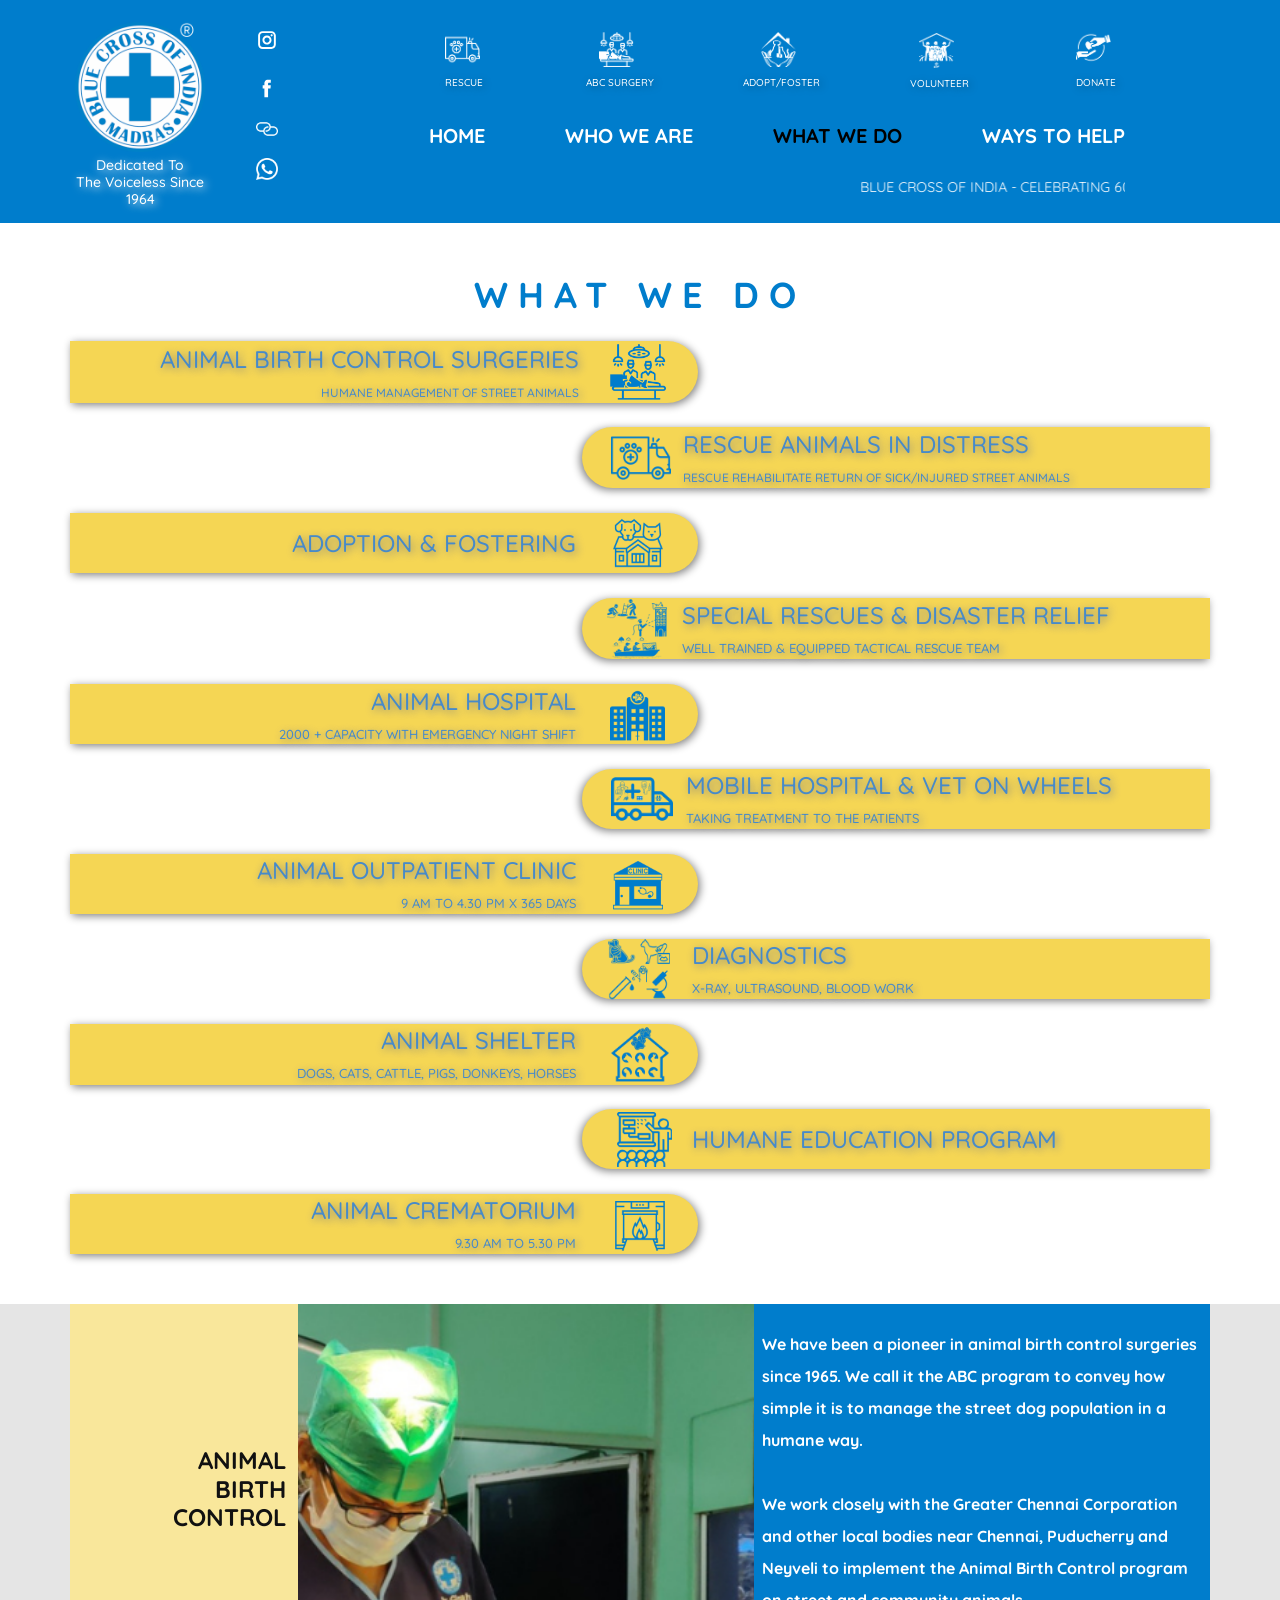
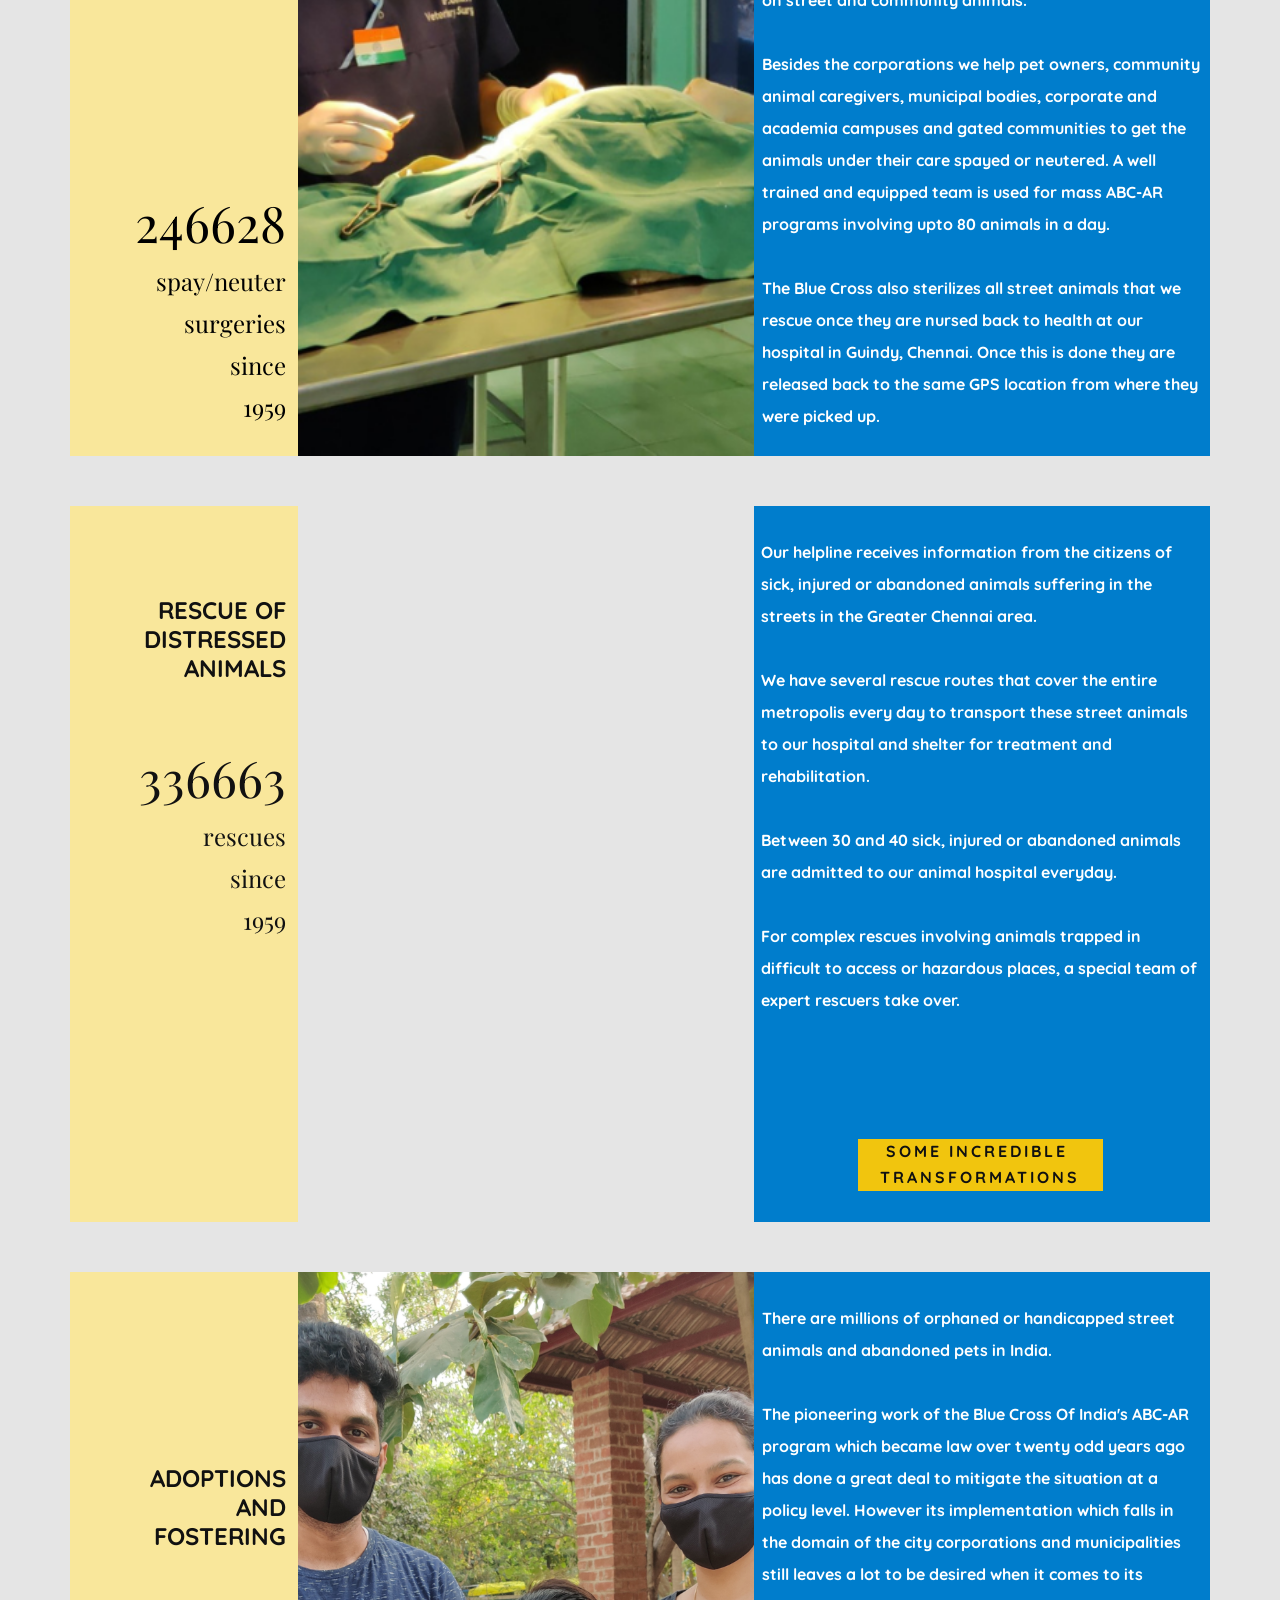
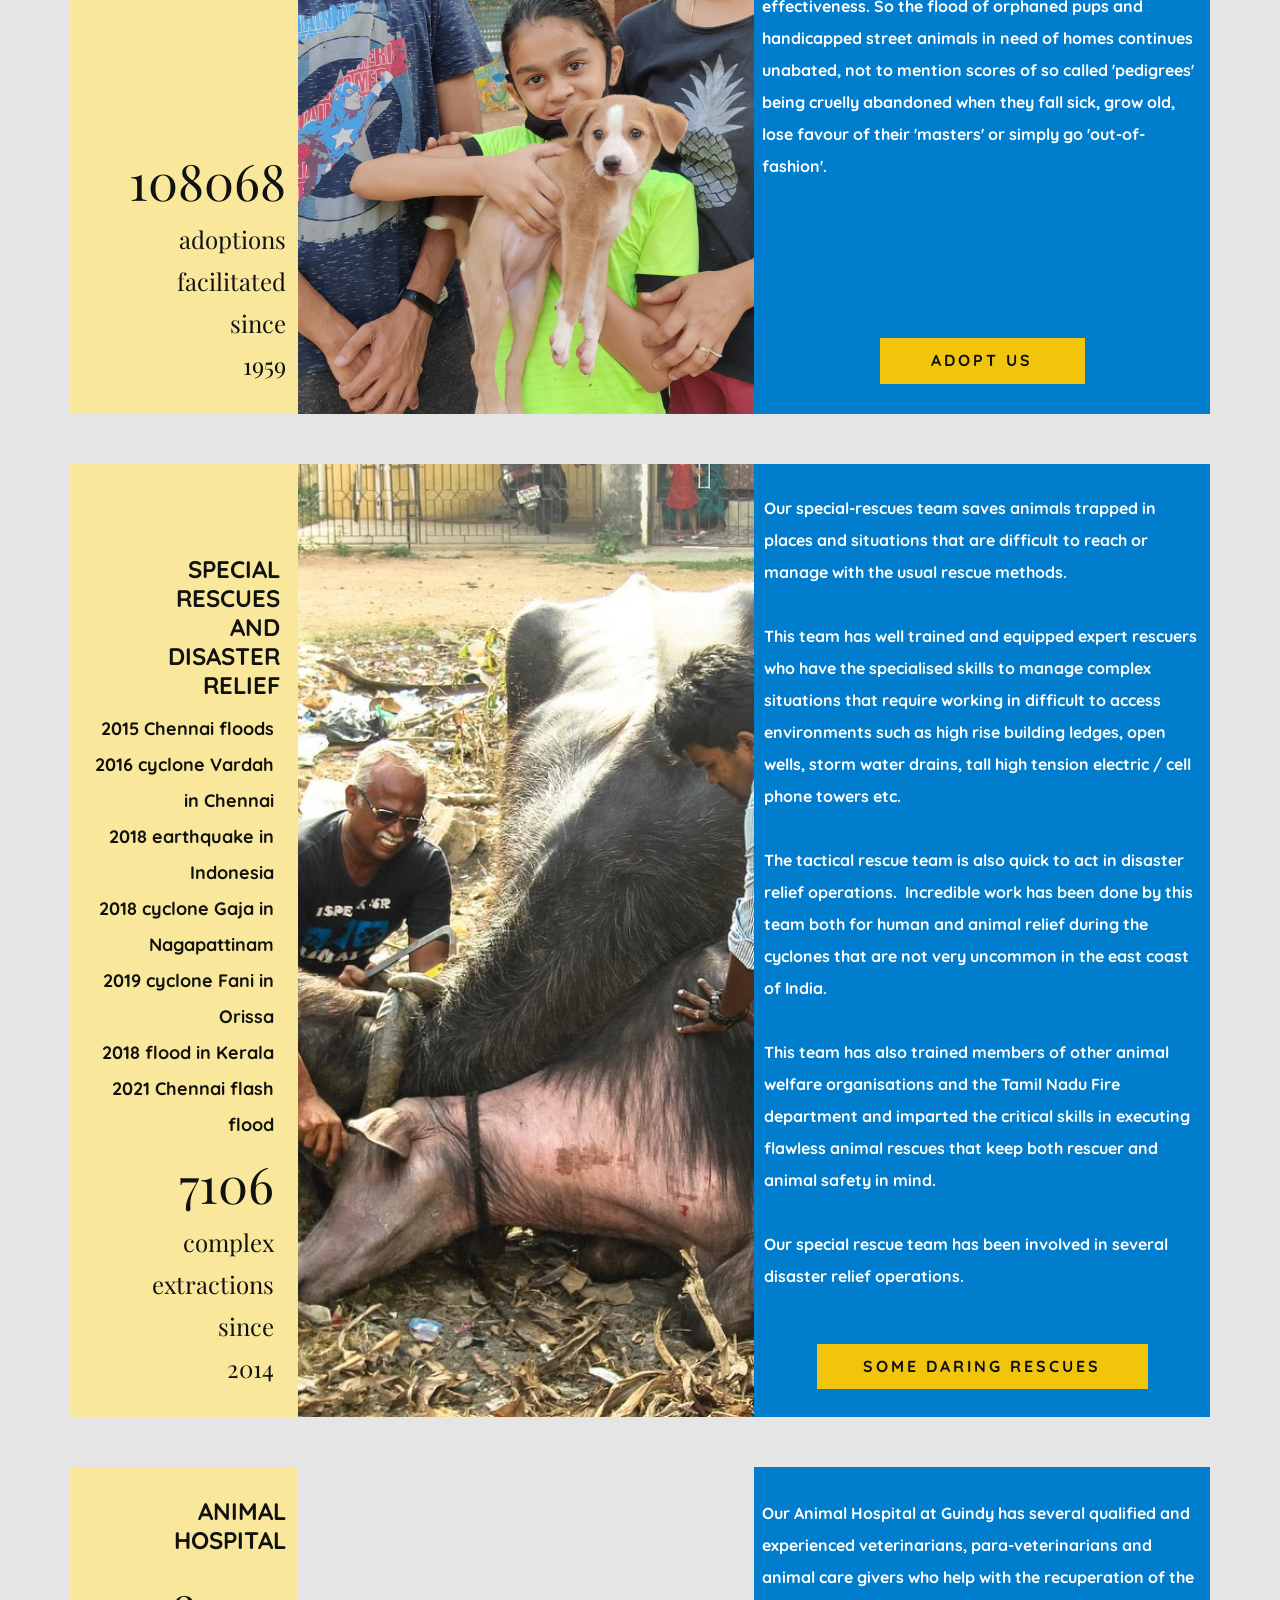
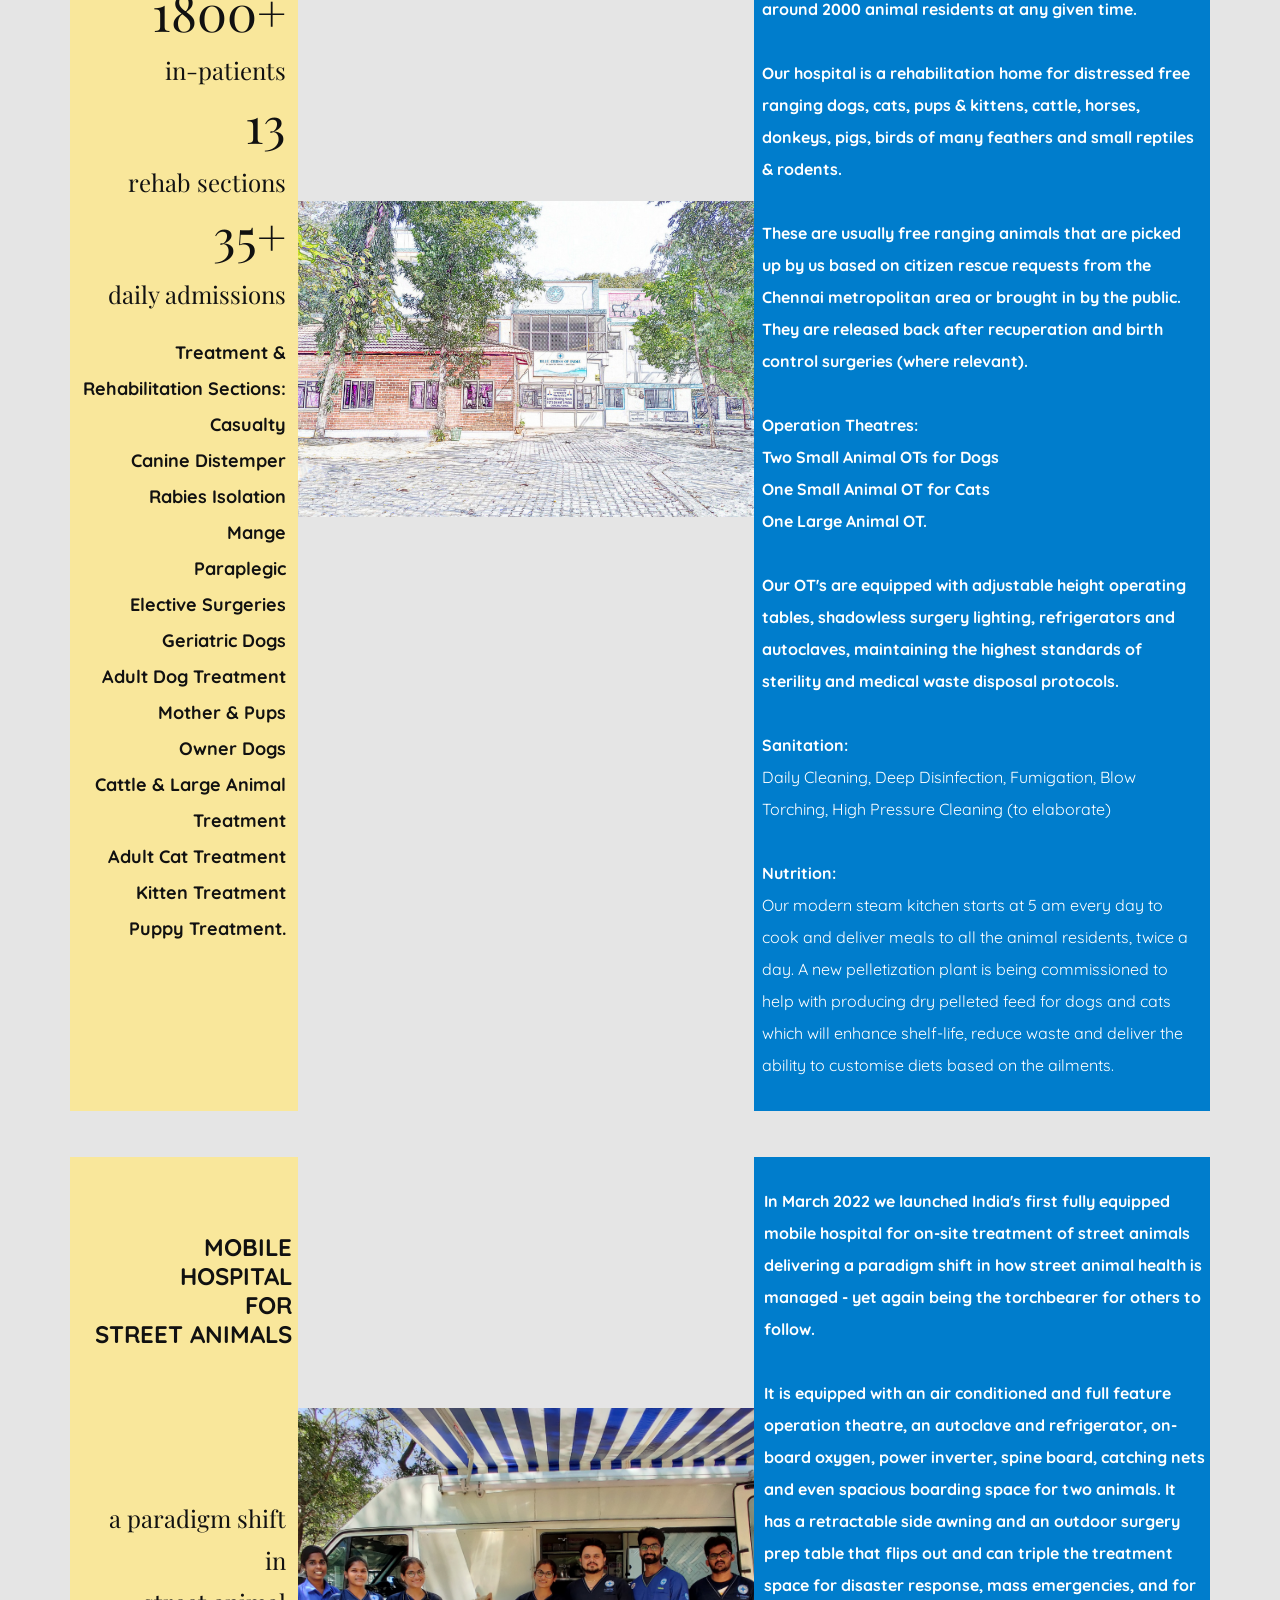
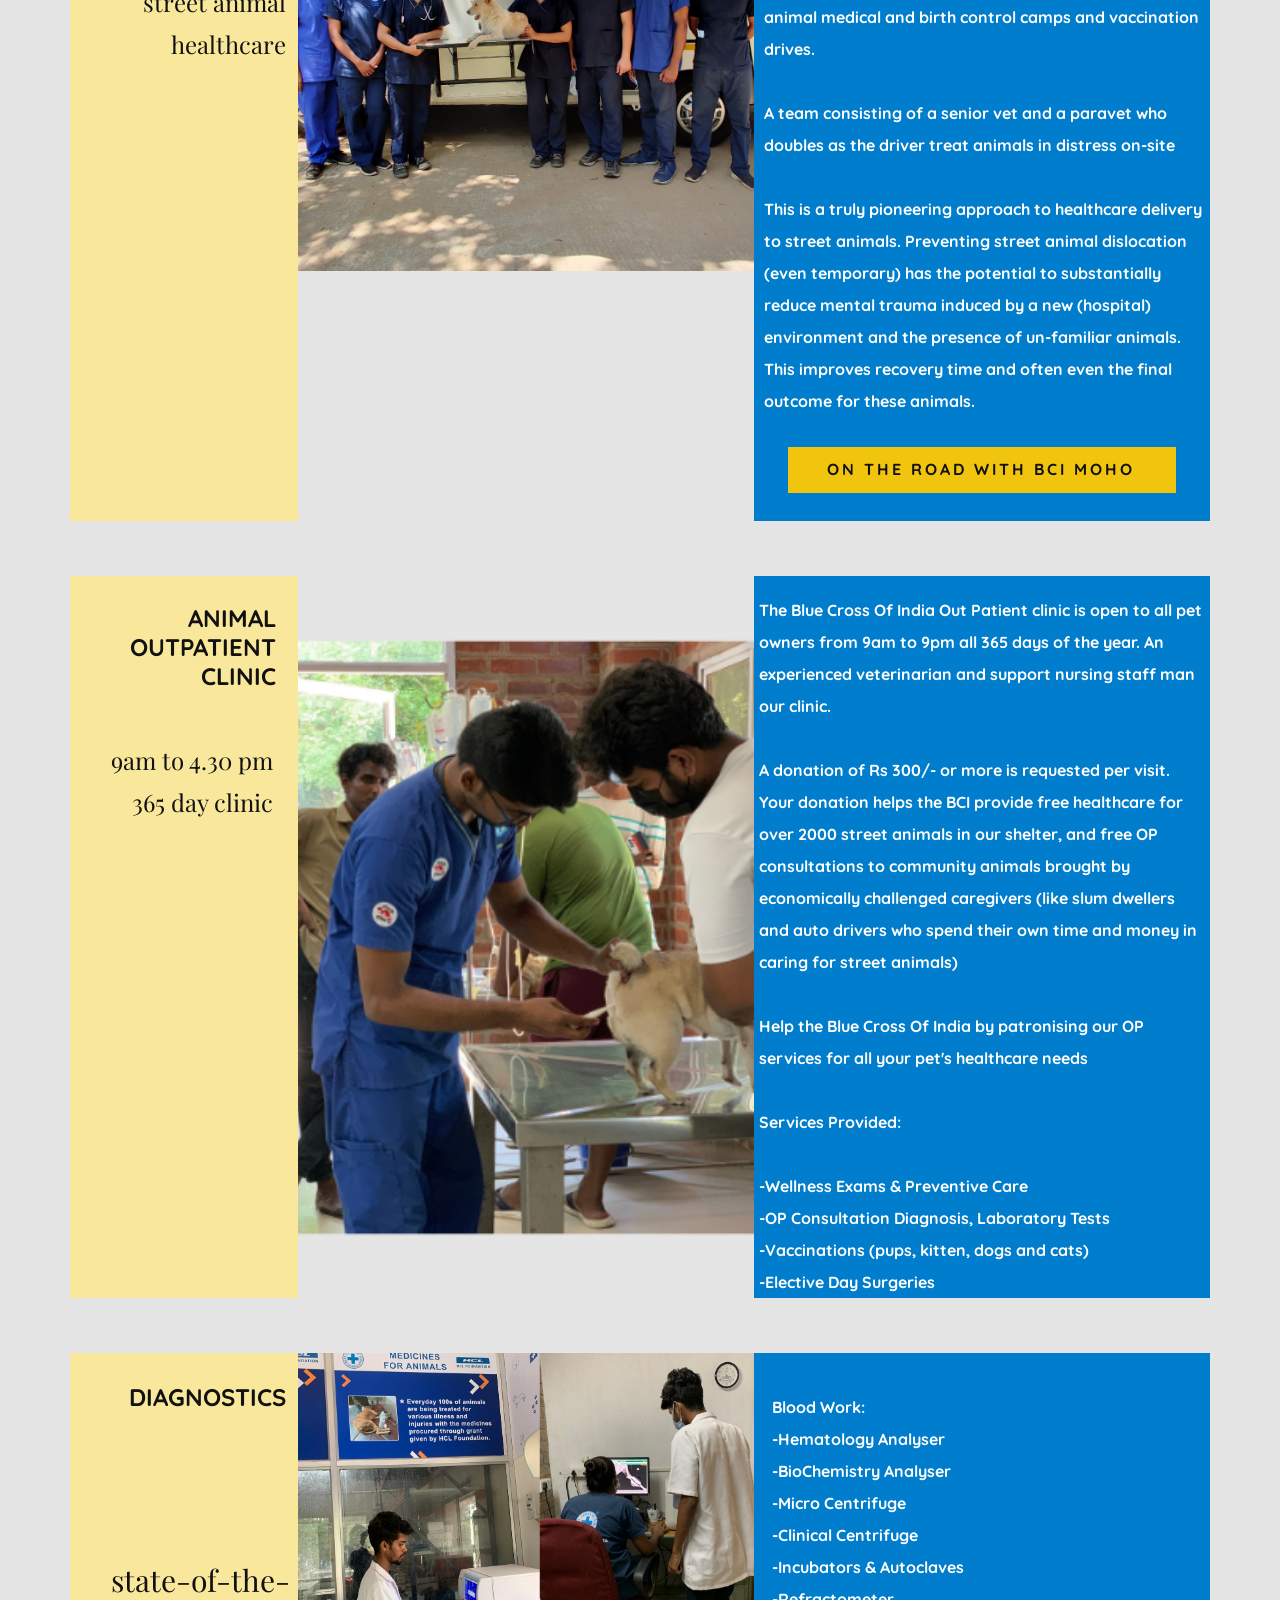
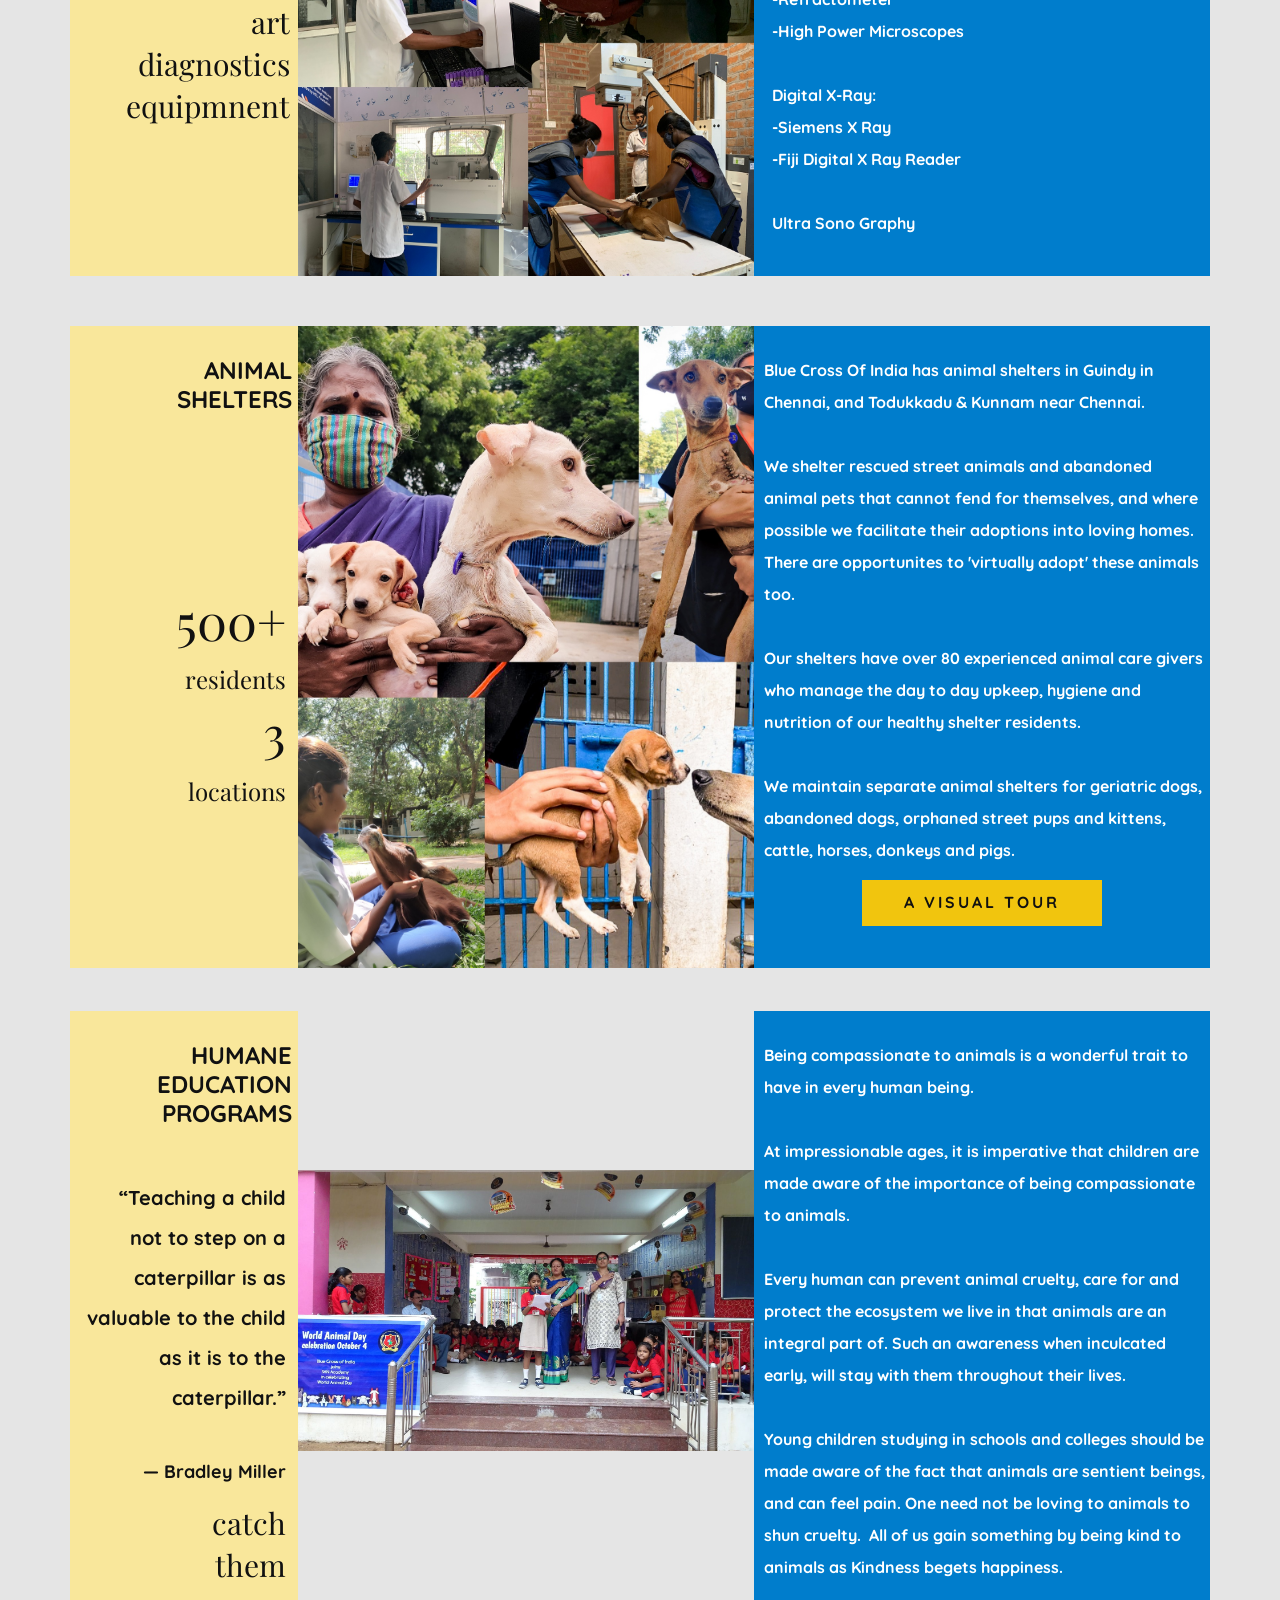
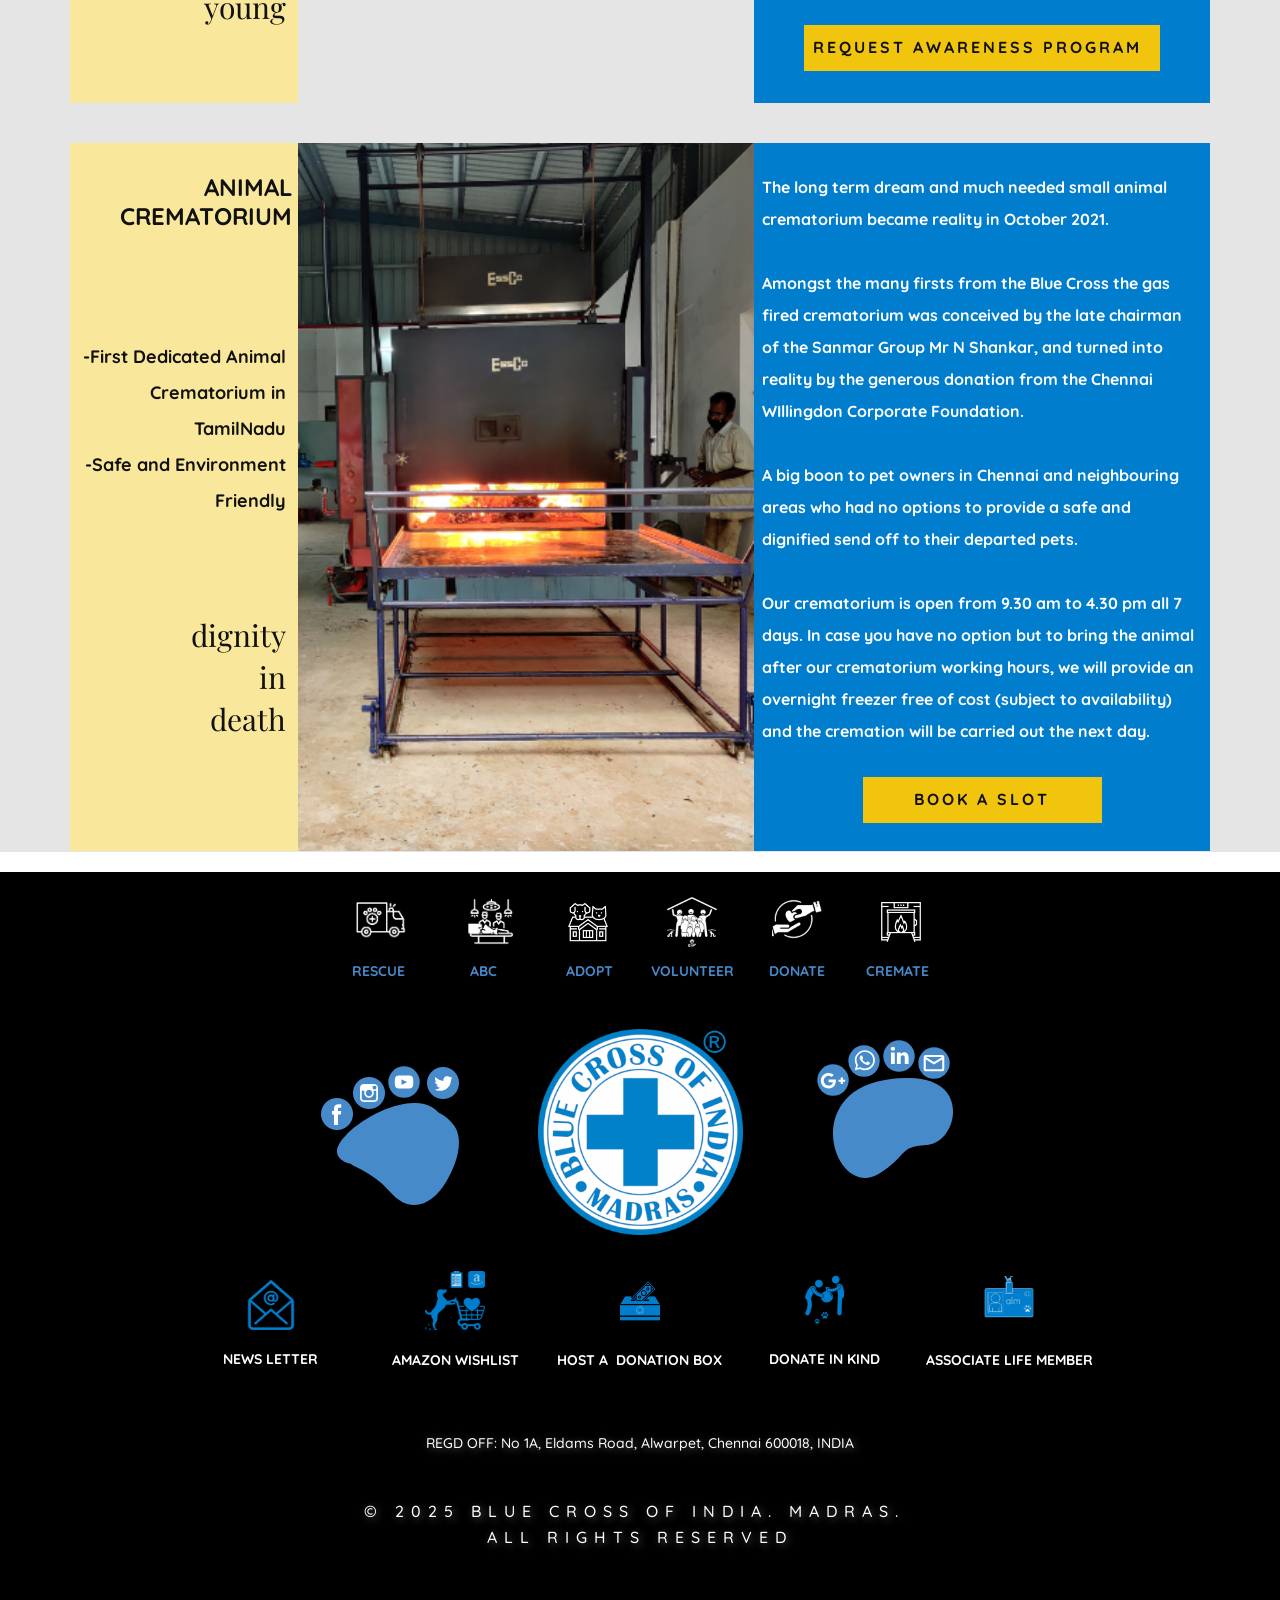
<file: What-We-Do.html>
<!DOCTYPE html>
<html style="font-size: 16px;" lang="en-IN"><head>
    <meta name="viewport" content="width=device-width, initial-scale=1.0">
    <meta charset="utf-8">
    <meta name="keywords" content="​We make pets pretty!​, ​Join thousands of Happy Dog Owners&nbsp;Who Have Successfully Completed Our Courses., Contact us">
    <meta name="description" content="">
    <title>What We Do</title>
    <link rel="stylesheet" href="nicepage.css" media="screen">
<link rel="stylesheet" href="What-We-Do.css" media="screen">
    <script class="u-script" type="text/javascript" src="jquery.js" defer=""></script>
    <script class="u-script" type="text/javascript" src="nicepage.js" defer=""></script>
    <meta name="generator" content="Nicepage 5.8.2, nicepage.com">
    <link rel="icon" href="images/favicon.png">
    <link id="u-theme-google-font" rel="stylesheet" href="https://fonts.googleapis.com/css?family=Quicksand:300,400,500,600,700">
    <link id="u-page-google-font" rel="stylesheet" href="https://fonts.googleapis.com/css?family=Playfair+Display:400,400i,500,500i,600,600i,700,700i,800,800i,900,900i|Quicksand:300,400,500,600,700">
    
    
    
    
    
    
    
    
    
    
    
    
    
    <script type="application/ld+json">{
		"@context": "http://schema.org",
		"@type": "Organization",
		"name": "bluecrossofindia org",
		"logo": "images/BCILogoWithWhiteR.png",
		"sameAs": [
				"https://www.instagram.com/blue_cross_rescues/",
				"https://www.facebook.com/bluecrossofindia/",
				"https://linktr.ee/bluecross",
				"https://api.whatsapp.com/send/?phone=919962998886&text&app_absent=0",
				"https://forms.zohopublic.com/bluecrossofindia/form/RCubeIncomingRescueRequest/formperma/t2jGbXyvG-uMixFH6vG1fXpWbymSCCfHm9U3NFDiVVY",
				"https://forms.zohopublic.com/bluecrossofindia/form/CreateABCRequest/formperma/DADB9_4NRWdDzFs5w2DezbEi6DBL4Br3-jaepp6hU9Y",
				"Adopt-Foster.html",
				"Volunteer.html",
				"Donate.html",
				"https://forms.zohopublic.com/bluecrossofindia/form/RCubeIncomingRescueRequest/formperma/t2jGbXyvG-uMixFH6vG1fXpWbymSCCfHm9U3NFDiVVY",
				"https://forms.zohopublic.com/bluecrossofindia/form/CreateABCRequest/formperma/DADB9_4NRWdDzFs5w2DezbEi6DBL4Br3-jaepp6hU9Y",
				"Adopt-Foster.html",
				"Volunteer.html",
				"Donate.html",
				"https://bit.ly/bciresq",
				"https://bit.ly/bciabcr",
				"Adopt-Foster.html",
				"Volunteer.html",
				"Donate.html",
				"https://bit.ly/animalcremation",
				"https://facebook.com/bluecrossofindia/",
				"https://www.instagram.com/blue_cross_rescues/",
				"https://www.youtube.com/channel/UC-ormTG2Ir9Im8fjddQsYOg",
				"https://twitter.com/bluecross_",
				"https://api.whatsapp.com/send/?phone=919962998886&text&app_absent=0",
				"https://www.linkedin.com/company/bluecrossofindia",
				"mailto:admin@bluecrossofindia.org?subject=Message%20Originating%20From%20BCI%20Website",
				"https://g.page/r/CQZJDw5Cs6AAEAI/review",
				"https://bluecrossofindia.org/blog",
				"https://www.amazon.in/registry/wishlist/3GCHM4ZCE2TQI/ref=cm_sw_r_cp_ep_ws_ypB5AbFWYX9K5",
				"253179716#carousel_6e0b",
				"253179716#carousel_994d",
				"253179716#carousel_a2ff"
		]
}</script>
    <meta name="theme-color" content="#478ac9">
    <meta name="twitter:site" content="@">
    <meta name="twitter:card" content="summary_large_image">
    <meta name="twitter:title" content="What We Do">
    <meta name="twitter:description" content="bluecrossofindia org">
    <meta property="og:title" content="What We Do">
    <meta property="og:description" content="">
    <meta property="og:type" content="website">
  <script>
    function gdprConfirmed() {
        return true;
    }
    if (gdprConfirmed()) {
    document.write("\
    \
    <!-- Google Analytics -->\
    <gascript async src=\"https://www.googletagmanager.com/gtag/js?id=G-3BB0BV8BKP\"></gascript>\
    <gascript>\
        window.dataLayer = window.dataLayer || [];\
        function gtag(){dataLayer.push(arguments);}\
        gtag('js', new Date());\
        gtag('config', 'G-3BB0BV8BKP');\
    </gascript>\
    <!-- End Google Analytics -->\
    ".replace(/gascript/g, 'script'));
    }
    </script><meta data-intl-tel-input-cdn-path="intlTelInput/"></head>
  <body class="u-body u-xl-mode" data-lang="en"><header class="u-clearfix u-custom-color-1 u-header u-sticky u-sticky-6fc3 u-header" id="sec-c8fd"><div class="u-clearfix u-sheet u-sheet-1">
        <div class="u-align-center u-container-style u-group u-group-1">
          <div class="u-container-layout u-container-layout-1">
            <a href="Home.html" class="u-align-left u-enable-responsive u-image u-logo u-image-1" data-image-width="300" data-image-height="300" title="https://www.bluecrossofindia.org">
              <img src="images/BCILogoWithWhiteR.png" class="u-logo-image u-logo-image-1">
            </a>
            <div class="u-align-right u-clearfix u-group-elements u-group-elements-1">
              <div class="u-align-center u-enable-responsive u-hover-feature u-social-icons u-spacing-10 u-social-icons-1" data-animation-name="" data-animation-duration="0" data-animation-delay="0" data-animation-direction="">
                <a class="u-social-url" title="Instagram - Follow Us" target="_blank" href="https://www.instagram.com/blue_cross_rescues/"><span class="u-icon u-social-icon u-social-instagram u-text-white u-icon-1"><svg class="u-svg-link" preserveAspectRatio="xMidYMin slice" viewBox="0 0 112 112" style=""><use xmlns:xlink="http://www.w3.org/1999/xlink" xlink:href="#svg-79cb"></use></svg><svg class="u-svg-content" viewBox="0 0 112 112" x="0" y="0" id="svg-79cb"><path fill="currentColor" d="M55.9,32.9c-12.8,0-23.2,10.4-23.2,23.2s10.4,23.2,23.2,23.2s23.2-10.4,23.2-23.2S68.7,32.9,55.9,32.9z
	 M55.9,69.4c-7.4,0-13.3-6-13.3-13.3c-0.1-7.4,6-13.3,13.3-13.3s13.3,6,13.3,13.3C69.3,63.5,63.3,69.4,55.9,69.4z"></path><path fill="#FFFFFF" d="M79.7,26.8c-3,0-5.4,2.5-5.4,5.4s2.5,5.4,5.4,5.4c3,0,5.4-2.5,5.4-5.4S82.7,26.8,79.7,26.8z"></path><path fill="currentColor" d="M78.2,11H33.5C21,11,10.8,21.3,10.8,33.7v44.7c0,12.6,10.2,22.8,22.7,22.8h44.7c12.6,0,22.7-10.2,22.7-22.7
	V33.7C100.8,21.1,90.6,11,78.2,11z M91,78.4c0,7.1-5.8,12.8-12.8,12.8H33.5c-7.1,0-12.8-5.8-12.8-12.8V33.7
	c0-7.1,5.8-12.8,12.8-12.8h44.7c7.1,0,12.8,5.8,12.8,12.8V78.4z"></path></svg></span>
                </a>
              </div>
              <div class="u-align-center u-enable-responsive u-hover-feature u-social-icons u-spacing-10 u-social-icons-2" data-animation-name="" data-animation-duration="0" data-animation-delay="0" data-animation-direction="">
                <a class="u-social-url" title="Face Book - Follow Us" target="_blank" href="https://www.facebook.com/bluecrossofindia/"><span class="u-icon u-social-facebook u-social-icon u-text-white u-icon-2"><svg class="u-svg-link" preserveAspectRatio="xMidYMin slice" viewBox="0 0 112 112" style=""><use xmlns:xlink="http://www.w3.org/1999/xlink" xlink:href="#svg-645e"></use></svg><svg class="u-svg-content" viewBox="0 0 112 112" x="0" y="0" id="svg-645e"><path fill="currentColor" d="M75.5,28.8H65.4c-1.5,0-4,0.9-4,4.3v9.4h13.9l-1.5,15.8H61.4v45.1H42.8V58.3h-8.8V42.4h8.8V32.2
c0-7.4,3.4-18.8,18.8-18.8h13.8v15.4H75.5z"></path></svg></span>
                </a>
              </div>
              <div class="u-align-center u-enable-responsive u-hover-feature u-social-icons u-spacing-10 u-social-icons-3">
                <a class="u-social-url" title="Key BCI Links" target="_blank" href="https://linktr.ee/bluecross"><span class="u-file-icon u-icon u-social-facebook u-social-icon u-text-white u-icon-3"><img src="images/2301268-7371d7d6.png" alt=""></span>
                </a>
              </div>
              <div class="u-align-center u-enable-responsive u-hover-feature u-social-icons u-spacing-10 u-social-icons-4">
                <a class="u-social-url" data-type="Custom" title="WhatsApp" href="https://api.whatsapp.com/send/?phone=919962998886&amp;text&amp;app_absent=0" target="_blank"><span class="u-file-icon u-icon u-social-custom u-social-icon u-text-white u-icon-4"><img src="images/5968967-8e62858d.png" alt=""></span>
                </a>
              </div>
            </div>
            <h6 class="u-custom-font u-enable-responsive u-headline u-text u-text-white u-text-1">
              <a class="u-active-none u-border-none u-btn u-button-link u-button-style u-hover-none u-none u-text-body-alt-color u-btn-1" href="Home.html">Dedicated To The&nbsp;Voiceless Since 1964</a>
            </h6>
          </div>
        </div>
        <div class="u-clearfix u-hidden-sm u-hidden-xs u-layout-wrap u-layout-wrap-1">
          <div class="u-gutter-0 u-layout">
            <div class="u-layout-col">
              <div class="u-size-60">
                <div class="u-layout-row">
                  <div class="u-container-style u-layout-cell u-size-12 u-layout-cell-1">
                    <div class="u-container-layout u-container-layout-2">
                      <p class="u-align-center u-custom-font u-hover-feature u-text u-text-2" data-animation-name="customAnimationIn" data-animation-duration="1000" data-animation-direction="" data-animation-delay="0">
                        <a class="u-btn u-button-link u-button-style u-none u-text-active-black u-text-hover-white u-text-white u-btn-2" href="https://bit.ly/bciresq" target="_blank" data-animation-name="" data-animation-duration="0" data-animation-delay="0" data-animation-direction=""><span class="u-file-icon u-icon u-icon-5"><img src="images/3.png" alt=""></span>&nbsp;<br>
                          <span style="font-size: 0.625rem;">RESCUE</span>
                        </a>
                      </p>
                    </div>
                  </div>
                  <div class="u-align-center u-container-style u-layout-cell u-size-12 u-layout-cell-2">
                    <div class="u-container-layout u-container-layout-3">
                      <p class="u-align-center u-custom-font u-hover-feature u-text u-text-white u-text-3" data-animation-name="customAnimationIn" data-animation-duration="1000" data-animation-direction="" data-animation-delay="0">
                        <a class="u-active-none u-btn u-button-link u-button-style u-hover-none u-none u-text-active-black u-text-hover-white u-text-white u-btn-3" href="https://bit.ly/bciabcr" target="_blank" data-animation-name="" data-animation-duration="0" data-animation-delay="0" data-animation-direction=""><span class="u-file-icon u-icon u-text-white u-icon-6" data-animation-name="" data-animation-duration="0" data-animation-delay="0" data-animation-direction=""><img src="images/ABC1-b95af31a.png" alt=""></span>&nbsp;&nbsp;<br>
                          <span style="font-size: 0.625rem;">ABC SURGERY</span>
                        </a>
                      </p>
                    </div>
                  </div>
                  <div class="cell-temp-clone u-align-center u-container-style u-layout-cell u-size-12 u-layout-cell-3">
                    <div class="u-container-layout u-container-layout-4">
                      <p class="u-custom-font u-hover-feature u-text u-text-white u-text-4" data-animation-name="customAnimationIn" data-animation-duration="1000" data-animation-direction="" data-animation-delay="0">
                        <a class="u-active-none u-btn u-button-link u-button-style u-hover-none u-none u-text-active-black u-text-hover-white u-text-white u-btn-4" href="Adopt-Foster.html" data-animation-name="" data-animation-duration="0" data-animation-delay="0" data-animation-direction=""><span class="u-file-icon u-icon u-text-white u-icon-7" data-animation-name="" data-animation-duration="0" data-animation-delay="0" data-animation-direction=""><img src="images/AdoptFoster2-0429ec1b.png" alt=""></span>&nbsp;&nbsp;<br>
                          <span style="font-size: 0.625rem;">ADOPT/FOSTER</span>
                        </a>
                      </p>
                    </div>
                  </div>
                  <div class="cell-temp-clone u-align-center u-container-style u-layout-cell u-size-12 u-layout-cell-4">
                    <div class="u-container-layout u-container-layout-5">
                      <p class="u-align-center u-custom-font u-hover-feature u-text u-text-white u-text-5" data-animation-name="customAnimationIn" data-animation-duration="1000" data-animation-direction="" data-animation-delay="0">
                        <a class="u-active-none u-btn u-button-link u-button-style u-hover-none u-none u-text-active-black u-text-hover-white u-text-white u-btn-5" href="Volunteer.html" data-animation-name="" data-animation-duration="0" data-animation-delay="0" data-animation-direction=""><span class="u-file-icon u-icon u-text-white u-icon-8" data-animation-name="" data-animation-duration="0" data-animation-delay="0" data-animation-direction=""><img src="images/Volunteer-df7d25fe.png" alt=""></span>&nbsp;&nbsp;<br>
                          <span style="font-size: 0.625rem;">VOLUNTEER</span>
                        </a>
                      </p>
                    </div>
                  </div>
                  <div class="cell-temp-clone u-align-center u-container-style u-layout-cell u-size-12 u-layout-cell-5">
                    <div class="u-container-layout u-container-layout-6">
                      <p class="u-align-center u-custom-font u-hover-feature u-text u-text-white u-text-6" data-animation-name="customAnimationIn" data-animation-duration="1000" data-animation-direction="" data-animation-delay="0">
                        <a class="u-active-none u-btn u-button-link u-button-style u-hover-none u-none u-text-active-black u-text-hover-white u-text-white u-btn-6" href="Donate.html" data-animation-name="" data-animation-duration="0" data-animation-delay="0" data-animation-direction=""><span class="u-file-icon u-icon u-text-white u-icon-9" data-animation-name="" data-animation-duration="0" data-animation-delay="0" data-animation-direction=""><img src="images/Donate5-33a9705a.png" alt=""></span>&nbsp;&nbsp;<br>
                          <span style="font-size: 0.625rem;">DONATE</span>
                        </a>
                      </p>
                    </div>
                  </div>
                </div>
              </div>
            </div>
          </div>
        </div>
        <div class="u-align-right-md u-align-right-sm u-align-right-xs u-clearfix u-layout-wrap u-layout-wrap-2">
          <div class="u-gutter-0 u-layout">
            <div class="u-layout-col">
              <div class="u-size-60">
                <div class="u-layout-row">
                  <div class="u-container-style u-layout-cell u-size-60 u-layout-cell-6">
                    <div class="u-container-layout u-valign-bottom-md u-valign-bottom-sm u-valign-bottom-xs u-container-layout-7">
                      <nav class="u-align-left u-menu u-menu-dropdown u-offcanvas u-menu-1" data-position="Main Menu">
                        <div class="menu-collapse u-custom-font" style="font-size: 1.25rem; letter-spacing: 0px; font-family: Quicksand; font-weight: 700;">
                          <a class="u-button-style u-custom-left-right-menu-spacing u-custom-padding-bottom u-custom-text-active-color u-custom-text-color u-custom-text-hover-color u-custom-text-shadow u-custom-text-shadow-blur u-custom-text-shadow-color u-custom-text-shadow-transparency u-custom-text-shadow-x u-custom-text-shadow-y u-custom-top-bottom-menu-spacing u-nav-link u-text-active-palette-1-base u-text-hover-palette-2-base" href="#" style="text-shadow: -2px 0 0 rgba(0,0,0,0); font-size: calc(1em + 8px); padding: 4px 8px;">
                            <svg class="u-svg-link" viewBox="0 0 24 24"><use xmlns:xlink="http://www.w3.org/1999/xlink" xlink:href="#svg-0720"></use></svg>
                            <svg class="u-svg-content" version="1.1" id="svg-0720" viewBox="0 0 16 16" x="0px" y="0px" xmlns:xlink="http://www.w3.org/1999/xlink" xmlns="http://www.w3.org/2000/svg"><g><rect y="1" width="16" height="2"></rect><rect y="7" width="16" height="2"></rect><rect y="13" width="16" height="2"></rect>
</g></svg>
                          </a>
                        </div>
                        <div class="u-custom-menu u-nav-container">
                          <ul class="u-custom-font u-nav u-unstyled u-nav-1"><li class="u-nav-item"><a class="u-button-style u-nav-link u-text-active-black u-text-body-alt-color u-text-hover-palette-1-base" href="Home.html" style="padding: 12px 40px;">HOME</a>
</li><li class="u-nav-item"><a class="u-button-style u-nav-link u-text-active-black u-text-body-alt-color u-text-hover-palette-1-base" href="Who-We-Are.html" style="padding: 12px 40px;">WHO WE ARE</a>
</li><li class="u-nav-item"><a class="u-button-style u-nav-link u-text-active-black u-text-body-alt-color u-text-hover-palette-1-base" href="What-We-Do.html" style="padding: 12px 40px;">WHAT WE DO</a>
</li><li class="u-nav-item"><a class="u-button-style u-nav-link u-text-active-black u-text-body-alt-color u-text-hover-palette-1-base" href="Ways-To-Help.html" style="padding: 12px 40px;">WAYS TO HELP</a>
</li></ul>
                        </div>
                        <div class="u-custom-menu u-nav-container-collapse">
                          <div class="u-black u-container-style u-inner-container-layout u-opacity u-opacity-95 u-sidenav">
                            <div class="u-inner-container-layout u-sidenav-overflow">
                              <div class="u-menu-close"></div>
                              <ul class="u-align-center u-nav u-popupmenu-items u-unstyled u-nav-2"><li class="u-nav-item"><a class="u-button-style u-nav-link" href="Home.html">HOME</a>
</li><li class="u-nav-item"><a class="u-button-style u-nav-link" href="Who-We-Are.html">WHO WE ARE</a>
</li><li class="u-nav-item"><a class="u-button-style u-nav-link" href="What-We-Do.html">WHAT WE DO</a>
</li><li class="u-nav-item"><a class="u-button-style u-nav-link" href="Ways-To-Help.html">WAYS TO HELP</a>
</li></ul>
                            </div>
                          </div>
                          <div class="u-black u-menu-overlay u-opacity u-opacity-70"></div>
                        </div>
                      </nav>
                    </div>
                  </div>
                </div>
              </div>
            </div>
          </div>
        </div>
        <div class="u-clearfix u-layout-wrap u-layout-wrap-3">
          <div class="u-gutter-0 u-layout">
            <div class="u-layout-col">
              <div class="u-size-60">
                <div class="u-layout-row">
                  <div class="u-container-style u-layout-cell u-size-60 u-layout-cell-7">
                    <div class="u-container-layout u-container-layout-8">
                      <div class="u-clearfix u-custom-html u-custom-html-1">
                        <marquee behavior="scroll" direction="left">
                          <a style="vertical-align :bottom; font-family: Quicksand, CenturyGothic, AppleGothic, Gill Sans, Gill Sans MT, sans-serif; 
	 font-size: 14px; 
	 line-height: 14px;  
	 font-weight:normal;  
	 color:#ffffff; text-decoration: none;" target="_blank" href="">BLUE CROSS OF INDIA - CELEBRATING 60 YEARS OF SERVICE TO ANIMALS</a>
                        </marquee>
                      </div>
                    </div>
                  </div>
                </div>
              </div>
            </div>
          </div>
        </div>
        <div class="u-clearfix u-hidden-lg u-hidden-md u-hidden-xs u-layout-custom-sm u-layout-custom-xs u-layout-wrap u-layout-wrap-4">
          <div class="u-layout">
            <div class="u-layout-row">
              <div class="u-align-center-lg u-align-center-md u-align-center-xl u-container-style u-hidden-xl u-layout-cell u-size-12 u-layout-cell-8">
                <div class="u-container-layout u-container-layout-9">
                  <div class="u-enable-responsive u-social-icons u-spacing-10 u-social-icons-5">
                    <a class="u-social-url" title="RESCUE" target="_blank" href="https://forms.zohopublic.com/bluecrossofindia/form/RCubeIncomingRescueRequest/formperma/t2jGbXyvG-uMixFH6vG1fXpWbymSCCfHm9U3NFDiVVY"><span class="u-file-icon u-icon u-social-icon u-social-twitter u-text-white u-icon-10"><img src="images/Rescues-98d2877c.png" alt=""></span>
                    </a>
                  </div>
                  <p class="u-align-center-sm u-align-center-xs u-text u-text-7">
                    <a class="u-active-none u-border-none u-btn u-button-link u-button-style u-hover-none u-none u-text-body-color u-btn-7" href="https://forms.zohopublic.com/bluecrossofindia/form/RCubeIncomingRescueRequest/formperma/t2jGbXyvG-uMixFH6vG1fXpWbymSCCfHm9U3NFDiVVY">RESCUE</a>
                  </p>
                </div>
              </div>
              <div class="u-align-center-lg u-align-center-md u-align-center-xl u-container-style u-hidden-xl u-layout-cell u-size-12 u-layout-cell-9">
                <div class="u-container-layout u-container-layout-10">
                  <div class="u-enable-responsive u-social-icons u-spacing-10 u-social-icons-6">
                    <a class="u-social-url" title="ABC" target="_blank" href="https://forms.zohopublic.com/bluecrossofindia/form/CreateABCRequest/formperma/DADB9_4NRWdDzFs5w2DezbEi6DBL4Br3-jaepp6hU9Y"><span class="u-file-icon u-icon u-social-icon u-social-twitter u-text-white u-icon-11"><img src="images/ABC-33460ae2.png" alt=""></span>
                    </a>
                  </div>
                  <p class="u-align-center u-text u-text-default u-text-8">
                    <a class="u-active-none u-border-none u-btn u-button-link u-button-style u-hover-none u-none u-text-body-color u-btn-8" href="https://forms.zohopublic.com/bluecrossofindia/form/CreateABCRequest/formperma/DADB9_4NRWdDzFs5w2DezbEi6DBL4Br3-jaepp6hU9Y">ABC</a>
                  </p>
                </div>
              </div>
              <div class="u-align-center-lg u-align-center-md u-align-center-xl u-container-style u-hidden-xl u-layout-cell u-size-12 u-layout-cell-10">
                <div class="u-container-layout u-container-layout-11">
                  <div class="u-align-center u-enable-responsive u-social-icons u-spacing-10 u-social-icons-7">
                    <a class="u-social-url" title="ADOPT" href="Adopt-Foster.html"><span class="u-file-icon u-icon u-social-icon u-social-twitter u-text-white u-icon-12"><img src="images/AdoptFoster-2a7a3869.png" alt=""></span>
                    </a>
                  </div>
                  <p class="u-align-center u-custom-font u-heading-font u-text u-text-default u-text-9">
                    <a class="u-active-none u-border-none u-btn u-button-link u-button-style u-hover-none u-none u-text-body-color u-btn-9" href="Adopt-Foster.html">ADOPT</a>
                  </p>
                </div>
              </div>
              <div class="u-align-center-lg u-align-center-md u-align-center-xl u-container-style u-hidden-xl u-layout-cell u-size-12 u-layout-cell-11">
                <div class="u-container-layout u-container-layout-12">
                  <div class="u-enable-responsive u-social-icons u-spacing-10 u-social-icons-8">
                    <a class="u-social-url" title="VOLUNTEER" href="Volunteer.html"><span class="u-file-icon u-icon u-social-icon u-social-twitter u-text-white u-icon-13"><img src="images/Volunteer-df7d25fe.png" alt=""></span>
                    </a>
                  </div>
                  <p class="u-align-center u-text u-text-10">
                    <a class="u-active-none u-border-none u-btn u-button-link u-button-style u-hover-none u-none u-text-body-color u-btn-10" href="Volunteer.html">VOLUNTEER</a>
                  </p>
                </div>
              </div>
              <div class="u-align-center-lg u-align-center-md u-align-center-xl u-container-style u-hidden-xl u-layout-cell u-size-12 u-layout-cell-12">
                <div class="u-container-layout u-container-layout-13">
                  <div class="u-align-center u-enable-responsive u-social-icons u-spacing-10 u-social-icons-9">
                    <a class="u-social-url" title="DONATE" href="Donate.html"><span class="u-file-icon u-icon u-social-icon u-social-twitter u-text-white u-icon-14"><img src="images/Donate5-33a9705a.png" alt=""></span>
                    </a>
                  </div>
                  <p class="u-align-center u-text u-text-11">
                    <a class="u-active-none u-border-none u-btn u-button-link u-button-style u-hover-none u-none u-text-body-color u-btn-11" href="Donate.html">DONATE</a>
                  </p>
                </div>
              </div>
            </div>
          </div>
        </div>
        <div class="u-align-center-xs u-clearfix u-expanded-width-sm u-hidden-lg u-hidden-md u-hidden-sm u-layout-custom-sm u-layout-custom-xs u-layout-wrap u-layout-wrap-5">
          <div class="u-layout">
            <div class="u-layout-row">
              <div class="u-align-center u-container-style u-hidden-xl u-layout-cell u-size-12 u-layout-cell-13">
                <div class="u-container-layout u-container-layout-14">
                  <div class="u-enable-responsive u-social-icons u-spacing-10 u-social-icons-10">
                    <a class="u-social-url" title="RESCUE" target="_blank" href="https://forms.zohopublic.com/bluecrossofindia/form/RCubeIncomingRescueRequest/formperma/t2jGbXyvG-uMixFH6vG1fXpWbymSCCfHm9U3NFDiVVY"><span class="u-file-icon u-icon u-social-icon u-social-twitter u-text-white u-icon-15"><img src="images/Rescues-98d2877c.png" alt=""></span>
                    </a>
                  </div>
                </div>
              </div>
              <div class="u-align-center u-container-style u-hidden-xl u-layout-cell u-size-12 u-layout-cell-14">
                <div class="u-container-layout u-container-layout-15">
                  <div class="u-enable-responsive u-social-icons u-spacing-10 u-social-icons-11">
                    <a class="u-social-url" title="ABC" target="_blank" href="https://forms.zohopublic.com/bluecrossofindia/form/CreateABCRequest/formperma/DADB9_4NRWdDzFs5w2DezbEi6DBL4Br3-jaepp6hU9Y"><span class="u-file-icon u-icon u-social-icon u-social-twitter u-text-white u-icon-16"><img src="images/ABC-33460ae2.png" alt=""></span>
                    </a>
                  </div>
                </div>
              </div>
              <div class="u-align-center-lg u-align-center-md u-align-center-sm u-align-center-xl u-container-style u-hidden-xl u-layout-cell u-size-12 u-layout-cell-15">
                <div class="u-container-layout u-container-layout-16">
                  <div class="u-align-center u-enable-responsive u-social-icons u-spacing-10 u-social-icons-12">
                    <a class="u-social-url" title="ADOPT" href="Adopt-Foster.html"><span class="u-file-icon u-icon u-social-icon u-social-twitter u-text-white u-icon-17"><img src="images/AdoptFoster-2a7a3869.png" alt=""></span>
                    </a>
                  </div>
                </div>
              </div>
              <div class="u-align-center u-container-style u-hidden-xl u-layout-cell u-size-12 u-layout-cell-16">
                <div class="u-container-layout u-container-layout-17">
                  <div class="u-enable-responsive u-social-icons u-spacing-10 u-social-icons-13">
                    <a class="u-social-url" title="VOLUNTEER" href="Volunteer.html"><span class="u-file-icon u-icon u-social-icon u-social-twitter u-text-white u-icon-18"><img src="images/Volunteer-df7d25fe.png" alt=""></span>
                    </a>
                  </div>
                </div>
              </div>
              <div class="u-align-center u-container-style u-hidden-xl u-layout-cell u-size-12 u-layout-cell-17">
                <div class="u-container-layout u-container-layout-18">
                  <div class="u-align-center u-enable-responsive u-social-icons u-spacing-10 u-social-icons-14">
                    <a class="u-social-url" title="DONATE" href="Donate.html"><span class="u-file-icon u-icon u-social-icon u-social-twitter u-text-white u-icon-19"><img src="images/Donate5-33a9705a.png" alt=""></span>
                    </a>
                  </div>
                </div>
              </div>
            </div>
          </div>
        </div>
      </div></header> 
    <section class="u-clearfix u-section-1" id="sec-7788">
      <div class="u-clearfix u-sheet u-sheet-1">
        <h5 class="u-align-center u-text u-text-custom-color-1 u-text-1">WHAT WE DO</h5>
        <div class="u-bottom-right-radius-50 u-container-style u-expanded-width-xs u-group u-palette-3-light-1 u-shape-round u-top-right-radius-50 u-group-1" data-animation-name="customAnimationIn" data-animation-duration="3000" data-animation-delay="0" data-href="What-We-Do.html#sec-b5a9">
          <div class="u-container-layout u-container-layout-1"><span class="u-align-right u-file-icon u-icon u-text-custom-color-1 u-icon-1"><img src="images/ABC-0dcf60bf.png" alt=""></span>
            <h5 class="u-align-right u-custom-font u-text u-text-body-color u-text-2">
              <a class="u-active-none u-border-none u-btn u-button-link u-button-style u-hover-none u-none u-text-palette-1-base u-btn-1" href="What-We-Do.html#sec-b5a9">ANIMAL BIRTH CONTROL SURGERIES<br>
                <span style="font-size: 0.75rem;">HUMANE MANAGEMENT OF STREET ANIMALS</span>
              </a>
            </h5>
          </div>
        </div>
        <div class="u-bottom-left-radius-50 u-container-style u-expanded-width-xs u-group u-palette-3-light-1 u-shape-round u-top-left-radius-50 u-group-2" data-animation-name="customAnimationIn" data-animation-duration="3000" data-animation-delay="0" data-href="What-We-Do.html#carousel_4769">
          <div class="u-container-layout u-container-layout-2"><span class="u-align-left u-file-icon u-icon u-icon-2"><img src="images/RequestRescue.png" alt=""></span>
            <h5 class="u-align-left u-custom-font u-text u-text-body-color u-text-3">
              <a class="u-active-none u-border-none u-btn u-button-link u-button-style u-hover-none u-none u-text-palette-1-base u-btn-2" href="What-We-Do.html#carousel_4769">RESCUE ANIMALS IN DISTRESS<br>
                <span style="font-size: 0.75rem;">RESCUE REHABILITATE RETURN OF SICK/INJURED STREET ANIMALS</span>
              </a>
            </h5>
          </div>
        </div>
        <div class="u-align-right u-bottom-right-radius-50 u-container-style u-expanded-width-xs u-group u-palette-3-light-1 u-shape-round u-top-right-radius-50 u-group-3" data-animation-name="customAnimationIn" data-animation-duration="3000" data-animation-delay="0" data-href="What-We-Do.html#carousel_5d3b">
          <div class="u-container-layout u-container-layout-3"><span class="u-align-right u-file-icon u-icon u-text-custom-color-1 u-icon-3"><img src="images/AdoptFoster-7f33f839.png" alt=""></span>
            <h5 class="u-custom-font u-text u-text-body-color u-text-4">
              <a class="u-active-none u-border-none u-btn u-button-link u-button-style u-hover-none u-none u-text-palette-1-base u-btn-3" href="What-We-Do.html#carousel_5d3b"> ADOPTION &amp; FOSTERING</a>
            </h5>
          </div>
        </div>
        <div class="u-bottom-left-radius-50 u-container-style u-expanded-width-xs u-group u-palette-3-light-1 u-shape-round u-top-left-radius-50 u-group-4" data-animation-name="customAnimationIn" data-animation-duration="3000" data-animation-delay="0" data-href="What-We-Do.html#carousel_3a6d">
          <div class="u-container-layout u-container-layout-4"><span class="u-align-left u-file-icon u-icon u-text-custom-color-1 u-icon-4"><img src="images/SpecialRescue1-ed368a7d.png" alt=""></span>
            <h5 class="u-align-left u-custom-font u-text u-text-body-color u-text-5">
              <a class="u-active-none u-border-none u-btn u-button-link u-button-style u-hover-none u-none u-text-palette-1-base u-btn-4" href="What-We-Do.html#carousel_3a6d">SPECIAL RESCUES &amp; DISASTER RELIEF<br>
                <span style="font-size: 0.8125rem;">WELL TRAINED &amp; EQUIPPED TACTICAL RESCUE TEAM</span>
              </a>
            </h5>
          </div>
        </div>
        <div class="u-align-right u-bottom-right-radius-50 u-container-style u-expanded-width-xs u-group u-palette-3-light-1 u-shape-round u-top-right-radius-50 u-group-5" data-animation-name="customAnimationIn" data-animation-duration="3000" data-animation-delay="0" data-href="What-We-Do.html#carousel_2578">
          <div class="u-container-layout u-container-layout-5">
            <h5 class="u-custom-font u-text u-text-body-color u-text-6">
              <a class="u-active-none u-border-none u-btn u-button-link u-button-style u-hover-none u-none u-text-palette-1-base u-btn-5" href="What-We-Do.html#carousel_2578">ANIMAL HOSPITAL<br>
                <span style="font-size: 0.8125rem;">2000 + CAPACITY WITH EMERGENCY NIGHT SHIFT</span>
              </a>
            </h5><span class="u-align-right u-file-icon u-icon u-text-custom-color-1 u-icon-5"><img src="images/Hospital-f79b92b4.png" alt=""></span>
          </div>
        </div>
        <div class="u-bottom-left-radius-50 u-container-style u-expanded-width-xs u-group u-palette-3-light-1 u-shape-round u-top-left-radius-50 u-group-6" data-animation-name="customAnimationIn" data-animation-duration="3000" data-animation-delay="0" data-href="What-We-Do.html#carousel_11a3">
          <div class="u-container-layout u-container-layout-6"><span class="u-align-left u-file-icon u-icon u-icon-6"><img src="images/MoHo1.png" alt=""></span>
            <h5 class="u-align-left u-custom-font u-text u-text-body-color u-text-7">
              <a class="u-active-none u-border-none u-btn u-button-link u-button-style u-hover-none u-none u-text-palette-1-base u-btn-6" href="What-We-Do.html#carousel_11a3">MOBILE HOSPITAL &amp; VET ON WHEELS<br>
                <span style="font-size: 0.8125rem;">TAKING TREATMENT TO THE PATIENTS</span>
              </a>
            </h5>
          </div>
        </div>
        <div class="u-align-right u-bottom-right-radius-50 u-container-style u-expanded-width-xs u-group u-palette-3-light-1 u-shape-round u-top-right-radius-50 u-group-7" data-animation-name="customAnimationIn" data-animation-duration="3000" data-animation-delay="0" data-href="What-We-Do.html#carousel_1bc6">
          <div class="u-container-layout u-container-layout-7">
            <h5 class="u-custom-font u-text u-text-body-color u-text-8">
              <a class="u-active-none u-border-none u-btn u-button-link u-button-style u-hover-none u-none u-text-palette-1-base u-btn-7" href="What-We-Do.html#carousel_1bc6">ANIMAL OUTPATIENT CLINIC<br>
                <span style="font-size: 0.8125rem;">9 AM TO 4.30 PM x 365 DAYS</span>
              </a>
            </h5><span class="u-file-icon u-icon u-text-custom-color-1 u-icon-7"><img src="images/Clinic1-c5df1c52.png" alt=""></span>
          </div>
        </div>
        <div class="u-bottom-left-radius-50 u-container-style u-expanded-width-xs u-group u-palette-3-light-1 u-shape-round u-top-left-radius-50 u-group-8" data-animation-name="customAnimationIn" data-animation-duration="3000" data-animation-delay="0" data-href="What-We-Do.html#carousel_e4d3">
          <div class="u-container-layout u-container-layout-8"><span class="u-file-icon u-icon u-icon-8"><img src="images/AnimalLab.png" alt=""></span>
            <h5 class="u-align-left u-custom-font u-text u-text-body-color u-text-9">
              <a class="u-active-none u-border-none u-btn u-button-link u-button-style u-hover-none u-none u-text-palette-1-base u-btn-8" href="What-We-Do.html#carousel_e4d3">DIAGNOSTICS<br>
                <span style="font-size: 0.8125rem;">X-RAY, ULTRASOUND, BLOOD WORK</span>
              </a>
            </h5>
          </div>
        </div>
        <div class="u-align-right u-bottom-right-radius-50 u-container-style u-expanded-width-xs u-group u-palette-3-light-1 u-shape-round u-top-right-radius-50 u-group-9" data-animation-name="customAnimationIn" data-animation-duration="3000" data-animation-delay="0" data-href="What-We-Do.html#carousel_45b0">
          <div class="u-container-layout u-container-layout-9">
            <h5 class="u-custom-font u-text u-text-body-color u-text-10">
              <a class="u-active-none u-border-none u-btn u-button-link u-button-style u-hover-none u-none u-text-palette-1-base u-btn-9" href="What-We-Do.html#carousel_45b0">ANIMAL SHELTER<br>
                <span style="font-size: 0.8125rem;">DOGS, CATS, CATTLE, PIGS, DONKEYS, HORSES</span>
              </a>
            </h5><span class="u-align-right u-file-icon u-icon u-icon-9"><img src="images/Shelter2.png" alt=""></span>
          </div>
        </div>
        <div class="u-bottom-left-radius-50 u-container-style u-expanded-width-xs u-group u-palette-3-light-1 u-shape-round u-top-left-radius-50 u-group-10" data-animation-name="customAnimationIn" data-animation-duration="3000" data-animation-delay="0" data-href="What-We-Do.html#carousel_5a02">
          <div class="u-container-layout u-container-layout-10"><span class="u-file-icon u-icon u-text-custom-color-1 u-icon-10"><img src="images/HumaneEducation1-d2ea3838.png" alt=""></span>
            <h5 class="u-align-left u-custom-font u-text u-text-body-color u-text-11">
              <a class="u-active-none u-border-none u-btn u-button-link u-button-style u-hover-none u-none u-text-palette-1-base u-btn-10" href="What-We-Do.html#carousel_5a02">HUMANE EDUCATION&nbsp;PROGRAM<br>
              </a>
            </h5>
          </div>
        </div>
        <div class="u-align-right u-bottom-right-radius-50 u-container-style u-expanded-width-xs u-group u-palette-3-light-1 u-shape-round u-top-right-radius-50 u-group-11" data-animation-name="customAnimationIn" data-animation-duration="3000" data-animation-delay="0" data-href="What-We-Do.html#carousel_c02c">
          <div class="u-container-layout u-container-layout-11">
            <h5 class="u-custom-font u-text u-text-body-color u-text-12">
              <a class="u-active-none u-border-none u-btn u-button-link u-button-style u-hover-none u-none u-text-palette-1-base u-btn-11" href="What-We-Do.html#carousel_c02c">ANIMAL CREMATORIUM<br>
                <span style="font-size: 0.8125rem;">9.30 am to 5.30 pm</span>
              </a>
            </h5><span class="u-align-right u-file-icon u-icon u-text-custom-color-1 u-icon-11"><img src="images/Crematorium-5c7db0f2.png" alt=""></span>
          </div>
        </div>
      </div>
    </section>
    <section class="u-clearfix u-grey-10 u-section-2" id="sec-b5a9">
      <div class="u-clearfix u-sheet u-sheet-1">
        <div class="u-clearfix u-expanded-width u-gutter-0 u-layout-wrap u-layout-wrap-1">
          <div class="u-gutter-0 u-layout" style="">
            <div class="u-layout-row" style="">
              <div class="u-size-12-lg u-size-12-xl u-size-23-sm u-size-23-xs u-size-30-md" style="">
                <div class="u-layout-row" style="">
                  <div class="u-align-right u-container-style u-layout-cell u-left-cell u-palette-3-light-2 u-size-60 u-layout-cell-1">
                    <div class="u-container-layout u-valign-bottom-xl u-valign-top-lg u-valign-top-md u-container-layout-1">
                      <h4 class="u-text u-text-1"><b>ANIMAL</b>
                        <br><b>BIRTH</b>
                        <br><b>CONTROL</b>
                      </h4>
                      <h2 class="u-custom-font u-font-playfair-display u-text u-text-black u-text-2">
                        <span style="font-size: 3.125rem;">246628</span>
                        <br>
                        <span style="font-size: 1.5rem;">spay/neuter<br>surgeries<br>since<br>1959
                        </span>
                      </h2>
                    </div>
                  </div>
                </div>
              </div>
              <div class="u-size-20-sm u-size-20-xs u-size-24-lg u-size-24-md u-size-24-xl">
                <div class="u-layout-row">
                  <div class="u-container-style u-layout-cell u-shape-rectangle u-size-60 u-layout-cell-2">
                    <div class="u-container-layout u-valign-middle-lg u-valign-middle-xl u-container-layout-2">
                      <img class="u-absolute-hcenter-sm u-absolute-hcenter-xs u-expanded u-image lazyload" data-image-width="540" data-image-height="540" data-src="images/ABC_1.png">
                    </div>
                  </div>
                </div>
              </div>
              <div class="u-size-16-sm u-size-16-xs u-size-24-lg u-size-24-xl u-size-60-md">
                <div class="u-layout-col">
                  <div class="u-container-style u-custom-color-1 u-layout-cell u-right-cell u-size-60 u-layout-cell-3">
                    <div class="u-container-layout u-valign-middle-lg u-valign-middle-md u-valign-middle-xl u-container-layout-3">
                      <p class="u-text u-text-3">
                        <span style="font-weight: 700;"><b>We have been a pioneer in animal birth control surgeries since 1965. We call it the ABC program to convey how simple it is to manage the street dog population in a humane way.<br>
                            <br>We work closely with the Greater Chennai Corporation and other local bodies near Chennai, Puducherry and Neyveli to implement the Animal Birth Control program on street and community animals.<br>
                            <br>Besides the corporations we help pet owners, community animal caregivers, municipal bodies, corporate and academia campuses and gated communities to get the animals under their care spayed or neutered. A well trained and equipped team is used for mass ABC-AR programs involving upto 80 animals in a day.<br>
                            <br>The Blue Cross also sterilizes all street animals that we rescue once they are nursed back to health at our hospital in Guindy, Chennai. Once this is done they are released back to the same GPS location from where they were picked up.&nbsp;</b>
                        </span>
                        <br>
                      </p>
                    </div>
                  </div>
                </div>
              </div>
            </div>
          </div>
        </div>
      </div>
    </section>
    <section class="u-clearfix u-grey-10 u-section-3" id="carousel_4769">
      <div class="u-clearfix u-sheet u-valign-middle-xs u-sheet-1">
        <div class="u-clearfix u-expanded-width u-gutter-0 u-layout-wrap u-layout-wrap-1">
          <div class="u-gutter-0 u-layout" style="">
            <div class="u-layout-row" style="">
              <div class="u-size-12-lg u-size-12-xl u-size-23-sm u-size-23-xs u-size-30-md" style="">
                <div class="u-layout-row" style="">
                  <div class="u-align-right u-container-style u-layout-cell u-left-cell u-palette-3-light-2 u-size-60 u-layout-cell-1">
                    <div class="u-container-layout u-container-layout-1">
                      <h4 class="u-text u-text-1"><b>RESCUE OF<br>DISTRESSED<br>ANIMALS</b>
                      </h4>
                      <h2 class="u-custom-font u-font-playfair-display u-text u-text-2">
                        <span style="font-size: 3.125rem;">336663</span>
                        <br>
                        <span style="font-size: 1.5rem;">rescues</span>
                        <span style="font-size: 1.5rem;">
                          <br>since<br>1959
                        </span>
                      </h2>
                    </div>
                  </div>
                </div>
              </div>
              <div class="u-size-20-sm u-size-20-xs u-size-24-lg u-size-24-md u-size-24-xl">
                <div class="u-layout-row">
                  <div class="u-align-center u-container-style u-layout-cell u-shape-rectangle u-size-60 u-layout-cell-2">
                    <div class="u-container-layout u-container-layout-2">
                      <div class="u-clearfix u-custom-html u-custom-html-1">
                        <div style="float: left;">
                          <iframe src="https://bluecrossofindia.org/blog/wp-content/uploads/2022/10/Q3-Bubble.html" width="450px" height="700px" frameborder="0" marginwidth="0" marginheight="0" scrolling="yes"></iframe>
                        </div>
                      </div>
                    </div>
                  </div>
                </div>
              </div>
              <div class="u-size-16-sm u-size-16-xs u-size-24-lg u-size-24-xl u-size-60-md">
                <div class="u-layout-col">
                  <div class="u-container-style u-custom-color-1 u-layout-cell u-right-cell u-size-60 u-layout-cell-3">
                    <div class="u-container-layout u-container-layout-3">
                      <p class="u-text u-text-3"><b>Our helpline receives information from the citizens of sick, injured or abandoned animals suffering in the streets in the Greater Chennai area.</b>
                        <br>
                        <br><b>We have several rescue routes that cover the entire metropolis every day to transport these street animals to our hospital and shelter for treatment and rehabilitation.<br>
                          <br>Between 30 and 40 sick, injured or abandoned animals are admitted to our animal hospital everyday.</b>
                        <br>
                        <br><b>For complex rescues involving animals trapped in difficult to access or hazardous places, a special team of expert rescuers take over.</b>
                        <br>
                      </p>
                      <a href="https://www.bluecrossofindia.org/blog/#ba" class="u-active-palette-5-light-2 u-align-center u-btn u-button-style u-hover-palette-3-light-2 u-palette-3-base u-text-active-black u-text-body-color u-text-hover-black u-btn-1" target="_blank">SOME INCREDIBLE&nbsp;<br>TRANSFORMATIONS
                      </a>
                    </div>
                  </div>
                </div>
              </div>
            </div>
          </div>
        </div>
      </div>
    </section>
    <section class="u-clearfix u-grey-10 u-section-4" id="carousel_5d3b">
      <div class="u-clearfix u-sheet u-sheet-1">
        <div class="u-clearfix u-expanded-width-lg u-expanded-width-xl u-gutter-0 u-layout-wrap u-layout-wrap-1">
          <div class="u-gutter-0 u-layout" style="">
            <div class="u-layout-row" style="">
              <div class="u-size-12-lg u-size-12-xl u-size-23-sm u-size-23-xs u-size-30-md" style="">
                <div class="u-layout-row" style="">
                  <div class="u-align-right u-container-style u-layout-cell u-left-cell u-palette-3-light-2 u-size-60 u-layout-cell-1">
                    <div class="u-container-layout u-valign-bottom-xl u-valign-bottom-xs u-valign-top-lg u-valign-top-md u-container-layout-1">
                      <h4 class="u-text u-text-1"><b>ADOPTIONS</b>
                        <br><b>AND</b>
                        <br><b>FOSTERING</b>
                      </h4>
                      <h2 class="u-custom-font u-font-playfair-display u-text u-text-2">
                        <span style="font-size: 3.125rem;">108068</span>
                        <span style="font-size: 3.125rem;">
                          <br>
                        </span>
                        <span style="font-size: 1.5rem;">adoptions<br>facilitated<br>since<br>1959
                        </span>
                      </h2>
                    </div>
                  </div>
                </div>
              </div>
              <div class="u-size-20-sm u-size-20-xs u-size-24-lg u-size-24-xl u-size-30-md">
                <div class="u-layout-row">
                  <div class="u-container-style u-layout-cell u-shape-rectangle u-size-60 u-layout-cell-2">
                    <div class="u-container-layout u-valign-middle-lg u-valign-middle-xl u-valign-top-md u-valign-top-sm u-container-layout-2">
                      <img class="u-absolute-hcenter-xs u-expanded u-image lazyload" data-image-width="1080" data-image-height="1080" data-src="images/Adopt.png">
                    </div>
                  </div>
                </div>
              </div>
              <div class="u-size-16-sm u-size-16-xs u-size-24-lg u-size-24-xl u-size-60-md" style="">
                <div class="u-layout-col" style="">
                  <div class="u-container-style u-custom-color-1 u-layout-cell u-right-cell u-size-60 u-layout-cell-3">
                    <div class="u-container-layout u-valign-bottom-xl u-container-layout-3">
                      <p class="u-text u-text-3"><b> There are millions of orphaned or handicapped street animals and abandoned pets in India.&nbsp;<br>
                          <br>The pioneering work of the Blue Cross Of India's ABC-AR program which became law over twenty odd years ago has done a great deal to mitigate the situation at a policy level.&nbsp;However its implementation which falls in the domain of the city corporations and municipalities still leaves a lot to be desired when it comes to its effectiveness. So the flood of orphaned pups and handicapped street animals in need of homes continues unabated, not to mention scores of so called 'pedigrees' being cruelly abandoned when they fall sick, grow old, lose favour of their 'masters' or simply go 'out-of-fashion'.&nbsp;</b>
                        <br>
                      </p>
                      <a href="Adopt-Foster.html" class="u-active-palette-5-light-2 u-align-center u-border-none u-btn u-btn-rectangle u-button-style u-hover-palette-3-light-2 u-palette-3-base u-radius-0 u-text-active-black u-text-body-color u-text-hover-black u-btn-1">ADOPT US</a>
                    </div>
                  </div>
                </div>
              </div>
            </div>
          </div>
        </div>
      </div>
    </section>
    <section class="u-clearfix u-grey-10 u-section-5" id="carousel_3a6d">
      <div class="u-clearfix u-sheet u-sheet-1">
        <div class="u-clearfix u-expanded-width-lg u-expanded-width-sm u-expanded-width-xl u-expanded-width-xs u-gutter-0 u-layout-wrap u-layout-wrap-1">
          <div class="u-gutter-0 u-layout" style="">
            <div class="u-layout-row" style="">
              <div class="u-size-12-lg u-size-12-xl u-size-23-sm u-size-23-xs u-size-30-md" style="">
                <div class="u-layout-row" style="">
                  <div class="u-align-right u-container-style u-layout-cell u-left-cell u-palette-3-light-2 u-size-60 u-layout-cell-1">
                    <div class="u-container-layout u-valign-bottom-xl u-valign-bottom-xs u-container-layout-1">
                      <h4 class="u-text u-text-1"><b>SPECIAL RESCUES</b>
                        <br><b>AND</b>
                        <br><b>DISASTER RELIEF</b>
                      </h4>
                      <p class="u-text u-text-2"> 2015 Chennai <span style="font-weight: 700;">floods</span>
                        <br>2016 <span style="font-weight: 700;">cyclone</span>&nbsp;Vardah in Chennai<br>2018 <span style="font-weight: 700;">earthquake</span> in Indonesia<br>2018 <span style="font-weight: 700;">cyclone</span> Gaja in Nagapattinam<br>2019 <span style="font-weight: 700;">cyclone</span> Fani in Orissa<br>2018 <span style="font-weight: 700;">flood</span>&nbsp;in Kerala<br>2021 Chennai <span style="font-weight: 700;">flash flood</span>
                      </p>
                      <h2 class="u-custom-font u-font-playfair-display u-text u-text-3">
                        <span style="font-size: 3.125rem;">7106</span>
                        <span style="font-size: 3.125rem;">
                          <br>
                        </span>
                        <span style="font-size: 1.5rem;">complex<br>extractions<br>since<br>2014
                        </span>
                      </h2>
                    </div>
                  </div>
                </div>
              </div>
              <div class="u-size-20-sm u-size-20-xs u-size-24-lg u-size-24-md u-size-24-xl" style="">
                <div class="u-layout-row" style="">
                  <div class="u-container-style u-layout-cell u-shape-rectangle u-size-60 u-layout-cell-2">
                    <div class="u-container-layout u-container-layout-2">
                      <img class="u-absolute-hcenter-sm u-absolute-hcenter-xs u-expanded u-image lazyload" data-image-width="1080" data-image-height="884" data-src="images/SpecialRescues.JPG">
                    </div>
                  </div>
                </div>
              </div>
              <div class="u-size-16-sm u-size-16-xs u-size-24-lg u-size-24-xl u-size-60-md">
                <div class="u-layout-col">
                  <div class="u-container-style u-custom-color-1 u-layout-cell u-right-cell u-size-60 u-layout-cell-3">
                    <div class="u-container-layout u-container-layout-3">
                      <p class="u-text u-text-4"><b>Our special-rescues team saves animals trapped in places and situations that are difficult to reach or manage with the usual rescue methods.</b>
                        <br>
                        <br><b>This team has well trained and equipped expert rescuers who have the specialised skills to manage complex situations that require working in difficult to access environments such as high rise building ledges, open wells, storm water drains, tall high tension electric / cell phone towers etc.<br>
                          <br>The tactical rescue team is also quick to act in disaster relief operations.&nbsp; Incredible work has been done by this team both for human and animal relief during the cyclones that are not very uncommon in the east coast of India.<br>
                          <br>This team has also trained members of other animal welfare organisations and the Tamil Nadu Fire department and imparted the critical skills in executing flawless animal rescues that keep both rescuer and animal safety in mind.</b>
                        <br>
                        <br><b>Our special rescue team has been involved in several disaster relief operations.</b>
                        <br>
                      </p>
                      <a href="https://www.bluecrossofindia.org/blog/#tactical" class="u-active-palette-5-light-2 u-align-center u-btn u-button-style u-hover-palette-3-light-2 u-palette-3-base u-text-active-black u-text-body-color u-text-hover-black u-btn-1" target="_blank">SOME DARING&nbsp;RESCUES</a>
                    </div>
                  </div>
                </div>
              </div>
            </div>
          </div>
        </div>
      </div>
    </section>
    <section class="u-clearfix u-grey-10 u-section-6" id="carousel_2578">
      <div class="u-clearfix u-sheet u-sheet-1">
        <div class="u-clearfix u-expanded-width u-gutter-0 u-layout-wrap u-layout-wrap-1">
          <div class="u-gutter-0 u-layout" style="">
            <div class="u-layout-row" style="">
              <div class="u-size-12-lg u-size-12-xl u-size-23-sm u-size-23-xs u-size-30-md" style="">
                <div class="u-layout-row" style="">
                  <div class="u-align-right u-container-style u-layout-cell u-left-cell u-palette-3-light-2 u-size-60 u-layout-cell-1">
                    <div class="u-container-layout u-valign-top u-container-layout-1">
                      <h4 class="u-text u-text-1"><b>ANIMAL</b>
                        <br><b>HOSPITAL</b>
                        <br>
                      </h4>
                      <h2 class="u-custom-font u-font-playfair-display u-text u-text-2">
                        <span style="font-size: 3.125rem;">1800​+</span>
                        <span style="font-size: 3.125rem;">
                          <br>
                        </span>
                        <span style="font-size: 1.5rem;">in-patients</span>
                        <br>
                        <span style="font-size: 3.125rem;">13</span>
                        <span style="font-size: 3.125rem;">
                          <br>
                        </span>
                        <span style="font-size: 1.5rem;">rehab sections</span>
                        <br>
                        <span style="font-size: 3.125rem;">35+</span>
                        <span style="font-size: 3.125rem;">
                          <br>
                        </span>
                        <span style="font-size: 1.5rem;">daily admissions</span>
                      </h2>
                      <p class="u-text u-text-3">
                        <span style="font-weight: 700;"> Treatment &amp; Rehabilitation Sections:<br>
                        </span>Casualty<br>Canine Distemper<br>Rabies Isolation<br>Mange<br>Paraplegic<br>Elective Surgeries<br>Geriatric Dogs<br>Adult Dog Treatment<br>Mother &amp; Pups<br>Owner Dogs<br>Cattle &amp; Large Animal Treatment<br>Adult Cat Treatment<br>Kitten Treatment<br>Puppy Treatment.<br>
                      </p>
                    </div>
                  </div>
                </div>
              </div>
              <div class="u-size-20-sm u-size-20-xs u-size-24-lg u-size-24-xl u-size-30-md">
                <div class="u-layout-row">
                  <div class="u-container-style u-layout-cell u-shape-rectangle u-size-60 u-layout-cell-2">
                    <div class="u-container-layout u-valign-middle-md u-container-layout-2">
                      <img class="u-expanded-width u-image lazyload u-image-1" data-image-width="1600" data-image-height="1125" data-src="images/BCIPhoto.jpg">
                    </div>
                  </div>
                </div>
              </div>
              <div class="u-size-16-sm u-size-16-xs u-size-24-lg u-size-24-xl u-size-60-md" style="">
                <div class="u-layout-col" style="">
                  <div class="u-container-style u-custom-color-1 u-layout-cell u-right-cell u-size-60 u-layout-cell-3">
                    <div class="u-container-layout u-valign-middle-xs u-container-layout-3">
                      <p class="u-text u-text-4"><b style=""> Our Animal Hospital at Guindy has several qualified and experienced veterinarians, para-veterinarians and animal care givers who help with the recuperation of the around 2000 animal residents at any given time.&nbsp;<br>
                          <br>Our hospital is a rehabilitation home for distressed free ranging dogs, cats, pups &amp; kittens, cattle, horses, donkeys, pigs, birds of many feathers and small reptiles &amp; rodents.<br>
                          <br>These are usually free ranging animals that are picked up by us based on citizen rescue requests from the Chennai metropolitan area or brought in by the public. They are released back after recuperation and birth control surgeries (where relevant).<br></b>
                        <br>
                        <span style="font-weight: 700;">Operation Theatres:</span>
                        <br>Two Small Animal OTs for Dogs<br>One Small Animal OT for Cats<br>One Large Animal OT.&nbsp;<br>
                        <br>Our OT's are equipped with adjustable height operating tables, shadowless surgery lighting, refrigerators and autoclaves, maintaining the highest standards of sterility and medical waste disposal protocols.<br>
                        <br><b>Sanitation:<br>
                          <span style="font-weight: 400;">Daily Cleaning, Deep Disinfection, Fumigation, Blow Torching, High Pressure Cleaning (to elaborate)</span>
                          <br>
                          <br>Nutrition:<br>
                          <span style="font-weight: 400;">Our modern steam kitchen starts at 5 am every day to cook and deliver meals to all the animal residents, twice a day. A new pelletization plant is being commissioned to help with producing dry pelleted feed for dogs and cats which will enhance shelf-life, reduce waste and deliver the ability to customise diets based on the ailments.</span></b>
                        <br>
                      </p>
                    </div>
                  </div>
                </div>
              </div>
            </div>
          </div>
        </div>
      </div>
    </section>
    <section class="u-clearfix u-grey-10 u-section-7" id="carousel_11a3">
      <div class="u-clearfix u-sheet u-valign-top-sm u-sheet-1">
        <div class="u-clearfix u-expanded-width-lg u-expanded-width-xl u-gutter-0 u-layout-wrap u-layout-wrap-1">
          <div class="u-gutter-0 u-layout" style="">
            <div class="u-layout-row" style="">
              <div class="u-size-12-lg u-size-12-xl u-size-23-sm u-size-23-xs u-size-30-md" style="">
                <div class="u-layout-row" style="">
                  <div class="u-align-right u-container-style u-layout-cell u-left-cell u-palette-3-light-2 u-size-60 u-layout-cell-1">
                    <div class="u-container-layout u-valign-top-md u-container-layout-1">
                      <h4 class="u-text u-text-1"><b>MOBILE</b>
                        <br><b>HOSPITAL</b>
                        <br><b>FOR</b>
                        <br><b>STREET ANIMALS</b>
                        <br>
                        <br>
                      </h4>
                      <h2 class="u-custom-font u-font-playfair-display u-text u-text-2">
                        <span style="font-size: 1.5rem;">a paradigm shift<br>in<br>street animal<br>healthcare
                        </span>
                        <br>
                      </h2>
                    </div>
                  </div>
                </div>
              </div>
              <div class="u-size-20-sm u-size-20-xs u-size-24-lg u-size-24-md u-size-24-xl">
                <div class="u-layout-row">
                  <div class="u-container-style u-layout-cell u-shape-rectangle u-size-60 u-layout-cell-2">
                    <div class="u-container-layout u-valign-middle-lg u-valign-middle-xl u-container-layout-2">
                      <img class="u-expanded-height-md u-expanded-width-lg u-expanded-width-sm u-expanded-width-xl u-expanded-width-xs u-image lazyload u-image-1" data-image-width="1480" data-image-height="1080" data-src="images/MoHo_3.png">
                    </div>
                  </div>
                </div>
              </div>
              <div class="u-size-16-sm u-size-16-xs u-size-24-lg u-size-24-xl u-size-60-md">
                <div class="u-layout-col">
                  <div class="u-container-style u-custom-color-1 u-layout-cell u-right-cell u-size-60 u-layout-cell-3">
                    <div class="u-container-layout u-container-layout-3">
                      <p class="u-text u-text-3"><b>In March 2022 we launched India's first fully equipped mobile hospital for on-site treatment of street animals delivering a paradigm shift in how street animal health is managed - yet again being the torchbearer for others to follow.<br>
                          <br>It is equipped with an air conditioned and full feature operation theatre, an autoclave and refrigerator, on-board oxygen, power inverter, spine board, catching nets and even spacious boarding space for two animals. It has a retractable side awning and an outdoor surgery prep table that flips out and can triple the treatment space for disaster response, mass emergencies, and for animal medical and birth control camps and vaccination drives.</b>
                        <br>
                        <br><b>A team consisting of a senior vet and a paravet who doubles as the driver treat animals in distress on-site</b>
                        <br>
                        <br><b>This is a truly pioneering approach to healthcare delivery to street animals. Preventing street animal dislocation (even temporary) has the potential to substantially reduce mental trauma induced by a new (hospital) environment and the presence of un-familiar animals. This improves recovery time and often even the final outcome for these animals.</b>
                        <br>
                      </p>
                      <a href="https://youtu.be/2nNjJae0q-E" class="u-active-palette-5-light-2 u-align-center u-btn u-button-style u-hover-palette-3-light-2 u-palette-3-base u-text-active-black u-text-body-color u-text-hover-black u-btn-1" target="_blank">ON THE ROAD&nbsp;WITH BCI MoHo</a>
                    </div>
                  </div>
                </div>
              </div>
            </div>
          </div>
        </div>
      </div>
    </section>
    <section class="u-clearfix u-grey-10 u-section-8" id="carousel_1bc6">
      <div class="u-clearfix u-sheet u-valign-top-sm u-valign-top-xs u-sheet-1">
        <div class="u-clearfix u-expanded-width-lg u-expanded-width-sm u-expanded-width-xl u-expanded-width-xs u-gutter-0 u-layout-wrap u-layout-wrap-1">
          <div class="u-gutter-0 u-layout" style="">
            <div class="u-layout-row" style="">
              <div class="u-size-12-lg u-size-12-xl u-size-23-sm u-size-23-xs u-size-30-md" style="">
                <div class="u-layout-row" style="">
                  <div class="u-align-right u-container-style u-layout-cell u-left-cell u-palette-3-light-2 u-size-60 u-layout-cell-1">
                    <div class="u-container-layout u-valign-top-md u-container-layout-1">
                      <h4 class="u-text u-text-1"><b>ANIMAL OUTPATIENT CLINIC</b>
                        <br>
                        <br>
                      </h4>
                      <h2 class="u-custom-font u-font-playfair-display u-text u-text-2">
                        <span style="font-size: 24px;">9am to 4.30 pm</span>
                        <br>
                        <span style="font-size: 24px;">365 day clinic</span>
                      </h2>
                    </div>
                  </div>
                </div>
              </div>
              <div class="u-size-20-sm u-size-20-xs u-size-24-lg u-size-24-md u-size-24-xl">
                <div class="u-layout-row">
                  <div class="u-container-style u-layout-cell u-shape-rectangle u-size-60 u-layout-cell-2">
                    <div class="u-container-layout u-valign-middle-lg u-valign-middle-md u-valign-middle-xl u-valign-top-xs u-container-layout-2">
                      <img class="u-expanded-width-lg u-expanded-width-sm u-expanded-width-xl u-expanded-width-xs u-image lazyload u-image-1" data-image-width="500" data-image-height="500" data-src="images/op_1.png">
                    </div>
                  </div>
                </div>
              </div>
              <div class="u-size-16-sm u-size-16-xs u-size-24-lg u-size-24-xl u-size-60-md">
                <div class="u-layout-col">
                  <div class="u-container-style u-custom-color-1 u-layout-cell u-right-cell u-size-60 u-layout-cell-3">
                    <div class="u-container-layout u-container-layout-3">
                      <p class="u-text u-text-3">
                        <span style="font-weight: 700;"><b>The Blue Cross Of India Out Patient clinic is open to all pet owners from 9am to 9pm all 365 days of the year.&nbsp;</b>An experienced veterinarian and support nursing staff man our clinic.<br>
                          <br>A donation of Rs 300/- or more is requested per visit. Your donation helps the BCI provide free healthcare for over 2000 street animals in our shelter, and free OP consultations to community animals brought by economically challenged caregivers (like slum dwellers and auto drivers who spend their own time and money in caring for street animals)<br>
                          <br>Help the Blue Cross Of India by patronising our OP services for all your pet's healthcare needs<br>
                          <br>Services Provided:<br>
                          <br>-Wellness Exams &amp; Preventive Care<br>-OP Consultation Diagnosis, Laboratory Tests<br>-Vaccinations (pups, kitten, dogs and cats)<br>-Elective Day Surgeries
                        </span>
                        <br>
                      </p>
                    </div>
                  </div>
                </div>
              </div>
            </div>
          </div>
        </div>
      </div>
    </section>
    <section class="u-clearfix u-grey-10 u-section-9" id="carousel_e4d3">
      <div class="u-clearfix u-sheet u-sheet-1">
        <div class="u-clearfix u-expanded-width u-gutter-0 u-layout-wrap u-layout-wrap-1">
          <div class="u-gutter-0 u-layout" style="">
            <div class="u-layout-row" style="">
              <div class="u-size-12-lg u-size-12-xl u-size-23-sm u-size-23-xs u-size-30-md" style="">
                <div class="u-layout-row" style="">
                  <div class="u-align-right u-container-style u-layout-cell u-left-cell u-palette-3-light-2 u-size-60 u-layout-cell-1">
                    <div class="u-container-layout u-container-layout-1">
                      <h4 class="u-text u-text-1"><b>DIAGNOSTICS</b>
                        <br>
                      </h4>
                      <h2 class="u-custom-font u-font-playfair-display u-text u-text-2">state-of-the-art<br>diagnostics<br>equipmnent
                      </h2>
                    </div>
                  </div>
                </div>
              </div>
              <div class="u-size-20-sm u-size-20-xs u-size-24-lg u-size-24-md u-size-24-xl">
                <div class="u-layout-row">
                  <div class="u-container-style u-image u-layout-cell u-shape-rectangle u-size-60 lazyload u-image-1" data-image-width="1467" data-image-height="1600" data-bg="url(&quot;images/Diagnostics.jpg&quot;)">
                    <div class="u-container-layout u-valign-bottom-md u-valign-bottom-sm u-valign-top-xs u-container-layout-2"></div>
                  </div>
                </div>
              </div>
              <div class="u-size-16-sm u-size-16-xs u-size-24-lg u-size-24-xl u-size-60-md" style="">
                <div class="u-layout-col" style="">
                  <div class="u-container-style u-custom-color-1 u-layout-cell u-right-cell u-size-60 u-layout-cell-3">
                    <div class="u-container-layout u-valign-middle-lg u-valign-middle-xl u-container-layout-3">
                      <p class="u-text u-text-3"><b></b><b>Blood Work:<br>-Hematology Analyser</b>
                        <br><b>-BioChemistry Analyser</b>
                        <br><b>-Micro Centrifuge</b>
                        <br><b>-Clinical Centrifuge</b>
                        <br><b>-Incubators &amp; Autoclaves</b>
                        <br><b>-Refractometer</b>
                        <br><b>-High Power Microscopes</b>
                        <br>
                        <br><b>Digital X-Ray:<br>-Siemens X Ray&nbsp;</b>
                        <br>
                        <span style="font-weight: 700;">-Fiji Digital X Ray Reader<br>
                          <br>Ultra Sono Graphy
                        </span>
                        <br>
                      </p>
                    </div>
                  </div>
                </div>
              </div>
            </div>
          </div>
        </div>
      </div>
    </section>
    <section class="u-clearfix u-grey-10 u-section-10" id="carousel_45b0">
      <div class="u-clearfix u-sheet u-valign-top-lg u-valign-top-md u-valign-top-sm u-valign-top-xs u-sheet-1">
        <div class="u-clearfix u-expanded-width u-gutter-0 u-layout-wrap u-layout-wrap-1">
          <div class="u-gutter-0 u-layout" style="">
            <div class="u-layout-row" style="">
              <div class="u-size-12-lg u-size-12-xl u-size-23-sm u-size-23-xs u-size-30-md" style="">
                <div class="u-layout-row" style="">
                  <div class="u-align-right u-container-style u-layout-cell u-left-cell u-palette-3-light-2 u-size-60 u-layout-cell-1">
                    <div class="u-container-layout u-valign-top-lg u-valign-top-xl u-container-layout-1">
                      <h4 class="u-text u-text-1"><b>ANIMAL</b>
                        <br><b>SHELTERS</b>
                      </h4>
                      <h2 class="u-custom-font u-font-playfair-display u-text u-text-2">
                        <span style="font-size: 3.125rem;">500+</span>
                        <span style="font-size: 3.125rem;">
                          <br>
                        </span>
                        <span style="font-size: 1.5rem;">residents</span>
                        <br>
                        <span style="font-size: 3.125rem;">3</span>
                        <span style="font-size: 3.125rem;">
                          <br>
                        </span>
                        <span style="font-size: 1.5rem;">locations</span>
                      </h2>
                    </div>
                  </div>
                </div>
              </div>
              <div class="u-size-20-sm u-size-20-xs u-size-24-lg u-size-24-md u-size-24-xl">
                <div class="u-layout-row">
                  <div class="u-container-style u-image u-layout-cell u-shape-rectangle u-size-60 lazyload u-image-1" data-image-width="1467" data-image-height="1600" data-bg="url(&quot;images/Shelter.jpg&quot;)">
                    <div class="u-container-layout u-container-layout-2"></div>
                  </div>
                </div>
              </div>
              <div class="u-size-16-sm u-size-16-xs u-size-24-lg u-size-24-xl u-size-60-md">
                <div class="u-layout-col">
                  <div class="u-container-style u-custom-color-1 u-layout-cell u-right-cell u-size-60 u-layout-cell-3">
                    <div class="u-container-layout u-container-layout-3">
                      <p class="u-text u-text-3">
                        <span style="font-weight: 700;"> Blue Cross Of India has animal shelters in Guindy in Chennai, and Todukkadu &amp; Kunnam near Chennai.<br>
                          <br>We shelter rescued street animals  and abandoned animal pets that cannot fend for themselves, and where possible we facilitate their adoptions into loving homes. There are opportunites to 'virtually adopt' these animals too.&nbsp;<br>
                          <br><b> Our shelters have over 80 experienced animal care givers who manage the day to day upkeep, hygiene and nutrition of our healthy shelter residents.</b>
                          <br>
                          <br>We maintain separate animal shelters for geriatric dogs, abandoned dogs, orphaned street pups and kittens, cattle, horses, donkeys and pigs.
                        </span>
                        <br>
                      </p>
                      <a href="https://youtu.be/tw2qGUVGAMQ" class="u-active-palette-5-light-2 u-align-center u-btn u-button-style u-hover-palette-3-light-2 u-palette-3-base u-text-active-black u-text-body-color u-text-hover-black u-btn-1" target="_blank">A VISUAL TOUR</a>
                    </div>
                  </div>
                </div>
              </div>
            </div>
          </div>
        </div>
      </div>
    </section>
    <section class="u-clearfix u-grey-10 u-section-11" id="carousel_5a02">
      <div class="u-clearfix u-sheet u-valign-bottom u-sheet-1">
        <div class="u-clearfix u-expanded-width u-gutter-0 u-layout-wrap u-layout-wrap-1">
          <div class="u-gutter-0 u-layout" style="">
            <div class="u-layout-row" style="">
              <div class="u-size-12-lg u-size-12-xl u-size-23-sm u-size-23-xs u-size-30-md" style="">
                <div class="u-layout-row" style="">
                  <div class="u-align-right u-container-style u-layout-cell u-left-cell u-palette-3-light-2 u-size-60 u-layout-cell-1">
                    <div class="u-container-layout u-container-layout-1">
                      <h4 class="u-text u-text-1"><b>HUMANE</b>
                        <br><b>EDUCATION</b>
                        <br><b>PROGRAMS</b>
                      </h4>
                      <p class="u-text u-text-2">
                        <span style="font-size: 1.25rem;">“Teaching a child not to step on a caterpillar is as valuable to the child as it is to the caterpillar.”</span>
                        <br>
                        <br>―&nbsp;Bradley Miller
                      </p>
                      <h2 class="u-custom-font u-font-playfair-display u-text u-text-3">catch<br>them<br>young
                      </h2>
                    </div>
                  </div>
                </div>
              </div>
              <div class="u-size-20-sm u-size-20-xs u-size-24-lg u-size-24-xl u-size-30-md">
                <div class="u-layout-row">
                  <div class="u-container-style u-layout-cell u-shape-rectangle u-size-60 u-layout-cell-2">
                    <div class="u-container-layout u-valign-middle-md u-container-layout-2">
                      <img class="u-expanded-width u-image lazyload u-image-1" data-image-width="4896" data-image-height="3672" data-src="images/WADSANAcademy.JPG">
                    </div>
                  </div>
                </div>
              </div>
              <div class="u-size-16-sm u-size-16-xs u-size-24-lg u-size-24-xl u-size-60-md">
                <div class="u-layout-col">
                  <div class="u-container-style u-custom-color-1 u-layout-cell u-right-cell u-size-60 u-layout-cell-3">
                    <div class="u-container-layout u-container-layout-3">
                      <p class="u-text u-text-4">
                        <span style="font-weight: 700;">Being compassionate to animals is a wonderful trait to have in every human being.&nbsp;<br>
                          <br>At impressionable ages, it is imperative that children are made aware of the importance of being compassionate to animals.&nbsp;&nbsp;<br>
                          <br>Every human can prevent animal cruelty, care for and protect the ecosystem we live in that animals are an integral part of. Such an awareness when inculcated early, will stay with them throughout their&nbsp;lives.&nbsp;<br>
                          <br>Young children studying in schools and colleges should be made aware of the fact that animals are sentient beings, and can feel pain. One need not be loving to animals to shun cruelty.&nbsp; All of us gain something by being kind to animals as Kindness begets happiness.
                        </span>
                        <br>
                      </p>
                      <a href="mailto:vinod@bluecrossofindia.org?subject=Request%20For%20Animal%20Awareness%20Program&amp;cc=bluecrossofindia%40gmail.com&amp;bcc=admin%40bluecrossofindia.org" class="u-active-palette-5-light-2 u-align-center u-btn u-button-style u-hover-palette-3-light-2 u-palette-3-base u-text-active-black u-text-body-color u-text-hover-black u-btn-1">REQUEST AWARENESS PROGRAM&nbsp;</a>
                    </div>
                  </div>
                </div>
              </div>
            </div>
          </div>
        </div>
      </div>
    </section>
    <section class="u-clearfix u-grey-10 u-section-12" id="carousel_c02c">
      <div class="u-clearfix u-sheet u-sheet-1">
        <div class="u-clearfix u-expanded-width-lg u-expanded-width-sm u-expanded-width-xl u-expanded-width-xs u-gutter-0 u-layout-wrap u-layout-wrap-1">
          <div class="u-gutter-0 u-layout" style="">
            <div class="u-layout-row" style="">
              <div class="u-size-12-lg u-size-12-xl u-size-23-sm u-size-23-xs u-size-30-md" style="">
                <div class="u-layout-row" style="">
                  <div class="u-align-right u-container-style u-layout-cell u-left-cell u-palette-3-light-2 u-size-60 u-layout-cell-1">
                    <div class="u-container-layout u-valign-bottom-sm u-container-layout-1">
                      <h4 class="u-text u-text-1"><b>ANIMAL</b>
                        <br><b>CREMATORIUM</b>
                      </h4>
                      <p class="u-text u-text-2"><b>-First Dedicated Animal Crematorium in TamilNadu</b>
                        <br>
                        <span style="font-weight: 700;">-Safe and Environment Friendly</span>
                      </p>
                      <h2 class="u-custom-font u-font-playfair-display u-text u-text-3">dignity<br>in<br>death
                      </h2>
                    </div>
                  </div>
                </div>
              </div>
              <div class="u-size-20-sm u-size-20-xs u-size-24-lg u-size-24-xl u-size-30-md">
                <div class="u-layout-row">
                  <div class="u-container-style u-image u-layout-cell u-shape-rectangle u-size-60 lazyload u-image-1" data-image-width="500" data-image-height="500" data-bg="url(&quot;images/w2h_Crem_3.png&quot;)">
                    <div class="u-container-layout u-valign-top-sm u-valign-top-xs u-container-layout-2"></div>
                  </div>
                </div>
              </div>
              <div class="u-size-16-sm u-size-16-xs u-size-24-lg u-size-24-xl u-size-60-md">
                <div class="u-layout-col">
                  <div class="u-container-style u-custom-color-1 u-layout-cell u-right-cell u-size-60 u-layout-cell-3">
                    <div class="u-container-layout u-valign-top-lg u-valign-top-xl u-container-layout-3">
                      <p class="u-text u-text-4">
                        <span style="font-weight: 700;"></span>
                        <span style="font-weight: 700;"><b>The long term dream and much needed small animal crematorium became reality in October 2021.</b>
                          <br>
                          <br><b>Amongst the many firsts from the Blue Cross the gas fired crematorium was conceived by the late chairman of the Sanmar Group Mr N Shankar, and turned into reality by the generous donation from the Chennai WIllingdon Corporate Foundation.<br>
                            <br>A big boon to pet owners in Chennai and neighbouring areas who had no options to provide a safe and dignified send off to their departed pets.</b>
                          <br>
                          <br>Our crematorium is open from 9.30 am to 4.30 pm all 7 days.&nbsp;In case you have no option but to bring the animal after our crematorium working hours, we will provide an overnight freezer free of cost (subject to availability) and the cremation will be carried out the next day.
                        </span>
                        <br>
                      </p>
                      <a href="https://bit.ly/animalcremation" class="u-active-palette-5-light-2 u-align-center u-btn u-button-style u-hover-palette-3-light-2 u-palette-3-base u-text-active-black u-text-body-color u-text-hover-black u-btn-1">BOOK A SLOT</a>
                    </div>
                  </div>
                </div>
              </div>
            </div>
          </div>
        </div>
      </div>
    </section>
    
    
    <footer class="u-align-center u-black u-clearfix u-footer u-footer" id="footer"><div class="u-clearfix u-sheet u-sheet-1">
        <div class="u-clearfix u-expanded-width-sm u-layout-custom-sm u-layout-custom-xs u-layout-wrap u-layout-wrap-1">
          <div class="u-layout">
            <div class="u-layout-row">
              <div class="u-align-center u-container-style u-layout-cell u-size-10-lg u-size-10-md u-size-10-sm u-size-10-xl u-size-60-xs u-layout-cell-1">
                <div class="u-container-layout u-container-layout-1">
                  <div class="u-enable-responsive u-social-icons u-spacing-10 u-social-icons-1">
                    <a class="u-social-url" title="RESCUE" target="_blank" href="https://bit.ly/bciresq"><span class="u-file-icon u-icon u-social-icon u-social-twitter u-text-white u-icon-1"><img src="images/Rescues-98d2877c.png" alt=""></span>
                    </a>
                  </div>
                  <p class="u-text u-text-1">
                    <a class="u-active-none u-border-none u-btn u-button-link u-button-style u-hover-none u-none u-text-palette-1-base u-btn-1" href="https://forms.zohopublic.com/bluecrossofindia/form/RCubeIncomingRescueRequest/formperma/t2jGbXyvG-uMixFH6vG1fXpWbymSCCfHm9U3NFDiVVY">RESCUE</a>
                  </p>
                </div>
              </div>
              <div class="u-align-center u-container-style u-layout-cell u-size-10-lg u-size-10-md u-size-10-sm u-size-10-xl u-size-60-xs u-layout-cell-2">
                <div class="u-container-layout u-container-layout-2">
                  <div class="u-enable-responsive u-social-icons u-spacing-10 u-social-icons-2">
                    <a class="u-social-url" title="ABC" target="_blank" href="https://bit.ly/bciabcr"><span class="u-file-icon u-icon u-social-icon u-social-twitter u-text-white u-icon-2"><img src="images/ABC-33460ae2.png" alt=""></span>
                    </a>
                  </div>
                  <p class="u-align-center u-text u-text-default u-text-2">
                    <a class="u-active-none u-border-none u-btn u-button-link u-button-style u-hover-none u-none u-text-palette-1-base u-btn-2" href="https://forms.zohopublic.com/bluecrossofindia/form/CreateABCRequest/formperma/DADB9_4NRWdDzFs5w2DezbEi6DBL4Br3-jaepp6hU9Y">ABC</a>
                  </p>
                </div>
              </div>
              <div class="u-align-center u-container-style u-layout-cell u-size-10-lg u-size-10-md u-size-10-sm u-size-10-xl u-size-60-xs u-layout-cell-3">
                <div class="u-container-layout u-container-layout-3">
                  <div class="u-align-center u-enable-responsive u-social-icons u-spacing-10 u-social-icons-3">
                    <a class="u-social-url" title="ADOPT" href="Adopt-Foster.html"><span class="u-file-icon u-icon u-social-icon u-social-twitter u-text-white u-icon-3"><img src="images/AdoptFoster-2a7a3869.png" alt=""></span>
                    </a>
                  </div>
                  <p class="u-align-center u-custom-font u-heading-font u-text u-text-default u-text-3">
                    <a class="u-active-none u-border-none u-btn u-button-link u-button-style u-hover-none u-none u-text-palette-1-base u-btn-3" href="Adopt-Foster.html">ADOPT</a>
                  </p>
                </div>
              </div>
              <div class="u-align-center u-container-style u-layout-cell u-size-10-lg u-size-10-md u-size-10-sm u-size-10-xl u-size-60-xs u-layout-cell-4">
                <div class="u-container-layout u-container-layout-4">
                  <div class="u-enable-responsive u-social-icons u-spacing-10 u-social-icons-4">
                    <a class="u-social-url" title="VOLUNTEER" href="Volunteer.html"><span class="u-file-icon u-icon u-social-icon u-social-twitter u-text-white u-icon-4"><img src="images/Volunteer-df7d25fe.png" alt=""></span>
                    </a>
                  </div>
                  <p class="u-align-center u-text u-text-4">
                    <a class="u-active-none u-border-none u-btn u-button-link u-button-style u-hover-none u-none u-text-palette-1-base u-btn-4" href="Volunteer.html">VOLUNTEER</a>
                  </p>
                </div>
              </div>
              <div class="u-align-center u-container-style u-layout-cell u-size-10-lg u-size-10-md u-size-10-sm u-size-10-xl u-size-60-xs u-layout-cell-5">
                <div class="u-container-layout u-container-layout-5">
                  <div class="u-align-center u-enable-responsive u-social-icons u-spacing-10 u-social-icons-5">
                    <a class="u-social-url" title="DONATE" href="Donate.html"><span class="u-file-icon u-icon u-social-icon u-social-twitter u-text-white u-icon-5"><img src="images/Donate5-33a9705a.png" alt=""></span>
                    </a>
                  </div>
                  <p class="u-align-center u-text u-text-5">
                    <a class="u-active-none u-border-none u-btn u-button-link u-button-style u-hover-none u-none u-text-palette-1-base u-btn-5" href="Donate.html">DONATE</a>
                  </p>
                </div>
              </div>
              <div class="cell-temp-clone u-container-style u-layout-cell u-size-10-lg u-size-10-md u-size-10-sm u-size-10-xl u-size-60-xs u-layout-cell-6">
                <div class="u-container-layout u-container-layout-6">
                  <div class="u-align-center u-enable-responsive u-social-icons u-spacing-10 u-social-icons-6">
                    <a class="u-social-url" title="CREMATE" href="https://bit.ly/animalcremation" target="_blank"><span class="u-file-icon u-icon u-social-icon u-social-twitter u-text-white u-icon-6"><img src="images/Crematorium1-46a0941c.png" alt=""></span>
                    </a>
                  </div>
                  <p class="u-align-center u-text u-text-6">
                    <a class="u-active-none u-border-none u-btn u-button-link u-button-style u-hover-none u-none u-text-palette-1-base u-btn-6" href="Donate.html">CREMATE</a>
                  </p>
                </div>
              </div>
            </div>
          </div>
        </div>
        <a href="Home.html" class="u-image u-logo u-image-1" data-image-width="300" data-image-height="300" title="Home">
          <img src="images/BCI300x300px.png" class="u-logo-image u-logo-image-1">
        </a>
        <div class="u-clearfix u-group-elements u-group-elements-1">
          <div class="u-enable-responsive u-social-icons u-spacing-10 u-social-icons-7">
            <a class="u-social-url" title="facebook" target="_blank" href="https://facebook.com/bluecrossofindia/"><span class="u-file-icon u-icon u-social-facebook u-social-icon u-text-palette-1-base u-icon-7"><img src="images/145802-b847e29f.png" alt=""></span>
            </a>
          </div>
          <div class="u-enable-responsive u-social-icons u-spacing-10 u-social-icons-8" data-animation-name="" data-animation-duration="0" data-animation-delay="0" data-animation-direction="">
            <a class="u-social-url" title="instagram" target="_blank" href="https://www.instagram.com/blue_cross_rescues/"><span class="u-file-icon u-icon u-social-icon u-social-instagram u-text-palette-1-base u-icon-8"><img src="images/179328-50bb57b2.png" alt=""></span>
            </a>
          </div>
          <div class="u-enable-responsive u-social-icons u-spacing-10 u-social-icons-9">
            <a class="u-social-url" target="_blank" data-type="YouTube" title="YouTube" href="https://www.youtube.com/channel/UC-ormTG2Ir9Im8fjddQsYOg"><span class="u-icon u-social-icon u-social-youtube u-text-palette-1-base u-icon-9"><svg class="u-svg-link" preserveAspectRatio="xMidYMin slice" viewBox="0 0 112 112" style=""><use xmlns:xlink="http://www.w3.org/1999/xlink" xlink:href="#svg-31ef"></use></svg><svg class="u-svg-content" viewBox="0 0 112 112" x="0" y="0" id="svg-31ef"><circle fill="currentColor" cx="56.1" cy="56.1" r="55"></circle><path fill="#FFFFFF" d="M74.9,33.3H37.3c-7.4,0-13.4,6-13.4,13.4v18.8c0,7.4,6,13.4,13.4,13.4h37.6c7.4,0,13.4-6,13.4-13.4V46.7 C88.3,39.3,82.3,33.3,74.9,33.3L74.9,33.3z M65.9,57l-17.6,8.4c-0.5,0.2-1-0.1-1-0.6V47.5c0-0.5,0.6-0.9,1-0.6l17.6,8.9 C66.4,56,66.4,56.8,65.9,57L65.9,57z"></path></svg></span>
            </a>
          </div>
          <div class="u-enable-responsive u-social-icons u-spacing-10 u-social-icons-10">
            <a class="u-social-url" title="Twitter" target="_blank" href="https://twitter.com/bluecross_"><span class="u-file-icon u-icon u-social-icon u-social-twitter u-text-palette-1-base u-icon-10"><img src="images/179342-36b9f242.png" alt=""></span>
            </a>
          </div>
          <div class="u-shape u-shape-svg u-text-palette-1-base u-shape-1">
            <svg class="u-svg-link" preserveAspectRatio="none" viewBox="0 0 160 130" style=""><use xmlns:xlink="http://www.w3.org/1999/xlink" xlink:href="#svg-bdb5"></use></svg>
            <svg class="u-svg-content" viewBox="0 0 160 130" x="0px" y="0px" id="svg-bdb5" style="enable-background:new 0 0 160 130;"><path d="M141.6,99.5c0.3-0.5,0.6-0.9,0.9-1.4c11.8-19.2,26.1-51.9,10.8-73.1C137.2,2.7,104.7-1.6,80.9,0.5
	C57.8,2.6,35.2,12.2,16.8,28.2C4,39.3-10.7,68.6,11.4,78.1c13.6,5.8,26.8,13,38.5,22.7c12,10,20.6,22.9,35.7,27.5
	C108.6,135.2,128.6,119.9,141.6,99.5L141.6,99.5z"></path></svg>
          </div>
          <div class="u-shape u-shape-svg u-text-palette-1-base u-shape-2">
            <svg class="u-svg-link" preserveAspectRatio="none" viewBox="0 0 160 120" style=""><use xmlns:xlink="http://www.w3.org/1999/xlink" xlink:href="#svg-dc9e"></use></svg>
            <svg class="u-svg-content" viewBox="0 0 160 120" x="0px" y="0px" id="svg-dc9e"><path d="M123.5,101.6c4.3-14.8,9-30.9,21.1-40.5c13.9-11,26.3-39.2-0.3-54.7C93.1-23.4-20.4,58.6,3.2,86c22.4,26,59.4-9.3,68.1,12.4
	c4.4,11.1,20.2,26.2,36.7,20.3C116.2,115.8,121.4,109.1,123.5,101.6z"></path></svg>
          </div>
        </div>
        <div class="u-clearfix u-group-elements u-group-elements-2">
          <div class="u-shape u-shape-svg u-text-palette-1-base u-shape-3">
            <svg class="u-svg-link" preserveAspectRatio="none" viewBox="0 0 160 120" style=""><use xmlns:xlink="http://www.w3.org/1999/xlink" xlink:href="#svg-ebe3"></use></svg>
            <svg class="u-svg-content" viewBox="0 0 160 120" x="0px" y="0px" id="svg-ebe3"><path d="M124.3,80.3c20.5-1.1,32-18.4,34.8-31.5c4.7-22.6-6.7-55.4-81.5-47.7c-124.8,12.7-75.1,145.7-16.9,114
	C99.9,93.7,86.4,82.3,124.3,80.3z"></path></svg>
          </div>
          <div class="u-enable-responsive u-social-icons u-spacing-10 u-social-icons-11">
            <a class="u-social-url" target="_blank" data-type="Whatsapp" title="Whatsapp" href="https://api.whatsapp.com/send/?phone=919962998886&amp;text&amp;app_absent=0"><span class="u-icon u-social-icon u-social-whatsapp u-text-palette-1-base u-icon-11"><svg class="u-svg-link" preserveAspectRatio="xMidYMin slice" viewBox="0 0 112 112" style=""><use xmlns:xlink="http://www.w3.org/1999/xlink" xlink:href="#svg-1fba"></use></svg><svg class="u-svg-content" viewBox="0 0 112 112" x="0" y="0" id="svg-1fba"><circle fill="currentColor" cx="56.1" cy="56.1" r="55"></circle><path fill="#FFFFFF" d="M83.8,28.3C77.2,21.7,68.4,18,59,18c-19.3,0-35.1,15.7-35.1,35.1c0,6.2,1.6,12.2,4.7,17.5l-5,18.2L42.2,84
	c5.1,2.8,10.9,4.3,16.8,4.3h0l0,0c19.3,0,35.1-15.7,35.1-35.1C94.1,43.8,90.5,35,83.8,28.3 M59,82.3L59,82.3
	c-5.2,0-10.4-1.4-14.9-4.1l-1.1-0.6l-11,2.9L35,69.8l-0.7-1.1c-2.9-4.6-4.5-10-4.5-15.5C29.8,37,42.9,24,59,24
	c7.8,0,15.1,3,20.6,8.6c5.5,5.5,8.5,12.8,8.5,20.6C88.2,69.2,75.1,82.3,59,82.3 M75,60.5c-0.9-0.4-5.2-2.6-6-2.9
	c-0.8-0.3-1.4-0.4-2,0.4s-2.3,2.9-2.8,3.4c-0.5,0.6-1,0.7-1.9,0.2c-0.9-0.4-3.7-1.4-7.1-4.4c-2.6-2.3-4.4-5.2-4.9-6.1
	c-0.5-0.9-0.1-1.4,0.4-1.8c0.4-0.4,0.9-1,1.3-1.5c0.4-0.5,0.6-0.9,0.9-1.5c0.3-0.6,0.1-1.1-0.1-1.5c-0.2-0.4-2-4.8-2.7-6.5
	c-0.7-1.7-1.4-1.5-2-1.5c-0.5,0-1.1,0-1.7,0c-0.6,0-1.5,0.2-2.3,1.1c-0.8,0.9-3.1,3-3.1,7.3c0,4.3,3.1,8.5,3.6,9.1
	c0.4,0.6,6.2,9.4,15,13.2c2.1,0.9,3.7,1.4,5,1.8c2.1,0.7,4,0.6,5.5,0.3c1.7-0.3,5.2-2.1,5.9-4.2c0.7-2,0.7-3.8,0.5-4.2
	C76.5,61.1,75.9,60.9,75,60.5"></path></svg></span>
            </a>
          </div>
          <div class="u-enable-responsive u-social-icons u-spacing-10 u-social-icons-12">
            <a class="u-social-url" target="_blank" data-type="LinkedIn" title="LinkedIn" href="https://www.linkedin.com/company/bluecrossofindia"><span class="u-icon u-social-icon u-social-linkedin u-text-palette-1-base u-icon-12"><svg class="u-svg-link" preserveAspectRatio="xMidYMin slice" viewBox="0 0 112 112" style=""><use xmlns:xlink="http://www.w3.org/1999/xlink" xlink:href="#svg-5eb0"></use></svg><svg class="u-svg-content" viewBox="0 0 112 112" x="0" y="0" id="svg-5eb0"><circle fill="currentColor" cx="56.1" cy="56.1" r="55"></circle><path fill="#FFFFFF" d="M41.3,83.7H27.9V43.4h13.4V83.7z M34.6,37.9L34.6,37.9c-4.6,0-7.5-3.1-7.5-7c0-4,3-7,7.6-7s7.4,3,7.5,7
            C42.2,34.8,39.2,37.9,34.6,37.9z M89.6,83.7H76.2V62.2c0-5.4-1.9-9.1-6.8-9.1c-3.7,0-5.9,2.5-6.9,4.9c-0.4,0.9-0.4,2.1-0.4,3.3v22.5
            H48.7c0,0,0.2-36.5,0-40.3h13.4v5.7c1.8-2.7,5-6.7,12.1-6.7c8.8,0,15.4,5.8,15.4,18.1V83.7z"></path></svg></span>
            </a>
          </div>
          <div class="u-enable-responsive u-social-icons u-spacing-10 u-social-icons-13">
            <a class="u-social-url" target="_blank" data-type="Email" title="Email" href="mailto:admin@bluecrossofindia.org?subject=Message%20Originating%20From%20BCI%20Website"><span class="u-icon u-social-email u-social-icon u-text-palette-1-base u-icon-13"><svg class="u-svg-link" preserveAspectRatio="xMidYMin slice" viewBox="0 0 112 112" style=""><use xmlns:xlink="http://www.w3.org/1999/xlink" xlink:href="#svg-3801"></use></svg><svg class="u-svg-content" viewBox="0 0 112 112" x="0" y="0" id="svg-3801"><circle fill="currentColor" cx="56.1" cy="56.1" r="55"></circle><path id="path3864" fill="#FFFFFF" d="M27.2,28h57.6c4,0,7.2,3.2,7.2,7.2l0,0v42.7c0,3.9-3.2,7.2-7.2,7.2l0,0H27.2
	c-4,0-7.2-3.2-7.2-7.2V35.2C20,31.1,23.2,28,27.2,28 M56,52.9l28.8-17.8H27.2L56,52.9 M27.2,77.7h57.6V43.5L56,61.3L27.2,43.5V77.7z
	"></path></svg></span>
            </a>
          </div>
          <div class="u-enable-responsive u-social-icons u-spacing-10 u-social-icons-14">
            <a class="u-social-url" target="_blank" data-type="Google Plus" title="Google Profile" href="https://g.page/r/CQZJDw5Cs6AAEAI/review"><span class="plus u-icon u-social-google u-social-icon u-text-palette-1-base u-icon-14"><svg class="u-svg-link" preserveAspectRatio="xMidYMin slice" viewBox="0 0 112 112" style=""><use xmlns:xlink="http://www.w3.org/1999/xlink" xlink:href="#svg-1217"></use></svg><svg class="u-svg-content" viewBox="0 0 112 112" x="0" y="0" id="svg-1217"><circle fill="currentColor" cx="56.1" cy="56.1" r="55"></circle><path fill="#FFFFFF" d="M60.8,76.3c-6.6,8.6-19,11.1-29,7.7c-10.6-3.5-18.4-14.2-18.2-25.5C13,44.6,25.3,31.8,39.1,31.6
	c7.1-0.6,14,2.1,19.3,6.6c-2.2,2.4-4.4,4.8-6.9,7.1c-4.8-2.9-10.4-5-15.9-3.1c-8.8,2.6-14.3,13-10.9,21.8
	c2.7,9.1,13.7,14.1,22.5,10.2c4.5-1.6,7.5-5.7,8.7-10.2c-5.1-0.1-10.2,0-15.5-0.2c0-3,0-6.1,0-9.2c8.6,0,17.1,0,25.7,0
	C66.7,62.3,65.5,70.4,60.8,76.3z M98.3,62.5c-2.6,0-5.1,0-7.7,0c0,2.6,0,5.1,0,7.7c-2.6,0-5.1,0-7.7,0c0-2.6,0-5.1,0-7.7
	c-2.6,0-5.1,0-7.7,0c0-2.6,0-5.1,0-7.7c2.6,0,5.1,0,7.7,0c0-2.6,0-5.1,0.1-7.7c2.6,0,5.1,0,7.7,0c0,2.6,0,5.1,0,7.7
	c2.6,0,5.1,0,7.7,0C98.3,57.3,98.3,59.9,98.3,62.5z"></path></svg></span>
            </a>
          </div>
        </div>
        <div class="u-clearfix u-expanded-width-md u-expanded-width-sm u-layout-custom-sm u-layout-custom-xs u-layout-wrap u-layout-wrap-2">
          <div class="u-layout">
            <div class="u-layout-row">
              <div class="u-container-style u-layout-cell u-size-12-lg u-size-12-md u-size-12-sm u-size-12-xl u-size-60-xs u-layout-cell-7">
                <div class="u-container-layout u-container-layout-7">
                  <div class="u-align-center u-enable-responsive u-social-icons u-spacing-10 u-social-icons-15">
                    <a class="u-social-url" title="BCI Newsletter" target="_blank" href="https://bluecrossofindia.org/blog"><span class="u-file-icon u-icon u-social-icon u-social-twitter u-text-custom-color-1 u-icon-15"><img src="images/Newsletter-87c101e7.png" alt=""></span>
                    </a>
                  </div>
                  <p class="u-align-center u-text u-text-7">
                    <a class="u-active-none u-border-none u-btn u-button-link u-button-style u-hover-none u-none u-text-body-alt-color u-btn-7" href="https://bluecrosofindia.org/blog">NEWS LETTER</a>
                  </p>
                </div>
              </div>
              <div class="u-align-center u-container-style u-layout-cell u-size-12-lg u-size-12-md u-size-12-sm u-size-12-xl u-size-60-xs u-layout-cell-8">
                <div class="u-container-layout u-container-layout-8">
                  <div class="u-enable-responsive u-social-icons u-spacing-10 u-social-icons-16">
                    <a class="u-social-url" title="BCI Amazon Wishlist" target="_blank" href="https://www.amazon.in/registry/wishlist/3GCHM4ZCE2TQI/ref=cm_sw_r_cp_ep_ws_ypB5AbFWYX9K5"><span class="u-file-icon u-icon u-social-icon u-social-twitter u-text-custom-color-1 u-icon-16"><img src="images/AmazonWishlist3-6b092e76.png" alt=""></span>
                    </a>
                  </div>
                  <p class="u-align-center u-text u-text-8">
                    <a class="u-active-none u-border-none u-btn u-button-link u-button-style u-hover-none u-none u-text-body-alt-color u-btn-8" href="https://www.amazon.in/registry/wishlist/3GCHM4ZCE2TQI/ref=cm_sw_r_cp_ep_ws_ypB5AbFWYX9K5">AMAZON WISHLIST</a>
                  </p>
                </div>
              </div>
              <div class="u-align-center u-container-style u-layout-cell u-size-12-lg u-size-12-md u-size-12-sm u-size-12-xl u-size-60-xs u-layout-cell-9">
                <div class="u-container-layout u-container-layout-9">
                  <div class="u-align-center u-enable-responsive u-social-icons u-spacing-10 u-social-icons-17">
                    <a class="u-social-url" title="BCI Host A Donation Box" href="Ways-To-Help.html#carousel_6e0b"><span class="u-file-icon u-icon u-social-icon u-social-twitter u-text-custom-color-1 u-icon-17"><img src="images/DonationBox-b643f80e.png" alt=""></span>
                    </a>
                  </div>
                  <p class="u-align-center u-custom-font u-heading-font u-text u-text-9">
                    <a class="u-active-none u-border-none u-btn u-button-link u-button-style u-hover-none u-none u-text-body-alt-color u-btn-9" href="Ways-To-Help.html#carousel_6e0b">HOST A&nbsp; DONATION BOX</a>
                  </p>
                </div>
              </div>
              <div class="u-align-center u-container-style u-layout-cell u-size-12-lg u-size-12-md u-size-12-sm u-size-12-xl u-size-60-xs u-layout-cell-10">
                <div class="u-container-layout u-container-layout-10">
                  <div class="u-enable-responsive u-social-icons u-spacing-10 u-social-icons-18">
                    <a class="u-social-url" title="DONATE IN KIND" href="Ways-To-Help.html#carousel_994d"><span class="u-file-icon u-icon u-social-icon u-social-twitter u-text-custom-color-1 u-icon-18"><img src="images/DonateInKind-d42a60f6.png" alt=""></span>
                    </a>
                  </div>
                  <p class="u-align-center u-text u-text-10">
                    <a class="u-active-none u-border-none u-btn u-button-link u-button-style u-hover-none u-none u-text-body-alt-color u-btn-10" href="Ways-To-Help.html#carousel_994d">DONATE IN KIND</a>
                  </p>
                </div>
              </div>
              <div class="u-align-center u-container-style u-layout-cell u-size-12-lg u-size-12-md u-size-12-sm u-size-12-xl u-size-60-xs u-layout-cell-11">
                <div class="u-container-layout u-container-layout-11">
                  <div class="u-align-center u-enable-responsive u-social-icons u-spacing-10 u-social-icons-19">
                    <a class="u-social-url" title="Associate Life Membership" href="Ways-To-Help.html#carousel_a2ff"><span class="u-file-icon u-icon u-social-icon u-social-twitter u-text-custom-color-1 u-icon-19"><img src="images/ALM2-120fefbb.png" alt=""></span>
                    </a>
                  </div>
                  <p class="u-align-center u-text u-text-11">
                    <a class="u-active-none u-border-none u-btn u-button-link u-button-style u-hover-none u-none u-text-body-alt-color u-btn-11" href="Ways-To-Help.html#carousel_a2ff">ASSOCIATE LIFE MEMBER</a>
                  </p>
                </div>
              </div>
            </div>
          </div>
        </div>
        <p class="u-align-center u-small-text u-text u-text-body-alt-color u-text-variant u-text-12">REGD OFF: No 1A, Eldams Road, Alwarpet, Chennai 600018, INDIA</p>
        <p class="u-align-center u-small-text u-text u-text-body-alt-color u-text-variant u-text-13">© 2025 BLUE CROSS OF INDIA. MADRAS.&nbsp;<br>ALL RIGHTS RESERVED
        </p>
      </div></footer>
  
</body></html>
</file>
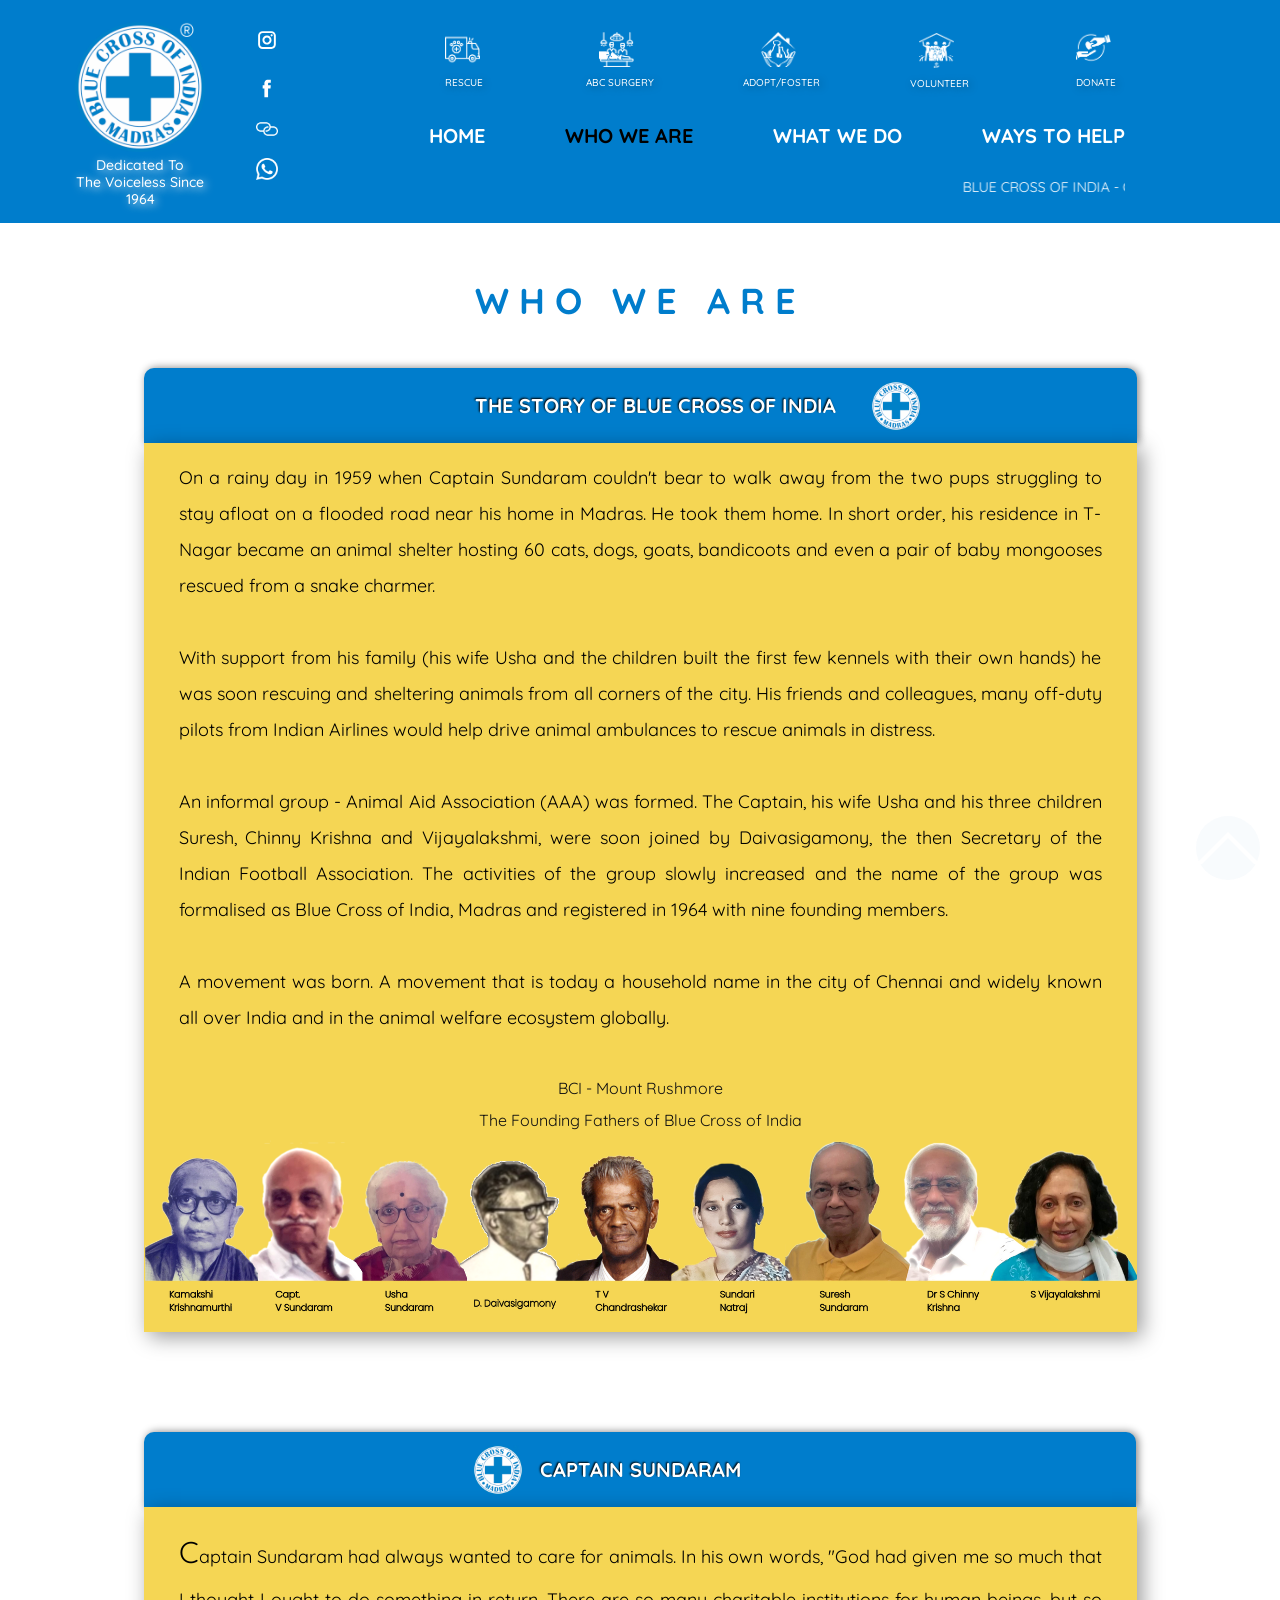
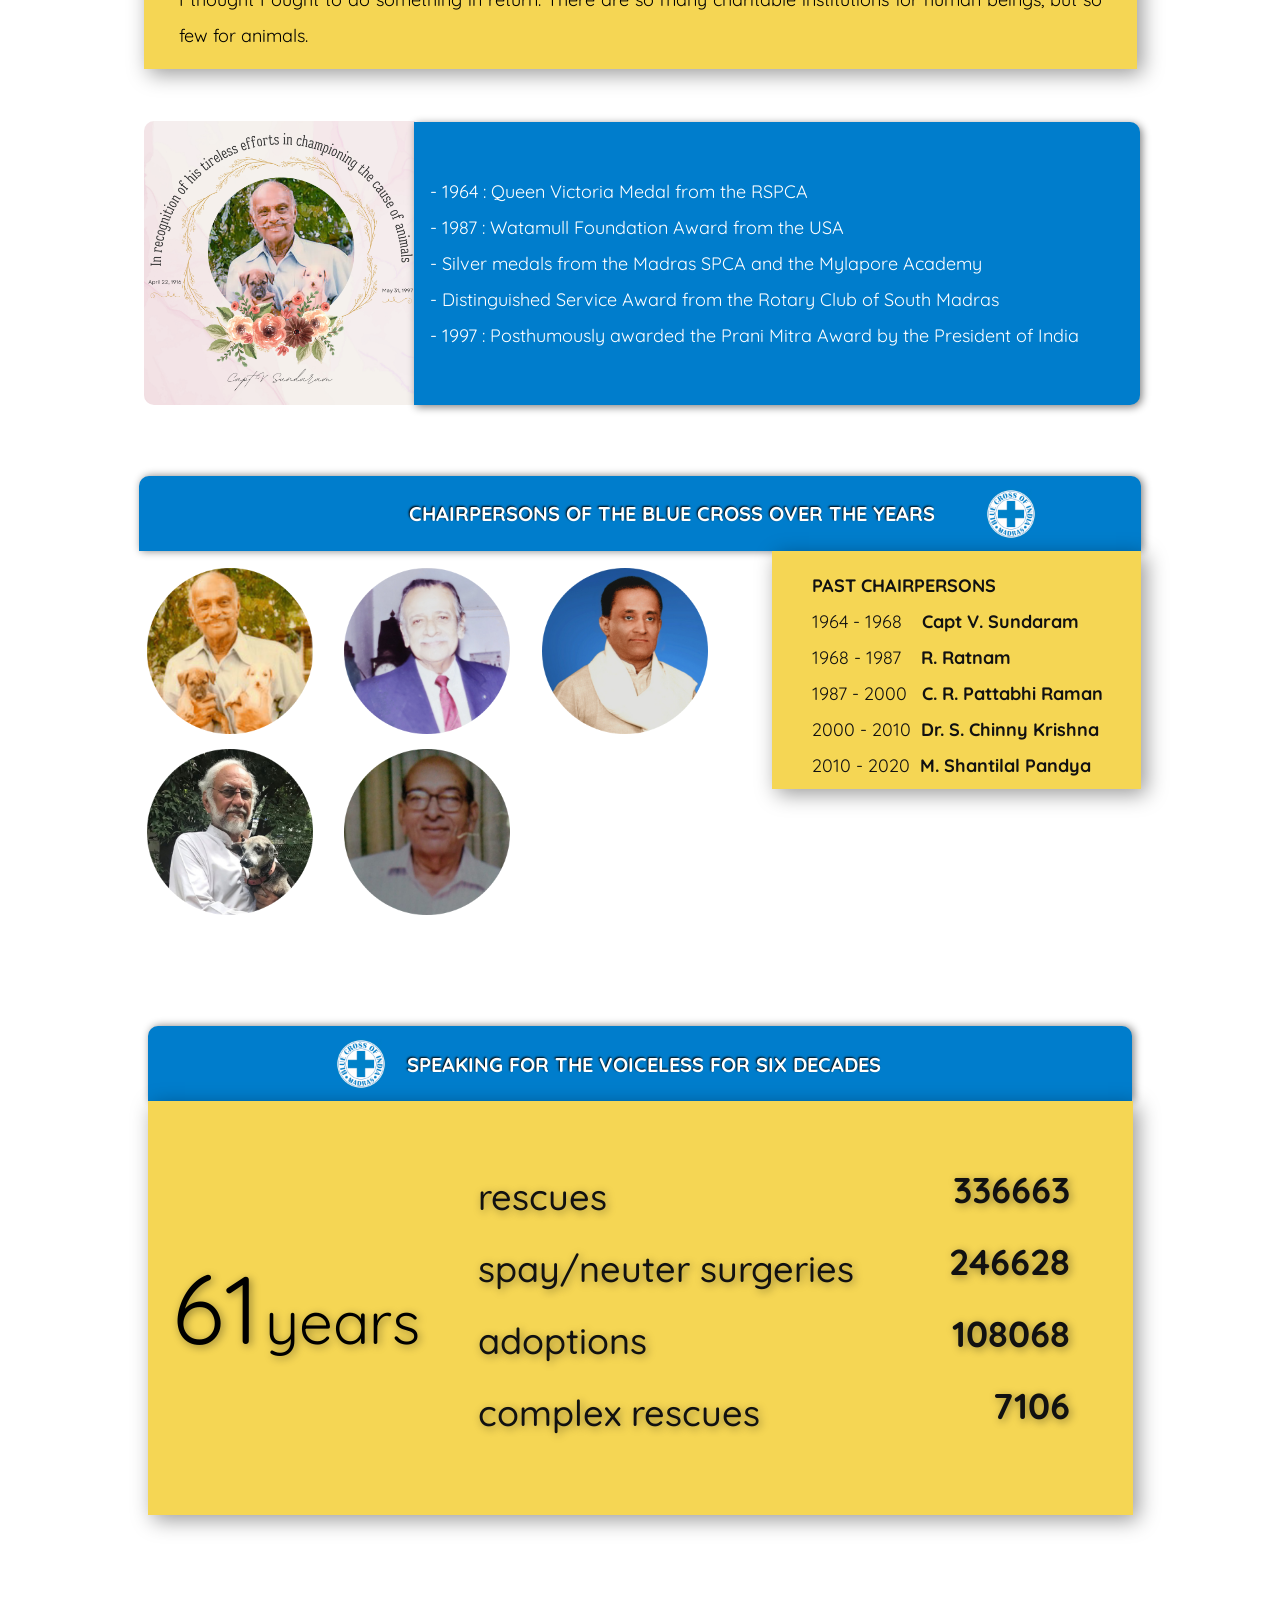
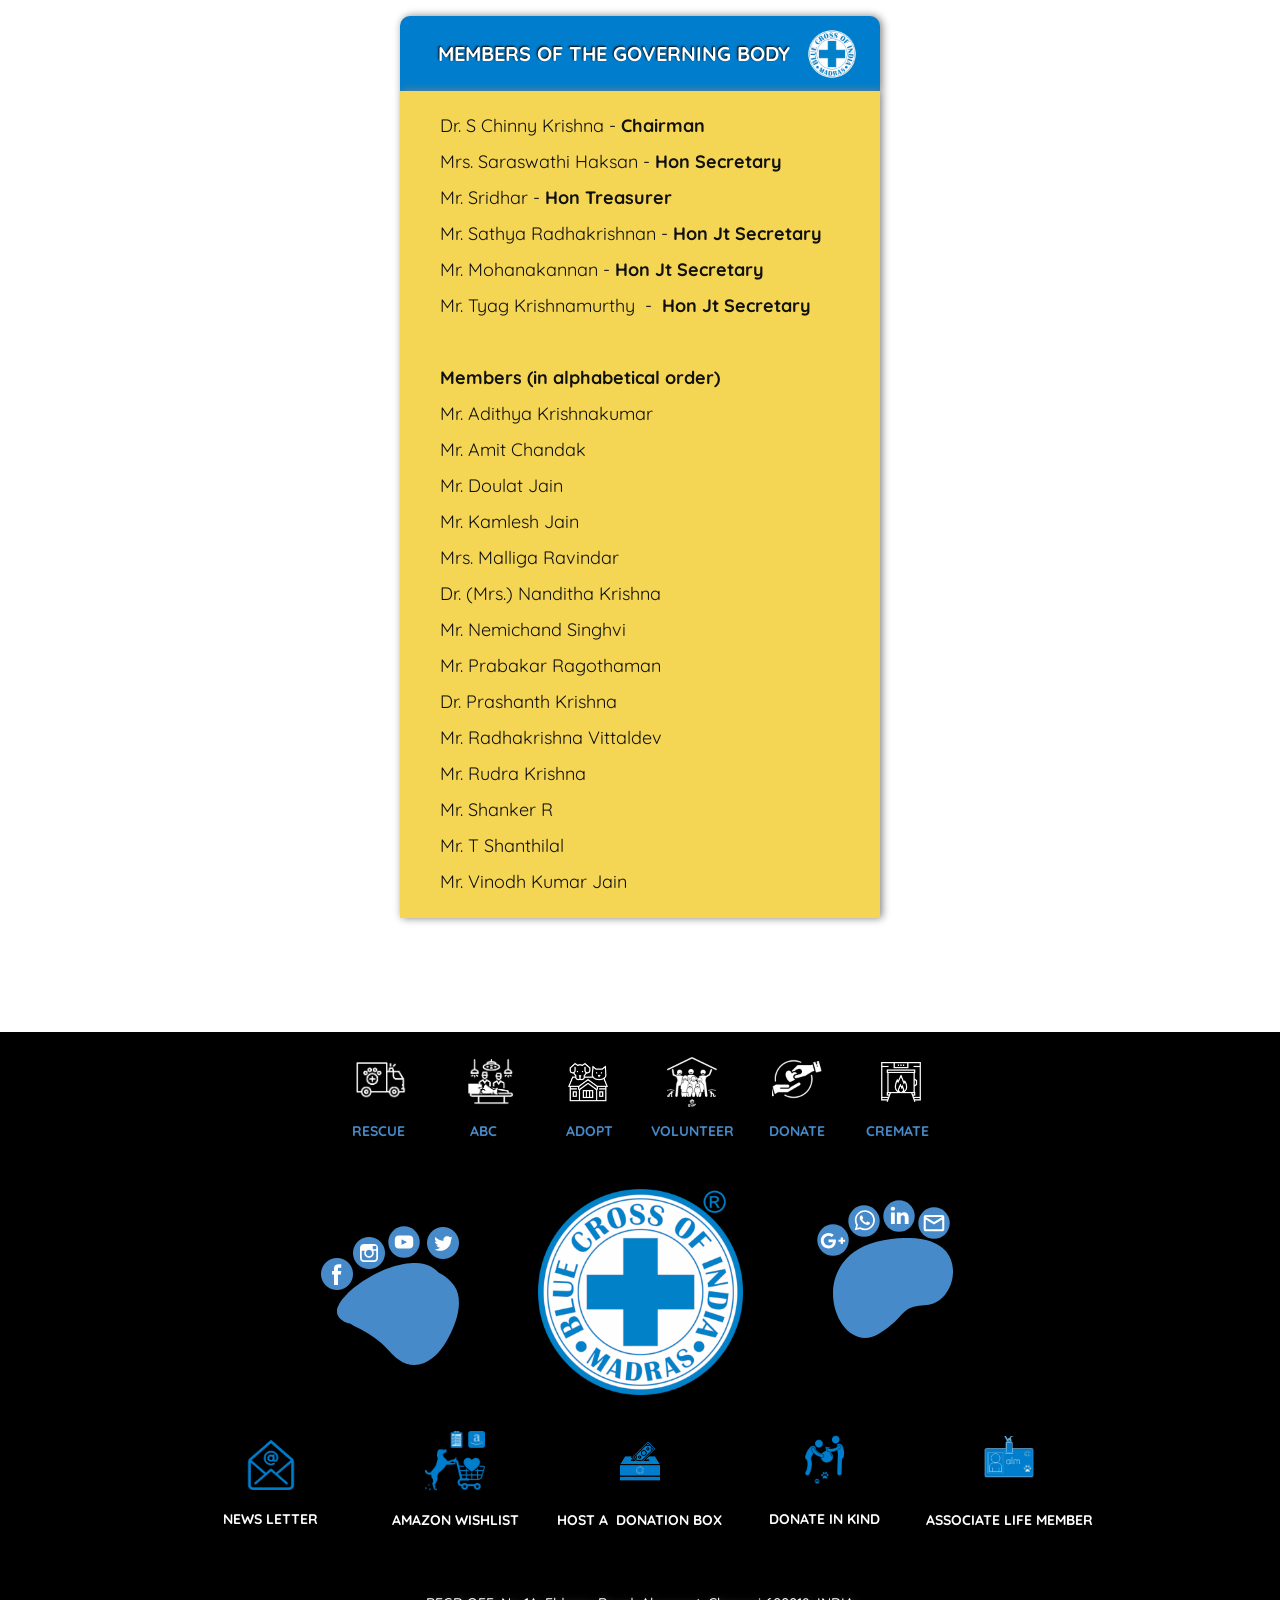
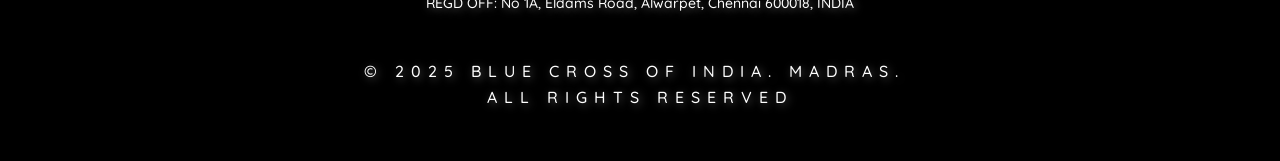
<file: Who-We-Are.html>
<!DOCTYPE html>
<html style="font-size: 16px;" lang="en-IN"><head>
    <meta name="viewport" content="width=device-width, initial-scale=1.0">
    <meta charset="utf-8">
    <meta name="keywords" content="Our Donors">
    <meta name="description" content="">
    <title>Who We Are</title>
    <link rel="stylesheet" href="nicepage.css" media="screen">
<link rel="stylesheet" href="Who-We-Are.css" media="screen">
    <script class="u-script" type="text/javascript" src="jquery.js" defer=""></script>
    <script class="u-script" type="text/javascript" src="nicepage.js" defer=""></script>
    <meta name="generator" content="Nicepage 5.8.2, nicepage.com">
    
    <link rel="icon" href="images/favicon.png">
    <link id="u-theme-google-font" rel="stylesheet" href="https://fonts.googleapis.com/css?family=Quicksand:300,400,500,600,700">
    <link id="u-page-google-font" rel="stylesheet" href="https://fonts.googleapis.com/css?family=Quicksand:300,400,500,600,700">
    
    
    
    
    
    
    <script type="application/ld+json">{
		"@context": "http://schema.org",
		"@type": "Organization",
		"name": "bluecrossofindia org",
		"logo": "images/BCILogoWithWhiteR.png",
		"sameAs": [
				"https://www.instagram.com/blue_cross_rescues/",
				"https://www.facebook.com/bluecrossofindia/",
				"https://linktr.ee/bluecross",
				"https://api.whatsapp.com/send/?phone=919962998886&text&app_absent=0",
				"https://forms.zohopublic.com/bluecrossofindia/form/RCubeIncomingRescueRequest/formperma/t2jGbXyvG-uMixFH6vG1fXpWbymSCCfHm9U3NFDiVVY",
				"https://forms.zohopublic.com/bluecrossofindia/form/CreateABCRequest/formperma/DADB9_4NRWdDzFs5w2DezbEi6DBL4Br3-jaepp6hU9Y",
				"Adopt-Foster.html",
				"Volunteer.html",
				"Donate.html",
				"https://forms.zohopublic.com/bluecrossofindia/form/RCubeIncomingRescueRequest/formperma/t2jGbXyvG-uMixFH6vG1fXpWbymSCCfHm9U3NFDiVVY",
				"https://forms.zohopublic.com/bluecrossofindia/form/CreateABCRequest/formperma/DADB9_4NRWdDzFs5w2DezbEi6DBL4Br3-jaepp6hU9Y",
				"Adopt-Foster.html",
				"Volunteer.html",
				"Donate.html",
				"https://bit.ly/bciresq",
				"https://bit.ly/bciabcr",
				"Adopt-Foster.html",
				"Volunteer.html",
				"Donate.html",
				"https://bit.ly/animalcremation",
				"https://facebook.com/bluecrossofindia/",
				"https://www.instagram.com/blue_cross_rescues/",
				"https://www.youtube.com/channel/UC-ormTG2Ir9Im8fjddQsYOg",
				"https://twitter.com/bluecross_",
				"https://api.whatsapp.com/send/?phone=919962998886&text&app_absent=0",
				"https://www.linkedin.com/company/bluecrossofindia",
				"mailto:admin@bluecrossofindia.org?subject=Message%20Originating%20From%20BCI%20Website",
				"https://g.page/r/CQZJDw5Cs6AAEAI/review",
				"https://bluecrossofindia.org/blog",
				"https://www.amazon.in/registry/wishlist/3GCHM4ZCE2TQI/ref=cm_sw_r_cp_ep_ws_ypB5AbFWYX9K5",
				"253179716#carousel_6e0b",
				"253179716#carousel_994d",
				"253179716#carousel_a2ff"
		]
}</script>
    <meta name="theme-color" content="#478ac9">
    <meta name="twitter:site" content="@">
    <meta name="twitter:card" content="summary_large_image">
    <meta name="twitter:title" content="Who We Are">
    <meta name="twitter:description" content="bluecrossofindia org">
    <meta property="og:title" content="Who We Are">
    <meta property="og:description" content="">
    <meta property="og:type" content="website">
  <script>
    function gdprConfirmed() {
        return true;
    }
    if (gdprConfirmed()) {
    document.write("\
    \
    <!-- Google Analytics -->\
    <gascript async src=\"https://www.googletagmanager.com/gtag/js?id=G-3BB0BV8BKP\"></gascript>\
    <gascript>\
        window.dataLayer = window.dataLayer || [];\
        function gtag(){dataLayer.push(arguments);}\
        gtag('js', new Date());\
        gtag('config', 'G-3BB0BV8BKP');\
    </gascript>\
    <!-- End Google Analytics -->\
    ".replace(/gascript/g, 'script'));
    }
    </script><meta data-intl-tel-input-cdn-path="intlTelInput/"></head>
  <body class="u-body u-white u-xl-mode" data-lang="en"><header class="u-clearfix u-custom-color-1 u-header u-sticky u-sticky-6fc3 u-header" id="sec-c8fd"><div class="u-clearfix u-sheet u-sheet-1">
        <div class="u-align-center u-container-style u-group u-group-1">
          <div class="u-container-layout u-container-layout-1">
            <a href="Home.html" class="u-align-left u-enable-responsive u-image u-logo u-image-1" data-image-width="300" data-image-height="300" title="https://www.bluecrossofindia.org">
              <img src="images/BCILogoWithWhiteR.png" class="u-logo-image u-logo-image-1">
            </a>
            <div class="u-align-right u-clearfix u-group-elements u-group-elements-1">
              <div class="u-align-center u-enable-responsive u-hover-feature u-social-icons u-spacing-10 u-social-icons-1" data-animation-name="" data-animation-duration="0" data-animation-delay="0" data-animation-direction="">
                <a class="u-social-url" title="Instagram - Follow Us" target="_blank" href="https://www.instagram.com/blue_cross_rescues/"><span class="u-icon u-social-icon u-social-instagram u-text-white u-icon-1"><svg class="u-svg-link" preserveAspectRatio="xMidYMin slice" viewBox="0 0 112 112" style=""><use xmlns:xlink="http://www.w3.org/1999/xlink" xlink:href="#svg-79cb"></use></svg><svg class="u-svg-content" viewBox="0 0 112 112" x="0" y="0" id="svg-79cb"><path fill="currentColor" d="M55.9,32.9c-12.8,0-23.2,10.4-23.2,23.2s10.4,23.2,23.2,23.2s23.2-10.4,23.2-23.2S68.7,32.9,55.9,32.9z
	 M55.9,69.4c-7.4,0-13.3-6-13.3-13.3c-0.1-7.4,6-13.3,13.3-13.3s13.3,6,13.3,13.3C69.3,63.5,63.3,69.4,55.9,69.4z"></path><path fill="#FFFFFF" d="M79.7,26.8c-3,0-5.4,2.5-5.4,5.4s2.5,5.4,5.4,5.4c3,0,5.4-2.5,5.4-5.4S82.7,26.8,79.7,26.8z"></path><path fill="currentColor" d="M78.2,11H33.5C21,11,10.8,21.3,10.8,33.7v44.7c0,12.6,10.2,22.8,22.7,22.8h44.7c12.6,0,22.7-10.2,22.7-22.7
	V33.7C100.8,21.1,90.6,11,78.2,11z M91,78.4c0,7.1-5.8,12.8-12.8,12.8H33.5c-7.1,0-12.8-5.8-12.8-12.8V33.7
	c0-7.1,5.8-12.8,12.8-12.8h44.7c7.1,0,12.8,5.8,12.8,12.8V78.4z"></path></svg></span>
                </a>
              </div>
              <div class="u-align-center u-enable-responsive u-hover-feature u-social-icons u-spacing-10 u-social-icons-2" data-animation-name="" data-animation-duration="0" data-animation-delay="0" data-animation-direction="">
                <a class="u-social-url" title="Face Book - Follow Us" target="_blank" href="https://www.facebook.com/bluecrossofindia/"><span class="u-icon u-social-facebook u-social-icon u-text-white u-icon-2"><svg class="u-svg-link" preserveAspectRatio="xMidYMin slice" viewBox="0 0 112 112" style=""><use xmlns:xlink="http://www.w3.org/1999/xlink" xlink:href="#svg-645e"></use></svg><svg class="u-svg-content" viewBox="0 0 112 112" x="0" y="0" id="svg-645e"><path fill="currentColor" d="M75.5,28.8H65.4c-1.5,0-4,0.9-4,4.3v9.4h13.9l-1.5,15.8H61.4v45.1H42.8V58.3h-8.8V42.4h8.8V32.2
c0-7.4,3.4-18.8,18.8-18.8h13.8v15.4H75.5z"></path></svg></span>
                </a>
              </div>
              <div class="u-align-center u-enable-responsive u-hover-feature u-social-icons u-spacing-10 u-social-icons-3">
                <a class="u-social-url" title="Key BCI Links" target="_blank" href="https://linktr.ee/bluecross"><span class="u-file-icon u-icon u-social-facebook u-social-icon u-text-white u-icon-3"><img src="images/2301268-7371d7d6.png" alt=""></span>
                </a>
              </div>
              <div class="u-align-center u-enable-responsive u-hover-feature u-social-icons u-spacing-10 u-social-icons-4">
                <a class="u-social-url" data-type="Custom" title="WhatsApp" href="https://api.whatsapp.com/send/?phone=919962998886&amp;text&amp;app_absent=0" target="_blank"><span class="u-file-icon u-icon u-social-custom u-social-icon u-text-white u-icon-4"><img src="images/5968967-8e62858d.png" alt=""></span>
                </a>
              </div>
            </div>
            <h6 class="u-custom-font u-enable-responsive u-headline u-text u-text-white u-text-1">
              <a class="u-active-none u-border-none u-btn u-button-link u-button-style u-hover-none u-none u-text-body-alt-color u-btn-1" href="Home.html">Dedicated To The&nbsp;Voiceless Since 1964</a>
            </h6>
          </div>
        </div>
        <div class="u-clearfix u-hidden-sm u-hidden-xs u-layout-wrap u-layout-wrap-1">
          <div class="u-gutter-0 u-layout">
            <div class="u-layout-col">
              <div class="u-size-60">
                <div class="u-layout-row">
                  <div class="u-container-style u-layout-cell u-size-12 u-layout-cell-1">
                    <div class="u-container-layout u-container-layout-2">
                      <p class="u-align-center u-custom-font u-hover-feature u-text u-text-2" data-animation-name="customAnimationIn" data-animation-duration="1000" data-animation-direction="" data-animation-delay="0">
                        <a class="u-btn u-button-link u-button-style u-none u-text-active-black u-text-hover-white u-text-white u-btn-2" href="https://bit.ly/bciresq" target="_blank" data-animation-name="" data-animation-duration="0" data-animation-delay="0" data-animation-direction=""><span class="u-file-icon u-icon u-icon-5"><img src="images/3.png" alt=""></span>&nbsp;<br>
                          <span style="font-size: 0.625rem;">RESCUE</span>
                        </a>
                      </p>
                    </div>
                  </div>
                  <div class="u-align-center u-container-style u-layout-cell u-size-12 u-layout-cell-2">
                    <div class="u-container-layout u-container-layout-3">
                      <p class="u-align-center u-custom-font u-hover-feature u-text u-text-white u-text-3" data-animation-name="customAnimationIn" data-animation-duration="1000" data-animation-direction="" data-animation-delay="0">
                        <a class="u-active-none u-btn u-button-link u-button-style u-hover-none u-none u-text-active-black u-text-hover-white u-text-white u-btn-3" href="https://bit.ly/bciabcr" target="_blank" data-animation-name="" data-animation-duration="0" data-animation-delay="0" data-animation-direction=""><span class="u-file-icon u-icon u-text-white u-icon-6" data-animation-name="" data-animation-duration="0" data-animation-delay="0" data-animation-direction=""><img src="images/ABC1-b95af31a.png" alt=""></span>&nbsp;&nbsp;<br>
                          <span style="font-size: 0.625rem;">ABC SURGERY</span>
                        </a>
                      </p>
                    </div>
                  </div>
                  <div class="cell-temp-clone u-align-center u-container-style u-layout-cell u-size-12 u-layout-cell-3">
                    <div class="u-container-layout u-container-layout-4">
                      <p class="u-custom-font u-hover-feature u-text u-text-white u-text-4" data-animation-name="customAnimationIn" data-animation-duration="1000" data-animation-direction="" data-animation-delay="0">
                        <a class="u-active-none u-btn u-button-link u-button-style u-hover-none u-none u-text-active-black u-text-hover-white u-text-white u-btn-4" href="Adopt-Foster.html" data-animation-name="" data-animation-duration="0" data-animation-delay="0" data-animation-direction=""><span class="u-file-icon u-icon u-text-white u-icon-7" data-animation-name="" data-animation-duration="0" data-animation-delay="0" data-animation-direction=""><img src="images/AdoptFoster2-0429ec1b.png" alt=""></span>&nbsp;&nbsp;<br>
                          <span style="font-size: 0.625rem;">ADOPT/FOSTER</span>
                        </a>
                      </p>
                    </div>
                  </div>
                  <div class="cell-temp-clone u-align-center u-container-style u-layout-cell u-size-12 u-layout-cell-4">
                    <div class="u-container-layout u-container-layout-5">
                      <p class="u-align-center u-custom-font u-hover-feature u-text u-text-white u-text-5" data-animation-name="customAnimationIn" data-animation-duration="1000" data-animation-direction="" data-animation-delay="0">
                        <a class="u-active-none u-btn u-button-link u-button-style u-hover-none u-none u-text-active-black u-text-hover-white u-text-white u-btn-5" href="Volunteer.html" data-animation-name="" data-animation-duration="0" data-animation-delay="0" data-animation-direction=""><span class="u-file-icon u-icon u-text-white u-icon-8" data-animation-name="" data-animation-duration="0" data-animation-delay="0" data-animation-direction=""><img src="images/Volunteer-df7d25fe.png" alt=""></span>&nbsp;&nbsp;<br>
                          <span style="font-size: 0.625rem;">VOLUNTEER</span>
                        </a>
                      </p>
                    </div>
                  </div>
                  <div class="cell-temp-clone u-align-center u-container-style u-layout-cell u-size-12 u-layout-cell-5">
                    <div class="u-container-layout u-container-layout-6">
                      <p class="u-align-center u-custom-font u-hover-feature u-text u-text-white u-text-6" data-animation-name="customAnimationIn" data-animation-duration="1000" data-animation-direction="" data-animation-delay="0">
                        <a class="u-active-none u-btn u-button-link u-button-style u-hover-none u-none u-text-active-black u-text-hover-white u-text-white u-btn-6" href="Donate.html" data-animation-name="" data-animation-duration="0" data-animation-delay="0" data-animation-direction=""><span class="u-file-icon u-icon u-text-white u-icon-9" data-animation-name="" data-animation-duration="0" data-animation-delay="0" data-animation-direction=""><img src="images/Donate5-33a9705a.png" alt=""></span>&nbsp;&nbsp;<br>
                          <span style="font-size: 0.625rem;">DONATE</span>
                        </a>
                      </p>
                    </div>
                  </div>
                </div>
              </div>
            </div>
          </div>
        </div>
        <div class="u-align-right-md u-align-right-sm u-align-right-xs u-clearfix u-layout-wrap u-layout-wrap-2">
          <div class="u-gutter-0 u-layout">
            <div class="u-layout-col">
              <div class="u-size-60">
                <div class="u-layout-row">
                  <div class="u-container-style u-layout-cell u-size-60 u-layout-cell-6">
                    <div class="u-container-layout u-valign-bottom-md u-valign-bottom-sm u-valign-bottom-xs u-container-layout-7">
                      <nav class="u-align-left u-menu u-menu-dropdown u-offcanvas u-menu-1" data-position="Main Menu">
                        <div class="menu-collapse u-custom-font" style="font-size: 1.25rem; letter-spacing: 0px; font-family: Quicksand; font-weight: 700;">
                          <a class="u-button-style u-custom-left-right-menu-spacing u-custom-padding-bottom u-custom-text-active-color u-custom-text-color u-custom-text-hover-color u-custom-text-shadow u-custom-text-shadow-blur u-custom-text-shadow-color u-custom-text-shadow-transparency u-custom-text-shadow-x u-custom-text-shadow-y u-custom-top-bottom-menu-spacing u-nav-link u-text-active-palette-1-base u-text-hover-palette-2-base" href="#" style="text-shadow: -2px 0 0 rgba(0,0,0,0); font-size: calc(1em + 8px); padding: 4px 8px;">
                            <svg class="u-svg-link" viewBox="0 0 24 24"><use xmlns:xlink="http://www.w3.org/1999/xlink" xlink:href="#svg-0720"></use></svg>
                            <svg class="u-svg-content" version="1.1" id="svg-0720" viewBox="0 0 16 16" x="0px" y="0px" xmlns:xlink="http://www.w3.org/1999/xlink" xmlns="http://www.w3.org/2000/svg"><g><rect y="1" width="16" height="2"></rect><rect y="7" width="16" height="2"></rect><rect y="13" width="16" height="2"></rect>
</g></svg>
                          </a>
                        </div>
                        <div class="u-custom-menu u-nav-container">
                          <ul class="u-custom-font u-nav u-unstyled u-nav-1"><li class="u-nav-item"><a class="u-button-style u-nav-link u-text-active-black u-text-body-alt-color u-text-hover-palette-1-base" href="Home.html" style="padding: 12px 40px;">HOME</a>
</li><li class="u-nav-item"><a class="u-button-style u-nav-link u-text-active-black u-text-body-alt-color u-text-hover-palette-1-base" href="Who-We-Are.html" style="padding: 12px 40px;">WHO WE ARE</a>
</li><li class="u-nav-item"><a class="u-button-style u-nav-link u-text-active-black u-text-body-alt-color u-text-hover-palette-1-base" href="What-We-Do.html" style="padding: 12px 40px;">WHAT WE DO</a>
</li><li class="u-nav-item"><a class="u-button-style u-nav-link u-text-active-black u-text-body-alt-color u-text-hover-palette-1-base" href="Ways-To-Help.html" style="padding: 12px 40px;">WAYS TO HELP</a>
</li></ul>
                        </div>
                        <div class="u-custom-menu u-nav-container-collapse">
                          <div class="u-black u-container-style u-inner-container-layout u-opacity u-opacity-95 u-sidenav">
                            <div class="u-inner-container-layout u-sidenav-overflow">
                              <div class="u-menu-close"></div>
                              <ul class="u-align-center u-nav u-popupmenu-items u-unstyled u-nav-2"><li class="u-nav-item"><a class="u-button-style u-nav-link" href="Home.html">HOME</a>
</li><li class="u-nav-item"><a class="u-button-style u-nav-link" href="Who-We-Are.html">WHO WE ARE</a>
</li><li class="u-nav-item"><a class="u-button-style u-nav-link" href="What-We-Do.html">WHAT WE DO</a>
</li><li class="u-nav-item"><a class="u-button-style u-nav-link" href="Ways-To-Help.html">WAYS TO HELP</a>
</li></ul>
                            </div>
                          </div>
                          <div class="u-black u-menu-overlay u-opacity u-opacity-70"></div>
                        </div>
                      </nav>
                    </div>
                  </div>
                </div>
              </div>
            </div>
          </div>
        </div>
        <div class="u-clearfix u-layout-wrap u-layout-wrap-3">
          <div class="u-gutter-0 u-layout">
            <div class="u-layout-col">
              <div class="u-size-60">
                <div class="u-layout-row">
                  <div class="u-container-style u-layout-cell u-size-60 u-layout-cell-7">
                    <div class="u-container-layout u-container-layout-8">
                      <div class="u-clearfix u-custom-html u-custom-html-1">
                        <marquee behavior="scroll" direction="left">
                          <a style="vertical-align :bottom; font-family: Quicksand, CenturyGothic, AppleGothic, Gill Sans, Gill Sans MT, sans-serif; 
	 font-size: 14px; 
	 line-height: 14px;  
	 font-weight:normal;  
	 color:#ffffff; text-decoration: none;" target="_blank" href="">BLUE CROSS OF INDIA - CELEBRATING 60 YEARS OF SERVICE TO ANIMALS</a>
                        </marquee>
                      </div>
                    </div>
                  </div>
                </div>
              </div>
            </div>
          </div>
        </div>
        <div class="u-clearfix u-hidden-lg u-hidden-md u-hidden-xs u-layout-custom-sm u-layout-custom-xs u-layout-wrap u-layout-wrap-4">
          <div class="u-layout">
            <div class="u-layout-row">
              <div class="u-align-center-lg u-align-center-md u-align-center-xl u-container-style u-hidden-xl u-layout-cell u-size-12 u-layout-cell-8">
                <div class="u-container-layout u-container-layout-9">
                  <div class="u-enable-responsive u-social-icons u-spacing-10 u-social-icons-5">
                    <a class="u-social-url" title="RESCUE" target="_blank" href="https://forms.zohopublic.com/bluecrossofindia/form/RCubeIncomingRescueRequest/formperma/t2jGbXyvG-uMixFH6vG1fXpWbymSCCfHm9U3NFDiVVY"><span class="u-file-icon u-icon u-social-icon u-social-twitter u-text-white u-icon-10"><img src="images/Rescues-98d2877c.png" alt=""></span>
                    </a>
                  </div>
                  <p class="u-align-center-sm u-align-center-xs u-text u-text-7">
                    <a class="u-active-none u-border-none u-btn u-button-link u-button-style u-hover-none u-none u-text-body-color u-btn-7" href="https://forms.zohopublic.com/bluecrossofindia/form/RCubeIncomingRescueRequest/formperma/t2jGbXyvG-uMixFH6vG1fXpWbymSCCfHm9U3NFDiVVY">RESCUE</a>
                  </p>
                </div>
              </div>
              <div class="u-align-center-lg u-align-center-md u-align-center-xl u-container-style u-hidden-xl u-layout-cell u-size-12 u-layout-cell-9">
                <div class="u-container-layout u-container-layout-10">
                  <div class="u-enable-responsive u-social-icons u-spacing-10 u-social-icons-6">
                    <a class="u-social-url" title="ABC" target="_blank" href="https://forms.zohopublic.com/bluecrossofindia/form/CreateABCRequest/formperma/DADB9_4NRWdDzFs5w2DezbEi6DBL4Br3-jaepp6hU9Y"><span class="u-file-icon u-icon u-social-icon u-social-twitter u-text-white u-icon-11"><img src="images/ABC-33460ae2.png" alt=""></span>
                    </a>
                  </div>
                  <p class="u-align-center u-text u-text-default u-text-8">
                    <a class="u-active-none u-border-none u-btn u-button-link u-button-style u-hover-none u-none u-text-body-color u-btn-8" href="https://forms.zohopublic.com/bluecrossofindia/form/CreateABCRequest/formperma/DADB9_4NRWdDzFs5w2DezbEi6DBL4Br3-jaepp6hU9Y">ABC</a>
                  </p>
                </div>
              </div>
              <div class="u-align-center-lg u-align-center-md u-align-center-xl u-container-style u-hidden-xl u-layout-cell u-size-12 u-layout-cell-10">
                <div class="u-container-layout u-container-layout-11">
                  <div class="u-align-center u-enable-responsive u-social-icons u-spacing-10 u-social-icons-7">
                    <a class="u-social-url" title="ADOPT" href="Adopt-Foster.html"><span class="u-file-icon u-icon u-social-icon u-social-twitter u-text-white u-icon-12"><img src="images/AdoptFoster-2a7a3869.png" alt=""></span>
                    </a>
                  </div>
                  <p class="u-align-center u-custom-font u-heading-font u-text u-text-default u-text-9">
                    <a class="u-active-none u-border-none u-btn u-button-link u-button-style u-hover-none u-none u-text-body-color u-btn-9" href="Adopt-Foster.html">ADOPT</a>
                  </p>
                </div>
              </div>
              <div class="u-align-center-lg u-align-center-md u-align-center-xl u-container-style u-hidden-xl u-layout-cell u-size-12 u-layout-cell-11">
                <div class="u-container-layout u-container-layout-12">
                  <div class="u-enable-responsive u-social-icons u-spacing-10 u-social-icons-8">
                    <a class="u-social-url" title="VOLUNTEER" href="Volunteer.html"><span class="u-file-icon u-icon u-social-icon u-social-twitter u-text-white u-icon-13"><img src="images/Volunteer-df7d25fe.png" alt=""></span>
                    </a>
                  </div>
                  <p class="u-align-center u-text u-text-10">
                    <a class="u-active-none u-border-none u-btn u-button-link u-button-style u-hover-none u-none u-text-body-color u-btn-10" href="Volunteer.html">VOLUNTEER</a>
                  </p>
                </div>
              </div>
              <div class="u-align-center-lg u-align-center-md u-align-center-xl u-container-style u-hidden-xl u-layout-cell u-size-12 u-layout-cell-12">
                <div class="u-container-layout u-container-layout-13">
                  <div class="u-align-center u-enable-responsive u-social-icons u-spacing-10 u-social-icons-9">
                    <a class="u-social-url" title="DONATE" href="Donate.html"><span class="u-file-icon u-icon u-social-icon u-social-twitter u-text-white u-icon-14"><img src="images/Donate5-33a9705a.png" alt=""></span>
                    </a>
                  </div>
                  <p class="u-align-center u-text u-text-11">
                    <a class="u-active-none u-border-none u-btn u-button-link u-button-style u-hover-none u-none u-text-body-color u-btn-11" href="Donate.html">DONATE</a>
                  </p>
                </div>
              </div>
            </div>
          </div>
        </div>
        <div class="u-align-center-xs u-clearfix u-expanded-width-sm u-hidden-lg u-hidden-md u-hidden-sm u-layout-custom-sm u-layout-custom-xs u-layout-wrap u-layout-wrap-5">
          <div class="u-layout">
            <div class="u-layout-row">
              <div class="u-align-center u-container-style u-hidden-xl u-layout-cell u-size-12 u-layout-cell-13">
                <div class="u-container-layout u-container-layout-14">
                  <div class="u-enable-responsive u-social-icons u-spacing-10 u-social-icons-10">
                    <a class="u-social-url" title="RESCUE" target="_blank" href="https://forms.zohopublic.com/bluecrossofindia/form/RCubeIncomingRescueRequest/formperma/t2jGbXyvG-uMixFH6vG1fXpWbymSCCfHm9U3NFDiVVY"><span class="u-file-icon u-icon u-social-icon u-social-twitter u-text-white u-icon-15"><img src="images/Rescues-98d2877c.png" alt=""></span>
                    </a>
                  </div>
                </div>
              </div>
              <div class="u-align-center u-container-style u-hidden-xl u-layout-cell u-size-12 u-layout-cell-14">
                <div class="u-container-layout u-container-layout-15">
                  <div class="u-enable-responsive u-social-icons u-spacing-10 u-social-icons-11">
                    <a class="u-social-url" title="ABC" target="_blank" href="https://forms.zohopublic.com/bluecrossofindia/form/CreateABCRequest/formperma/DADB9_4NRWdDzFs5w2DezbEi6DBL4Br3-jaepp6hU9Y"><span class="u-file-icon u-icon u-social-icon u-social-twitter u-text-white u-icon-16"><img src="images/ABC-33460ae2.png" alt=""></span>
                    </a>
                  </div>
                </div>
              </div>
              <div class="u-align-center-lg u-align-center-md u-align-center-sm u-align-center-xl u-container-style u-hidden-xl u-layout-cell u-size-12 u-layout-cell-15">
                <div class="u-container-layout u-container-layout-16">
                  <div class="u-align-center u-enable-responsive u-social-icons u-spacing-10 u-social-icons-12">
                    <a class="u-social-url" title="ADOPT" href="Adopt-Foster.html"><span class="u-file-icon u-icon u-social-icon u-social-twitter u-text-white u-icon-17"><img src="images/AdoptFoster-2a7a3869.png" alt=""></span>
                    </a>
                  </div>
                </div>
              </div>
              <div class="u-align-center u-container-style u-hidden-xl u-layout-cell u-size-12 u-layout-cell-16">
                <div class="u-container-layout u-container-layout-17">
                  <div class="u-enable-responsive u-social-icons u-spacing-10 u-social-icons-13">
                    <a class="u-social-url" title="VOLUNTEER" href="Volunteer.html"><span class="u-file-icon u-icon u-social-icon u-social-twitter u-text-white u-icon-18"><img src="images/Volunteer-df7d25fe.png" alt=""></span>
                    </a>
                  </div>
                </div>
              </div>
              <div class="u-align-center u-container-style u-hidden-xl u-layout-cell u-size-12 u-layout-cell-17">
                <div class="u-container-layout u-container-layout-18">
                  <div class="u-align-center u-enable-responsive u-social-icons u-spacing-10 u-social-icons-14">
                    <a class="u-social-url" title="DONATE" href="Donate.html"><span class="u-file-icon u-icon u-social-icon u-social-twitter u-text-white u-icon-19"><img src="images/Donate5-33a9705a.png" alt=""></span>
                    </a>
                  </div>
                </div>
              </div>
            </div>
          </div>
        </div>
      </div></header>
    <section class="u-clearfix u-section-1" id="carousel_c07c">
      <div class="u-clearfix u-sheet u-sheet-1">
        <h5 class="u-align-center u-text u-text-custom-color-1 u-text-default u-text-1">WHO WE ARE</h5>
        <div class="u-align-right u-container-style u-custom-color-1 u-group u-shape-round u-top-left-radius-10 u-top-right-radius-10 u-group-1" data-animation-name="" data-animation-duration="0" data-animation-delay="0" data-animation-direction="">
          <div class="u-container-layout u-container-layout-1">
            <img class="u-image u-image-default u-preserve-proportions lazyload u-image-1" alt="" data-image-width="300" data-image-height="300" data-src="images/favicon.png?rand=f1a6">
            <h5 class="u-custom-font u-text u-text-white u-text-2">THE STORY OF BLUE CROSS OF INDIA</h5>
          </div>
        </div>
        <div class="u-align-justify u-container-style u-expanded-width-md u-expanded-width-sm u-expanded-width-xs u-group u-palette-3-light-1 u-group-2">
          <div class="u-container-layout u-valign-top-sm u-container-layout-2">
            <p class="u-text u-text-black u-text-3">On a rainy day in 1959 when Captain Sundaram couldn't bear to walk away from the two pups struggling to stay afloat on a flooded road near his home in Madras. He took them home. In short order, his residence in T-Nagar became an animal shelter hosting 60 cats, dogs, goats, bandicoots and even a pair of baby mongooses rescued from a snake charmer.<br>
              <br>With support from his family (his wife Usha and the children built the first few kennels with their own hands) he was soon rescuing and sheltering animals from all corners of the city. His friends and colleagues, many off-duty pilots from Indian Airlines would help drive animal ambulances to rescue animals in distress.<br>
              <br>An informal group - Animal Aid Association (AAA) was formed. The Captain, his wife Usha and his three children Suresh, Chinny Krishna and Vijayalakshmi, were soon joined by Daivasigamony, the then Secretary of the Indian Football Association.&nbsp;The activities of the group slowly increased and the name of the group was formalised as Blue Cross of India, Madras and registered in 1964 with nine founding members.<br>
              <br>A movement was born. A movement that is today a household name in the city of Chennai and widely known all over India and in the animal welfare ecosystem globally.<br>
            </p>
            <p class="u-align-center u-text u-text-default u-text-4">BCI - Mount Rushmore<br>The Founding Fathers of Blue Cross of India
            </p>
            <img class="u-expanded-width u-image u-image-default lazyload u-image-2" alt="" data-image-width="1920" data-image-height="349" data-src="images/Founders_Expanded.png">
          </div>
        </div>
      </div>
    </section>
    <section class="u-clearfix u-valign-middle-md u-section-2" id="carousel_a291">
      <div class="u-clearfix u-sheet u-sheet-1">
        <div class="u-align-right u-container-style u-custom-color-1 u-expanded-width-xs u-group u-shape-round u-top-left-radius-10 u-top-right-radius-10 u-group-1" data-animation-name="" data-animation-duration="0" data-animation-delay="0" data-animation-direction="">
          <div class="u-container-layout u-container-layout-1">
            <img class="u-image u-image-default u-preserve-proportions lazyload u-image-1" alt="" data-image-width="300" data-image-height="300" data-src="images/favicon.png?rand=f1a6">
            <h5 class="u-align-center u-custom-font u-text u-text-white u-text-1" data-animation-name="" data-animation-duration="0" data-animation-delay="0" data-animation-direction="">CAPTAIN SUNDARAM</h5>
          </div>
        </div>
        <div class="u-align-justify-lg u-align-justify-md u-align-justify-xl u-align-left-sm u-align-left-xs u-container-style u-expanded-width-md u-expanded-width-sm u-expanded-width-xs u-group u-palette-3-light-1 u-group-2">
          <div class="u-container-layout u-valign-middle u-container-layout-2">
            <p class="u-text u-text-black u-text-2">
              <span style="font-size: 1.875rem;">C</span>aptain Sundaram had always wanted to care for animals. In his own words, "God had given me so much that I thought I ought to do something in return. There are so many charitable institutions for human beings, but so few for animals.<br>
            </p>
          </div>
        </div>
        <img class="u-bottom-left-radius-10 u-image u-image-round u-top-left-radius-10 lazyload u-image-2" alt="" data-image-width="1080" data-image-height="1080" data-src="images/CaptainSundaram2.png">
        <div class="u-align-left u-bottom-right-radius-10 u-container-style u-custom-color-1 u-group u-shape-round u-top-right-radius-10 u-group-3">
          <div class="u-container-layout u-container-layout-3">
            <p class="u-text u-text-3">&nbsp;- 1964 : Queen Victoria Medal from the RSPCA&nbsp;<br>&nbsp;- 1987 : Watamull Foundation Award from the USA<br>&nbsp;- Silver medals from the Madras SPCA and the Mylapore Academy<br>&nbsp;- Distinguished Service Award from the Rotary Club of South Madras<br>&nbsp;- 1997 : Posthumously awarded th​e Prani Mitra Award by the President of India<br>
            </p>
          </div>
        </div>
      </div>
    </section>
    <section class="u-clearfix u-section-3" id="sec-0602">
      <div class="u-clearfix u-sheet u-valign-middle-xs u-sheet-1">
        <div class="u-align-right u-container-style u-custom-color-1 u-group u-shape-round u-top-left-radius-10 u-top-right-radius-10 u-group-1" data-animation-name="" data-animation-duration="0" data-animation-delay="0" data-animation-direction="">
          <div class="u-container-layout u-container-layout-1">
            <img class="u-image u-image-default u-preserve-proportions lazyload u-image-1" alt="" data-image-width="300" data-image-height="300" data-src="images/favicon.png?rand=1c01">
            <h5 class="u-custom-font u-text u-text-white u-text-1" data-animation-name="" data-animation-duration="0" data-animation-delay="0" data-animation-direction="">CHAIRPERSONS OF THE BLUE CROSS OVER THE YEARS</h5>
          </div>
        </div>
        <div class="u-gallery u-layout-grid u-show-text-on-hover u-gallery-1">
          <div class="u-gallery-inner u-gallery-inner-1">
            <div class="u-effect-fade u-gallery-item u-shape-rectangle">
              <div class="u-back-slide" data-image-width="500" data-image-height="500">
                <img class="u-back-image u-expanded u-image-contain lazyload" data-src="images/Cap.Sundaram.png">
              </div>
              <div class="u-over-slide u-shading u-over-slide-1">
                <h3 class="u-gallery-heading"></h3>
                <p class="u-gallery-text"></p>
              </div>
            </div>
            <div class="u-effect-fade u-gallery-item u-shape-rectangle">
              <div class="u-back-slide" data-image-width="500" data-image-height="500">
                <img class="u-back-image u-expanded u-image-contain lazyload" data-src="images/R.Rathnam.png">
              </div>
              <div class="u-over-slide u-shading u-over-slide-2">
                <h3 class="u-gallery-heading"></h3>
                <p class="u-gallery-text"></p>
              </div>
            </div>
            <div class="u-effect-fade u-gallery-item u-shape-rectangle">
              <div class="u-back-slide" data-image-width="500" data-image-height="500">
                <img class="u-back-image u-expanded u-image-contain lazyload" data-src="images/CRP.png">
              </div>
              <div class="u-over-slide u-shading u-over-slide-3">
                <h3 class="u-gallery-heading"></h3>
                <p class="u-gallery-text"></p>
              </div>
            </div>
            <div class="u-effect-fade u-gallery-item u-shape-rectangle">
              <div class="u-back-slide" data-image-width="500" data-image-height="500">
                <img class="u-back-image u-expanded u-image-contain lazyload" data-src="images/CK.png">
              </div>
              <div class="u-over-slide u-shading u-over-slide-4">
                <h3 class="u-gallery-heading"></h3>
                <p class="u-gallery-text"></p>
              </div>
            </div>
            <div class="u-effect-fade u-gallery-item u-shape-rectangle">
              <div class="u-back-slide" data-image-width="500" data-image-height="500">
                <img class="u-back-image u-expanded u-image-contain lazyload" data-src="images/Shanti.png">
              </div>
              <div class="u-over-slide u-shading u-over-slide-5">
                <h3 class="u-gallery-heading"></h3>
                <p class="u-gallery-text"></p>
              </div>
            </div>
          </div>
        </div>
        <div class="u-align-left u-container-style u-group u-palette-3-light-1 u-group-2">
          <div class="u-container-layout u-container-layout-2">
            <p class="u-text u-text-2">
              <span style="font-weight: 400;">
                <span style="font-weight: 700;">PAST CHAIRPERSONS</span>
                <br>1964 - 1968&nbsp; &nbsp; <span style="font-weight: 700;">Capt V. Sundaram</span>
                <br>1968 - 1987&nbsp; &nbsp;&nbsp;<span style="font-weight: 700;">R. Ratnam</span>
                <br>1987 - 2000&nbsp; &nbsp;<span style="font-weight: 700;">C. R. Pattabhi Raman</span>&nbsp;<br>2000 - 2010&nbsp; <span style="font-weight: 700;">Dr. S. Chinny Krishna</span>&nbsp;<br>2010 - 2020&nbsp; <span style="font-weight: 700;">M. Shantilal Pandya</span>&nbsp;
              </span>
              <br>
            </p>
          </div>
        </div>
      </div>
    </section>
    <section class="u-clearfix u-section-4" id="carousel_a8d9">
      <div class="u-clearfix u-sheet u-sheet-1">
        <div class="u-align-right u-container-style u-custom-color-1 u-group u-shape-round u-top-left-radius-10 u-top-right-radius-10 u-group-1" data-animation-name="" data-animation-duration="0" data-animation-delay="0" data-animation-direction="">
          <div class="u-container-layout u-container-layout-1">
            <img class="u-image u-image-default u-preserve-proportions lazyload u-image-1" alt="" data-image-width="300" data-image-height="300" data-src="images/favicon.png?rand=f1a6">
            <h5 class="u-custom-font u-text u-text-white u-text-1" data-animation-name="" data-animation-duration="0" data-animation-delay="0" data-animation-direction="">SPEAKING FOR THE VOICELESS FOR SIX DECADES</h5>
          </div>
        </div>
        <div class="u-container-style u-expanded-width-sm u-expanded-width-xs u-group u-palette-3-light-1 u-group-2">
          <div class="u-container-layout u-container-layout-2">
            <div class="u-clearfix u-group-elements u-group-elements-1">
              <p class="u-align-right u-text u-text-2">336663<br>246628<br>108068<br>7106
              </p>
              <p class="u-align-justify u-text u-text-3">rescues<br>spay/neuter surgeries<br>adoptions<br>complex rescues&nbsp; &nbsp; &nbsp; &nbsp; &nbsp; &nbsp; &nbsp; &nbsp;&nbsp;
              </p>
            </div>
            <p class="u-align-justify u-text u-text-black u-text-default u-text-4">
              <span style="font-size: 6rem;">61</span>&nbsp;<span style="font-size: 3.75rem;">years</span>
              <br>
            </p>
          </div>
        </div>
      </div>
    </section>
    <section class="u-clearfix u-section-5" id="sec-82c1">
      <div class="u-clearfix u-sheet u-sheet-1">
        <div class="u-align-right u-container-style u-custom-color-1 u-group u-shape-round u-top-left-radius-10 u-top-right-radius-10 u-group-1">
          <div class="u-container-layout u-container-layout-1">
            <img class="u-image u-image-default u-preserve-proportions lazyload u-image-1" alt="" data-image-width="300" data-image-height="300" data-src="images/favicon.png?rand=4467">
            <h5 class="u-custom-font u-text u-text-white u-text-1" data-animation-name="" data-animation-duration="0" data-animation-delay="0" data-animation-direction="">MEMBERS OF THE GOVERNING BODY</h5>
          </div>
        </div>
        <div class="u-align-left u-container-style u-expanded-width-xs u-group u-palette-3-light-1 u-group-2">
          <div class="u-container-layout u-container-layout-2">
            <p class="u-text u-text-2">
              <span style="font-weight: 400;">Dr. S Chinny Krishna - <span style="font-weight: 700;">Chairman</span>
              </span>
              <span style="font-weight: 400;">
                <br>
                <span style="font-weight: 400;">Mrs. Saraswathi Haksan - <span style="font-weight: 700;">Hon Secretary</span>
                </span>
                <br>Mr. Sridhar - <span style="font-weight: 700;">Hon Treasurer</span>
                <br>
              </span>
              <span style="font-weight: 400;">Mr. Sathya Radhakrishnan - <span style="font-weight: 700;">Hon Jt Secretary</span>
              </span>
              <br>
              <span style="font-weight: 400;">Mr. Mohanakannan - <span style="font-weight: 700;">Hon Jt Secretary</span>
              </span>
              <br>
              <span style="font-weight: 400;">Mr. Tyag Krishnamurthy<span style="font-weight: 700;">
                  <span style="font-weight: 400;">&nbsp;-</span>&nbsp;
                </span>
              </span>Hon Jt Secretary<br>
              <br>Members (in alphabetical order)<br>
              <span style="font-weight: 400;">Mr. Adithya Krishnakumar<br>Mr. Amit Chandak<br>Mr. Doulat Jain<br>Mr. Kamlesh Jain<br>Mrs. Malliga Ravindar<br>Dr. (Mrs.) Nanditha Krishna<br>Mr. Nemichand Singhvi<br>Mr. Prabakar Ragothaman<br>Dr. Prashanth Krishna<br>Mr. Radhakrishna Vittaldev<br>Mr. Rudra Krishna<br>Mr. Shanker R<br>Mr. T Shanthilal<br>Mr. Vinodh Kumar Jain
              </span>
              <br>
            </p>
          </div>
        </div>
      </div>
    </section>
    
    
    <footer class="u-align-center u-black u-clearfix u-footer u-footer" id="footer"><div class="u-clearfix u-sheet u-sheet-1">
        <div class="u-clearfix u-expanded-width-sm u-layout-custom-sm u-layout-custom-xs u-layout-wrap u-layout-wrap-1">
          <div class="u-layout">
            <div class="u-layout-row">
              <div class="u-align-center u-container-style u-layout-cell u-size-10-lg u-size-10-md u-size-10-sm u-size-10-xl u-size-60-xs u-layout-cell-1">
                <div class="u-container-layout u-container-layout-1">
                  <div class="u-enable-responsive u-social-icons u-spacing-10 u-social-icons-1">
                    <a class="u-social-url" title="RESCUE" target="_blank" href="https://bit.ly/bciresq"><span class="u-file-icon u-icon u-social-icon u-social-twitter u-text-white u-icon-1"><img src="images/Rescues-98d2877c.png" alt=""></span>
                    </a>
                  </div>
                  <p class="u-text u-text-1">
                    <a class="u-active-none u-border-none u-btn u-button-link u-button-style u-hover-none u-none u-text-palette-1-base u-btn-1" href="https://forms.zohopublic.com/bluecrossofindia/form/RCubeIncomingRescueRequest/formperma/t2jGbXyvG-uMixFH6vG1fXpWbymSCCfHm9U3NFDiVVY">RESCUE</a>
                  </p>
                </div>
              </div>
              <div class="u-align-center u-container-style u-layout-cell u-size-10-lg u-size-10-md u-size-10-sm u-size-10-xl u-size-60-xs u-layout-cell-2">
                <div class="u-container-layout u-container-layout-2">
                  <div class="u-enable-responsive u-social-icons u-spacing-10 u-social-icons-2">
                    <a class="u-social-url" title="ABC" target="_blank" href="https://bit.ly/bciabcr"><span class="u-file-icon u-icon u-social-icon u-social-twitter u-text-white u-icon-2"><img src="images/ABC-33460ae2.png" alt=""></span>
                    </a>
                  </div>
                  <p class="u-align-center u-text u-text-default u-text-2">
                    <a class="u-active-none u-border-none u-btn u-button-link u-button-style u-hover-none u-none u-text-palette-1-base u-btn-2" href="https://forms.zohopublic.com/bluecrossofindia/form/CreateABCRequest/formperma/DADB9_4NRWdDzFs5w2DezbEi6DBL4Br3-jaepp6hU9Y">ABC</a>
                  </p>
                </div>
              </div>
              <div class="u-align-center u-container-style u-layout-cell u-size-10-lg u-size-10-md u-size-10-sm u-size-10-xl u-size-60-xs u-layout-cell-3">
                <div class="u-container-layout u-container-layout-3">
                  <div class="u-align-center u-enable-responsive u-social-icons u-spacing-10 u-social-icons-3">
                    <a class="u-social-url" title="ADOPT" href="Adopt-Foster.html"><span class="u-file-icon u-icon u-social-icon u-social-twitter u-text-white u-icon-3"><img src="images/AdoptFoster-2a7a3869.png" alt=""></span>
                    </a>
                  </div>
                  <p class="u-align-center u-custom-font u-heading-font u-text u-text-default u-text-3">
                    <a class="u-active-none u-border-none u-btn u-button-link u-button-style u-hover-none u-none u-text-palette-1-base u-btn-3" href="Adopt-Foster.html">ADOPT</a>
                  </p>
                </div>
              </div>
              <div class="u-align-center u-container-style u-layout-cell u-size-10-lg u-size-10-md u-size-10-sm u-size-10-xl u-size-60-xs u-layout-cell-4">
                <div class="u-container-layout u-container-layout-4">
                  <div class="u-enable-responsive u-social-icons u-spacing-10 u-social-icons-4">
                    <a class="u-social-url" title="VOLUNTEER" href="Volunteer.html"><span class="u-file-icon u-icon u-social-icon u-social-twitter u-text-white u-icon-4"><img src="images/Volunteer-df7d25fe.png" alt=""></span>
                    </a>
                  </div>
                  <p class="u-align-center u-text u-text-4">
                    <a class="u-active-none u-border-none u-btn u-button-link u-button-style u-hover-none u-none u-text-palette-1-base u-btn-4" href="Volunteer.html">VOLUNTEER</a>
                  </p>
                </div>
              </div>
              <div class="u-align-center u-container-style u-layout-cell u-size-10-lg u-size-10-md u-size-10-sm u-size-10-xl u-size-60-xs u-layout-cell-5">
                <div class="u-container-layout u-container-layout-5">
                  <div class="u-align-center u-enable-responsive u-social-icons u-spacing-10 u-social-icons-5">
                    <a class="u-social-url" title="DONATE" href="Donate.html"><span class="u-file-icon u-icon u-social-icon u-social-twitter u-text-white u-icon-5"><img src="images/Donate5-33a9705a.png" alt=""></span>
                    </a>
                  </div>
                  <p class="u-align-center u-text u-text-5">
                    <a class="u-active-none u-border-none u-btn u-button-link u-button-style u-hover-none u-none u-text-palette-1-base u-btn-5" href="Donate.html">DONATE</a>
                  </p>
                </div>
              </div>
              <div class="cell-temp-clone u-container-style u-layout-cell u-size-10-lg u-size-10-md u-size-10-sm u-size-10-xl u-size-60-xs u-layout-cell-6">
                <div class="u-container-layout u-container-layout-6">
                  <div class="u-align-center u-enable-responsive u-social-icons u-spacing-10 u-social-icons-6">
                    <a class="u-social-url" title="CREMATE" href="https://bit.ly/animalcremation" target="_blank"><span class="u-file-icon u-icon u-social-icon u-social-twitter u-text-white u-icon-6"><img src="images/Crematorium1-46a0941c.png" alt=""></span>
                    </a>
                  </div>
                  <p class="u-align-center u-text u-text-6">
                    <a class="u-active-none u-border-none u-btn u-button-link u-button-style u-hover-none u-none u-text-palette-1-base u-btn-6" href="Donate.html">CREMATE</a>
                  </p>
                </div>
              </div>
            </div>
          </div>
        </div>
        <a href="Home.html" class="u-image u-logo u-image-1" data-image-width="300" data-image-height="300" title="Home">
          <img src="images/BCI300x300px.png" class="u-logo-image u-logo-image-1">
        </a>
        <div class="u-clearfix u-group-elements u-group-elements-1">
          <div class="u-enable-responsive u-social-icons u-spacing-10 u-social-icons-7">
            <a class="u-social-url" title="facebook" target="_blank" href="https://facebook.com/bluecrossofindia/"><span class="u-file-icon u-icon u-social-facebook u-social-icon u-text-palette-1-base u-icon-7"><img src="images/145802-b847e29f.png" alt=""></span>
            </a>
          </div>
          <div class="u-enable-responsive u-social-icons u-spacing-10 u-social-icons-8" data-animation-name="" data-animation-duration="0" data-animation-delay="0" data-animation-direction="">
            <a class="u-social-url" title="instagram" target="_blank" href="https://www.instagram.com/blue_cross_rescues/"><span class="u-file-icon u-icon u-social-icon u-social-instagram u-text-palette-1-base u-icon-8"><img src="images/179328-50bb57b2.png" alt=""></span>
            </a>
          </div>
          <div class="u-enable-responsive u-social-icons u-spacing-10 u-social-icons-9">
            <a class="u-social-url" target="_blank" data-type="YouTube" title="YouTube" href="https://www.youtube.com/channel/UC-ormTG2Ir9Im8fjddQsYOg"><span class="u-icon u-social-icon u-social-youtube u-text-palette-1-base u-icon-9"><svg class="u-svg-link" preserveAspectRatio="xMidYMin slice" viewBox="0 0 112 112" style=""><use xmlns:xlink="http://www.w3.org/1999/xlink" xlink:href="#svg-31ef"></use></svg><svg class="u-svg-content" viewBox="0 0 112 112" x="0" y="0" id="svg-31ef"><circle fill="currentColor" cx="56.1" cy="56.1" r="55"></circle><path fill="#FFFFFF" d="M74.9,33.3H37.3c-7.4,0-13.4,6-13.4,13.4v18.8c0,7.4,6,13.4,13.4,13.4h37.6c7.4,0,13.4-6,13.4-13.4V46.7 C88.3,39.3,82.3,33.3,74.9,33.3L74.9,33.3z M65.9,57l-17.6,8.4c-0.5,0.2-1-0.1-1-0.6V47.5c0-0.5,0.6-0.9,1-0.6l17.6,8.9 C66.4,56,66.4,56.8,65.9,57L65.9,57z"></path></svg></span>
            </a>
          </div>
          <div class="u-enable-responsive u-social-icons u-spacing-10 u-social-icons-10">
            <a class="u-social-url" title="Twitter" target="_blank" href="https://twitter.com/bluecross_"><span class="u-file-icon u-icon u-social-icon u-social-twitter u-text-palette-1-base u-icon-10"><img src="images/179342-36b9f242.png" alt=""></span>
            </a>
          </div>
          <div class="u-shape u-shape-svg u-text-palette-1-base u-shape-1">
            <svg class="u-svg-link" preserveAspectRatio="none" viewBox="0 0 160 130" style=""><use xmlns:xlink="http://www.w3.org/1999/xlink" xlink:href="#svg-bdb5"></use></svg>
            <svg class="u-svg-content" viewBox="0 0 160 130" x="0px" y="0px" id="svg-bdb5" style="enable-background:new 0 0 160 130;"><path d="M141.6,99.5c0.3-0.5,0.6-0.9,0.9-1.4c11.8-19.2,26.1-51.9,10.8-73.1C137.2,2.7,104.7-1.6,80.9,0.5
	C57.8,2.6,35.2,12.2,16.8,28.2C4,39.3-10.7,68.6,11.4,78.1c13.6,5.8,26.8,13,38.5,22.7c12,10,20.6,22.9,35.7,27.5
	C108.6,135.2,128.6,119.9,141.6,99.5L141.6,99.5z"></path></svg>
          </div>
          <div class="u-shape u-shape-svg u-text-palette-1-base u-shape-2">
            <svg class="u-svg-link" preserveAspectRatio="none" viewBox="0 0 160 120" style=""><use xmlns:xlink="http://www.w3.org/1999/xlink" xlink:href="#svg-dc9e"></use></svg>
            <svg class="u-svg-content" viewBox="0 0 160 120" x="0px" y="0px" id="svg-dc9e"><path d="M123.5,101.6c4.3-14.8,9-30.9,21.1-40.5c13.9-11,26.3-39.2-0.3-54.7C93.1-23.4-20.4,58.6,3.2,86c22.4,26,59.4-9.3,68.1,12.4
	c4.4,11.1,20.2,26.2,36.7,20.3C116.2,115.8,121.4,109.1,123.5,101.6z"></path></svg>
          </div>
        </div>
        <div class="u-clearfix u-group-elements u-group-elements-2">
          <div class="u-shape u-shape-svg u-text-palette-1-base u-shape-3">
            <svg class="u-svg-link" preserveAspectRatio="none" viewBox="0 0 160 120" style=""><use xmlns:xlink="http://www.w3.org/1999/xlink" xlink:href="#svg-ebe3"></use></svg>
            <svg class="u-svg-content" viewBox="0 0 160 120" x="0px" y="0px" id="svg-ebe3"><path d="M124.3,80.3c20.5-1.1,32-18.4,34.8-31.5c4.7-22.6-6.7-55.4-81.5-47.7c-124.8,12.7-75.1,145.7-16.9,114
	C99.9,93.7,86.4,82.3,124.3,80.3z"></path></svg>
          </div>
          <div class="u-enable-responsive u-social-icons u-spacing-10 u-social-icons-11">
            <a class="u-social-url" target="_blank" data-type="Whatsapp" title="Whatsapp" href="https://api.whatsapp.com/send/?phone=919962998886&amp;text&amp;app_absent=0"><span class="u-icon u-social-icon u-social-whatsapp u-text-palette-1-base u-icon-11"><svg class="u-svg-link" preserveAspectRatio="xMidYMin slice" viewBox="0 0 112 112" style=""><use xmlns:xlink="http://www.w3.org/1999/xlink" xlink:href="#svg-1fba"></use></svg><svg class="u-svg-content" viewBox="0 0 112 112" x="0" y="0" id="svg-1fba"><circle fill="currentColor" cx="56.1" cy="56.1" r="55"></circle><path fill="#FFFFFF" d="M83.8,28.3C77.2,21.7,68.4,18,59,18c-19.3,0-35.1,15.7-35.1,35.1c0,6.2,1.6,12.2,4.7,17.5l-5,18.2L42.2,84
	c5.1,2.8,10.9,4.3,16.8,4.3h0l0,0c19.3,0,35.1-15.7,35.1-35.1C94.1,43.8,90.5,35,83.8,28.3 M59,82.3L59,82.3
	c-5.2,0-10.4-1.4-14.9-4.1l-1.1-0.6l-11,2.9L35,69.8l-0.7-1.1c-2.9-4.6-4.5-10-4.5-15.5C29.8,37,42.9,24,59,24
	c7.8,0,15.1,3,20.6,8.6c5.5,5.5,8.5,12.8,8.5,20.6C88.2,69.2,75.1,82.3,59,82.3 M75,60.5c-0.9-0.4-5.2-2.6-6-2.9
	c-0.8-0.3-1.4-0.4-2,0.4s-2.3,2.9-2.8,3.4c-0.5,0.6-1,0.7-1.9,0.2c-0.9-0.4-3.7-1.4-7.1-4.4c-2.6-2.3-4.4-5.2-4.9-6.1
	c-0.5-0.9-0.1-1.4,0.4-1.8c0.4-0.4,0.9-1,1.3-1.5c0.4-0.5,0.6-0.9,0.9-1.5c0.3-0.6,0.1-1.1-0.1-1.5c-0.2-0.4-2-4.8-2.7-6.5
	c-0.7-1.7-1.4-1.5-2-1.5c-0.5,0-1.1,0-1.7,0c-0.6,0-1.5,0.2-2.3,1.1c-0.8,0.9-3.1,3-3.1,7.3c0,4.3,3.1,8.5,3.6,9.1
	c0.4,0.6,6.2,9.4,15,13.2c2.1,0.9,3.7,1.4,5,1.8c2.1,0.7,4,0.6,5.5,0.3c1.7-0.3,5.2-2.1,5.9-4.2c0.7-2,0.7-3.8,0.5-4.2
	C76.5,61.1,75.9,60.9,75,60.5"></path></svg></span>
            </a>
          </div>
          <div class="u-enable-responsive u-social-icons u-spacing-10 u-social-icons-12">
            <a class="u-social-url" target="_blank" data-type="LinkedIn" title="LinkedIn" href="https://www.linkedin.com/company/bluecrossofindia"><span class="u-icon u-social-icon u-social-linkedin u-text-palette-1-base u-icon-12"><svg class="u-svg-link" preserveAspectRatio="xMidYMin slice" viewBox="0 0 112 112" style=""><use xmlns:xlink="http://www.w3.org/1999/xlink" xlink:href="#svg-5eb0"></use></svg><svg class="u-svg-content" viewBox="0 0 112 112" x="0" y="0" id="svg-5eb0"><circle fill="currentColor" cx="56.1" cy="56.1" r="55"></circle><path fill="#FFFFFF" d="M41.3,83.7H27.9V43.4h13.4V83.7z M34.6,37.9L34.6,37.9c-4.6,0-7.5-3.1-7.5-7c0-4,3-7,7.6-7s7.4,3,7.5,7
            C42.2,34.8,39.2,37.9,34.6,37.9z M89.6,83.7H76.2V62.2c0-5.4-1.9-9.1-6.8-9.1c-3.7,0-5.9,2.5-6.9,4.9c-0.4,0.9-0.4,2.1-0.4,3.3v22.5
            H48.7c0,0,0.2-36.5,0-40.3h13.4v5.7c1.8-2.7,5-6.7,12.1-6.7c8.8,0,15.4,5.8,15.4,18.1V83.7z"></path></svg></span>
            </a>
          </div>
          <div class="u-enable-responsive u-social-icons u-spacing-10 u-social-icons-13">
            <a class="u-social-url" target="_blank" data-type="Email" title="Email" href="mailto:admin@bluecrossofindia.org?subject=Message%20Originating%20From%20BCI%20Website"><span class="u-icon u-social-email u-social-icon u-text-palette-1-base u-icon-13"><svg class="u-svg-link" preserveAspectRatio="xMidYMin slice" viewBox="0 0 112 112" style=""><use xmlns:xlink="http://www.w3.org/1999/xlink" xlink:href="#svg-3801"></use></svg><svg class="u-svg-content" viewBox="0 0 112 112" x="0" y="0" id="svg-3801"><circle fill="currentColor" cx="56.1" cy="56.1" r="55"></circle><path id="path3864" fill="#FFFFFF" d="M27.2,28h57.6c4,0,7.2,3.2,7.2,7.2l0,0v42.7c0,3.9-3.2,7.2-7.2,7.2l0,0H27.2
	c-4,0-7.2-3.2-7.2-7.2V35.2C20,31.1,23.2,28,27.2,28 M56,52.9l28.8-17.8H27.2L56,52.9 M27.2,77.7h57.6V43.5L56,61.3L27.2,43.5V77.7z
	"></path></svg></span>
            </a>
          </div>
          <div class="u-enable-responsive u-social-icons u-spacing-10 u-social-icons-14">
            <a class="u-social-url" target="_blank" data-type="Google Plus" title="Google Profile" href="https://g.page/r/CQZJDw5Cs6AAEAI/review"><span class="plus u-icon u-social-google u-social-icon u-text-palette-1-base u-icon-14"><svg class="u-svg-link" preserveAspectRatio="xMidYMin slice" viewBox="0 0 112 112" style=""><use xmlns:xlink="http://www.w3.org/1999/xlink" xlink:href="#svg-1217"></use></svg><svg class="u-svg-content" viewBox="0 0 112 112" x="0" y="0" id="svg-1217"><circle fill="currentColor" cx="56.1" cy="56.1" r="55"></circle><path fill="#FFFFFF" d="M60.8,76.3c-6.6,8.6-19,11.1-29,7.7c-10.6-3.5-18.4-14.2-18.2-25.5C13,44.6,25.3,31.8,39.1,31.6
	c7.1-0.6,14,2.1,19.3,6.6c-2.2,2.4-4.4,4.8-6.9,7.1c-4.8-2.9-10.4-5-15.9-3.1c-8.8,2.6-14.3,13-10.9,21.8
	c2.7,9.1,13.7,14.1,22.5,10.2c4.5-1.6,7.5-5.7,8.7-10.2c-5.1-0.1-10.2,0-15.5-0.2c0-3,0-6.1,0-9.2c8.6,0,17.1,0,25.7,0
	C66.7,62.3,65.5,70.4,60.8,76.3z M98.3,62.5c-2.6,0-5.1,0-7.7,0c0,2.6,0,5.1,0,7.7c-2.6,0-5.1,0-7.7,0c0-2.6,0-5.1,0-7.7
	c-2.6,0-5.1,0-7.7,0c0-2.6,0-5.1,0-7.7c2.6,0,5.1,0,7.7,0c0-2.6,0-5.1,0.1-7.7c2.6,0,5.1,0,7.7,0c0,2.6,0,5.1,0,7.7
	c2.6,0,5.1,0,7.7,0C98.3,57.3,98.3,59.9,98.3,62.5z"></path></svg></span>
            </a>
          </div>
        </div>
        <div class="u-clearfix u-expanded-width-md u-expanded-width-sm u-layout-custom-sm u-layout-custom-xs u-layout-wrap u-layout-wrap-2">
          <div class="u-layout">
            <div class="u-layout-row">
              <div class="u-container-style u-layout-cell u-size-12-lg u-size-12-md u-size-12-sm u-size-12-xl u-size-60-xs u-layout-cell-7">
                <div class="u-container-layout u-container-layout-7">
                  <div class="u-align-center u-enable-responsive u-social-icons u-spacing-10 u-social-icons-15">
                    <a class="u-social-url" title="BCI Newsletter" target="_blank" href="https://bluecrossofindia.org/blog"><span class="u-file-icon u-icon u-social-icon u-social-twitter u-text-custom-color-1 u-icon-15"><img src="images/Newsletter-87c101e7.png" alt=""></span>
                    </a>
                  </div>
                  <p class="u-align-center u-text u-text-7">
                    <a class="u-active-none u-border-none u-btn u-button-link u-button-style u-hover-none u-none u-text-body-alt-color u-btn-7" href="https://bluecrosofindia.org/blog">NEWS LETTER</a>
                  </p>
                </div>
              </div>
              <div class="u-align-center u-container-style u-layout-cell u-size-12-lg u-size-12-md u-size-12-sm u-size-12-xl u-size-60-xs u-layout-cell-8">
                <div class="u-container-layout u-container-layout-8">
                  <div class="u-enable-responsive u-social-icons u-spacing-10 u-social-icons-16">
                    <a class="u-social-url" title="BCI Amazon Wishlist" target="_blank" href="https://www.amazon.in/registry/wishlist/3GCHM4ZCE2TQI/ref=cm_sw_r_cp_ep_ws_ypB5AbFWYX9K5"><span class="u-file-icon u-icon u-social-icon u-social-twitter u-text-custom-color-1 u-icon-16"><img src="images/AmazonWishlist3-6b092e76.png" alt=""></span>
                    </a>
                  </div>
                  <p class="u-align-center u-text u-text-8">
                    <a class="u-active-none u-border-none u-btn u-button-link u-button-style u-hover-none u-none u-text-body-alt-color u-btn-8" href="https://www.amazon.in/registry/wishlist/3GCHM4ZCE2TQI/ref=cm_sw_r_cp_ep_ws_ypB5AbFWYX9K5">AMAZON WISHLIST</a>
                  </p>
                </div>
              </div>
              <div class="u-align-center u-container-style u-layout-cell u-size-12-lg u-size-12-md u-size-12-sm u-size-12-xl u-size-60-xs u-layout-cell-9">
                <div class="u-container-layout u-container-layout-9">
                  <div class="u-align-center u-enable-responsive u-social-icons u-spacing-10 u-social-icons-17">
                    <a class="u-social-url" title="BCI Host A Donation Box" href="Ways-To-Help.html#carousel_6e0b"><span class="u-file-icon u-icon u-social-icon u-social-twitter u-text-custom-color-1 u-icon-17"><img src="images/DonationBox-b643f80e.png" alt=""></span>
                    </a>
                  </div>
                  <p class="u-align-center u-custom-font u-heading-font u-text u-text-9">
                    <a class="u-active-none u-border-none u-btn u-button-link u-button-style u-hover-none u-none u-text-body-alt-color u-btn-9" href="Ways-To-Help.html#carousel_6e0b">HOST A&nbsp; DONATION BOX</a>
                  </p>
                </div>
              </div>
              <div class="u-align-center u-container-style u-layout-cell u-size-12-lg u-size-12-md u-size-12-sm u-size-12-xl u-size-60-xs u-layout-cell-10">
                <div class="u-container-layout u-container-layout-10">
                  <div class="u-enable-responsive u-social-icons u-spacing-10 u-social-icons-18">
                    <a class="u-social-url" title="DONATE IN KIND" href="Ways-To-Help.html#carousel_994d"><span class="u-file-icon u-icon u-social-icon u-social-twitter u-text-custom-color-1 u-icon-18"><img src="images/DonateInKind-d42a60f6.png" alt=""></span>
                    </a>
                  </div>
                  <p class="u-align-center u-text u-text-10">
                    <a class="u-active-none u-border-none u-btn u-button-link u-button-style u-hover-none u-none u-text-body-alt-color u-btn-10" href="Ways-To-Help.html#carousel_994d">DONATE IN KIND</a>
                  </p>
                </div>
              </div>
              <div class="u-align-center u-container-style u-layout-cell u-size-12-lg u-size-12-md u-size-12-sm u-size-12-xl u-size-60-xs u-layout-cell-11">
                <div class="u-container-layout u-container-layout-11">
                  <div class="u-align-center u-enable-responsive u-social-icons u-spacing-10 u-social-icons-19">
                    <a class="u-social-url" title="Associate Life Membership" href="Ways-To-Help.html#carousel_a2ff"><span class="u-file-icon u-icon u-social-icon u-social-twitter u-text-custom-color-1 u-icon-19"><img src="images/ALM2-120fefbb.png" alt=""></span>
                    </a>
                  </div>
                  <p class="u-align-center u-text u-text-11">
                    <a class="u-active-none u-border-none u-btn u-button-link u-button-style u-hover-none u-none u-text-body-alt-color u-btn-11" href="Ways-To-Help.html#carousel_a2ff">ASSOCIATE LIFE MEMBER</a>
                  </p>
                </div>
              </div>
            </div>
          </div>
        </div>
        <p class="u-align-center u-small-text u-text u-text-body-alt-color u-text-variant u-text-12">REGD OFF: No 1A, Eldams Road, Alwarpet, Chennai 600018, INDIA</p>
        <p class="u-align-center u-small-text u-text u-text-body-alt-color u-text-variant u-text-13">© 2025 BLUE CROSS OF INDIA. MADRAS.&nbsp;<br>ALL RIGHTS RESERVED
        </p>
      </div></footer><span style="height: 64px; width: 64px; margin-left: 0px; margin-right: auto; margin-top: 0px; background-image: none; right: 20px; bottom: 20px" class="u-back-to-top u-icon u-icon-circle u-opacity u-opacity-85 u-palette-1-base u-spacing-15" data-href="#">
        <svg class="u-svg-link" preserveAspectRatio="xMidYMin slice" viewBox="0 0 551.13 551.13"><use xmlns:xlink="http://www.w3.org/1999/xlink" xlink:href="#svg-1d98"></use></svg>
        <svg class="u-svg-content" enable-background="new 0 0 551.13 551.13" viewBox="0 0 551.13 551.13" xmlns="http://www.w3.org/2000/svg" id="svg-1d98"><path d="m275.565 189.451 223.897 223.897h51.668l-275.565-275.565-275.565 275.565h51.668z"></path></svg>
    </span>
  
</body></html>
</file>
